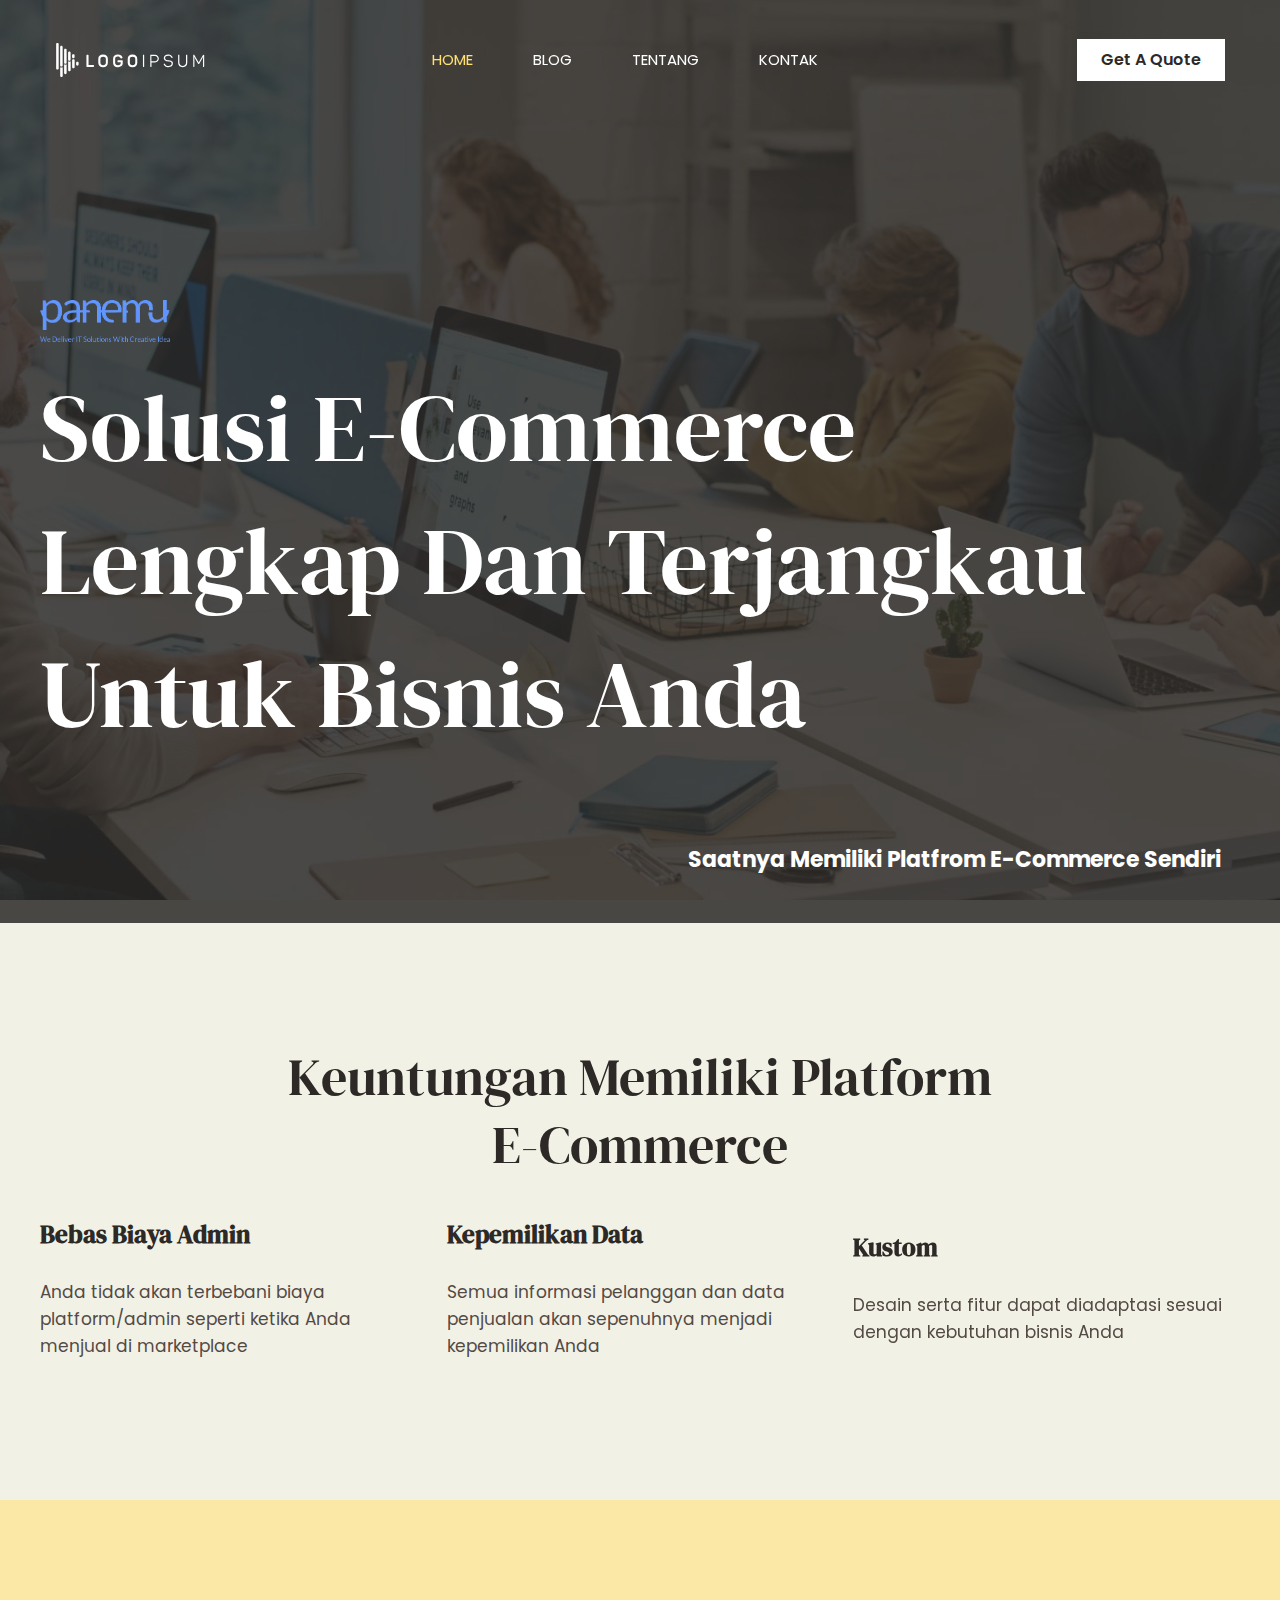
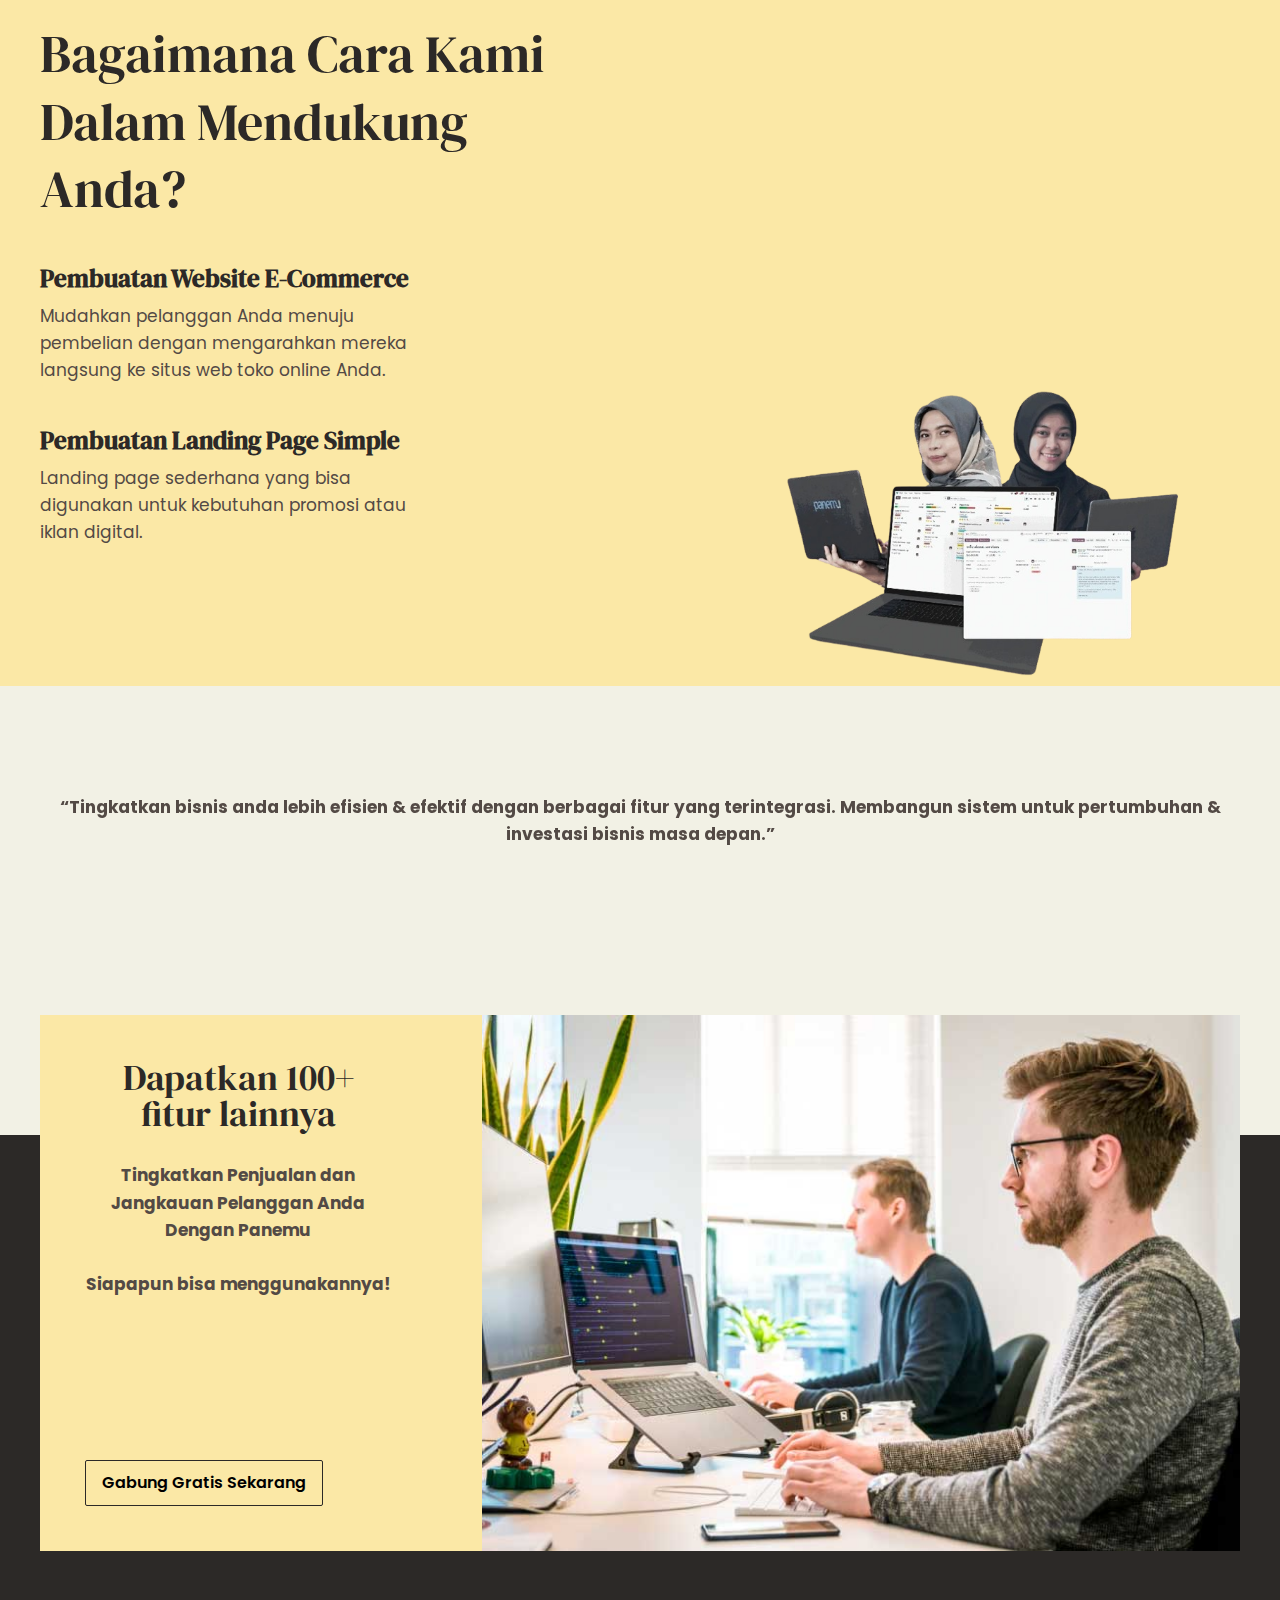
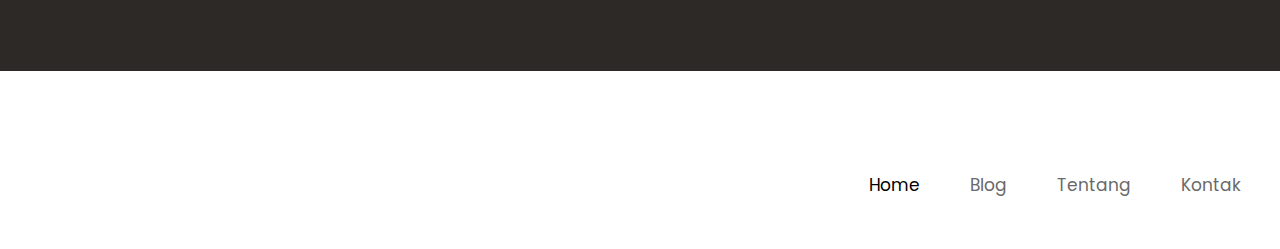
<file: index.html>
<!DOCTYPE html>
<html lang="en-US">
<head>
<meta charset="UTF-8">
<meta name="viewport" content="width=device-width, initial-scale=1">
	 <link rel="profile" href="https://gmpg.org/xfn/11"> 
	 <title>webs</title>
<meta name="robots" content="max-image-preview:large">
<link rel="dns-prefetch" href="//fonts.googleapis.com">
<link rel="alternate" type="application/rss+xml" title="webs &raquo; Feed" href="https://luthfiwebs.github.io/webpanemu/feed/">
<link rel="alternate" type="application/rss+xml" title="webs &raquo; Comments Feed" href="https://luthfiwebs.github.io/webpanemu/comments/feed/">
<script>
window._wpemojiSettings = {"baseUrl":"https:\/\/s.w.org\/images\/core\/emoji\/15.0.3\/72x72\/","ext":".png","svgUrl":"https:\/\/s.w.org\/images\/core\/emoji\/15.0.3\/svg\/","svgExt":".svg","source":{"concatemoji":"https:\/\/luthfiwebs.github.io\/webpanemu\/wp-includes\/js\/wp-emoji-release.min.js?ver=6.5.3"}};
/*! This file is auto-generated */
!function(i,n){var o,s,e;function c(e){try{var t={supportTests:e,timestamp:(new Date).valueOf()};sessionStorage.setItem(o,JSON.stringify(t))}catch(e){}}function p(e,t,n){e.clearRect(0,0,e.canvas.width,e.canvas.height),e.fillText(t,0,0);var t=new Uint32Array(e.getImageData(0,0,e.canvas.width,e.canvas.height).data),r=(e.clearRect(0,0,e.canvas.width,e.canvas.height),e.fillText(n,0,0),new Uint32Array(e.getImageData(0,0,e.canvas.width,e.canvas.height).data));return t.every(function(e,t){return e===r[t]})}function u(e,t,n){switch(t){case"flag":return n(e,"🏳️‍⚧️","🏳️​⚧️")?!1:!n(e,"🇺🇳","🇺​🇳")&&!n(e,"🏴󠁧󠁢󠁥󠁮󠁧󠁿","🏴​󠁧​󠁢​󠁥​󠁮​󠁧​󠁿");case"emoji":return!n(e,"🐦‍⬛","🐦​⬛")}return!1}function f(e,t,n){var r="undefined"!=typeof WorkerGlobalScope&&self instanceof WorkerGlobalScope?new OffscreenCanvas(300,150):i.createElement("canvas"),a=r.getContext("2d",{willReadFrequently:!0}),o=(a.textBaseline="top",a.font="600 32px Arial",{});return e.forEach(function(e){o[e]=t(a,e,n)}),o}function t(e){var t=i.createElement("script");t.src=e,t.defer=!0,i.head.appendChild(t)}"undefined"!=typeof Promise&&(o="wpEmojiSettingsSupports",s=["flag","emoji"],n.supports={everything:!0,everythingExceptFlag:!0},e=new Promise(function(e){i.addEventListener("DOMContentLoaded",e,{once:!0})}),new Promise(function(t){var n=function(){try{var e=JSON.parse(sessionStorage.getItem(o));if("object"==typeof e&&"number"==typeof e.timestamp&&(new Date).valueOf()<e.timestamp+604800&&"object"==typeof e.supportTests)return e.supportTests}catch(e){}return null}();if(!n){if("undefined"!=typeof Worker&&"undefined"!=typeof OffscreenCanvas&&"undefined"!=typeof URL&&URL.createObjectURL&&"undefined"!=typeof Blob)try{var e="postMessage("+f.toString()+"("+[JSON.stringify(s),u.toString(),p.toString()].join(",")+"));",r=new Blob([e],{type:"text/javascript"}),a=new Worker(URL.createObjectURL(r),{name:"wpTestEmojiSupports"});return void(a.onmessage=function(e){c(n=e.data),a.terminate(),t(n)})}catch(e){}c(n=f(s,u,p))}t(n)}).then(function(e){for(var t in e)n.supports[t]=e[t],n.supports.everything=n.supports.everything&&n.supports[t],"flag"!==t&&(n.supports.everythingExceptFlag=n.supports.everythingExceptFlag&&n.supports[t]);n.supports.everythingExceptFlag=n.supports.everythingExceptFlag&&!n.supports.flag,n.DOMReady=!1,n.readyCallback=function(){n.DOMReady=!0}}).then(function(){return e}).then(function(){var e;n.supports.everything||(n.readyCallback(),(e=n.source||{}).concatemoji?t(e.concatemoji):e.wpemoji&&e.twemoji&&(t(e.twemoji),t(e.wpemoji)))}))}((window,document),window._wpemojiSettings);
</script>
<link rel="stylesheet" id="astra-theme-css-css" href="https://luthfiwebs.github.io/webpanemu/wp-content/themes/astra/assets/css/minified/main.min.css?ver=4.6.14" media="all">
<style id="astra-theme-css-inline-css">:root{--ast-post-nav-space:0;--ast-container-default-xlg-padding:6.67em;--ast-container-default-lg-padding:5.67em;--ast-container-default-slg-padding:4.34em;--ast-container-default-md-padding:3.34em;--ast-container-default-sm-padding:6.67em;--ast-container-default-xs-padding:2.4em;--ast-container-default-xxs-padding:1.4em;--ast-code-block-background:#EEEEEE;--ast-comment-inputs-background:#FAFAFA;--ast-normal-container-width:1200px;--ast-narrow-container-width:750px;--ast-blog-title-font-weight:normal;--ast-blog-meta-weight:inherit;}html{font-size:106.25%;}a,.page-title{color:var(--ast-global-color-3);}a:hover,a:focus{color:var(--ast-global-color-1);}body,button,input,select,textarea,.ast-button,.ast-custom-button{font-family:'Poppins',sans-serif;font-weight:400;font-size:17px;font-size:1rem;line-height:var(--ast-body-line-height,1.6em);}blockquote{color:var(--ast-global-color-3);}h1,.entry-content h1,h2,.entry-content h2,h3,.entry-content h3,h4,.entry-content h4,h5,.entry-content h5,h6,.entry-content h6,.site-title,.site-title a{font-family:'DM Serif Display',serif;font-weight:400;}.site-title{font-size:35px;font-size:2.0588235294118rem;display:none;}header .custom-logo-link img{max-width:150px;}.astra-logo-svg{width:150px;}.site-header .site-description{font-size:15px;font-size:0.88235294117647rem;display:none;}.entry-title{font-size:30px;font-size:1.7647058823529rem;}.archive .ast-article-post .ast-article-inner,.blog .ast-article-post .ast-article-inner,.archive .ast-article-post .ast-article-inner:hover,.blog .ast-article-post .ast-article-inner:hover{overflow:hidden;}h1,.entry-content h1{font-size:95px;font-size:5.5882352941176rem;font-family:'DM Serif Display',serif;line-height:1.4em;}h2,.entry-content h2{font-size:52px;font-size:3.0588235294118rem;font-family:'DM Serif Display',serif;line-height:1.3em;}h3,.entry-content h3{font-size:36px;font-size:2.1176470588235rem;font-family:'DM Serif Display',serif;line-height:1em;}h4,.entry-content h4{font-size:25px;font-size:1.4705882352941rem;line-height:1.2em;font-family:'DM Serif Display',serif;}h5,.entry-content h5{font-size:20px;font-size:1.1764705882353rem;line-height:1.2em;font-family:'DM Serif Display',serif;}h6,.entry-content h6{font-size:15px;font-size:0.88235294117647rem;line-height:1.25em;font-family:'DM Serif Display',serif;}::selection{background-color:var(--ast-global-color-0);color:#000000;}body,h1,.entry-title a,.entry-content h1,h2,.entry-content h2,h3,.entry-content h3,h4,.entry-content h4,h5,.entry-content h5,h6,.entry-content h6{color:var(--ast-global-color-3);}.tagcloud a:hover,.tagcloud a:focus,.tagcloud a.current-item{color:#ffffff;border-color:var(--ast-global-color-3);background-color:var(--ast-global-color-3);}input:focus,input[type="text"]:focus,input[type="email"]:focus,input[type="url"]:focus,input[type="password"]:focus,input[type="reset"]:focus,input[type="search"]:focus,textarea:focus{border-color:var(--ast-global-color-3);}input[type="radio"]:checked,input[type=reset],input[type="checkbox"]:checked,input[type="checkbox"]:hover:checked,input[type="checkbox"]:focus:checked,input[type=range]::-webkit-slider-thumb{border-color:var(--ast-global-color-3);background-color:var(--ast-global-color-3);box-shadow:none;}.site-footer a:hover + .post-count,.site-footer a:focus + .post-count{background:var(--ast-global-color-3);border-color:var(--ast-global-color-3);}.single .nav-links .nav-previous,.single .nav-links .nav-next{color:var(--ast-global-color-3);}.entry-meta,.entry-meta *{line-height:1.45;color:var(--ast-global-color-3);}.entry-meta a:not(.ast-button):hover,.entry-meta a:not(.ast-button):hover *,.entry-meta a:not(.ast-button):focus,.entry-meta a:not(.ast-button):focus *,.page-links > .page-link,.page-links .page-link:hover,.post-navigation a:hover{color:var(--ast-global-color-1);}#cat option,.secondary .calendar_wrap thead a,.secondary .calendar_wrap thead a:visited{color:var(--ast-global-color-3);}.secondary .calendar_wrap #today,.ast-progress-val span{background:var(--ast-global-color-3);}.secondary a:hover + .post-count,.secondary a:focus + .post-count{background:var(--ast-global-color-3);border-color:var(--ast-global-color-3);}.calendar_wrap #today > a{color:#ffffff;}.page-links .page-link,.single .post-navigation a{color:var(--ast-global-color-3);}.ast-search-menu-icon .search-form button.search-submit{padding:0 4px;}.ast-search-menu-icon form.search-form{padding-right:0;}.ast-search-menu-icon.slide-search input.search-field{width:0;}.ast-header-search .ast-search-menu-icon.ast-dropdown-active .search-form,.ast-header-search .ast-search-menu-icon.ast-dropdown-active .search-field:focus{transition:all 0.2s;}.search-form input.search-field:focus{outline:none;}.wp-block-latest-posts > li > a{color:var(--ast-global-color-2);}.widget-title,.widget .wp-block-heading{font-size:24px;font-size:1.4117647058824rem;color:var(--ast-global-color-3);}.ast-search-menu-icon.slide-search a:focus-visible:focus-visible,.astra-search-icon:focus-visible,#close:focus-visible,a:focus-visible,.ast-menu-toggle:focus-visible,.site .skip-link:focus-visible,.wp-block-loginout input:focus-visible,.wp-block-search.wp-block-search__button-inside .wp-block-search__inside-wrapper,.ast-header-navigation-arrow:focus-visible,.woocommerce .wc-proceed-to-checkout > .checkout-button:focus-visible,.woocommerce .woocommerce-MyAccount-navigation ul li a:focus-visible,.ast-orders-table__row .ast-orders-table__cell:focus-visible,.woocommerce .woocommerce-order-details .order-again > .button:focus-visible,.woocommerce .woocommerce-message a.button.wc-forward:focus-visible,.woocommerce #minus_qty:focus-visible,.woocommerce #plus_qty:focus-visible,a#ast-apply-coupon:focus-visible,.woocommerce .woocommerce-info a:focus-visible,.woocommerce .astra-shop-summary-wrap a:focus-visible,.woocommerce a.wc-forward:focus-visible,#ast-apply-coupon:focus-visible,.woocommerce-js .woocommerce-mini-cart-item a.remove:focus-visible,#close:focus-visible,.button.search-submit:focus-visible,#search_submit:focus,.normal-search:focus-visible,.ast-header-account-wrap:focus-visible{outline-style:dotted;outline-color:inherit;outline-width:thin;}input:focus,input[type="text"]:focus,input[type="email"]:focus,input[type="url"]:focus,input[type="password"]:focus,input[type="reset"]:focus,input[type="search"]:focus,input[type="number"]:focus,textarea:focus,.wp-block-search__input:focus,[data-section="section-header-mobile-trigger"] .ast-button-wrap .ast-mobile-menu-trigger-minimal:focus,.ast-mobile-popup-drawer.active .menu-toggle-close:focus,.woocommerce-ordering select.orderby:focus,#ast-scroll-top:focus,#coupon_code:focus,.woocommerce-page #comment:focus,.woocommerce #reviews #respond input#submit:focus,.woocommerce a.add_to_cart_button:focus,.woocommerce .button.single_add_to_cart_button:focus,.woocommerce .woocommerce-cart-form button:focus,.woocommerce .woocommerce-cart-form__cart-item .quantity .qty:focus,.woocommerce .woocommerce-billing-fields .woocommerce-billing-fields__field-wrapper .woocommerce-input-wrapper > .input-text:focus,.woocommerce #order_comments:focus,.woocommerce #place_order:focus,.woocommerce .woocommerce-address-fields .woocommerce-address-fields__field-wrapper .woocommerce-input-wrapper > .input-text:focus,.woocommerce .woocommerce-MyAccount-content form button:focus,.woocommerce .woocommerce-MyAccount-content .woocommerce-EditAccountForm .woocommerce-form-row .woocommerce-Input.input-text:focus,.woocommerce .ast-woocommerce-container .woocommerce-pagination ul.page-numbers li a:focus,body #content .woocommerce form .form-row .select2-container--default .select2-selection--single:focus,#ast-coupon-code:focus,.woocommerce.woocommerce-js .quantity input[type=number]:focus,.woocommerce-js .woocommerce-mini-cart-item .quantity input[type=number]:focus,.woocommerce p#ast-coupon-trigger:focus{border-style:dotted;border-color:inherit;border-width:thin;}input{outline:none;}.site-logo-img img{ transition:all 0.2s linear;}body .ast-oembed-container *{position:absolute;top:0;width:100%;height:100%;left:0;}body .wp-block-embed-pocket-casts .ast-oembed-container *{position:unset;}.ast-single-post-featured-section + article {margin-top: 2em;}.site-content .ast-single-post-featured-section img {width: 100%;overflow: hidden;object-fit: cover;}.site > .ast-single-related-posts-container {margin-top: 0;}@media (min-width: 922px) {.ast-desktop .ast-container--narrow {max-width: var(--ast-narrow-container-width);margin: 0 auto;}}.ast-page-builder-template .hentry {margin: 0;}.ast-page-builder-template .site-content > .ast-container {max-width: 100%;padding: 0;}.ast-page-builder-template .site .site-content #primary {padding: 0;margin: 0;}.ast-page-builder-template .no-results {text-align: center;margin: 4em auto;}.ast-page-builder-template .ast-pagination {padding: 2em;}.ast-page-builder-template .entry-header.ast-no-title.ast-no-thumbnail {margin-top: 0;}.ast-page-builder-template .entry-header.ast-header-without-markup {margin-top: 0;margin-bottom: 0;}.ast-page-builder-template .entry-header.ast-no-title.ast-no-meta {margin-bottom: 0;}.ast-page-builder-template.single .post-navigation {padding-bottom: 2em;}.ast-page-builder-template.single-post .site-content > .ast-container {max-width: 100%;}.ast-page-builder-template .entry-header {margin-top: 4em;margin-left: auto;margin-right: auto;padding-left: 20px;padding-right: 20px;}.single.ast-page-builder-template .entry-header {padding-left: 20px;padding-right: 20px;}.ast-page-builder-template .ast-archive-description {margin: 4em auto 0;padding-left: 20px;padding-right: 20px;}.ast-page-builder-template.ast-no-sidebar .entry-content .alignwide {margin-left: 0;margin-right: 0;}@media (max-width:921.9px){#ast-desktop-header{display:none;}}@media (min-width:922px){#ast-mobile-header{display:none;}}.wp-block-buttons.aligncenter{justify-content:center;}@media (max-width:921px){.ast-theme-transparent-header #primary,.ast-theme-transparent-header #secondary{padding:0;}}@media (max-width:921px){.ast-plain-container.ast-no-sidebar #primary{padding:0;}}.ast-plain-container.ast-no-sidebar #primary{margin-top:0;margin-bottom:0;}.wp-block-button.is-style-outline .wp-block-button__link{border-color:var(--ast-global-color-2);border-top-width:1px;border-right-width:1px;border-bottom-width:1px;border-left-width:1px;}div.wp-block-button.is-style-outline > .wp-block-button__link:not(.has-text-color),div.wp-block-button.wp-block-button__link.is-style-outline:not(.has-text-color){color:var(--ast-global-color-2);}.wp-block-button.is-style-outline .wp-block-button__link:hover,.wp-block-buttons .wp-block-button.is-style-outline .wp-block-button__link:focus,.wp-block-buttons .wp-block-button.is-style-outline > .wp-block-button__link:not(.has-text-color):hover,.wp-block-buttons .wp-block-button.wp-block-button__link.is-style-outline:not(.has-text-color):hover{color:#000000;background-color:var(--ast-global-color-1);border-color:var(--ast-global-color-1);}.post-page-numbers.current .page-link,.ast-pagination .page-numbers.current{color:#000000;border-color:var(--ast-global-color-0);background-color:var(--ast-global-color-0);}.wp-block-button.is-style-outline .wp-block-button__link{border-top-width:1px;border-right-width:1px;border-bottom-width:1px;border-left-width:1px;}.wp-block-button.is-style-outline .wp-block-button__link.wp-element-button,.ast-outline-button{border-color:var(--ast-global-color-2);font-family:inherit;font-weight:600;font-size:16px;font-size:0.94117647058824rem;line-height:1em;border-top-left-radius:0px;border-top-right-radius:0px;border-bottom-right-radius:0px;border-bottom-left-radius:0px;}.wp-block-buttons .wp-block-button.is-style-outline > .wp-block-button__link:not(.has-text-color),.wp-block-buttons .wp-block-button.wp-block-button__link.is-style-outline:not(.has-text-color),.ast-outline-button{color:var(--ast-global-color-2);}.wp-block-button.is-style-outline .wp-block-button__link:hover,.wp-block-buttons .wp-block-button.is-style-outline .wp-block-button__link:focus,.wp-block-buttons .wp-block-button.is-style-outline > .wp-block-button__link:not(.has-text-color):hover,.wp-block-buttons .wp-block-button.wp-block-button__link.is-style-outline:not(.has-text-color):hover,.ast-outline-button:hover,.ast-outline-button:focus,.wp-block-uagb-buttons-child .uagb-buttons-repeater.ast-outline-button:hover,.wp-block-uagb-buttons-child .uagb-buttons-repeater.ast-outline-button:focus{color:#000000;background-color:var(--ast-global-color-1);border-color:var(--ast-global-color-1);}.wp-block-button .wp-block-button__link.wp-element-button.is-style-outline:not(.has-background),.wp-block-button.is-style-outline>.wp-block-button__link.wp-element-button:not(.has-background),.ast-outline-button{background-color:rgba(255,224,112,0);}.entry-content[ast-blocks-layout] > figure{margin-bottom:1em;}@media (max-width:921px){.ast-separate-container #primary,.ast-separate-container #secondary{padding:1.5em 0;}#primary,#secondary{padding:1.5em 0;margin:0;}.ast-left-sidebar #content > .ast-container{display:flex;flex-direction:column-reverse;width:100%;}.ast-separate-container .ast-article-post,.ast-separate-container .ast-article-single{padding:1.5em 2.14em;}.ast-author-box img.avatar{margin:20px 0 0 0;}}@media (min-width:922px){.ast-separate-container.ast-right-sidebar #primary,.ast-separate-container.ast-left-sidebar #primary{border:0;}.search-no-results.ast-separate-container #primary{margin-bottom:4em;}}.wp-block-button .wp-block-button__link{color:#000000;}.wp-block-button .wp-block-button__link:hover,.wp-block-button .wp-block-button__link:focus{color:#000000;background-color:var(--ast-global-color-1);border-color:var(--ast-global-color-1);}.wp-block-button .wp-block-button__link,.wp-block-search .wp-block-search__button,body .wp-block-file .wp-block-file__button{border-style:solid;border-top-width:1px;border-right-width:1px;border-left-width:1px;border-bottom-width:1px;border-color:var(--ast-global-color-2);background-color:rgba(255,224,112,0);color:#000000;font-family:inherit;font-weight:600;line-height:1em;font-size:16px;font-size:0.94117647058824rem;border-top-left-radius:0px;border-top-right-radius:0px;border-bottom-right-radius:0px;border-bottom-left-radius:0px;padding-top:14px;padding-right:16px;padding-bottom:14px;padding-left:16px;}.menu-toggle,button,.ast-button,.ast-custom-button,.button,input#submit,input[type="button"],input[type="submit"],input[type="reset"],form[CLASS*="wp-block-search__"].wp-block-search .wp-block-search__inside-wrapper .wp-block-search__button,body .wp-block-file .wp-block-file__button,.woocommerce-js a.button,.woocommerce button.button,.woocommerce .woocommerce-message a.button,.woocommerce #respond input#submit.alt,.woocommerce input.button.alt,.woocommerce input.button,.woocommerce input.button:disabled,.woocommerce input.button:disabled[disabled],.woocommerce input.button:disabled:hover,.woocommerce input.button:disabled[disabled]:hover,.woocommerce #respond input#submit,.woocommerce button.button.alt.disabled,.wc-block-grid__products .wc-block-grid__product .wp-block-button__link,.wc-block-grid__product-onsale,[CLASS*="wc-block"] button,.woocommerce-js .astra-cart-drawer .astra-cart-drawer-content .woocommerce-mini-cart__buttons .button:not(.checkout):not(.ast-continue-shopping),.woocommerce-js .astra-cart-drawer .astra-cart-drawer-content .woocommerce-mini-cart__buttons a.checkout,.woocommerce button.button.alt.disabled.wc-variation-selection-needed,[CLASS*="wc-block"] .wc-block-components-button{border-style:solid;border-top-width:1px;border-right-width:1px;border-left-width:1px;border-bottom-width:1px;color:#000000;border-color:var(--ast-global-color-2);background-color:rgba(255,224,112,0);padding-top:14px;padding-right:16px;padding-bottom:14px;padding-left:16px;font-family:inherit;font-weight:600;font-size:16px;font-size:0.94117647058824rem;line-height:1em;border-top-left-radius:0px;border-top-right-radius:0px;border-bottom-right-radius:0px;border-bottom-left-radius:0px;}button:focus,.menu-toggle:hover,button:hover,.ast-button:hover,.ast-custom-button:hover .button:hover,.ast-custom-button:hover ,input[type=reset]:hover,input[type=reset]:focus,input#submit:hover,input#submit:focus,input[type="button"]:hover,input[type="button"]:focus,input[type="submit"]:hover,input[type="submit"]:focus,form[CLASS*="wp-block-search__"].wp-block-search .wp-block-search__inside-wrapper .wp-block-search__button:hover,form[CLASS*="wp-block-search__"].wp-block-search .wp-block-search__inside-wrapper .wp-block-search__button:focus,body .wp-block-file .wp-block-file__button:hover,body .wp-block-file .wp-block-file__button:focus,.woocommerce-js a.button:hover,.woocommerce button.button:hover,.woocommerce .woocommerce-message a.button:hover,.woocommerce #respond input#submit:hover,.woocommerce #respond input#submit.alt:hover,.woocommerce input.button.alt:hover,.woocommerce input.button:hover,.woocommerce button.button.alt.disabled:hover,.wc-block-grid__products .wc-block-grid__product .wp-block-button__link:hover,[CLASS*="wc-block"] button:hover,.woocommerce-js .astra-cart-drawer .astra-cart-drawer-content .woocommerce-mini-cart__buttons .button:not(.checkout):not(.ast-continue-shopping):hover,.woocommerce-js .astra-cart-drawer .astra-cart-drawer-content .woocommerce-mini-cart__buttons a.checkout:hover,.woocommerce button.button.alt.disabled.wc-variation-selection-needed:hover,[CLASS*="wc-block"] .wc-block-components-button:hover,[CLASS*="wc-block"] .wc-block-components-button:focus{color:#000000;background-color:var(--ast-global-color-1);border-color:var(--ast-global-color-1);}@media (max-width:921px){.ast-mobile-header-stack .main-header-bar .ast-search-menu-icon{display:inline-block;}.ast-header-break-point.ast-header-custom-item-outside .ast-mobile-header-stack .main-header-bar .ast-search-icon{margin:0;}.ast-comment-avatar-wrap img{max-width:2.5em;}.ast-comment-meta{padding:0 1.8888em 1.3333em;}.ast-separate-container .ast-comment-list li.depth-1{padding:1.5em 2.14em;}.ast-separate-container .comment-respond{padding:2em 2.14em;}}@media (min-width:544px){.ast-container{max-width:100%;}}@media (max-width:544px){.ast-separate-container .ast-article-post,.ast-separate-container .ast-article-single,.ast-separate-container .comments-title,.ast-separate-container .ast-archive-description{padding:1.5em 1em;}.ast-separate-container #content .ast-container{padding-left:0.54em;padding-right:0.54em;}.ast-separate-container .ast-comment-list .bypostauthor{padding:.5em;}.ast-search-menu-icon.ast-dropdown-active .search-field{width:170px;}}body,.ast-separate-container{background-color:var(--ast-global-color-4);;background-image:none;;}@media (max-width:921px){.site-title{display:none;}.site-header .site-description{display:none;}h1,.entry-content h1{font-size:50px;}h2,.entry-content h2{font-size:32px;}h3,.entry-content h3{font-size:26px;}h4,.entry-content h4{font-size:22px;font-size:1.2941176470588rem;}h5,.entry-content h5{font-size:18px;font-size:1.0588235294118rem;}h6,.entry-content h6{font-size:15px;font-size:0.88235294117647rem;}}@media (max-width:544px){.site-title{display:none;}.site-header .site-description{display:none;}h1,.entry-content h1{font-size:32px;}h2,.entry-content h2{font-size:28px;}h3,.entry-content h3{font-size:22px;}h4,.entry-content h4{font-size:20px;font-size:1.1764705882353rem;}h5,.entry-content h5{font-size:17px;font-size:1rem;}h6,.entry-content h6{font-size:15px;font-size:0.88235294117647rem;}}@media (max-width:921px){html{font-size:96.9%;}}@media (max-width:544px){html{font-size:96.9%;}}@media (min-width:922px){.ast-container{max-width:1240px;}}@media (min-width:922px){.site-content .ast-container{display:flex;}}@media (max-width:921px){.site-content .ast-container{flex-direction:column;}}@media (min-width:922px){.main-header-menu .sub-menu .menu-item.ast-left-align-sub-menu:hover > .sub-menu,.main-header-menu .sub-menu .menu-item.ast-left-align-sub-menu.focus > .sub-menu{margin-left:-0px;}}.ast-theme-transparent-header [data-section="section-header-mobile-trigger"] .ast-button-wrap .ast-mobile-menu-trigger-fill,.ast-theme-transparent-header [data-section="section-header-mobile-trigger"] .ast-button-wrap .ast-mobile-menu-trigger-minimal{border:none;}.site .comments-area{padding-bottom:3em;}.wp-block-file {display: flex;align-items: center;flex-wrap: wrap;justify-content: space-between;}.wp-block-pullquote {border: none;}.wp-block-pullquote blockquote::before {content: "\201D";font-family: "Helvetica",sans-serif;display: flex;transform: rotate( 180deg );font-size: 6rem;font-style: normal;line-height: 1;font-weight: bold;align-items: center;justify-content: center;}.has-text-align-right > blockquote::before {justify-content: flex-start;}.has-text-align-left > blockquote::before {justify-content: flex-end;}figure.wp-block-pullquote.is-style-solid-color blockquote {max-width: 100%;text-align: inherit;}html body {--wp--custom--ast-default-block-top-padding: 3em;--wp--custom--ast-default-block-right-padding: 3em;--wp--custom--ast-default-block-bottom-padding: 3em;--wp--custom--ast-default-block-left-padding: 3em;--wp--custom--ast-container-width: 1200px;--wp--custom--ast-content-width-size: 1200px;--wp--custom--ast-wide-width-size: calc(1200px + var(--wp--custom--ast-default-block-left-padding) + var(--wp--custom--ast-default-block-right-padding));}.ast-narrow-container {--wp--custom--ast-content-width-size: 750px;--wp--custom--ast-wide-width-size: 750px;}@media(max-width: 921px) {html body {--wp--custom--ast-default-block-top-padding: 3em;--wp--custom--ast-default-block-right-padding: 2em;--wp--custom--ast-default-block-bottom-padding: 3em;--wp--custom--ast-default-block-left-padding: 2em;}}@media(max-width: 544px) {html body {--wp--custom--ast-default-block-top-padding: 3em;--wp--custom--ast-default-block-right-padding: 1.5em;--wp--custom--ast-default-block-bottom-padding: 3em;--wp--custom--ast-default-block-left-padding: 1.5em;}}.entry-content > .wp-block-group,.entry-content > .wp-block-cover,.entry-content > .wp-block-columns {padding-top: var(--wp--custom--ast-default-block-top-padding);padding-right: var(--wp--custom--ast-default-block-right-padding);padding-bottom: var(--wp--custom--ast-default-block-bottom-padding);padding-left: var(--wp--custom--ast-default-block-left-padding);}.ast-plain-container.ast-no-sidebar .entry-content > .alignfull,.ast-page-builder-template .ast-no-sidebar .entry-content > .alignfull {margin-left: calc( -50vw + 50%);margin-right: calc( -50vw + 50%);max-width: 100vw;width: 100vw;}.ast-plain-container.ast-no-sidebar .entry-content .alignfull .alignfull,.ast-page-builder-template.ast-no-sidebar .entry-content .alignfull .alignfull,.ast-plain-container.ast-no-sidebar .entry-content .alignfull .alignwide,.ast-page-builder-template.ast-no-sidebar .entry-content .alignfull .alignwide,.ast-plain-container.ast-no-sidebar .entry-content .alignwide .alignfull,.ast-page-builder-template.ast-no-sidebar .entry-content .alignwide .alignfull,.ast-plain-container.ast-no-sidebar .entry-content .alignwide .alignwide,.ast-page-builder-template.ast-no-sidebar .entry-content .alignwide .alignwide,.ast-plain-container.ast-no-sidebar .entry-content .wp-block-column .alignfull,.ast-page-builder-template.ast-no-sidebar .entry-content .wp-block-column .alignfull,.ast-plain-container.ast-no-sidebar .entry-content .wp-block-column .alignwide,.ast-page-builder-template.ast-no-sidebar .entry-content .wp-block-column .alignwide {margin-left: auto;margin-right: auto;width: 100%;}[ast-blocks-layout] .wp-block-separator:not(.is-style-dots) {height: 0;}[ast-blocks-layout] .wp-block-separator {margin: 20px auto;}[ast-blocks-layout] .wp-block-separator:not(.is-style-wide):not(.is-style-dots) {max-width: 100px;}[ast-blocks-layout] .wp-block-separator.has-background {padding: 0;}.entry-content[ast-blocks-layout] > * {max-width: var(--wp--custom--ast-content-width-size);margin-left: auto;margin-right: auto;}.entry-content[ast-blocks-layout] > .alignwide {max-width: var(--wp--custom--ast-wide-width-size);}.entry-content[ast-blocks-layout] .alignfull {max-width: none;}.entry-content .wp-block-columns {margin-bottom: 0;}blockquote {margin: 1.5em;border-color: rgba(0,0,0,0.05);}.wp-block-quote:not(.has-text-align-right):not(.has-text-align-center) {border-left: 5px solid rgba(0,0,0,0.05);}.has-text-align-right > blockquote,blockquote.has-text-align-right {border-right: 5px solid rgba(0,0,0,0.05);}.has-text-align-left > blockquote,blockquote.has-text-align-left {border-left: 5px solid rgba(0,0,0,0.05);}.wp-block-site-tagline,.wp-block-latest-posts .read-more {margin-top: 15px;}.wp-block-loginout p label {display: block;}.wp-block-loginout p:not(.login-remember):not(.login-submit) input {width: 100%;}.wp-block-loginout input:focus {border-color: transparent;}.wp-block-loginout input:focus {outline: thin dotted;}.entry-content .wp-block-media-text .wp-block-media-text__content {padding: 0 0 0 8%;}.entry-content .wp-block-media-text.has-media-on-the-right .wp-block-media-text__content {padding: 0 8% 0 0;}.entry-content .wp-block-media-text.has-background .wp-block-media-text__content {padding: 8%;}.entry-content .wp-block-cover:not([class*="background-color"]) .wp-block-cover__inner-container,.entry-content .wp-block-cover:not([class*="background-color"]) .wp-block-cover-image-text,.entry-content .wp-block-cover:not([class*="background-color"]) .wp-block-cover-text,.entry-content .wp-block-cover-image:not([class*="background-color"]) .wp-block-cover__inner-container,.entry-content .wp-block-cover-image:not([class*="background-color"]) .wp-block-cover-image-text,.entry-content .wp-block-cover-image:not([class*="background-color"]) .wp-block-cover-text {color: var(--ast-global-color-5);}.wp-block-loginout .login-remember input {width: 1.1rem;height: 1.1rem;margin: 0 5px 4px 0;vertical-align: middle;}.wp-block-latest-posts > li > *:first-child,.wp-block-latest-posts:not(.is-grid) > li:first-child {margin-top: 0;}.wp-block-search__inside-wrapper .wp-block-search__input {padding: 0 10px;color: var(--ast-global-color-3);background: var(--ast-global-color-5);border-color: var(--ast-border-color);}.wp-block-latest-posts .read-more {margin-bottom: 1.5em;}.wp-block-search__no-button .wp-block-search__inside-wrapper .wp-block-search__input {padding-top: 5px;padding-bottom: 5px;}.wp-block-latest-posts .wp-block-latest-posts__post-date,.wp-block-latest-posts .wp-block-latest-posts__post-author {font-size: 1rem;}.wp-block-latest-posts > li > *,.wp-block-latest-posts:not(.is-grid) > li {margin-top: 12px;margin-bottom: 12px;}.ast-page-builder-template .entry-content[ast-blocks-layout] > *,.ast-page-builder-template .entry-content[ast-blocks-layout] > .alignfull > * {max-width: none;}.ast-page-builder-template .entry-content[ast-blocks-layout] > .alignwide > * {max-width: var(--wp--custom--ast-wide-width-size);}.ast-page-builder-template .entry-content[ast-blocks-layout] > .inherit-container-width > *,.ast-page-builder-template .entry-content[ast-blocks-layout] > * > *,.entry-content[ast-blocks-layout] > .wp-block-cover .wp-block-cover__inner-container {max-width: var(--wp--custom--ast-content-width-size);margin-left: auto;margin-right: auto;}.entry-content[ast-blocks-layout] .wp-block-cover:not(.alignleft):not(.alignright) {width: auto;}@media(max-width: 1200px) {.ast-separate-container .entry-content > .alignfull,.ast-separate-container .entry-content[ast-blocks-layout] > .alignwide,.ast-plain-container .entry-content[ast-blocks-layout] > .alignwide,.ast-plain-container .entry-content .alignfull {margin-left: calc(-1 * min(var(--ast-container-default-xlg-padding),20px)) ;margin-right: calc(-1 * min(var(--ast-container-default-xlg-padding),20px));}}@media(min-width: 1201px) {.ast-separate-container .entry-content > .alignfull {margin-left: calc(-1 * var(--ast-container-default-xlg-padding) );margin-right: calc(-1 * var(--ast-container-default-xlg-padding) );}.ast-separate-container .entry-content[ast-blocks-layout] > .alignwide,.ast-plain-container .entry-content[ast-blocks-layout] > .alignwide {margin-left: calc(-1 * var(--wp--custom--ast-default-block-left-padding) );margin-right: calc(-1 * var(--wp--custom--ast-default-block-right-padding) );}}@media(min-width: 921px) {.ast-separate-container .entry-content .wp-block-group.alignwide:not(.inherit-container-width) > :where(:not(.alignleft):not(.alignright)),.ast-plain-container .entry-content .wp-block-group.alignwide:not(.inherit-container-width) > :where(:not(.alignleft):not(.alignright)) {max-width: calc( var(--wp--custom--ast-content-width-size) + 80px );}.ast-plain-container.ast-right-sidebar .entry-content[ast-blocks-layout] .alignfull,.ast-plain-container.ast-left-sidebar .entry-content[ast-blocks-layout] .alignfull {margin-left: -60px;margin-right: -60px;}}@media(min-width: 544px) {.entry-content > .alignleft {margin-right: 20px;}.entry-content > .alignright {margin-left: 20px;}}@media (max-width:544px){.wp-block-columns .wp-block-column:not(:last-child){margin-bottom:20px;}.wp-block-latest-posts{margin:0;}}@media( max-width: 600px ) {.entry-content .wp-block-media-text .wp-block-media-text__content,.entry-content .wp-block-media-text.has-media-on-the-right .wp-block-media-text__content {padding: 8% 0 0;}.entry-content .wp-block-media-text.has-background .wp-block-media-text__content {padding: 8%;}}.ast-page-builder-template .entry-header {padding-left: 0;}.ast-narrow-container .site-content .wp-block-uagb-image--align-full .wp-block-uagb-image__figure {max-width: 100%;margin-left: auto;margin-right: auto;}:root .has-ast-global-color-0-color{color:var(--ast-global-color-0);}:root .has-ast-global-color-0-background-color{background-color:var(--ast-global-color-0);}:root .wp-block-button .has-ast-global-color-0-color{color:var(--ast-global-color-0);}:root .wp-block-button .has-ast-global-color-0-background-color{background-color:var(--ast-global-color-0);}:root .has-ast-global-color-1-color{color:var(--ast-global-color-1);}:root .has-ast-global-color-1-background-color{background-color:var(--ast-global-color-1);}:root .wp-block-button .has-ast-global-color-1-color{color:var(--ast-global-color-1);}:root .wp-block-button .has-ast-global-color-1-background-color{background-color:var(--ast-global-color-1);}:root .has-ast-global-color-2-color{color:var(--ast-global-color-2);}:root .has-ast-global-color-2-background-color{background-color:var(--ast-global-color-2);}:root .wp-block-button .has-ast-global-color-2-color{color:var(--ast-global-color-2);}:root .wp-block-button .has-ast-global-color-2-background-color{background-color:var(--ast-global-color-2);}:root .has-ast-global-color-3-color{color:var(--ast-global-color-3);}:root .has-ast-global-color-3-background-color{background-color:var(--ast-global-color-3);}:root .wp-block-button .has-ast-global-color-3-color{color:var(--ast-global-color-3);}:root .wp-block-button .has-ast-global-color-3-background-color{background-color:var(--ast-global-color-3);}:root .has-ast-global-color-4-color{color:var(--ast-global-color-4);}:root .has-ast-global-color-4-background-color{background-color:var(--ast-global-color-4);}:root .wp-block-button .has-ast-global-color-4-color{color:var(--ast-global-color-4);}:root .wp-block-button .has-ast-global-color-4-background-color{background-color:var(--ast-global-color-4);}:root .has-ast-global-color-5-color{color:var(--ast-global-color-5);}:root .has-ast-global-color-5-background-color{background-color:var(--ast-global-color-5);}:root .wp-block-button .has-ast-global-color-5-color{color:var(--ast-global-color-5);}:root .wp-block-button .has-ast-global-color-5-background-color{background-color:var(--ast-global-color-5);}:root .has-ast-global-color-6-color{color:var(--ast-global-color-6);}:root .has-ast-global-color-6-background-color{background-color:var(--ast-global-color-6);}:root .wp-block-button .has-ast-global-color-6-color{color:var(--ast-global-color-6);}:root .wp-block-button .has-ast-global-color-6-background-color{background-color:var(--ast-global-color-6);}:root .has-ast-global-color-7-color{color:var(--ast-global-color-7);}:root .has-ast-global-color-7-background-color{background-color:var(--ast-global-color-7);}:root .wp-block-button .has-ast-global-color-7-color{color:var(--ast-global-color-7);}:root .wp-block-button .has-ast-global-color-7-background-color{background-color:var(--ast-global-color-7);}:root .has-ast-global-color-8-color{color:var(--ast-global-color-8);}:root .has-ast-global-color-8-background-color{background-color:var(--ast-global-color-8);}:root .wp-block-button .has-ast-global-color-8-color{color:var(--ast-global-color-8);}:root .wp-block-button .has-ast-global-color-8-background-color{background-color:var(--ast-global-color-8);}:root{--ast-global-color-0:#fbe8a6;--ast-global-color-1:#ffe070;--ast-global-color-2:#2c2927;--ast-global-color-3:#534a45;--ast-global-color-4:#f2f1e5;--ast-global-color-5:#ffffff;--ast-global-color-6:#f2f4f5;--ast-global-color-7:#2c2927;--ast-global-color-8:#bfd1ff;}:root {--ast-border-color : #dddddd;}.ast-single-entry-banner {-js-display: flex;display: flex;flex-direction: column;justify-content: center;text-align: center;position: relative;background: #eeeeee;}.ast-single-entry-banner[data-banner-layout="layout-1"] {max-width: 1200px;background: inherit;padding: 20px 0;}.ast-single-entry-banner[data-banner-width-type="custom"] {margin: 0 auto;width: 100%;}.ast-single-entry-banner + .site-content .entry-header {margin-bottom: 0;}.site .ast-author-avatar {--ast-author-avatar-size: ;}a.ast-underline-text {text-decoration: underline;}.ast-container > .ast-terms-link {position: relative;display: block;}a.ast-button.ast-badge-tax {padding: 4px 8px;border-radius: 3px;font-size: inherit;}header.entry-header .entry-title{font-size:30px;font-size:1.7647058823529rem;}header.entry-header > *:not(:last-child){margin-bottom:10px;}.ast-archive-entry-banner {-js-display: flex;display: flex;flex-direction: column;justify-content: center;text-align: center;position: relative;background: #eeeeee;}.ast-archive-entry-banner[data-banner-width-type="custom"] {margin: 0 auto;width: 100%;}.ast-archive-entry-banner[data-banner-layout="layout-1"] {background: inherit;padding: 20px 0;text-align: left;}body.archive .ast-archive-description{max-width:1200px;width:100%;text-align:left;padding-top:3em;padding-right:3em;padding-bottom:3em;padding-left:3em;}body.archive .ast-archive-description .ast-archive-title,body.archive .ast-archive-description .ast-archive-title *{font-size:40px;font-size:2.3529411764706rem;}body.archive .ast-archive-description > *:not(:last-child){margin-bottom:10px;}@media (max-width:921px){body.archive .ast-archive-description{text-align:left;}}@media (max-width:544px){body.archive .ast-archive-description{text-align:left;}}.ast-theme-transparent-header #masthead .site-logo-img .transparent-custom-logo .astra-logo-svg{width:150px;}.ast-theme-transparent-header #masthead .site-logo-img .transparent-custom-logo img{ max-width:150px;}@media (max-width:921px){.ast-theme-transparent-header #masthead .site-logo-img .transparent-custom-logo .astra-logo-svg{width:120px;}.ast-theme-transparent-header #masthead .site-logo-img .transparent-custom-logo img{ max-width:120px;}}@media (max-width:543px){.ast-theme-transparent-header #masthead .site-logo-img .transparent-custom-logo .astra-logo-svg{width:100px;}.ast-theme-transparent-header #masthead .site-logo-img .transparent-custom-logo img{ max-width:100px;}}@media (min-width:921px){.ast-theme-transparent-header #masthead{position:absolute;left:0;right:0;}.ast-theme-transparent-header .main-header-bar,.ast-theme-transparent-header.ast-header-break-point .main-header-bar{background:none;}body.elementor-editor-active.ast-theme-transparent-header #masthead,.fl-builder-edit .ast-theme-transparent-header #masthead,body.vc_editor.ast-theme-transparent-header #masthead,body.brz-ed.ast-theme-transparent-header #masthead{z-index:0;}.ast-header-break-point.ast-replace-site-logo-transparent.ast-theme-transparent-header .custom-mobile-logo-link{display:none;}.ast-header-break-point.ast-replace-site-logo-transparent.ast-theme-transparent-header .transparent-custom-logo{display:inline-block;}.ast-theme-transparent-header .ast-above-header,.ast-theme-transparent-header .ast-above-header.ast-above-header-bar{background-image:none;background-color:transparent;}.ast-theme-transparent-header .ast-below-header{background-image:none;background-color:transparent;}}.ast-theme-transparent-header .ast-builder-menu .main-header-menu,.ast-theme-transparent-header .ast-builder-menu .main-header-menu .menu-link,.ast-theme-transparent-header [CLASS*="ast-builder-menu-"] .main-header-menu .menu-item > .menu-link,.ast-theme-transparent-header .ast-masthead-custom-menu-items,.ast-theme-transparent-header .ast-masthead-custom-menu-items a,.ast-theme-transparent-header .ast-builder-menu .main-header-menu .menu-item > .ast-menu-toggle,.ast-theme-transparent-header .ast-builder-menu .main-header-menu .menu-item > .ast-menu-toggle,.ast-theme-transparent-header .ast-above-header-navigation a,.ast-header-break-point.ast-theme-transparent-header .ast-above-header-navigation a,.ast-header-break-point.ast-theme-transparent-header .ast-above-header-navigation > ul.ast-above-header-menu > .menu-item-has-children:not(.current-menu-item) > .ast-menu-toggle,.ast-theme-transparent-header .ast-below-header-menu,.ast-theme-transparent-header .ast-below-header-menu a,.ast-header-break-point.ast-theme-transparent-header .ast-below-header-menu a,.ast-header-break-point.ast-theme-transparent-header .ast-below-header-menu,.ast-theme-transparent-header .main-header-menu .menu-link{color:var(--ast-global-color-5);}.ast-theme-transparent-header .ast-builder-menu .main-header-menu .menu-item:hover > .menu-link,.ast-theme-transparent-header .ast-builder-menu .main-header-menu .menu-item:hover > .ast-menu-toggle,.ast-theme-transparent-header .ast-builder-menu .main-header-menu .ast-masthead-custom-menu-items a:hover,.ast-theme-transparent-header .ast-builder-menu .main-header-menu .focus > .menu-link,.ast-theme-transparent-header .ast-builder-menu .main-header-menu .focus > .ast-menu-toggle,.ast-theme-transparent-header .ast-builder-menu .main-header-menu .current-menu-item > .menu-link,.ast-theme-transparent-header .ast-builder-menu .main-header-menu .current-menu-ancestor > .menu-link,.ast-theme-transparent-header .ast-builder-menu .main-header-menu .current-menu-item > .ast-menu-toggle,.ast-theme-transparent-header .ast-builder-menu .main-header-menu .current-menu-ancestor > .ast-menu-toggle,.ast-theme-transparent-header [CLASS*="ast-builder-menu-"] .main-header-menu .current-menu-item > .menu-link,.ast-theme-transparent-header [CLASS*="ast-builder-menu-"] .main-header-menu .current-menu-ancestor > .menu-link,.ast-theme-transparent-header [CLASS*="ast-builder-menu-"] .main-header-menu .current-menu-item > .ast-menu-toggle,.ast-theme-transparent-header [CLASS*="ast-builder-menu-"] .main-header-menu .current-menu-ancestor > .ast-menu-toggle,.ast-theme-transparent-header .main-header-menu .menu-item:hover > .menu-link,.ast-theme-transparent-header .main-header-menu .current-menu-item > .menu-link,.ast-theme-transparent-header .main-header-menu .current-menu-ancestor > .menu-link{color:var(--ast-global-color-1);}.ast-theme-transparent-header .ast-builder-menu .main-header-menu .menu-item .sub-menu .menu-link,.ast-theme-transparent-header .main-header-menu .menu-item .sub-menu .menu-link{background-color:transparent;}@media (max-width:921px){.ast-theme-transparent-header #masthead{position:absolute;left:0;right:0;}.ast-theme-transparent-header .main-header-bar,.ast-theme-transparent-header.ast-header-break-point .main-header-bar{background:none;}body.elementor-editor-active.ast-theme-transparent-header #masthead,.fl-builder-edit .ast-theme-transparent-header #masthead,body.vc_editor.ast-theme-transparent-header #masthead,body.brz-ed.ast-theme-transparent-header #masthead{z-index:0;}.ast-header-break-point.ast-replace-site-logo-transparent.ast-theme-transparent-header .custom-mobile-logo-link{display:none;}.ast-header-break-point.ast-replace-site-logo-transparent.ast-theme-transparent-header .transparent-custom-logo{display:inline-block;}.ast-theme-transparent-header .ast-above-header,.ast-theme-transparent-header .ast-above-header.ast-above-header-bar{background-image:none;background-color:transparent;}.ast-theme-transparent-header .ast-below-header{background-image:none;background-color:transparent;}}.ast-theme-transparent-header #ast-desktop-header > [CLASS*="-header-wrap"]:last-child > [CLASS*="-header-bar"],.ast-theme-transparent-header.ast-header-break-point #ast-mobile-header > [CLASS*="-header-wrap"]:last-child > [CLASS*="-header-bar"]{border-bottom-style:none;}.ast-breadcrumbs .trail-browse,.ast-breadcrumbs .trail-items,.ast-breadcrumbs .trail-items li{display:inline-block;margin:0;padding:0;border:none;background:inherit;text-indent:0;text-decoration:none;}.ast-breadcrumbs .trail-browse{font-size:inherit;font-style:inherit;font-weight:inherit;color:inherit;}.ast-breadcrumbs .trail-items{list-style:none;}.trail-items li::after{padding:0 0.3em;content:"\00bb";}.trail-items li:last-of-type::after{display:none;}h1,.entry-content h1,h2,.entry-content h2,h3,.entry-content h3,h4,.entry-content h4,h5,.entry-content h5,h6,.entry-content h6{color:var(--ast-global-color-2);}@media (max-width:921px){.ast-builder-grid-row-container.ast-builder-grid-row-tablet-3-firstrow .ast-builder-grid-row > *:first-child,.ast-builder-grid-row-container.ast-builder-grid-row-tablet-3-lastrow .ast-builder-grid-row > *:last-child{grid-column:1 / -1;}}@media (max-width:544px){.ast-builder-grid-row-container.ast-builder-grid-row-mobile-3-firstrow .ast-builder-grid-row > *:first-child,.ast-builder-grid-row-container.ast-builder-grid-row-mobile-3-lastrow .ast-builder-grid-row > *:last-child{grid-column:1 / -1;}}.ast-builder-layout-element[data-section="title_tagline"]{display:flex;}@media (max-width:921px){.ast-header-break-point .ast-builder-layout-element[data-section="title_tagline"]{display:flex;}}@media (max-width:544px){.ast-header-break-point .ast-builder-layout-element[data-section="title_tagline"]{display:flex;}}[data-section*="section-hb-button-"] .menu-link{display:none;}.ast-header-button-1[data-section*="section-hb-button-"] .ast-builder-button-wrap .ast-custom-button{font-size:16px;font-size:0.94117647058824rem;}.ast-header-button-1 .ast-custom-button{color:var(--ast-global-color-2);background:var(--ast-global-color-5);border-top-width:0px;border-bottom-width:0px;border-left-width:0px;border-right-width:0px;border-top-left-radius:0px;border-top-right-radius:0px;border-bottom-right-radius:0px;border-bottom-left-radius:0px;}.ast-header-button-1 .ast-custom-button:hover{color:var(--ast-global-color-2);background:var(--ast-global-color-1);}.ast-header-button-1[data-section*="section-hb-button-"] .ast-builder-button-wrap .ast-custom-button{padding-top:13px;padding-bottom:13px;padding-left:24px;padding-right:24px;}@media (max-width:921px){.ast-header-button-1[data-section*="section-hb-button-"] .ast-builder-button-wrap .ast-custom-button{margin-top:20px;margin-bottom:20px;margin-left:20px;margin-right:20px;}}.ast-header-button-1[data-section="section-hb-button-1"]{display:flex;}@media (max-width:921px){.ast-header-break-point .ast-header-button-1[data-section="section-hb-button-1"]{display:flex;}}@media (max-width:544px){.ast-header-break-point .ast-header-button-1[data-section="section-hb-button-1"]{display:flex;}}.ast-builder-menu-1{font-family:inherit;font-weight:inherit;text-transform:uppercase;}.ast-builder-menu-1 .menu-item > .menu-link{font-size:15px;font-size:0.88235294117647rem;color:var(--ast-global-color-3);padding-right:45px;}.ast-builder-menu-1 .menu-item > .ast-menu-toggle{color:var(--ast-global-color-3);}.ast-builder-menu-1 .menu-item:hover > .menu-link,.ast-builder-menu-1 .inline-on-mobile .menu-item:hover > .ast-menu-toggle{color:var(--ast-global-color-2);}.ast-builder-menu-1 .menu-item:hover > .ast-menu-toggle{color:var(--ast-global-color-2);}.ast-builder-menu-1 .menu-item.current-menu-item > .menu-link,.ast-builder-menu-1 .inline-on-mobile .menu-item.current-menu-item > .ast-menu-toggle,.ast-builder-menu-1 .current-menu-ancestor > .menu-link{color:var(--ast-global-color-2);}.ast-builder-menu-1 .menu-item.current-menu-item > .ast-menu-toggle{color:var(--ast-global-color-2);}.ast-builder-menu-1 .sub-menu,.ast-builder-menu-1 .inline-on-mobile .sub-menu{border-top-width:2px;border-bottom-width:0px;border-right-width:0px;border-left-width:0px;border-color:var(--ast-global-color-0);border-style:solid;}.ast-builder-menu-1 .main-header-menu > .menu-item > .sub-menu,.ast-builder-menu-1 .main-header-menu > .menu-item > .astra-full-megamenu-wrapper{margin-top:0px;}.ast-desktop .ast-builder-menu-1 .main-header-menu > .menu-item > .sub-menu:before,.ast-desktop .ast-builder-menu-1 .main-header-menu > .menu-item > .astra-full-megamenu-wrapper:before{height:calc( 0px + 5px );}.ast-builder-menu-1 .menu-item.menu-item-has-children > .ast-menu-toggle{right:calc( 45px - 0.907em );}.ast-desktop .ast-builder-menu-1 .menu-item .sub-menu .menu-link{border-style:none;}@media (max-width:921px){.ast-header-break-point .ast-builder-menu-1 .menu-item.menu-item-has-children > .ast-menu-toggle{top:0;}.ast-builder-menu-1 .inline-on-mobile .menu-item.menu-item-has-children > .ast-menu-toggle{right:-15px;}.ast-builder-menu-1 .menu-item-has-children > .menu-link:after{content:unset;}.ast-builder-menu-1 .main-header-menu > .menu-item > .sub-menu,.ast-builder-menu-1 .main-header-menu > .menu-item > .astra-full-megamenu-wrapper{margin-top:0;}}@media (max-width:544px){.ast-header-break-point .ast-builder-menu-1 .menu-item.menu-item-has-children > .ast-menu-toggle{top:0;}.ast-builder-menu-1 .main-header-menu > .menu-item > .sub-menu,.ast-builder-menu-1 .main-header-menu > .menu-item > .astra-full-megamenu-wrapper{margin-top:0;}}.ast-builder-menu-1{display:flex;}@media (max-width:921px){.ast-header-break-point .ast-builder-menu-1{display:flex;}}@media (max-width:544px){.ast-header-break-point .ast-builder-menu-1{display:flex;}}.site-footer{background-color:var(--ast-global-color-5);;background-image:none;;}.site-primary-footer-wrap{padding-top:45px;padding-bottom:45px;}.site-primary-footer-wrap[data-section="section-primary-footer-builder"]{background-color:;;background-image:none;;border-style:solid;border-width:0px;border-top-width:1px;border-top-color:#ffffff;}.site-primary-footer-wrap[data-section="section-primary-footer-builder"] .ast-builder-grid-row{max-width:1200px;margin-left:auto;margin-right:auto;}.site-primary-footer-wrap[data-section="section-primary-footer-builder"] .ast-builder-grid-row,.site-primary-footer-wrap[data-section="section-primary-footer-builder"] .site-footer-section{align-items:flex-start;}.site-primary-footer-wrap[data-section="section-primary-footer-builder"].ast-footer-row-inline .site-footer-section{display:flex;margin-bottom:0;}.ast-builder-grid-row-2-equal .ast-builder-grid-row{grid-template-columns:repeat( 2,1fr );}@media (max-width:921px){.site-primary-footer-wrap[data-section="section-primary-footer-builder"].ast-footer-row-tablet-inline .site-footer-section{display:flex;margin-bottom:0;}.site-primary-footer-wrap[data-section="section-primary-footer-builder"].ast-footer-row-tablet-stack .site-footer-section{display:block;margin-bottom:10px;}.ast-builder-grid-row-container.ast-builder-grid-row-tablet-full .ast-builder-grid-row{grid-template-columns:1fr;}}@media (max-width:544px){.site-primary-footer-wrap[data-section="section-primary-footer-builder"].ast-footer-row-mobile-inline .site-footer-section{display:flex;margin-bottom:0;}.site-primary-footer-wrap[data-section="section-primary-footer-builder"].ast-footer-row-mobile-stack .site-footer-section{display:block;margin-bottom:10px;}.ast-builder-grid-row-container.ast-builder-grid-row-mobile-full .ast-builder-grid-row{grid-template-columns:1fr;}}.site-primary-footer-wrap[data-section="section-primary-footer-builder"]{padding-top:100px;padding-bottom:50px;}@media (max-width:544px){.site-primary-footer-wrap[data-section="section-primary-footer-builder"]{padding-top:50px;padding-bottom:50px;padding-left:25px;padding-right:25px;}}.site-primary-footer-wrap[data-section="section-primary-footer-builder"]{display:grid;}@media (max-width:921px){.ast-header-break-point .site-primary-footer-wrap[data-section="section-primary-footer-builder"]{display:grid;}}@media (max-width:544px){.ast-header-break-point .site-primary-footer-wrap[data-section="section-primary-footer-builder"]{display:grid;}}.ast-header-break-point .main-header-bar{border-bottom-width:1px;}@media (min-width:922px){.main-header-bar{border-bottom-width:1px;}}.main-header-menu .menu-item, #astra-footer-menu .menu-item, .main-header-bar .ast-masthead-custom-menu-items{-js-display:flex;display:flex;-webkit-box-pack:center;-webkit-justify-content:center;-moz-box-pack:center;-ms-flex-pack:center;justify-content:center;-webkit-box-orient:vertical;-webkit-box-direction:normal;-webkit-flex-direction:column;-moz-box-orient:vertical;-moz-box-direction:normal;-ms-flex-direction:column;flex-direction:column;}.main-header-menu > .menu-item > .menu-link, #astra-footer-menu > .menu-item > .menu-link{height:100%;-webkit-box-align:center;-webkit-align-items:center;-moz-box-align:center;-ms-flex-align:center;align-items:center;-js-display:flex;display:flex;}.ast-header-break-point .main-navigation ul .menu-item .menu-link .icon-arrow:first-of-type svg{top:.2em;margin-top:0px;margin-left:0px;width:.65em;transform:translate(0, -2px) rotateZ(270deg);}.ast-mobile-popup-content .ast-submenu-expanded > .ast-menu-toggle{transform:rotateX(180deg);overflow-y:auto;}@media (min-width:922px){.ast-builder-menu .main-navigation > ul > li:last-child a{margin-right:0;}}.ast-separate-container .ast-article-inner{background-color:transparent;background-image:none;}.ast-separate-container .ast-article-post{background-color:var(--ast-global-color-5);;background-image:none;;}.ast-separate-container .ast-article-single:not(.ast-related-post), .woocommerce.ast-separate-container .ast-woocommerce-container, .ast-separate-container .error-404, .ast-separate-container .no-results, .single.ast-separate-container  .ast-author-meta, .ast-separate-container .related-posts-title-wrapper,.ast-separate-container .comments-count-wrapper, .ast-box-layout.ast-plain-container .site-content,.ast-padded-layout.ast-plain-container .site-content, .ast-separate-container .ast-archive-description, .ast-separate-container .comments-area .comment-respond, .ast-separate-container .comments-area .ast-comment-list li, .ast-separate-container .comments-area .comments-title{background-color:var(--ast-global-color-5);;background-image:none;;}.ast-separate-container.ast-two-container #secondary .widget{background-color:var(--ast-global-color-5);;background-image:none;;}.ast-off-canvas-active body.ast-main-header-nav-open {overflow: hidden;}.ast-mobile-popup-drawer .ast-mobile-popup-overlay {background-color: rgba(0,0,0,0.4);position: fixed;top: 0;right: 0;bottom: 0;left: 0;visibility: hidden;opacity: 0;transition: opacity 0.2s ease-in-out;}.ast-mobile-popup-drawer .ast-mobile-popup-header {-js-display: flex;display: flex;justify-content: flex-end;min-height: calc( 1.2em + 24px);}.ast-mobile-popup-drawer .ast-mobile-popup-header .menu-toggle-close {background: transparent;border: 0;font-size: 24px;line-height: 1;padding: .6em;color: inherit;-js-display: flex;display: flex;box-shadow: none;}.ast-mobile-popup-drawer.ast-mobile-popup-full-width .ast-mobile-popup-inner {max-width: none;transition: transform 0s ease-in,opacity 0.2s ease-in;}.ast-mobile-popup-drawer.active {left: 0;opacity: 1;right: 0;z-index: 100000;transition: opacity 0.25s ease-out;}.ast-mobile-popup-drawer.active .ast-mobile-popup-overlay {opacity: 1;cursor: pointer;visibility: visible;}body.admin-bar .ast-mobile-popup-drawer,body.admin-bar .ast-mobile-popup-drawer .ast-mobile-popup-inner {top: 32px;}body.admin-bar.ast-primary-sticky-header-active .ast-mobile-popup-drawer,body.admin-bar.ast-primary-sticky-header-active .ast-mobile-popup-drawer .ast-mobile-popup-inner{top: 0px;}@media (max-width: 782px) {body.admin-bar .ast-mobile-popup-drawer,body.admin-bar .ast-mobile-popup-drawer .ast-mobile-popup-inner {top: 46px;}}.ast-mobile-popup-content > *,.ast-desktop-popup-content > *{padding: 10px 0;height: auto;}.ast-mobile-popup-content > *:first-child,.ast-desktop-popup-content > *:first-child{padding-top: 10px;}.ast-mobile-popup-content > .ast-builder-menu,.ast-desktop-popup-content > .ast-builder-menu{padding-top: 0;}.ast-mobile-popup-content > *:last-child,.ast-desktop-popup-content > *:last-child {padding-bottom: 0;}.ast-mobile-popup-drawer .ast-mobile-popup-content .ast-search-icon,.ast-mobile-popup-drawer .main-header-bar-navigation .menu-item-has-children .sub-menu,.ast-mobile-popup-drawer .ast-desktop-popup-content .ast-search-icon {display: none;}.ast-mobile-popup-drawer .ast-mobile-popup-content .ast-search-menu-icon.ast-inline-search label,.ast-mobile-popup-drawer .ast-desktop-popup-content .ast-search-menu-icon.ast-inline-search label {width: 100%;}.ast-mobile-popup-content .ast-builder-menu-mobile .main-header-menu,.ast-mobile-popup-content .ast-builder-menu-mobile .main-header-menu .sub-menu {background-color: transparent;}.ast-mobile-popup-content .ast-icon svg {height: .85em;width: .95em;margin-top: 15px;}.ast-mobile-popup-content .ast-icon.icon-search svg {margin-top: 0;}.ast-desktop .ast-desktop-popup-content .astra-menu-animation-slide-up > .menu-item > .sub-menu,.ast-desktop .ast-desktop-popup-content .astra-menu-animation-slide-up > .menu-item .menu-item > .sub-menu,.ast-desktop .ast-desktop-popup-content .astra-menu-animation-slide-down > .menu-item > .sub-menu,.ast-desktop .ast-desktop-popup-content .astra-menu-animation-slide-down > .menu-item .menu-item > .sub-menu,.ast-desktop .ast-desktop-popup-content .astra-menu-animation-fade > .menu-item > .sub-menu,.ast-mobile-popup-drawer.show,.ast-desktop .ast-desktop-popup-content .astra-menu-animation-fade > .menu-item .menu-item > .sub-menu{opacity: 1;visibility: visible;}.ast-mobile-popup-drawer {position: fixed;top: 0;bottom: 0;left: -99999rem;right: 99999rem;transition: opacity 0.25s ease-in,left 0s 0.25s,right 0s 0.25s;opacity: 0;}.ast-mobile-popup-drawer .ast-mobile-popup-inner {width: 100%;transform: translateX(100%);max-width: 90%;right: 0;top: 0;background: #fafafa;color: #3a3a3a;bottom: 0;opacity: 0;position: fixed;box-shadow: 0 0 2rem 0 rgba(0,0,0,0.1);-js-display: flex;display: flex;flex-direction: column;transition: transform 0.2s ease-in,opacity 0.2s ease-in;overflow-y:auto;overflow-x:hidden;}.ast-mobile-popup-drawer.ast-mobile-popup-left .ast-mobile-popup-inner {transform: translateX(-100%);right: auto;left: 0;}.ast-hfb-header.ast-default-menu-enable.ast-header-break-point .ast-mobile-popup-drawer .main-header-bar-navigation ul .menu-item .sub-menu .menu-link {padding-left: 30px;}.ast-hfb-header.ast-default-menu-enable.ast-header-break-point .ast-mobile-popup-drawer .main-header-bar-navigation .sub-menu .menu-item .menu-item .menu-link {padding-left: 40px;}.ast-mobile-popup-drawer .main-header-bar-navigation .menu-item-has-children > .ast-menu-toggle {right: calc( 20px - 0.907em);}.ast-mobile-popup-drawer.content-align-flex-end .main-header-bar-navigation .menu-item-has-children > .ast-menu-toggle {left: calc( 20px - 0.907em);width: fit-content;}.ast-mobile-popup-drawer .ast-mobile-popup-content .ast-search-menu-icon,.ast-mobile-popup-drawer .ast-mobile-popup-content .ast-search-menu-icon.slide-search,.ast-mobile-popup-drawer .ast-desktop-popup-content .ast-search-menu-icon,.ast-mobile-popup-drawer .ast-desktop-popup-content .ast-search-menu-icon.slide-search {width: 100%;position: relative;display: block;right: auto;transform: none;}.ast-mobile-popup-drawer .ast-mobile-popup-content .ast-search-menu-icon.slide-search .search-form,.ast-mobile-popup-drawer .ast-mobile-popup-content .ast-search-menu-icon .search-form,.ast-mobile-popup-drawer .ast-desktop-popup-content .ast-search-menu-icon.slide-search .search-form,.ast-mobile-popup-drawer .ast-desktop-popup-content .ast-search-menu-icon .search-form {right: 0;visibility: visible;opacity: 1;position: relative;top: auto;transform: none;padding: 0;display: block;overflow: hidden;}.ast-mobile-popup-drawer .ast-mobile-popup-content .ast-search-menu-icon.ast-inline-search .search-field,.ast-mobile-popup-drawer .ast-mobile-popup-content .ast-search-menu-icon .search-field,.ast-mobile-popup-drawer .ast-desktop-popup-content .ast-search-menu-icon.ast-inline-search .search-field,.ast-mobile-popup-drawer .ast-desktop-popup-content .ast-search-menu-icon .search-field {width: 100%;padding-right: 5.5em;}.ast-mobile-popup-drawer .ast-mobile-popup-content .ast-search-menu-icon .search-submit,.ast-mobile-popup-drawer .ast-desktop-popup-content .ast-search-menu-icon .search-submit {display: block;position: absolute;height: 100%;top: 0;right: 0;padding: 0 1em;border-radius: 0;}.ast-mobile-popup-drawer.active .ast-mobile-popup-inner {opacity: 1;visibility: visible;transform: translateX(0%);}.ast-mobile-popup-drawer.active .ast-mobile-popup-inner{background-color:var(--ast-global-color-2);;}.ast-mobile-header-wrap .ast-mobile-header-content, .ast-desktop-header-content{background-color:var(--ast-global-color-2);;}.ast-mobile-popup-content > *, .ast-mobile-header-content > *, .ast-desktop-popup-content > *, .ast-desktop-header-content > *{padding-top:0px;padding-bottom:0px;}.content-align-flex-start .ast-builder-layout-element{justify-content:flex-start;}.content-align-flex-start .main-header-menu{text-align:left;}.ast-mobile-popup-drawer.active .menu-toggle-close{color:var(--ast-global-color-5);}@media (max-width:921px){.ast-mobile-popup-drawer.active .ast-desktop-popup-content, .ast-mobile-popup-drawer.active .ast-mobile-popup-content{padding-top:0px;padding-bottom:0px;padding-left:0px;padding-right:0px;}}.ast-mobile-header-wrap .ast-primary-header-bar,.ast-primary-header-bar .site-primary-header-wrap{min-height:120px;}.ast-desktop .ast-primary-header-bar .main-header-menu > .menu-item{line-height:120px;}#masthead .ast-container,.site-header-focus-item + .ast-breadcrumbs-wrapper{max-width:100%;padding-left:35px;padding-right:35px;}.ast-header-break-point #masthead .ast-mobile-header-wrap .ast-primary-header-bar,.ast-header-break-point #masthead .ast-mobile-header-wrap .ast-below-header-bar,.ast-header-break-point #masthead .ast-mobile-header-wrap .ast-above-header-bar{padding-left:20px;padding-right:20px;}.ast-header-break-point .ast-primary-header-bar{border-bottom-width:0px;border-bottom-color:#eaeaea;border-bottom-style:solid;}@media (min-width:922px){.ast-primary-header-bar{border-bottom-width:0px;border-bottom-color:#eaeaea;border-bottom-style:solid;}}.ast-primary-header-bar{background-color:#ffffff;;background-image:none;;}@media (max-width:921px){.ast-mobile-header-wrap .ast-primary-header-bar,.ast-primary-header-bar .site-primary-header-wrap{min-height:80px;}}.ast-desktop .ast-primary-header-bar.main-header-bar, .ast-header-break-point #masthead .ast-primary-header-bar.main-header-bar{padding-left:20px;padding-right:20px;}.ast-primary-header-bar{display:block;}@media (max-width:921px){.ast-header-break-point .ast-primary-header-bar{display:grid;}}@media (max-width:544px){.ast-header-break-point .ast-primary-header-bar{display:grid;}}[data-section="section-header-mobile-trigger"] .ast-button-wrap .ast-mobile-menu-trigger-fill{color:var(--ast-global-color-3);border:none;background:var(--ast-global-color-0);border-top-left-radius:2px;border-top-right-radius:2px;border-bottom-right-radius:2px;border-bottom-left-radius:2px;}[data-section="section-header-mobile-trigger"] .ast-button-wrap .mobile-menu-toggle-icon .ast-mobile-svg{width:20px;height:20px;fill:var(--ast-global-color-3);}[data-section="section-header-mobile-trigger"] .ast-button-wrap .mobile-menu-wrap .mobile-menu{color:var(--ast-global-color-3);}.ast-builder-menu-mobile .main-navigation .menu-item > .menu-link{line-height:1em;text-transform:uppercase;}.ast-builder-menu-mobile .main-navigation .menu-item.menu-item-has-children > .ast-menu-toggle{top:0;}.ast-builder-menu-mobile .main-navigation .menu-item-has-children > .menu-link:after{content:unset;}.ast-hfb-header .ast-builder-menu-mobile .main-navigation .main-header-menu, .ast-hfb-header .ast-builder-menu-mobile .main-navigation .main-header-menu, .ast-hfb-header .ast-mobile-header-content .ast-builder-menu-mobile .main-navigation .main-header-menu, .ast-hfb-header .ast-mobile-popup-content .ast-builder-menu-mobile .main-navigation .main-header-menu{border-top-width:1px;border-color:#464646;}.ast-hfb-header .ast-builder-menu-mobile .main-navigation .menu-item .sub-menu .menu-link, .ast-hfb-header .ast-builder-menu-mobile .main-navigation .menu-item .menu-link, .ast-hfb-header .ast-builder-menu-mobile .main-navigation .menu-item .sub-menu .menu-link, .ast-hfb-header .ast-builder-menu-mobile .main-navigation .menu-item .menu-link, .ast-hfb-header .ast-mobile-header-content .ast-builder-menu-mobile .main-navigation .menu-item .sub-menu .menu-link, .ast-hfb-header .ast-mobile-header-content .ast-builder-menu-mobile .main-navigation .menu-item .menu-link, .ast-hfb-header .ast-mobile-popup-content .ast-builder-menu-mobile .main-navigation .menu-item .sub-menu .menu-link, .ast-hfb-header .ast-mobile-popup-content .ast-builder-menu-mobile .main-navigation .menu-item .menu-link{border-bottom-width:1px;border-color:#464646;border-style:solid;}.ast-builder-menu-mobile .main-navigation .menu-item.menu-item-has-children > .ast-menu-toggle{top:0;}@media (max-width:921px){.ast-builder-menu-mobile .main-navigation{font-size:15px;font-size:0.88235294117647rem;}.ast-builder-menu-mobile .main-navigation .main-header-menu .menu-item > .menu-link{color:var(--ast-global-color-5);padding-top:20px;padding-bottom:20px;padding-left:20px;padding-right:20px;}.ast-builder-menu-mobile .main-navigation .menu-item > .ast-menu-toggle{color:var(--ast-global-color-5);}.ast-builder-menu-mobile .main-navigation .menu-item:hover > .menu-link, .ast-builder-menu-mobile .main-navigation .inline-on-mobile .menu-item:hover > .ast-menu-toggle{color:var(--ast-global-color-0);}.ast-builder-menu-mobile .main-navigation .menu-item:hover > .ast-menu-toggle{color:var(--ast-global-color-0);}.ast-builder-menu-mobile .main-navigation .menu-item.current-menu-item > .menu-link, .ast-builder-menu-mobile .main-navigation .inline-on-mobile .menu-item.current-menu-item > .ast-menu-toggle, .ast-builder-menu-mobile .main-navigation .menu-item.current-menu-ancestor > .menu-link, .ast-builder-menu-mobile .main-navigation .menu-item.current-menu-ancestor > .ast-menu-toggle{color:var(--ast-global-color-0);}.ast-builder-menu-mobile .main-navigation .menu-item.current-menu-item > .ast-menu-toggle{color:var(--ast-global-color-0);}.ast-builder-menu-mobile .main-navigation .menu-item.menu-item-has-children > .ast-menu-toggle{top:20px;right:calc( 20px - 0.907em );}.ast-builder-menu-mobile .main-navigation .menu-item-has-children > .menu-link:after{content:unset;}}@media (max-width:544px){.ast-builder-menu-mobile .main-navigation .menu-item.menu-item-has-children > .ast-menu-toggle{top:20px;}}.ast-builder-menu-mobile .main-navigation{display:block;}@media (max-width:921px){.ast-header-break-point .ast-builder-menu-mobile .main-navigation{display:block;}}@media (max-width:544px){.ast-header-break-point .ast-builder-menu-mobile .main-navigation{display:block;}}.footer-nav-wrap .astra-footer-vertical-menu {display: grid;}@media (min-width: 769px) {.footer-nav-wrap .astra-footer-horizontal-menu li {margin: 0;}.footer-nav-wrap .astra-footer-horizontal-menu a {padding: 0 0.5em;}}@media (min-width: 769px) {.footer-nav-wrap .astra-footer-horizontal-menu li:first-child a {padding-left: 0;}.footer-nav-wrap .astra-footer-horizontal-menu li:last-child a {padding-right: 0;}}.footer-widget-area[data-section="section-footer-menu"] .astra-footer-horizontal-menu{justify-content:flex-end;}.footer-widget-area[data-section="section-footer-menu"] .astra-footer-vertical-menu .menu-item{align-items:flex-end;}#astra-footer-menu .menu-item > a{color:#696969;padding-left:50px;padding-right:0px;}#astra-footer-menu .menu-item:hover > a{color:#000000;}#astra-footer-menu .menu-item.current-menu-item > a{color:#000000;}@media (max-width:921px){.footer-widget-area[data-section="section-footer-menu"] .astra-footer-tablet-horizontal-menu{justify-content:center;display:flex;}.footer-widget-area[data-section="section-footer-menu"] .astra-footer-tablet-vertical-menu{display:grid;justify-content:center;}.footer-widget-area[data-section="section-footer-menu"] .astra-footer-tablet-vertical-menu .menu-item{align-items:center;}#astra-footer-menu .menu-item > a{padding-top:0px;padding-bottom:0px;padding-left:20px;padding-right:20px;}}@media (max-width:544px){#astra-footer-menu{margin-top:0px;margin-bottom:0px;margin-left:0px;margin-right:0px;}.footer-widget-area[data-section="section-footer-menu"] .astra-footer-mobile-horizontal-menu{justify-content:center;display:flex;}.footer-widget-area[data-section="section-footer-menu"] .astra-footer-mobile-vertical-menu{display:grid;justify-content:center;}.footer-widget-area[data-section="section-footer-menu"] .astra-footer-mobile-vertical-menu .menu-item{align-items:center;}#astra-footer-menu .menu-item > a{padding-top:5px;padding-bottom:5px;padding-left:0px;padding-right:0px;}}.footer-widget-area[data-section="section-footer-menu"]{display:block;}@media (max-width:921px){.ast-header-break-point .footer-widget-area[data-section="section-footer-menu"]{display:block;}}@media (max-width:544px){.ast-header-break-point .footer-widget-area[data-section="section-footer-menu"]{display:block;}}</style>
<link rel="stylesheet" id="astra-google-fonts-css" href="https://fonts.googleapis.com/css?family=Poppins%3A400%2C600%7CDM+Serif+Display%3A400%2C&#038;display=fallback&#038;ver=4.6.14" media="all">
<style id="wp-emoji-styles-inline-css">img.wp-smiley, img.emoji {
		display: inline !important;
		border: none !important;
		box-shadow: none !important;
		height: 1em !important;
		width: 1em !important;
		margin: 0 0.07em !important;
		vertical-align: -0.1em !important;
		background: none !important;
		padding: 0 !important;
	}</style>
<link rel="stylesheet" id="wp-block-library-css" href="https://luthfiwebs.github.io/webpanemu/wp-includes/css/dist/block-library/style.min.css?ver=6.5.3" media="all">
<style id="global-styles-inline-css">body{--wp--preset--color--black: #000000;--wp--preset--color--cyan-bluish-gray: #abb8c3;--wp--preset--color--white: #ffffff;--wp--preset--color--pale-pink: #f78da7;--wp--preset--color--vivid-red: #cf2e2e;--wp--preset--color--luminous-vivid-orange: #ff6900;--wp--preset--color--luminous-vivid-amber: #fcb900;--wp--preset--color--light-green-cyan: #7bdcb5;--wp--preset--color--vivid-green-cyan: #00d084;--wp--preset--color--pale-cyan-blue: #8ed1fc;--wp--preset--color--vivid-cyan-blue: #0693e3;--wp--preset--color--vivid-purple: #9b51e0;--wp--preset--color--ast-global-color-0: var(--ast-global-color-0);--wp--preset--color--ast-global-color-1: var(--ast-global-color-1);--wp--preset--color--ast-global-color-2: var(--ast-global-color-2);--wp--preset--color--ast-global-color-3: var(--ast-global-color-3);--wp--preset--color--ast-global-color-4: var(--ast-global-color-4);--wp--preset--color--ast-global-color-5: var(--ast-global-color-5);--wp--preset--color--ast-global-color-6: var(--ast-global-color-6);--wp--preset--color--ast-global-color-7: var(--ast-global-color-7);--wp--preset--color--ast-global-color-8: var(--ast-global-color-8);--wp--preset--gradient--vivid-cyan-blue-to-vivid-purple: linear-gradient(135deg,rgba(6,147,227,1) 0%,rgb(155,81,224) 100%);--wp--preset--gradient--light-green-cyan-to-vivid-green-cyan: linear-gradient(135deg,rgb(122,220,180) 0%,rgb(0,208,130) 100%);--wp--preset--gradient--luminous-vivid-amber-to-luminous-vivid-orange: linear-gradient(135deg,rgba(252,185,0,1) 0%,rgba(255,105,0,1) 100%);--wp--preset--gradient--luminous-vivid-orange-to-vivid-red: linear-gradient(135deg,rgba(255,105,0,1) 0%,rgb(207,46,46) 100%);--wp--preset--gradient--very-light-gray-to-cyan-bluish-gray: linear-gradient(135deg,rgb(238,238,238) 0%,rgb(169,184,195) 100%);--wp--preset--gradient--cool-to-warm-spectrum: linear-gradient(135deg,rgb(74,234,220) 0%,rgb(151,120,209) 20%,rgb(207,42,186) 40%,rgb(238,44,130) 60%,rgb(251,105,98) 80%,rgb(254,248,76) 100%);--wp--preset--gradient--blush-light-purple: linear-gradient(135deg,rgb(255,206,236) 0%,rgb(152,150,240) 100%);--wp--preset--gradient--blush-bordeaux: linear-gradient(135deg,rgb(254,205,165) 0%,rgb(254,45,45) 50%,rgb(107,0,62) 100%);--wp--preset--gradient--luminous-dusk: linear-gradient(135deg,rgb(255,203,112) 0%,rgb(199,81,192) 50%,rgb(65,88,208) 100%);--wp--preset--gradient--pale-ocean: linear-gradient(135deg,rgb(255,245,203) 0%,rgb(182,227,212) 50%,rgb(51,167,181) 100%);--wp--preset--gradient--electric-grass: linear-gradient(135deg,rgb(202,248,128) 0%,rgb(113,206,126) 100%);--wp--preset--gradient--midnight: linear-gradient(135deg,rgb(2,3,129) 0%,rgb(40,116,252) 100%);--wp--preset--font-size--small: 13px;--wp--preset--font-size--medium: 20px;--wp--preset--font-size--large: 36px;--wp--preset--font-size--x-large: 42px;--wp--preset--spacing--20: 0.44rem;--wp--preset--spacing--30: 0.67rem;--wp--preset--spacing--40: 1rem;--wp--preset--spacing--50: 1.5rem;--wp--preset--spacing--60: 2.25rem;--wp--preset--spacing--70: 3.38rem;--wp--preset--spacing--80: 5.06rem;--wp--preset--shadow--natural: 6px 6px 9px rgba(0, 0, 0, 0.2);--wp--preset--shadow--deep: 12px 12px 50px rgba(0, 0, 0, 0.4);--wp--preset--shadow--sharp: 6px 6px 0px rgba(0, 0, 0, 0.2);--wp--preset--shadow--outlined: 6px 6px 0px -3px rgba(255, 255, 255, 1), 6px 6px rgba(0, 0, 0, 1);--wp--preset--shadow--crisp: 6px 6px 0px rgba(0, 0, 0, 1);}body { margin: 0;--wp--style--global--content-size: var(--wp--custom--ast-content-width-size);--wp--style--global--wide-size: var(--wp--custom--ast-wide-width-size); }.wp-site-blocks > .alignleft { float: left; margin-right: 2em; }.wp-site-blocks > .alignright { float: right; margin-left: 2em; }.wp-site-blocks > .aligncenter { justify-content: center; margin-left: auto; margin-right: auto; }:where(.wp-site-blocks) > * { margin-block-start: 24px; margin-block-end: 0; }:where(.wp-site-blocks) > :first-child:first-child { margin-block-start: 0; }:where(.wp-site-blocks) > :last-child:last-child { margin-block-end: 0; }body { --wp--style--block-gap: 24px; }:where(body .is-layout-flow)  > :first-child:first-child{margin-block-start: 0;}:where(body .is-layout-flow)  > :last-child:last-child{margin-block-end: 0;}:where(body .is-layout-flow)  > *{margin-block-start: 24px;margin-block-end: 0;}:where(body .is-layout-constrained)  > :first-child:first-child{margin-block-start: 0;}:where(body .is-layout-constrained)  > :last-child:last-child{margin-block-end: 0;}:where(body .is-layout-constrained)  > *{margin-block-start: 24px;margin-block-end: 0;}:where(body .is-layout-flex) {gap: 24px;}:where(body .is-layout-grid) {gap: 24px;}body .is-layout-flow > .alignleft{float: left;margin-inline-start: 0;margin-inline-end: 2em;}body .is-layout-flow > .alignright{float: right;margin-inline-start: 2em;margin-inline-end: 0;}body .is-layout-flow > .aligncenter{margin-left: auto !important;margin-right: auto !important;}body .is-layout-constrained > .alignleft{float: left;margin-inline-start: 0;margin-inline-end: 2em;}body .is-layout-constrained > .alignright{float: right;margin-inline-start: 2em;margin-inline-end: 0;}body .is-layout-constrained > .aligncenter{margin-left: auto !important;margin-right: auto !important;}body .is-layout-constrained > :where(:not(.alignleft):not(.alignright):not(.alignfull)){max-width: var(--wp--style--global--content-size);margin-left: auto !important;margin-right: auto !important;}body .is-layout-constrained > .alignwide{max-width: var(--wp--style--global--wide-size);}body .is-layout-flex{display: flex;}body .is-layout-flex{flex-wrap: wrap;align-items: center;}body .is-layout-flex > *{margin: 0;}body .is-layout-grid{display: grid;}body .is-layout-grid > *{margin: 0;}body{padding-top: 0px;padding-right: 0px;padding-bottom: 0px;padding-left: 0px;}a:where(:not(.wp-element-button)){text-decoration: none;}.wp-element-button, .wp-block-button__link{background-color: #32373c;border-width: 0;color: #fff;font-family: inherit;font-size: inherit;line-height: inherit;padding: calc(0.667em + 2px) calc(1.333em + 2px);text-decoration: none;}.has-black-color{color: var(--wp--preset--color--black) !important;}.has-cyan-bluish-gray-color{color: var(--wp--preset--color--cyan-bluish-gray) !important;}.has-white-color{color: var(--wp--preset--color--white) !important;}.has-pale-pink-color{color: var(--wp--preset--color--pale-pink) !important;}.has-vivid-red-color{color: var(--wp--preset--color--vivid-red) !important;}.has-luminous-vivid-orange-color{color: var(--wp--preset--color--luminous-vivid-orange) !important;}.has-luminous-vivid-amber-color{color: var(--wp--preset--color--luminous-vivid-amber) !important;}.has-light-green-cyan-color{color: var(--wp--preset--color--light-green-cyan) !important;}.has-vivid-green-cyan-color{color: var(--wp--preset--color--vivid-green-cyan) !important;}.has-pale-cyan-blue-color{color: var(--wp--preset--color--pale-cyan-blue) !important;}.has-vivid-cyan-blue-color{color: var(--wp--preset--color--vivid-cyan-blue) !important;}.has-vivid-purple-color{color: var(--wp--preset--color--vivid-purple) !important;}.has-ast-global-color-0-color{color: var(--wp--preset--color--ast-global-color-0) !important;}.has-ast-global-color-1-color{color: var(--wp--preset--color--ast-global-color-1) !important;}.has-ast-global-color-2-color{color: var(--wp--preset--color--ast-global-color-2) !important;}.has-ast-global-color-3-color{color: var(--wp--preset--color--ast-global-color-3) !important;}.has-ast-global-color-4-color{color: var(--wp--preset--color--ast-global-color-4) !important;}.has-ast-global-color-5-color{color: var(--wp--preset--color--ast-global-color-5) !important;}.has-ast-global-color-6-color{color: var(--wp--preset--color--ast-global-color-6) !important;}.has-ast-global-color-7-color{color: var(--wp--preset--color--ast-global-color-7) !important;}.has-ast-global-color-8-color{color: var(--wp--preset--color--ast-global-color-8) !important;}.has-black-background-color{background-color: var(--wp--preset--color--black) !important;}.has-cyan-bluish-gray-background-color{background-color: var(--wp--preset--color--cyan-bluish-gray) !important;}.has-white-background-color{background-color: var(--wp--preset--color--white) !important;}.has-pale-pink-background-color{background-color: var(--wp--preset--color--pale-pink) !important;}.has-vivid-red-background-color{background-color: var(--wp--preset--color--vivid-red) !important;}.has-luminous-vivid-orange-background-color{background-color: var(--wp--preset--color--luminous-vivid-orange) !important;}.has-luminous-vivid-amber-background-color{background-color: var(--wp--preset--color--luminous-vivid-amber) !important;}.has-light-green-cyan-background-color{background-color: var(--wp--preset--color--light-green-cyan) !important;}.has-vivid-green-cyan-background-color{background-color: var(--wp--preset--color--vivid-green-cyan) !important;}.has-pale-cyan-blue-background-color{background-color: var(--wp--preset--color--pale-cyan-blue) !important;}.has-vivid-cyan-blue-background-color{background-color: var(--wp--preset--color--vivid-cyan-blue) !important;}.has-vivid-purple-background-color{background-color: var(--wp--preset--color--vivid-purple) !important;}.has-ast-global-color-0-background-color{background-color: var(--wp--preset--color--ast-global-color-0) !important;}.has-ast-global-color-1-background-color{background-color: var(--wp--preset--color--ast-global-color-1) !important;}.has-ast-global-color-2-background-color{background-color: var(--wp--preset--color--ast-global-color-2) !important;}.has-ast-global-color-3-background-color{background-color: var(--wp--preset--color--ast-global-color-3) !important;}.has-ast-global-color-4-background-color{background-color: var(--wp--preset--color--ast-global-color-4) !important;}.has-ast-global-color-5-background-color{background-color: var(--wp--preset--color--ast-global-color-5) !important;}.has-ast-global-color-6-background-color{background-color: var(--wp--preset--color--ast-global-color-6) !important;}.has-ast-global-color-7-background-color{background-color: var(--wp--preset--color--ast-global-color-7) !important;}.has-ast-global-color-8-background-color{background-color: var(--wp--preset--color--ast-global-color-8) !important;}.has-black-border-color{border-color: var(--wp--preset--color--black) !important;}.has-cyan-bluish-gray-border-color{border-color: var(--wp--preset--color--cyan-bluish-gray) !important;}.has-white-border-color{border-color: var(--wp--preset--color--white) !important;}.has-pale-pink-border-color{border-color: var(--wp--preset--color--pale-pink) !important;}.has-vivid-red-border-color{border-color: var(--wp--preset--color--vivid-red) !important;}.has-luminous-vivid-orange-border-color{border-color: var(--wp--preset--color--luminous-vivid-orange) !important;}.has-luminous-vivid-amber-border-color{border-color: var(--wp--preset--color--luminous-vivid-amber) !important;}.has-light-green-cyan-border-color{border-color: var(--wp--preset--color--light-green-cyan) !important;}.has-vivid-green-cyan-border-color{border-color: var(--wp--preset--color--vivid-green-cyan) !important;}.has-pale-cyan-blue-border-color{border-color: var(--wp--preset--color--pale-cyan-blue) !important;}.has-vivid-cyan-blue-border-color{border-color: var(--wp--preset--color--vivid-cyan-blue) !important;}.has-vivid-purple-border-color{border-color: var(--wp--preset--color--vivid-purple) !important;}.has-ast-global-color-0-border-color{border-color: var(--wp--preset--color--ast-global-color-0) !important;}.has-ast-global-color-1-border-color{border-color: var(--wp--preset--color--ast-global-color-1) !important;}.has-ast-global-color-2-border-color{border-color: var(--wp--preset--color--ast-global-color-2) !important;}.has-ast-global-color-3-border-color{border-color: var(--wp--preset--color--ast-global-color-3) !important;}.has-ast-global-color-4-border-color{border-color: var(--wp--preset--color--ast-global-color-4) !important;}.has-ast-global-color-5-border-color{border-color: var(--wp--preset--color--ast-global-color-5) !important;}.has-ast-global-color-6-border-color{border-color: var(--wp--preset--color--ast-global-color-6) !important;}.has-ast-global-color-7-border-color{border-color: var(--wp--preset--color--ast-global-color-7) !important;}.has-ast-global-color-8-border-color{border-color: var(--wp--preset--color--ast-global-color-8) !important;}.has-vivid-cyan-blue-to-vivid-purple-gradient-background{background: var(--wp--preset--gradient--vivid-cyan-blue-to-vivid-purple) !important;}.has-light-green-cyan-to-vivid-green-cyan-gradient-background{background: var(--wp--preset--gradient--light-green-cyan-to-vivid-green-cyan) !important;}.has-luminous-vivid-amber-to-luminous-vivid-orange-gradient-background{background: var(--wp--preset--gradient--luminous-vivid-amber-to-luminous-vivid-orange) !important;}.has-luminous-vivid-orange-to-vivid-red-gradient-background{background: var(--wp--preset--gradient--luminous-vivid-orange-to-vivid-red) !important;}.has-very-light-gray-to-cyan-bluish-gray-gradient-background{background: var(--wp--preset--gradient--very-light-gray-to-cyan-bluish-gray) !important;}.has-cool-to-warm-spectrum-gradient-background{background: var(--wp--preset--gradient--cool-to-warm-spectrum) !important;}.has-blush-light-purple-gradient-background{background: var(--wp--preset--gradient--blush-light-purple) !important;}.has-blush-bordeaux-gradient-background{background: var(--wp--preset--gradient--blush-bordeaux) !important;}.has-luminous-dusk-gradient-background{background: var(--wp--preset--gradient--luminous-dusk) !important;}.has-pale-ocean-gradient-background{background: var(--wp--preset--gradient--pale-ocean) !important;}.has-electric-grass-gradient-background{background: var(--wp--preset--gradient--electric-grass) !important;}.has-midnight-gradient-background{background: var(--wp--preset--gradient--midnight) !important;}.has-small-font-size{font-size: var(--wp--preset--font-size--small) !important;}.has-medium-font-size{font-size: var(--wp--preset--font-size--medium) !important;}.has-large-font-size{font-size: var(--wp--preset--font-size--large) !important;}.has-x-large-font-size{font-size: var(--wp--preset--font-size--x-large) !important;}
.wp-block-navigation a:where(:not(.wp-element-button)){color: inherit;}
.wp-block-pullquote{font-size: 1.5em;line-height: 1.6;}</style>
<link rel="stylesheet" id="uagb-block-positioning-css-css" href="https://luthfiwebs.github.io/webpanemu/wp-content/plugins/ultimate-addons-for-gutenberg/assets/css/spectra-block-positioning.min.css?ver=2.13.3" media="all">
<link rel="stylesheet" id="uag-style-135-css" href="https://luthfiwebs.github.io/webpanemu/wp-content/uploads/uag-plugin/assets/0/uag-css-135.css?ver=1717557892" media="all">
<!--[if IE]>
<script src="https://luthfiwebs.github.io/webpanemu/wp-content/themes/astra/assets/js/minified/flexibility.min.js?ver=4.6.14" id="astra-flexibility-js"></script>
<script id="astra-flexibility-js-after">
flexibility(document.documentElement);
</script>
<![endif]-->
<link rel="https://api.w.org/" href="https://luthfiwebs.github.io/webpanemu/wp-json/">
<link rel="alternate" type="application/json" href="https://luthfiwebs.github.io/webpanemu/wp-json/wp/v2/pages/135">
<link rel="EditURI" type="application/rsd+xml" title="RSD" href="https://luthfiwebs.github.io/webpanemu/xmlrpc.php?rsd">
<meta name="generator" content="WordPress 6.5.3">
<link rel="canonical" href="https://luthfiwebs.github.io/webpanemu/">
<link rel="shortlink" href="https://luthfiwebs.github.io/webpanemu/">
<link rel="alternate" type="application/json+oembed" href="https://luthfiwebs.github.io/webpanemu/wp-json/oembed/1.0/embed?url=https%3A%2F%2Fluthfiwebs.github.io%2Fwebpanemu%2F">
<link rel="alternate" type="text/xml+oembed" href="https://luthfiwebs.github.io/webpanemu/wp-json/oembed/1.0/embed?url=https%3A%2F%2Fluthfiwebs.github.io%2Fwebpanemu%2F#038;format=xml">
<style>.recentcomments a{display:inline !important;padding:0 !important;margin:0 !important;}</style>
<style id="uagb-style-conditional-extension">@media (min-width: 1025px){body .uag-hide-desktop.uagb-google-map__wrap,body .uag-hide-desktop{display:none !important}}@media (min-width: 768px) and (max-width: 1024px){body .uag-hide-tab.uagb-google-map__wrap,body .uag-hide-tab{display:none !important}}@media (max-width: 767px){body .uag-hide-mob.uagb-google-map__wrap,body .uag-hide-mob{display:none !important}}</style>
</head>

<body itemtype="https://schema.org/WebPage" itemscope="itemscope" class="home page-template-default page page-id-135 wp-custom-logo ast-desktop ast-page-builder-template ast-no-sidebar astra-4.6.14 ast-single-post ast-inherit-site-logo-transparent ast-theme-transparent-header ast-hfb-header ast-full-width-primary-header">

<a class="skip-link screen-reader-text" href="#content" role="link" title="Skip to content">
		Skip to content</a>

<div class="hfeed site" id="page">
			<header class="site-header header-main-layout-1 ast-primary-menu-enabled ast-hide-custom-menu-mobile ast-builder-menu-toggle-icon ast-mobile-header-inline" id="masthead" itemtype="https://schema.org/WPHeader" itemscope="itemscope" itemid="#masthead">
			<div id="ast-desktop-header" data-toggle-type="off-canvas">
		<div class="ast-main-header-wrap main-header-bar-wrap ">
		<div class="ast-primary-header-bar ast-primary-header main-header-bar site-header-focus-item" data-section="section-primary-header-builder">
						<div class="site-primary-header-wrap ast-builder-grid-row-container site-header-focus-item ast-container" data-section="section-primary-header-builder">
				<div class="ast-builder-grid-row ast-builder-grid-row-has-sides ast-grid-center-col-layout">
											<div class="site-header-primary-section-left site-header-section ast-flex site-header-section-left">
									<div class="ast-builder-layout-element ast-flex site-header-focus-item" data-section="title_tagline">
											<div class="site-branding ast-site-identity" itemtype="https://schema.org/Organization" itemscope="itemscope">
					<span class="site-logo-img"><a href="https://luthfiwebs.github.io/webpanemu/" class="custom-logo-link" rel="home" aria-current="page"><img src="https://luthfiwebs.github.io/webpanemu/wp-content/uploads/2021/05/logo.svg" class="custom-logo" alt="webs" decoding="async"></a></span>				</div>
			<!-- .site-branding -->
					</div>
												<div class="site-header-primary-section-left-center site-header-section ast-flex ast-grid-left-center-section">
																			</div>
															</div>
																			<div class="site-header-primary-section-center site-header-section ast-flex ast-grid-section-center">
										<div class="ast-builder-menu-1 ast-builder-menu ast-flex ast-builder-menu-1-focus-item ast-builder-layout-element site-header-focus-item" data-section="section-hb-menu-1">
			<div class="ast-main-header-bar-alignment"><div class="main-header-bar-navigation"><nav class="site-navigation ast-flex-grow-1 navigation-accessibility site-header-focus-item" id="primary-site-navigation-desktop" aria-label="Site Navigation: Primary Menu" itemtype="https://schema.org/SiteNavigationElement" itemscope="itemscope"><div class="main-navigation ast-inline-flex"><ul id="ast-hf-menu-1" class="main-header-menu ast-menu-shadow ast-nav-menu ast-flex  submenu-with-border stack-on-mobile">
<li id="menu-item-146" class="menu-item menu-item-type-post_type menu-item-object-page menu-item-home current-menu-item page_item page-item-135 current_page_item menu-item-146"><a href="https://luthfiwebs.github.io/webpanemu/" aria-current="page" class="menu-link">Home</a></li>
<li id="menu-item-145" class="menu-item menu-item-type-post_type menu-item-object-page menu-item-145"><a href="https://luthfiwebs.github.io/webpanemu/services/" class="menu-link">Blog</a></li>
<li id="menu-item-144" class="menu-item menu-item-type-post_type menu-item-object-page menu-item-144"><a href="https://luthfiwebs.github.io/webpanemu/about-us/" class="menu-link">Tentang</a></li>
<li id="menu-item-143" class="menu-item menu-item-type-post_type menu-item-object-page menu-item-143"><a href="https://luthfiwebs.github.io/webpanemu/contact/" class="menu-link">Kontak</a></li>
</ul></div></nav></div></div>		</div>
									</div>
																			<div class="site-header-primary-section-right site-header-section ast-flex ast-grid-right-section">
																	<div class="site-header-primary-section-right-center site-header-section ast-flex ast-grid-right-center-section">
																			</div>
											<div class="ast-builder-layout-element ast-flex site-header-focus-item ast-header-button-1" data-section="section-hb-button-1">
			<div class="ast-builder-button-wrap ast-builder-button-size-">
<a class="ast-custom-button-link" href="#" target="_self"><div class="ast-custom-button">Get A Quote</div></a><a class="menu-link" href="#" target="_self">Get A Quote</a>
</div>		</div>
									</div>
												</div>
					</div>
								</div>
			</div>
	</div> <!-- Main Header Bar Wrap -->
<div id="ast-mobile-header" class="ast-mobile-header-wrap " data-type="off-canvas">
		<div class="ast-main-header-wrap main-header-bar-wrap">
		<div class="ast-primary-header-bar ast-primary-header main-header-bar site-primary-header-wrap site-header-focus-item ast-builder-grid-row-layout-default ast-builder-grid-row-tablet-layout-default ast-builder-grid-row-mobile-layout-default" data-section="section-primary-header-builder">
									<div class="ast-builder-grid-row ast-builder-grid-row-has-sides ast-builder-grid-row-no-center">
													<div class="site-header-primary-section-left site-header-section ast-flex site-header-section-left">
										<div class="ast-builder-layout-element ast-flex site-header-focus-item" data-section="title_tagline">
											<div class="site-branding ast-site-identity" itemtype="https://schema.org/Organization" itemscope="itemscope">
					<span class="site-logo-img"><a href="https://luthfiwebs.github.io/webpanemu/" class="custom-logo-link" rel="home" aria-current="page"><img src="https://luthfiwebs.github.io/webpanemu/wp-content/uploads/2021/05/logo.svg" class="custom-logo" alt="webs" decoding="async"></a></span>				</div>
			<!-- .site-branding -->
					</div>
									</div>
																									<div class="site-header-primary-section-right site-header-section ast-flex ast-grid-right-section">
										<div class="ast-builder-layout-element ast-flex site-header-focus-item" data-section="section-header-mobile-trigger">
						<div class="ast-button-wrap">
				<button type="button" class="menu-toggle main-header-menu-toggle ast-mobile-menu-trigger-fill" aria-expanded="false">
					<span class="screen-reader-text">Main Menu</span>
					<span class="mobile-menu-toggle-icon">
						<span class="ahfb-svg-iconset ast-inline-flex svg-baseline"><svg class="ast-mobile-svg ast-menu-svg" fill="currentColor" version="1.1" xmlns="http://www.w3.org/2000/svg" width="24" height="24" viewbox="0 0 24 24"><path d="M3 13h18c0.552 0 1-0.448 1-1s-0.448-1-1-1h-18c-0.552 0-1 0.448-1 1s0.448 1 1 1zM3 7h18c0.552 0 1-0.448 1-1s-0.448-1-1-1h-18c-0.552 0-1 0.448-1 1s0.448 1 1 1zM3 19h18c0.552 0 1-0.448 1-1s-0.448-1-1-1h-18c-0.552 0-1 0.448-1 1s0.448 1 1 1z"></path></svg></span><span class="ahfb-svg-iconset ast-inline-flex svg-baseline"><svg class="ast-mobile-svg ast-close-svg" fill="currentColor" version="1.1" xmlns="http://www.w3.org/2000/svg" width="24" height="24" viewbox="0 0 24 24"><path d="M5.293 6.707l5.293 5.293-5.293 5.293c-0.391 0.391-0.391 1.024 0 1.414s1.024 0.391 1.414 0l5.293-5.293 5.293 5.293c0.391 0.391 1.024 0.391 1.414 0s0.391-1.024 0-1.414l-5.293-5.293 5.293-5.293c0.391-0.391 0.391-1.024 0-1.414s-1.024-0.391-1.414 0l-5.293 5.293-5.293-5.293c-0.391-0.391-1.024-0.391-1.414 0s-0.391 1.024 0 1.414z"></path></svg></span>					</span>
									</button>
			</div>
					</div>
									</div>
											</div>
						</div>
	</div>
	</div>
		</header><!-- #masthead -->
			<div id="content" class="site-content">
		<div class="ast-container">
		

	<div id="primary" class="content-area primary">

		
					<main id="main" class="site-main">
				<article class="post-135 page type-page status-publish ast-article-single" id="post-135" itemtype="https://schema.org/CreativeWork" itemscope="itemscope">
	
	
	<header class="entry-header ast-no-title ast-header-without-markup">
			</header> <!-- .entry-header -->


<div class="entry-content clear" ast-blocks-layout="true" itemprop="text">

	
	
<div class="wp-block-uagb-container uagb-block-5fe6a32d alignfull uagb-is-root-container"><div class="uagb-container-inner-blocks-wrap">
<div class="wp-block-uagb-image uagb-block-dea66b32 wp-block-uagb-image--layout-default wp-block-uagb-image--effect-static wp-block-uagb-image--align-none"><figure class="wp-block-uagb-image__figure"><img decoding="async" srcset="https://luthfiwebs.github.io/webpanemu/wp-content/uploads/2024/05/logo-1-1.png ,https://luthfiwebs.github.io/webpanemu/wp-content/uploads/2024/05/logo-1-1.png 780w, https://luthfiwebs.github.io/webpanemu/wp-content/uploads/2024/05/logo-1-1.png 360w" sizes="(max-width: 480px) 150px" src="https://luthfiwebs.github.io/webpanemu/wp-content/uploads/2024/05/logo-1-1.png" alt="" class="uag-image-796" width="130" height="42" title="logo-1-1" loading="lazy" role="img"></figure></div>



<div class="wp-block-uagb-advanced-heading uagb-block-739ef4ec"><h1 class="uagb-heading-text">Solusi E-Commerce Lengkap Dan Terjangkau Untuk Bisnis Anda</h1></div>



<div class="wp-block-uagb-advanced-heading uagb-block-98e4bfaf"><p class="uagb-desc-text"><strong>Saatnya Memiliki Platfrom E-Commerce Sendiri</strong></p></div>
</div></div>



<div class="wp-block-uagb-container uagb-block-9bdda066 alignfull uagb-is-root-container"><div class="uagb-container-inner-blocks-wrap">
<div class="wp-block-uagb-advanced-heading uagb-block-46591901"><h2 class="uagb-heading-text">Keuntungan Memiliki Platform<br>E-Commerce</h2></div>
</div></div>



<div class="wp-block-uagb-container uagb-block-719b262e alignfull uagb-is-root-container"><div class="uagb-container-inner-blocks-wrap">
<div class="wp-block-uagb-info-box uagb-block-0a9ff199 uagb-infobox__content-wrap  uagb-infobox-icon-above-title uagb-infobox-image-valign-top"><div class="uagb-ifb-content">
<div class="uagb-ifb-title-wrap"><h4 class="uagb-ifb-title"><strong>Bebas Biaya Admin</strong></h4></div>
<p class="uagb-ifb-desc">Anda tidak akan terbebani biaya platform/admin seperti ketika Anda menjual di marketplace</p>
</div></div>



<div class="wp-block-uagb-info-box uagb-block-a50dcc77 uagb-infobox__content-wrap  uagb-infobox-icon-above-title uagb-infobox-image-valign-top"><div class="uagb-ifb-content">
<div class="uagb-ifb-title-wrap"><h4 class="uagb-ifb-title"><strong>Kepemilikan Data</strong></h4></div>
<p class="uagb-ifb-desc">Semua informasi pelanggan dan data penjualan akan sepenuhnya menjadi kepemilikan Anda</p>
</div></div>



<div class="wp-block-uagb-info-box uagb-block-42fd1048 uagb-infobox__content-wrap  uagb-infobox-icon-above-title uagb-infobox-image-valign-top"><div class="uagb-ifb-content">
<div class="uagb-ifb-title-wrap"><h4 class="uagb-ifb-title"><strong>Kustom</strong></h4></div>
<p class="uagb-ifb-desc">Desain serta fitur dapat diadaptasi sesuai dengan kebutuhan bisnis Anda</p>
</div></div>
</div></div>



<div class="wp-block-uagb-container uagb-block-e6bc50fc alignfull uagb-is-root-container"><div class="uagb-container-inner-blocks-wrap">
<div class="wp-block-uagb-container uagb-block-e4ae5ee7">
<div class="wp-block-uagb-info-box uagb-block-bda84c5e uagb-infobox__content-wrap  uagb-infobox-icon-above-title uagb-infobox-image-valign-top"><div class="uagb-ifb-content"><div class="uagb-ifb-title-wrap"><h2 class="uagb-ifb-title">Bagaimana Cara Kami Dalam Mendukung Anda?</h2></div></div></div>



<div class="wp-block-uagb-info-box uagb-block-9e7312fd uagb-infobox__content-wrap  uagb-infobox-icon-above-title uagb-infobox-image-valign-top"><div class="uagb-ifb-content">
<div class="uagb-ifb-title-wrap"><h4 class="uagb-ifb-title"><strong>Pembuatan Website E-Commerce</strong></h4></div>
<p class="uagb-ifb-desc">Mudahkan pelanggan Anda menuju pembelian dengan mengarahkan mereka langsung ke situs web toko online Anda.</p>
</div></div>



<div class="wp-block-uagb-info-box uagb-block-9b62e515 uagb-infobox__content-wrap  uagb-infobox-icon-above-title uagb-infobox-image-valign-top"><div class="uagb-ifb-content">
<div class="uagb-ifb-title-wrap"><h4 class="uagb-ifb-title"><strong>Pembuatan Landing Page Simple</strong></h4></div>
<p class="uagb-ifb-desc">Landing page sederhana yang bisa digunakan untuk kebutuhan promosi atau iklan digital.</p>
</div></div>
</div>



<div class="wp-block-uagb-container uagb-block-2de3917e">
<div class="wp-block-uagb-image uagb-block-9fc9987d wp-block-uagb-image--layout-default wp-block-uagb-image--effect-static wp-block-uagb-image--align-none"><figure class="wp-block-uagb-image__figure"><img decoding="async" srcset="https://luthfiwebs.github.io/webpanemu/wp-content/uploads/2024/05/WhatsApp-Image-2024-05-13-at-17.35.20-removebg-preview.png ,https://luthfiwebs.github.io/webpanemu/wp-content/uploads/2024/05/WhatsApp-Image-2024-05-13-at-17.35.20-removebg-preview.png 780w, https://luthfiwebs.github.io/webpanemu/wp-content/uploads/2024/05/WhatsApp-Image-2024-05-13-at-17.35.20-removebg-preview.png 360w" sizes="(max-width: 480px) 150px" src="https://luthfiwebs.github.io/webpanemu/wp-content/uploads/2024/05/WhatsApp-Image-2024-05-13-at-17.35.20-removebg-preview.png" alt="" class="uag-image-799" width="401" height="545" title="WhatsApp-Image-2024-05-13-at-17.35.20-removebg-preview" loading="lazy" role="img"></figure></div>
</div>
</div></div>



<div class="wp-block-uagb-container uagb-block-4e5b2226 alignfull uagb-is-root-container"><div class="uagb-container-inner-blocks-wrap">
<div class="wp-block-uagb-info-box uagb-block-33eb255a uagb-infobox__content-wrap  uagb-infobox-icon-above-title uagb-infobox-image-valign-top"><div class="uagb-ifb-content">
<div class="uagb-ifb-title-wrap"><h2 class="uagb-ifb-title"><br></h2></div>
<p class="uagb-ifb-desc"><strong><strong>“Tingkatkan bisnis anda lebih efisien &amp; efektif dengan berbagai fitur yang terintegrasi. Membangun sistem untuk pertumbuhan &amp; investasi bisnis masa depan.”</strong></strong><br><br></p>
</div></div>
</div></div>



<div class="wp-block-uagb-container uagb-block-3e9f6878 alignfull uagb-is-root-container"><div class="uagb-container-inner-blocks-wrap">
<div class="wp-block-uagb-container uagb-block-1d303438">
<div class="wp-block-uagb-container uagb-block-780694b9">
<div class="wp-block-uagb-info-box uagb-block-606ceebc uagb-infobox__content-wrap  uagb-infobox-icon-above-title uagb-infobox-image-valign-top"><div class="uagb-ifb-content">
<div class="uagb-ifb-title-wrap"><h3 class="uagb-ifb-title">Dapatkan 100+ fitur lainnya</h3></div>
<p class="uagb-ifb-desc"><strong>Tingkatkan Penjualan dan Jangkauan Pelanggan Anda Dengan Panemu</strong><br><br><strong>Siapapun bisa menggunakannya!</strong><br></p>
</div></div>



<div class="wp-block-uagb-buttons uagb-buttons__outer-wrap uagb-btn__default-btn uagb-btn-tablet__default-btn uagb-btn-mobile__default-btn uagb-block-0ae8e13a"><div class="uagb-buttons__wrap uagb-buttons-layout-wrap ">
<div class="wp-block-uagb-buttons-child uagb-buttons__outer-wrap uagb-block-cb306a15 wp-block-button"><div class="uagb-button__wrapper"><a class="uagb-buttons-repeater wp-block-button__link" aria-label="" href="https://wa.me/%3C081215902011%3E" rel="follow noopener" target="_self" role="button"><div class="uagb-button__link">Gabung Gratis Sekarang</div></a></div></div>
</div></div>
</div>



<div class="wp-block-uagb-container uagb-block-fa105855">
<div class="wp-block-uagb-image alignright uagb-block-cc81a440 wp-block-uagb-image--layout-default wp-block-uagb-image--effect-static wp-block-uagb-image--align-right"><figure class="wp-block-uagb-image__figure"><img decoding="async" srcset="https://luthfiwebs.github.io/webpanemu/wp-content/uploads/2021/05/cta-img.jpg ,https://luthfiwebs.github.io/webpanemu/wp-content/uploads/2021/05/cta-img.jpg 780w" sizes="(max-width: 480px) 150px" src="https://luthfiwebs.github.io/webpanemu/wp-content/uploads/2021/05/cta-img.jpg" alt="" class="uag-image-69" width="775" height="547" title="" loading="lazy" role="img"></figure></div>
</div>
</div>
</div></div>

	
	
</div>
<!-- .entry-content .clear -->

	
	
</article><!-- #post-## -->

			</main><!-- #main -->
			
		
	</div>
<!-- #primary -->


	</div> <!-- ast-container -->
	</div>
<!-- #content -->
		<div id="ast-mobile-popup-wrapper">
			<div id="ast-mobile-popup" class="ast-mobile-popup-drawer content-align-flex-start ast-mobile-popup-right">
			<div class="ast-mobile-popup-overlay"></div>
			<div class="ast-mobile-popup-inner">
					<div class="ast-mobile-popup-header">
						<button type="button" id="menu-toggle-close" class="menu-toggle-close" aria-label="Close menu" tabindex="0">
							<span class="ast-svg-iconset">
								<span class="ahfb-svg-iconset ast-inline-flex svg-baseline"><svg class="ast-mobile-svg ast-close-svg" fill="currentColor" version="1.1" xmlns="http://www.w3.org/2000/svg" width="24" height="24" viewbox="0 0 24 24"><path d="M5.293 6.707l5.293 5.293-5.293 5.293c-0.391 0.391-0.391 1.024 0 1.414s1.024 0.391 1.414 0l5.293-5.293 5.293 5.293c0.391 0.391 1.024 0.391 1.414 0s0.391-1.024 0-1.414l-5.293-5.293 5.293-5.293c0.391-0.391 0.391-1.024 0-1.414s-1.024-0.391-1.414 0l-5.293 5.293-5.293-5.293c-0.391-0.391-1.024-0.391-1.414 0s-0.391 1.024 0 1.414z"></path></svg></span>							</span>
						</button>
					</div>
					<div class="ast-mobile-popup-content">
								<div class="ast-builder-menu-mobile ast-builder-menu ast-builder-menu-mobile-focus-item ast-builder-layout-element site-header-focus-item" data-section="section-header-mobile-menu">
			<div class="ast-main-header-bar-alignment"><div class="main-header-bar-navigation"><nav class="site-navigation ast-flex-grow-1 navigation-accessibility site-header-focus-item" id="ast-mobile-site-navigation" aria-label="Site Navigation: Primary Menu" itemtype="https://schema.org/SiteNavigationElement" itemscope="itemscope"><div class="main-navigation"><ul id="ast-hf-mobile-menu" class="main-header-menu ast-nav-menu ast-flex  submenu-with-border astra-menu-animation-fade  stack-on-mobile">
<li class="menu-item menu-item-type-post_type menu-item-object-page menu-item-home current-menu-item page_item page-item-135 current_page_item menu-item-146"><a href="https://luthfiwebs.github.io/webpanemu/" aria-current="page" class="menu-link">Home</a></li>
<li class="menu-item menu-item-type-post_type menu-item-object-page menu-item-145"><a href="https://luthfiwebs.github.io/webpanemu/services/" class="menu-link">Blog</a></li>
<li class="menu-item menu-item-type-post_type menu-item-object-page menu-item-144"><a href="https://luthfiwebs.github.io/webpanemu/about-us/" class="menu-link">Tentang</a></li>
<li class="menu-item menu-item-type-post_type menu-item-object-page menu-item-143"><a href="https://luthfiwebs.github.io/webpanemu/contact/" class="menu-link">Kontak</a></li>
</ul></div></nav></div></div>		</div>
				<div class="ast-builder-layout-element ast-flex site-header-focus-item ast-header-button-1" data-section="section-hb-button-1">
			<div class="ast-builder-button-wrap ast-builder-button-size-">
<a class="ast-custom-button-link" href="#" target="_self"><div class="ast-custom-button">Get A Quote</div></a><a class="menu-link" href="#" target="_self">Get A Quote</a>
</div>		</div>
							</div>
					<div class="ast-desktop-popup-content">
											</div>
				</div>
		</div>
		</div>

		<footer class="site-footer" id="colophon" itemtype="https://schema.org/WPFooter" itemscope="itemscope" itemid="#colophon">
			<div class="site-primary-footer-wrap ast-builder-grid-row-container site-footer-focus-item ast-builder-grid-row-2-equal ast-builder-grid-row-tablet-full ast-builder-grid-row-mobile-full ast-footer-row-stack ast-footer-row-tablet-stack ast-footer-row-mobile-stack" data-section="section-primary-footer-builder">
	<div class="ast-builder-grid-row-container-inner">
					<div class="ast-builder-footer-grid-columns site-primary-footer-inner-wrap ast-builder-grid-row">
											<div class="site-footer-primary-section-1 site-footer-section site-footer-section-1">
									</div>
											<div class="site-footer-primary-section-2 site-footer-section site-footer-section-2">
								<div class="footer-widget-area widget-area site-footer-focus-item" data-section="section-footer-menu">
				<div class="footer-bar-navigation"><nav class="site-navigation ast-flex-grow-1 navigation-accessibility footer-navigation" id="footer-site-navigation" aria-label="Site Navigation: Primary Menu" itemtype="https://schema.org/SiteNavigationElement" itemscope="itemscope"><div class="footer-nav-wrap"><ul id="astra-footer-menu" class="ast-nav-menu ast-flex astra-footer-horizontal-menu astra-footer-tablet-horizontal-menu astra-footer-mobile-vertical-menu">
<li class="menu-item menu-item-type-post_type menu-item-object-page menu-item-home current-menu-item page_item page-item-135 current_page_item menu-item-146"><a href="https://luthfiwebs.github.io/webpanemu/" aria-current="page" class="menu-link">Home</a></li>
<li class="menu-item menu-item-type-post_type menu-item-object-page menu-item-145"><a href="https://luthfiwebs.github.io/webpanemu/services/" class="menu-link">Blog</a></li>
<li class="menu-item menu-item-type-post_type menu-item-object-page menu-item-144"><a href="https://luthfiwebs.github.io/webpanemu/about-us/" class="menu-link">Tentang</a></li>
<li class="menu-item menu-item-type-post_type menu-item-object-page menu-item-143"><a href="https://luthfiwebs.github.io/webpanemu/contact/" class="menu-link">Kontak</a></li>
</ul></div></nav></div>			</div>
							</div>
										</div>
			</div>

</div>
	</footer><!-- #colophon -->
	</div>
<!-- #page -->
<script id="astra-theme-js-js-extra">var astra = {"break_point":"921","isRtl":"","is_scroll_to_id":"","is_scroll_to_top":"","is_header_footer_builder_active":"1"};</script>
<script src="https://luthfiwebs.github.io/webpanemu/wp-content/themes/astra/assets/js/minified/frontend.min.js?ver=4.6.14" id="astra-theme-js-js"></script>
<script src="https://luthfiwebs.github.io/webpanemu/wp-includes/js/dist/vendor/wp-polyfill-inert.min.js?ver=3.1.2" id="wp-polyfill-inert-js"></script>
<script src="https://luthfiwebs.github.io/webpanemu/wp-includes/js/dist/vendor/regenerator-runtime.min.js?ver=0.14.0" id="regenerator-runtime-js"></script>
<script src="https://luthfiwebs.github.io/webpanemu/wp-includes/js/dist/vendor/wp-polyfill.min.js?ver=3.15.0" id="wp-polyfill-js"></script>
<script src="https://luthfiwebs.github.io/webpanemu/wp-includes/js/dist/dom-ready.min.js?ver=f77871ff7694fffea381" id="wp-dom-ready-js"></script>
<script id="starter-templates-zip-preview-js-extra">var starter_templates_zip_preview = {"AstColorPaletteVarPrefix":"--ast-global-color-","AstEleColorPaletteVarPrefix":["ast-global-color-0","ast-global-color-1","ast-global-color-2","ast-global-color-3","ast-global-color-4","ast-global-color-5","ast-global-color-6","ast-global-color-7","ast-global-color-8"]};</script>
<script src="https://luthfiwebs.github.io/webpanemu/wp-content/plugins/astra-sites/inc/lib/onboarding/assets/dist/template-preview/main.js?ver=06758d4d807d9d22c6ea" id="starter-templates-zip-preview-js"></script>
<script src="https://luthfiwebs.github.io/webpanemu/wp-content/plugins/ultimate-addons-for-gutenberg/assets/js/spectra-block-positioning.min.js?ver=2.13.3" id="uagb-block-positioning-js-js"></script>
<script src="https://luthfiwebs.github.io/webpanemu/wp-content/plugins/ultimate-addons-for-gutenberg/assets/js/uagb-button-child.min.js?ver=2.13.3" id="uagb-button-child-js-js"></script>
<script src="https://luthfiwebs.github.io/webpanemu/wp-content/uploads/uag-plugin/assets/0/uag-js-135.js?ver=1717557892" id="uag-script-135-js"></script>
			<script>/(trident|msie)/i.test(navigator.userAgent)&&document.getElementById&&window.addEventListener&&window.addEventListener("hashchange",function(){var t,e=location.hash.substring(1);/^[A-z0-9_-]+$/.test(e)&&(t=document.getElementById(e))&&(/^(?:a|select|input|button|textarea)$/i.test(t.tagName)||(t.tabIndex=-1),t.focus())},!1);</script>
				</body>
</html>
</file>
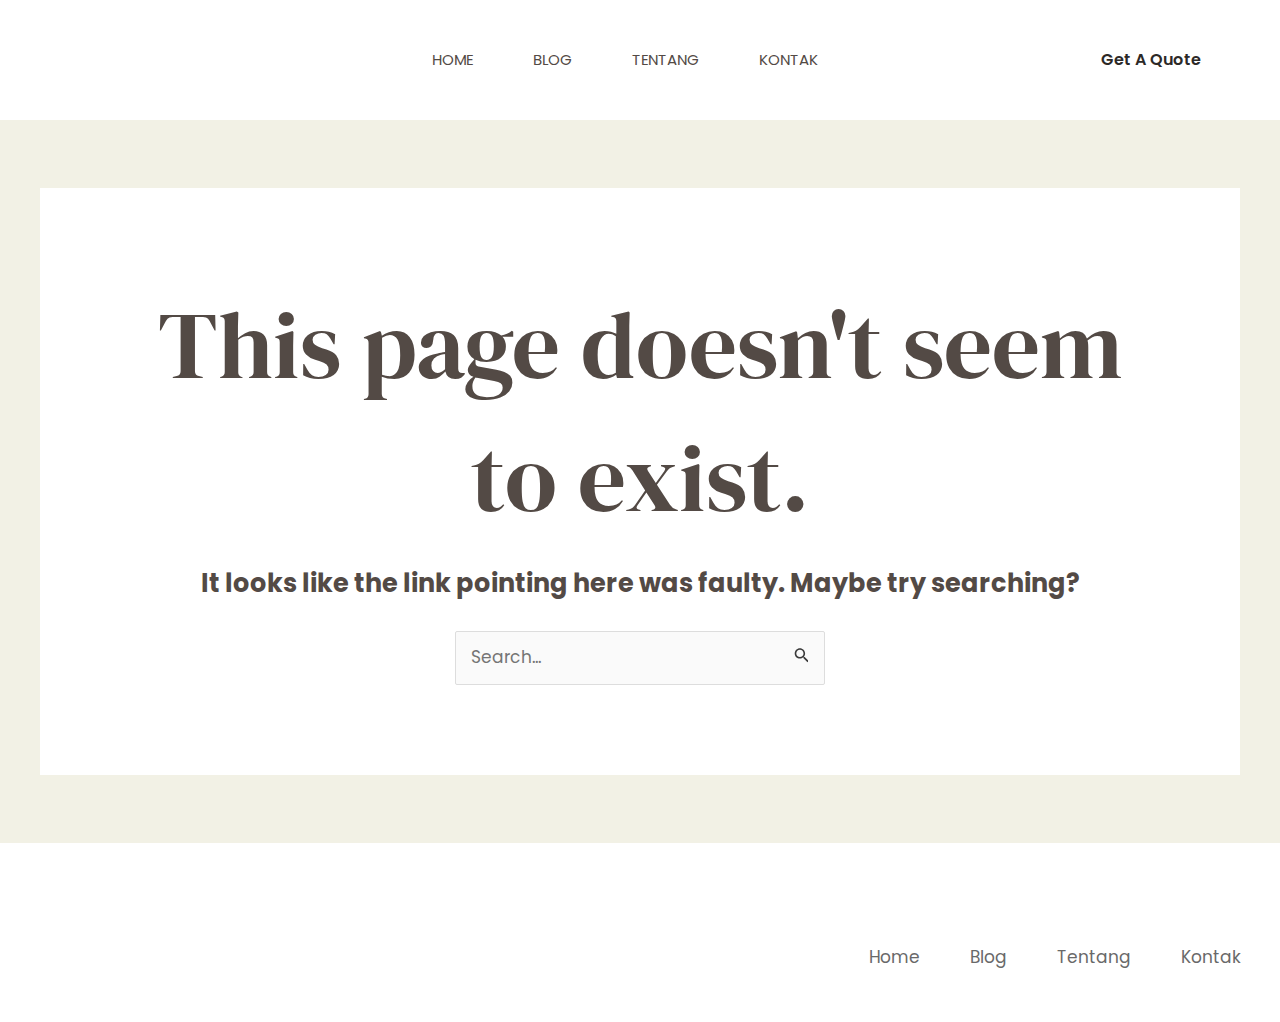
<file: 404/index.html>
<!DOCTYPE html>
<html lang="en-US">
<head>
<meta charset="UTF-8">
<meta name="viewport" content="width=device-width, initial-scale=1">
	 <link rel="profile" href="https://gmpg.org/xfn/11"> 
	 <title>Page not found &#8211; webs</title>
<meta name="robots" content="max-image-preview:large">
<link rel="dns-prefetch" href="//fonts.googleapis.com">
<link rel="alternate" type="application/rss+xml" title="webs &raquo; Feed" href="https://luthfiwebs.github.io/webpanemu/feed/">
<link rel="alternate" type="application/rss+xml" title="webs &raquo; Comments Feed" href="https://luthfiwebs.github.io/webpanemu/comments/feed/">
<script>
window._wpemojiSettings = {"baseUrl":"https:\/\/s.w.org\/images\/core\/emoji\/15.0.3\/72x72\/","ext":".png","svgUrl":"https:\/\/s.w.org\/images\/core\/emoji\/15.0.3\/svg\/","svgExt":".svg","source":{"concatemoji":"https:\/\/luthfiwebs.github.io\/webpanemu\/wp-includes\/js\/wp-emoji-release.min.js?ver=6.5.3"}};
/*! This file is auto-generated */
!function(i,n){var o,s,e;function c(e){try{var t={supportTests:e,timestamp:(new Date).valueOf()};sessionStorage.setItem(o,JSON.stringify(t))}catch(e){}}function p(e,t,n){e.clearRect(0,0,e.canvas.width,e.canvas.height),e.fillText(t,0,0);var t=new Uint32Array(e.getImageData(0,0,e.canvas.width,e.canvas.height).data),r=(e.clearRect(0,0,e.canvas.width,e.canvas.height),e.fillText(n,0,0),new Uint32Array(e.getImageData(0,0,e.canvas.width,e.canvas.height).data));return t.every(function(e,t){return e===r[t]})}function u(e,t,n){switch(t){case"flag":return n(e,"🏳️‍⚧️","🏳️​⚧️")?!1:!n(e,"🇺🇳","🇺​🇳")&&!n(e,"🏴󠁧󠁢󠁥󠁮󠁧󠁿","🏴​󠁧​󠁢​󠁥​󠁮​󠁧​󠁿");case"emoji":return!n(e,"🐦‍⬛","🐦​⬛")}return!1}function f(e,t,n){var r="undefined"!=typeof WorkerGlobalScope&&self instanceof WorkerGlobalScope?new OffscreenCanvas(300,150):i.createElement("canvas"),a=r.getContext("2d",{willReadFrequently:!0}),o=(a.textBaseline="top",a.font="600 32px Arial",{});return e.forEach(function(e){o[e]=t(a,e,n)}),o}function t(e){var t=i.createElement("script");t.src=e,t.defer=!0,i.head.appendChild(t)}"undefined"!=typeof Promise&&(o="wpEmojiSettingsSupports",s=["flag","emoji"],n.supports={everything:!0,everythingExceptFlag:!0},e=new Promise(function(e){i.addEventListener("DOMContentLoaded",e,{once:!0})}),new Promise(function(t){var n=function(){try{var e=JSON.parse(sessionStorage.getItem(o));if("object"==typeof e&&"number"==typeof e.timestamp&&(new Date).valueOf()<e.timestamp+604800&&"object"==typeof e.supportTests)return e.supportTests}catch(e){}return null}();if(!n){if("undefined"!=typeof Worker&&"undefined"!=typeof OffscreenCanvas&&"undefined"!=typeof URL&&URL.createObjectURL&&"undefined"!=typeof Blob)try{var e="postMessage("+f.toString()+"("+[JSON.stringify(s),u.toString(),p.toString()].join(",")+"));",r=new Blob([e],{type:"text/javascript"}),a=new Worker(URL.createObjectURL(r),{name:"wpTestEmojiSupports"});return void(a.onmessage=function(e){c(n=e.data),a.terminate(),t(n)})}catch(e){}c(n=f(s,u,p))}t(n)}).then(function(e){for(var t in e)n.supports[t]=e[t],n.supports.everything=n.supports.everything&&n.supports[t],"flag"!==t&&(n.supports.everythingExceptFlag=n.supports.everythingExceptFlag&&n.supports[t]);n.supports.everythingExceptFlag=n.supports.everythingExceptFlag&&!n.supports.flag,n.DOMReady=!1,n.readyCallback=function(){n.DOMReady=!0}}).then(function(){return e}).then(function(){var e;n.supports.everything||(n.readyCallback(),(e=n.source||{}).concatemoji?t(e.concatemoji):e.wpemoji&&e.twemoji&&(t(e.twemoji),t(e.wpemoji)))}))}((window,document),window._wpemojiSettings);
</script>
<link rel="stylesheet" id="astra-theme-css-css" href="https://luthfiwebs.github.io/webpanemu/wp-content/themes/astra/assets/css/minified/main.min.css?ver=4.6.14" media="all">
<style id="astra-theme-css-inline-css">:root{--ast-post-nav-space:0;--ast-container-default-xlg-padding:6.67em;--ast-container-default-lg-padding:5.67em;--ast-container-default-slg-padding:4.34em;--ast-container-default-md-padding:3.34em;--ast-container-default-sm-padding:6.67em;--ast-container-default-xs-padding:2.4em;--ast-container-default-xxs-padding:1.4em;--ast-code-block-background:#EEEEEE;--ast-comment-inputs-background:#FAFAFA;--ast-normal-container-width:1200px;--ast-narrow-container-width:750px;--ast-blog-title-font-weight:normal;--ast-blog-meta-weight:inherit;}html{font-size:106.25%;}a,.page-title{color:var(--ast-global-color-3);}a:hover,a:focus{color:var(--ast-global-color-1);}body,button,input,select,textarea,.ast-button,.ast-custom-button{font-family:'Poppins',sans-serif;font-weight:400;font-size:17px;font-size:1rem;line-height:var(--ast-body-line-height,1.6em);}blockquote{color:var(--ast-global-color-3);}h1,.entry-content h1,h2,.entry-content h2,h3,.entry-content h3,h4,.entry-content h4,h5,.entry-content h5,h6,.entry-content h6,.site-title,.site-title a{font-family:'DM Serif Display',serif;font-weight:400;}.site-title{font-size:35px;font-size:2.0588235294118rem;display:none;}header .custom-logo-link img{max-width:150px;}.astra-logo-svg{width:150px;}.site-header .site-description{font-size:15px;font-size:0.88235294117647rem;display:none;}.entry-title{font-size:30px;font-size:1.7647058823529rem;}.archive .ast-article-post .ast-article-inner,.blog .ast-article-post .ast-article-inner,.archive .ast-article-post .ast-article-inner:hover,.blog .ast-article-post .ast-article-inner:hover{overflow:hidden;}h1,.entry-content h1{font-size:95px;font-size:5.5882352941176rem;font-family:'DM Serif Display',serif;line-height:1.4em;}h2,.entry-content h2{font-size:52px;font-size:3.0588235294118rem;font-family:'DM Serif Display',serif;line-height:1.3em;}h3,.entry-content h3{font-size:36px;font-size:2.1176470588235rem;font-family:'DM Serif Display',serif;line-height:1em;}h4,.entry-content h4{font-size:25px;font-size:1.4705882352941rem;line-height:1.2em;font-family:'DM Serif Display',serif;}h5,.entry-content h5{font-size:20px;font-size:1.1764705882353rem;line-height:1.2em;font-family:'DM Serif Display',serif;}h6,.entry-content h6{font-size:15px;font-size:0.88235294117647rem;line-height:1.25em;font-family:'DM Serif Display',serif;}::selection{background-color:var(--ast-global-color-0);color:#000000;}body,h1,.entry-title a,.entry-content h1,h2,.entry-content h2,h3,.entry-content h3,h4,.entry-content h4,h5,.entry-content h5,h6,.entry-content h6{color:var(--ast-global-color-3);}.tagcloud a:hover,.tagcloud a:focus,.tagcloud a.current-item{color:#ffffff;border-color:var(--ast-global-color-3);background-color:var(--ast-global-color-3);}input:focus,input[type="text"]:focus,input[type="email"]:focus,input[type="url"]:focus,input[type="password"]:focus,input[type="reset"]:focus,input[type="search"]:focus,textarea:focus{border-color:var(--ast-global-color-3);}input[type="radio"]:checked,input[type=reset],input[type="checkbox"]:checked,input[type="checkbox"]:hover:checked,input[type="checkbox"]:focus:checked,input[type=range]::-webkit-slider-thumb{border-color:var(--ast-global-color-3);background-color:var(--ast-global-color-3);box-shadow:none;}.site-footer a:hover + .post-count,.site-footer a:focus + .post-count{background:var(--ast-global-color-3);border-color:var(--ast-global-color-3);}.single .nav-links .nav-previous,.single .nav-links .nav-next{color:var(--ast-global-color-3);}.entry-meta,.entry-meta *{line-height:1.45;color:var(--ast-global-color-3);}.entry-meta a:not(.ast-button):hover,.entry-meta a:not(.ast-button):hover *,.entry-meta a:not(.ast-button):focus,.entry-meta a:not(.ast-button):focus *,.page-links > .page-link,.page-links .page-link:hover,.post-navigation a:hover{color:var(--ast-global-color-1);}#cat option,.secondary .calendar_wrap thead a,.secondary .calendar_wrap thead a:visited{color:var(--ast-global-color-3);}.secondary .calendar_wrap #today,.ast-progress-val span{background:var(--ast-global-color-3);}.secondary a:hover + .post-count,.secondary a:focus + .post-count{background:var(--ast-global-color-3);border-color:var(--ast-global-color-3);}.calendar_wrap #today > a{color:#ffffff;}.page-links .page-link,.single .post-navigation a{color:var(--ast-global-color-3);}.ast-search-menu-icon .search-form button.search-submit{padding:0 4px;}.ast-search-menu-icon form.search-form{padding-right:0;}.ast-search-menu-icon.slide-search input.search-field{width:0;}.ast-header-search .ast-search-menu-icon.ast-dropdown-active .search-form,.ast-header-search .ast-search-menu-icon.ast-dropdown-active .search-field:focus{transition:all 0.2s;}.search-form input.search-field:focus{outline:none;}.wp-block-latest-posts > li > a{color:var(--ast-global-color-2);}.widget-title,.widget .wp-block-heading{font-size:24px;font-size:1.4117647058824rem;color:var(--ast-global-color-3);}.ast-search-menu-icon.slide-search a:focus-visible:focus-visible,.astra-search-icon:focus-visible,#close:focus-visible,a:focus-visible,.ast-menu-toggle:focus-visible,.site .skip-link:focus-visible,.wp-block-loginout input:focus-visible,.wp-block-search.wp-block-search__button-inside .wp-block-search__inside-wrapper,.ast-header-navigation-arrow:focus-visible,.woocommerce .wc-proceed-to-checkout > .checkout-button:focus-visible,.woocommerce .woocommerce-MyAccount-navigation ul li a:focus-visible,.ast-orders-table__row .ast-orders-table__cell:focus-visible,.woocommerce .woocommerce-order-details .order-again > .button:focus-visible,.woocommerce .woocommerce-message a.button.wc-forward:focus-visible,.woocommerce #minus_qty:focus-visible,.woocommerce #plus_qty:focus-visible,a#ast-apply-coupon:focus-visible,.woocommerce .woocommerce-info a:focus-visible,.woocommerce .astra-shop-summary-wrap a:focus-visible,.woocommerce a.wc-forward:focus-visible,#ast-apply-coupon:focus-visible,.woocommerce-js .woocommerce-mini-cart-item a.remove:focus-visible,#close:focus-visible,.button.search-submit:focus-visible,#search_submit:focus,.normal-search:focus-visible,.ast-header-account-wrap:focus-visible{outline-style:dotted;outline-color:inherit;outline-width:thin;}input:focus,input[type="text"]:focus,input[type="email"]:focus,input[type="url"]:focus,input[type="password"]:focus,input[type="reset"]:focus,input[type="search"]:focus,input[type="number"]:focus,textarea:focus,.wp-block-search__input:focus,[data-section="section-header-mobile-trigger"] .ast-button-wrap .ast-mobile-menu-trigger-minimal:focus,.ast-mobile-popup-drawer.active .menu-toggle-close:focus,.woocommerce-ordering select.orderby:focus,#ast-scroll-top:focus,#coupon_code:focus,.woocommerce-page #comment:focus,.woocommerce #reviews #respond input#submit:focus,.woocommerce a.add_to_cart_button:focus,.woocommerce .button.single_add_to_cart_button:focus,.woocommerce .woocommerce-cart-form button:focus,.woocommerce .woocommerce-cart-form__cart-item .quantity .qty:focus,.woocommerce .woocommerce-billing-fields .woocommerce-billing-fields__field-wrapper .woocommerce-input-wrapper > .input-text:focus,.woocommerce #order_comments:focus,.woocommerce #place_order:focus,.woocommerce .woocommerce-address-fields .woocommerce-address-fields__field-wrapper .woocommerce-input-wrapper > .input-text:focus,.woocommerce .woocommerce-MyAccount-content form button:focus,.woocommerce .woocommerce-MyAccount-content .woocommerce-EditAccountForm .woocommerce-form-row .woocommerce-Input.input-text:focus,.woocommerce .ast-woocommerce-container .woocommerce-pagination ul.page-numbers li a:focus,body #content .woocommerce form .form-row .select2-container--default .select2-selection--single:focus,#ast-coupon-code:focus,.woocommerce.woocommerce-js .quantity input[type=number]:focus,.woocommerce-js .woocommerce-mini-cart-item .quantity input[type=number]:focus,.woocommerce p#ast-coupon-trigger:focus{border-style:dotted;border-color:inherit;border-width:thin;}input{outline:none;}.site-logo-img img{ transition:all 0.2s linear;}body .ast-oembed-container *{position:absolute;top:0;width:100%;height:100%;left:0;}body .wp-block-embed-pocket-casts .ast-oembed-container *{position:unset;}.ast-single-post-featured-section + article {margin-top: 2em;}.site-content .ast-single-post-featured-section img {width: 100%;overflow: hidden;object-fit: cover;}.ast-separate-container .site-content .ast-single-post-featured-section + article {margin-top: -80px;z-index: 9;position: relative;border-radius: 4px;}@media (min-width: 922px) {.ast-no-sidebar .site-content .ast-article-image-container--wide {margin-left: -120px;margin-right: -120px;max-width: unset;width: unset;}.ast-left-sidebar .site-content .ast-article-image-container--wide,.ast-right-sidebar .site-content .ast-article-image-container--wide {margin-left: -10px;margin-right: -10px;}.site-content .ast-article-image-container--full {margin-left: calc( -50vw + 50%);margin-right: calc( -50vw + 50%);max-width: 100vw;width: 100vw;}.ast-left-sidebar .site-content .ast-article-image-container--full,.ast-right-sidebar .site-content .ast-article-image-container--full {margin-left: -10px;margin-right: -10px;max-width: inherit;width: auto;}}.site > .ast-single-related-posts-container {margin-top: 0;}@media (min-width: 922px) {.ast-desktop .ast-container--narrow {max-width: var(--ast-narrow-container-width);margin: 0 auto;}}@media (max-width:921.9px){#ast-desktop-header{display:none;}}@media (min-width:922px){#ast-mobile-header{display:none;}}.wp-block-buttons.aligncenter{justify-content:center;}.wp-block-button.is-style-outline .wp-block-button__link{border-color:var(--ast-global-color-2);border-top-width:1px;border-right-width:1px;border-bottom-width:1px;border-left-width:1px;}div.wp-block-button.is-style-outline > .wp-block-button__link:not(.has-text-color),div.wp-block-button.wp-block-button__link.is-style-outline:not(.has-text-color){color:var(--ast-global-color-2);}.wp-block-button.is-style-outline .wp-block-button__link:hover,.wp-block-buttons .wp-block-button.is-style-outline .wp-block-button__link:focus,.wp-block-buttons .wp-block-button.is-style-outline > .wp-block-button__link:not(.has-text-color):hover,.wp-block-buttons .wp-block-button.wp-block-button__link.is-style-outline:not(.has-text-color):hover{color:#000000;background-color:var(--ast-global-color-1);border-color:var(--ast-global-color-1);}.post-page-numbers.current .page-link,.ast-pagination .page-numbers.current{color:#000000;border-color:var(--ast-global-color-0);background-color:var(--ast-global-color-0);}.wp-block-button.is-style-outline .wp-block-button__link{border-top-width:1px;border-right-width:1px;border-bottom-width:1px;border-left-width:1px;}.wp-block-button.is-style-outline .wp-block-button__link.wp-element-button,.ast-outline-button{border-color:var(--ast-global-color-2);font-family:inherit;font-weight:600;font-size:16px;font-size:0.94117647058824rem;line-height:1em;border-top-left-radius:0px;border-top-right-radius:0px;border-bottom-right-radius:0px;border-bottom-left-radius:0px;}.wp-block-buttons .wp-block-button.is-style-outline > .wp-block-button__link:not(.has-text-color),.wp-block-buttons .wp-block-button.wp-block-button__link.is-style-outline:not(.has-text-color),.ast-outline-button{color:var(--ast-global-color-2);}.wp-block-button.is-style-outline .wp-block-button__link:hover,.wp-block-buttons .wp-block-button.is-style-outline .wp-block-button__link:focus,.wp-block-buttons .wp-block-button.is-style-outline > .wp-block-button__link:not(.has-text-color):hover,.wp-block-buttons .wp-block-button.wp-block-button__link.is-style-outline:not(.has-text-color):hover,.ast-outline-button:hover,.ast-outline-button:focus,.wp-block-uagb-buttons-child .uagb-buttons-repeater.ast-outline-button:hover,.wp-block-uagb-buttons-child .uagb-buttons-repeater.ast-outline-button:focus{color:#000000;background-color:var(--ast-global-color-1);border-color:var(--ast-global-color-1);}.wp-block-button .wp-block-button__link.wp-element-button.is-style-outline:not(.has-background),.wp-block-button.is-style-outline>.wp-block-button__link.wp-element-button:not(.has-background),.ast-outline-button{background-color:rgba(255,224,112,0);}.entry-content[ast-blocks-layout] > figure{margin-bottom:1em;}@media (max-width:921px){.ast-separate-container #primary,.ast-separate-container #secondary{padding:1.5em 0;}#primary,#secondary{padding:1.5em 0;margin:0;}.ast-left-sidebar #content > .ast-container{display:flex;flex-direction:column-reverse;width:100%;}.ast-separate-container .ast-article-post,.ast-separate-container .ast-article-single{padding:1.5em 2.14em;}.ast-author-box img.avatar{margin:20px 0 0 0;}}@media (min-width:922px){.ast-separate-container.ast-right-sidebar #primary,.ast-separate-container.ast-left-sidebar #primary{border:0;}.search-no-results.ast-separate-container #primary{margin-bottom:4em;}}.ast-404-layout-1 .ast-404-text{font-size:200px;font-size:11.764705882353rem;}@media (min-width:922px){.error404.ast-separate-container #primary{margin-bottom:4em;}}@media (max-width:920px){.ast-404-layout-1 .ast-404-text{font-size:100px;font-size:5.8823529411765rem;}}.wp-block-button .wp-block-button__link{color:#000000;}.wp-block-button .wp-block-button__link:hover,.wp-block-button .wp-block-button__link:focus{color:#000000;background-color:var(--ast-global-color-1);border-color:var(--ast-global-color-1);}.wp-block-button .wp-block-button__link,.wp-block-search .wp-block-search__button,body .wp-block-file .wp-block-file__button{border-style:solid;border-top-width:1px;border-right-width:1px;border-left-width:1px;border-bottom-width:1px;border-color:var(--ast-global-color-2);background-color:rgba(255,224,112,0);color:#000000;font-family:inherit;font-weight:600;line-height:1em;font-size:16px;font-size:0.94117647058824rem;border-top-left-radius:0px;border-top-right-radius:0px;border-bottom-right-radius:0px;border-bottom-left-radius:0px;padding-top:14px;padding-right:16px;padding-bottom:14px;padding-left:16px;}.menu-toggle,button,.ast-button,.ast-custom-button,.button,input#submit,input[type="button"],input[type="submit"],input[type="reset"],form[CLASS*="wp-block-search__"].wp-block-search .wp-block-search__inside-wrapper .wp-block-search__button,body .wp-block-file .wp-block-file__button,.woocommerce-js a.button,.woocommerce button.button,.woocommerce .woocommerce-message a.button,.woocommerce #respond input#submit.alt,.woocommerce input.button.alt,.woocommerce input.button,.woocommerce input.button:disabled,.woocommerce input.button:disabled[disabled],.woocommerce input.button:disabled:hover,.woocommerce input.button:disabled[disabled]:hover,.woocommerce #respond input#submit,.woocommerce button.button.alt.disabled,.wc-block-grid__products .wc-block-grid__product .wp-block-button__link,.wc-block-grid__product-onsale,[CLASS*="wc-block"] button,.woocommerce-js .astra-cart-drawer .astra-cart-drawer-content .woocommerce-mini-cart__buttons .button:not(.checkout):not(.ast-continue-shopping),.woocommerce-js .astra-cart-drawer .astra-cart-drawer-content .woocommerce-mini-cart__buttons a.checkout,.woocommerce button.button.alt.disabled.wc-variation-selection-needed,[CLASS*="wc-block"] .wc-block-components-button{border-style:solid;border-top-width:1px;border-right-width:1px;border-left-width:1px;border-bottom-width:1px;color:#000000;border-color:var(--ast-global-color-2);background-color:rgba(255,224,112,0);padding-top:14px;padding-right:16px;padding-bottom:14px;padding-left:16px;font-family:inherit;font-weight:600;font-size:16px;font-size:0.94117647058824rem;line-height:1em;border-top-left-radius:0px;border-top-right-radius:0px;border-bottom-right-radius:0px;border-bottom-left-radius:0px;}button:focus,.menu-toggle:hover,button:hover,.ast-button:hover,.ast-custom-button:hover .button:hover,.ast-custom-button:hover ,input[type=reset]:hover,input[type=reset]:focus,input#submit:hover,input#submit:focus,input[type="button"]:hover,input[type="button"]:focus,input[type="submit"]:hover,input[type="submit"]:focus,form[CLASS*="wp-block-search__"].wp-block-search .wp-block-search__inside-wrapper .wp-block-search__button:hover,form[CLASS*="wp-block-search__"].wp-block-search .wp-block-search__inside-wrapper .wp-block-search__button:focus,body .wp-block-file .wp-block-file__button:hover,body .wp-block-file .wp-block-file__button:focus,.woocommerce-js a.button:hover,.woocommerce button.button:hover,.woocommerce .woocommerce-message a.button:hover,.woocommerce #respond input#submit:hover,.woocommerce #respond input#submit.alt:hover,.woocommerce input.button.alt:hover,.woocommerce input.button:hover,.woocommerce button.button.alt.disabled:hover,.wc-block-grid__products .wc-block-grid__product .wp-block-button__link:hover,[CLASS*="wc-block"] button:hover,.woocommerce-js .astra-cart-drawer .astra-cart-drawer-content .woocommerce-mini-cart__buttons .button:not(.checkout):not(.ast-continue-shopping):hover,.woocommerce-js .astra-cart-drawer .astra-cart-drawer-content .woocommerce-mini-cart__buttons a.checkout:hover,.woocommerce button.button.alt.disabled.wc-variation-selection-needed:hover,[CLASS*="wc-block"] .wc-block-components-button:hover,[CLASS*="wc-block"] .wc-block-components-button:focus{color:#000000;background-color:var(--ast-global-color-1);border-color:var(--ast-global-color-1);}@media (max-width:921px){.ast-mobile-header-stack .main-header-bar .ast-search-menu-icon{display:inline-block;}.ast-header-break-point.ast-header-custom-item-outside .ast-mobile-header-stack .main-header-bar .ast-search-icon{margin:0;}.ast-comment-avatar-wrap img{max-width:2.5em;}.ast-comment-meta{padding:0 1.8888em 1.3333em;}.ast-separate-container .ast-comment-list li.depth-1{padding:1.5em 2.14em;}.ast-separate-container .comment-respond{padding:2em 2.14em;}}@media (min-width:544px){.ast-container{max-width:100%;}}@media (max-width:544px){.ast-separate-container .ast-article-post,.ast-separate-container .ast-article-single,.ast-separate-container .comments-title,.ast-separate-container .ast-archive-description{padding:1.5em 1em;}.ast-separate-container #content .ast-container{padding-left:0.54em;padding-right:0.54em;}.ast-separate-container .ast-comment-list .bypostauthor{padding:.5em;}.ast-search-menu-icon.ast-dropdown-active .search-field{width:170px;}}body,.ast-separate-container{background-color:var(--ast-global-color-4);;background-image:none;;}@media (max-width:921px){.site-title{display:none;}.site-header .site-description{display:none;}h1,.entry-content h1{font-size:50px;}h2,.entry-content h2{font-size:32px;}h3,.entry-content h3{font-size:26px;}h4,.entry-content h4{font-size:22px;font-size:1.2941176470588rem;}h5,.entry-content h5{font-size:18px;font-size:1.0588235294118rem;}h6,.entry-content h6{font-size:15px;font-size:0.88235294117647rem;}}@media (max-width:544px){.site-title{display:none;}.site-header .site-description{display:none;}h1,.entry-content h1{font-size:32px;}h2,.entry-content h2{font-size:28px;}h3,.entry-content h3{font-size:22px;}h4,.entry-content h4{font-size:20px;font-size:1.1764705882353rem;}h5,.entry-content h5{font-size:17px;font-size:1rem;}h6,.entry-content h6{font-size:15px;font-size:0.88235294117647rem;}}@media (max-width:921px){html{font-size:96.9%;}}@media (max-width:544px){html{font-size:96.9%;}}@media (min-width:922px){.ast-container{max-width:1240px;}}@media (min-width:922px){.site-content .ast-container{display:flex;}}@media (max-width:921px){.site-content .ast-container{flex-direction:column;}}@media (min-width:922px){.main-header-menu .sub-menu .menu-item.ast-left-align-sub-menu:hover > .sub-menu,.main-header-menu .sub-menu .menu-item.ast-left-align-sub-menu.focus > .sub-menu{margin-left:-0px;}}.site .comments-area{padding-bottom:3em;}.wp-block-file {display: flex;align-items: center;flex-wrap: wrap;justify-content: space-between;}.wp-block-pullquote {border: none;}.wp-block-pullquote blockquote::before {content: "\201D";font-family: "Helvetica",sans-serif;display: flex;transform: rotate( 180deg );font-size: 6rem;font-style: normal;line-height: 1;font-weight: bold;align-items: center;justify-content: center;}.has-text-align-right > blockquote::before {justify-content: flex-start;}.has-text-align-left > blockquote::before {justify-content: flex-end;}figure.wp-block-pullquote.is-style-solid-color blockquote {max-width: 100%;text-align: inherit;}html body {--wp--custom--ast-default-block-top-padding: 3em;--wp--custom--ast-default-block-right-padding: 3em;--wp--custom--ast-default-block-bottom-padding: 3em;--wp--custom--ast-default-block-left-padding: 3em;--wp--custom--ast-container-width: 1200px;--wp--custom--ast-content-width-size: 1200px;--wp--custom--ast-wide-width-size: calc(1200px + var(--wp--custom--ast-default-block-left-padding) + var(--wp--custom--ast-default-block-right-padding));}.ast-narrow-container {--wp--custom--ast-content-width-size: 750px;--wp--custom--ast-wide-width-size: 750px;}@media(max-width: 921px) {html body {--wp--custom--ast-default-block-top-padding: 3em;--wp--custom--ast-default-block-right-padding: 2em;--wp--custom--ast-default-block-bottom-padding: 3em;--wp--custom--ast-default-block-left-padding: 2em;}}@media(max-width: 544px) {html body {--wp--custom--ast-default-block-top-padding: 3em;--wp--custom--ast-default-block-right-padding: 1.5em;--wp--custom--ast-default-block-bottom-padding: 3em;--wp--custom--ast-default-block-left-padding: 1.5em;}}.entry-content > .wp-block-group,.entry-content > .wp-block-cover,.entry-content > .wp-block-columns {padding-top: var(--wp--custom--ast-default-block-top-padding);padding-right: var(--wp--custom--ast-default-block-right-padding);padding-bottom: var(--wp--custom--ast-default-block-bottom-padding);padding-left: var(--wp--custom--ast-default-block-left-padding);}.ast-plain-container.ast-no-sidebar .entry-content > .alignfull,.ast-page-builder-template .ast-no-sidebar .entry-content > .alignfull {margin-left: calc( -50vw + 50%);margin-right: calc( -50vw + 50%);max-width: 100vw;width: 100vw;}.ast-plain-container.ast-no-sidebar .entry-content .alignfull .alignfull,.ast-page-builder-template.ast-no-sidebar .entry-content .alignfull .alignfull,.ast-plain-container.ast-no-sidebar .entry-content .alignfull .alignwide,.ast-page-builder-template.ast-no-sidebar .entry-content .alignfull .alignwide,.ast-plain-container.ast-no-sidebar .entry-content .alignwide .alignfull,.ast-page-builder-template.ast-no-sidebar .entry-content .alignwide .alignfull,.ast-plain-container.ast-no-sidebar .entry-content .alignwide .alignwide,.ast-page-builder-template.ast-no-sidebar .entry-content .alignwide .alignwide,.ast-plain-container.ast-no-sidebar .entry-content .wp-block-column .alignfull,.ast-page-builder-template.ast-no-sidebar .entry-content .wp-block-column .alignfull,.ast-plain-container.ast-no-sidebar .entry-content .wp-block-column .alignwide,.ast-page-builder-template.ast-no-sidebar .entry-content .wp-block-column .alignwide {margin-left: auto;margin-right: auto;width: 100%;}[ast-blocks-layout] .wp-block-separator:not(.is-style-dots) {height: 0;}[ast-blocks-layout] .wp-block-separator {margin: 20px auto;}[ast-blocks-layout] .wp-block-separator:not(.is-style-wide):not(.is-style-dots) {max-width: 100px;}[ast-blocks-layout] .wp-block-separator.has-background {padding: 0;}.entry-content[ast-blocks-layout] > * {max-width: var(--wp--custom--ast-content-width-size);margin-left: auto;margin-right: auto;}.entry-content[ast-blocks-layout] > .alignwide {max-width: var(--wp--custom--ast-wide-width-size);}.entry-content[ast-blocks-layout] .alignfull {max-width: none;}.entry-content .wp-block-columns {margin-bottom: 0;}blockquote {margin: 1.5em;border-color: rgba(0,0,0,0.05);}.wp-block-quote:not(.has-text-align-right):not(.has-text-align-center) {border-left: 5px solid rgba(0,0,0,0.05);}.has-text-align-right > blockquote,blockquote.has-text-align-right {border-right: 5px solid rgba(0,0,0,0.05);}.has-text-align-left > blockquote,blockquote.has-text-align-left {border-left: 5px solid rgba(0,0,0,0.05);}.wp-block-site-tagline,.wp-block-latest-posts .read-more {margin-top: 15px;}.wp-block-loginout p label {display: block;}.wp-block-loginout p:not(.login-remember):not(.login-submit) input {width: 100%;}.wp-block-loginout input:focus {border-color: transparent;}.wp-block-loginout input:focus {outline: thin dotted;}.entry-content .wp-block-media-text .wp-block-media-text__content {padding: 0 0 0 8%;}.entry-content .wp-block-media-text.has-media-on-the-right .wp-block-media-text__content {padding: 0 8% 0 0;}.entry-content .wp-block-media-text.has-background .wp-block-media-text__content {padding: 8%;}.entry-content .wp-block-cover:not([class*="background-color"]) .wp-block-cover__inner-container,.entry-content .wp-block-cover:not([class*="background-color"]) .wp-block-cover-image-text,.entry-content .wp-block-cover:not([class*="background-color"]) .wp-block-cover-text,.entry-content .wp-block-cover-image:not([class*="background-color"]) .wp-block-cover__inner-container,.entry-content .wp-block-cover-image:not([class*="background-color"]) .wp-block-cover-image-text,.entry-content .wp-block-cover-image:not([class*="background-color"]) .wp-block-cover-text {color: var(--ast-global-color-5);}.wp-block-loginout .login-remember input {width: 1.1rem;height: 1.1rem;margin: 0 5px 4px 0;vertical-align: middle;}.wp-block-latest-posts > li > *:first-child,.wp-block-latest-posts:not(.is-grid) > li:first-child {margin-top: 0;}.wp-block-search__inside-wrapper .wp-block-search__input {padding: 0 10px;color: var(--ast-global-color-3);background: var(--ast-global-color-5);border-color: var(--ast-border-color);}.wp-block-latest-posts .read-more {margin-bottom: 1.5em;}.wp-block-search__no-button .wp-block-search__inside-wrapper .wp-block-search__input {padding-top: 5px;padding-bottom: 5px;}.wp-block-latest-posts .wp-block-latest-posts__post-date,.wp-block-latest-posts .wp-block-latest-posts__post-author {font-size: 1rem;}.wp-block-latest-posts > li > *,.wp-block-latest-posts:not(.is-grid) > li {margin-top: 12px;margin-bottom: 12px;}.ast-page-builder-template .entry-content[ast-blocks-layout] > *,.ast-page-builder-template .entry-content[ast-blocks-layout] > .alignfull > * {max-width: none;}.ast-page-builder-template .entry-content[ast-blocks-layout] > .alignwide > * {max-width: var(--wp--custom--ast-wide-width-size);}.ast-page-builder-template .entry-content[ast-blocks-layout] > .inherit-container-width > *,.ast-page-builder-template .entry-content[ast-blocks-layout] > * > *,.entry-content[ast-blocks-layout] > .wp-block-cover .wp-block-cover__inner-container {max-width: var(--wp--custom--ast-content-width-size);margin-left: auto;margin-right: auto;}.entry-content[ast-blocks-layout] .wp-block-cover:not(.alignleft):not(.alignright) {width: auto;}@media(max-width: 1200px) {.ast-separate-container .entry-content > .alignfull,.ast-separate-container .entry-content[ast-blocks-layout] > .alignwide,.ast-plain-container .entry-content[ast-blocks-layout] > .alignwide,.ast-plain-container .entry-content .alignfull {margin-left: calc(-1 * min(var(--ast-container-default-xlg-padding),20px)) ;margin-right: calc(-1 * min(var(--ast-container-default-xlg-padding),20px));}}@media(min-width: 1201px) {.ast-separate-container .entry-content > .alignfull {margin-left: calc(-1 * var(--ast-container-default-xlg-padding) );margin-right: calc(-1 * var(--ast-container-default-xlg-padding) );}.ast-separate-container .entry-content[ast-blocks-layout] > .alignwide,.ast-plain-container .entry-content[ast-blocks-layout] > .alignwide {margin-left: calc(-1 * var(--wp--custom--ast-default-block-left-padding) );margin-right: calc(-1 * var(--wp--custom--ast-default-block-right-padding) );}}@media(min-width: 921px) {.ast-separate-container .entry-content .wp-block-group.alignwide:not(.inherit-container-width) > :where(:not(.alignleft):not(.alignright)),.ast-plain-container .entry-content .wp-block-group.alignwide:not(.inherit-container-width) > :where(:not(.alignleft):not(.alignright)) {max-width: calc( var(--wp--custom--ast-content-width-size) + 80px );}.ast-plain-container.ast-right-sidebar .entry-content[ast-blocks-layout] .alignfull,.ast-plain-container.ast-left-sidebar .entry-content[ast-blocks-layout] .alignfull {margin-left: -60px;margin-right: -60px;}}@media(min-width: 544px) {.entry-content > .alignleft {margin-right: 20px;}.entry-content > .alignright {margin-left: 20px;}}@media (max-width:544px){.wp-block-columns .wp-block-column:not(:last-child){margin-bottom:20px;}.wp-block-latest-posts{margin:0;}}@media( max-width: 600px ) {.entry-content .wp-block-media-text .wp-block-media-text__content,.entry-content .wp-block-media-text.has-media-on-the-right .wp-block-media-text__content {padding: 8% 0 0;}.entry-content .wp-block-media-text.has-background .wp-block-media-text__content {padding: 8%;}}.ast-page-builder-template .entry-header {padding-left: 0;}.ast-narrow-container .site-content .wp-block-uagb-image--align-full .wp-block-uagb-image__figure {max-width: 100%;margin-left: auto;margin-right: auto;}:root .has-ast-global-color-0-color{color:var(--ast-global-color-0);}:root .has-ast-global-color-0-background-color{background-color:var(--ast-global-color-0);}:root .wp-block-button .has-ast-global-color-0-color{color:var(--ast-global-color-0);}:root .wp-block-button .has-ast-global-color-0-background-color{background-color:var(--ast-global-color-0);}:root .has-ast-global-color-1-color{color:var(--ast-global-color-1);}:root .has-ast-global-color-1-background-color{background-color:var(--ast-global-color-1);}:root .wp-block-button .has-ast-global-color-1-color{color:var(--ast-global-color-1);}:root .wp-block-button .has-ast-global-color-1-background-color{background-color:var(--ast-global-color-1);}:root .has-ast-global-color-2-color{color:var(--ast-global-color-2);}:root .has-ast-global-color-2-background-color{background-color:var(--ast-global-color-2);}:root .wp-block-button .has-ast-global-color-2-color{color:var(--ast-global-color-2);}:root .wp-block-button .has-ast-global-color-2-background-color{background-color:var(--ast-global-color-2);}:root .has-ast-global-color-3-color{color:var(--ast-global-color-3);}:root .has-ast-global-color-3-background-color{background-color:var(--ast-global-color-3);}:root .wp-block-button .has-ast-global-color-3-color{color:var(--ast-global-color-3);}:root .wp-block-button .has-ast-global-color-3-background-color{background-color:var(--ast-global-color-3);}:root .has-ast-global-color-4-color{color:var(--ast-global-color-4);}:root .has-ast-global-color-4-background-color{background-color:var(--ast-global-color-4);}:root .wp-block-button .has-ast-global-color-4-color{color:var(--ast-global-color-4);}:root .wp-block-button .has-ast-global-color-4-background-color{background-color:var(--ast-global-color-4);}:root .has-ast-global-color-5-color{color:var(--ast-global-color-5);}:root .has-ast-global-color-5-background-color{background-color:var(--ast-global-color-5);}:root .wp-block-button .has-ast-global-color-5-color{color:var(--ast-global-color-5);}:root .wp-block-button .has-ast-global-color-5-background-color{background-color:var(--ast-global-color-5);}:root .has-ast-global-color-6-color{color:var(--ast-global-color-6);}:root .has-ast-global-color-6-background-color{background-color:var(--ast-global-color-6);}:root .wp-block-button .has-ast-global-color-6-color{color:var(--ast-global-color-6);}:root .wp-block-button .has-ast-global-color-6-background-color{background-color:var(--ast-global-color-6);}:root .has-ast-global-color-7-color{color:var(--ast-global-color-7);}:root .has-ast-global-color-7-background-color{background-color:var(--ast-global-color-7);}:root .wp-block-button .has-ast-global-color-7-color{color:var(--ast-global-color-7);}:root .wp-block-button .has-ast-global-color-7-background-color{background-color:var(--ast-global-color-7);}:root .has-ast-global-color-8-color{color:var(--ast-global-color-8);}:root .has-ast-global-color-8-background-color{background-color:var(--ast-global-color-8);}:root .wp-block-button .has-ast-global-color-8-color{color:var(--ast-global-color-8);}:root .wp-block-button .has-ast-global-color-8-background-color{background-color:var(--ast-global-color-8);}:root{--ast-global-color-0:#fbe8a6;--ast-global-color-1:#ffe070;--ast-global-color-2:#2c2927;--ast-global-color-3:#534a45;--ast-global-color-4:#f2f1e5;--ast-global-color-5:#ffffff;--ast-global-color-6:#f2f4f5;--ast-global-color-7:#2c2927;--ast-global-color-8:#bfd1ff;}:root {--ast-border-color : #dddddd;}.ast-breadcrumbs .trail-browse,.ast-breadcrumbs .trail-items,.ast-breadcrumbs .trail-items li{display:inline-block;margin:0;padding:0;border:none;background:inherit;text-indent:0;text-decoration:none;}.ast-breadcrumbs .trail-browse{font-size:inherit;font-style:inherit;font-weight:inherit;color:inherit;}.ast-breadcrumbs .trail-items{list-style:none;}.trail-items li::after{padding:0 0.3em;content:"\00bb";}.trail-items li:last-of-type::after{display:none;}h1,.entry-content h1,h2,.entry-content h2,h3,.entry-content h3,h4,.entry-content h4,h5,.entry-content h5,h6,.entry-content h6{color:var(--ast-global-color-2);}@media (max-width:921px){.ast-builder-grid-row-container.ast-builder-grid-row-tablet-3-firstrow .ast-builder-grid-row > *:first-child,.ast-builder-grid-row-container.ast-builder-grid-row-tablet-3-lastrow .ast-builder-grid-row > *:last-child{grid-column:1 / -1;}}@media (max-width:544px){.ast-builder-grid-row-container.ast-builder-grid-row-mobile-3-firstrow .ast-builder-grid-row > *:first-child,.ast-builder-grid-row-container.ast-builder-grid-row-mobile-3-lastrow .ast-builder-grid-row > *:last-child{grid-column:1 / -1;}}.ast-builder-layout-element[data-section="title_tagline"]{display:flex;}@media (max-width:921px){.ast-header-break-point .ast-builder-layout-element[data-section="title_tagline"]{display:flex;}}@media (max-width:544px){.ast-header-break-point .ast-builder-layout-element[data-section="title_tagline"]{display:flex;}}[data-section*="section-hb-button-"] .menu-link{display:none;}.ast-header-button-1[data-section*="section-hb-button-"] .ast-builder-button-wrap .ast-custom-button{font-size:16px;font-size:0.94117647058824rem;}.ast-header-button-1 .ast-custom-button{color:var(--ast-global-color-2);background:var(--ast-global-color-5);border-top-width:0px;border-bottom-width:0px;border-left-width:0px;border-right-width:0px;border-top-left-radius:0px;border-top-right-radius:0px;border-bottom-right-radius:0px;border-bottom-left-radius:0px;}.ast-header-button-1 .ast-custom-button:hover{color:var(--ast-global-color-2);background:var(--ast-global-color-1);}.ast-header-button-1[data-section*="section-hb-button-"] .ast-builder-button-wrap .ast-custom-button{padding-top:13px;padding-bottom:13px;padding-left:24px;padding-right:24px;}@media (max-width:921px){.ast-header-button-1[data-section*="section-hb-button-"] .ast-builder-button-wrap .ast-custom-button{margin-top:20px;margin-bottom:20px;margin-left:20px;margin-right:20px;}}.ast-header-button-1[data-section="section-hb-button-1"]{display:flex;}@media (max-width:921px){.ast-header-break-point .ast-header-button-1[data-section="section-hb-button-1"]{display:flex;}}@media (max-width:544px){.ast-header-break-point .ast-header-button-1[data-section="section-hb-button-1"]{display:flex;}}.ast-builder-menu-1{font-family:inherit;font-weight:inherit;text-transform:uppercase;}.ast-builder-menu-1 .menu-item > .menu-link{font-size:15px;font-size:0.88235294117647rem;color:var(--ast-global-color-3);padding-right:45px;}.ast-builder-menu-1 .menu-item > .ast-menu-toggle{color:var(--ast-global-color-3);}.ast-builder-menu-1 .menu-item:hover > .menu-link,.ast-builder-menu-1 .inline-on-mobile .menu-item:hover > .ast-menu-toggle{color:var(--ast-global-color-2);}.ast-builder-menu-1 .menu-item:hover > .ast-menu-toggle{color:var(--ast-global-color-2);}.ast-builder-menu-1 .menu-item.current-menu-item > .menu-link,.ast-builder-menu-1 .inline-on-mobile .menu-item.current-menu-item > .ast-menu-toggle,.ast-builder-menu-1 .current-menu-ancestor > .menu-link{color:var(--ast-global-color-2);}.ast-builder-menu-1 .menu-item.current-menu-item > .ast-menu-toggle{color:var(--ast-global-color-2);}.ast-builder-menu-1 .sub-menu,.ast-builder-menu-1 .inline-on-mobile .sub-menu{border-top-width:2px;border-bottom-width:0px;border-right-width:0px;border-left-width:0px;border-color:var(--ast-global-color-0);border-style:solid;}.ast-builder-menu-1 .main-header-menu > .menu-item > .sub-menu,.ast-builder-menu-1 .main-header-menu > .menu-item > .astra-full-megamenu-wrapper{margin-top:0px;}.ast-desktop .ast-builder-menu-1 .main-header-menu > .menu-item > .sub-menu:before,.ast-desktop .ast-builder-menu-1 .main-header-menu > .menu-item > .astra-full-megamenu-wrapper:before{height:calc( 0px + 5px );}.ast-builder-menu-1 .menu-item.menu-item-has-children > .ast-menu-toggle{right:calc( 45px - 0.907em );}.ast-desktop .ast-builder-menu-1 .menu-item .sub-menu .menu-link{border-style:none;}@media (max-width:921px){.ast-header-break-point .ast-builder-menu-1 .menu-item.menu-item-has-children > .ast-menu-toggle{top:0;}.ast-builder-menu-1 .inline-on-mobile .menu-item.menu-item-has-children > .ast-menu-toggle{right:-15px;}.ast-builder-menu-1 .menu-item-has-children > .menu-link:after{content:unset;}.ast-builder-menu-1 .main-header-menu > .menu-item > .sub-menu,.ast-builder-menu-1 .main-header-menu > .menu-item > .astra-full-megamenu-wrapper{margin-top:0;}}@media (max-width:544px){.ast-header-break-point .ast-builder-menu-1 .menu-item.menu-item-has-children > .ast-menu-toggle{top:0;}.ast-builder-menu-1 .main-header-menu > .menu-item > .sub-menu,.ast-builder-menu-1 .main-header-menu > .menu-item > .astra-full-megamenu-wrapper{margin-top:0;}}.ast-builder-menu-1{display:flex;}@media (max-width:921px){.ast-header-break-point .ast-builder-menu-1{display:flex;}}@media (max-width:544px){.ast-header-break-point .ast-builder-menu-1{display:flex;}}.site-footer{background-color:var(--ast-global-color-5);;background-image:none;;}.site-primary-footer-wrap{padding-top:45px;padding-bottom:45px;}.site-primary-footer-wrap[data-section="section-primary-footer-builder"]{background-color:;;background-image:none;;border-style:solid;border-width:0px;border-top-width:1px;border-top-color:#ffffff;}.site-primary-footer-wrap[data-section="section-primary-footer-builder"] .ast-builder-grid-row{max-width:1200px;margin-left:auto;margin-right:auto;}.site-primary-footer-wrap[data-section="section-primary-footer-builder"] .ast-builder-grid-row,.site-primary-footer-wrap[data-section="section-primary-footer-builder"] .site-footer-section{align-items:flex-start;}.site-primary-footer-wrap[data-section="section-primary-footer-builder"].ast-footer-row-inline .site-footer-section{display:flex;margin-bottom:0;}.ast-builder-grid-row-2-equal .ast-builder-grid-row{grid-template-columns:repeat( 2,1fr );}@media (max-width:921px){.site-primary-footer-wrap[data-section="section-primary-footer-builder"].ast-footer-row-tablet-inline .site-footer-section{display:flex;margin-bottom:0;}.site-primary-footer-wrap[data-section="section-primary-footer-builder"].ast-footer-row-tablet-stack .site-footer-section{display:block;margin-bottom:10px;}.ast-builder-grid-row-container.ast-builder-grid-row-tablet-full .ast-builder-grid-row{grid-template-columns:1fr;}}@media (max-width:544px){.site-primary-footer-wrap[data-section="section-primary-footer-builder"].ast-footer-row-mobile-inline .site-footer-section{display:flex;margin-bottom:0;}.site-primary-footer-wrap[data-section="section-primary-footer-builder"].ast-footer-row-mobile-stack .site-footer-section{display:block;margin-bottom:10px;}.ast-builder-grid-row-container.ast-builder-grid-row-mobile-full .ast-builder-grid-row{grid-template-columns:1fr;}}.site-primary-footer-wrap[data-section="section-primary-footer-builder"]{padding-top:100px;padding-bottom:50px;}@media (max-width:544px){.site-primary-footer-wrap[data-section="section-primary-footer-builder"]{padding-top:50px;padding-bottom:50px;padding-left:25px;padding-right:25px;}}.site-primary-footer-wrap[data-section="section-primary-footer-builder"]{display:grid;}@media (max-width:921px){.ast-header-break-point .site-primary-footer-wrap[data-section="section-primary-footer-builder"]{display:grid;}}@media (max-width:544px){.ast-header-break-point .site-primary-footer-wrap[data-section="section-primary-footer-builder"]{display:grid;}}.ast-header-break-point .main-header-bar{border-bottom-width:1px;}@media (min-width:922px){.main-header-bar{border-bottom-width:1px;}}.main-header-menu .menu-item, #astra-footer-menu .menu-item, .main-header-bar .ast-masthead-custom-menu-items{-js-display:flex;display:flex;-webkit-box-pack:center;-webkit-justify-content:center;-moz-box-pack:center;-ms-flex-pack:center;justify-content:center;-webkit-box-orient:vertical;-webkit-box-direction:normal;-webkit-flex-direction:column;-moz-box-orient:vertical;-moz-box-direction:normal;-ms-flex-direction:column;flex-direction:column;}.main-header-menu > .menu-item > .menu-link, #astra-footer-menu > .menu-item > .menu-link{height:100%;-webkit-box-align:center;-webkit-align-items:center;-moz-box-align:center;-ms-flex-align:center;align-items:center;-js-display:flex;display:flex;}.ast-header-break-point .main-navigation ul .menu-item .menu-link .icon-arrow:first-of-type svg{top:.2em;margin-top:0px;margin-left:0px;width:.65em;transform:translate(0, -2px) rotateZ(270deg);}.ast-mobile-popup-content .ast-submenu-expanded > .ast-menu-toggle{transform:rotateX(180deg);overflow-y:auto;}@media (min-width:922px){.ast-builder-menu .main-navigation > ul > li:last-child a{margin-right:0;}}.ast-separate-container .ast-article-inner{background-color:transparent;background-image:none;}.ast-separate-container .ast-article-post{background-color:var(--ast-global-color-5);;background-image:none;;}.ast-separate-container .ast-article-single:not(.ast-related-post), .woocommerce.ast-separate-container .ast-woocommerce-container, .ast-separate-container .error-404, .ast-separate-container .no-results, .single.ast-separate-container  .ast-author-meta, .ast-separate-container .related-posts-title-wrapper,.ast-separate-container .comments-count-wrapper, .ast-box-layout.ast-plain-container .site-content,.ast-padded-layout.ast-plain-container .site-content, .ast-separate-container .ast-archive-description, .ast-separate-container .comments-area .comment-respond, .ast-separate-container .comments-area .ast-comment-list li, .ast-separate-container .comments-area .comments-title{background-color:var(--ast-global-color-5);;background-image:none;;}.ast-separate-container.ast-two-container #secondary .widget{background-color:var(--ast-global-color-5);;background-image:none;;}.ast-off-canvas-active body.ast-main-header-nav-open {overflow: hidden;}.ast-mobile-popup-drawer .ast-mobile-popup-overlay {background-color: rgba(0,0,0,0.4);position: fixed;top: 0;right: 0;bottom: 0;left: 0;visibility: hidden;opacity: 0;transition: opacity 0.2s ease-in-out;}.ast-mobile-popup-drawer .ast-mobile-popup-header {-js-display: flex;display: flex;justify-content: flex-end;min-height: calc( 1.2em + 24px);}.ast-mobile-popup-drawer .ast-mobile-popup-header .menu-toggle-close {background: transparent;border: 0;font-size: 24px;line-height: 1;padding: .6em;color: inherit;-js-display: flex;display: flex;box-shadow: none;}.ast-mobile-popup-drawer.ast-mobile-popup-full-width .ast-mobile-popup-inner {max-width: none;transition: transform 0s ease-in,opacity 0.2s ease-in;}.ast-mobile-popup-drawer.active {left: 0;opacity: 1;right: 0;z-index: 100000;transition: opacity 0.25s ease-out;}.ast-mobile-popup-drawer.active .ast-mobile-popup-overlay {opacity: 1;cursor: pointer;visibility: visible;}body.admin-bar .ast-mobile-popup-drawer,body.admin-bar .ast-mobile-popup-drawer .ast-mobile-popup-inner {top: 32px;}body.admin-bar.ast-primary-sticky-header-active .ast-mobile-popup-drawer,body.admin-bar.ast-primary-sticky-header-active .ast-mobile-popup-drawer .ast-mobile-popup-inner{top: 0px;}@media (max-width: 782px) {body.admin-bar .ast-mobile-popup-drawer,body.admin-bar .ast-mobile-popup-drawer .ast-mobile-popup-inner {top: 46px;}}.ast-mobile-popup-content > *,.ast-desktop-popup-content > *{padding: 10px 0;height: auto;}.ast-mobile-popup-content > *:first-child,.ast-desktop-popup-content > *:first-child{padding-top: 10px;}.ast-mobile-popup-content > .ast-builder-menu,.ast-desktop-popup-content > .ast-builder-menu{padding-top: 0;}.ast-mobile-popup-content > *:last-child,.ast-desktop-popup-content > *:last-child {padding-bottom: 0;}.ast-mobile-popup-drawer .ast-mobile-popup-content .ast-search-icon,.ast-mobile-popup-drawer .main-header-bar-navigation .menu-item-has-children .sub-menu,.ast-mobile-popup-drawer .ast-desktop-popup-content .ast-search-icon {display: none;}.ast-mobile-popup-drawer .ast-mobile-popup-content .ast-search-menu-icon.ast-inline-search label,.ast-mobile-popup-drawer .ast-desktop-popup-content .ast-search-menu-icon.ast-inline-search label {width: 100%;}.ast-mobile-popup-content .ast-builder-menu-mobile .main-header-menu,.ast-mobile-popup-content .ast-builder-menu-mobile .main-header-menu .sub-menu {background-color: transparent;}.ast-mobile-popup-content .ast-icon svg {height: .85em;width: .95em;margin-top: 15px;}.ast-mobile-popup-content .ast-icon.icon-search svg {margin-top: 0;}.ast-desktop .ast-desktop-popup-content .astra-menu-animation-slide-up > .menu-item > .sub-menu,.ast-desktop .ast-desktop-popup-content .astra-menu-animation-slide-up > .menu-item .menu-item > .sub-menu,.ast-desktop .ast-desktop-popup-content .astra-menu-animation-slide-down > .menu-item > .sub-menu,.ast-desktop .ast-desktop-popup-content .astra-menu-animation-slide-down > .menu-item .menu-item > .sub-menu,.ast-desktop .ast-desktop-popup-content .astra-menu-animation-fade > .menu-item > .sub-menu,.ast-mobile-popup-drawer.show,.ast-desktop .ast-desktop-popup-content .astra-menu-animation-fade > .menu-item .menu-item > .sub-menu{opacity: 1;visibility: visible;}.ast-mobile-popup-drawer {position: fixed;top: 0;bottom: 0;left: -99999rem;right: 99999rem;transition: opacity 0.25s ease-in,left 0s 0.25s,right 0s 0.25s;opacity: 0;}.ast-mobile-popup-drawer .ast-mobile-popup-inner {width: 100%;transform: translateX(100%);max-width: 90%;right: 0;top: 0;background: #fafafa;color: #3a3a3a;bottom: 0;opacity: 0;position: fixed;box-shadow: 0 0 2rem 0 rgba(0,0,0,0.1);-js-display: flex;display: flex;flex-direction: column;transition: transform 0.2s ease-in,opacity 0.2s ease-in;overflow-y:auto;overflow-x:hidden;}.ast-mobile-popup-drawer.ast-mobile-popup-left .ast-mobile-popup-inner {transform: translateX(-100%);right: auto;left: 0;}.ast-hfb-header.ast-default-menu-enable.ast-header-break-point .ast-mobile-popup-drawer .main-header-bar-navigation ul .menu-item .sub-menu .menu-link {padding-left: 30px;}.ast-hfb-header.ast-default-menu-enable.ast-header-break-point .ast-mobile-popup-drawer .main-header-bar-navigation .sub-menu .menu-item .menu-item .menu-link {padding-left: 40px;}.ast-mobile-popup-drawer .main-header-bar-navigation .menu-item-has-children > .ast-menu-toggle {right: calc( 20px - 0.907em);}.ast-mobile-popup-drawer.content-align-flex-end .main-header-bar-navigation .menu-item-has-children > .ast-menu-toggle {left: calc( 20px - 0.907em);width: fit-content;}.ast-mobile-popup-drawer .ast-mobile-popup-content .ast-search-menu-icon,.ast-mobile-popup-drawer .ast-mobile-popup-content .ast-search-menu-icon.slide-search,.ast-mobile-popup-drawer .ast-desktop-popup-content .ast-search-menu-icon,.ast-mobile-popup-drawer .ast-desktop-popup-content .ast-search-menu-icon.slide-search {width: 100%;position: relative;display: block;right: auto;transform: none;}.ast-mobile-popup-drawer .ast-mobile-popup-content .ast-search-menu-icon.slide-search .search-form,.ast-mobile-popup-drawer .ast-mobile-popup-content .ast-search-menu-icon .search-form,.ast-mobile-popup-drawer .ast-desktop-popup-content .ast-search-menu-icon.slide-search .search-form,.ast-mobile-popup-drawer .ast-desktop-popup-content .ast-search-menu-icon .search-form {right: 0;visibility: visible;opacity: 1;position: relative;top: auto;transform: none;padding: 0;display: block;overflow: hidden;}.ast-mobile-popup-drawer .ast-mobile-popup-content .ast-search-menu-icon.ast-inline-search .search-field,.ast-mobile-popup-drawer .ast-mobile-popup-content .ast-search-menu-icon .search-field,.ast-mobile-popup-drawer .ast-desktop-popup-content .ast-search-menu-icon.ast-inline-search .search-field,.ast-mobile-popup-drawer .ast-desktop-popup-content .ast-search-menu-icon .search-field {width: 100%;padding-right: 5.5em;}.ast-mobile-popup-drawer .ast-mobile-popup-content .ast-search-menu-icon .search-submit,.ast-mobile-popup-drawer .ast-desktop-popup-content .ast-search-menu-icon .search-submit {display: block;position: absolute;height: 100%;top: 0;right: 0;padding: 0 1em;border-radius: 0;}.ast-mobile-popup-drawer.active .ast-mobile-popup-inner {opacity: 1;visibility: visible;transform: translateX(0%);}.ast-mobile-popup-drawer.active .ast-mobile-popup-inner{background-color:var(--ast-global-color-2);;}.ast-mobile-header-wrap .ast-mobile-header-content, .ast-desktop-header-content{background-color:var(--ast-global-color-2);;}.ast-mobile-popup-content > *, .ast-mobile-header-content > *, .ast-desktop-popup-content > *, .ast-desktop-header-content > *{padding-top:0px;padding-bottom:0px;}.content-align-flex-start .ast-builder-layout-element{justify-content:flex-start;}.content-align-flex-start .main-header-menu{text-align:left;}.ast-mobile-popup-drawer.active .menu-toggle-close{color:var(--ast-global-color-5);}@media (max-width:921px){.ast-mobile-popup-drawer.active .ast-desktop-popup-content, .ast-mobile-popup-drawer.active .ast-mobile-popup-content{padding-top:0px;padding-bottom:0px;padding-left:0px;padding-right:0px;}}.ast-mobile-header-wrap .ast-primary-header-bar,.ast-primary-header-bar .site-primary-header-wrap{min-height:120px;}.ast-desktop .ast-primary-header-bar .main-header-menu > .menu-item{line-height:120px;}#masthead .ast-container,.site-header-focus-item + .ast-breadcrumbs-wrapper{max-width:100%;padding-left:35px;padding-right:35px;}.ast-header-break-point #masthead .ast-mobile-header-wrap .ast-primary-header-bar,.ast-header-break-point #masthead .ast-mobile-header-wrap .ast-below-header-bar,.ast-header-break-point #masthead .ast-mobile-header-wrap .ast-above-header-bar{padding-left:20px;padding-right:20px;}.ast-header-break-point .ast-primary-header-bar{border-bottom-width:0px;border-bottom-color:#eaeaea;border-bottom-style:solid;}@media (min-width:922px){.ast-primary-header-bar{border-bottom-width:0px;border-bottom-color:#eaeaea;border-bottom-style:solid;}}.ast-primary-header-bar{background-color:#ffffff;;background-image:none;;}@media (max-width:921px){.ast-mobile-header-wrap .ast-primary-header-bar,.ast-primary-header-bar .site-primary-header-wrap{min-height:80px;}}.ast-desktop .ast-primary-header-bar.main-header-bar, .ast-header-break-point #masthead .ast-primary-header-bar.main-header-bar{padding-left:20px;padding-right:20px;}.ast-primary-header-bar{display:block;}@media (max-width:921px){.ast-header-break-point .ast-primary-header-bar{display:grid;}}@media (max-width:544px){.ast-header-break-point .ast-primary-header-bar{display:grid;}}[data-section="section-header-mobile-trigger"] .ast-button-wrap .ast-mobile-menu-trigger-fill{color:var(--ast-global-color-3);border:none;background:var(--ast-global-color-0);border-top-left-radius:2px;border-top-right-radius:2px;border-bottom-right-radius:2px;border-bottom-left-radius:2px;}[data-section="section-header-mobile-trigger"] .ast-button-wrap .mobile-menu-toggle-icon .ast-mobile-svg{width:20px;height:20px;fill:var(--ast-global-color-3);}[data-section="section-header-mobile-trigger"] .ast-button-wrap .mobile-menu-wrap .mobile-menu{color:var(--ast-global-color-3);}.ast-builder-menu-mobile .main-navigation .menu-item > .menu-link{line-height:1em;text-transform:uppercase;}.ast-builder-menu-mobile .main-navigation .menu-item.menu-item-has-children > .ast-menu-toggle{top:0;}.ast-builder-menu-mobile .main-navigation .menu-item-has-children > .menu-link:after{content:unset;}.ast-hfb-header .ast-builder-menu-mobile .main-navigation .main-header-menu, .ast-hfb-header .ast-builder-menu-mobile .main-navigation .main-header-menu, .ast-hfb-header .ast-mobile-header-content .ast-builder-menu-mobile .main-navigation .main-header-menu, .ast-hfb-header .ast-mobile-popup-content .ast-builder-menu-mobile .main-navigation .main-header-menu{border-top-width:1px;border-color:#464646;}.ast-hfb-header .ast-builder-menu-mobile .main-navigation .menu-item .sub-menu .menu-link, .ast-hfb-header .ast-builder-menu-mobile .main-navigation .menu-item .menu-link, .ast-hfb-header .ast-builder-menu-mobile .main-navigation .menu-item .sub-menu .menu-link, .ast-hfb-header .ast-builder-menu-mobile .main-navigation .menu-item .menu-link, .ast-hfb-header .ast-mobile-header-content .ast-builder-menu-mobile .main-navigation .menu-item .sub-menu .menu-link, .ast-hfb-header .ast-mobile-header-content .ast-builder-menu-mobile .main-navigation .menu-item .menu-link, .ast-hfb-header .ast-mobile-popup-content .ast-builder-menu-mobile .main-navigation .menu-item .sub-menu .menu-link, .ast-hfb-header .ast-mobile-popup-content .ast-builder-menu-mobile .main-navigation .menu-item .menu-link{border-bottom-width:1px;border-color:#464646;border-style:solid;}.ast-builder-menu-mobile .main-navigation .menu-item.menu-item-has-children > .ast-menu-toggle{top:0;}@media (max-width:921px){.ast-builder-menu-mobile .main-navigation{font-size:15px;font-size:0.88235294117647rem;}.ast-builder-menu-mobile .main-navigation .main-header-menu .menu-item > .menu-link{color:var(--ast-global-color-5);padding-top:20px;padding-bottom:20px;padding-left:20px;padding-right:20px;}.ast-builder-menu-mobile .main-navigation .menu-item > .ast-menu-toggle{color:var(--ast-global-color-5);}.ast-builder-menu-mobile .main-navigation .menu-item:hover > .menu-link, .ast-builder-menu-mobile .main-navigation .inline-on-mobile .menu-item:hover > .ast-menu-toggle{color:var(--ast-global-color-0);}.ast-builder-menu-mobile .main-navigation .menu-item:hover > .ast-menu-toggle{color:var(--ast-global-color-0);}.ast-builder-menu-mobile .main-navigation .menu-item.current-menu-item > .menu-link, .ast-builder-menu-mobile .main-navigation .inline-on-mobile .menu-item.current-menu-item > .ast-menu-toggle, .ast-builder-menu-mobile .main-navigation .menu-item.current-menu-ancestor > .menu-link, .ast-builder-menu-mobile .main-navigation .menu-item.current-menu-ancestor > .ast-menu-toggle{color:var(--ast-global-color-0);}.ast-builder-menu-mobile .main-navigation .menu-item.current-menu-item > .ast-menu-toggle{color:var(--ast-global-color-0);}.ast-builder-menu-mobile .main-navigation .menu-item.menu-item-has-children > .ast-menu-toggle{top:20px;right:calc( 20px - 0.907em );}.ast-builder-menu-mobile .main-navigation .menu-item-has-children > .menu-link:after{content:unset;}}@media (max-width:544px){.ast-builder-menu-mobile .main-navigation .menu-item.menu-item-has-children > .ast-menu-toggle{top:20px;}}.ast-builder-menu-mobile .main-navigation{display:block;}@media (max-width:921px){.ast-header-break-point .ast-builder-menu-mobile .main-navigation{display:block;}}@media (max-width:544px){.ast-header-break-point .ast-builder-menu-mobile .main-navigation{display:block;}}.footer-nav-wrap .astra-footer-vertical-menu {display: grid;}@media (min-width: 769px) {.footer-nav-wrap .astra-footer-horizontal-menu li {margin: 0;}.footer-nav-wrap .astra-footer-horizontal-menu a {padding: 0 0.5em;}}@media (min-width: 769px) {.footer-nav-wrap .astra-footer-horizontal-menu li:first-child a {padding-left: 0;}.footer-nav-wrap .astra-footer-horizontal-menu li:last-child a {padding-right: 0;}}.footer-widget-area[data-section="section-footer-menu"] .astra-footer-horizontal-menu{justify-content:flex-end;}.footer-widget-area[data-section="section-footer-menu"] .astra-footer-vertical-menu .menu-item{align-items:flex-end;}#astra-footer-menu .menu-item > a{color:#696969;padding-left:50px;padding-right:0px;}#astra-footer-menu .menu-item:hover > a{color:#000000;}#astra-footer-menu .menu-item.current-menu-item > a{color:#000000;}@media (max-width:921px){.footer-widget-area[data-section="section-footer-menu"] .astra-footer-tablet-horizontal-menu{justify-content:center;display:flex;}.footer-widget-area[data-section="section-footer-menu"] .astra-footer-tablet-vertical-menu{display:grid;justify-content:center;}.footer-widget-area[data-section="section-footer-menu"] .astra-footer-tablet-vertical-menu .menu-item{align-items:center;}#astra-footer-menu .menu-item > a{padding-top:0px;padding-bottom:0px;padding-left:20px;padding-right:20px;}}@media (max-width:544px){#astra-footer-menu{margin-top:0px;margin-bottom:0px;margin-left:0px;margin-right:0px;}.footer-widget-area[data-section="section-footer-menu"] .astra-footer-mobile-horizontal-menu{justify-content:center;display:flex;}.footer-widget-area[data-section="section-footer-menu"] .astra-footer-mobile-vertical-menu{display:grid;justify-content:center;}.footer-widget-area[data-section="section-footer-menu"] .astra-footer-mobile-vertical-menu .menu-item{align-items:center;}#astra-footer-menu .menu-item > a{padding-top:5px;padding-bottom:5px;padding-left:0px;padding-right:0px;}}.footer-widget-area[data-section="section-footer-menu"]{display:block;}@media (max-width:921px){.ast-header-break-point .footer-widget-area[data-section="section-footer-menu"]{display:block;}}@media (max-width:544px){.ast-header-break-point .footer-widget-area[data-section="section-footer-menu"]{display:block;}}</style>
<link rel="stylesheet" id="astra-google-fonts-css" href="https://fonts.googleapis.com/css?family=Poppins%3A400%2C600%7CDM+Serif+Display%3A400%2C&#038;display=fallback&#038;ver=4.6.14" media="all">
<style id="wp-emoji-styles-inline-css">img.wp-smiley, img.emoji {
		display: inline !important;
		border: none !important;
		box-shadow: none !important;
		height: 1em !important;
		width: 1em !important;
		margin: 0 0.07em !important;
		vertical-align: -0.1em !important;
		background: none !important;
		padding: 0 !important;
	}</style>
<link rel="stylesheet" id="wp-block-library-css" href="https://luthfiwebs.github.io/webpanemu/wp-includes/css/dist/block-library/style.min.css?ver=6.5.3" media="all">
<style id="global-styles-inline-css">body{--wp--preset--color--black: #000000;--wp--preset--color--cyan-bluish-gray: #abb8c3;--wp--preset--color--white: #ffffff;--wp--preset--color--pale-pink: #f78da7;--wp--preset--color--vivid-red: #cf2e2e;--wp--preset--color--luminous-vivid-orange: #ff6900;--wp--preset--color--luminous-vivid-amber: #fcb900;--wp--preset--color--light-green-cyan: #7bdcb5;--wp--preset--color--vivid-green-cyan: #00d084;--wp--preset--color--pale-cyan-blue: #8ed1fc;--wp--preset--color--vivid-cyan-blue: #0693e3;--wp--preset--color--vivid-purple: #9b51e0;--wp--preset--color--ast-global-color-0: var(--ast-global-color-0);--wp--preset--color--ast-global-color-1: var(--ast-global-color-1);--wp--preset--color--ast-global-color-2: var(--ast-global-color-2);--wp--preset--color--ast-global-color-3: var(--ast-global-color-3);--wp--preset--color--ast-global-color-4: var(--ast-global-color-4);--wp--preset--color--ast-global-color-5: var(--ast-global-color-5);--wp--preset--color--ast-global-color-6: var(--ast-global-color-6);--wp--preset--color--ast-global-color-7: var(--ast-global-color-7);--wp--preset--color--ast-global-color-8: var(--ast-global-color-8);--wp--preset--gradient--vivid-cyan-blue-to-vivid-purple: linear-gradient(135deg,rgba(6,147,227,1) 0%,rgb(155,81,224) 100%);--wp--preset--gradient--light-green-cyan-to-vivid-green-cyan: linear-gradient(135deg,rgb(122,220,180) 0%,rgb(0,208,130) 100%);--wp--preset--gradient--luminous-vivid-amber-to-luminous-vivid-orange: linear-gradient(135deg,rgba(252,185,0,1) 0%,rgba(255,105,0,1) 100%);--wp--preset--gradient--luminous-vivid-orange-to-vivid-red: linear-gradient(135deg,rgba(255,105,0,1) 0%,rgb(207,46,46) 100%);--wp--preset--gradient--very-light-gray-to-cyan-bluish-gray: linear-gradient(135deg,rgb(238,238,238) 0%,rgb(169,184,195) 100%);--wp--preset--gradient--cool-to-warm-spectrum: linear-gradient(135deg,rgb(74,234,220) 0%,rgb(151,120,209) 20%,rgb(207,42,186) 40%,rgb(238,44,130) 60%,rgb(251,105,98) 80%,rgb(254,248,76) 100%);--wp--preset--gradient--blush-light-purple: linear-gradient(135deg,rgb(255,206,236) 0%,rgb(152,150,240) 100%);--wp--preset--gradient--blush-bordeaux: linear-gradient(135deg,rgb(254,205,165) 0%,rgb(254,45,45) 50%,rgb(107,0,62) 100%);--wp--preset--gradient--luminous-dusk: linear-gradient(135deg,rgb(255,203,112) 0%,rgb(199,81,192) 50%,rgb(65,88,208) 100%);--wp--preset--gradient--pale-ocean: linear-gradient(135deg,rgb(255,245,203) 0%,rgb(182,227,212) 50%,rgb(51,167,181) 100%);--wp--preset--gradient--electric-grass: linear-gradient(135deg,rgb(202,248,128) 0%,rgb(113,206,126) 100%);--wp--preset--gradient--midnight: linear-gradient(135deg,rgb(2,3,129) 0%,rgb(40,116,252) 100%);--wp--preset--font-size--small: 13px;--wp--preset--font-size--medium: 20px;--wp--preset--font-size--large: 36px;--wp--preset--font-size--x-large: 42px;--wp--preset--spacing--20: 0.44rem;--wp--preset--spacing--30: 0.67rem;--wp--preset--spacing--40: 1rem;--wp--preset--spacing--50: 1.5rem;--wp--preset--spacing--60: 2.25rem;--wp--preset--spacing--70: 3.38rem;--wp--preset--spacing--80: 5.06rem;--wp--preset--shadow--natural: 6px 6px 9px rgba(0, 0, 0, 0.2);--wp--preset--shadow--deep: 12px 12px 50px rgba(0, 0, 0, 0.4);--wp--preset--shadow--sharp: 6px 6px 0px rgba(0, 0, 0, 0.2);--wp--preset--shadow--outlined: 6px 6px 0px -3px rgba(255, 255, 255, 1), 6px 6px rgba(0, 0, 0, 1);--wp--preset--shadow--crisp: 6px 6px 0px rgba(0, 0, 0, 1);}body { margin: 0;--wp--style--global--content-size: var(--wp--custom--ast-content-width-size);--wp--style--global--wide-size: var(--wp--custom--ast-wide-width-size); }.wp-site-blocks > .alignleft { float: left; margin-right: 2em; }.wp-site-blocks > .alignright { float: right; margin-left: 2em; }.wp-site-blocks > .aligncenter { justify-content: center; margin-left: auto; margin-right: auto; }:where(.wp-site-blocks) > * { margin-block-start: 24px; margin-block-end: 0; }:where(.wp-site-blocks) > :first-child:first-child { margin-block-start: 0; }:where(.wp-site-blocks) > :last-child:last-child { margin-block-end: 0; }body { --wp--style--block-gap: 24px; }:where(body .is-layout-flow)  > :first-child:first-child{margin-block-start: 0;}:where(body .is-layout-flow)  > :last-child:last-child{margin-block-end: 0;}:where(body .is-layout-flow)  > *{margin-block-start: 24px;margin-block-end: 0;}:where(body .is-layout-constrained)  > :first-child:first-child{margin-block-start: 0;}:where(body .is-layout-constrained)  > :last-child:last-child{margin-block-end: 0;}:where(body .is-layout-constrained)  > *{margin-block-start: 24px;margin-block-end: 0;}:where(body .is-layout-flex) {gap: 24px;}:where(body .is-layout-grid) {gap: 24px;}body .is-layout-flow > .alignleft{float: left;margin-inline-start: 0;margin-inline-end: 2em;}body .is-layout-flow > .alignright{float: right;margin-inline-start: 2em;margin-inline-end: 0;}body .is-layout-flow > .aligncenter{margin-left: auto !important;margin-right: auto !important;}body .is-layout-constrained > .alignleft{float: left;margin-inline-start: 0;margin-inline-end: 2em;}body .is-layout-constrained > .alignright{float: right;margin-inline-start: 2em;margin-inline-end: 0;}body .is-layout-constrained > .aligncenter{margin-left: auto !important;margin-right: auto !important;}body .is-layout-constrained > :where(:not(.alignleft):not(.alignright):not(.alignfull)){max-width: var(--wp--style--global--content-size);margin-left: auto !important;margin-right: auto !important;}body .is-layout-constrained > .alignwide{max-width: var(--wp--style--global--wide-size);}body .is-layout-flex{display: flex;}body .is-layout-flex{flex-wrap: wrap;align-items: center;}body .is-layout-flex > *{margin: 0;}body .is-layout-grid{display: grid;}body .is-layout-grid > *{margin: 0;}body{padding-top: 0px;padding-right: 0px;padding-bottom: 0px;padding-left: 0px;}a:where(:not(.wp-element-button)){text-decoration: none;}.wp-element-button, .wp-block-button__link{background-color: #32373c;border-width: 0;color: #fff;font-family: inherit;font-size: inherit;line-height: inherit;padding: calc(0.667em + 2px) calc(1.333em + 2px);text-decoration: none;}.has-black-color{color: var(--wp--preset--color--black) !important;}.has-cyan-bluish-gray-color{color: var(--wp--preset--color--cyan-bluish-gray) !important;}.has-white-color{color: var(--wp--preset--color--white) !important;}.has-pale-pink-color{color: var(--wp--preset--color--pale-pink) !important;}.has-vivid-red-color{color: var(--wp--preset--color--vivid-red) !important;}.has-luminous-vivid-orange-color{color: var(--wp--preset--color--luminous-vivid-orange) !important;}.has-luminous-vivid-amber-color{color: var(--wp--preset--color--luminous-vivid-amber) !important;}.has-light-green-cyan-color{color: var(--wp--preset--color--light-green-cyan) !important;}.has-vivid-green-cyan-color{color: var(--wp--preset--color--vivid-green-cyan) !important;}.has-pale-cyan-blue-color{color: var(--wp--preset--color--pale-cyan-blue) !important;}.has-vivid-cyan-blue-color{color: var(--wp--preset--color--vivid-cyan-blue) !important;}.has-vivid-purple-color{color: var(--wp--preset--color--vivid-purple) !important;}.has-ast-global-color-0-color{color: var(--wp--preset--color--ast-global-color-0) !important;}.has-ast-global-color-1-color{color: var(--wp--preset--color--ast-global-color-1) !important;}.has-ast-global-color-2-color{color: var(--wp--preset--color--ast-global-color-2) !important;}.has-ast-global-color-3-color{color: var(--wp--preset--color--ast-global-color-3) !important;}.has-ast-global-color-4-color{color: var(--wp--preset--color--ast-global-color-4) !important;}.has-ast-global-color-5-color{color: var(--wp--preset--color--ast-global-color-5) !important;}.has-ast-global-color-6-color{color: var(--wp--preset--color--ast-global-color-6) !important;}.has-ast-global-color-7-color{color: var(--wp--preset--color--ast-global-color-7) !important;}.has-ast-global-color-8-color{color: var(--wp--preset--color--ast-global-color-8) !important;}.has-black-background-color{background-color: var(--wp--preset--color--black) !important;}.has-cyan-bluish-gray-background-color{background-color: var(--wp--preset--color--cyan-bluish-gray) !important;}.has-white-background-color{background-color: var(--wp--preset--color--white) !important;}.has-pale-pink-background-color{background-color: var(--wp--preset--color--pale-pink) !important;}.has-vivid-red-background-color{background-color: var(--wp--preset--color--vivid-red) !important;}.has-luminous-vivid-orange-background-color{background-color: var(--wp--preset--color--luminous-vivid-orange) !important;}.has-luminous-vivid-amber-background-color{background-color: var(--wp--preset--color--luminous-vivid-amber) !important;}.has-light-green-cyan-background-color{background-color: var(--wp--preset--color--light-green-cyan) !important;}.has-vivid-green-cyan-background-color{background-color: var(--wp--preset--color--vivid-green-cyan) !important;}.has-pale-cyan-blue-background-color{background-color: var(--wp--preset--color--pale-cyan-blue) !important;}.has-vivid-cyan-blue-background-color{background-color: var(--wp--preset--color--vivid-cyan-blue) !important;}.has-vivid-purple-background-color{background-color: var(--wp--preset--color--vivid-purple) !important;}.has-ast-global-color-0-background-color{background-color: var(--wp--preset--color--ast-global-color-0) !important;}.has-ast-global-color-1-background-color{background-color: var(--wp--preset--color--ast-global-color-1) !important;}.has-ast-global-color-2-background-color{background-color: var(--wp--preset--color--ast-global-color-2) !important;}.has-ast-global-color-3-background-color{background-color: var(--wp--preset--color--ast-global-color-3) !important;}.has-ast-global-color-4-background-color{background-color: var(--wp--preset--color--ast-global-color-4) !important;}.has-ast-global-color-5-background-color{background-color: var(--wp--preset--color--ast-global-color-5) !important;}.has-ast-global-color-6-background-color{background-color: var(--wp--preset--color--ast-global-color-6) !important;}.has-ast-global-color-7-background-color{background-color: var(--wp--preset--color--ast-global-color-7) !important;}.has-ast-global-color-8-background-color{background-color: var(--wp--preset--color--ast-global-color-8) !important;}.has-black-border-color{border-color: var(--wp--preset--color--black) !important;}.has-cyan-bluish-gray-border-color{border-color: var(--wp--preset--color--cyan-bluish-gray) !important;}.has-white-border-color{border-color: var(--wp--preset--color--white) !important;}.has-pale-pink-border-color{border-color: var(--wp--preset--color--pale-pink) !important;}.has-vivid-red-border-color{border-color: var(--wp--preset--color--vivid-red) !important;}.has-luminous-vivid-orange-border-color{border-color: var(--wp--preset--color--luminous-vivid-orange) !important;}.has-luminous-vivid-amber-border-color{border-color: var(--wp--preset--color--luminous-vivid-amber) !important;}.has-light-green-cyan-border-color{border-color: var(--wp--preset--color--light-green-cyan) !important;}.has-vivid-green-cyan-border-color{border-color: var(--wp--preset--color--vivid-green-cyan) !important;}.has-pale-cyan-blue-border-color{border-color: var(--wp--preset--color--pale-cyan-blue) !important;}.has-vivid-cyan-blue-border-color{border-color: var(--wp--preset--color--vivid-cyan-blue) !important;}.has-vivid-purple-border-color{border-color: var(--wp--preset--color--vivid-purple) !important;}.has-ast-global-color-0-border-color{border-color: var(--wp--preset--color--ast-global-color-0) !important;}.has-ast-global-color-1-border-color{border-color: var(--wp--preset--color--ast-global-color-1) !important;}.has-ast-global-color-2-border-color{border-color: var(--wp--preset--color--ast-global-color-2) !important;}.has-ast-global-color-3-border-color{border-color: var(--wp--preset--color--ast-global-color-3) !important;}.has-ast-global-color-4-border-color{border-color: var(--wp--preset--color--ast-global-color-4) !important;}.has-ast-global-color-5-border-color{border-color: var(--wp--preset--color--ast-global-color-5) !important;}.has-ast-global-color-6-border-color{border-color: var(--wp--preset--color--ast-global-color-6) !important;}.has-ast-global-color-7-border-color{border-color: var(--wp--preset--color--ast-global-color-7) !important;}.has-ast-global-color-8-border-color{border-color: var(--wp--preset--color--ast-global-color-8) !important;}.has-vivid-cyan-blue-to-vivid-purple-gradient-background{background: var(--wp--preset--gradient--vivid-cyan-blue-to-vivid-purple) !important;}.has-light-green-cyan-to-vivid-green-cyan-gradient-background{background: var(--wp--preset--gradient--light-green-cyan-to-vivid-green-cyan) !important;}.has-luminous-vivid-amber-to-luminous-vivid-orange-gradient-background{background: var(--wp--preset--gradient--luminous-vivid-amber-to-luminous-vivid-orange) !important;}.has-luminous-vivid-orange-to-vivid-red-gradient-background{background: var(--wp--preset--gradient--luminous-vivid-orange-to-vivid-red) !important;}.has-very-light-gray-to-cyan-bluish-gray-gradient-background{background: var(--wp--preset--gradient--very-light-gray-to-cyan-bluish-gray) !important;}.has-cool-to-warm-spectrum-gradient-background{background: var(--wp--preset--gradient--cool-to-warm-spectrum) !important;}.has-blush-light-purple-gradient-background{background: var(--wp--preset--gradient--blush-light-purple) !important;}.has-blush-bordeaux-gradient-background{background: var(--wp--preset--gradient--blush-bordeaux) !important;}.has-luminous-dusk-gradient-background{background: var(--wp--preset--gradient--luminous-dusk) !important;}.has-pale-ocean-gradient-background{background: var(--wp--preset--gradient--pale-ocean) !important;}.has-electric-grass-gradient-background{background: var(--wp--preset--gradient--electric-grass) !important;}.has-midnight-gradient-background{background: var(--wp--preset--gradient--midnight) !important;}.has-small-font-size{font-size: var(--wp--preset--font-size--small) !important;}.has-medium-font-size{font-size: var(--wp--preset--font-size--medium) !important;}.has-large-font-size{font-size: var(--wp--preset--font-size--large) !important;}.has-x-large-font-size{font-size: var(--wp--preset--font-size--x-large) !important;}
.wp-block-navigation a:where(:not(.wp-element-button)){color: inherit;}
.wp-block-pullquote{font-size: 1.5em;line-height: 1.6;}</style>
<!--[if IE]>
<script src="https://luthfiwebs.github.io/webpanemu/wp-content/themes/astra/assets/js/minified/flexibility.min.js?ver=4.6.14" id="astra-flexibility-js"></script>
<script id="astra-flexibility-js-after">
flexibility(document.documentElement);
</script>
<![endif]-->
<link rel="https://api.w.org/" href="https://luthfiwebs.github.io/webpanemu/wp-json/">
<link rel="EditURI" type="application/rsd+xml" title="RSD" href="https://luthfiwebs.github.io/webpanemu/xmlrpc.php?rsd">
<meta name="generator" content="WordPress 6.5.3">
<style>.recentcomments a{display:inline !important;padding:0 !important;margin:0 !important;}</style>
</head>

<body itemtype="https://schema.org/WebPage" itemscope="itemscope" class="error404 wp-custom-logo ast-desktop ast-separate-container ast-two-container ast-no-sidebar astra-4.6.14 ast-inherit-site-logo-transparent ast-hfb-header ast-full-width-primary-header">

<a class="skip-link screen-reader-text" href="#content" role="link" title="Skip to content">
		Skip to content</a>

<div class="hfeed site" id="page">
			<header class="site-header header-main-layout-1 ast-primary-menu-enabled ast-hide-custom-menu-mobile ast-builder-menu-toggle-icon ast-mobile-header-inline" id="masthead" itemtype="https://schema.org/WPHeader" itemscope="itemscope" itemid="#masthead">
			<div id="ast-desktop-header" data-toggle-type="off-canvas">
		<div class="ast-main-header-wrap main-header-bar-wrap ">
		<div class="ast-primary-header-bar ast-primary-header main-header-bar site-header-focus-item" data-section="section-primary-header-builder">
						<div class="site-primary-header-wrap ast-builder-grid-row-container site-header-focus-item ast-container" data-section="section-primary-header-builder">
				<div class="ast-builder-grid-row ast-builder-grid-row-has-sides ast-grid-center-col-layout">
											<div class="site-header-primary-section-left site-header-section ast-flex site-header-section-left">
									<div class="ast-builder-layout-element ast-flex site-header-focus-item" data-section="title_tagline">
											<div class="site-branding ast-site-identity" itemtype="https://schema.org/Organization" itemscope="itemscope">
					<span class="site-logo-img"><a href="https://luthfiwebs.github.io/webpanemu/" class="custom-logo-link" rel="home"><img src="https://luthfiwebs.github.io/webpanemu/wp-content/uploads/2021/05/logo.svg" class="custom-logo" alt="webs" decoding="async"></a></span>				</div>
			<!-- .site-branding -->
					</div>
												<div class="site-header-primary-section-left-center site-header-section ast-flex ast-grid-left-center-section">
																			</div>
															</div>
																			<div class="site-header-primary-section-center site-header-section ast-flex ast-grid-section-center">
										<div class="ast-builder-menu-1 ast-builder-menu ast-flex ast-builder-menu-1-focus-item ast-builder-layout-element site-header-focus-item" data-section="section-hb-menu-1">
			<div class="ast-main-header-bar-alignment"><div class="main-header-bar-navigation"><nav class="site-navigation ast-flex-grow-1 navigation-accessibility site-header-focus-item" id="primary-site-navigation-desktop" aria-label="Site Navigation: Primary Menu" itemtype="https://schema.org/SiteNavigationElement" itemscope="itemscope"><div class="main-navigation ast-inline-flex"><ul id="ast-hf-menu-1" class="main-header-menu ast-menu-shadow ast-nav-menu ast-flex  submenu-with-border stack-on-mobile">
<li id="menu-item-146" class="menu-item menu-item-type-post_type menu-item-object-page menu-item-home menu-item-146"><a href="https://luthfiwebs.github.io/webpanemu/" class="menu-link">Home</a></li>
<li id="menu-item-145" class="menu-item menu-item-type-post_type menu-item-object-page menu-item-145"><a href="https://luthfiwebs.github.io/webpanemu/services/" class="menu-link">Blog</a></li>
<li id="menu-item-144" class="menu-item menu-item-type-post_type menu-item-object-page menu-item-144"><a href="https://luthfiwebs.github.io/webpanemu/about-us/" class="menu-link">Tentang</a></li>
<li id="menu-item-143" class="menu-item menu-item-type-post_type menu-item-object-page menu-item-143"><a href="https://luthfiwebs.github.io/webpanemu/contact/" class="menu-link">Kontak</a></li>
</ul></div></nav></div></div>		</div>
									</div>
																			<div class="site-header-primary-section-right site-header-section ast-flex ast-grid-right-section">
																	<div class="site-header-primary-section-right-center site-header-section ast-flex ast-grid-right-center-section">
																			</div>
											<div class="ast-builder-layout-element ast-flex site-header-focus-item ast-header-button-1" data-section="section-hb-button-1">
			<div class="ast-builder-button-wrap ast-builder-button-size-">
<a class="ast-custom-button-link" href="#" target="_self"><div class="ast-custom-button">Get A Quote</div></a><a class="menu-link" href="#" target="_self">Get A Quote</a>
</div>		</div>
									</div>
												</div>
					</div>
								</div>
			</div>
	</div> <!-- Main Header Bar Wrap -->
<div id="ast-mobile-header" class="ast-mobile-header-wrap " data-type="off-canvas">
		<div class="ast-main-header-wrap main-header-bar-wrap">
		<div class="ast-primary-header-bar ast-primary-header main-header-bar site-primary-header-wrap site-header-focus-item ast-builder-grid-row-layout-default ast-builder-grid-row-tablet-layout-default ast-builder-grid-row-mobile-layout-default" data-section="section-primary-header-builder">
									<div class="ast-builder-grid-row ast-builder-grid-row-has-sides ast-builder-grid-row-no-center">
													<div class="site-header-primary-section-left site-header-section ast-flex site-header-section-left">
										<div class="ast-builder-layout-element ast-flex site-header-focus-item" data-section="title_tagline">
											<div class="site-branding ast-site-identity" itemtype="https://schema.org/Organization" itemscope="itemscope">
					<span class="site-logo-img"><a href="https://luthfiwebs.github.io/webpanemu/" class="custom-logo-link" rel="home"><img src="https://luthfiwebs.github.io/webpanemu/wp-content/uploads/2021/05/logo.svg" class="custom-logo" alt="webs" decoding="async"></a></span>				</div>
			<!-- .site-branding -->
					</div>
									</div>
																									<div class="site-header-primary-section-right site-header-section ast-flex ast-grid-right-section">
										<div class="ast-builder-layout-element ast-flex site-header-focus-item" data-section="section-header-mobile-trigger">
						<div class="ast-button-wrap">
				<button type="button" class="menu-toggle main-header-menu-toggle ast-mobile-menu-trigger-fill" aria-expanded="false">
					<span class="screen-reader-text">Main Menu</span>
					<span class="mobile-menu-toggle-icon">
						<span class="ahfb-svg-iconset ast-inline-flex svg-baseline"><svg class="ast-mobile-svg ast-menu-svg" fill="currentColor" version="1.1" xmlns="http://www.w3.org/2000/svg" width="24" height="24" viewbox="0 0 24 24"><path d="M3 13h18c0.552 0 1-0.448 1-1s-0.448-1-1-1h-18c-0.552 0-1 0.448-1 1s0.448 1 1 1zM3 7h18c0.552 0 1-0.448 1-1s-0.448-1-1-1h-18c-0.552 0-1 0.448-1 1s0.448 1 1 1zM3 19h18c0.552 0 1-0.448 1-1s-0.448-1-1-1h-18c-0.552 0-1 0.448-1 1s0.448 1 1 1z"></path></svg></span><span class="ahfb-svg-iconset ast-inline-flex svg-baseline"><svg class="ast-mobile-svg ast-close-svg" fill="currentColor" version="1.1" xmlns="http://www.w3.org/2000/svg" width="24" height="24" viewbox="0 0 24 24"><path d="M5.293 6.707l5.293 5.293-5.293 5.293c-0.391 0.391-0.391 1.024 0 1.414s1.024 0.391 1.414 0l5.293-5.293 5.293 5.293c0.391 0.391 1.024 0.391 1.414 0s0.391-1.024 0-1.414l-5.293-5.293 5.293-5.293c0.391-0.391 0.391-1.024 0-1.414s-1.024-0.391-1.414 0l-5.293 5.293-5.293-5.293c-0.391-0.391-1.024-0.391-1.414 0s-0.391 1.024 0 1.414z"></path></svg></span>					</span>
									</button>
			</div>
					</div>
									</div>
											</div>
						</div>
	</div>
	</div>
		</header><!-- #masthead -->
			<div id="content" class="site-content">
		<div class="ast-container">
		

	<div id="primary" class="content-area primary">

		
		

<section class="error-404 not-found">

	
	<div class="ast-404-layout-1">

	<header class="page-header"><h1 class="page-title">This page doesn&#039;t seem to exist.</h1></header><!-- .page-header -->
	<div class="page-content">

		<div class="page-sub-title">
			It looks like the link pointing here was faulty. Maybe try searching?		</div>

		<div class="ast-404-search">
			<div class="widget widget_search">
<form role="search" method="get" class="search-form" action="https://luthfiwebs.github.io/webpanemu/">
	<label for="search-field">
		<span class="screen-reader-text">Search for:</span>
		<input type="search" id="search-field" class="search-field" placeholder="Search..." value="" name="s" tabindex="-1">
					<button class="search-submit ast-search-submit" aria-label="Search Submit">
				<span hidden>Search</span>
				<i><span class="ast-icon icon-search"><svg xmlns="http://www.w3.org/2000/svg" xmlns:xlink="http://www.w3.org/1999/xlink" version="1.1" x="0px" y="0px" viewbox="-893 488 142 142" enable-background="new -888 480 142 142" xml:space="preserve">
						  <path d="M-787.4,568.7h-6.3l-2.4-2.4c7.9-8.7,12.6-20.5,12.6-33.1c0-28.4-22.9-51.3-51.3-51.3  c-28.4,0-51.3,22.9-51.3,51.3c0,28.4,22.9,51.3,51.3,51.3c12.6,0,24.4-4.7,33.1-12.6l2.4,2.4v6.3l39.4,39.4l11.8-11.8L-787.4,568.7  L-787.4,568.7z M-834.7,568.7c-19.7,0-35.5-15.8-35.5-35.5c0-19.7,15.8-35.5,35.5-35.5c19.7,0,35.5,15.8,35.5,35.5  C-799.3,553-815,568.7-834.7,568.7L-834.7,568.7z"></path>
						  </svg></span></i>
			</button>
			</label>
			<input type="submit" class="search-submit" value="Search">
	</form>
</div>		</div>

	</div>
<!-- .page-content -->
</div>

	
</section><!-- .error-404 -->

		

		
	</div>
<!-- #primary -->


	</div> <!-- ast-container -->
	</div>
<!-- #content -->
		<div id="ast-mobile-popup-wrapper">
			<div id="ast-mobile-popup" class="ast-mobile-popup-drawer content-align-flex-start ast-mobile-popup-right">
			<div class="ast-mobile-popup-overlay"></div>
			<div class="ast-mobile-popup-inner">
					<div class="ast-mobile-popup-header">
						<button type="button" id="menu-toggle-close" class="menu-toggle-close" aria-label="Close menu" tabindex="0">
							<span class="ast-svg-iconset">
								<span class="ahfb-svg-iconset ast-inline-flex svg-baseline"><svg class="ast-mobile-svg ast-close-svg" fill="currentColor" version="1.1" xmlns="http://www.w3.org/2000/svg" width="24" height="24" viewbox="0 0 24 24"><path d="M5.293 6.707l5.293 5.293-5.293 5.293c-0.391 0.391-0.391 1.024 0 1.414s1.024 0.391 1.414 0l5.293-5.293 5.293 5.293c0.391 0.391 1.024 0.391 1.414 0s0.391-1.024 0-1.414l-5.293-5.293 5.293-5.293c0.391-0.391 0.391-1.024 0-1.414s-1.024-0.391-1.414 0l-5.293 5.293-5.293-5.293c-0.391-0.391-1.024-0.391-1.414 0s-0.391 1.024 0 1.414z"></path></svg></span>							</span>
						</button>
					</div>
					<div class="ast-mobile-popup-content">
								<div class="ast-builder-menu-mobile ast-builder-menu ast-builder-menu-mobile-focus-item ast-builder-layout-element site-header-focus-item" data-section="section-header-mobile-menu">
			<div class="ast-main-header-bar-alignment"><div class="main-header-bar-navigation"><nav class="site-navigation ast-flex-grow-1 navigation-accessibility site-header-focus-item" id="ast-mobile-site-navigation" aria-label="Site Navigation: Primary Menu" itemtype="https://schema.org/SiteNavigationElement" itemscope="itemscope"><div class="main-navigation"><ul id="ast-hf-mobile-menu" class="main-header-menu ast-nav-menu ast-flex  submenu-with-border astra-menu-animation-fade  stack-on-mobile">
<li class="menu-item menu-item-type-post_type menu-item-object-page menu-item-home menu-item-146"><a href="https://luthfiwebs.github.io/webpanemu/" class="menu-link">Home</a></li>
<li class="menu-item menu-item-type-post_type menu-item-object-page menu-item-145"><a href="https://luthfiwebs.github.io/webpanemu/services/" class="menu-link">Blog</a></li>
<li class="menu-item menu-item-type-post_type menu-item-object-page menu-item-144"><a href="https://luthfiwebs.github.io/webpanemu/about-us/" class="menu-link">Tentang</a></li>
<li class="menu-item menu-item-type-post_type menu-item-object-page menu-item-143"><a href="https://luthfiwebs.github.io/webpanemu/contact/" class="menu-link">Kontak</a></li>
</ul></div></nav></div></div>		</div>
				<div class="ast-builder-layout-element ast-flex site-header-focus-item ast-header-button-1" data-section="section-hb-button-1">
			<div class="ast-builder-button-wrap ast-builder-button-size-">
<a class="ast-custom-button-link" href="#" target="_self"><div class="ast-custom-button">Get A Quote</div></a><a class="menu-link" href="#" target="_self">Get A Quote</a>
</div>		</div>
							</div>
					<div class="ast-desktop-popup-content">
											</div>
				</div>
		</div>
		</div>

		<footer class="site-footer" id="colophon" itemtype="https://schema.org/WPFooter" itemscope="itemscope" itemid="#colophon">
			<div class="site-primary-footer-wrap ast-builder-grid-row-container site-footer-focus-item ast-builder-grid-row-2-equal ast-builder-grid-row-tablet-full ast-builder-grid-row-mobile-full ast-footer-row-stack ast-footer-row-tablet-stack ast-footer-row-mobile-stack" data-section="section-primary-footer-builder">
	<div class="ast-builder-grid-row-container-inner">
					<div class="ast-builder-footer-grid-columns site-primary-footer-inner-wrap ast-builder-grid-row">
											<div class="site-footer-primary-section-1 site-footer-section site-footer-section-1">
									</div>
											<div class="site-footer-primary-section-2 site-footer-section site-footer-section-2">
								<div class="footer-widget-area widget-area site-footer-focus-item" data-section="section-footer-menu">
				<div class="footer-bar-navigation"><nav class="site-navigation ast-flex-grow-1 navigation-accessibility footer-navigation" id="footer-site-navigation" aria-label="Site Navigation: Primary Menu" itemtype="https://schema.org/SiteNavigationElement" itemscope="itemscope"><div class="footer-nav-wrap"><ul id="astra-footer-menu" class="ast-nav-menu ast-flex astra-footer-horizontal-menu astra-footer-tablet-horizontal-menu astra-footer-mobile-vertical-menu">
<li class="menu-item menu-item-type-post_type menu-item-object-page menu-item-home menu-item-146"><a href="https://luthfiwebs.github.io/webpanemu/" class="menu-link">Home</a></li>
<li class="menu-item menu-item-type-post_type menu-item-object-page menu-item-145"><a href="https://luthfiwebs.github.io/webpanemu/services/" class="menu-link">Blog</a></li>
<li class="menu-item menu-item-type-post_type menu-item-object-page menu-item-144"><a href="https://luthfiwebs.github.io/webpanemu/about-us/" class="menu-link">Tentang</a></li>
<li class="menu-item menu-item-type-post_type menu-item-object-page menu-item-143"><a href="https://luthfiwebs.github.io/webpanemu/contact/" class="menu-link">Kontak</a></li>
</ul></div></nav></div>			</div>
							</div>
										</div>
			</div>

</div>
	</footer><!-- #colophon -->
	</div>
<!-- #page -->
<script id="astra-theme-js-js-extra">var astra = {"break_point":"921","isRtl":"","is_scroll_to_id":"","is_scroll_to_top":"","is_header_footer_builder_active":"1"};</script>
<script src="https://luthfiwebs.github.io/webpanemu/wp-content/themes/astra/assets/js/minified/frontend.min.js?ver=4.6.14" id="astra-theme-js-js"></script>
<script src="https://luthfiwebs.github.io/webpanemu/wp-includes/js/dist/vendor/wp-polyfill-inert.min.js?ver=3.1.2" id="wp-polyfill-inert-js"></script>
<script src="https://luthfiwebs.github.io/webpanemu/wp-includes/js/dist/vendor/regenerator-runtime.min.js?ver=0.14.0" id="regenerator-runtime-js"></script>
<script src="https://luthfiwebs.github.io/webpanemu/wp-includes/js/dist/vendor/wp-polyfill.min.js?ver=3.15.0" id="wp-polyfill-js"></script>
<script src="https://luthfiwebs.github.io/webpanemu/wp-includes/js/dist/dom-ready.min.js?ver=f77871ff7694fffea381" id="wp-dom-ready-js"></script>
<script id="starter-templates-zip-preview-js-extra">var starter_templates_zip_preview = {"AstColorPaletteVarPrefix":"--ast-global-color-","AstEleColorPaletteVarPrefix":["ast-global-color-0","ast-global-color-1","ast-global-color-2","ast-global-color-3","ast-global-color-4","ast-global-color-5","ast-global-color-6","ast-global-color-7","ast-global-color-8"]};</script>
<script src="https://luthfiwebs.github.io/webpanemu/wp-content/plugins/astra-sites/inc/lib/onboarding/assets/dist/template-preview/main.js?ver=06758d4d807d9d22c6ea" id="starter-templates-zip-preview-js"></script>
			<script>/(trident|msie)/i.test(navigator.userAgent)&&document.getElementById&&window.addEventListener&&window.addEventListener("hashchange",function(){var t,e=location.hash.substring(1);/^[A-z0-9_-]+$/.test(e)&&(t=document.getElementById(e))&&(/^(?:a|select|input|button|textarea)$/i.test(t.tagName)||(t.tabIndex=-1),t.focus())},!1);</script>
				</body>
</html>
</file>
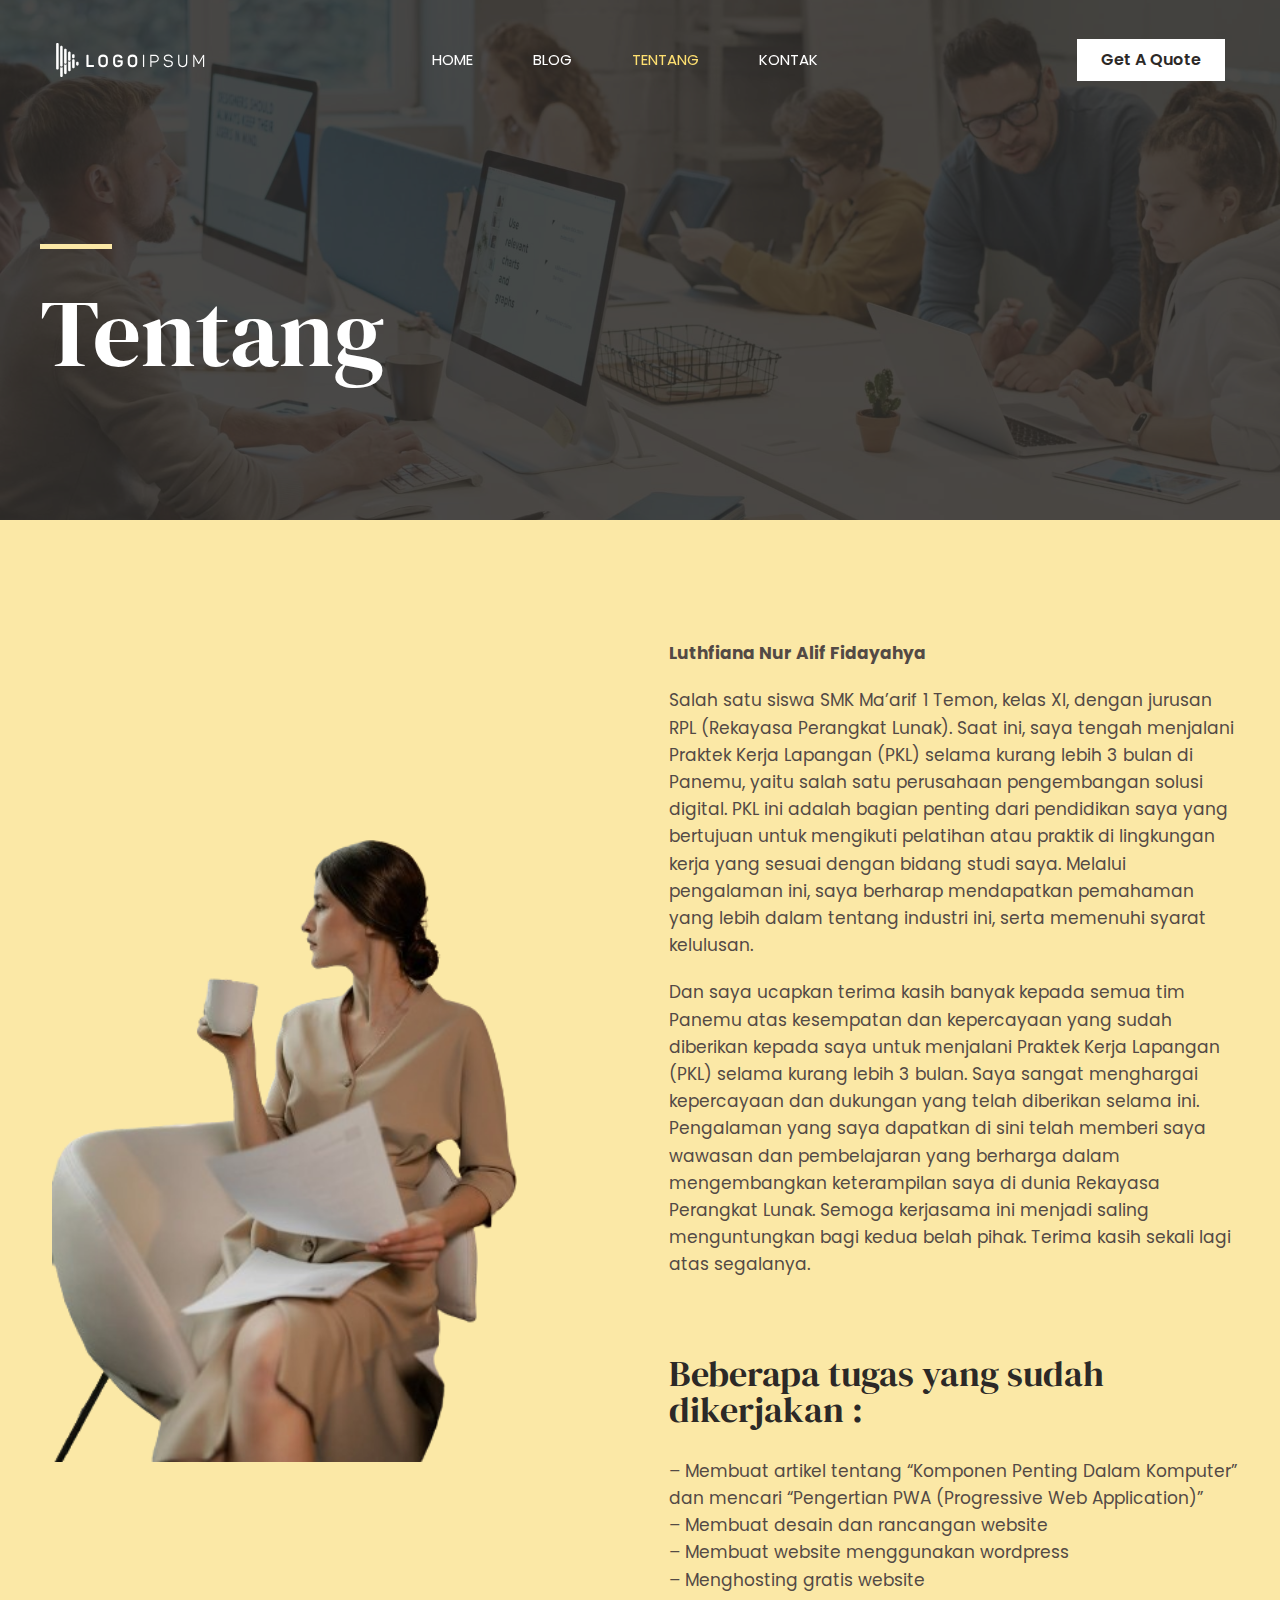
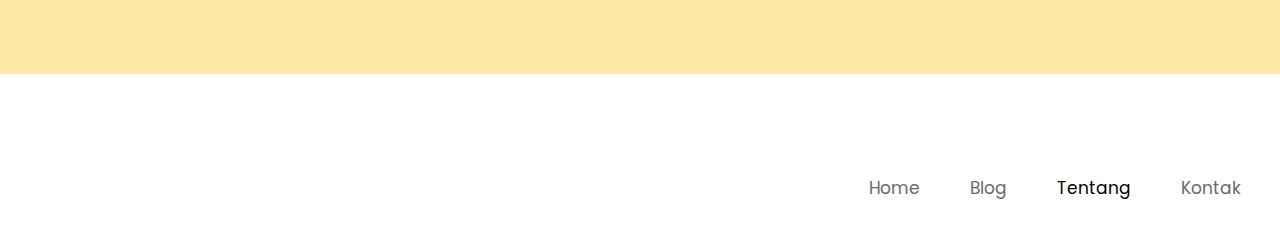
<file: about-us/index.html>
<!DOCTYPE html>
<html lang="en-US">
<head>
<meta charset="UTF-8">
<meta name="viewport" content="width=device-width, initial-scale=1">
	 <link rel="profile" href="https://gmpg.org/xfn/11"> 
	 <title>Tentang &#8211; webs</title>
<meta name="robots" content="max-image-preview:large">
<link rel="dns-prefetch" href="//fonts.googleapis.com">
<link rel="alternate" type="application/rss+xml" title="webs &raquo; Feed" href="https://luthfiwebs.github.io/webpanemu/feed/">
<link rel="alternate" type="application/rss+xml" title="webs &raquo; Comments Feed" href="https://luthfiwebs.github.io/webpanemu/comments/feed/">
<script>
window._wpemojiSettings = {"baseUrl":"https:\/\/s.w.org\/images\/core\/emoji\/15.0.3\/72x72\/","ext":".png","svgUrl":"https:\/\/s.w.org\/images\/core\/emoji\/15.0.3\/svg\/","svgExt":".svg","source":{"concatemoji":"https:\/\/luthfiwebs.github.io\/webpanemu\/wp-includes\/js\/wp-emoji-release.min.js?ver=6.5.3"}};
/*! This file is auto-generated */
!function(i,n){var o,s,e;function c(e){try{var t={supportTests:e,timestamp:(new Date).valueOf()};sessionStorage.setItem(o,JSON.stringify(t))}catch(e){}}function p(e,t,n){e.clearRect(0,0,e.canvas.width,e.canvas.height),e.fillText(t,0,0);var t=new Uint32Array(e.getImageData(0,0,e.canvas.width,e.canvas.height).data),r=(e.clearRect(0,0,e.canvas.width,e.canvas.height),e.fillText(n,0,0),new Uint32Array(e.getImageData(0,0,e.canvas.width,e.canvas.height).data));return t.every(function(e,t){return e===r[t]})}function u(e,t,n){switch(t){case"flag":return n(e,"🏳️‍⚧️","🏳️​⚧️")?!1:!n(e,"🇺🇳","🇺​🇳")&&!n(e,"🏴󠁧󠁢󠁥󠁮󠁧󠁿","🏴​󠁧​󠁢​󠁥​󠁮​󠁧​󠁿");case"emoji":return!n(e,"🐦‍⬛","🐦​⬛")}return!1}function f(e,t,n){var r="undefined"!=typeof WorkerGlobalScope&&self instanceof WorkerGlobalScope?new OffscreenCanvas(300,150):i.createElement("canvas"),a=r.getContext("2d",{willReadFrequently:!0}),o=(a.textBaseline="top",a.font="600 32px Arial",{});return e.forEach(function(e){o[e]=t(a,e,n)}),o}function t(e){var t=i.createElement("script");t.src=e,t.defer=!0,i.head.appendChild(t)}"undefined"!=typeof Promise&&(o="wpEmojiSettingsSupports",s=["flag","emoji"],n.supports={everything:!0,everythingExceptFlag:!0},e=new Promise(function(e){i.addEventListener("DOMContentLoaded",e,{once:!0})}),new Promise(function(t){var n=function(){try{var e=JSON.parse(sessionStorage.getItem(o));if("object"==typeof e&&"number"==typeof e.timestamp&&(new Date).valueOf()<e.timestamp+604800&&"object"==typeof e.supportTests)return e.supportTests}catch(e){}return null}();if(!n){if("undefined"!=typeof Worker&&"undefined"!=typeof OffscreenCanvas&&"undefined"!=typeof URL&&URL.createObjectURL&&"undefined"!=typeof Blob)try{var e="postMessage("+f.toString()+"("+[JSON.stringify(s),u.toString(),p.toString()].join(",")+"));",r=new Blob([e],{type:"text/javascript"}),a=new Worker(URL.createObjectURL(r),{name:"wpTestEmojiSupports"});return void(a.onmessage=function(e){c(n=e.data),a.terminate(),t(n)})}catch(e){}c(n=f(s,u,p))}t(n)}).then(function(e){for(var t in e)n.supports[t]=e[t],n.supports.everything=n.supports.everything&&n.supports[t],"flag"!==t&&(n.supports.everythingExceptFlag=n.supports.everythingExceptFlag&&n.supports[t]);n.supports.everythingExceptFlag=n.supports.everythingExceptFlag&&!n.supports.flag,n.DOMReady=!1,n.readyCallback=function(){n.DOMReady=!0}}).then(function(){return e}).then(function(){var e;n.supports.everything||(n.readyCallback(),(e=n.source||{}).concatemoji?t(e.concatemoji):e.wpemoji&&e.twemoji&&(t(e.twemoji),t(e.wpemoji)))}))}((window,document),window._wpemojiSettings);
</script>
<link rel="stylesheet" id="astra-theme-css-css" href="https://luthfiwebs.github.io/webpanemu/wp-content/themes/astra/assets/css/minified/main.min.css?ver=4.6.14" media="all">
<style id="astra-theme-css-inline-css">:root{--ast-post-nav-space:0;--ast-container-default-xlg-padding:6.67em;--ast-container-default-lg-padding:5.67em;--ast-container-default-slg-padding:4.34em;--ast-container-default-md-padding:3.34em;--ast-container-default-sm-padding:6.67em;--ast-container-default-xs-padding:2.4em;--ast-container-default-xxs-padding:1.4em;--ast-code-block-background:#EEEEEE;--ast-comment-inputs-background:#FAFAFA;--ast-normal-container-width:1200px;--ast-narrow-container-width:750px;--ast-blog-title-font-weight:normal;--ast-blog-meta-weight:inherit;}html{font-size:106.25%;}a,.page-title{color:var(--ast-global-color-3);}a:hover,a:focus{color:var(--ast-global-color-1);}body,button,input,select,textarea,.ast-button,.ast-custom-button{font-family:'Poppins',sans-serif;font-weight:400;font-size:17px;font-size:1rem;line-height:var(--ast-body-line-height,1.6em);}blockquote{color:var(--ast-global-color-3);}h1,.entry-content h1,h2,.entry-content h2,h3,.entry-content h3,h4,.entry-content h4,h5,.entry-content h5,h6,.entry-content h6,.site-title,.site-title a{font-family:'DM Serif Display',serif;font-weight:400;}.site-title{font-size:35px;font-size:2.0588235294118rem;display:none;}header .custom-logo-link img{max-width:150px;}.astra-logo-svg{width:150px;}.site-header .site-description{font-size:15px;font-size:0.88235294117647rem;display:none;}.entry-title{font-size:30px;font-size:1.7647058823529rem;}.archive .ast-article-post .ast-article-inner,.blog .ast-article-post .ast-article-inner,.archive .ast-article-post .ast-article-inner:hover,.blog .ast-article-post .ast-article-inner:hover{overflow:hidden;}h1,.entry-content h1{font-size:95px;font-size:5.5882352941176rem;font-family:'DM Serif Display',serif;line-height:1.4em;}h2,.entry-content h2{font-size:52px;font-size:3.0588235294118rem;font-family:'DM Serif Display',serif;line-height:1.3em;}h3,.entry-content h3{font-size:36px;font-size:2.1176470588235rem;font-family:'DM Serif Display',serif;line-height:1em;}h4,.entry-content h4{font-size:25px;font-size:1.4705882352941rem;line-height:1.2em;font-family:'DM Serif Display',serif;}h5,.entry-content h5{font-size:20px;font-size:1.1764705882353rem;line-height:1.2em;font-family:'DM Serif Display',serif;}h6,.entry-content h6{font-size:15px;font-size:0.88235294117647rem;line-height:1.25em;font-family:'DM Serif Display',serif;}::selection{background-color:var(--ast-global-color-0);color:#000000;}body,h1,.entry-title a,.entry-content h1,h2,.entry-content h2,h3,.entry-content h3,h4,.entry-content h4,h5,.entry-content h5,h6,.entry-content h6{color:var(--ast-global-color-3);}.tagcloud a:hover,.tagcloud a:focus,.tagcloud a.current-item{color:#ffffff;border-color:var(--ast-global-color-3);background-color:var(--ast-global-color-3);}input:focus,input[type="text"]:focus,input[type="email"]:focus,input[type="url"]:focus,input[type="password"]:focus,input[type="reset"]:focus,input[type="search"]:focus,textarea:focus{border-color:var(--ast-global-color-3);}input[type="radio"]:checked,input[type=reset],input[type="checkbox"]:checked,input[type="checkbox"]:hover:checked,input[type="checkbox"]:focus:checked,input[type=range]::-webkit-slider-thumb{border-color:var(--ast-global-color-3);background-color:var(--ast-global-color-3);box-shadow:none;}.site-footer a:hover + .post-count,.site-footer a:focus + .post-count{background:var(--ast-global-color-3);border-color:var(--ast-global-color-3);}.single .nav-links .nav-previous,.single .nav-links .nav-next{color:var(--ast-global-color-3);}.entry-meta,.entry-meta *{line-height:1.45;color:var(--ast-global-color-3);}.entry-meta a:not(.ast-button):hover,.entry-meta a:not(.ast-button):hover *,.entry-meta a:not(.ast-button):focus,.entry-meta a:not(.ast-button):focus *,.page-links > .page-link,.page-links .page-link:hover,.post-navigation a:hover{color:var(--ast-global-color-1);}#cat option,.secondary .calendar_wrap thead a,.secondary .calendar_wrap thead a:visited{color:var(--ast-global-color-3);}.secondary .calendar_wrap #today,.ast-progress-val span{background:var(--ast-global-color-3);}.secondary a:hover + .post-count,.secondary a:focus + .post-count{background:var(--ast-global-color-3);border-color:var(--ast-global-color-3);}.calendar_wrap #today > a{color:#ffffff;}.page-links .page-link,.single .post-navigation a{color:var(--ast-global-color-3);}.ast-search-menu-icon .search-form button.search-submit{padding:0 4px;}.ast-search-menu-icon form.search-form{padding-right:0;}.ast-search-menu-icon.slide-search input.search-field{width:0;}.ast-header-search .ast-search-menu-icon.ast-dropdown-active .search-form,.ast-header-search .ast-search-menu-icon.ast-dropdown-active .search-field:focus{transition:all 0.2s;}.search-form input.search-field:focus{outline:none;}.wp-block-latest-posts > li > a{color:var(--ast-global-color-2);}.widget-title,.widget .wp-block-heading{font-size:24px;font-size:1.4117647058824rem;color:var(--ast-global-color-3);}.ast-search-menu-icon.slide-search a:focus-visible:focus-visible,.astra-search-icon:focus-visible,#close:focus-visible,a:focus-visible,.ast-menu-toggle:focus-visible,.site .skip-link:focus-visible,.wp-block-loginout input:focus-visible,.wp-block-search.wp-block-search__button-inside .wp-block-search__inside-wrapper,.ast-header-navigation-arrow:focus-visible,.woocommerce .wc-proceed-to-checkout > .checkout-button:focus-visible,.woocommerce .woocommerce-MyAccount-navigation ul li a:focus-visible,.ast-orders-table__row .ast-orders-table__cell:focus-visible,.woocommerce .woocommerce-order-details .order-again > .button:focus-visible,.woocommerce .woocommerce-message a.button.wc-forward:focus-visible,.woocommerce #minus_qty:focus-visible,.woocommerce #plus_qty:focus-visible,a#ast-apply-coupon:focus-visible,.woocommerce .woocommerce-info a:focus-visible,.woocommerce .astra-shop-summary-wrap a:focus-visible,.woocommerce a.wc-forward:focus-visible,#ast-apply-coupon:focus-visible,.woocommerce-js .woocommerce-mini-cart-item a.remove:focus-visible,#close:focus-visible,.button.search-submit:focus-visible,#search_submit:focus,.normal-search:focus-visible,.ast-header-account-wrap:focus-visible{outline-style:dotted;outline-color:inherit;outline-width:thin;}input:focus,input[type="text"]:focus,input[type="email"]:focus,input[type="url"]:focus,input[type="password"]:focus,input[type="reset"]:focus,input[type="search"]:focus,input[type="number"]:focus,textarea:focus,.wp-block-search__input:focus,[data-section="section-header-mobile-trigger"] .ast-button-wrap .ast-mobile-menu-trigger-minimal:focus,.ast-mobile-popup-drawer.active .menu-toggle-close:focus,.woocommerce-ordering select.orderby:focus,#ast-scroll-top:focus,#coupon_code:focus,.woocommerce-page #comment:focus,.woocommerce #reviews #respond input#submit:focus,.woocommerce a.add_to_cart_button:focus,.woocommerce .button.single_add_to_cart_button:focus,.woocommerce .woocommerce-cart-form button:focus,.woocommerce .woocommerce-cart-form__cart-item .quantity .qty:focus,.woocommerce .woocommerce-billing-fields .woocommerce-billing-fields__field-wrapper .woocommerce-input-wrapper > .input-text:focus,.woocommerce #order_comments:focus,.woocommerce #place_order:focus,.woocommerce .woocommerce-address-fields .woocommerce-address-fields__field-wrapper .woocommerce-input-wrapper > .input-text:focus,.woocommerce .woocommerce-MyAccount-content form button:focus,.woocommerce .woocommerce-MyAccount-content .woocommerce-EditAccountForm .woocommerce-form-row .woocommerce-Input.input-text:focus,.woocommerce .ast-woocommerce-container .woocommerce-pagination ul.page-numbers li a:focus,body #content .woocommerce form .form-row .select2-container--default .select2-selection--single:focus,#ast-coupon-code:focus,.woocommerce.woocommerce-js .quantity input[type=number]:focus,.woocommerce-js .woocommerce-mini-cart-item .quantity input[type=number]:focus,.woocommerce p#ast-coupon-trigger:focus{border-style:dotted;border-color:inherit;border-width:thin;}input{outline:none;}.site-logo-img img{ transition:all 0.2s linear;}body .ast-oembed-container *{position:absolute;top:0;width:100%;height:100%;left:0;}body .wp-block-embed-pocket-casts .ast-oembed-container *{position:unset;}.ast-single-post-featured-section + article {margin-top: 2em;}.site-content .ast-single-post-featured-section img {width: 100%;overflow: hidden;object-fit: cover;}.site > .ast-single-related-posts-container {margin-top: 0;}@media (min-width: 922px) {.ast-desktop .ast-container--narrow {max-width: var(--ast-narrow-container-width);margin: 0 auto;}}.ast-page-builder-template .hentry {margin: 0;}.ast-page-builder-template .site-content > .ast-container {max-width: 100%;padding: 0;}.ast-page-builder-template .site .site-content #primary {padding: 0;margin: 0;}.ast-page-builder-template .no-results {text-align: center;margin: 4em auto;}.ast-page-builder-template .ast-pagination {padding: 2em;}.ast-page-builder-template .entry-header.ast-no-title.ast-no-thumbnail {margin-top: 0;}.ast-page-builder-template .entry-header.ast-header-without-markup {margin-top: 0;margin-bottom: 0;}.ast-page-builder-template .entry-header.ast-no-title.ast-no-meta {margin-bottom: 0;}.ast-page-builder-template.single .post-navigation {padding-bottom: 2em;}.ast-page-builder-template.single-post .site-content > .ast-container {max-width: 100%;}.ast-page-builder-template .entry-header {margin-top: 4em;margin-left: auto;margin-right: auto;padding-left: 20px;padding-right: 20px;}.single.ast-page-builder-template .entry-header {padding-left: 20px;padding-right: 20px;}.ast-page-builder-template .ast-archive-description {margin: 4em auto 0;padding-left: 20px;padding-right: 20px;}.ast-page-builder-template.ast-no-sidebar .entry-content .alignwide {margin-left: 0;margin-right: 0;}@media (max-width:921.9px){#ast-desktop-header{display:none;}}@media (min-width:922px){#ast-mobile-header{display:none;}}.wp-block-buttons.aligncenter{justify-content:center;}@media (max-width:921px){.ast-theme-transparent-header #primary,.ast-theme-transparent-header #secondary{padding:0;}}@media (max-width:921px){.ast-plain-container.ast-no-sidebar #primary{padding:0;}}.ast-plain-container.ast-no-sidebar #primary{margin-top:0;margin-bottom:0;}.wp-block-button.is-style-outline .wp-block-button__link{border-color:var(--ast-global-color-2);border-top-width:1px;border-right-width:1px;border-bottom-width:1px;border-left-width:1px;}div.wp-block-button.is-style-outline > .wp-block-button__link:not(.has-text-color),div.wp-block-button.wp-block-button__link.is-style-outline:not(.has-text-color){color:var(--ast-global-color-2);}.wp-block-button.is-style-outline .wp-block-button__link:hover,.wp-block-buttons .wp-block-button.is-style-outline .wp-block-button__link:focus,.wp-block-buttons .wp-block-button.is-style-outline > .wp-block-button__link:not(.has-text-color):hover,.wp-block-buttons .wp-block-button.wp-block-button__link.is-style-outline:not(.has-text-color):hover{color:#000000;background-color:var(--ast-global-color-1);border-color:var(--ast-global-color-1);}.post-page-numbers.current .page-link,.ast-pagination .page-numbers.current{color:#000000;border-color:var(--ast-global-color-0);background-color:var(--ast-global-color-0);}.wp-block-button.is-style-outline .wp-block-button__link{border-top-width:1px;border-right-width:1px;border-bottom-width:1px;border-left-width:1px;}.wp-block-button.is-style-outline .wp-block-button__link.wp-element-button,.ast-outline-button{border-color:var(--ast-global-color-2);font-family:inherit;font-weight:600;font-size:16px;font-size:0.94117647058824rem;line-height:1em;border-top-left-radius:0px;border-top-right-radius:0px;border-bottom-right-radius:0px;border-bottom-left-radius:0px;}.wp-block-buttons .wp-block-button.is-style-outline > .wp-block-button__link:not(.has-text-color),.wp-block-buttons .wp-block-button.wp-block-button__link.is-style-outline:not(.has-text-color),.ast-outline-button{color:var(--ast-global-color-2);}.wp-block-button.is-style-outline .wp-block-button__link:hover,.wp-block-buttons .wp-block-button.is-style-outline .wp-block-button__link:focus,.wp-block-buttons .wp-block-button.is-style-outline > .wp-block-button__link:not(.has-text-color):hover,.wp-block-buttons .wp-block-button.wp-block-button__link.is-style-outline:not(.has-text-color):hover,.ast-outline-button:hover,.ast-outline-button:focus,.wp-block-uagb-buttons-child .uagb-buttons-repeater.ast-outline-button:hover,.wp-block-uagb-buttons-child .uagb-buttons-repeater.ast-outline-button:focus{color:#000000;background-color:var(--ast-global-color-1);border-color:var(--ast-global-color-1);}.wp-block-button .wp-block-button__link.wp-element-button.is-style-outline:not(.has-background),.wp-block-button.is-style-outline>.wp-block-button__link.wp-element-button:not(.has-background),.ast-outline-button{background-color:rgba(255,224,112,0);}.entry-content[ast-blocks-layout] > figure{margin-bottom:1em;}@media (max-width:921px){.ast-separate-container #primary,.ast-separate-container #secondary{padding:1.5em 0;}#primary,#secondary{padding:1.5em 0;margin:0;}.ast-left-sidebar #content > .ast-container{display:flex;flex-direction:column-reverse;width:100%;}.ast-separate-container .ast-article-post,.ast-separate-container .ast-article-single{padding:1.5em 2.14em;}.ast-author-box img.avatar{margin:20px 0 0 0;}}@media (min-width:922px){.ast-separate-container.ast-right-sidebar #primary,.ast-separate-container.ast-left-sidebar #primary{border:0;}.search-no-results.ast-separate-container #primary{margin-bottom:4em;}}.wp-block-button .wp-block-button__link{color:#000000;}.wp-block-button .wp-block-button__link:hover,.wp-block-button .wp-block-button__link:focus{color:#000000;background-color:var(--ast-global-color-1);border-color:var(--ast-global-color-1);}.wp-block-button .wp-block-button__link,.wp-block-search .wp-block-search__button,body .wp-block-file .wp-block-file__button{border-style:solid;border-top-width:1px;border-right-width:1px;border-left-width:1px;border-bottom-width:1px;border-color:var(--ast-global-color-2);background-color:rgba(255,224,112,0);color:#000000;font-family:inherit;font-weight:600;line-height:1em;font-size:16px;font-size:0.94117647058824rem;border-top-left-radius:0px;border-top-right-radius:0px;border-bottom-right-radius:0px;border-bottom-left-radius:0px;padding-top:14px;padding-right:16px;padding-bottom:14px;padding-left:16px;}.menu-toggle,button,.ast-button,.ast-custom-button,.button,input#submit,input[type="button"],input[type="submit"],input[type="reset"],form[CLASS*="wp-block-search__"].wp-block-search .wp-block-search__inside-wrapper .wp-block-search__button,body .wp-block-file .wp-block-file__button,.woocommerce-js a.button,.woocommerce button.button,.woocommerce .woocommerce-message a.button,.woocommerce #respond input#submit.alt,.woocommerce input.button.alt,.woocommerce input.button,.woocommerce input.button:disabled,.woocommerce input.button:disabled[disabled],.woocommerce input.button:disabled:hover,.woocommerce input.button:disabled[disabled]:hover,.woocommerce #respond input#submit,.woocommerce button.button.alt.disabled,.wc-block-grid__products .wc-block-grid__product .wp-block-button__link,.wc-block-grid__product-onsale,[CLASS*="wc-block"] button,.woocommerce-js .astra-cart-drawer .astra-cart-drawer-content .woocommerce-mini-cart__buttons .button:not(.checkout):not(.ast-continue-shopping),.woocommerce-js .astra-cart-drawer .astra-cart-drawer-content .woocommerce-mini-cart__buttons a.checkout,.woocommerce button.button.alt.disabled.wc-variation-selection-needed,[CLASS*="wc-block"] .wc-block-components-button{border-style:solid;border-top-width:1px;border-right-width:1px;border-left-width:1px;border-bottom-width:1px;color:#000000;border-color:var(--ast-global-color-2);background-color:rgba(255,224,112,0);padding-top:14px;padding-right:16px;padding-bottom:14px;padding-left:16px;font-family:inherit;font-weight:600;font-size:16px;font-size:0.94117647058824rem;line-height:1em;border-top-left-radius:0px;border-top-right-radius:0px;border-bottom-right-radius:0px;border-bottom-left-radius:0px;}button:focus,.menu-toggle:hover,button:hover,.ast-button:hover,.ast-custom-button:hover .button:hover,.ast-custom-button:hover ,input[type=reset]:hover,input[type=reset]:focus,input#submit:hover,input#submit:focus,input[type="button"]:hover,input[type="button"]:focus,input[type="submit"]:hover,input[type="submit"]:focus,form[CLASS*="wp-block-search__"].wp-block-search .wp-block-search__inside-wrapper .wp-block-search__button:hover,form[CLASS*="wp-block-search__"].wp-block-search .wp-block-search__inside-wrapper .wp-block-search__button:focus,body .wp-block-file .wp-block-file__button:hover,body .wp-block-file .wp-block-file__button:focus,.woocommerce-js a.button:hover,.woocommerce button.button:hover,.woocommerce .woocommerce-message a.button:hover,.woocommerce #respond input#submit:hover,.woocommerce #respond input#submit.alt:hover,.woocommerce input.button.alt:hover,.woocommerce input.button:hover,.woocommerce button.button.alt.disabled:hover,.wc-block-grid__products .wc-block-grid__product .wp-block-button__link:hover,[CLASS*="wc-block"] button:hover,.woocommerce-js .astra-cart-drawer .astra-cart-drawer-content .woocommerce-mini-cart__buttons .button:not(.checkout):not(.ast-continue-shopping):hover,.woocommerce-js .astra-cart-drawer .astra-cart-drawer-content .woocommerce-mini-cart__buttons a.checkout:hover,.woocommerce button.button.alt.disabled.wc-variation-selection-needed:hover,[CLASS*="wc-block"] .wc-block-components-button:hover,[CLASS*="wc-block"] .wc-block-components-button:focus{color:#000000;background-color:var(--ast-global-color-1);border-color:var(--ast-global-color-1);}@media (max-width:921px){.ast-mobile-header-stack .main-header-bar .ast-search-menu-icon{display:inline-block;}.ast-header-break-point.ast-header-custom-item-outside .ast-mobile-header-stack .main-header-bar .ast-search-icon{margin:0;}.ast-comment-avatar-wrap img{max-width:2.5em;}.ast-comment-meta{padding:0 1.8888em 1.3333em;}.ast-separate-container .ast-comment-list li.depth-1{padding:1.5em 2.14em;}.ast-separate-container .comment-respond{padding:2em 2.14em;}}@media (min-width:544px){.ast-container{max-width:100%;}}@media (max-width:544px){.ast-separate-container .ast-article-post,.ast-separate-container .ast-article-single,.ast-separate-container .comments-title,.ast-separate-container .ast-archive-description{padding:1.5em 1em;}.ast-separate-container #content .ast-container{padding-left:0.54em;padding-right:0.54em;}.ast-separate-container .ast-comment-list .bypostauthor{padding:.5em;}.ast-search-menu-icon.ast-dropdown-active .search-field{width:170px;}}body,.ast-separate-container{background-color:var(--ast-global-color-4);;background-image:none;;}@media (max-width:921px){.site-title{display:none;}.site-header .site-description{display:none;}h1,.entry-content h1{font-size:50px;}h2,.entry-content h2{font-size:32px;}h3,.entry-content h3{font-size:26px;}h4,.entry-content h4{font-size:22px;font-size:1.2941176470588rem;}h5,.entry-content h5{font-size:18px;font-size:1.0588235294118rem;}h6,.entry-content h6{font-size:15px;font-size:0.88235294117647rem;}}@media (max-width:544px){.site-title{display:none;}.site-header .site-description{display:none;}h1,.entry-content h1{font-size:32px;}h2,.entry-content h2{font-size:28px;}h3,.entry-content h3{font-size:22px;}h4,.entry-content h4{font-size:20px;font-size:1.1764705882353rem;}h5,.entry-content h5{font-size:17px;font-size:1rem;}h6,.entry-content h6{font-size:15px;font-size:0.88235294117647rem;}}@media (max-width:921px){html{font-size:96.9%;}}@media (max-width:544px){html{font-size:96.9%;}}@media (min-width:922px){.ast-container{max-width:1240px;}}@media (min-width:922px){.site-content .ast-container{display:flex;}}@media (max-width:921px){.site-content .ast-container{flex-direction:column;}}@media (min-width:922px){.main-header-menu .sub-menu .menu-item.ast-left-align-sub-menu:hover > .sub-menu,.main-header-menu .sub-menu .menu-item.ast-left-align-sub-menu.focus > .sub-menu{margin-left:-0px;}}.ast-theme-transparent-header [data-section="section-header-mobile-trigger"] .ast-button-wrap .ast-mobile-menu-trigger-fill,.ast-theme-transparent-header [data-section="section-header-mobile-trigger"] .ast-button-wrap .ast-mobile-menu-trigger-minimal{border:none;}.site .comments-area{padding-bottom:3em;}.wp-block-file {display: flex;align-items: center;flex-wrap: wrap;justify-content: space-between;}.wp-block-pullquote {border: none;}.wp-block-pullquote blockquote::before {content: "\201D";font-family: "Helvetica",sans-serif;display: flex;transform: rotate( 180deg );font-size: 6rem;font-style: normal;line-height: 1;font-weight: bold;align-items: center;justify-content: center;}.has-text-align-right > blockquote::before {justify-content: flex-start;}.has-text-align-left > blockquote::before {justify-content: flex-end;}figure.wp-block-pullquote.is-style-solid-color blockquote {max-width: 100%;text-align: inherit;}html body {--wp--custom--ast-default-block-top-padding: 3em;--wp--custom--ast-default-block-right-padding: 3em;--wp--custom--ast-default-block-bottom-padding: 3em;--wp--custom--ast-default-block-left-padding: 3em;--wp--custom--ast-container-width: 1200px;--wp--custom--ast-content-width-size: 1200px;--wp--custom--ast-wide-width-size: calc(1200px + var(--wp--custom--ast-default-block-left-padding) + var(--wp--custom--ast-default-block-right-padding));}.ast-narrow-container {--wp--custom--ast-content-width-size: 750px;--wp--custom--ast-wide-width-size: 750px;}@media(max-width: 921px) {html body {--wp--custom--ast-default-block-top-padding: 3em;--wp--custom--ast-default-block-right-padding: 2em;--wp--custom--ast-default-block-bottom-padding: 3em;--wp--custom--ast-default-block-left-padding: 2em;}}@media(max-width: 544px) {html body {--wp--custom--ast-default-block-top-padding: 3em;--wp--custom--ast-default-block-right-padding: 1.5em;--wp--custom--ast-default-block-bottom-padding: 3em;--wp--custom--ast-default-block-left-padding: 1.5em;}}.entry-content > .wp-block-group,.entry-content > .wp-block-cover,.entry-content > .wp-block-columns {padding-top: var(--wp--custom--ast-default-block-top-padding);padding-right: var(--wp--custom--ast-default-block-right-padding);padding-bottom: var(--wp--custom--ast-default-block-bottom-padding);padding-left: var(--wp--custom--ast-default-block-left-padding);}.ast-plain-container.ast-no-sidebar .entry-content > .alignfull,.ast-page-builder-template .ast-no-sidebar .entry-content > .alignfull {margin-left: calc( -50vw + 50%);margin-right: calc( -50vw + 50%);max-width: 100vw;width: 100vw;}.ast-plain-container.ast-no-sidebar .entry-content .alignfull .alignfull,.ast-page-builder-template.ast-no-sidebar .entry-content .alignfull .alignfull,.ast-plain-container.ast-no-sidebar .entry-content .alignfull .alignwide,.ast-page-builder-template.ast-no-sidebar .entry-content .alignfull .alignwide,.ast-plain-container.ast-no-sidebar .entry-content .alignwide .alignfull,.ast-page-builder-template.ast-no-sidebar .entry-content .alignwide .alignfull,.ast-plain-container.ast-no-sidebar .entry-content .alignwide .alignwide,.ast-page-builder-template.ast-no-sidebar .entry-content .alignwide .alignwide,.ast-plain-container.ast-no-sidebar .entry-content .wp-block-column .alignfull,.ast-page-builder-template.ast-no-sidebar .entry-content .wp-block-column .alignfull,.ast-plain-container.ast-no-sidebar .entry-content .wp-block-column .alignwide,.ast-page-builder-template.ast-no-sidebar .entry-content .wp-block-column .alignwide {margin-left: auto;margin-right: auto;width: 100%;}[ast-blocks-layout] .wp-block-separator:not(.is-style-dots) {height: 0;}[ast-blocks-layout] .wp-block-separator {margin: 20px auto;}[ast-blocks-layout] .wp-block-separator:not(.is-style-wide):not(.is-style-dots) {max-width: 100px;}[ast-blocks-layout] .wp-block-separator.has-background {padding: 0;}.entry-content[ast-blocks-layout] > * {max-width: var(--wp--custom--ast-content-width-size);margin-left: auto;margin-right: auto;}.entry-content[ast-blocks-layout] > .alignwide {max-width: var(--wp--custom--ast-wide-width-size);}.entry-content[ast-blocks-layout] .alignfull {max-width: none;}.entry-content .wp-block-columns {margin-bottom: 0;}blockquote {margin: 1.5em;border-color: rgba(0,0,0,0.05);}.wp-block-quote:not(.has-text-align-right):not(.has-text-align-center) {border-left: 5px solid rgba(0,0,0,0.05);}.has-text-align-right > blockquote,blockquote.has-text-align-right {border-right: 5px solid rgba(0,0,0,0.05);}.has-text-align-left > blockquote,blockquote.has-text-align-left {border-left: 5px solid rgba(0,0,0,0.05);}.wp-block-site-tagline,.wp-block-latest-posts .read-more {margin-top: 15px;}.wp-block-loginout p label {display: block;}.wp-block-loginout p:not(.login-remember):not(.login-submit) input {width: 100%;}.wp-block-loginout input:focus {border-color: transparent;}.wp-block-loginout input:focus {outline: thin dotted;}.entry-content .wp-block-media-text .wp-block-media-text__content {padding: 0 0 0 8%;}.entry-content .wp-block-media-text.has-media-on-the-right .wp-block-media-text__content {padding: 0 8% 0 0;}.entry-content .wp-block-media-text.has-background .wp-block-media-text__content {padding: 8%;}.entry-content .wp-block-cover:not([class*="background-color"]) .wp-block-cover__inner-container,.entry-content .wp-block-cover:not([class*="background-color"]) .wp-block-cover-image-text,.entry-content .wp-block-cover:not([class*="background-color"]) .wp-block-cover-text,.entry-content .wp-block-cover-image:not([class*="background-color"]) .wp-block-cover__inner-container,.entry-content .wp-block-cover-image:not([class*="background-color"]) .wp-block-cover-image-text,.entry-content .wp-block-cover-image:not([class*="background-color"]) .wp-block-cover-text {color: var(--ast-global-color-5);}.wp-block-loginout .login-remember input {width: 1.1rem;height: 1.1rem;margin: 0 5px 4px 0;vertical-align: middle;}.wp-block-latest-posts > li > *:first-child,.wp-block-latest-posts:not(.is-grid) > li:first-child {margin-top: 0;}.wp-block-search__inside-wrapper .wp-block-search__input {padding: 0 10px;color: var(--ast-global-color-3);background: var(--ast-global-color-5);border-color: var(--ast-border-color);}.wp-block-latest-posts .read-more {margin-bottom: 1.5em;}.wp-block-search__no-button .wp-block-search__inside-wrapper .wp-block-search__input {padding-top: 5px;padding-bottom: 5px;}.wp-block-latest-posts .wp-block-latest-posts__post-date,.wp-block-latest-posts .wp-block-latest-posts__post-author {font-size: 1rem;}.wp-block-latest-posts > li > *,.wp-block-latest-posts:not(.is-grid) > li {margin-top: 12px;margin-bottom: 12px;}.ast-page-builder-template .entry-content[ast-blocks-layout] > *,.ast-page-builder-template .entry-content[ast-blocks-layout] > .alignfull > * {max-width: none;}.ast-page-builder-template .entry-content[ast-blocks-layout] > .alignwide > * {max-width: var(--wp--custom--ast-wide-width-size);}.ast-page-builder-template .entry-content[ast-blocks-layout] > .inherit-container-width > *,.ast-page-builder-template .entry-content[ast-blocks-layout] > * > *,.entry-content[ast-blocks-layout] > .wp-block-cover .wp-block-cover__inner-container {max-width: var(--wp--custom--ast-content-width-size);margin-left: auto;margin-right: auto;}.entry-content[ast-blocks-layout] .wp-block-cover:not(.alignleft):not(.alignright) {width: auto;}@media(max-width: 1200px) {.ast-separate-container .entry-content > .alignfull,.ast-separate-container .entry-content[ast-blocks-layout] > .alignwide,.ast-plain-container .entry-content[ast-blocks-layout] > .alignwide,.ast-plain-container .entry-content .alignfull {margin-left: calc(-1 * min(var(--ast-container-default-xlg-padding),20px)) ;margin-right: calc(-1 * min(var(--ast-container-default-xlg-padding),20px));}}@media(min-width: 1201px) {.ast-separate-container .entry-content > .alignfull {margin-left: calc(-1 * var(--ast-container-default-xlg-padding) );margin-right: calc(-1 * var(--ast-container-default-xlg-padding) );}.ast-separate-container .entry-content[ast-blocks-layout] > .alignwide,.ast-plain-container .entry-content[ast-blocks-layout] > .alignwide {margin-left: calc(-1 * var(--wp--custom--ast-default-block-left-padding) );margin-right: calc(-1 * var(--wp--custom--ast-default-block-right-padding) );}}@media(min-width: 921px) {.ast-separate-container .entry-content .wp-block-group.alignwide:not(.inherit-container-width) > :where(:not(.alignleft):not(.alignright)),.ast-plain-container .entry-content .wp-block-group.alignwide:not(.inherit-container-width) > :where(:not(.alignleft):not(.alignright)) {max-width: calc( var(--wp--custom--ast-content-width-size) + 80px );}.ast-plain-container.ast-right-sidebar .entry-content[ast-blocks-layout] .alignfull,.ast-plain-container.ast-left-sidebar .entry-content[ast-blocks-layout] .alignfull {margin-left: -60px;margin-right: -60px;}}@media(min-width: 544px) {.entry-content > .alignleft {margin-right: 20px;}.entry-content > .alignright {margin-left: 20px;}}@media (max-width:544px){.wp-block-columns .wp-block-column:not(:last-child){margin-bottom:20px;}.wp-block-latest-posts{margin:0;}}@media( max-width: 600px ) {.entry-content .wp-block-media-text .wp-block-media-text__content,.entry-content .wp-block-media-text.has-media-on-the-right .wp-block-media-text__content {padding: 8% 0 0;}.entry-content .wp-block-media-text.has-background .wp-block-media-text__content {padding: 8%;}}.ast-page-builder-template .entry-header {padding-left: 0;}.ast-narrow-container .site-content .wp-block-uagb-image--align-full .wp-block-uagb-image__figure {max-width: 100%;margin-left: auto;margin-right: auto;}:root .has-ast-global-color-0-color{color:var(--ast-global-color-0);}:root .has-ast-global-color-0-background-color{background-color:var(--ast-global-color-0);}:root .wp-block-button .has-ast-global-color-0-color{color:var(--ast-global-color-0);}:root .wp-block-button .has-ast-global-color-0-background-color{background-color:var(--ast-global-color-0);}:root .has-ast-global-color-1-color{color:var(--ast-global-color-1);}:root .has-ast-global-color-1-background-color{background-color:var(--ast-global-color-1);}:root .wp-block-button .has-ast-global-color-1-color{color:var(--ast-global-color-1);}:root .wp-block-button .has-ast-global-color-1-background-color{background-color:var(--ast-global-color-1);}:root .has-ast-global-color-2-color{color:var(--ast-global-color-2);}:root .has-ast-global-color-2-background-color{background-color:var(--ast-global-color-2);}:root .wp-block-button .has-ast-global-color-2-color{color:var(--ast-global-color-2);}:root .wp-block-button .has-ast-global-color-2-background-color{background-color:var(--ast-global-color-2);}:root .has-ast-global-color-3-color{color:var(--ast-global-color-3);}:root .has-ast-global-color-3-background-color{background-color:var(--ast-global-color-3);}:root .wp-block-button .has-ast-global-color-3-color{color:var(--ast-global-color-3);}:root .wp-block-button .has-ast-global-color-3-background-color{background-color:var(--ast-global-color-3);}:root .has-ast-global-color-4-color{color:var(--ast-global-color-4);}:root .has-ast-global-color-4-background-color{background-color:var(--ast-global-color-4);}:root .wp-block-button .has-ast-global-color-4-color{color:var(--ast-global-color-4);}:root .wp-block-button .has-ast-global-color-4-background-color{background-color:var(--ast-global-color-4);}:root .has-ast-global-color-5-color{color:var(--ast-global-color-5);}:root .has-ast-global-color-5-background-color{background-color:var(--ast-global-color-5);}:root .wp-block-button .has-ast-global-color-5-color{color:var(--ast-global-color-5);}:root .wp-block-button .has-ast-global-color-5-background-color{background-color:var(--ast-global-color-5);}:root .has-ast-global-color-6-color{color:var(--ast-global-color-6);}:root .has-ast-global-color-6-background-color{background-color:var(--ast-global-color-6);}:root .wp-block-button .has-ast-global-color-6-color{color:var(--ast-global-color-6);}:root .wp-block-button .has-ast-global-color-6-background-color{background-color:var(--ast-global-color-6);}:root .has-ast-global-color-7-color{color:var(--ast-global-color-7);}:root .has-ast-global-color-7-background-color{background-color:var(--ast-global-color-7);}:root .wp-block-button .has-ast-global-color-7-color{color:var(--ast-global-color-7);}:root .wp-block-button .has-ast-global-color-7-background-color{background-color:var(--ast-global-color-7);}:root .has-ast-global-color-8-color{color:var(--ast-global-color-8);}:root .has-ast-global-color-8-background-color{background-color:var(--ast-global-color-8);}:root .wp-block-button .has-ast-global-color-8-color{color:var(--ast-global-color-8);}:root .wp-block-button .has-ast-global-color-8-background-color{background-color:var(--ast-global-color-8);}:root{--ast-global-color-0:#fbe8a6;--ast-global-color-1:#ffe070;--ast-global-color-2:#2c2927;--ast-global-color-3:#534a45;--ast-global-color-4:#f2f1e5;--ast-global-color-5:#ffffff;--ast-global-color-6:#f2f4f5;--ast-global-color-7:#2c2927;--ast-global-color-8:#bfd1ff;}:root {--ast-border-color : #dddddd;}.ast-single-entry-banner {-js-display: flex;display: flex;flex-direction: column;justify-content: center;text-align: center;position: relative;background: #eeeeee;}.ast-single-entry-banner[data-banner-layout="layout-1"] {max-width: 1200px;background: inherit;padding: 20px 0;}.ast-single-entry-banner[data-banner-width-type="custom"] {margin: 0 auto;width: 100%;}.ast-single-entry-banner + .site-content .entry-header {margin-bottom: 0;}.site .ast-author-avatar {--ast-author-avatar-size: ;}a.ast-underline-text {text-decoration: underline;}.ast-container > .ast-terms-link {position: relative;display: block;}a.ast-button.ast-badge-tax {padding: 4px 8px;border-radius: 3px;font-size: inherit;}header.entry-header .entry-title{font-size:30px;font-size:1.7647058823529rem;}header.entry-header > *:not(:last-child){margin-bottom:10px;}.ast-archive-entry-banner {-js-display: flex;display: flex;flex-direction: column;justify-content: center;text-align: center;position: relative;background: #eeeeee;}.ast-archive-entry-banner[data-banner-width-type="custom"] {margin: 0 auto;width: 100%;}.ast-archive-entry-banner[data-banner-layout="layout-1"] {background: inherit;padding: 20px 0;text-align: left;}body.archive .ast-archive-description{max-width:1200px;width:100%;text-align:left;padding-top:3em;padding-right:3em;padding-bottom:3em;padding-left:3em;}body.archive .ast-archive-description .ast-archive-title,body.archive .ast-archive-description .ast-archive-title *{font-size:40px;font-size:2.3529411764706rem;}body.archive .ast-archive-description > *:not(:last-child){margin-bottom:10px;}@media (max-width:921px){body.archive .ast-archive-description{text-align:left;}}@media (max-width:544px){body.archive .ast-archive-description{text-align:left;}}.ast-theme-transparent-header #masthead .site-logo-img .transparent-custom-logo .astra-logo-svg{width:150px;}.ast-theme-transparent-header #masthead .site-logo-img .transparent-custom-logo img{ max-width:150px;}@media (max-width:921px){.ast-theme-transparent-header #masthead .site-logo-img .transparent-custom-logo .astra-logo-svg{width:120px;}.ast-theme-transparent-header #masthead .site-logo-img .transparent-custom-logo img{ max-width:120px;}}@media (max-width:543px){.ast-theme-transparent-header #masthead .site-logo-img .transparent-custom-logo .astra-logo-svg{width:100px;}.ast-theme-transparent-header #masthead .site-logo-img .transparent-custom-logo img{ max-width:100px;}}@media (min-width:921px){.ast-theme-transparent-header #masthead{position:absolute;left:0;right:0;}.ast-theme-transparent-header .main-header-bar,.ast-theme-transparent-header.ast-header-break-point .main-header-bar{background:none;}body.elementor-editor-active.ast-theme-transparent-header #masthead,.fl-builder-edit .ast-theme-transparent-header #masthead,body.vc_editor.ast-theme-transparent-header #masthead,body.brz-ed.ast-theme-transparent-header #masthead{z-index:0;}.ast-header-break-point.ast-replace-site-logo-transparent.ast-theme-transparent-header .custom-mobile-logo-link{display:none;}.ast-header-break-point.ast-replace-site-logo-transparent.ast-theme-transparent-header .transparent-custom-logo{display:inline-block;}.ast-theme-transparent-header .ast-above-header,.ast-theme-transparent-header .ast-above-header.ast-above-header-bar{background-image:none;background-color:transparent;}.ast-theme-transparent-header .ast-below-header{background-image:none;background-color:transparent;}}.ast-theme-transparent-header .ast-builder-menu .main-header-menu,.ast-theme-transparent-header .ast-builder-menu .main-header-menu .menu-link,.ast-theme-transparent-header [CLASS*="ast-builder-menu-"] .main-header-menu .menu-item > .menu-link,.ast-theme-transparent-header .ast-masthead-custom-menu-items,.ast-theme-transparent-header .ast-masthead-custom-menu-items a,.ast-theme-transparent-header .ast-builder-menu .main-header-menu .menu-item > .ast-menu-toggle,.ast-theme-transparent-header .ast-builder-menu .main-header-menu .menu-item > .ast-menu-toggle,.ast-theme-transparent-header .ast-above-header-navigation a,.ast-header-break-point.ast-theme-transparent-header .ast-above-header-navigation a,.ast-header-break-point.ast-theme-transparent-header .ast-above-header-navigation > ul.ast-above-header-menu > .menu-item-has-children:not(.current-menu-item) > .ast-menu-toggle,.ast-theme-transparent-header .ast-below-header-menu,.ast-theme-transparent-header .ast-below-header-menu a,.ast-header-break-point.ast-theme-transparent-header .ast-below-header-menu a,.ast-header-break-point.ast-theme-transparent-header .ast-below-header-menu,.ast-theme-transparent-header .main-header-menu .menu-link{color:var(--ast-global-color-5);}.ast-theme-transparent-header .ast-builder-menu .main-header-menu .menu-item:hover > .menu-link,.ast-theme-transparent-header .ast-builder-menu .main-header-menu .menu-item:hover > .ast-menu-toggle,.ast-theme-transparent-header .ast-builder-menu .main-header-menu .ast-masthead-custom-menu-items a:hover,.ast-theme-transparent-header .ast-builder-menu .main-header-menu .focus > .menu-link,.ast-theme-transparent-header .ast-builder-menu .main-header-menu .focus > .ast-menu-toggle,.ast-theme-transparent-header .ast-builder-menu .main-header-menu .current-menu-item > .menu-link,.ast-theme-transparent-header .ast-builder-menu .main-header-menu .current-menu-ancestor > .menu-link,.ast-theme-transparent-header .ast-builder-menu .main-header-menu .current-menu-item > .ast-menu-toggle,.ast-theme-transparent-header .ast-builder-menu .main-header-menu .current-menu-ancestor > .ast-menu-toggle,.ast-theme-transparent-header [CLASS*="ast-builder-menu-"] .main-header-menu .current-menu-item > .menu-link,.ast-theme-transparent-header [CLASS*="ast-builder-menu-"] .main-header-menu .current-menu-ancestor > .menu-link,.ast-theme-transparent-header [CLASS*="ast-builder-menu-"] .main-header-menu .current-menu-item > .ast-menu-toggle,.ast-theme-transparent-header [CLASS*="ast-builder-menu-"] .main-header-menu .current-menu-ancestor > .ast-menu-toggle,.ast-theme-transparent-header .main-header-menu .menu-item:hover > .menu-link,.ast-theme-transparent-header .main-header-menu .current-menu-item > .menu-link,.ast-theme-transparent-header .main-header-menu .current-menu-ancestor > .menu-link{color:var(--ast-global-color-1);}.ast-theme-transparent-header .ast-builder-menu .main-header-menu .menu-item .sub-menu .menu-link,.ast-theme-transparent-header .main-header-menu .menu-item .sub-menu .menu-link{background-color:transparent;}@media (max-width:921px){.ast-theme-transparent-header #masthead{position:absolute;left:0;right:0;}.ast-theme-transparent-header .main-header-bar,.ast-theme-transparent-header.ast-header-break-point .main-header-bar{background:none;}body.elementor-editor-active.ast-theme-transparent-header #masthead,.fl-builder-edit .ast-theme-transparent-header #masthead,body.vc_editor.ast-theme-transparent-header #masthead,body.brz-ed.ast-theme-transparent-header #masthead{z-index:0;}.ast-header-break-point.ast-replace-site-logo-transparent.ast-theme-transparent-header .custom-mobile-logo-link{display:none;}.ast-header-break-point.ast-replace-site-logo-transparent.ast-theme-transparent-header .transparent-custom-logo{display:inline-block;}.ast-theme-transparent-header .ast-above-header,.ast-theme-transparent-header .ast-above-header.ast-above-header-bar{background-image:none;background-color:transparent;}.ast-theme-transparent-header .ast-below-header{background-image:none;background-color:transparent;}}.ast-theme-transparent-header #ast-desktop-header > [CLASS*="-header-wrap"]:last-child > [CLASS*="-header-bar"],.ast-theme-transparent-header.ast-header-break-point #ast-mobile-header > [CLASS*="-header-wrap"]:last-child > [CLASS*="-header-bar"]{border-bottom-style:none;}.ast-breadcrumbs .trail-browse,.ast-breadcrumbs .trail-items,.ast-breadcrumbs .trail-items li{display:inline-block;margin:0;padding:0;border:none;background:inherit;text-indent:0;text-decoration:none;}.ast-breadcrumbs .trail-browse{font-size:inherit;font-style:inherit;font-weight:inherit;color:inherit;}.ast-breadcrumbs .trail-items{list-style:none;}.trail-items li::after{padding:0 0.3em;content:"\00bb";}.trail-items li:last-of-type::after{display:none;}h1,.entry-content h1,h2,.entry-content h2,h3,.entry-content h3,h4,.entry-content h4,h5,.entry-content h5,h6,.entry-content h6{color:var(--ast-global-color-2);}@media (max-width:921px){.ast-builder-grid-row-container.ast-builder-grid-row-tablet-3-firstrow .ast-builder-grid-row > *:first-child,.ast-builder-grid-row-container.ast-builder-grid-row-tablet-3-lastrow .ast-builder-grid-row > *:last-child{grid-column:1 / -1;}}@media (max-width:544px){.ast-builder-grid-row-container.ast-builder-grid-row-mobile-3-firstrow .ast-builder-grid-row > *:first-child,.ast-builder-grid-row-container.ast-builder-grid-row-mobile-3-lastrow .ast-builder-grid-row > *:last-child{grid-column:1 / -1;}}.ast-builder-layout-element[data-section="title_tagline"]{display:flex;}@media (max-width:921px){.ast-header-break-point .ast-builder-layout-element[data-section="title_tagline"]{display:flex;}}@media (max-width:544px){.ast-header-break-point .ast-builder-layout-element[data-section="title_tagline"]{display:flex;}}[data-section*="section-hb-button-"] .menu-link{display:none;}.ast-header-button-1[data-section*="section-hb-button-"] .ast-builder-button-wrap .ast-custom-button{font-size:16px;font-size:0.94117647058824rem;}.ast-header-button-1 .ast-custom-button{color:var(--ast-global-color-2);background:var(--ast-global-color-5);border-top-width:0px;border-bottom-width:0px;border-left-width:0px;border-right-width:0px;border-top-left-radius:0px;border-top-right-radius:0px;border-bottom-right-radius:0px;border-bottom-left-radius:0px;}.ast-header-button-1 .ast-custom-button:hover{color:var(--ast-global-color-2);background:var(--ast-global-color-1);}.ast-header-button-1[data-section*="section-hb-button-"] .ast-builder-button-wrap .ast-custom-button{padding-top:13px;padding-bottom:13px;padding-left:24px;padding-right:24px;}@media (max-width:921px){.ast-header-button-1[data-section*="section-hb-button-"] .ast-builder-button-wrap .ast-custom-button{margin-top:20px;margin-bottom:20px;margin-left:20px;margin-right:20px;}}.ast-header-button-1[data-section="section-hb-button-1"]{display:flex;}@media (max-width:921px){.ast-header-break-point .ast-header-button-1[data-section="section-hb-button-1"]{display:flex;}}@media (max-width:544px){.ast-header-break-point .ast-header-button-1[data-section="section-hb-button-1"]{display:flex;}}.ast-builder-menu-1{font-family:inherit;font-weight:inherit;text-transform:uppercase;}.ast-builder-menu-1 .menu-item > .menu-link{font-size:15px;font-size:0.88235294117647rem;color:var(--ast-global-color-3);padding-right:45px;}.ast-builder-menu-1 .menu-item > .ast-menu-toggle{color:var(--ast-global-color-3);}.ast-builder-menu-1 .menu-item:hover > .menu-link,.ast-builder-menu-1 .inline-on-mobile .menu-item:hover > .ast-menu-toggle{color:var(--ast-global-color-2);}.ast-builder-menu-1 .menu-item:hover > .ast-menu-toggle{color:var(--ast-global-color-2);}.ast-builder-menu-1 .menu-item.current-menu-item > .menu-link,.ast-builder-menu-1 .inline-on-mobile .menu-item.current-menu-item > .ast-menu-toggle,.ast-builder-menu-1 .current-menu-ancestor > .menu-link{color:var(--ast-global-color-2);}.ast-builder-menu-1 .menu-item.current-menu-item > .ast-menu-toggle{color:var(--ast-global-color-2);}.ast-builder-menu-1 .sub-menu,.ast-builder-menu-1 .inline-on-mobile .sub-menu{border-top-width:2px;border-bottom-width:0px;border-right-width:0px;border-left-width:0px;border-color:var(--ast-global-color-0);border-style:solid;}.ast-builder-menu-1 .main-header-menu > .menu-item > .sub-menu,.ast-builder-menu-1 .main-header-menu > .menu-item > .astra-full-megamenu-wrapper{margin-top:0px;}.ast-desktop .ast-builder-menu-1 .main-header-menu > .menu-item > .sub-menu:before,.ast-desktop .ast-builder-menu-1 .main-header-menu > .menu-item > .astra-full-megamenu-wrapper:before{height:calc( 0px + 5px );}.ast-builder-menu-1 .menu-item.menu-item-has-children > .ast-menu-toggle{right:calc( 45px - 0.907em );}.ast-desktop .ast-builder-menu-1 .menu-item .sub-menu .menu-link{border-style:none;}@media (max-width:921px){.ast-header-break-point .ast-builder-menu-1 .menu-item.menu-item-has-children > .ast-menu-toggle{top:0;}.ast-builder-menu-1 .inline-on-mobile .menu-item.menu-item-has-children > .ast-menu-toggle{right:-15px;}.ast-builder-menu-1 .menu-item-has-children > .menu-link:after{content:unset;}.ast-builder-menu-1 .main-header-menu > .menu-item > .sub-menu,.ast-builder-menu-1 .main-header-menu > .menu-item > .astra-full-megamenu-wrapper{margin-top:0;}}@media (max-width:544px){.ast-header-break-point .ast-builder-menu-1 .menu-item.menu-item-has-children > .ast-menu-toggle{top:0;}.ast-builder-menu-1 .main-header-menu > .menu-item > .sub-menu,.ast-builder-menu-1 .main-header-menu > .menu-item > .astra-full-megamenu-wrapper{margin-top:0;}}.ast-builder-menu-1{display:flex;}@media (max-width:921px){.ast-header-break-point .ast-builder-menu-1{display:flex;}}@media (max-width:544px){.ast-header-break-point .ast-builder-menu-1{display:flex;}}.site-footer{background-color:var(--ast-global-color-5);;background-image:none;;}.site-primary-footer-wrap{padding-top:45px;padding-bottom:45px;}.site-primary-footer-wrap[data-section="section-primary-footer-builder"]{background-color:;;background-image:none;;border-style:solid;border-width:0px;border-top-width:1px;border-top-color:#ffffff;}.site-primary-footer-wrap[data-section="section-primary-footer-builder"] .ast-builder-grid-row{max-width:1200px;margin-left:auto;margin-right:auto;}.site-primary-footer-wrap[data-section="section-primary-footer-builder"] .ast-builder-grid-row,.site-primary-footer-wrap[data-section="section-primary-footer-builder"] .site-footer-section{align-items:flex-start;}.site-primary-footer-wrap[data-section="section-primary-footer-builder"].ast-footer-row-inline .site-footer-section{display:flex;margin-bottom:0;}.ast-builder-grid-row-2-equal .ast-builder-grid-row{grid-template-columns:repeat( 2,1fr );}@media (max-width:921px){.site-primary-footer-wrap[data-section="section-primary-footer-builder"].ast-footer-row-tablet-inline .site-footer-section{display:flex;margin-bottom:0;}.site-primary-footer-wrap[data-section="section-primary-footer-builder"].ast-footer-row-tablet-stack .site-footer-section{display:block;margin-bottom:10px;}.ast-builder-grid-row-container.ast-builder-grid-row-tablet-full .ast-builder-grid-row{grid-template-columns:1fr;}}@media (max-width:544px){.site-primary-footer-wrap[data-section="section-primary-footer-builder"].ast-footer-row-mobile-inline .site-footer-section{display:flex;margin-bottom:0;}.site-primary-footer-wrap[data-section="section-primary-footer-builder"].ast-footer-row-mobile-stack .site-footer-section{display:block;margin-bottom:10px;}.ast-builder-grid-row-container.ast-builder-grid-row-mobile-full .ast-builder-grid-row{grid-template-columns:1fr;}}.site-primary-footer-wrap[data-section="section-primary-footer-builder"]{padding-top:100px;padding-bottom:50px;}@media (max-width:544px){.site-primary-footer-wrap[data-section="section-primary-footer-builder"]{padding-top:50px;padding-bottom:50px;padding-left:25px;padding-right:25px;}}.site-primary-footer-wrap[data-section="section-primary-footer-builder"]{display:grid;}@media (max-width:921px){.ast-header-break-point .site-primary-footer-wrap[data-section="section-primary-footer-builder"]{display:grid;}}@media (max-width:544px){.ast-header-break-point .site-primary-footer-wrap[data-section="section-primary-footer-builder"]{display:grid;}}.ast-header-break-point .main-header-bar{border-bottom-width:1px;}@media (min-width:922px){.main-header-bar{border-bottom-width:1px;}}.main-header-menu .menu-item, #astra-footer-menu .menu-item, .main-header-bar .ast-masthead-custom-menu-items{-js-display:flex;display:flex;-webkit-box-pack:center;-webkit-justify-content:center;-moz-box-pack:center;-ms-flex-pack:center;justify-content:center;-webkit-box-orient:vertical;-webkit-box-direction:normal;-webkit-flex-direction:column;-moz-box-orient:vertical;-moz-box-direction:normal;-ms-flex-direction:column;flex-direction:column;}.main-header-menu > .menu-item > .menu-link, #astra-footer-menu > .menu-item > .menu-link{height:100%;-webkit-box-align:center;-webkit-align-items:center;-moz-box-align:center;-ms-flex-align:center;align-items:center;-js-display:flex;display:flex;}.ast-header-break-point .main-navigation ul .menu-item .menu-link .icon-arrow:first-of-type svg{top:.2em;margin-top:0px;margin-left:0px;width:.65em;transform:translate(0, -2px) rotateZ(270deg);}.ast-mobile-popup-content .ast-submenu-expanded > .ast-menu-toggle{transform:rotateX(180deg);overflow-y:auto;}@media (min-width:922px){.ast-builder-menu .main-navigation > ul > li:last-child a{margin-right:0;}}.ast-separate-container .ast-article-inner{background-color:transparent;background-image:none;}.ast-separate-container .ast-article-post{background-color:var(--ast-global-color-5);;background-image:none;;}.ast-separate-container .ast-article-single:not(.ast-related-post), .woocommerce.ast-separate-container .ast-woocommerce-container, .ast-separate-container .error-404, .ast-separate-container .no-results, .single.ast-separate-container  .ast-author-meta, .ast-separate-container .related-posts-title-wrapper,.ast-separate-container .comments-count-wrapper, .ast-box-layout.ast-plain-container .site-content,.ast-padded-layout.ast-plain-container .site-content, .ast-separate-container .ast-archive-description, .ast-separate-container .comments-area .comment-respond, .ast-separate-container .comments-area .ast-comment-list li, .ast-separate-container .comments-area .comments-title{background-color:var(--ast-global-color-5);;background-image:none;;}.ast-separate-container.ast-two-container #secondary .widget{background-color:var(--ast-global-color-5);;background-image:none;;}.ast-off-canvas-active body.ast-main-header-nav-open {overflow: hidden;}.ast-mobile-popup-drawer .ast-mobile-popup-overlay {background-color: rgba(0,0,0,0.4);position: fixed;top: 0;right: 0;bottom: 0;left: 0;visibility: hidden;opacity: 0;transition: opacity 0.2s ease-in-out;}.ast-mobile-popup-drawer .ast-mobile-popup-header {-js-display: flex;display: flex;justify-content: flex-end;min-height: calc( 1.2em + 24px);}.ast-mobile-popup-drawer .ast-mobile-popup-header .menu-toggle-close {background: transparent;border: 0;font-size: 24px;line-height: 1;padding: .6em;color: inherit;-js-display: flex;display: flex;box-shadow: none;}.ast-mobile-popup-drawer.ast-mobile-popup-full-width .ast-mobile-popup-inner {max-width: none;transition: transform 0s ease-in,opacity 0.2s ease-in;}.ast-mobile-popup-drawer.active {left: 0;opacity: 1;right: 0;z-index: 100000;transition: opacity 0.25s ease-out;}.ast-mobile-popup-drawer.active .ast-mobile-popup-overlay {opacity: 1;cursor: pointer;visibility: visible;}body.admin-bar .ast-mobile-popup-drawer,body.admin-bar .ast-mobile-popup-drawer .ast-mobile-popup-inner {top: 32px;}body.admin-bar.ast-primary-sticky-header-active .ast-mobile-popup-drawer,body.admin-bar.ast-primary-sticky-header-active .ast-mobile-popup-drawer .ast-mobile-popup-inner{top: 0px;}@media (max-width: 782px) {body.admin-bar .ast-mobile-popup-drawer,body.admin-bar .ast-mobile-popup-drawer .ast-mobile-popup-inner {top: 46px;}}.ast-mobile-popup-content > *,.ast-desktop-popup-content > *{padding: 10px 0;height: auto;}.ast-mobile-popup-content > *:first-child,.ast-desktop-popup-content > *:first-child{padding-top: 10px;}.ast-mobile-popup-content > .ast-builder-menu,.ast-desktop-popup-content > .ast-builder-menu{padding-top: 0;}.ast-mobile-popup-content > *:last-child,.ast-desktop-popup-content > *:last-child {padding-bottom: 0;}.ast-mobile-popup-drawer .ast-mobile-popup-content .ast-search-icon,.ast-mobile-popup-drawer .main-header-bar-navigation .menu-item-has-children .sub-menu,.ast-mobile-popup-drawer .ast-desktop-popup-content .ast-search-icon {display: none;}.ast-mobile-popup-drawer .ast-mobile-popup-content .ast-search-menu-icon.ast-inline-search label,.ast-mobile-popup-drawer .ast-desktop-popup-content .ast-search-menu-icon.ast-inline-search label {width: 100%;}.ast-mobile-popup-content .ast-builder-menu-mobile .main-header-menu,.ast-mobile-popup-content .ast-builder-menu-mobile .main-header-menu .sub-menu {background-color: transparent;}.ast-mobile-popup-content .ast-icon svg {height: .85em;width: .95em;margin-top: 15px;}.ast-mobile-popup-content .ast-icon.icon-search svg {margin-top: 0;}.ast-desktop .ast-desktop-popup-content .astra-menu-animation-slide-up > .menu-item > .sub-menu,.ast-desktop .ast-desktop-popup-content .astra-menu-animation-slide-up > .menu-item .menu-item > .sub-menu,.ast-desktop .ast-desktop-popup-content .astra-menu-animation-slide-down > .menu-item > .sub-menu,.ast-desktop .ast-desktop-popup-content .astra-menu-animation-slide-down > .menu-item .menu-item > .sub-menu,.ast-desktop .ast-desktop-popup-content .astra-menu-animation-fade > .menu-item > .sub-menu,.ast-mobile-popup-drawer.show,.ast-desktop .ast-desktop-popup-content .astra-menu-animation-fade > .menu-item .menu-item > .sub-menu{opacity: 1;visibility: visible;}.ast-mobile-popup-drawer {position: fixed;top: 0;bottom: 0;left: -99999rem;right: 99999rem;transition: opacity 0.25s ease-in,left 0s 0.25s,right 0s 0.25s;opacity: 0;}.ast-mobile-popup-drawer .ast-mobile-popup-inner {width: 100%;transform: translateX(100%);max-width: 90%;right: 0;top: 0;background: #fafafa;color: #3a3a3a;bottom: 0;opacity: 0;position: fixed;box-shadow: 0 0 2rem 0 rgba(0,0,0,0.1);-js-display: flex;display: flex;flex-direction: column;transition: transform 0.2s ease-in,opacity 0.2s ease-in;overflow-y:auto;overflow-x:hidden;}.ast-mobile-popup-drawer.ast-mobile-popup-left .ast-mobile-popup-inner {transform: translateX(-100%);right: auto;left: 0;}.ast-hfb-header.ast-default-menu-enable.ast-header-break-point .ast-mobile-popup-drawer .main-header-bar-navigation ul .menu-item .sub-menu .menu-link {padding-left: 30px;}.ast-hfb-header.ast-default-menu-enable.ast-header-break-point .ast-mobile-popup-drawer .main-header-bar-navigation .sub-menu .menu-item .menu-item .menu-link {padding-left: 40px;}.ast-mobile-popup-drawer .main-header-bar-navigation .menu-item-has-children > .ast-menu-toggle {right: calc( 20px - 0.907em);}.ast-mobile-popup-drawer.content-align-flex-end .main-header-bar-navigation .menu-item-has-children > .ast-menu-toggle {left: calc( 20px - 0.907em);width: fit-content;}.ast-mobile-popup-drawer .ast-mobile-popup-content .ast-search-menu-icon,.ast-mobile-popup-drawer .ast-mobile-popup-content .ast-search-menu-icon.slide-search,.ast-mobile-popup-drawer .ast-desktop-popup-content .ast-search-menu-icon,.ast-mobile-popup-drawer .ast-desktop-popup-content .ast-search-menu-icon.slide-search {width: 100%;position: relative;display: block;right: auto;transform: none;}.ast-mobile-popup-drawer .ast-mobile-popup-content .ast-search-menu-icon.slide-search .search-form,.ast-mobile-popup-drawer .ast-mobile-popup-content .ast-search-menu-icon .search-form,.ast-mobile-popup-drawer .ast-desktop-popup-content .ast-search-menu-icon.slide-search .search-form,.ast-mobile-popup-drawer .ast-desktop-popup-content .ast-search-menu-icon .search-form {right: 0;visibility: visible;opacity: 1;position: relative;top: auto;transform: none;padding: 0;display: block;overflow: hidden;}.ast-mobile-popup-drawer .ast-mobile-popup-content .ast-search-menu-icon.ast-inline-search .search-field,.ast-mobile-popup-drawer .ast-mobile-popup-content .ast-search-menu-icon .search-field,.ast-mobile-popup-drawer .ast-desktop-popup-content .ast-search-menu-icon.ast-inline-search .search-field,.ast-mobile-popup-drawer .ast-desktop-popup-content .ast-search-menu-icon .search-field {width: 100%;padding-right: 5.5em;}.ast-mobile-popup-drawer .ast-mobile-popup-content .ast-search-menu-icon .search-submit,.ast-mobile-popup-drawer .ast-desktop-popup-content .ast-search-menu-icon .search-submit {display: block;position: absolute;height: 100%;top: 0;right: 0;padding: 0 1em;border-radius: 0;}.ast-mobile-popup-drawer.active .ast-mobile-popup-inner {opacity: 1;visibility: visible;transform: translateX(0%);}.ast-mobile-popup-drawer.active .ast-mobile-popup-inner{background-color:var(--ast-global-color-2);;}.ast-mobile-header-wrap .ast-mobile-header-content, .ast-desktop-header-content{background-color:var(--ast-global-color-2);;}.ast-mobile-popup-content > *, .ast-mobile-header-content > *, .ast-desktop-popup-content > *, .ast-desktop-header-content > *{padding-top:0px;padding-bottom:0px;}.content-align-flex-start .ast-builder-layout-element{justify-content:flex-start;}.content-align-flex-start .main-header-menu{text-align:left;}.ast-mobile-popup-drawer.active .menu-toggle-close{color:var(--ast-global-color-5);}@media (max-width:921px){.ast-mobile-popup-drawer.active .ast-desktop-popup-content, .ast-mobile-popup-drawer.active .ast-mobile-popup-content{padding-top:0px;padding-bottom:0px;padding-left:0px;padding-right:0px;}}.ast-mobile-header-wrap .ast-primary-header-bar,.ast-primary-header-bar .site-primary-header-wrap{min-height:120px;}.ast-desktop .ast-primary-header-bar .main-header-menu > .menu-item{line-height:120px;}#masthead .ast-container,.site-header-focus-item + .ast-breadcrumbs-wrapper{max-width:100%;padding-left:35px;padding-right:35px;}.ast-header-break-point #masthead .ast-mobile-header-wrap .ast-primary-header-bar,.ast-header-break-point #masthead .ast-mobile-header-wrap .ast-below-header-bar,.ast-header-break-point #masthead .ast-mobile-header-wrap .ast-above-header-bar{padding-left:20px;padding-right:20px;}.ast-header-break-point .ast-primary-header-bar{border-bottom-width:0px;border-bottom-color:#eaeaea;border-bottom-style:solid;}@media (min-width:922px){.ast-primary-header-bar{border-bottom-width:0px;border-bottom-color:#eaeaea;border-bottom-style:solid;}}.ast-primary-header-bar{background-color:#ffffff;;background-image:none;;}@media (max-width:921px){.ast-mobile-header-wrap .ast-primary-header-bar,.ast-primary-header-bar .site-primary-header-wrap{min-height:80px;}}.ast-desktop .ast-primary-header-bar.main-header-bar, .ast-header-break-point #masthead .ast-primary-header-bar.main-header-bar{padding-left:20px;padding-right:20px;}.ast-primary-header-bar{display:block;}@media (max-width:921px){.ast-header-break-point .ast-primary-header-bar{display:grid;}}@media (max-width:544px){.ast-header-break-point .ast-primary-header-bar{display:grid;}}[data-section="section-header-mobile-trigger"] .ast-button-wrap .ast-mobile-menu-trigger-fill{color:var(--ast-global-color-3);border:none;background:var(--ast-global-color-0);border-top-left-radius:2px;border-top-right-radius:2px;border-bottom-right-radius:2px;border-bottom-left-radius:2px;}[data-section="section-header-mobile-trigger"] .ast-button-wrap .mobile-menu-toggle-icon .ast-mobile-svg{width:20px;height:20px;fill:var(--ast-global-color-3);}[data-section="section-header-mobile-trigger"] .ast-button-wrap .mobile-menu-wrap .mobile-menu{color:var(--ast-global-color-3);}.ast-builder-menu-mobile .main-navigation .menu-item > .menu-link{line-height:1em;text-transform:uppercase;}.ast-builder-menu-mobile .main-navigation .menu-item.menu-item-has-children > .ast-menu-toggle{top:0;}.ast-builder-menu-mobile .main-navigation .menu-item-has-children > .menu-link:after{content:unset;}.ast-hfb-header .ast-builder-menu-mobile .main-navigation .main-header-menu, .ast-hfb-header .ast-builder-menu-mobile .main-navigation .main-header-menu, .ast-hfb-header .ast-mobile-header-content .ast-builder-menu-mobile .main-navigation .main-header-menu, .ast-hfb-header .ast-mobile-popup-content .ast-builder-menu-mobile .main-navigation .main-header-menu{border-top-width:1px;border-color:#464646;}.ast-hfb-header .ast-builder-menu-mobile .main-navigation .menu-item .sub-menu .menu-link, .ast-hfb-header .ast-builder-menu-mobile .main-navigation .menu-item .menu-link, .ast-hfb-header .ast-builder-menu-mobile .main-navigation .menu-item .sub-menu .menu-link, .ast-hfb-header .ast-builder-menu-mobile .main-navigation .menu-item .menu-link, .ast-hfb-header .ast-mobile-header-content .ast-builder-menu-mobile .main-navigation .menu-item .sub-menu .menu-link, .ast-hfb-header .ast-mobile-header-content .ast-builder-menu-mobile .main-navigation .menu-item .menu-link, .ast-hfb-header .ast-mobile-popup-content .ast-builder-menu-mobile .main-navigation .menu-item .sub-menu .menu-link, .ast-hfb-header .ast-mobile-popup-content .ast-builder-menu-mobile .main-navigation .menu-item .menu-link{border-bottom-width:1px;border-color:#464646;border-style:solid;}.ast-builder-menu-mobile .main-navigation .menu-item.menu-item-has-children > .ast-menu-toggle{top:0;}@media (max-width:921px){.ast-builder-menu-mobile .main-navigation{font-size:15px;font-size:0.88235294117647rem;}.ast-builder-menu-mobile .main-navigation .main-header-menu .menu-item > .menu-link{color:var(--ast-global-color-5);padding-top:20px;padding-bottom:20px;padding-left:20px;padding-right:20px;}.ast-builder-menu-mobile .main-navigation .menu-item > .ast-menu-toggle{color:var(--ast-global-color-5);}.ast-builder-menu-mobile .main-navigation .menu-item:hover > .menu-link, .ast-builder-menu-mobile .main-navigation .inline-on-mobile .menu-item:hover > .ast-menu-toggle{color:var(--ast-global-color-0);}.ast-builder-menu-mobile .main-navigation .menu-item:hover > .ast-menu-toggle{color:var(--ast-global-color-0);}.ast-builder-menu-mobile .main-navigation .menu-item.current-menu-item > .menu-link, .ast-builder-menu-mobile .main-navigation .inline-on-mobile .menu-item.current-menu-item > .ast-menu-toggle, .ast-builder-menu-mobile .main-navigation .menu-item.current-menu-ancestor > .menu-link, .ast-builder-menu-mobile .main-navigation .menu-item.current-menu-ancestor > .ast-menu-toggle{color:var(--ast-global-color-0);}.ast-builder-menu-mobile .main-navigation .menu-item.current-menu-item > .ast-menu-toggle{color:var(--ast-global-color-0);}.ast-builder-menu-mobile .main-navigation .menu-item.menu-item-has-children > .ast-menu-toggle{top:20px;right:calc( 20px - 0.907em );}.ast-builder-menu-mobile .main-navigation .menu-item-has-children > .menu-link:after{content:unset;}}@media (max-width:544px){.ast-builder-menu-mobile .main-navigation .menu-item.menu-item-has-children > .ast-menu-toggle{top:20px;}}.ast-builder-menu-mobile .main-navigation{display:block;}@media (max-width:921px){.ast-header-break-point .ast-builder-menu-mobile .main-navigation{display:block;}}@media (max-width:544px){.ast-header-break-point .ast-builder-menu-mobile .main-navigation{display:block;}}.footer-nav-wrap .astra-footer-vertical-menu {display: grid;}@media (min-width: 769px) {.footer-nav-wrap .astra-footer-horizontal-menu li {margin: 0;}.footer-nav-wrap .astra-footer-horizontal-menu a {padding: 0 0.5em;}}@media (min-width: 769px) {.footer-nav-wrap .astra-footer-horizontal-menu li:first-child a {padding-left: 0;}.footer-nav-wrap .astra-footer-horizontal-menu li:last-child a {padding-right: 0;}}.footer-widget-area[data-section="section-footer-menu"] .astra-footer-horizontal-menu{justify-content:flex-end;}.footer-widget-area[data-section="section-footer-menu"] .astra-footer-vertical-menu .menu-item{align-items:flex-end;}#astra-footer-menu .menu-item > a{color:#696969;padding-left:50px;padding-right:0px;}#astra-footer-menu .menu-item:hover > a{color:#000000;}#astra-footer-menu .menu-item.current-menu-item > a{color:#000000;}@media (max-width:921px){.footer-widget-area[data-section="section-footer-menu"] .astra-footer-tablet-horizontal-menu{justify-content:center;display:flex;}.footer-widget-area[data-section="section-footer-menu"] .astra-footer-tablet-vertical-menu{display:grid;justify-content:center;}.footer-widget-area[data-section="section-footer-menu"] .astra-footer-tablet-vertical-menu .menu-item{align-items:center;}#astra-footer-menu .menu-item > a{padding-top:0px;padding-bottom:0px;padding-left:20px;padding-right:20px;}}@media (max-width:544px){#astra-footer-menu{margin-top:0px;margin-bottom:0px;margin-left:0px;margin-right:0px;}.footer-widget-area[data-section="section-footer-menu"] .astra-footer-mobile-horizontal-menu{justify-content:center;display:flex;}.footer-widget-area[data-section="section-footer-menu"] .astra-footer-mobile-vertical-menu{display:grid;justify-content:center;}.footer-widget-area[data-section="section-footer-menu"] .astra-footer-mobile-vertical-menu .menu-item{align-items:center;}#astra-footer-menu .menu-item > a{padding-top:5px;padding-bottom:5px;padding-left:0px;padding-right:0px;}}.footer-widget-area[data-section="section-footer-menu"]{display:block;}@media (max-width:921px){.ast-header-break-point .footer-widget-area[data-section="section-footer-menu"]{display:block;}}@media (max-width:544px){.ast-header-break-point .footer-widget-area[data-section="section-footer-menu"]{display:block;}}</style>
<link rel="stylesheet" id="astra-google-fonts-css" href="https://fonts.googleapis.com/css?family=Poppins%3A400%2C600%7CDM+Serif+Display%3A400%2C&#038;display=fallback&#038;ver=4.6.14" media="all">
<style id="wp-emoji-styles-inline-css">img.wp-smiley, img.emoji {
		display: inline !important;
		border: none !important;
		box-shadow: none !important;
		height: 1em !important;
		width: 1em !important;
		margin: 0 0.07em !important;
		vertical-align: -0.1em !important;
		background: none !important;
		padding: 0 !important;
	}</style>
<link rel="stylesheet" id="wp-block-library-css" href="https://luthfiwebs.github.io/webpanemu/wp-includes/css/dist/block-library/style.min.css?ver=6.5.3" media="all">
<style id="global-styles-inline-css">body{--wp--preset--color--black: #000000;--wp--preset--color--cyan-bluish-gray: #abb8c3;--wp--preset--color--white: #ffffff;--wp--preset--color--pale-pink: #f78da7;--wp--preset--color--vivid-red: #cf2e2e;--wp--preset--color--luminous-vivid-orange: #ff6900;--wp--preset--color--luminous-vivid-amber: #fcb900;--wp--preset--color--light-green-cyan: #7bdcb5;--wp--preset--color--vivid-green-cyan: #00d084;--wp--preset--color--pale-cyan-blue: #8ed1fc;--wp--preset--color--vivid-cyan-blue: #0693e3;--wp--preset--color--vivid-purple: #9b51e0;--wp--preset--color--ast-global-color-0: var(--ast-global-color-0);--wp--preset--color--ast-global-color-1: var(--ast-global-color-1);--wp--preset--color--ast-global-color-2: var(--ast-global-color-2);--wp--preset--color--ast-global-color-3: var(--ast-global-color-3);--wp--preset--color--ast-global-color-4: var(--ast-global-color-4);--wp--preset--color--ast-global-color-5: var(--ast-global-color-5);--wp--preset--color--ast-global-color-6: var(--ast-global-color-6);--wp--preset--color--ast-global-color-7: var(--ast-global-color-7);--wp--preset--color--ast-global-color-8: var(--ast-global-color-8);--wp--preset--gradient--vivid-cyan-blue-to-vivid-purple: linear-gradient(135deg,rgba(6,147,227,1) 0%,rgb(155,81,224) 100%);--wp--preset--gradient--light-green-cyan-to-vivid-green-cyan: linear-gradient(135deg,rgb(122,220,180) 0%,rgb(0,208,130) 100%);--wp--preset--gradient--luminous-vivid-amber-to-luminous-vivid-orange: linear-gradient(135deg,rgba(252,185,0,1) 0%,rgba(255,105,0,1) 100%);--wp--preset--gradient--luminous-vivid-orange-to-vivid-red: linear-gradient(135deg,rgba(255,105,0,1) 0%,rgb(207,46,46) 100%);--wp--preset--gradient--very-light-gray-to-cyan-bluish-gray: linear-gradient(135deg,rgb(238,238,238) 0%,rgb(169,184,195) 100%);--wp--preset--gradient--cool-to-warm-spectrum: linear-gradient(135deg,rgb(74,234,220) 0%,rgb(151,120,209) 20%,rgb(207,42,186) 40%,rgb(238,44,130) 60%,rgb(251,105,98) 80%,rgb(254,248,76) 100%);--wp--preset--gradient--blush-light-purple: linear-gradient(135deg,rgb(255,206,236) 0%,rgb(152,150,240) 100%);--wp--preset--gradient--blush-bordeaux: linear-gradient(135deg,rgb(254,205,165) 0%,rgb(254,45,45) 50%,rgb(107,0,62) 100%);--wp--preset--gradient--luminous-dusk: linear-gradient(135deg,rgb(255,203,112) 0%,rgb(199,81,192) 50%,rgb(65,88,208) 100%);--wp--preset--gradient--pale-ocean: linear-gradient(135deg,rgb(255,245,203) 0%,rgb(182,227,212) 50%,rgb(51,167,181) 100%);--wp--preset--gradient--electric-grass: linear-gradient(135deg,rgb(202,248,128) 0%,rgb(113,206,126) 100%);--wp--preset--gradient--midnight: linear-gradient(135deg,rgb(2,3,129) 0%,rgb(40,116,252) 100%);--wp--preset--font-size--small: 13px;--wp--preset--font-size--medium: 20px;--wp--preset--font-size--large: 36px;--wp--preset--font-size--x-large: 42px;--wp--preset--spacing--20: 0.44rem;--wp--preset--spacing--30: 0.67rem;--wp--preset--spacing--40: 1rem;--wp--preset--spacing--50: 1.5rem;--wp--preset--spacing--60: 2.25rem;--wp--preset--spacing--70: 3.38rem;--wp--preset--spacing--80: 5.06rem;--wp--preset--shadow--natural: 6px 6px 9px rgba(0, 0, 0, 0.2);--wp--preset--shadow--deep: 12px 12px 50px rgba(0, 0, 0, 0.4);--wp--preset--shadow--sharp: 6px 6px 0px rgba(0, 0, 0, 0.2);--wp--preset--shadow--outlined: 6px 6px 0px -3px rgba(255, 255, 255, 1), 6px 6px rgba(0, 0, 0, 1);--wp--preset--shadow--crisp: 6px 6px 0px rgba(0, 0, 0, 1);}body { margin: 0;--wp--style--global--content-size: var(--wp--custom--ast-content-width-size);--wp--style--global--wide-size: var(--wp--custom--ast-wide-width-size); }.wp-site-blocks > .alignleft { float: left; margin-right: 2em; }.wp-site-blocks > .alignright { float: right; margin-left: 2em; }.wp-site-blocks > .aligncenter { justify-content: center; margin-left: auto; margin-right: auto; }:where(.wp-site-blocks) > * { margin-block-start: 24px; margin-block-end: 0; }:where(.wp-site-blocks) > :first-child:first-child { margin-block-start: 0; }:where(.wp-site-blocks) > :last-child:last-child { margin-block-end: 0; }body { --wp--style--block-gap: 24px; }:where(body .is-layout-flow)  > :first-child:first-child{margin-block-start: 0;}:where(body .is-layout-flow)  > :last-child:last-child{margin-block-end: 0;}:where(body .is-layout-flow)  > *{margin-block-start: 24px;margin-block-end: 0;}:where(body .is-layout-constrained)  > :first-child:first-child{margin-block-start: 0;}:where(body .is-layout-constrained)  > :last-child:last-child{margin-block-end: 0;}:where(body .is-layout-constrained)  > *{margin-block-start: 24px;margin-block-end: 0;}:where(body .is-layout-flex) {gap: 24px;}:where(body .is-layout-grid) {gap: 24px;}body .is-layout-flow > .alignleft{float: left;margin-inline-start: 0;margin-inline-end: 2em;}body .is-layout-flow > .alignright{float: right;margin-inline-start: 2em;margin-inline-end: 0;}body .is-layout-flow > .aligncenter{margin-left: auto !important;margin-right: auto !important;}body .is-layout-constrained > .alignleft{float: left;margin-inline-start: 0;margin-inline-end: 2em;}body .is-layout-constrained > .alignright{float: right;margin-inline-start: 2em;margin-inline-end: 0;}body .is-layout-constrained > .aligncenter{margin-left: auto !important;margin-right: auto !important;}body .is-layout-constrained > :where(:not(.alignleft):not(.alignright):not(.alignfull)){max-width: var(--wp--style--global--content-size);margin-left: auto !important;margin-right: auto !important;}body .is-layout-constrained > .alignwide{max-width: var(--wp--style--global--wide-size);}body .is-layout-flex{display: flex;}body .is-layout-flex{flex-wrap: wrap;align-items: center;}body .is-layout-flex > *{margin: 0;}body .is-layout-grid{display: grid;}body .is-layout-grid > *{margin: 0;}body{padding-top: 0px;padding-right: 0px;padding-bottom: 0px;padding-left: 0px;}a:where(:not(.wp-element-button)){text-decoration: none;}.wp-element-button, .wp-block-button__link{background-color: #32373c;border-width: 0;color: #fff;font-family: inherit;font-size: inherit;line-height: inherit;padding: calc(0.667em + 2px) calc(1.333em + 2px);text-decoration: none;}.has-black-color{color: var(--wp--preset--color--black) !important;}.has-cyan-bluish-gray-color{color: var(--wp--preset--color--cyan-bluish-gray) !important;}.has-white-color{color: var(--wp--preset--color--white) !important;}.has-pale-pink-color{color: var(--wp--preset--color--pale-pink) !important;}.has-vivid-red-color{color: var(--wp--preset--color--vivid-red) !important;}.has-luminous-vivid-orange-color{color: var(--wp--preset--color--luminous-vivid-orange) !important;}.has-luminous-vivid-amber-color{color: var(--wp--preset--color--luminous-vivid-amber) !important;}.has-light-green-cyan-color{color: var(--wp--preset--color--light-green-cyan) !important;}.has-vivid-green-cyan-color{color: var(--wp--preset--color--vivid-green-cyan) !important;}.has-pale-cyan-blue-color{color: var(--wp--preset--color--pale-cyan-blue) !important;}.has-vivid-cyan-blue-color{color: var(--wp--preset--color--vivid-cyan-blue) !important;}.has-vivid-purple-color{color: var(--wp--preset--color--vivid-purple) !important;}.has-ast-global-color-0-color{color: var(--wp--preset--color--ast-global-color-0) !important;}.has-ast-global-color-1-color{color: var(--wp--preset--color--ast-global-color-1) !important;}.has-ast-global-color-2-color{color: var(--wp--preset--color--ast-global-color-2) !important;}.has-ast-global-color-3-color{color: var(--wp--preset--color--ast-global-color-3) !important;}.has-ast-global-color-4-color{color: var(--wp--preset--color--ast-global-color-4) !important;}.has-ast-global-color-5-color{color: var(--wp--preset--color--ast-global-color-5) !important;}.has-ast-global-color-6-color{color: var(--wp--preset--color--ast-global-color-6) !important;}.has-ast-global-color-7-color{color: var(--wp--preset--color--ast-global-color-7) !important;}.has-ast-global-color-8-color{color: var(--wp--preset--color--ast-global-color-8) !important;}.has-black-background-color{background-color: var(--wp--preset--color--black) !important;}.has-cyan-bluish-gray-background-color{background-color: var(--wp--preset--color--cyan-bluish-gray) !important;}.has-white-background-color{background-color: var(--wp--preset--color--white) !important;}.has-pale-pink-background-color{background-color: var(--wp--preset--color--pale-pink) !important;}.has-vivid-red-background-color{background-color: var(--wp--preset--color--vivid-red) !important;}.has-luminous-vivid-orange-background-color{background-color: var(--wp--preset--color--luminous-vivid-orange) !important;}.has-luminous-vivid-amber-background-color{background-color: var(--wp--preset--color--luminous-vivid-amber) !important;}.has-light-green-cyan-background-color{background-color: var(--wp--preset--color--light-green-cyan) !important;}.has-vivid-green-cyan-background-color{background-color: var(--wp--preset--color--vivid-green-cyan) !important;}.has-pale-cyan-blue-background-color{background-color: var(--wp--preset--color--pale-cyan-blue) !important;}.has-vivid-cyan-blue-background-color{background-color: var(--wp--preset--color--vivid-cyan-blue) !important;}.has-vivid-purple-background-color{background-color: var(--wp--preset--color--vivid-purple) !important;}.has-ast-global-color-0-background-color{background-color: var(--wp--preset--color--ast-global-color-0) !important;}.has-ast-global-color-1-background-color{background-color: var(--wp--preset--color--ast-global-color-1) !important;}.has-ast-global-color-2-background-color{background-color: var(--wp--preset--color--ast-global-color-2) !important;}.has-ast-global-color-3-background-color{background-color: var(--wp--preset--color--ast-global-color-3) !important;}.has-ast-global-color-4-background-color{background-color: var(--wp--preset--color--ast-global-color-4) !important;}.has-ast-global-color-5-background-color{background-color: var(--wp--preset--color--ast-global-color-5) !important;}.has-ast-global-color-6-background-color{background-color: var(--wp--preset--color--ast-global-color-6) !important;}.has-ast-global-color-7-background-color{background-color: var(--wp--preset--color--ast-global-color-7) !important;}.has-ast-global-color-8-background-color{background-color: var(--wp--preset--color--ast-global-color-8) !important;}.has-black-border-color{border-color: var(--wp--preset--color--black) !important;}.has-cyan-bluish-gray-border-color{border-color: var(--wp--preset--color--cyan-bluish-gray) !important;}.has-white-border-color{border-color: var(--wp--preset--color--white) !important;}.has-pale-pink-border-color{border-color: var(--wp--preset--color--pale-pink) !important;}.has-vivid-red-border-color{border-color: var(--wp--preset--color--vivid-red) !important;}.has-luminous-vivid-orange-border-color{border-color: var(--wp--preset--color--luminous-vivid-orange) !important;}.has-luminous-vivid-amber-border-color{border-color: var(--wp--preset--color--luminous-vivid-amber) !important;}.has-light-green-cyan-border-color{border-color: var(--wp--preset--color--light-green-cyan) !important;}.has-vivid-green-cyan-border-color{border-color: var(--wp--preset--color--vivid-green-cyan) !important;}.has-pale-cyan-blue-border-color{border-color: var(--wp--preset--color--pale-cyan-blue) !important;}.has-vivid-cyan-blue-border-color{border-color: var(--wp--preset--color--vivid-cyan-blue) !important;}.has-vivid-purple-border-color{border-color: var(--wp--preset--color--vivid-purple) !important;}.has-ast-global-color-0-border-color{border-color: var(--wp--preset--color--ast-global-color-0) !important;}.has-ast-global-color-1-border-color{border-color: var(--wp--preset--color--ast-global-color-1) !important;}.has-ast-global-color-2-border-color{border-color: var(--wp--preset--color--ast-global-color-2) !important;}.has-ast-global-color-3-border-color{border-color: var(--wp--preset--color--ast-global-color-3) !important;}.has-ast-global-color-4-border-color{border-color: var(--wp--preset--color--ast-global-color-4) !important;}.has-ast-global-color-5-border-color{border-color: var(--wp--preset--color--ast-global-color-5) !important;}.has-ast-global-color-6-border-color{border-color: var(--wp--preset--color--ast-global-color-6) !important;}.has-ast-global-color-7-border-color{border-color: var(--wp--preset--color--ast-global-color-7) !important;}.has-ast-global-color-8-border-color{border-color: var(--wp--preset--color--ast-global-color-8) !important;}.has-vivid-cyan-blue-to-vivid-purple-gradient-background{background: var(--wp--preset--gradient--vivid-cyan-blue-to-vivid-purple) !important;}.has-light-green-cyan-to-vivid-green-cyan-gradient-background{background: var(--wp--preset--gradient--light-green-cyan-to-vivid-green-cyan) !important;}.has-luminous-vivid-amber-to-luminous-vivid-orange-gradient-background{background: var(--wp--preset--gradient--luminous-vivid-amber-to-luminous-vivid-orange) !important;}.has-luminous-vivid-orange-to-vivid-red-gradient-background{background: var(--wp--preset--gradient--luminous-vivid-orange-to-vivid-red) !important;}.has-very-light-gray-to-cyan-bluish-gray-gradient-background{background: var(--wp--preset--gradient--very-light-gray-to-cyan-bluish-gray) !important;}.has-cool-to-warm-spectrum-gradient-background{background: var(--wp--preset--gradient--cool-to-warm-spectrum) !important;}.has-blush-light-purple-gradient-background{background: var(--wp--preset--gradient--blush-light-purple) !important;}.has-blush-bordeaux-gradient-background{background: var(--wp--preset--gradient--blush-bordeaux) !important;}.has-luminous-dusk-gradient-background{background: var(--wp--preset--gradient--luminous-dusk) !important;}.has-pale-ocean-gradient-background{background: var(--wp--preset--gradient--pale-ocean) !important;}.has-electric-grass-gradient-background{background: var(--wp--preset--gradient--electric-grass) !important;}.has-midnight-gradient-background{background: var(--wp--preset--gradient--midnight) !important;}.has-small-font-size{font-size: var(--wp--preset--font-size--small) !important;}.has-medium-font-size{font-size: var(--wp--preset--font-size--medium) !important;}.has-large-font-size{font-size: var(--wp--preset--font-size--large) !important;}.has-x-large-font-size{font-size: var(--wp--preset--font-size--x-large) !important;}
.wp-block-navigation a:where(:not(.wp-element-button)){color: inherit;}
.wp-block-pullquote{font-size: 1.5em;line-height: 1.6;}</style>
<link rel="stylesheet" id="uagb-block-positioning-css-css" href="https://luthfiwebs.github.io/webpanemu/wp-content/plugins/ultimate-addons-for-gutenberg/assets/css/spectra-block-positioning.min.css?ver=2.13.3" media="all">
<link rel="stylesheet" id="uag-style-139-css" href="https://luthfiwebs.github.io/webpanemu/wp-content/uploads/uag-plugin/assets/0/uag-css-139.css?ver=1717557892" media="all">
<!--[if IE]>
<script src="https://luthfiwebs.github.io/webpanemu/wp-content/themes/astra/assets/js/minified/flexibility.min.js?ver=4.6.14" id="astra-flexibility-js"></script>
<script id="astra-flexibility-js-after">
flexibility(document.documentElement);
</script>
<![endif]-->
<link rel="https://api.w.org/" href="https://luthfiwebs.github.io/webpanemu/wp-json/">
<link rel="alternate" type="application/json" href="https://luthfiwebs.github.io/webpanemu/wp-json/wp/v2/pages/139">
<link rel="EditURI" type="application/rsd+xml" title="RSD" href="https://luthfiwebs.github.io/webpanemu/xmlrpc.php?rsd">
<meta name="generator" content="WordPress 6.5.3">
<link rel="canonical" href="https://luthfiwebs.github.io/webpanemu/about-us/">
<link rel="shortlink" href="https://luthfiwebs.github.io/webpanemu/?p=139">
<link rel="alternate" type="application/json+oembed" href="https://luthfiwebs.github.io/webpanemu/wp-json/oembed/1.0/embed?url=https%3A%2F%2Fluthfiwebs.github.io%2Fwebpanemu%2Fabout-us%2F">
<link rel="alternate" type="text/xml+oembed" href="https://luthfiwebs.github.io/webpanemu/wp-json/oembed/1.0/embed?url=https%3A%2F%2Fluthfiwebs.github.io%2Fwebpanemu%2Fabout-us%2F#038;format=xml">
<style>.recentcomments a{display:inline !important;padding:0 !important;margin:0 !important;}</style>
<style id="uagb-style-conditional-extension">@media (min-width: 1025px){body .uag-hide-desktop.uagb-google-map__wrap,body .uag-hide-desktop{display:none !important}}@media (min-width: 768px) and (max-width: 1024px){body .uag-hide-tab.uagb-google-map__wrap,body .uag-hide-tab{display:none !important}}@media (max-width: 767px){body .uag-hide-mob.uagb-google-map__wrap,body .uag-hide-mob{display:none !important}}</style>
</head>

<body itemtype="https://schema.org/WebPage" itemscope="itemscope" class="page-template-default page page-id-139 wp-custom-logo ast-desktop ast-page-builder-template ast-no-sidebar astra-4.6.14 ast-single-post ast-inherit-site-logo-transparent ast-theme-transparent-header ast-hfb-header ast-full-width-primary-header">

<a class="skip-link screen-reader-text" href="#content" role="link" title="Skip to content">
		Skip to content</a>

<div class="hfeed site" id="page">
			<header class="site-header header-main-layout-1 ast-primary-menu-enabled ast-hide-custom-menu-mobile ast-builder-menu-toggle-icon ast-mobile-header-inline" id="masthead" itemtype="https://schema.org/WPHeader" itemscope="itemscope" itemid="#masthead">
			<div id="ast-desktop-header" data-toggle-type="off-canvas">
		<div class="ast-main-header-wrap main-header-bar-wrap ">
		<div class="ast-primary-header-bar ast-primary-header main-header-bar site-header-focus-item" data-section="section-primary-header-builder">
						<div class="site-primary-header-wrap ast-builder-grid-row-container site-header-focus-item ast-container" data-section="section-primary-header-builder">
				<div class="ast-builder-grid-row ast-builder-grid-row-has-sides ast-grid-center-col-layout">
											<div class="site-header-primary-section-left site-header-section ast-flex site-header-section-left">
									<div class="ast-builder-layout-element ast-flex site-header-focus-item" data-section="title_tagline">
											<div class="site-branding ast-site-identity" itemtype="https://schema.org/Organization" itemscope="itemscope">
					<span class="site-logo-img"><a href="https://luthfiwebs.github.io/webpanemu/" class="custom-logo-link" rel="home"><img src="https://luthfiwebs.github.io/webpanemu/wp-content/uploads/2021/05/logo.svg" class="custom-logo" alt="webs" decoding="async"></a></span>				</div>
			<!-- .site-branding -->
					</div>
												<div class="site-header-primary-section-left-center site-header-section ast-flex ast-grid-left-center-section">
																			</div>
															</div>
																			<div class="site-header-primary-section-center site-header-section ast-flex ast-grid-section-center">
										<div class="ast-builder-menu-1 ast-builder-menu ast-flex ast-builder-menu-1-focus-item ast-builder-layout-element site-header-focus-item" data-section="section-hb-menu-1">
			<div class="ast-main-header-bar-alignment"><div class="main-header-bar-navigation"><nav class="site-navigation ast-flex-grow-1 navigation-accessibility site-header-focus-item" id="primary-site-navigation-desktop" aria-label="Site Navigation: Primary Menu" itemtype="https://schema.org/SiteNavigationElement" itemscope="itemscope"><div class="main-navigation ast-inline-flex"><ul id="ast-hf-menu-1" class="main-header-menu ast-menu-shadow ast-nav-menu ast-flex  submenu-with-border stack-on-mobile">
<li id="menu-item-146" class="menu-item menu-item-type-post_type menu-item-object-page menu-item-home menu-item-146"><a href="https://luthfiwebs.github.io/webpanemu/" class="menu-link">Home</a></li>
<li id="menu-item-145" class="menu-item menu-item-type-post_type menu-item-object-page menu-item-145"><a href="https://luthfiwebs.github.io/webpanemu/services/" class="menu-link">Blog</a></li>
<li id="menu-item-144" class="menu-item menu-item-type-post_type menu-item-object-page current-menu-item page_item page-item-139 current_page_item menu-item-144"><a href="https://luthfiwebs.github.io/webpanemu/about-us/" aria-current="page" class="menu-link">Tentang</a></li>
<li id="menu-item-143" class="menu-item menu-item-type-post_type menu-item-object-page menu-item-143"><a href="https://luthfiwebs.github.io/webpanemu/contact/" class="menu-link">Kontak</a></li>
</ul></div></nav></div></div>		</div>
									</div>
																			<div class="site-header-primary-section-right site-header-section ast-flex ast-grid-right-section">
																	<div class="site-header-primary-section-right-center site-header-section ast-flex ast-grid-right-center-section">
																			</div>
											<div class="ast-builder-layout-element ast-flex site-header-focus-item ast-header-button-1" data-section="section-hb-button-1">
			<div class="ast-builder-button-wrap ast-builder-button-size-">
<a class="ast-custom-button-link" href="#" target="_self"><div class="ast-custom-button">Get A Quote</div></a><a class="menu-link" href="#" target="_self">Get A Quote</a>
</div>		</div>
									</div>
												</div>
					</div>
								</div>
			</div>
	</div> <!-- Main Header Bar Wrap -->
<div id="ast-mobile-header" class="ast-mobile-header-wrap " data-type="off-canvas">
		<div class="ast-main-header-wrap main-header-bar-wrap">
		<div class="ast-primary-header-bar ast-primary-header main-header-bar site-primary-header-wrap site-header-focus-item ast-builder-grid-row-layout-default ast-builder-grid-row-tablet-layout-default ast-builder-grid-row-mobile-layout-default" data-section="section-primary-header-builder">
									<div class="ast-builder-grid-row ast-builder-grid-row-has-sides ast-builder-grid-row-no-center">
													<div class="site-header-primary-section-left site-header-section ast-flex site-header-section-left">
										<div class="ast-builder-layout-element ast-flex site-header-focus-item" data-section="title_tagline">
											<div class="site-branding ast-site-identity" itemtype="https://schema.org/Organization" itemscope="itemscope">
					<span class="site-logo-img"><a href="https://luthfiwebs.github.io/webpanemu/" class="custom-logo-link" rel="home"><img src="https://luthfiwebs.github.io/webpanemu/wp-content/uploads/2021/05/logo.svg" class="custom-logo" alt="webs" decoding="async"></a></span>				</div>
			<!-- .site-branding -->
					</div>
									</div>
																									<div class="site-header-primary-section-right site-header-section ast-flex ast-grid-right-section">
										<div class="ast-builder-layout-element ast-flex site-header-focus-item" data-section="section-header-mobile-trigger">
						<div class="ast-button-wrap">
				<button type="button" class="menu-toggle main-header-menu-toggle ast-mobile-menu-trigger-fill" aria-expanded="false">
					<span class="screen-reader-text">Main Menu</span>
					<span class="mobile-menu-toggle-icon">
						<span class="ahfb-svg-iconset ast-inline-flex svg-baseline"><svg class="ast-mobile-svg ast-menu-svg" fill="currentColor" version="1.1" xmlns="http://www.w3.org/2000/svg" width="24" height="24" viewbox="0 0 24 24"><path d="M3 13h18c0.552 0 1-0.448 1-1s-0.448-1-1-1h-18c-0.552 0-1 0.448-1 1s0.448 1 1 1zM3 7h18c0.552 0 1-0.448 1-1s-0.448-1-1-1h-18c-0.552 0-1 0.448-1 1s0.448 1 1 1zM3 19h18c0.552 0 1-0.448 1-1s-0.448-1-1-1h-18c-0.552 0-1 0.448-1 1s0.448 1 1 1z"></path></svg></span><span class="ahfb-svg-iconset ast-inline-flex svg-baseline"><svg class="ast-mobile-svg ast-close-svg" fill="currentColor" version="1.1" xmlns="http://www.w3.org/2000/svg" width="24" height="24" viewbox="0 0 24 24"><path d="M5.293 6.707l5.293 5.293-5.293 5.293c-0.391 0.391-0.391 1.024 0 1.414s1.024 0.391 1.414 0l5.293-5.293 5.293 5.293c0.391 0.391 1.024 0.391 1.414 0s0.391-1.024 0-1.414l-5.293-5.293 5.293-5.293c0.391-0.391 0.391-1.024 0-1.414s-1.024-0.391-1.414 0l-5.293 5.293-5.293-5.293c-0.391-0.391-1.024-0.391-1.414 0s-0.391 1.024 0 1.414z"></path></svg></span>					</span>
									</button>
			</div>
					</div>
									</div>
											</div>
						</div>
	</div>
	</div>
		</header><!-- #masthead -->
			<div id="content" class="site-content">
		<div class="ast-container">
		

	<div id="primary" class="content-area primary">

		
					<main id="main" class="site-main">
				<article class="post-139 page type-page status-publish ast-article-single" id="post-139" itemtype="https://schema.org/CreativeWork" itemscope="itemscope">
	
	
	<header class="entry-header ast-no-title ast-header-without-markup">
			</header> <!-- .entry-header -->


<div class="entry-content clear" ast-blocks-layout="true" itemprop="text">

	
	
<div class="wp-block-uagb-container uagb-block-27ef9fe0 alignfull uagb-is-root-container"><div class="uagb-container-inner-blocks-wrap">
<div class="wp-block-uagb-info-box uagb-block-d444f0cc uagb-infobox__content-wrap  uagb-infobox-icon-above-title uagb-infobox-image-valign-top"><div class="uagb-ifb-content">
<div class="uagb-ifb-separator"></div>
<div class="uagb-ifb-title-wrap"><h1 class="uagb-ifb-title">Tentang</h1></div>
</div></div>
</div></div>



<div class="wp-block-uagb-container uag-blocks-common-selector uagb-block-f0ab6533 alignfull uagb-is-root-container"><div class="uagb-container-inner-blocks-wrap">
<div class="wp-block-uagb-container uag-blocks-common-selector uagb-block-e52832d0">
<div class="wp-block-uagb-image uagb-block-276fb2c7 wp-block-uagb-image--layout-default wp-block-uagb-image--effect-static wp-block-uagb-image--align-none"><figure class="wp-block-uagb-image__figure"><img decoding="async" srcset="https://luthfiwebs.github.io/webpanemu/wp-content/uploads/2024/05/1_0i87T6PbNp2AvXtRLu35-A-removebg-preview.png ,https://luthfiwebs.github.io/webpanemu/wp-content/uploads/2024/05/1_0i87T6PbNp2AvXtRLu35-A-removebg-preview.png 780w, https://luthfiwebs.github.io/webpanemu/wp-content/uploads/2024/05/1_0i87T6PbNp2AvXtRLu35-A-removebg-preview.png 360w" sizes="(max-width: 480px) 150px" src="https://luthfiwebs.github.io/webpanemu/wp-content/uploads/2024/05/1_0i87T6PbNp2AvXtRLu35-A-removebg-preview.png" alt="" class="uag-image-842" width="548" height="659" title="1_0i87T6PbNp2AvXtRLu35-A-removebg-preview" loading="lazy" role="img"></figure></div>
</div>



<div class="wp-block-uagb-container uagb-block-85a46f5f">
<div class="wp-block-uagb-advanced-heading uagb-block-702ca1d1"><p class="uagb-heading-text"><strong><strong>Luthfiana Nur Alif Fidayahya</strong></strong></p></div>



<div class="wp-block-uagb-advanced-heading uagb-block-4f218c2d"><p class="uagb-heading-text">Salah satu siswa SMK Ma&#8217;arif 1 Temon, kelas XI, dengan jurusan RPL (Rekayasa Perangkat Lunak). Saat ini, saya tengah menjalani Praktek Kerja Lapangan (PKL) selama kurang lebih 3 bulan di Panemu, yaitu salah satu perusahaan pengembangan solusi digital. PKL ini adalah bagian penting dari pendidikan saya yang bertujuan untuk mengikuti pelatihan atau praktik di lingkungan kerja yang sesuai dengan bidang studi saya. Melalui pengalaman ini, saya berharap mendapatkan pemahaman yang lebih dalam tentang industri ini, serta memenuhi syarat kelulusan.</p></div>



<p>Dan saya ucapkan terima kasih banyak kepada semua tim Panemu atas kesempatan dan kepercayaan yang sudah  diberikan kepada saya untuk menjalani Praktek Kerja Lapangan (PKL) selama kurang lebih 3 bulan. Saya sangat menghargai kepercayaan dan dukungan yang telah diberikan selama ini. Pengalaman yang saya dapatkan di sini telah memberi saya wawasan dan pembelajaran yang berharga dalam mengembangkan keterampilan saya di dunia Rekayasa Perangkat Lunak. Semoga kerjasama ini menjadi saling menguntungkan bagi kedua belah pihak. Terima kasih sekali lagi atas segalanya.</p>



<div class="wp-block-uagb-info-box uagb-block-48fee51c uagb-infobox__content-wrap  uagb-infobox-icon-above-title uagb-infobox-image-valign-top"><div class="uagb-ifb-content">
<div class="uagb-ifb-title-wrap"><h3 class="uagb-ifb-title">Beberapa tugas yang sudah dikerjakan :</h3></div>
<p class="uagb-ifb-desc">– Membuat artikel tentang &#8220;Komponen Penting Dalam Komputer&#8221; dan mencari &#8220;Pengertian PWA (Progressive Web Application)&#8221;<br>– Membuat desain dan rancangan website<br>– Membuat website menggunakan wordpress<br>– Menghosting gratis website</p>
</div></div>
</div>
</div></div>

	
	
</div>
<!-- .entry-content .clear -->

	
	
</article><!-- #post-## -->

			</main><!-- #main -->
			
		
	</div>
<!-- #primary -->


	</div> <!-- ast-container -->
	</div>
<!-- #content -->
		<div id="ast-mobile-popup-wrapper">
			<div id="ast-mobile-popup" class="ast-mobile-popup-drawer content-align-flex-start ast-mobile-popup-right">
			<div class="ast-mobile-popup-overlay"></div>
			<div class="ast-mobile-popup-inner">
					<div class="ast-mobile-popup-header">
						<button type="button" id="menu-toggle-close" class="menu-toggle-close" aria-label="Close menu" tabindex="0">
							<span class="ast-svg-iconset">
								<span class="ahfb-svg-iconset ast-inline-flex svg-baseline"><svg class="ast-mobile-svg ast-close-svg" fill="currentColor" version="1.1" xmlns="http://www.w3.org/2000/svg" width="24" height="24" viewbox="0 0 24 24"><path d="M5.293 6.707l5.293 5.293-5.293 5.293c-0.391 0.391-0.391 1.024 0 1.414s1.024 0.391 1.414 0l5.293-5.293 5.293 5.293c0.391 0.391 1.024 0.391 1.414 0s0.391-1.024 0-1.414l-5.293-5.293 5.293-5.293c0.391-0.391 0.391-1.024 0-1.414s-1.024-0.391-1.414 0l-5.293 5.293-5.293-5.293c-0.391-0.391-1.024-0.391-1.414 0s-0.391 1.024 0 1.414z"></path></svg></span>							</span>
						</button>
					</div>
					<div class="ast-mobile-popup-content">
								<div class="ast-builder-menu-mobile ast-builder-menu ast-builder-menu-mobile-focus-item ast-builder-layout-element site-header-focus-item" data-section="section-header-mobile-menu">
			<div class="ast-main-header-bar-alignment"><div class="main-header-bar-navigation"><nav class="site-navigation ast-flex-grow-1 navigation-accessibility site-header-focus-item" id="ast-mobile-site-navigation" aria-label="Site Navigation: Primary Menu" itemtype="https://schema.org/SiteNavigationElement" itemscope="itemscope"><div class="main-navigation"><ul id="ast-hf-mobile-menu" class="main-header-menu ast-nav-menu ast-flex  submenu-with-border astra-menu-animation-fade  stack-on-mobile">
<li class="menu-item menu-item-type-post_type menu-item-object-page menu-item-home menu-item-146"><a href="https://luthfiwebs.github.io/webpanemu/" class="menu-link">Home</a></li>
<li class="menu-item menu-item-type-post_type menu-item-object-page menu-item-145"><a href="https://luthfiwebs.github.io/webpanemu/services/" class="menu-link">Blog</a></li>
<li class="menu-item menu-item-type-post_type menu-item-object-page current-menu-item page_item page-item-139 current_page_item menu-item-144"><a href="https://luthfiwebs.github.io/webpanemu/about-us/" aria-current="page" class="menu-link">Tentang</a></li>
<li class="menu-item menu-item-type-post_type menu-item-object-page menu-item-143"><a href="https://luthfiwebs.github.io/webpanemu/contact/" class="menu-link">Kontak</a></li>
</ul></div></nav></div></div>		</div>
				<div class="ast-builder-layout-element ast-flex site-header-focus-item ast-header-button-1" data-section="section-hb-button-1">
			<div class="ast-builder-button-wrap ast-builder-button-size-">
<a class="ast-custom-button-link" href="#" target="_self"><div class="ast-custom-button">Get A Quote</div></a><a class="menu-link" href="#" target="_self">Get A Quote</a>
</div>		</div>
							</div>
					<div class="ast-desktop-popup-content">
											</div>
				</div>
		</div>
		</div>

		<footer class="site-footer" id="colophon" itemtype="https://schema.org/WPFooter" itemscope="itemscope" itemid="#colophon">
			<div class="site-primary-footer-wrap ast-builder-grid-row-container site-footer-focus-item ast-builder-grid-row-2-equal ast-builder-grid-row-tablet-full ast-builder-grid-row-mobile-full ast-footer-row-stack ast-footer-row-tablet-stack ast-footer-row-mobile-stack" data-section="section-primary-footer-builder">
	<div class="ast-builder-grid-row-container-inner">
					<div class="ast-builder-footer-grid-columns site-primary-footer-inner-wrap ast-builder-grid-row">
											<div class="site-footer-primary-section-1 site-footer-section site-footer-section-1">
									</div>
											<div class="site-footer-primary-section-2 site-footer-section site-footer-section-2">
								<div class="footer-widget-area widget-area site-footer-focus-item" data-section="section-footer-menu">
				<div class="footer-bar-navigation"><nav class="site-navigation ast-flex-grow-1 navigation-accessibility footer-navigation" id="footer-site-navigation" aria-label="Site Navigation: Primary Menu" itemtype="https://schema.org/SiteNavigationElement" itemscope="itemscope"><div class="footer-nav-wrap"><ul id="astra-footer-menu" class="ast-nav-menu ast-flex astra-footer-horizontal-menu astra-footer-tablet-horizontal-menu astra-footer-mobile-vertical-menu">
<li class="menu-item menu-item-type-post_type menu-item-object-page menu-item-home menu-item-146"><a href="https://luthfiwebs.github.io/webpanemu/" class="menu-link">Home</a></li>
<li class="menu-item menu-item-type-post_type menu-item-object-page menu-item-145"><a href="https://luthfiwebs.github.io/webpanemu/services/" class="menu-link">Blog</a></li>
<li class="menu-item menu-item-type-post_type menu-item-object-page current-menu-item page_item page-item-139 current_page_item menu-item-144"><a href="https://luthfiwebs.github.io/webpanemu/about-us/" aria-current="page" class="menu-link">Tentang</a></li>
<li class="menu-item menu-item-type-post_type menu-item-object-page menu-item-143"><a href="https://luthfiwebs.github.io/webpanemu/contact/" class="menu-link">Kontak</a></li>
</ul></div></nav></div>			</div>
							</div>
										</div>
			</div>

</div>
	</footer><!-- #colophon -->
	</div>
<!-- #page -->
<script id="astra-theme-js-js-extra">var astra = {"break_point":"921","isRtl":"","is_scroll_to_id":"","is_scroll_to_top":"","is_header_footer_builder_active":"1"};</script>
<script src="https://luthfiwebs.github.io/webpanemu/wp-content/themes/astra/assets/js/minified/frontend.min.js?ver=4.6.14" id="astra-theme-js-js"></script>
<script src="https://luthfiwebs.github.io/webpanemu/wp-includes/js/dist/vendor/wp-polyfill-inert.min.js?ver=3.1.2" id="wp-polyfill-inert-js"></script>
<script src="https://luthfiwebs.github.io/webpanemu/wp-includes/js/dist/vendor/regenerator-runtime.min.js?ver=0.14.0" id="regenerator-runtime-js"></script>
<script src="https://luthfiwebs.github.io/webpanemu/wp-includes/js/dist/vendor/wp-polyfill.min.js?ver=3.15.0" id="wp-polyfill-js"></script>
<script src="https://luthfiwebs.github.io/webpanemu/wp-includes/js/dist/dom-ready.min.js?ver=f77871ff7694fffea381" id="wp-dom-ready-js"></script>
<script id="starter-templates-zip-preview-js-extra">var starter_templates_zip_preview = {"AstColorPaletteVarPrefix":"--ast-global-color-","AstEleColorPaletteVarPrefix":["ast-global-color-0","ast-global-color-1","ast-global-color-2","ast-global-color-3","ast-global-color-4","ast-global-color-5","ast-global-color-6","ast-global-color-7","ast-global-color-8"]};</script>
<script src="https://luthfiwebs.github.io/webpanemu/wp-content/plugins/astra-sites/inc/lib/onboarding/assets/dist/template-preview/main.js?ver=06758d4d807d9d22c6ea" id="starter-templates-zip-preview-js"></script>
<script src="https://luthfiwebs.github.io/webpanemu/wp-content/plugins/ultimate-addons-for-gutenberg/assets/js/spectra-block-positioning.min.js?ver=2.13.3" id="uagb-block-positioning-js-js"></script>
			<script>/(trident|msie)/i.test(navigator.userAgent)&&document.getElementById&&window.addEventListener&&window.addEventListener("hashchange",function(){var t,e=location.hash.substring(1);/^[A-z0-9_-]+$/.test(e)&&(t=document.getElementById(e))&&(/^(?:a|select|input|button|textarea)$/i.test(t.tagName)||(t.tabIndex=-1),t.focus())},!1);</script>
				</body>
</html>
</file>
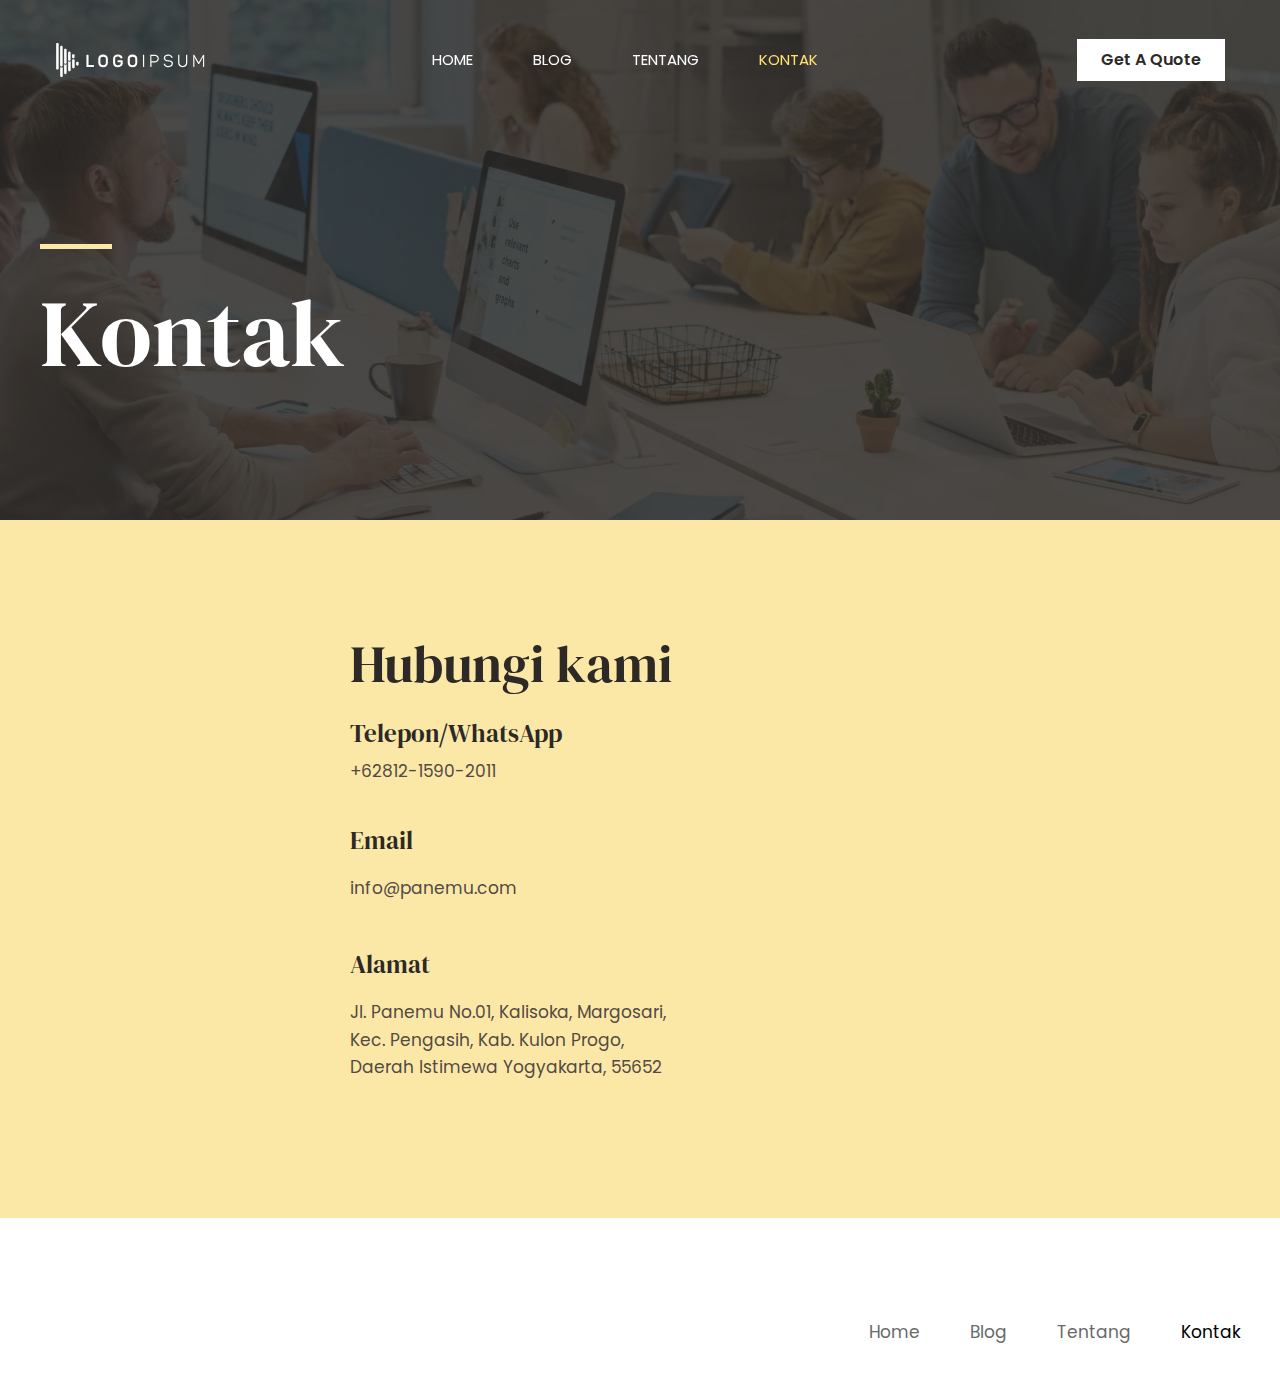
<file: contact/index.html>
<!DOCTYPE html>
<html lang="en-US">
<head>
<meta charset="UTF-8">
<meta name="viewport" content="width=device-width, initial-scale=1">
	 <link rel="profile" href="https://gmpg.org/xfn/11"> 
	 <title>Kontak &#8211; webs</title>
<meta name="robots" content="max-image-preview:large">
<link rel="dns-prefetch" href="//fonts.googleapis.com">
<link rel="alternate" type="application/rss+xml" title="webs &raquo; Feed" href="https://luthfiwebs.github.io/webpanemu/feed/">
<link rel="alternate" type="application/rss+xml" title="webs &raquo; Comments Feed" href="https://luthfiwebs.github.io/webpanemu/comments/feed/">
<script>
window._wpemojiSettings = {"baseUrl":"https:\/\/s.w.org\/images\/core\/emoji\/15.0.3\/72x72\/","ext":".png","svgUrl":"https:\/\/s.w.org\/images\/core\/emoji\/15.0.3\/svg\/","svgExt":".svg","source":{"concatemoji":"https:\/\/luthfiwebs.github.io\/webpanemu\/wp-includes\/js\/wp-emoji-release.min.js?ver=6.5.3"}};
/*! This file is auto-generated */
!function(i,n){var o,s,e;function c(e){try{var t={supportTests:e,timestamp:(new Date).valueOf()};sessionStorage.setItem(o,JSON.stringify(t))}catch(e){}}function p(e,t,n){e.clearRect(0,0,e.canvas.width,e.canvas.height),e.fillText(t,0,0);var t=new Uint32Array(e.getImageData(0,0,e.canvas.width,e.canvas.height).data),r=(e.clearRect(0,0,e.canvas.width,e.canvas.height),e.fillText(n,0,0),new Uint32Array(e.getImageData(0,0,e.canvas.width,e.canvas.height).data));return t.every(function(e,t){return e===r[t]})}function u(e,t,n){switch(t){case"flag":return n(e,"🏳️‍⚧️","🏳️​⚧️")?!1:!n(e,"🇺🇳","🇺​🇳")&&!n(e,"🏴󠁧󠁢󠁥󠁮󠁧󠁿","🏴​󠁧​󠁢​󠁥​󠁮​󠁧​󠁿");case"emoji":return!n(e,"🐦‍⬛","🐦​⬛")}return!1}function f(e,t,n){var r="undefined"!=typeof WorkerGlobalScope&&self instanceof WorkerGlobalScope?new OffscreenCanvas(300,150):i.createElement("canvas"),a=r.getContext("2d",{willReadFrequently:!0}),o=(a.textBaseline="top",a.font="600 32px Arial",{});return e.forEach(function(e){o[e]=t(a,e,n)}),o}function t(e){var t=i.createElement("script");t.src=e,t.defer=!0,i.head.appendChild(t)}"undefined"!=typeof Promise&&(o="wpEmojiSettingsSupports",s=["flag","emoji"],n.supports={everything:!0,everythingExceptFlag:!0},e=new Promise(function(e){i.addEventListener("DOMContentLoaded",e,{once:!0})}),new Promise(function(t){var n=function(){try{var e=JSON.parse(sessionStorage.getItem(o));if("object"==typeof e&&"number"==typeof e.timestamp&&(new Date).valueOf()<e.timestamp+604800&&"object"==typeof e.supportTests)return e.supportTests}catch(e){}return null}();if(!n){if("undefined"!=typeof Worker&&"undefined"!=typeof OffscreenCanvas&&"undefined"!=typeof URL&&URL.createObjectURL&&"undefined"!=typeof Blob)try{var e="postMessage("+f.toString()+"("+[JSON.stringify(s),u.toString(),p.toString()].join(",")+"));",r=new Blob([e],{type:"text/javascript"}),a=new Worker(URL.createObjectURL(r),{name:"wpTestEmojiSupports"});return void(a.onmessage=function(e){c(n=e.data),a.terminate(),t(n)})}catch(e){}c(n=f(s,u,p))}t(n)}).then(function(e){for(var t in e)n.supports[t]=e[t],n.supports.everything=n.supports.everything&&n.supports[t],"flag"!==t&&(n.supports.everythingExceptFlag=n.supports.everythingExceptFlag&&n.supports[t]);n.supports.everythingExceptFlag=n.supports.everythingExceptFlag&&!n.supports.flag,n.DOMReady=!1,n.readyCallback=function(){n.DOMReady=!0}}).then(function(){return e}).then(function(){var e;n.supports.everything||(n.readyCallback(),(e=n.source||{}).concatemoji?t(e.concatemoji):e.wpemoji&&e.twemoji&&(t(e.twemoji),t(e.wpemoji)))}))}((window,document),window._wpemojiSettings);
</script>
<link rel="stylesheet" id="astra-theme-css-css" href="https://luthfiwebs.github.io/webpanemu/wp-content/themes/astra/assets/css/minified/main.min.css?ver=4.6.14" media="all">
<style id="astra-theme-css-inline-css">:root{--ast-post-nav-space:0;--ast-container-default-xlg-padding:6.67em;--ast-container-default-lg-padding:5.67em;--ast-container-default-slg-padding:4.34em;--ast-container-default-md-padding:3.34em;--ast-container-default-sm-padding:6.67em;--ast-container-default-xs-padding:2.4em;--ast-container-default-xxs-padding:1.4em;--ast-code-block-background:#EEEEEE;--ast-comment-inputs-background:#FAFAFA;--ast-normal-container-width:1200px;--ast-narrow-container-width:750px;--ast-blog-title-font-weight:normal;--ast-blog-meta-weight:inherit;}html{font-size:106.25%;}a,.page-title{color:var(--ast-global-color-3);}a:hover,a:focus{color:var(--ast-global-color-1);}body,button,input,select,textarea,.ast-button,.ast-custom-button{font-family:'Poppins',sans-serif;font-weight:400;font-size:17px;font-size:1rem;line-height:var(--ast-body-line-height,1.6em);}blockquote{color:var(--ast-global-color-3);}h1,.entry-content h1,h2,.entry-content h2,h3,.entry-content h3,h4,.entry-content h4,h5,.entry-content h5,h6,.entry-content h6,.site-title,.site-title a{font-family:'DM Serif Display',serif;font-weight:400;}.site-title{font-size:35px;font-size:2.0588235294118rem;display:none;}header .custom-logo-link img{max-width:150px;}.astra-logo-svg{width:150px;}.site-header .site-description{font-size:15px;font-size:0.88235294117647rem;display:none;}.entry-title{font-size:30px;font-size:1.7647058823529rem;}.archive .ast-article-post .ast-article-inner,.blog .ast-article-post .ast-article-inner,.archive .ast-article-post .ast-article-inner:hover,.blog .ast-article-post .ast-article-inner:hover{overflow:hidden;}h1,.entry-content h1{font-size:95px;font-size:5.5882352941176rem;font-family:'DM Serif Display',serif;line-height:1.4em;}h2,.entry-content h2{font-size:52px;font-size:3.0588235294118rem;font-family:'DM Serif Display',serif;line-height:1.3em;}h3,.entry-content h3{font-size:36px;font-size:2.1176470588235rem;font-family:'DM Serif Display',serif;line-height:1em;}h4,.entry-content h4{font-size:25px;font-size:1.4705882352941rem;line-height:1.2em;font-family:'DM Serif Display',serif;}h5,.entry-content h5{font-size:20px;font-size:1.1764705882353rem;line-height:1.2em;font-family:'DM Serif Display',serif;}h6,.entry-content h6{font-size:15px;font-size:0.88235294117647rem;line-height:1.25em;font-family:'DM Serif Display',serif;}::selection{background-color:var(--ast-global-color-0);color:#000000;}body,h1,.entry-title a,.entry-content h1,h2,.entry-content h2,h3,.entry-content h3,h4,.entry-content h4,h5,.entry-content h5,h6,.entry-content h6{color:var(--ast-global-color-3);}.tagcloud a:hover,.tagcloud a:focus,.tagcloud a.current-item{color:#ffffff;border-color:var(--ast-global-color-3);background-color:var(--ast-global-color-3);}input:focus,input[type="text"]:focus,input[type="email"]:focus,input[type="url"]:focus,input[type="password"]:focus,input[type="reset"]:focus,input[type="search"]:focus,textarea:focus{border-color:var(--ast-global-color-3);}input[type="radio"]:checked,input[type=reset],input[type="checkbox"]:checked,input[type="checkbox"]:hover:checked,input[type="checkbox"]:focus:checked,input[type=range]::-webkit-slider-thumb{border-color:var(--ast-global-color-3);background-color:var(--ast-global-color-3);box-shadow:none;}.site-footer a:hover + .post-count,.site-footer a:focus + .post-count{background:var(--ast-global-color-3);border-color:var(--ast-global-color-3);}.single .nav-links .nav-previous,.single .nav-links .nav-next{color:var(--ast-global-color-3);}.entry-meta,.entry-meta *{line-height:1.45;color:var(--ast-global-color-3);}.entry-meta a:not(.ast-button):hover,.entry-meta a:not(.ast-button):hover *,.entry-meta a:not(.ast-button):focus,.entry-meta a:not(.ast-button):focus *,.page-links > .page-link,.page-links .page-link:hover,.post-navigation a:hover{color:var(--ast-global-color-1);}#cat option,.secondary .calendar_wrap thead a,.secondary .calendar_wrap thead a:visited{color:var(--ast-global-color-3);}.secondary .calendar_wrap #today,.ast-progress-val span{background:var(--ast-global-color-3);}.secondary a:hover + .post-count,.secondary a:focus + .post-count{background:var(--ast-global-color-3);border-color:var(--ast-global-color-3);}.calendar_wrap #today > a{color:#ffffff;}.page-links .page-link,.single .post-navigation a{color:var(--ast-global-color-3);}.ast-search-menu-icon .search-form button.search-submit{padding:0 4px;}.ast-search-menu-icon form.search-form{padding-right:0;}.ast-search-menu-icon.slide-search input.search-field{width:0;}.ast-header-search .ast-search-menu-icon.ast-dropdown-active .search-form,.ast-header-search .ast-search-menu-icon.ast-dropdown-active .search-field:focus{transition:all 0.2s;}.search-form input.search-field:focus{outline:none;}.wp-block-latest-posts > li > a{color:var(--ast-global-color-2);}.widget-title,.widget .wp-block-heading{font-size:24px;font-size:1.4117647058824rem;color:var(--ast-global-color-3);}.ast-search-menu-icon.slide-search a:focus-visible:focus-visible,.astra-search-icon:focus-visible,#close:focus-visible,a:focus-visible,.ast-menu-toggle:focus-visible,.site .skip-link:focus-visible,.wp-block-loginout input:focus-visible,.wp-block-search.wp-block-search__button-inside .wp-block-search__inside-wrapper,.ast-header-navigation-arrow:focus-visible,.woocommerce .wc-proceed-to-checkout > .checkout-button:focus-visible,.woocommerce .woocommerce-MyAccount-navigation ul li a:focus-visible,.ast-orders-table__row .ast-orders-table__cell:focus-visible,.woocommerce .woocommerce-order-details .order-again > .button:focus-visible,.woocommerce .woocommerce-message a.button.wc-forward:focus-visible,.woocommerce #minus_qty:focus-visible,.woocommerce #plus_qty:focus-visible,a#ast-apply-coupon:focus-visible,.woocommerce .woocommerce-info a:focus-visible,.woocommerce .astra-shop-summary-wrap a:focus-visible,.woocommerce a.wc-forward:focus-visible,#ast-apply-coupon:focus-visible,.woocommerce-js .woocommerce-mini-cart-item a.remove:focus-visible,#close:focus-visible,.button.search-submit:focus-visible,#search_submit:focus,.normal-search:focus-visible,.ast-header-account-wrap:focus-visible{outline-style:dotted;outline-color:inherit;outline-width:thin;}input:focus,input[type="text"]:focus,input[type="email"]:focus,input[type="url"]:focus,input[type="password"]:focus,input[type="reset"]:focus,input[type="search"]:focus,input[type="number"]:focus,textarea:focus,.wp-block-search__input:focus,[data-section="section-header-mobile-trigger"] .ast-button-wrap .ast-mobile-menu-trigger-minimal:focus,.ast-mobile-popup-drawer.active .menu-toggle-close:focus,.woocommerce-ordering select.orderby:focus,#ast-scroll-top:focus,#coupon_code:focus,.woocommerce-page #comment:focus,.woocommerce #reviews #respond input#submit:focus,.woocommerce a.add_to_cart_button:focus,.woocommerce .button.single_add_to_cart_button:focus,.woocommerce .woocommerce-cart-form button:focus,.woocommerce .woocommerce-cart-form__cart-item .quantity .qty:focus,.woocommerce .woocommerce-billing-fields .woocommerce-billing-fields__field-wrapper .woocommerce-input-wrapper > .input-text:focus,.woocommerce #order_comments:focus,.woocommerce #place_order:focus,.woocommerce .woocommerce-address-fields .woocommerce-address-fields__field-wrapper .woocommerce-input-wrapper > .input-text:focus,.woocommerce .woocommerce-MyAccount-content form button:focus,.woocommerce .woocommerce-MyAccount-content .woocommerce-EditAccountForm .woocommerce-form-row .woocommerce-Input.input-text:focus,.woocommerce .ast-woocommerce-container .woocommerce-pagination ul.page-numbers li a:focus,body #content .woocommerce form .form-row .select2-container--default .select2-selection--single:focus,#ast-coupon-code:focus,.woocommerce.woocommerce-js .quantity input[type=number]:focus,.woocommerce-js .woocommerce-mini-cart-item .quantity input[type=number]:focus,.woocommerce p#ast-coupon-trigger:focus{border-style:dotted;border-color:inherit;border-width:thin;}input{outline:none;}.site-logo-img img{ transition:all 0.2s linear;}body .ast-oembed-container *{position:absolute;top:0;width:100%;height:100%;left:0;}body .wp-block-embed-pocket-casts .ast-oembed-container *{position:unset;}.ast-single-post-featured-section + article {margin-top: 2em;}.site-content .ast-single-post-featured-section img {width: 100%;overflow: hidden;object-fit: cover;}.site > .ast-single-related-posts-container {margin-top: 0;}@media (min-width: 922px) {.ast-desktop .ast-container--narrow {max-width: var(--ast-narrow-container-width);margin: 0 auto;}}.ast-page-builder-template .hentry {margin: 0;}.ast-page-builder-template .site-content > .ast-container {max-width: 100%;padding: 0;}.ast-page-builder-template .site .site-content #primary {padding: 0;margin: 0;}.ast-page-builder-template .no-results {text-align: center;margin: 4em auto;}.ast-page-builder-template .ast-pagination {padding: 2em;}.ast-page-builder-template .entry-header.ast-no-title.ast-no-thumbnail {margin-top: 0;}.ast-page-builder-template .entry-header.ast-header-without-markup {margin-top: 0;margin-bottom: 0;}.ast-page-builder-template .entry-header.ast-no-title.ast-no-meta {margin-bottom: 0;}.ast-page-builder-template.single .post-navigation {padding-bottom: 2em;}.ast-page-builder-template.single-post .site-content > .ast-container {max-width: 100%;}.ast-page-builder-template .entry-header {margin-top: 4em;margin-left: auto;margin-right: auto;padding-left: 20px;padding-right: 20px;}.single.ast-page-builder-template .entry-header {padding-left: 20px;padding-right: 20px;}.ast-page-builder-template .ast-archive-description {margin: 4em auto 0;padding-left: 20px;padding-right: 20px;}.ast-page-builder-template.ast-no-sidebar .entry-content .alignwide {margin-left: 0;margin-right: 0;}@media (max-width:921.9px){#ast-desktop-header{display:none;}}@media (min-width:922px){#ast-mobile-header{display:none;}}.wp-block-buttons.aligncenter{justify-content:center;}@media (max-width:921px){.ast-theme-transparent-header #primary,.ast-theme-transparent-header #secondary{padding:0;}}@media (max-width:921px){.ast-plain-container.ast-no-sidebar #primary{padding:0;}}.ast-plain-container.ast-no-sidebar #primary{margin-top:0;margin-bottom:0;}.wp-block-button.is-style-outline .wp-block-button__link{border-color:var(--ast-global-color-2);border-top-width:1px;border-right-width:1px;border-bottom-width:1px;border-left-width:1px;}div.wp-block-button.is-style-outline > .wp-block-button__link:not(.has-text-color),div.wp-block-button.wp-block-button__link.is-style-outline:not(.has-text-color){color:var(--ast-global-color-2);}.wp-block-button.is-style-outline .wp-block-button__link:hover,.wp-block-buttons .wp-block-button.is-style-outline .wp-block-button__link:focus,.wp-block-buttons .wp-block-button.is-style-outline > .wp-block-button__link:not(.has-text-color):hover,.wp-block-buttons .wp-block-button.wp-block-button__link.is-style-outline:not(.has-text-color):hover{color:#000000;background-color:var(--ast-global-color-1);border-color:var(--ast-global-color-1);}.post-page-numbers.current .page-link,.ast-pagination .page-numbers.current{color:#000000;border-color:var(--ast-global-color-0);background-color:var(--ast-global-color-0);}.wp-block-button.is-style-outline .wp-block-button__link{border-top-width:1px;border-right-width:1px;border-bottom-width:1px;border-left-width:1px;}.wp-block-button.is-style-outline .wp-block-button__link.wp-element-button,.ast-outline-button{border-color:var(--ast-global-color-2);font-family:inherit;font-weight:600;font-size:16px;font-size:0.94117647058824rem;line-height:1em;border-top-left-radius:0px;border-top-right-radius:0px;border-bottom-right-radius:0px;border-bottom-left-radius:0px;}.wp-block-buttons .wp-block-button.is-style-outline > .wp-block-button__link:not(.has-text-color),.wp-block-buttons .wp-block-button.wp-block-button__link.is-style-outline:not(.has-text-color),.ast-outline-button{color:var(--ast-global-color-2);}.wp-block-button.is-style-outline .wp-block-button__link:hover,.wp-block-buttons .wp-block-button.is-style-outline .wp-block-button__link:focus,.wp-block-buttons .wp-block-button.is-style-outline > .wp-block-button__link:not(.has-text-color):hover,.wp-block-buttons .wp-block-button.wp-block-button__link.is-style-outline:not(.has-text-color):hover,.ast-outline-button:hover,.ast-outline-button:focus,.wp-block-uagb-buttons-child .uagb-buttons-repeater.ast-outline-button:hover,.wp-block-uagb-buttons-child .uagb-buttons-repeater.ast-outline-button:focus{color:#000000;background-color:var(--ast-global-color-1);border-color:var(--ast-global-color-1);}.wp-block-button .wp-block-button__link.wp-element-button.is-style-outline:not(.has-background),.wp-block-button.is-style-outline>.wp-block-button__link.wp-element-button:not(.has-background),.ast-outline-button{background-color:rgba(255,224,112,0);}.entry-content[ast-blocks-layout] > figure{margin-bottom:1em;}@media (max-width:921px){.ast-separate-container #primary,.ast-separate-container #secondary{padding:1.5em 0;}#primary,#secondary{padding:1.5em 0;margin:0;}.ast-left-sidebar #content > .ast-container{display:flex;flex-direction:column-reverse;width:100%;}.ast-separate-container .ast-article-post,.ast-separate-container .ast-article-single{padding:1.5em 2.14em;}.ast-author-box img.avatar{margin:20px 0 0 0;}}@media (min-width:922px){.ast-separate-container.ast-right-sidebar #primary,.ast-separate-container.ast-left-sidebar #primary{border:0;}.search-no-results.ast-separate-container #primary{margin-bottom:4em;}}.wp-block-button .wp-block-button__link{color:#000000;}.wp-block-button .wp-block-button__link:hover,.wp-block-button .wp-block-button__link:focus{color:#000000;background-color:var(--ast-global-color-1);border-color:var(--ast-global-color-1);}.wp-block-button .wp-block-button__link,.wp-block-search .wp-block-search__button,body .wp-block-file .wp-block-file__button{border-style:solid;border-top-width:1px;border-right-width:1px;border-left-width:1px;border-bottom-width:1px;border-color:var(--ast-global-color-2);background-color:rgba(255,224,112,0);color:#000000;font-family:inherit;font-weight:600;line-height:1em;font-size:16px;font-size:0.94117647058824rem;border-top-left-radius:0px;border-top-right-radius:0px;border-bottom-right-radius:0px;border-bottom-left-radius:0px;padding-top:14px;padding-right:16px;padding-bottom:14px;padding-left:16px;}.menu-toggle,button,.ast-button,.ast-custom-button,.button,input#submit,input[type="button"],input[type="submit"],input[type="reset"],form[CLASS*="wp-block-search__"].wp-block-search .wp-block-search__inside-wrapper .wp-block-search__button,body .wp-block-file .wp-block-file__button,.woocommerce-js a.button,.woocommerce button.button,.woocommerce .woocommerce-message a.button,.woocommerce #respond input#submit.alt,.woocommerce input.button.alt,.woocommerce input.button,.woocommerce input.button:disabled,.woocommerce input.button:disabled[disabled],.woocommerce input.button:disabled:hover,.woocommerce input.button:disabled[disabled]:hover,.woocommerce #respond input#submit,.woocommerce button.button.alt.disabled,.wc-block-grid__products .wc-block-grid__product .wp-block-button__link,.wc-block-grid__product-onsale,[CLASS*="wc-block"] button,.woocommerce-js .astra-cart-drawer .astra-cart-drawer-content .woocommerce-mini-cart__buttons .button:not(.checkout):not(.ast-continue-shopping),.woocommerce-js .astra-cart-drawer .astra-cart-drawer-content .woocommerce-mini-cart__buttons a.checkout,.woocommerce button.button.alt.disabled.wc-variation-selection-needed,[CLASS*="wc-block"] .wc-block-components-button{border-style:solid;border-top-width:1px;border-right-width:1px;border-left-width:1px;border-bottom-width:1px;color:#000000;border-color:var(--ast-global-color-2);background-color:rgba(255,224,112,0);padding-top:14px;padding-right:16px;padding-bottom:14px;padding-left:16px;font-family:inherit;font-weight:600;font-size:16px;font-size:0.94117647058824rem;line-height:1em;border-top-left-radius:0px;border-top-right-radius:0px;border-bottom-right-radius:0px;border-bottom-left-radius:0px;}button:focus,.menu-toggle:hover,button:hover,.ast-button:hover,.ast-custom-button:hover .button:hover,.ast-custom-button:hover ,input[type=reset]:hover,input[type=reset]:focus,input#submit:hover,input#submit:focus,input[type="button"]:hover,input[type="button"]:focus,input[type="submit"]:hover,input[type="submit"]:focus,form[CLASS*="wp-block-search__"].wp-block-search .wp-block-search__inside-wrapper .wp-block-search__button:hover,form[CLASS*="wp-block-search__"].wp-block-search .wp-block-search__inside-wrapper .wp-block-search__button:focus,body .wp-block-file .wp-block-file__button:hover,body .wp-block-file .wp-block-file__button:focus,.woocommerce-js a.button:hover,.woocommerce button.button:hover,.woocommerce .woocommerce-message a.button:hover,.woocommerce #respond input#submit:hover,.woocommerce #respond input#submit.alt:hover,.woocommerce input.button.alt:hover,.woocommerce input.button:hover,.woocommerce button.button.alt.disabled:hover,.wc-block-grid__products .wc-block-grid__product .wp-block-button__link:hover,[CLASS*="wc-block"] button:hover,.woocommerce-js .astra-cart-drawer .astra-cart-drawer-content .woocommerce-mini-cart__buttons .button:not(.checkout):not(.ast-continue-shopping):hover,.woocommerce-js .astra-cart-drawer .astra-cart-drawer-content .woocommerce-mini-cart__buttons a.checkout:hover,.woocommerce button.button.alt.disabled.wc-variation-selection-needed:hover,[CLASS*="wc-block"] .wc-block-components-button:hover,[CLASS*="wc-block"] .wc-block-components-button:focus{color:#000000;background-color:var(--ast-global-color-1);border-color:var(--ast-global-color-1);}@media (max-width:921px){.ast-mobile-header-stack .main-header-bar .ast-search-menu-icon{display:inline-block;}.ast-header-break-point.ast-header-custom-item-outside .ast-mobile-header-stack .main-header-bar .ast-search-icon{margin:0;}.ast-comment-avatar-wrap img{max-width:2.5em;}.ast-comment-meta{padding:0 1.8888em 1.3333em;}.ast-separate-container .ast-comment-list li.depth-1{padding:1.5em 2.14em;}.ast-separate-container .comment-respond{padding:2em 2.14em;}}@media (min-width:544px){.ast-container{max-width:100%;}}@media (max-width:544px){.ast-separate-container .ast-article-post,.ast-separate-container .ast-article-single,.ast-separate-container .comments-title,.ast-separate-container .ast-archive-description{padding:1.5em 1em;}.ast-separate-container #content .ast-container{padding-left:0.54em;padding-right:0.54em;}.ast-separate-container .ast-comment-list .bypostauthor{padding:.5em;}.ast-search-menu-icon.ast-dropdown-active .search-field{width:170px;}}body,.ast-separate-container{background-color:var(--ast-global-color-4);;background-image:none;;}@media (max-width:921px){.site-title{display:none;}.site-header .site-description{display:none;}h1,.entry-content h1{font-size:50px;}h2,.entry-content h2{font-size:32px;}h3,.entry-content h3{font-size:26px;}h4,.entry-content h4{font-size:22px;font-size:1.2941176470588rem;}h5,.entry-content h5{font-size:18px;font-size:1.0588235294118rem;}h6,.entry-content h6{font-size:15px;font-size:0.88235294117647rem;}}@media (max-width:544px){.site-title{display:none;}.site-header .site-description{display:none;}h1,.entry-content h1{font-size:32px;}h2,.entry-content h2{font-size:28px;}h3,.entry-content h3{font-size:22px;}h4,.entry-content h4{font-size:20px;font-size:1.1764705882353rem;}h5,.entry-content h5{font-size:17px;font-size:1rem;}h6,.entry-content h6{font-size:15px;font-size:0.88235294117647rem;}}@media (max-width:921px){html{font-size:96.9%;}}@media (max-width:544px){html{font-size:96.9%;}}@media (min-width:922px){.ast-container{max-width:1240px;}}@media (min-width:922px){.site-content .ast-container{display:flex;}}@media (max-width:921px){.site-content .ast-container{flex-direction:column;}}@media (min-width:922px){.main-header-menu .sub-menu .menu-item.ast-left-align-sub-menu:hover > .sub-menu,.main-header-menu .sub-menu .menu-item.ast-left-align-sub-menu.focus > .sub-menu{margin-left:-0px;}}.ast-theme-transparent-header [data-section="section-header-mobile-trigger"] .ast-button-wrap .ast-mobile-menu-trigger-fill,.ast-theme-transparent-header [data-section="section-header-mobile-trigger"] .ast-button-wrap .ast-mobile-menu-trigger-minimal{border:none;}.site .comments-area{padding-bottom:3em;}.wp-block-file {display: flex;align-items: center;flex-wrap: wrap;justify-content: space-between;}.wp-block-pullquote {border: none;}.wp-block-pullquote blockquote::before {content: "\201D";font-family: "Helvetica",sans-serif;display: flex;transform: rotate( 180deg );font-size: 6rem;font-style: normal;line-height: 1;font-weight: bold;align-items: center;justify-content: center;}.has-text-align-right > blockquote::before {justify-content: flex-start;}.has-text-align-left > blockquote::before {justify-content: flex-end;}figure.wp-block-pullquote.is-style-solid-color blockquote {max-width: 100%;text-align: inherit;}html body {--wp--custom--ast-default-block-top-padding: 3em;--wp--custom--ast-default-block-right-padding: 3em;--wp--custom--ast-default-block-bottom-padding: 3em;--wp--custom--ast-default-block-left-padding: 3em;--wp--custom--ast-container-width: 1200px;--wp--custom--ast-content-width-size: 1200px;--wp--custom--ast-wide-width-size: calc(1200px + var(--wp--custom--ast-default-block-left-padding) + var(--wp--custom--ast-default-block-right-padding));}.ast-narrow-container {--wp--custom--ast-content-width-size: 750px;--wp--custom--ast-wide-width-size: 750px;}@media(max-width: 921px) {html body {--wp--custom--ast-default-block-top-padding: 3em;--wp--custom--ast-default-block-right-padding: 2em;--wp--custom--ast-default-block-bottom-padding: 3em;--wp--custom--ast-default-block-left-padding: 2em;}}@media(max-width: 544px) {html body {--wp--custom--ast-default-block-top-padding: 3em;--wp--custom--ast-default-block-right-padding: 1.5em;--wp--custom--ast-default-block-bottom-padding: 3em;--wp--custom--ast-default-block-left-padding: 1.5em;}}.entry-content > .wp-block-group,.entry-content > .wp-block-cover,.entry-content > .wp-block-columns {padding-top: var(--wp--custom--ast-default-block-top-padding);padding-right: var(--wp--custom--ast-default-block-right-padding);padding-bottom: var(--wp--custom--ast-default-block-bottom-padding);padding-left: var(--wp--custom--ast-default-block-left-padding);}.ast-plain-container.ast-no-sidebar .entry-content > .alignfull,.ast-page-builder-template .ast-no-sidebar .entry-content > .alignfull {margin-left: calc( -50vw + 50%);margin-right: calc( -50vw + 50%);max-width: 100vw;width: 100vw;}.ast-plain-container.ast-no-sidebar .entry-content .alignfull .alignfull,.ast-page-builder-template.ast-no-sidebar .entry-content .alignfull .alignfull,.ast-plain-container.ast-no-sidebar .entry-content .alignfull .alignwide,.ast-page-builder-template.ast-no-sidebar .entry-content .alignfull .alignwide,.ast-plain-container.ast-no-sidebar .entry-content .alignwide .alignfull,.ast-page-builder-template.ast-no-sidebar .entry-content .alignwide .alignfull,.ast-plain-container.ast-no-sidebar .entry-content .alignwide .alignwide,.ast-page-builder-template.ast-no-sidebar .entry-content .alignwide .alignwide,.ast-plain-container.ast-no-sidebar .entry-content .wp-block-column .alignfull,.ast-page-builder-template.ast-no-sidebar .entry-content .wp-block-column .alignfull,.ast-plain-container.ast-no-sidebar .entry-content .wp-block-column .alignwide,.ast-page-builder-template.ast-no-sidebar .entry-content .wp-block-column .alignwide {margin-left: auto;margin-right: auto;width: 100%;}[ast-blocks-layout] .wp-block-separator:not(.is-style-dots) {height: 0;}[ast-blocks-layout] .wp-block-separator {margin: 20px auto;}[ast-blocks-layout] .wp-block-separator:not(.is-style-wide):not(.is-style-dots) {max-width: 100px;}[ast-blocks-layout] .wp-block-separator.has-background {padding: 0;}.entry-content[ast-blocks-layout] > * {max-width: var(--wp--custom--ast-content-width-size);margin-left: auto;margin-right: auto;}.entry-content[ast-blocks-layout] > .alignwide {max-width: var(--wp--custom--ast-wide-width-size);}.entry-content[ast-blocks-layout] .alignfull {max-width: none;}.entry-content .wp-block-columns {margin-bottom: 0;}blockquote {margin: 1.5em;border-color: rgba(0,0,0,0.05);}.wp-block-quote:not(.has-text-align-right):not(.has-text-align-center) {border-left: 5px solid rgba(0,0,0,0.05);}.has-text-align-right > blockquote,blockquote.has-text-align-right {border-right: 5px solid rgba(0,0,0,0.05);}.has-text-align-left > blockquote,blockquote.has-text-align-left {border-left: 5px solid rgba(0,0,0,0.05);}.wp-block-site-tagline,.wp-block-latest-posts .read-more {margin-top: 15px;}.wp-block-loginout p label {display: block;}.wp-block-loginout p:not(.login-remember):not(.login-submit) input {width: 100%;}.wp-block-loginout input:focus {border-color: transparent;}.wp-block-loginout input:focus {outline: thin dotted;}.entry-content .wp-block-media-text .wp-block-media-text__content {padding: 0 0 0 8%;}.entry-content .wp-block-media-text.has-media-on-the-right .wp-block-media-text__content {padding: 0 8% 0 0;}.entry-content .wp-block-media-text.has-background .wp-block-media-text__content {padding: 8%;}.entry-content .wp-block-cover:not([class*="background-color"]) .wp-block-cover__inner-container,.entry-content .wp-block-cover:not([class*="background-color"]) .wp-block-cover-image-text,.entry-content .wp-block-cover:not([class*="background-color"]) .wp-block-cover-text,.entry-content .wp-block-cover-image:not([class*="background-color"]) .wp-block-cover__inner-container,.entry-content .wp-block-cover-image:not([class*="background-color"]) .wp-block-cover-image-text,.entry-content .wp-block-cover-image:not([class*="background-color"]) .wp-block-cover-text {color: var(--ast-global-color-5);}.wp-block-loginout .login-remember input {width: 1.1rem;height: 1.1rem;margin: 0 5px 4px 0;vertical-align: middle;}.wp-block-latest-posts > li > *:first-child,.wp-block-latest-posts:not(.is-grid) > li:first-child {margin-top: 0;}.wp-block-search__inside-wrapper .wp-block-search__input {padding: 0 10px;color: var(--ast-global-color-3);background: var(--ast-global-color-5);border-color: var(--ast-border-color);}.wp-block-latest-posts .read-more {margin-bottom: 1.5em;}.wp-block-search__no-button .wp-block-search__inside-wrapper .wp-block-search__input {padding-top: 5px;padding-bottom: 5px;}.wp-block-latest-posts .wp-block-latest-posts__post-date,.wp-block-latest-posts .wp-block-latest-posts__post-author {font-size: 1rem;}.wp-block-latest-posts > li > *,.wp-block-latest-posts:not(.is-grid) > li {margin-top: 12px;margin-bottom: 12px;}.ast-page-builder-template .entry-content[ast-blocks-layout] > *,.ast-page-builder-template .entry-content[ast-blocks-layout] > .alignfull > * {max-width: none;}.ast-page-builder-template .entry-content[ast-blocks-layout] > .alignwide > * {max-width: var(--wp--custom--ast-wide-width-size);}.ast-page-builder-template .entry-content[ast-blocks-layout] > .inherit-container-width > *,.ast-page-builder-template .entry-content[ast-blocks-layout] > * > *,.entry-content[ast-blocks-layout] > .wp-block-cover .wp-block-cover__inner-container {max-width: var(--wp--custom--ast-content-width-size);margin-left: auto;margin-right: auto;}.entry-content[ast-blocks-layout] .wp-block-cover:not(.alignleft):not(.alignright) {width: auto;}@media(max-width: 1200px) {.ast-separate-container .entry-content > .alignfull,.ast-separate-container .entry-content[ast-blocks-layout] > .alignwide,.ast-plain-container .entry-content[ast-blocks-layout] > .alignwide,.ast-plain-container .entry-content .alignfull {margin-left: calc(-1 * min(var(--ast-container-default-xlg-padding),20px)) ;margin-right: calc(-1 * min(var(--ast-container-default-xlg-padding),20px));}}@media(min-width: 1201px) {.ast-separate-container .entry-content > .alignfull {margin-left: calc(-1 * var(--ast-container-default-xlg-padding) );margin-right: calc(-1 * var(--ast-container-default-xlg-padding) );}.ast-separate-container .entry-content[ast-blocks-layout] > .alignwide,.ast-plain-container .entry-content[ast-blocks-layout] > .alignwide {margin-left: calc(-1 * var(--wp--custom--ast-default-block-left-padding) );margin-right: calc(-1 * var(--wp--custom--ast-default-block-right-padding) );}}@media(min-width: 921px) {.ast-separate-container .entry-content .wp-block-group.alignwide:not(.inherit-container-width) > :where(:not(.alignleft):not(.alignright)),.ast-plain-container .entry-content .wp-block-group.alignwide:not(.inherit-container-width) > :where(:not(.alignleft):not(.alignright)) {max-width: calc( var(--wp--custom--ast-content-width-size) + 80px );}.ast-plain-container.ast-right-sidebar .entry-content[ast-blocks-layout] .alignfull,.ast-plain-container.ast-left-sidebar .entry-content[ast-blocks-layout] .alignfull {margin-left: -60px;margin-right: -60px;}}@media(min-width: 544px) {.entry-content > .alignleft {margin-right: 20px;}.entry-content > .alignright {margin-left: 20px;}}@media (max-width:544px){.wp-block-columns .wp-block-column:not(:last-child){margin-bottom:20px;}.wp-block-latest-posts{margin:0;}}@media( max-width: 600px ) {.entry-content .wp-block-media-text .wp-block-media-text__content,.entry-content .wp-block-media-text.has-media-on-the-right .wp-block-media-text__content {padding: 8% 0 0;}.entry-content .wp-block-media-text.has-background .wp-block-media-text__content {padding: 8%;}}.ast-page-builder-template .entry-header {padding-left: 0;}.ast-narrow-container .site-content .wp-block-uagb-image--align-full .wp-block-uagb-image__figure {max-width: 100%;margin-left: auto;margin-right: auto;}:root .has-ast-global-color-0-color{color:var(--ast-global-color-0);}:root .has-ast-global-color-0-background-color{background-color:var(--ast-global-color-0);}:root .wp-block-button .has-ast-global-color-0-color{color:var(--ast-global-color-0);}:root .wp-block-button .has-ast-global-color-0-background-color{background-color:var(--ast-global-color-0);}:root .has-ast-global-color-1-color{color:var(--ast-global-color-1);}:root .has-ast-global-color-1-background-color{background-color:var(--ast-global-color-1);}:root .wp-block-button .has-ast-global-color-1-color{color:var(--ast-global-color-1);}:root .wp-block-button .has-ast-global-color-1-background-color{background-color:var(--ast-global-color-1);}:root .has-ast-global-color-2-color{color:var(--ast-global-color-2);}:root .has-ast-global-color-2-background-color{background-color:var(--ast-global-color-2);}:root .wp-block-button .has-ast-global-color-2-color{color:var(--ast-global-color-2);}:root .wp-block-button .has-ast-global-color-2-background-color{background-color:var(--ast-global-color-2);}:root .has-ast-global-color-3-color{color:var(--ast-global-color-3);}:root .has-ast-global-color-3-background-color{background-color:var(--ast-global-color-3);}:root .wp-block-button .has-ast-global-color-3-color{color:var(--ast-global-color-3);}:root .wp-block-button .has-ast-global-color-3-background-color{background-color:var(--ast-global-color-3);}:root .has-ast-global-color-4-color{color:var(--ast-global-color-4);}:root .has-ast-global-color-4-background-color{background-color:var(--ast-global-color-4);}:root .wp-block-button .has-ast-global-color-4-color{color:var(--ast-global-color-4);}:root .wp-block-button .has-ast-global-color-4-background-color{background-color:var(--ast-global-color-4);}:root .has-ast-global-color-5-color{color:var(--ast-global-color-5);}:root .has-ast-global-color-5-background-color{background-color:var(--ast-global-color-5);}:root .wp-block-button .has-ast-global-color-5-color{color:var(--ast-global-color-5);}:root .wp-block-button .has-ast-global-color-5-background-color{background-color:var(--ast-global-color-5);}:root .has-ast-global-color-6-color{color:var(--ast-global-color-6);}:root .has-ast-global-color-6-background-color{background-color:var(--ast-global-color-6);}:root .wp-block-button .has-ast-global-color-6-color{color:var(--ast-global-color-6);}:root .wp-block-button .has-ast-global-color-6-background-color{background-color:var(--ast-global-color-6);}:root .has-ast-global-color-7-color{color:var(--ast-global-color-7);}:root .has-ast-global-color-7-background-color{background-color:var(--ast-global-color-7);}:root .wp-block-button .has-ast-global-color-7-color{color:var(--ast-global-color-7);}:root .wp-block-button .has-ast-global-color-7-background-color{background-color:var(--ast-global-color-7);}:root .has-ast-global-color-8-color{color:var(--ast-global-color-8);}:root .has-ast-global-color-8-background-color{background-color:var(--ast-global-color-8);}:root .wp-block-button .has-ast-global-color-8-color{color:var(--ast-global-color-8);}:root .wp-block-button .has-ast-global-color-8-background-color{background-color:var(--ast-global-color-8);}:root{--ast-global-color-0:#fbe8a6;--ast-global-color-1:#ffe070;--ast-global-color-2:#2c2927;--ast-global-color-3:#534a45;--ast-global-color-4:#f2f1e5;--ast-global-color-5:#ffffff;--ast-global-color-6:#f2f4f5;--ast-global-color-7:#2c2927;--ast-global-color-8:#bfd1ff;}:root {--ast-border-color : #dddddd;}.ast-single-entry-banner {-js-display: flex;display: flex;flex-direction: column;justify-content: center;text-align: center;position: relative;background: #eeeeee;}.ast-single-entry-banner[data-banner-layout="layout-1"] {max-width: 1200px;background: inherit;padding: 20px 0;}.ast-single-entry-banner[data-banner-width-type="custom"] {margin: 0 auto;width: 100%;}.ast-single-entry-banner + .site-content .entry-header {margin-bottom: 0;}.site .ast-author-avatar {--ast-author-avatar-size: ;}a.ast-underline-text {text-decoration: underline;}.ast-container > .ast-terms-link {position: relative;display: block;}a.ast-button.ast-badge-tax {padding: 4px 8px;border-radius: 3px;font-size: inherit;}header.entry-header .entry-title{font-size:30px;font-size:1.7647058823529rem;}header.entry-header > *:not(:last-child){margin-bottom:10px;}.ast-archive-entry-banner {-js-display: flex;display: flex;flex-direction: column;justify-content: center;text-align: center;position: relative;background: #eeeeee;}.ast-archive-entry-banner[data-banner-width-type="custom"] {margin: 0 auto;width: 100%;}.ast-archive-entry-banner[data-banner-layout="layout-1"] {background: inherit;padding: 20px 0;text-align: left;}body.archive .ast-archive-description{max-width:1200px;width:100%;text-align:left;padding-top:3em;padding-right:3em;padding-bottom:3em;padding-left:3em;}body.archive .ast-archive-description .ast-archive-title,body.archive .ast-archive-description .ast-archive-title *{font-size:40px;font-size:2.3529411764706rem;}body.archive .ast-archive-description > *:not(:last-child){margin-bottom:10px;}@media (max-width:921px){body.archive .ast-archive-description{text-align:left;}}@media (max-width:544px){body.archive .ast-archive-description{text-align:left;}}.ast-theme-transparent-header #masthead .site-logo-img .transparent-custom-logo .astra-logo-svg{width:150px;}.ast-theme-transparent-header #masthead .site-logo-img .transparent-custom-logo img{ max-width:150px;}@media (max-width:921px){.ast-theme-transparent-header #masthead .site-logo-img .transparent-custom-logo .astra-logo-svg{width:120px;}.ast-theme-transparent-header #masthead .site-logo-img .transparent-custom-logo img{ max-width:120px;}}@media (max-width:543px){.ast-theme-transparent-header #masthead .site-logo-img .transparent-custom-logo .astra-logo-svg{width:100px;}.ast-theme-transparent-header #masthead .site-logo-img .transparent-custom-logo img{ max-width:100px;}}@media (min-width:921px){.ast-theme-transparent-header #masthead{position:absolute;left:0;right:0;}.ast-theme-transparent-header .main-header-bar,.ast-theme-transparent-header.ast-header-break-point .main-header-bar{background:none;}body.elementor-editor-active.ast-theme-transparent-header #masthead,.fl-builder-edit .ast-theme-transparent-header #masthead,body.vc_editor.ast-theme-transparent-header #masthead,body.brz-ed.ast-theme-transparent-header #masthead{z-index:0;}.ast-header-break-point.ast-replace-site-logo-transparent.ast-theme-transparent-header .custom-mobile-logo-link{display:none;}.ast-header-break-point.ast-replace-site-logo-transparent.ast-theme-transparent-header .transparent-custom-logo{display:inline-block;}.ast-theme-transparent-header .ast-above-header,.ast-theme-transparent-header .ast-above-header.ast-above-header-bar{background-image:none;background-color:transparent;}.ast-theme-transparent-header .ast-below-header{background-image:none;background-color:transparent;}}.ast-theme-transparent-header .ast-builder-menu .main-header-menu,.ast-theme-transparent-header .ast-builder-menu .main-header-menu .menu-link,.ast-theme-transparent-header [CLASS*="ast-builder-menu-"] .main-header-menu .menu-item > .menu-link,.ast-theme-transparent-header .ast-masthead-custom-menu-items,.ast-theme-transparent-header .ast-masthead-custom-menu-items a,.ast-theme-transparent-header .ast-builder-menu .main-header-menu .menu-item > .ast-menu-toggle,.ast-theme-transparent-header .ast-builder-menu .main-header-menu .menu-item > .ast-menu-toggle,.ast-theme-transparent-header .ast-above-header-navigation a,.ast-header-break-point.ast-theme-transparent-header .ast-above-header-navigation a,.ast-header-break-point.ast-theme-transparent-header .ast-above-header-navigation > ul.ast-above-header-menu > .menu-item-has-children:not(.current-menu-item) > .ast-menu-toggle,.ast-theme-transparent-header .ast-below-header-menu,.ast-theme-transparent-header .ast-below-header-menu a,.ast-header-break-point.ast-theme-transparent-header .ast-below-header-menu a,.ast-header-break-point.ast-theme-transparent-header .ast-below-header-menu,.ast-theme-transparent-header .main-header-menu .menu-link{color:var(--ast-global-color-5);}.ast-theme-transparent-header .ast-builder-menu .main-header-menu .menu-item:hover > .menu-link,.ast-theme-transparent-header .ast-builder-menu .main-header-menu .menu-item:hover > .ast-menu-toggle,.ast-theme-transparent-header .ast-builder-menu .main-header-menu .ast-masthead-custom-menu-items a:hover,.ast-theme-transparent-header .ast-builder-menu .main-header-menu .focus > .menu-link,.ast-theme-transparent-header .ast-builder-menu .main-header-menu .focus > .ast-menu-toggle,.ast-theme-transparent-header .ast-builder-menu .main-header-menu .current-menu-item > .menu-link,.ast-theme-transparent-header .ast-builder-menu .main-header-menu .current-menu-ancestor > .menu-link,.ast-theme-transparent-header .ast-builder-menu .main-header-menu .current-menu-item > .ast-menu-toggle,.ast-theme-transparent-header .ast-builder-menu .main-header-menu .current-menu-ancestor > .ast-menu-toggle,.ast-theme-transparent-header [CLASS*="ast-builder-menu-"] .main-header-menu .current-menu-item > .menu-link,.ast-theme-transparent-header [CLASS*="ast-builder-menu-"] .main-header-menu .current-menu-ancestor > .menu-link,.ast-theme-transparent-header [CLASS*="ast-builder-menu-"] .main-header-menu .current-menu-item > .ast-menu-toggle,.ast-theme-transparent-header [CLASS*="ast-builder-menu-"] .main-header-menu .current-menu-ancestor > .ast-menu-toggle,.ast-theme-transparent-header .main-header-menu .menu-item:hover > .menu-link,.ast-theme-transparent-header .main-header-menu .current-menu-item > .menu-link,.ast-theme-transparent-header .main-header-menu .current-menu-ancestor > .menu-link{color:var(--ast-global-color-1);}.ast-theme-transparent-header .ast-builder-menu .main-header-menu .menu-item .sub-menu .menu-link,.ast-theme-transparent-header .main-header-menu .menu-item .sub-menu .menu-link{background-color:transparent;}@media (max-width:921px){.ast-theme-transparent-header #masthead{position:absolute;left:0;right:0;}.ast-theme-transparent-header .main-header-bar,.ast-theme-transparent-header.ast-header-break-point .main-header-bar{background:none;}body.elementor-editor-active.ast-theme-transparent-header #masthead,.fl-builder-edit .ast-theme-transparent-header #masthead,body.vc_editor.ast-theme-transparent-header #masthead,body.brz-ed.ast-theme-transparent-header #masthead{z-index:0;}.ast-header-break-point.ast-replace-site-logo-transparent.ast-theme-transparent-header .custom-mobile-logo-link{display:none;}.ast-header-break-point.ast-replace-site-logo-transparent.ast-theme-transparent-header .transparent-custom-logo{display:inline-block;}.ast-theme-transparent-header .ast-above-header,.ast-theme-transparent-header .ast-above-header.ast-above-header-bar{background-image:none;background-color:transparent;}.ast-theme-transparent-header .ast-below-header{background-image:none;background-color:transparent;}}.ast-theme-transparent-header #ast-desktop-header > [CLASS*="-header-wrap"]:last-child > [CLASS*="-header-bar"],.ast-theme-transparent-header.ast-header-break-point #ast-mobile-header > [CLASS*="-header-wrap"]:last-child > [CLASS*="-header-bar"]{border-bottom-style:none;}.ast-breadcrumbs .trail-browse,.ast-breadcrumbs .trail-items,.ast-breadcrumbs .trail-items li{display:inline-block;margin:0;padding:0;border:none;background:inherit;text-indent:0;text-decoration:none;}.ast-breadcrumbs .trail-browse{font-size:inherit;font-style:inherit;font-weight:inherit;color:inherit;}.ast-breadcrumbs .trail-items{list-style:none;}.trail-items li::after{padding:0 0.3em;content:"\00bb";}.trail-items li:last-of-type::after{display:none;}h1,.entry-content h1,h2,.entry-content h2,h3,.entry-content h3,h4,.entry-content h4,h5,.entry-content h5,h6,.entry-content h6{color:var(--ast-global-color-2);}@media (max-width:921px){.ast-builder-grid-row-container.ast-builder-grid-row-tablet-3-firstrow .ast-builder-grid-row > *:first-child,.ast-builder-grid-row-container.ast-builder-grid-row-tablet-3-lastrow .ast-builder-grid-row > *:last-child{grid-column:1 / -1;}}@media (max-width:544px){.ast-builder-grid-row-container.ast-builder-grid-row-mobile-3-firstrow .ast-builder-grid-row > *:first-child,.ast-builder-grid-row-container.ast-builder-grid-row-mobile-3-lastrow .ast-builder-grid-row > *:last-child{grid-column:1 / -1;}}.ast-builder-layout-element[data-section="title_tagline"]{display:flex;}@media (max-width:921px){.ast-header-break-point .ast-builder-layout-element[data-section="title_tagline"]{display:flex;}}@media (max-width:544px){.ast-header-break-point .ast-builder-layout-element[data-section="title_tagline"]{display:flex;}}[data-section*="section-hb-button-"] .menu-link{display:none;}.ast-header-button-1[data-section*="section-hb-button-"] .ast-builder-button-wrap .ast-custom-button{font-size:16px;font-size:0.94117647058824rem;}.ast-header-button-1 .ast-custom-button{color:var(--ast-global-color-2);background:var(--ast-global-color-5);border-top-width:0px;border-bottom-width:0px;border-left-width:0px;border-right-width:0px;border-top-left-radius:0px;border-top-right-radius:0px;border-bottom-right-radius:0px;border-bottom-left-radius:0px;}.ast-header-button-1 .ast-custom-button:hover{color:var(--ast-global-color-2);background:var(--ast-global-color-1);}.ast-header-button-1[data-section*="section-hb-button-"] .ast-builder-button-wrap .ast-custom-button{padding-top:13px;padding-bottom:13px;padding-left:24px;padding-right:24px;}@media (max-width:921px){.ast-header-button-1[data-section*="section-hb-button-"] .ast-builder-button-wrap .ast-custom-button{margin-top:20px;margin-bottom:20px;margin-left:20px;margin-right:20px;}}.ast-header-button-1[data-section="section-hb-button-1"]{display:flex;}@media (max-width:921px){.ast-header-break-point .ast-header-button-1[data-section="section-hb-button-1"]{display:flex;}}@media (max-width:544px){.ast-header-break-point .ast-header-button-1[data-section="section-hb-button-1"]{display:flex;}}.ast-builder-menu-1{font-family:inherit;font-weight:inherit;text-transform:uppercase;}.ast-builder-menu-1 .menu-item > .menu-link{font-size:15px;font-size:0.88235294117647rem;color:var(--ast-global-color-3);padding-right:45px;}.ast-builder-menu-1 .menu-item > .ast-menu-toggle{color:var(--ast-global-color-3);}.ast-builder-menu-1 .menu-item:hover > .menu-link,.ast-builder-menu-1 .inline-on-mobile .menu-item:hover > .ast-menu-toggle{color:var(--ast-global-color-2);}.ast-builder-menu-1 .menu-item:hover > .ast-menu-toggle{color:var(--ast-global-color-2);}.ast-builder-menu-1 .menu-item.current-menu-item > .menu-link,.ast-builder-menu-1 .inline-on-mobile .menu-item.current-menu-item > .ast-menu-toggle,.ast-builder-menu-1 .current-menu-ancestor > .menu-link{color:var(--ast-global-color-2);}.ast-builder-menu-1 .menu-item.current-menu-item > .ast-menu-toggle{color:var(--ast-global-color-2);}.ast-builder-menu-1 .sub-menu,.ast-builder-menu-1 .inline-on-mobile .sub-menu{border-top-width:2px;border-bottom-width:0px;border-right-width:0px;border-left-width:0px;border-color:var(--ast-global-color-0);border-style:solid;}.ast-builder-menu-1 .main-header-menu > .menu-item > .sub-menu,.ast-builder-menu-1 .main-header-menu > .menu-item > .astra-full-megamenu-wrapper{margin-top:0px;}.ast-desktop .ast-builder-menu-1 .main-header-menu > .menu-item > .sub-menu:before,.ast-desktop .ast-builder-menu-1 .main-header-menu > .menu-item > .astra-full-megamenu-wrapper:before{height:calc( 0px + 5px );}.ast-builder-menu-1 .menu-item.menu-item-has-children > .ast-menu-toggle{right:calc( 45px - 0.907em );}.ast-desktop .ast-builder-menu-1 .menu-item .sub-menu .menu-link{border-style:none;}@media (max-width:921px){.ast-header-break-point .ast-builder-menu-1 .menu-item.menu-item-has-children > .ast-menu-toggle{top:0;}.ast-builder-menu-1 .inline-on-mobile .menu-item.menu-item-has-children > .ast-menu-toggle{right:-15px;}.ast-builder-menu-1 .menu-item-has-children > .menu-link:after{content:unset;}.ast-builder-menu-1 .main-header-menu > .menu-item > .sub-menu,.ast-builder-menu-1 .main-header-menu > .menu-item > .astra-full-megamenu-wrapper{margin-top:0;}}@media (max-width:544px){.ast-header-break-point .ast-builder-menu-1 .menu-item.menu-item-has-children > .ast-menu-toggle{top:0;}.ast-builder-menu-1 .main-header-menu > .menu-item > .sub-menu,.ast-builder-menu-1 .main-header-menu > .menu-item > .astra-full-megamenu-wrapper{margin-top:0;}}.ast-builder-menu-1{display:flex;}@media (max-width:921px){.ast-header-break-point .ast-builder-menu-1{display:flex;}}@media (max-width:544px){.ast-header-break-point .ast-builder-menu-1{display:flex;}}.site-footer{background-color:var(--ast-global-color-5);;background-image:none;;}.site-primary-footer-wrap{padding-top:45px;padding-bottom:45px;}.site-primary-footer-wrap[data-section="section-primary-footer-builder"]{background-color:;;background-image:none;;border-style:solid;border-width:0px;border-top-width:1px;border-top-color:#ffffff;}.site-primary-footer-wrap[data-section="section-primary-footer-builder"] .ast-builder-grid-row{max-width:1200px;margin-left:auto;margin-right:auto;}.site-primary-footer-wrap[data-section="section-primary-footer-builder"] .ast-builder-grid-row,.site-primary-footer-wrap[data-section="section-primary-footer-builder"] .site-footer-section{align-items:flex-start;}.site-primary-footer-wrap[data-section="section-primary-footer-builder"].ast-footer-row-inline .site-footer-section{display:flex;margin-bottom:0;}.ast-builder-grid-row-2-equal .ast-builder-grid-row{grid-template-columns:repeat( 2,1fr );}@media (max-width:921px){.site-primary-footer-wrap[data-section="section-primary-footer-builder"].ast-footer-row-tablet-inline .site-footer-section{display:flex;margin-bottom:0;}.site-primary-footer-wrap[data-section="section-primary-footer-builder"].ast-footer-row-tablet-stack .site-footer-section{display:block;margin-bottom:10px;}.ast-builder-grid-row-container.ast-builder-grid-row-tablet-full .ast-builder-grid-row{grid-template-columns:1fr;}}@media (max-width:544px){.site-primary-footer-wrap[data-section="section-primary-footer-builder"].ast-footer-row-mobile-inline .site-footer-section{display:flex;margin-bottom:0;}.site-primary-footer-wrap[data-section="section-primary-footer-builder"].ast-footer-row-mobile-stack .site-footer-section{display:block;margin-bottom:10px;}.ast-builder-grid-row-container.ast-builder-grid-row-mobile-full .ast-builder-grid-row{grid-template-columns:1fr;}}.site-primary-footer-wrap[data-section="section-primary-footer-builder"]{padding-top:100px;padding-bottom:50px;}@media (max-width:544px){.site-primary-footer-wrap[data-section="section-primary-footer-builder"]{padding-top:50px;padding-bottom:50px;padding-left:25px;padding-right:25px;}}.site-primary-footer-wrap[data-section="section-primary-footer-builder"]{display:grid;}@media (max-width:921px){.ast-header-break-point .site-primary-footer-wrap[data-section="section-primary-footer-builder"]{display:grid;}}@media (max-width:544px){.ast-header-break-point .site-primary-footer-wrap[data-section="section-primary-footer-builder"]{display:grid;}}.ast-header-break-point .main-header-bar{border-bottom-width:1px;}@media (min-width:922px){.main-header-bar{border-bottom-width:1px;}}.main-header-menu .menu-item, #astra-footer-menu .menu-item, .main-header-bar .ast-masthead-custom-menu-items{-js-display:flex;display:flex;-webkit-box-pack:center;-webkit-justify-content:center;-moz-box-pack:center;-ms-flex-pack:center;justify-content:center;-webkit-box-orient:vertical;-webkit-box-direction:normal;-webkit-flex-direction:column;-moz-box-orient:vertical;-moz-box-direction:normal;-ms-flex-direction:column;flex-direction:column;}.main-header-menu > .menu-item > .menu-link, #astra-footer-menu > .menu-item > .menu-link{height:100%;-webkit-box-align:center;-webkit-align-items:center;-moz-box-align:center;-ms-flex-align:center;align-items:center;-js-display:flex;display:flex;}.ast-header-break-point .main-navigation ul .menu-item .menu-link .icon-arrow:first-of-type svg{top:.2em;margin-top:0px;margin-left:0px;width:.65em;transform:translate(0, -2px) rotateZ(270deg);}.ast-mobile-popup-content .ast-submenu-expanded > .ast-menu-toggle{transform:rotateX(180deg);overflow-y:auto;}@media (min-width:922px){.ast-builder-menu .main-navigation > ul > li:last-child a{margin-right:0;}}.ast-separate-container .ast-article-inner{background-color:transparent;background-image:none;}.ast-separate-container .ast-article-post{background-color:var(--ast-global-color-5);;background-image:none;;}.ast-separate-container .ast-article-single:not(.ast-related-post), .woocommerce.ast-separate-container .ast-woocommerce-container, .ast-separate-container .error-404, .ast-separate-container .no-results, .single.ast-separate-container  .ast-author-meta, .ast-separate-container .related-posts-title-wrapper,.ast-separate-container .comments-count-wrapper, .ast-box-layout.ast-plain-container .site-content,.ast-padded-layout.ast-plain-container .site-content, .ast-separate-container .ast-archive-description, .ast-separate-container .comments-area .comment-respond, .ast-separate-container .comments-area .ast-comment-list li, .ast-separate-container .comments-area .comments-title{background-color:var(--ast-global-color-5);;background-image:none;;}.ast-separate-container.ast-two-container #secondary .widget{background-color:var(--ast-global-color-5);;background-image:none;;}.ast-off-canvas-active body.ast-main-header-nav-open {overflow: hidden;}.ast-mobile-popup-drawer .ast-mobile-popup-overlay {background-color: rgba(0,0,0,0.4);position: fixed;top: 0;right: 0;bottom: 0;left: 0;visibility: hidden;opacity: 0;transition: opacity 0.2s ease-in-out;}.ast-mobile-popup-drawer .ast-mobile-popup-header {-js-display: flex;display: flex;justify-content: flex-end;min-height: calc( 1.2em + 24px);}.ast-mobile-popup-drawer .ast-mobile-popup-header .menu-toggle-close {background: transparent;border: 0;font-size: 24px;line-height: 1;padding: .6em;color: inherit;-js-display: flex;display: flex;box-shadow: none;}.ast-mobile-popup-drawer.ast-mobile-popup-full-width .ast-mobile-popup-inner {max-width: none;transition: transform 0s ease-in,opacity 0.2s ease-in;}.ast-mobile-popup-drawer.active {left: 0;opacity: 1;right: 0;z-index: 100000;transition: opacity 0.25s ease-out;}.ast-mobile-popup-drawer.active .ast-mobile-popup-overlay {opacity: 1;cursor: pointer;visibility: visible;}body.admin-bar .ast-mobile-popup-drawer,body.admin-bar .ast-mobile-popup-drawer .ast-mobile-popup-inner {top: 32px;}body.admin-bar.ast-primary-sticky-header-active .ast-mobile-popup-drawer,body.admin-bar.ast-primary-sticky-header-active .ast-mobile-popup-drawer .ast-mobile-popup-inner{top: 0px;}@media (max-width: 782px) {body.admin-bar .ast-mobile-popup-drawer,body.admin-bar .ast-mobile-popup-drawer .ast-mobile-popup-inner {top: 46px;}}.ast-mobile-popup-content > *,.ast-desktop-popup-content > *{padding: 10px 0;height: auto;}.ast-mobile-popup-content > *:first-child,.ast-desktop-popup-content > *:first-child{padding-top: 10px;}.ast-mobile-popup-content > .ast-builder-menu,.ast-desktop-popup-content > .ast-builder-menu{padding-top: 0;}.ast-mobile-popup-content > *:last-child,.ast-desktop-popup-content > *:last-child {padding-bottom: 0;}.ast-mobile-popup-drawer .ast-mobile-popup-content .ast-search-icon,.ast-mobile-popup-drawer .main-header-bar-navigation .menu-item-has-children .sub-menu,.ast-mobile-popup-drawer .ast-desktop-popup-content .ast-search-icon {display: none;}.ast-mobile-popup-drawer .ast-mobile-popup-content .ast-search-menu-icon.ast-inline-search label,.ast-mobile-popup-drawer .ast-desktop-popup-content .ast-search-menu-icon.ast-inline-search label {width: 100%;}.ast-mobile-popup-content .ast-builder-menu-mobile .main-header-menu,.ast-mobile-popup-content .ast-builder-menu-mobile .main-header-menu .sub-menu {background-color: transparent;}.ast-mobile-popup-content .ast-icon svg {height: .85em;width: .95em;margin-top: 15px;}.ast-mobile-popup-content .ast-icon.icon-search svg {margin-top: 0;}.ast-desktop .ast-desktop-popup-content .astra-menu-animation-slide-up > .menu-item > .sub-menu,.ast-desktop .ast-desktop-popup-content .astra-menu-animation-slide-up > .menu-item .menu-item > .sub-menu,.ast-desktop .ast-desktop-popup-content .astra-menu-animation-slide-down > .menu-item > .sub-menu,.ast-desktop .ast-desktop-popup-content .astra-menu-animation-slide-down > .menu-item .menu-item > .sub-menu,.ast-desktop .ast-desktop-popup-content .astra-menu-animation-fade > .menu-item > .sub-menu,.ast-mobile-popup-drawer.show,.ast-desktop .ast-desktop-popup-content .astra-menu-animation-fade > .menu-item .menu-item > .sub-menu{opacity: 1;visibility: visible;}.ast-mobile-popup-drawer {position: fixed;top: 0;bottom: 0;left: -99999rem;right: 99999rem;transition: opacity 0.25s ease-in,left 0s 0.25s,right 0s 0.25s;opacity: 0;}.ast-mobile-popup-drawer .ast-mobile-popup-inner {width: 100%;transform: translateX(100%);max-width: 90%;right: 0;top: 0;background: #fafafa;color: #3a3a3a;bottom: 0;opacity: 0;position: fixed;box-shadow: 0 0 2rem 0 rgba(0,0,0,0.1);-js-display: flex;display: flex;flex-direction: column;transition: transform 0.2s ease-in,opacity 0.2s ease-in;overflow-y:auto;overflow-x:hidden;}.ast-mobile-popup-drawer.ast-mobile-popup-left .ast-mobile-popup-inner {transform: translateX(-100%);right: auto;left: 0;}.ast-hfb-header.ast-default-menu-enable.ast-header-break-point .ast-mobile-popup-drawer .main-header-bar-navigation ul .menu-item .sub-menu .menu-link {padding-left: 30px;}.ast-hfb-header.ast-default-menu-enable.ast-header-break-point .ast-mobile-popup-drawer .main-header-bar-navigation .sub-menu .menu-item .menu-item .menu-link {padding-left: 40px;}.ast-mobile-popup-drawer .main-header-bar-navigation .menu-item-has-children > .ast-menu-toggle {right: calc( 20px - 0.907em);}.ast-mobile-popup-drawer.content-align-flex-end .main-header-bar-navigation .menu-item-has-children > .ast-menu-toggle {left: calc( 20px - 0.907em);width: fit-content;}.ast-mobile-popup-drawer .ast-mobile-popup-content .ast-search-menu-icon,.ast-mobile-popup-drawer .ast-mobile-popup-content .ast-search-menu-icon.slide-search,.ast-mobile-popup-drawer .ast-desktop-popup-content .ast-search-menu-icon,.ast-mobile-popup-drawer .ast-desktop-popup-content .ast-search-menu-icon.slide-search {width: 100%;position: relative;display: block;right: auto;transform: none;}.ast-mobile-popup-drawer .ast-mobile-popup-content .ast-search-menu-icon.slide-search .search-form,.ast-mobile-popup-drawer .ast-mobile-popup-content .ast-search-menu-icon .search-form,.ast-mobile-popup-drawer .ast-desktop-popup-content .ast-search-menu-icon.slide-search .search-form,.ast-mobile-popup-drawer .ast-desktop-popup-content .ast-search-menu-icon .search-form {right: 0;visibility: visible;opacity: 1;position: relative;top: auto;transform: none;padding: 0;display: block;overflow: hidden;}.ast-mobile-popup-drawer .ast-mobile-popup-content .ast-search-menu-icon.ast-inline-search .search-field,.ast-mobile-popup-drawer .ast-mobile-popup-content .ast-search-menu-icon .search-field,.ast-mobile-popup-drawer .ast-desktop-popup-content .ast-search-menu-icon.ast-inline-search .search-field,.ast-mobile-popup-drawer .ast-desktop-popup-content .ast-search-menu-icon .search-field {width: 100%;padding-right: 5.5em;}.ast-mobile-popup-drawer .ast-mobile-popup-content .ast-search-menu-icon .search-submit,.ast-mobile-popup-drawer .ast-desktop-popup-content .ast-search-menu-icon .search-submit {display: block;position: absolute;height: 100%;top: 0;right: 0;padding: 0 1em;border-radius: 0;}.ast-mobile-popup-drawer.active .ast-mobile-popup-inner {opacity: 1;visibility: visible;transform: translateX(0%);}.ast-mobile-popup-drawer.active .ast-mobile-popup-inner{background-color:var(--ast-global-color-2);;}.ast-mobile-header-wrap .ast-mobile-header-content, .ast-desktop-header-content{background-color:var(--ast-global-color-2);;}.ast-mobile-popup-content > *, .ast-mobile-header-content > *, .ast-desktop-popup-content > *, .ast-desktop-header-content > *{padding-top:0px;padding-bottom:0px;}.content-align-flex-start .ast-builder-layout-element{justify-content:flex-start;}.content-align-flex-start .main-header-menu{text-align:left;}.ast-mobile-popup-drawer.active .menu-toggle-close{color:var(--ast-global-color-5);}@media (max-width:921px){.ast-mobile-popup-drawer.active .ast-desktop-popup-content, .ast-mobile-popup-drawer.active .ast-mobile-popup-content{padding-top:0px;padding-bottom:0px;padding-left:0px;padding-right:0px;}}.ast-mobile-header-wrap .ast-primary-header-bar,.ast-primary-header-bar .site-primary-header-wrap{min-height:120px;}.ast-desktop .ast-primary-header-bar .main-header-menu > .menu-item{line-height:120px;}#masthead .ast-container,.site-header-focus-item + .ast-breadcrumbs-wrapper{max-width:100%;padding-left:35px;padding-right:35px;}.ast-header-break-point #masthead .ast-mobile-header-wrap .ast-primary-header-bar,.ast-header-break-point #masthead .ast-mobile-header-wrap .ast-below-header-bar,.ast-header-break-point #masthead .ast-mobile-header-wrap .ast-above-header-bar{padding-left:20px;padding-right:20px;}.ast-header-break-point .ast-primary-header-bar{border-bottom-width:0px;border-bottom-color:#eaeaea;border-bottom-style:solid;}@media (min-width:922px){.ast-primary-header-bar{border-bottom-width:0px;border-bottom-color:#eaeaea;border-bottom-style:solid;}}.ast-primary-header-bar{background-color:#ffffff;;background-image:none;;}@media (max-width:921px){.ast-mobile-header-wrap .ast-primary-header-bar,.ast-primary-header-bar .site-primary-header-wrap{min-height:80px;}}.ast-desktop .ast-primary-header-bar.main-header-bar, .ast-header-break-point #masthead .ast-primary-header-bar.main-header-bar{padding-left:20px;padding-right:20px;}.ast-primary-header-bar{display:block;}@media (max-width:921px){.ast-header-break-point .ast-primary-header-bar{display:grid;}}@media (max-width:544px){.ast-header-break-point .ast-primary-header-bar{display:grid;}}[data-section="section-header-mobile-trigger"] .ast-button-wrap .ast-mobile-menu-trigger-fill{color:var(--ast-global-color-3);border:none;background:var(--ast-global-color-0);border-top-left-radius:2px;border-top-right-radius:2px;border-bottom-right-radius:2px;border-bottom-left-radius:2px;}[data-section="section-header-mobile-trigger"] .ast-button-wrap .mobile-menu-toggle-icon .ast-mobile-svg{width:20px;height:20px;fill:var(--ast-global-color-3);}[data-section="section-header-mobile-trigger"] .ast-button-wrap .mobile-menu-wrap .mobile-menu{color:var(--ast-global-color-3);}.ast-builder-menu-mobile .main-navigation .menu-item > .menu-link{line-height:1em;text-transform:uppercase;}.ast-builder-menu-mobile .main-navigation .menu-item.menu-item-has-children > .ast-menu-toggle{top:0;}.ast-builder-menu-mobile .main-navigation .menu-item-has-children > .menu-link:after{content:unset;}.ast-hfb-header .ast-builder-menu-mobile .main-navigation .main-header-menu, .ast-hfb-header .ast-builder-menu-mobile .main-navigation .main-header-menu, .ast-hfb-header .ast-mobile-header-content .ast-builder-menu-mobile .main-navigation .main-header-menu, .ast-hfb-header .ast-mobile-popup-content .ast-builder-menu-mobile .main-navigation .main-header-menu{border-top-width:1px;border-color:#464646;}.ast-hfb-header .ast-builder-menu-mobile .main-navigation .menu-item .sub-menu .menu-link, .ast-hfb-header .ast-builder-menu-mobile .main-navigation .menu-item .menu-link, .ast-hfb-header .ast-builder-menu-mobile .main-navigation .menu-item .sub-menu .menu-link, .ast-hfb-header .ast-builder-menu-mobile .main-navigation .menu-item .menu-link, .ast-hfb-header .ast-mobile-header-content .ast-builder-menu-mobile .main-navigation .menu-item .sub-menu .menu-link, .ast-hfb-header .ast-mobile-header-content .ast-builder-menu-mobile .main-navigation .menu-item .menu-link, .ast-hfb-header .ast-mobile-popup-content .ast-builder-menu-mobile .main-navigation .menu-item .sub-menu .menu-link, .ast-hfb-header .ast-mobile-popup-content .ast-builder-menu-mobile .main-navigation .menu-item .menu-link{border-bottom-width:1px;border-color:#464646;border-style:solid;}.ast-builder-menu-mobile .main-navigation .menu-item.menu-item-has-children > .ast-menu-toggle{top:0;}@media (max-width:921px){.ast-builder-menu-mobile .main-navigation{font-size:15px;font-size:0.88235294117647rem;}.ast-builder-menu-mobile .main-navigation .main-header-menu .menu-item > .menu-link{color:var(--ast-global-color-5);padding-top:20px;padding-bottom:20px;padding-left:20px;padding-right:20px;}.ast-builder-menu-mobile .main-navigation .menu-item > .ast-menu-toggle{color:var(--ast-global-color-5);}.ast-builder-menu-mobile .main-navigation .menu-item:hover > .menu-link, .ast-builder-menu-mobile .main-navigation .inline-on-mobile .menu-item:hover > .ast-menu-toggle{color:var(--ast-global-color-0);}.ast-builder-menu-mobile .main-navigation .menu-item:hover > .ast-menu-toggle{color:var(--ast-global-color-0);}.ast-builder-menu-mobile .main-navigation .menu-item.current-menu-item > .menu-link, .ast-builder-menu-mobile .main-navigation .inline-on-mobile .menu-item.current-menu-item > .ast-menu-toggle, .ast-builder-menu-mobile .main-navigation .menu-item.current-menu-ancestor > .menu-link, .ast-builder-menu-mobile .main-navigation .menu-item.current-menu-ancestor > .ast-menu-toggle{color:var(--ast-global-color-0);}.ast-builder-menu-mobile .main-navigation .menu-item.current-menu-item > .ast-menu-toggle{color:var(--ast-global-color-0);}.ast-builder-menu-mobile .main-navigation .menu-item.menu-item-has-children > .ast-menu-toggle{top:20px;right:calc( 20px - 0.907em );}.ast-builder-menu-mobile .main-navigation .menu-item-has-children > .menu-link:after{content:unset;}}@media (max-width:544px){.ast-builder-menu-mobile .main-navigation .menu-item.menu-item-has-children > .ast-menu-toggle{top:20px;}}.ast-builder-menu-mobile .main-navigation{display:block;}@media (max-width:921px){.ast-header-break-point .ast-builder-menu-mobile .main-navigation{display:block;}}@media (max-width:544px){.ast-header-break-point .ast-builder-menu-mobile .main-navigation{display:block;}}.footer-nav-wrap .astra-footer-vertical-menu {display: grid;}@media (min-width: 769px) {.footer-nav-wrap .astra-footer-horizontal-menu li {margin: 0;}.footer-nav-wrap .astra-footer-horizontal-menu a {padding: 0 0.5em;}}@media (min-width: 769px) {.footer-nav-wrap .astra-footer-horizontal-menu li:first-child a {padding-left: 0;}.footer-nav-wrap .astra-footer-horizontal-menu li:last-child a {padding-right: 0;}}.footer-widget-area[data-section="section-footer-menu"] .astra-footer-horizontal-menu{justify-content:flex-end;}.footer-widget-area[data-section="section-footer-menu"] .astra-footer-vertical-menu .menu-item{align-items:flex-end;}#astra-footer-menu .menu-item > a{color:#696969;padding-left:50px;padding-right:0px;}#astra-footer-menu .menu-item:hover > a{color:#000000;}#astra-footer-menu .menu-item.current-menu-item > a{color:#000000;}@media (max-width:921px){.footer-widget-area[data-section="section-footer-menu"] .astra-footer-tablet-horizontal-menu{justify-content:center;display:flex;}.footer-widget-area[data-section="section-footer-menu"] .astra-footer-tablet-vertical-menu{display:grid;justify-content:center;}.footer-widget-area[data-section="section-footer-menu"] .astra-footer-tablet-vertical-menu .menu-item{align-items:center;}#astra-footer-menu .menu-item > a{padding-top:0px;padding-bottom:0px;padding-left:20px;padding-right:20px;}}@media (max-width:544px){#astra-footer-menu{margin-top:0px;margin-bottom:0px;margin-left:0px;margin-right:0px;}.footer-widget-area[data-section="section-footer-menu"] .astra-footer-mobile-horizontal-menu{justify-content:center;display:flex;}.footer-widget-area[data-section="section-footer-menu"] .astra-footer-mobile-vertical-menu{display:grid;justify-content:center;}.footer-widget-area[data-section="section-footer-menu"] .astra-footer-mobile-vertical-menu .menu-item{align-items:center;}#astra-footer-menu .menu-item > a{padding-top:5px;padding-bottom:5px;padding-left:0px;padding-right:0px;}}.footer-widget-area[data-section="section-footer-menu"]{display:block;}@media (max-width:921px){.ast-header-break-point .footer-widget-area[data-section="section-footer-menu"]{display:block;}}@media (max-width:544px){.ast-header-break-point .footer-widget-area[data-section="section-footer-menu"]{display:block;}}</style>
<link rel="stylesheet" id="astra-google-fonts-css" href="https://fonts.googleapis.com/css?family=Poppins%3A400%2C600%7CDM+Serif+Display%3A400%2C&#038;display=fallback&#038;ver=4.6.14" media="all">
<style id="wp-emoji-styles-inline-css">img.wp-smiley, img.emoji {
		display: inline !important;
		border: none !important;
		box-shadow: none !important;
		height: 1em !important;
		width: 1em !important;
		margin: 0 0.07em !important;
		vertical-align: -0.1em !important;
		background: none !important;
		padding: 0 !important;
	}</style>
<link rel="stylesheet" id="wp-block-library-css" href="https://luthfiwebs.github.io/webpanemu/wp-includes/css/dist/block-library/style.min.css?ver=6.5.3" media="all">
<style id="global-styles-inline-css">body{--wp--preset--color--black: #000000;--wp--preset--color--cyan-bluish-gray: #abb8c3;--wp--preset--color--white: #ffffff;--wp--preset--color--pale-pink: #f78da7;--wp--preset--color--vivid-red: #cf2e2e;--wp--preset--color--luminous-vivid-orange: #ff6900;--wp--preset--color--luminous-vivid-amber: #fcb900;--wp--preset--color--light-green-cyan: #7bdcb5;--wp--preset--color--vivid-green-cyan: #00d084;--wp--preset--color--pale-cyan-blue: #8ed1fc;--wp--preset--color--vivid-cyan-blue: #0693e3;--wp--preset--color--vivid-purple: #9b51e0;--wp--preset--color--ast-global-color-0: var(--ast-global-color-0);--wp--preset--color--ast-global-color-1: var(--ast-global-color-1);--wp--preset--color--ast-global-color-2: var(--ast-global-color-2);--wp--preset--color--ast-global-color-3: var(--ast-global-color-3);--wp--preset--color--ast-global-color-4: var(--ast-global-color-4);--wp--preset--color--ast-global-color-5: var(--ast-global-color-5);--wp--preset--color--ast-global-color-6: var(--ast-global-color-6);--wp--preset--color--ast-global-color-7: var(--ast-global-color-7);--wp--preset--color--ast-global-color-8: var(--ast-global-color-8);--wp--preset--gradient--vivid-cyan-blue-to-vivid-purple: linear-gradient(135deg,rgba(6,147,227,1) 0%,rgb(155,81,224) 100%);--wp--preset--gradient--light-green-cyan-to-vivid-green-cyan: linear-gradient(135deg,rgb(122,220,180) 0%,rgb(0,208,130) 100%);--wp--preset--gradient--luminous-vivid-amber-to-luminous-vivid-orange: linear-gradient(135deg,rgba(252,185,0,1) 0%,rgba(255,105,0,1) 100%);--wp--preset--gradient--luminous-vivid-orange-to-vivid-red: linear-gradient(135deg,rgba(255,105,0,1) 0%,rgb(207,46,46) 100%);--wp--preset--gradient--very-light-gray-to-cyan-bluish-gray: linear-gradient(135deg,rgb(238,238,238) 0%,rgb(169,184,195) 100%);--wp--preset--gradient--cool-to-warm-spectrum: linear-gradient(135deg,rgb(74,234,220) 0%,rgb(151,120,209) 20%,rgb(207,42,186) 40%,rgb(238,44,130) 60%,rgb(251,105,98) 80%,rgb(254,248,76) 100%);--wp--preset--gradient--blush-light-purple: linear-gradient(135deg,rgb(255,206,236) 0%,rgb(152,150,240) 100%);--wp--preset--gradient--blush-bordeaux: linear-gradient(135deg,rgb(254,205,165) 0%,rgb(254,45,45) 50%,rgb(107,0,62) 100%);--wp--preset--gradient--luminous-dusk: linear-gradient(135deg,rgb(255,203,112) 0%,rgb(199,81,192) 50%,rgb(65,88,208) 100%);--wp--preset--gradient--pale-ocean: linear-gradient(135deg,rgb(255,245,203) 0%,rgb(182,227,212) 50%,rgb(51,167,181) 100%);--wp--preset--gradient--electric-grass: linear-gradient(135deg,rgb(202,248,128) 0%,rgb(113,206,126) 100%);--wp--preset--gradient--midnight: linear-gradient(135deg,rgb(2,3,129) 0%,rgb(40,116,252) 100%);--wp--preset--font-size--small: 13px;--wp--preset--font-size--medium: 20px;--wp--preset--font-size--large: 36px;--wp--preset--font-size--x-large: 42px;--wp--preset--spacing--20: 0.44rem;--wp--preset--spacing--30: 0.67rem;--wp--preset--spacing--40: 1rem;--wp--preset--spacing--50: 1.5rem;--wp--preset--spacing--60: 2.25rem;--wp--preset--spacing--70: 3.38rem;--wp--preset--spacing--80: 5.06rem;--wp--preset--shadow--natural: 6px 6px 9px rgba(0, 0, 0, 0.2);--wp--preset--shadow--deep: 12px 12px 50px rgba(0, 0, 0, 0.4);--wp--preset--shadow--sharp: 6px 6px 0px rgba(0, 0, 0, 0.2);--wp--preset--shadow--outlined: 6px 6px 0px -3px rgba(255, 255, 255, 1), 6px 6px rgba(0, 0, 0, 1);--wp--preset--shadow--crisp: 6px 6px 0px rgba(0, 0, 0, 1);}body { margin: 0;--wp--style--global--content-size: var(--wp--custom--ast-content-width-size);--wp--style--global--wide-size: var(--wp--custom--ast-wide-width-size); }.wp-site-blocks > .alignleft { float: left; margin-right: 2em; }.wp-site-blocks > .alignright { float: right; margin-left: 2em; }.wp-site-blocks > .aligncenter { justify-content: center; margin-left: auto; margin-right: auto; }:where(.wp-site-blocks) > * { margin-block-start: 24px; margin-block-end: 0; }:where(.wp-site-blocks) > :first-child:first-child { margin-block-start: 0; }:where(.wp-site-blocks) > :last-child:last-child { margin-block-end: 0; }body { --wp--style--block-gap: 24px; }:where(body .is-layout-flow)  > :first-child:first-child{margin-block-start: 0;}:where(body .is-layout-flow)  > :last-child:last-child{margin-block-end: 0;}:where(body .is-layout-flow)  > *{margin-block-start: 24px;margin-block-end: 0;}:where(body .is-layout-constrained)  > :first-child:first-child{margin-block-start: 0;}:where(body .is-layout-constrained)  > :last-child:last-child{margin-block-end: 0;}:where(body .is-layout-constrained)  > *{margin-block-start: 24px;margin-block-end: 0;}:where(body .is-layout-flex) {gap: 24px;}:where(body .is-layout-grid) {gap: 24px;}body .is-layout-flow > .alignleft{float: left;margin-inline-start: 0;margin-inline-end: 2em;}body .is-layout-flow > .alignright{float: right;margin-inline-start: 2em;margin-inline-end: 0;}body .is-layout-flow > .aligncenter{margin-left: auto !important;margin-right: auto !important;}body .is-layout-constrained > .alignleft{float: left;margin-inline-start: 0;margin-inline-end: 2em;}body .is-layout-constrained > .alignright{float: right;margin-inline-start: 2em;margin-inline-end: 0;}body .is-layout-constrained > .aligncenter{margin-left: auto !important;margin-right: auto !important;}body .is-layout-constrained > :where(:not(.alignleft):not(.alignright):not(.alignfull)){max-width: var(--wp--style--global--content-size);margin-left: auto !important;margin-right: auto !important;}body .is-layout-constrained > .alignwide{max-width: var(--wp--style--global--wide-size);}body .is-layout-flex{display: flex;}body .is-layout-flex{flex-wrap: wrap;align-items: center;}body .is-layout-flex > *{margin: 0;}body .is-layout-grid{display: grid;}body .is-layout-grid > *{margin: 0;}body{padding-top: 0px;padding-right: 0px;padding-bottom: 0px;padding-left: 0px;}a:where(:not(.wp-element-button)){text-decoration: none;}.wp-element-button, .wp-block-button__link{background-color: #32373c;border-width: 0;color: #fff;font-family: inherit;font-size: inherit;line-height: inherit;padding: calc(0.667em + 2px) calc(1.333em + 2px);text-decoration: none;}.has-black-color{color: var(--wp--preset--color--black) !important;}.has-cyan-bluish-gray-color{color: var(--wp--preset--color--cyan-bluish-gray) !important;}.has-white-color{color: var(--wp--preset--color--white) !important;}.has-pale-pink-color{color: var(--wp--preset--color--pale-pink) !important;}.has-vivid-red-color{color: var(--wp--preset--color--vivid-red) !important;}.has-luminous-vivid-orange-color{color: var(--wp--preset--color--luminous-vivid-orange) !important;}.has-luminous-vivid-amber-color{color: var(--wp--preset--color--luminous-vivid-amber) !important;}.has-light-green-cyan-color{color: var(--wp--preset--color--light-green-cyan) !important;}.has-vivid-green-cyan-color{color: var(--wp--preset--color--vivid-green-cyan) !important;}.has-pale-cyan-blue-color{color: var(--wp--preset--color--pale-cyan-blue) !important;}.has-vivid-cyan-blue-color{color: var(--wp--preset--color--vivid-cyan-blue) !important;}.has-vivid-purple-color{color: var(--wp--preset--color--vivid-purple) !important;}.has-ast-global-color-0-color{color: var(--wp--preset--color--ast-global-color-0) !important;}.has-ast-global-color-1-color{color: var(--wp--preset--color--ast-global-color-1) !important;}.has-ast-global-color-2-color{color: var(--wp--preset--color--ast-global-color-2) !important;}.has-ast-global-color-3-color{color: var(--wp--preset--color--ast-global-color-3) !important;}.has-ast-global-color-4-color{color: var(--wp--preset--color--ast-global-color-4) !important;}.has-ast-global-color-5-color{color: var(--wp--preset--color--ast-global-color-5) !important;}.has-ast-global-color-6-color{color: var(--wp--preset--color--ast-global-color-6) !important;}.has-ast-global-color-7-color{color: var(--wp--preset--color--ast-global-color-7) !important;}.has-ast-global-color-8-color{color: var(--wp--preset--color--ast-global-color-8) !important;}.has-black-background-color{background-color: var(--wp--preset--color--black) !important;}.has-cyan-bluish-gray-background-color{background-color: var(--wp--preset--color--cyan-bluish-gray) !important;}.has-white-background-color{background-color: var(--wp--preset--color--white) !important;}.has-pale-pink-background-color{background-color: var(--wp--preset--color--pale-pink) !important;}.has-vivid-red-background-color{background-color: var(--wp--preset--color--vivid-red) !important;}.has-luminous-vivid-orange-background-color{background-color: var(--wp--preset--color--luminous-vivid-orange) !important;}.has-luminous-vivid-amber-background-color{background-color: var(--wp--preset--color--luminous-vivid-amber) !important;}.has-light-green-cyan-background-color{background-color: var(--wp--preset--color--light-green-cyan) !important;}.has-vivid-green-cyan-background-color{background-color: var(--wp--preset--color--vivid-green-cyan) !important;}.has-pale-cyan-blue-background-color{background-color: var(--wp--preset--color--pale-cyan-blue) !important;}.has-vivid-cyan-blue-background-color{background-color: var(--wp--preset--color--vivid-cyan-blue) !important;}.has-vivid-purple-background-color{background-color: var(--wp--preset--color--vivid-purple) !important;}.has-ast-global-color-0-background-color{background-color: var(--wp--preset--color--ast-global-color-0) !important;}.has-ast-global-color-1-background-color{background-color: var(--wp--preset--color--ast-global-color-1) !important;}.has-ast-global-color-2-background-color{background-color: var(--wp--preset--color--ast-global-color-2) !important;}.has-ast-global-color-3-background-color{background-color: var(--wp--preset--color--ast-global-color-3) !important;}.has-ast-global-color-4-background-color{background-color: var(--wp--preset--color--ast-global-color-4) !important;}.has-ast-global-color-5-background-color{background-color: var(--wp--preset--color--ast-global-color-5) !important;}.has-ast-global-color-6-background-color{background-color: var(--wp--preset--color--ast-global-color-6) !important;}.has-ast-global-color-7-background-color{background-color: var(--wp--preset--color--ast-global-color-7) !important;}.has-ast-global-color-8-background-color{background-color: var(--wp--preset--color--ast-global-color-8) !important;}.has-black-border-color{border-color: var(--wp--preset--color--black) !important;}.has-cyan-bluish-gray-border-color{border-color: var(--wp--preset--color--cyan-bluish-gray) !important;}.has-white-border-color{border-color: var(--wp--preset--color--white) !important;}.has-pale-pink-border-color{border-color: var(--wp--preset--color--pale-pink) !important;}.has-vivid-red-border-color{border-color: var(--wp--preset--color--vivid-red) !important;}.has-luminous-vivid-orange-border-color{border-color: var(--wp--preset--color--luminous-vivid-orange) !important;}.has-luminous-vivid-amber-border-color{border-color: var(--wp--preset--color--luminous-vivid-amber) !important;}.has-light-green-cyan-border-color{border-color: var(--wp--preset--color--light-green-cyan) !important;}.has-vivid-green-cyan-border-color{border-color: var(--wp--preset--color--vivid-green-cyan) !important;}.has-pale-cyan-blue-border-color{border-color: var(--wp--preset--color--pale-cyan-blue) !important;}.has-vivid-cyan-blue-border-color{border-color: var(--wp--preset--color--vivid-cyan-blue) !important;}.has-vivid-purple-border-color{border-color: var(--wp--preset--color--vivid-purple) !important;}.has-ast-global-color-0-border-color{border-color: var(--wp--preset--color--ast-global-color-0) !important;}.has-ast-global-color-1-border-color{border-color: var(--wp--preset--color--ast-global-color-1) !important;}.has-ast-global-color-2-border-color{border-color: var(--wp--preset--color--ast-global-color-2) !important;}.has-ast-global-color-3-border-color{border-color: var(--wp--preset--color--ast-global-color-3) !important;}.has-ast-global-color-4-border-color{border-color: var(--wp--preset--color--ast-global-color-4) !important;}.has-ast-global-color-5-border-color{border-color: var(--wp--preset--color--ast-global-color-5) !important;}.has-ast-global-color-6-border-color{border-color: var(--wp--preset--color--ast-global-color-6) !important;}.has-ast-global-color-7-border-color{border-color: var(--wp--preset--color--ast-global-color-7) !important;}.has-ast-global-color-8-border-color{border-color: var(--wp--preset--color--ast-global-color-8) !important;}.has-vivid-cyan-blue-to-vivid-purple-gradient-background{background: var(--wp--preset--gradient--vivid-cyan-blue-to-vivid-purple) !important;}.has-light-green-cyan-to-vivid-green-cyan-gradient-background{background: var(--wp--preset--gradient--light-green-cyan-to-vivid-green-cyan) !important;}.has-luminous-vivid-amber-to-luminous-vivid-orange-gradient-background{background: var(--wp--preset--gradient--luminous-vivid-amber-to-luminous-vivid-orange) !important;}.has-luminous-vivid-orange-to-vivid-red-gradient-background{background: var(--wp--preset--gradient--luminous-vivid-orange-to-vivid-red) !important;}.has-very-light-gray-to-cyan-bluish-gray-gradient-background{background: var(--wp--preset--gradient--very-light-gray-to-cyan-bluish-gray) !important;}.has-cool-to-warm-spectrum-gradient-background{background: var(--wp--preset--gradient--cool-to-warm-spectrum) !important;}.has-blush-light-purple-gradient-background{background: var(--wp--preset--gradient--blush-light-purple) !important;}.has-blush-bordeaux-gradient-background{background: var(--wp--preset--gradient--blush-bordeaux) !important;}.has-luminous-dusk-gradient-background{background: var(--wp--preset--gradient--luminous-dusk) !important;}.has-pale-ocean-gradient-background{background: var(--wp--preset--gradient--pale-ocean) !important;}.has-electric-grass-gradient-background{background: var(--wp--preset--gradient--electric-grass) !important;}.has-midnight-gradient-background{background: var(--wp--preset--gradient--midnight) !important;}.has-small-font-size{font-size: var(--wp--preset--font-size--small) !important;}.has-medium-font-size{font-size: var(--wp--preset--font-size--medium) !important;}.has-large-font-size{font-size: var(--wp--preset--font-size--large) !important;}.has-x-large-font-size{font-size: var(--wp--preset--font-size--x-large) !important;}
.wp-block-navigation a:where(:not(.wp-element-button)){color: inherit;}
.wp-block-pullquote{font-size: 1.5em;line-height: 1.6;}</style>
<link rel="stylesheet" id="uagb-block-positioning-css-css" href="https://luthfiwebs.github.io/webpanemu/wp-content/plugins/ultimate-addons-for-gutenberg/assets/css/spectra-block-positioning.min.css?ver=2.13.3" media="all">
<link rel="stylesheet" id="uag-style-141-css" href="https://luthfiwebs.github.io/webpanemu/wp-content/uploads/uag-plugin/assets/0/uag-css-141.css?ver=1717557892" media="all">
<!--[if IE]>
<script src="https://luthfiwebs.github.io/webpanemu/wp-content/themes/astra/assets/js/minified/flexibility.min.js?ver=4.6.14" id="astra-flexibility-js"></script>
<script id="astra-flexibility-js-after">
flexibility(document.documentElement);
</script>
<![endif]-->
<link rel="https://api.w.org/" href="https://luthfiwebs.github.io/webpanemu/wp-json/">
<link rel="alternate" type="application/json" href="https://luthfiwebs.github.io/webpanemu/wp-json/wp/v2/pages/141">
<link rel="EditURI" type="application/rsd+xml" title="RSD" href="https://luthfiwebs.github.io/webpanemu/xmlrpc.php?rsd">
<meta name="generator" content="WordPress 6.5.3">
<link rel="canonical" href="https://luthfiwebs.github.io/webpanemu/contact/">
<link rel="shortlink" href="https://luthfiwebs.github.io/webpanemu/?p=141">
<link rel="alternate" type="application/json+oembed" href="https://luthfiwebs.github.io/webpanemu/wp-json/oembed/1.0/embed?url=https%3A%2F%2Fluthfiwebs.github.io%2Fwebpanemu%2Fcontact%2F">
<link rel="alternate" type="text/xml+oembed" href="https://luthfiwebs.github.io/webpanemu/wp-json/oembed/1.0/embed?url=https%3A%2F%2Fluthfiwebs.github.io%2Fwebpanemu%2Fcontact%2F#038;format=xml">
<style>.recentcomments a{display:inline !important;padding:0 !important;margin:0 !important;}</style>
<style id="uagb-style-conditional-extension">@media (min-width: 1025px){body .uag-hide-desktop.uagb-google-map__wrap,body .uag-hide-desktop{display:none !important}}@media (min-width: 768px) and (max-width: 1024px){body .uag-hide-tab.uagb-google-map__wrap,body .uag-hide-tab{display:none !important}}@media (max-width: 767px){body .uag-hide-mob.uagb-google-map__wrap,body .uag-hide-mob{display:none !important}}</style>
</head>

<body itemtype="https://schema.org/WebPage" itemscope="itemscope" class="page-template-default page page-id-141 wp-custom-logo ast-desktop ast-page-builder-template ast-no-sidebar astra-4.6.14 ast-single-post ast-inherit-site-logo-transparent ast-theme-transparent-header ast-hfb-header ast-full-width-primary-header">

<a class="skip-link screen-reader-text" href="#content" role="link" title="Skip to content">
		Skip to content</a>

<div class="hfeed site" id="page">
			<header class="site-header header-main-layout-1 ast-primary-menu-enabled ast-hide-custom-menu-mobile ast-builder-menu-toggle-icon ast-mobile-header-inline" id="masthead" itemtype="https://schema.org/WPHeader" itemscope="itemscope" itemid="#masthead">
			<div id="ast-desktop-header" data-toggle-type="off-canvas">
		<div class="ast-main-header-wrap main-header-bar-wrap ">
		<div class="ast-primary-header-bar ast-primary-header main-header-bar site-header-focus-item" data-section="section-primary-header-builder">
						<div class="site-primary-header-wrap ast-builder-grid-row-container site-header-focus-item ast-container" data-section="section-primary-header-builder">
				<div class="ast-builder-grid-row ast-builder-grid-row-has-sides ast-grid-center-col-layout">
											<div class="site-header-primary-section-left site-header-section ast-flex site-header-section-left">
									<div class="ast-builder-layout-element ast-flex site-header-focus-item" data-section="title_tagline">
											<div class="site-branding ast-site-identity" itemtype="https://schema.org/Organization" itemscope="itemscope">
					<span class="site-logo-img"><a href="https://luthfiwebs.github.io/webpanemu/" class="custom-logo-link" rel="home"><img src="https://luthfiwebs.github.io/webpanemu/wp-content/uploads/2021/05/logo.svg" class="custom-logo" alt="webs" decoding="async"></a></span>				</div>
			<!-- .site-branding -->
					</div>
												<div class="site-header-primary-section-left-center site-header-section ast-flex ast-grid-left-center-section">
																			</div>
															</div>
																			<div class="site-header-primary-section-center site-header-section ast-flex ast-grid-section-center">
										<div class="ast-builder-menu-1 ast-builder-menu ast-flex ast-builder-menu-1-focus-item ast-builder-layout-element site-header-focus-item" data-section="section-hb-menu-1">
			<div class="ast-main-header-bar-alignment"><div class="main-header-bar-navigation"><nav class="site-navigation ast-flex-grow-1 navigation-accessibility site-header-focus-item" id="primary-site-navigation-desktop" aria-label="Site Navigation: Primary Menu" itemtype="https://schema.org/SiteNavigationElement" itemscope="itemscope"><div class="main-navigation ast-inline-flex"><ul id="ast-hf-menu-1" class="main-header-menu ast-menu-shadow ast-nav-menu ast-flex  submenu-with-border stack-on-mobile">
<li id="menu-item-146" class="menu-item menu-item-type-post_type menu-item-object-page menu-item-home menu-item-146"><a href="https://luthfiwebs.github.io/webpanemu/" class="menu-link">Home</a></li>
<li id="menu-item-145" class="menu-item menu-item-type-post_type menu-item-object-page menu-item-145"><a href="https://luthfiwebs.github.io/webpanemu/services/" class="menu-link">Blog</a></li>
<li id="menu-item-144" class="menu-item menu-item-type-post_type menu-item-object-page menu-item-144"><a href="https://luthfiwebs.github.io/webpanemu/about-us/" class="menu-link">Tentang</a></li>
<li id="menu-item-143" class="menu-item menu-item-type-post_type menu-item-object-page current-menu-item page_item page-item-141 current_page_item menu-item-143"><a href="https://luthfiwebs.github.io/webpanemu/contact/" aria-current="page" class="menu-link">Kontak</a></li>
</ul></div></nav></div></div>		</div>
									</div>
																			<div class="site-header-primary-section-right site-header-section ast-flex ast-grid-right-section">
																	<div class="site-header-primary-section-right-center site-header-section ast-flex ast-grid-right-center-section">
																			</div>
											<div class="ast-builder-layout-element ast-flex site-header-focus-item ast-header-button-1" data-section="section-hb-button-1">
			<div class="ast-builder-button-wrap ast-builder-button-size-">
<a class="ast-custom-button-link" href="#" target="_self"><div class="ast-custom-button">Get A Quote</div></a><a class="menu-link" href="#" target="_self">Get A Quote</a>
</div>		</div>
									</div>
												</div>
					</div>
								</div>
			</div>
	</div> <!-- Main Header Bar Wrap -->
<div id="ast-mobile-header" class="ast-mobile-header-wrap " data-type="off-canvas">
		<div class="ast-main-header-wrap main-header-bar-wrap">
		<div class="ast-primary-header-bar ast-primary-header main-header-bar site-primary-header-wrap site-header-focus-item ast-builder-grid-row-layout-default ast-builder-grid-row-tablet-layout-default ast-builder-grid-row-mobile-layout-default" data-section="section-primary-header-builder">
									<div class="ast-builder-grid-row ast-builder-grid-row-has-sides ast-builder-grid-row-no-center">
													<div class="site-header-primary-section-left site-header-section ast-flex site-header-section-left">
										<div class="ast-builder-layout-element ast-flex site-header-focus-item" data-section="title_tagline">
											<div class="site-branding ast-site-identity" itemtype="https://schema.org/Organization" itemscope="itemscope">
					<span class="site-logo-img"><a href="https://luthfiwebs.github.io/webpanemu/" class="custom-logo-link" rel="home"><img src="https://luthfiwebs.github.io/webpanemu/wp-content/uploads/2021/05/logo.svg" class="custom-logo" alt="webs" decoding="async"></a></span>				</div>
			<!-- .site-branding -->
					</div>
									</div>
																									<div class="site-header-primary-section-right site-header-section ast-flex ast-grid-right-section">
										<div class="ast-builder-layout-element ast-flex site-header-focus-item" data-section="section-header-mobile-trigger">
						<div class="ast-button-wrap">
				<button type="button" class="menu-toggle main-header-menu-toggle ast-mobile-menu-trigger-fill" aria-expanded="false">
					<span class="screen-reader-text">Main Menu</span>
					<span class="mobile-menu-toggle-icon">
						<span class="ahfb-svg-iconset ast-inline-flex svg-baseline"><svg class="ast-mobile-svg ast-menu-svg" fill="currentColor" version="1.1" xmlns="http://www.w3.org/2000/svg" width="24" height="24" viewbox="0 0 24 24"><path d="M3 13h18c0.552 0 1-0.448 1-1s-0.448-1-1-1h-18c-0.552 0-1 0.448-1 1s0.448 1 1 1zM3 7h18c0.552 0 1-0.448 1-1s-0.448-1-1-1h-18c-0.552 0-1 0.448-1 1s0.448 1 1 1zM3 19h18c0.552 0 1-0.448 1-1s-0.448-1-1-1h-18c-0.552 0-1 0.448-1 1s0.448 1 1 1z"></path></svg></span><span class="ahfb-svg-iconset ast-inline-flex svg-baseline"><svg class="ast-mobile-svg ast-close-svg" fill="currentColor" version="1.1" xmlns="http://www.w3.org/2000/svg" width="24" height="24" viewbox="0 0 24 24"><path d="M5.293 6.707l5.293 5.293-5.293 5.293c-0.391 0.391-0.391 1.024 0 1.414s1.024 0.391 1.414 0l5.293-5.293 5.293 5.293c0.391 0.391 1.024 0.391 1.414 0s0.391-1.024 0-1.414l-5.293-5.293 5.293-5.293c0.391-0.391 0.391-1.024 0-1.414s-1.024-0.391-1.414 0l-5.293 5.293-5.293-5.293c-0.391-0.391-1.024-0.391-1.414 0s-0.391 1.024 0 1.414z"></path></svg></span>					</span>
									</button>
			</div>
					</div>
									</div>
											</div>
						</div>
	</div>
	</div>
		</header><!-- #masthead -->
			<div id="content" class="site-content">
		<div class="ast-container">
		

	<div id="primary" class="content-area primary">

		
					<main id="main" class="site-main">
				<article class="post-141 page type-page status-publish ast-article-single" id="post-141" itemtype="https://schema.org/CreativeWork" itemscope="itemscope">
	
	
	<header class="entry-header ast-no-title ast-header-without-markup">
			</header> <!-- .entry-header -->


<div class="entry-content clear" ast-blocks-layout="true" itemprop="text">

	
	
<div class="wp-block-uagb-container uagb-block-ad0b82ab alignfull uagb-is-root-container"><div class="uagb-container-inner-blocks-wrap">
<div class="wp-block-uagb-info-box uagb-block-08a86b03 uagb-infobox__content-wrap  uagb-infobox-icon-above-title uagb-infobox-image-valign-top"><div class="uagb-ifb-content">
<div class="uagb-ifb-separator"></div>
<div class="uagb-ifb-title-wrap"><h1 class="uagb-ifb-title">Kontak</h1></div>
</div></div>
</div></div>



<div class="wp-block-uagb-container uagb-block-bf596a9d alignfull uagb-is-root-container"><div class="uagb-container-inner-blocks-wrap">
<div class="wp-block-uagb-container uagb-block-8135cd0c">
<div class="wp-block-uagb-advanced-heading uagb-block-1b3a60be"><h2 class="uagb-heading-text">Hubungi kami</h2></div>



<div class="wp-block-uagb-info-box uagb-block-a2a918b4 uagb-infobox__content-wrap  uagb-infobox-icon-above-title uagb-infobox-image-valign-top"><div class="uagb-ifb-content">
<div class="uagb-ifb-title-wrap"><h4 class="uagb-ifb-title">Telepon<strong>/</strong>WhatsApp</h4></div>
<p class="uagb-ifb-desc"><a href="https://wa.me/<081215902011&gt;">+62812-1590-2011</a></p>
</div></div>



<div class="wp-block-uagb-advanced-heading uagb-block-887a402b"><h4 class="uagb-heading-text">Email</h4></div>



<p>info@panemu.com</p>



<div class="wp-block-uagb-advanced-heading uagb-block-b31eef22"><h4 class="uagb-heading-text">Alamat</h4></div>



<p>Jl. Panemu No.01, Kalisoka, Margosari,&nbsp;<br>Kec. Pengasih, Kab. Kulon Progo,&nbsp;<br>Daerah Istimewa Yogyakarta, 55652</p>
</div>
</div></div>

	
	
</div>
<!-- .entry-content .clear -->

	
	
</article><!-- #post-## -->

			</main><!-- #main -->
			
		
	</div>
<!-- #primary -->


	</div> <!-- ast-container -->
	</div>
<!-- #content -->
		<div id="ast-mobile-popup-wrapper">
			<div id="ast-mobile-popup" class="ast-mobile-popup-drawer content-align-flex-start ast-mobile-popup-right">
			<div class="ast-mobile-popup-overlay"></div>
			<div class="ast-mobile-popup-inner">
					<div class="ast-mobile-popup-header">
						<button type="button" id="menu-toggle-close" class="menu-toggle-close" aria-label="Close menu" tabindex="0">
							<span class="ast-svg-iconset">
								<span class="ahfb-svg-iconset ast-inline-flex svg-baseline"><svg class="ast-mobile-svg ast-close-svg" fill="currentColor" version="1.1" xmlns="http://www.w3.org/2000/svg" width="24" height="24" viewbox="0 0 24 24"><path d="M5.293 6.707l5.293 5.293-5.293 5.293c-0.391 0.391-0.391 1.024 0 1.414s1.024 0.391 1.414 0l5.293-5.293 5.293 5.293c0.391 0.391 1.024 0.391 1.414 0s0.391-1.024 0-1.414l-5.293-5.293 5.293-5.293c0.391-0.391 0.391-1.024 0-1.414s-1.024-0.391-1.414 0l-5.293 5.293-5.293-5.293c-0.391-0.391-1.024-0.391-1.414 0s-0.391 1.024 0 1.414z"></path></svg></span>							</span>
						</button>
					</div>
					<div class="ast-mobile-popup-content">
								<div class="ast-builder-menu-mobile ast-builder-menu ast-builder-menu-mobile-focus-item ast-builder-layout-element site-header-focus-item" data-section="section-header-mobile-menu">
			<div class="ast-main-header-bar-alignment"><div class="main-header-bar-navigation"><nav class="site-navigation ast-flex-grow-1 navigation-accessibility site-header-focus-item" id="ast-mobile-site-navigation" aria-label="Site Navigation: Primary Menu" itemtype="https://schema.org/SiteNavigationElement" itemscope="itemscope"><div class="main-navigation"><ul id="ast-hf-mobile-menu" class="main-header-menu ast-nav-menu ast-flex  submenu-with-border astra-menu-animation-fade  stack-on-mobile">
<li class="menu-item menu-item-type-post_type menu-item-object-page menu-item-home menu-item-146"><a href="https://luthfiwebs.github.io/webpanemu/" class="menu-link">Home</a></li>
<li class="menu-item menu-item-type-post_type menu-item-object-page menu-item-145"><a href="https://luthfiwebs.github.io/webpanemu/services/" class="menu-link">Blog</a></li>
<li class="menu-item menu-item-type-post_type menu-item-object-page menu-item-144"><a href="https://luthfiwebs.github.io/webpanemu/about-us/" class="menu-link">Tentang</a></li>
<li class="menu-item menu-item-type-post_type menu-item-object-page current-menu-item page_item page-item-141 current_page_item menu-item-143"><a href="https://luthfiwebs.github.io/webpanemu/contact/" aria-current="page" class="menu-link">Kontak</a></li>
</ul></div></nav></div></div>		</div>
				<div class="ast-builder-layout-element ast-flex site-header-focus-item ast-header-button-1" data-section="section-hb-button-1">
			<div class="ast-builder-button-wrap ast-builder-button-size-">
<a class="ast-custom-button-link" href="#" target="_self"><div class="ast-custom-button">Get A Quote</div></a><a class="menu-link" href="#" target="_self">Get A Quote</a>
</div>		</div>
							</div>
					<div class="ast-desktop-popup-content">
											</div>
				</div>
		</div>
		</div>

		<footer class="site-footer" id="colophon" itemtype="https://schema.org/WPFooter" itemscope="itemscope" itemid="#colophon">
			<div class="site-primary-footer-wrap ast-builder-grid-row-container site-footer-focus-item ast-builder-grid-row-2-equal ast-builder-grid-row-tablet-full ast-builder-grid-row-mobile-full ast-footer-row-stack ast-footer-row-tablet-stack ast-footer-row-mobile-stack" data-section="section-primary-footer-builder">
	<div class="ast-builder-grid-row-container-inner">
					<div class="ast-builder-footer-grid-columns site-primary-footer-inner-wrap ast-builder-grid-row">
											<div class="site-footer-primary-section-1 site-footer-section site-footer-section-1">
									</div>
											<div class="site-footer-primary-section-2 site-footer-section site-footer-section-2">
								<div class="footer-widget-area widget-area site-footer-focus-item" data-section="section-footer-menu">
				<div class="footer-bar-navigation"><nav class="site-navigation ast-flex-grow-1 navigation-accessibility footer-navigation" id="footer-site-navigation" aria-label="Site Navigation: Primary Menu" itemtype="https://schema.org/SiteNavigationElement" itemscope="itemscope"><div class="footer-nav-wrap"><ul id="astra-footer-menu" class="ast-nav-menu ast-flex astra-footer-horizontal-menu astra-footer-tablet-horizontal-menu astra-footer-mobile-vertical-menu">
<li class="menu-item menu-item-type-post_type menu-item-object-page menu-item-home menu-item-146"><a href="https://luthfiwebs.github.io/webpanemu/" class="menu-link">Home</a></li>
<li class="menu-item menu-item-type-post_type menu-item-object-page menu-item-145"><a href="https://luthfiwebs.github.io/webpanemu/services/" class="menu-link">Blog</a></li>
<li class="menu-item menu-item-type-post_type menu-item-object-page menu-item-144"><a href="https://luthfiwebs.github.io/webpanemu/about-us/" class="menu-link">Tentang</a></li>
<li class="menu-item menu-item-type-post_type menu-item-object-page current-menu-item page_item page-item-141 current_page_item menu-item-143"><a href="https://luthfiwebs.github.io/webpanemu/contact/" aria-current="page" class="menu-link">Kontak</a></li>
</ul></div></nav></div>			</div>
							</div>
										</div>
			</div>

</div>
	</footer><!-- #colophon -->
	</div>
<!-- #page -->
<script id="astra-theme-js-js-extra">var astra = {"break_point":"921","isRtl":"","is_scroll_to_id":"","is_scroll_to_top":"","is_header_footer_builder_active":"1"};</script>
<script src="https://luthfiwebs.github.io/webpanemu/wp-content/themes/astra/assets/js/minified/frontend.min.js?ver=4.6.14" id="astra-theme-js-js"></script>
<script src="https://luthfiwebs.github.io/webpanemu/wp-includes/js/dist/vendor/wp-polyfill-inert.min.js?ver=3.1.2" id="wp-polyfill-inert-js"></script>
<script src="https://luthfiwebs.github.io/webpanemu/wp-includes/js/dist/vendor/regenerator-runtime.min.js?ver=0.14.0" id="regenerator-runtime-js"></script>
<script src="https://luthfiwebs.github.io/webpanemu/wp-includes/js/dist/vendor/wp-polyfill.min.js?ver=3.15.0" id="wp-polyfill-js"></script>
<script src="https://luthfiwebs.github.io/webpanemu/wp-includes/js/dist/dom-ready.min.js?ver=f77871ff7694fffea381" id="wp-dom-ready-js"></script>
<script id="starter-templates-zip-preview-js-extra">var starter_templates_zip_preview = {"AstColorPaletteVarPrefix":"--ast-global-color-","AstEleColorPaletteVarPrefix":["ast-global-color-0","ast-global-color-1","ast-global-color-2","ast-global-color-3","ast-global-color-4","ast-global-color-5","ast-global-color-6","ast-global-color-7","ast-global-color-8"]};</script>
<script src="https://luthfiwebs.github.io/webpanemu/wp-content/plugins/astra-sites/inc/lib/onboarding/assets/dist/template-preview/main.js?ver=06758d4d807d9d22c6ea" id="starter-templates-zip-preview-js"></script>
<script src="https://luthfiwebs.github.io/webpanemu/wp-content/plugins/ultimate-addons-for-gutenberg/assets/js/spectra-block-positioning.min.js?ver=2.13.3" id="uagb-block-positioning-js-js"></script>
			<script>/(trident|msie)/i.test(navigator.userAgent)&&document.getElementById&&window.addEventListener&&window.addEventListener("hashchange",function(){var t,e=location.hash.substring(1);/^[A-z0-9_-]+$/.test(e)&&(t=document.getElementById(e))&&(/^(?:a|select|input|button|textarea)$/i.test(t.tagName)||(t.tabIndex=-1),t.focus())},!1);</script>
				</body>
</html>
</file>
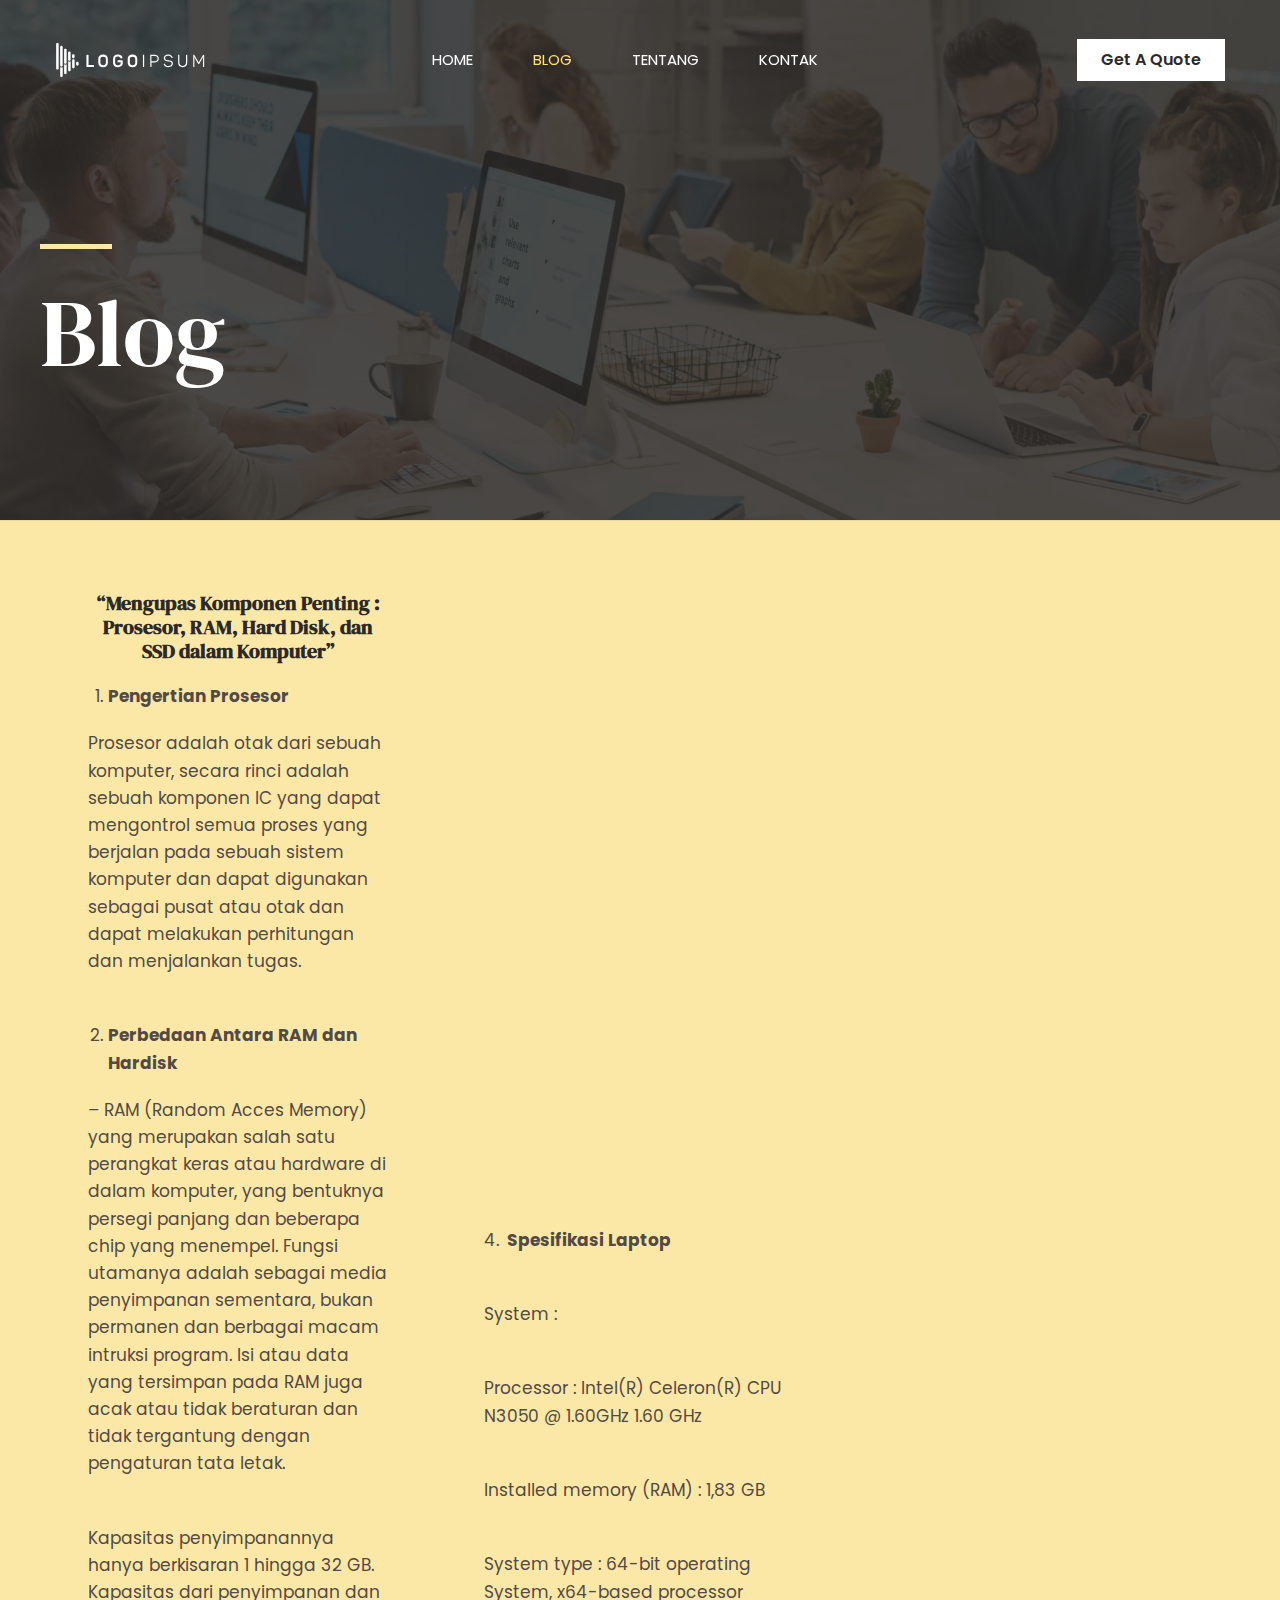
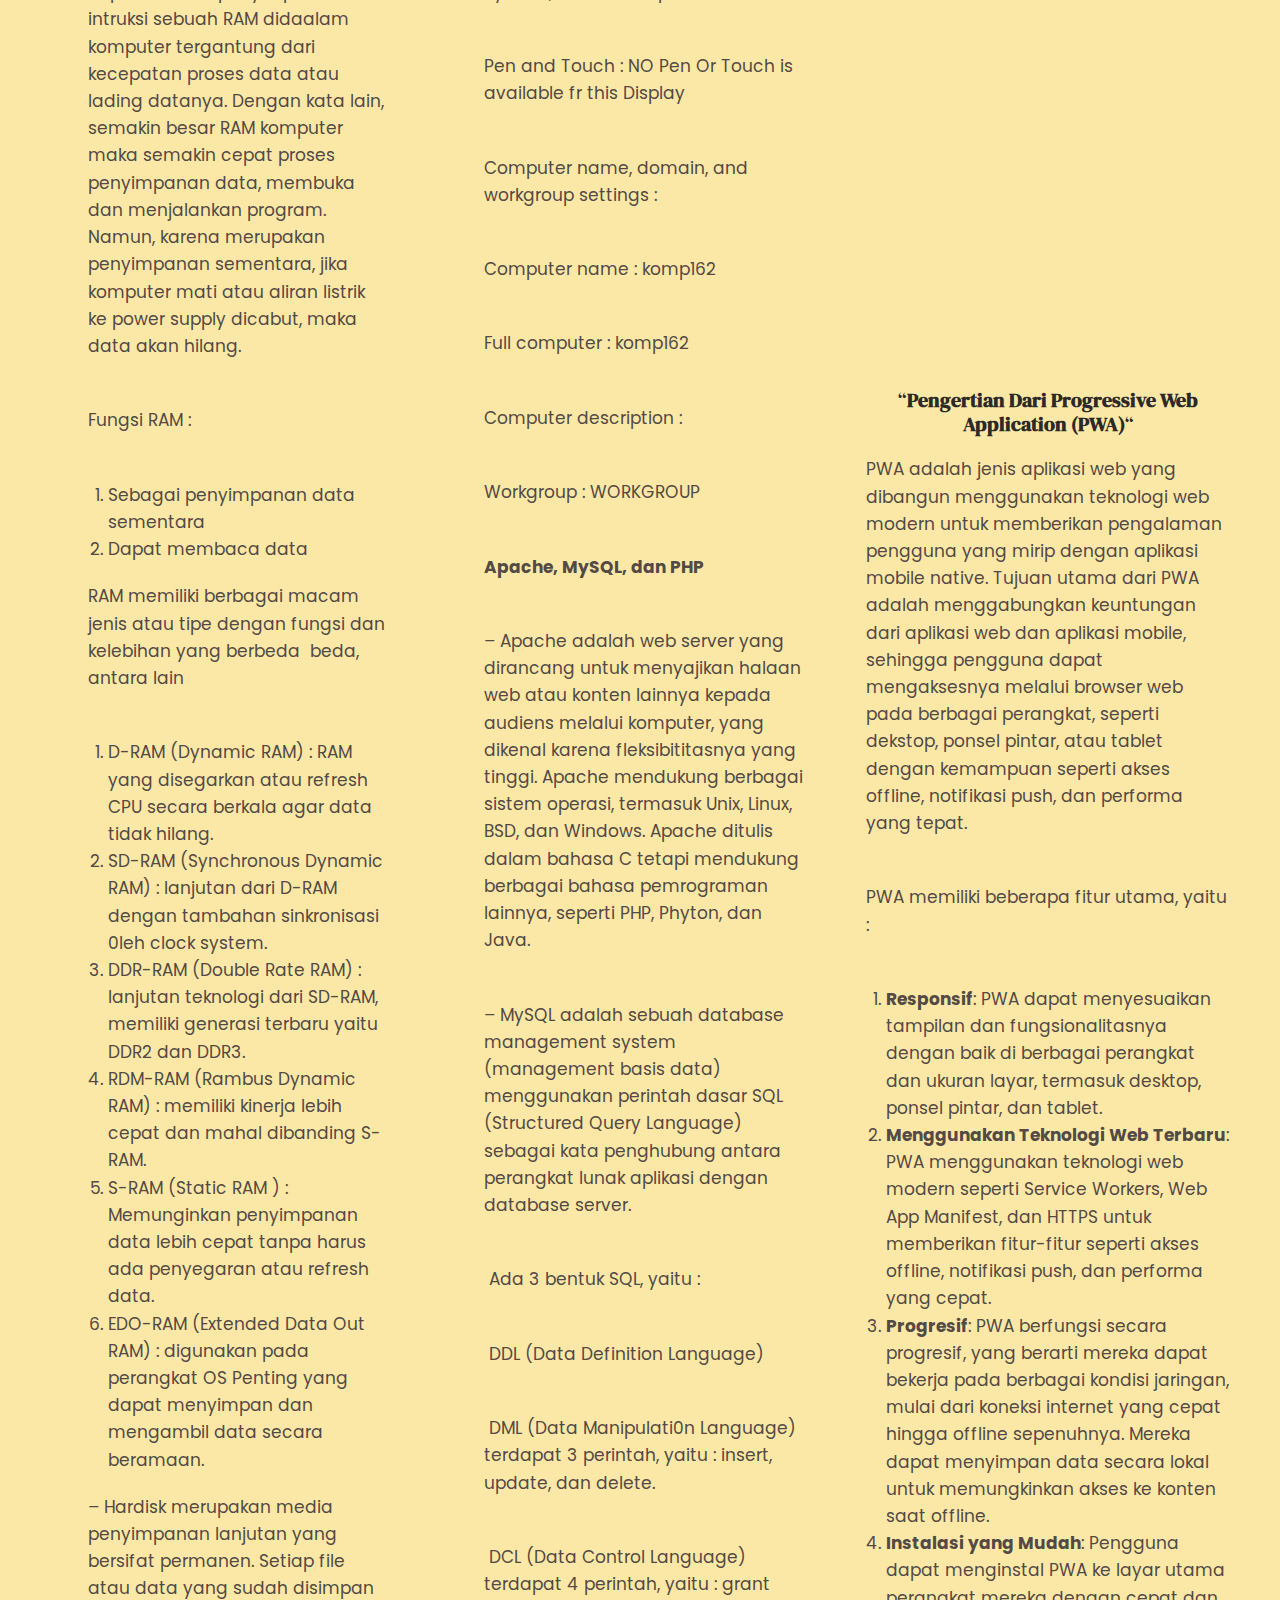
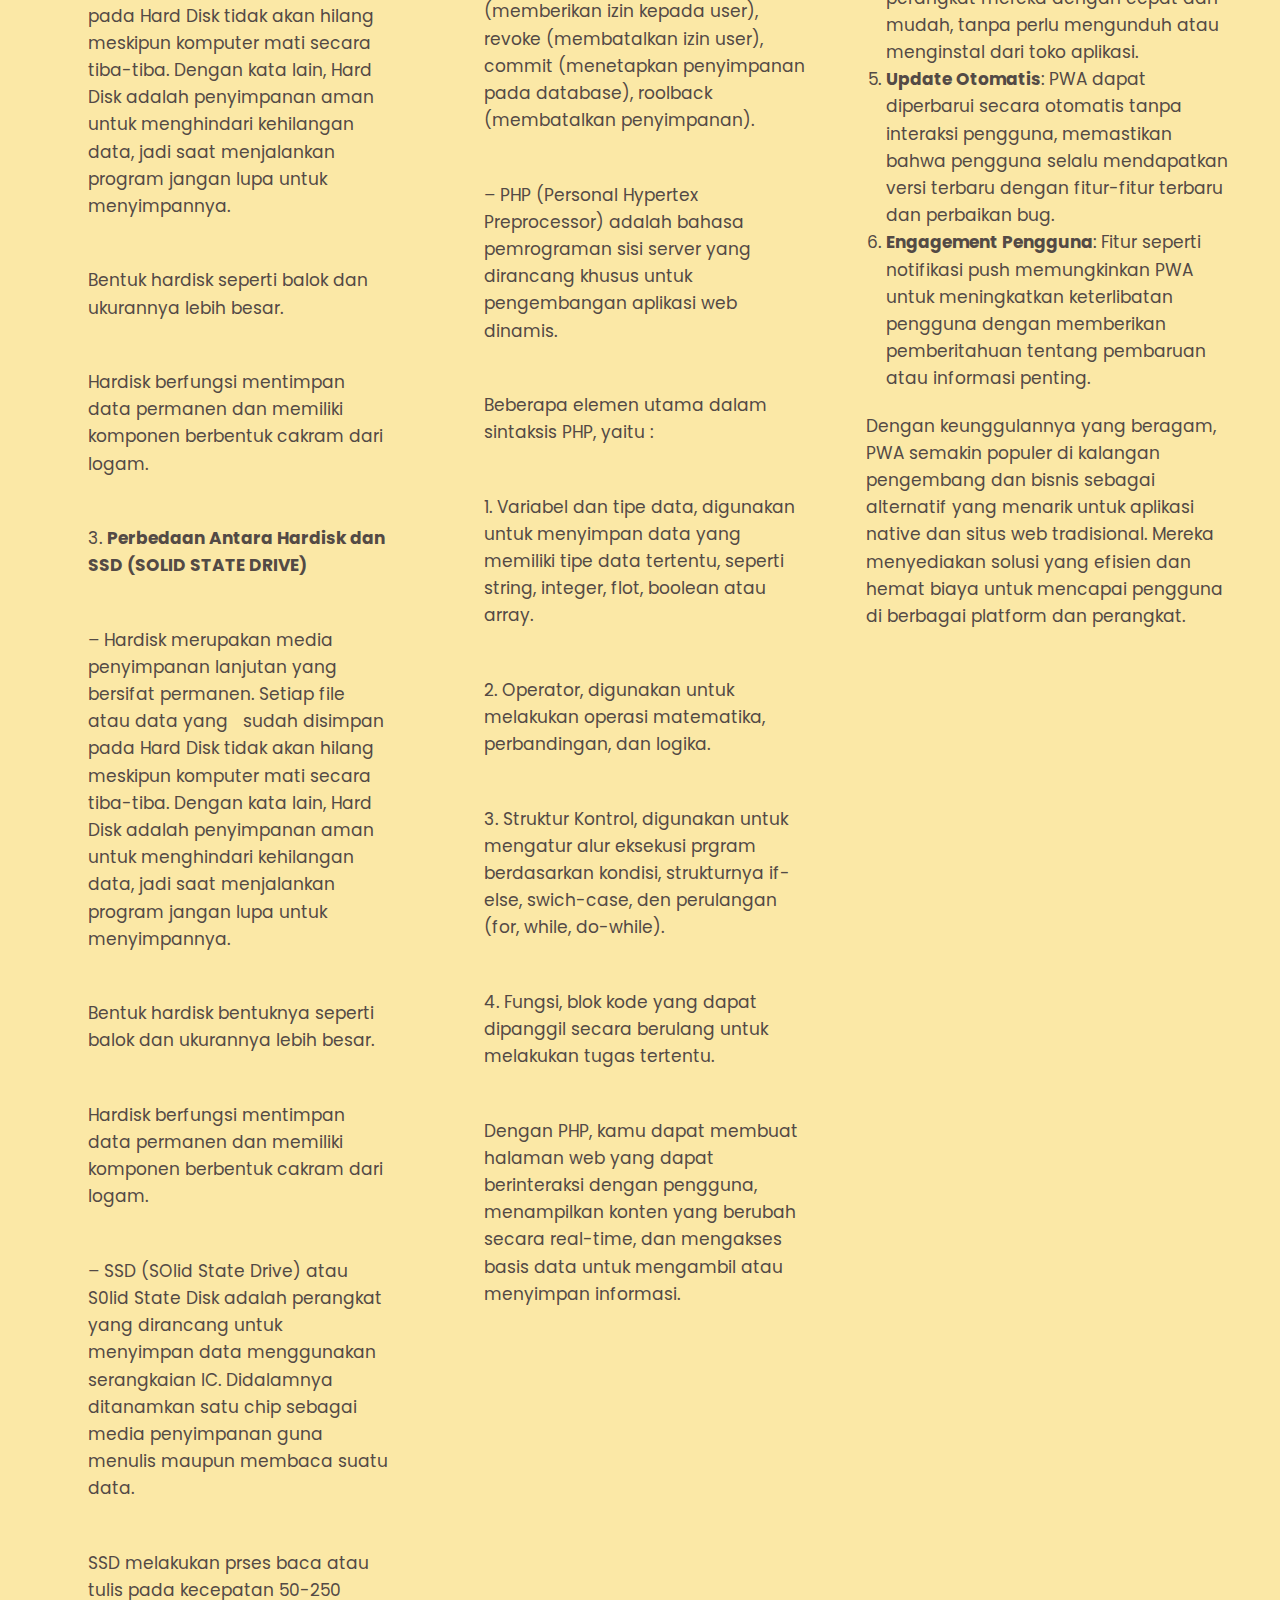
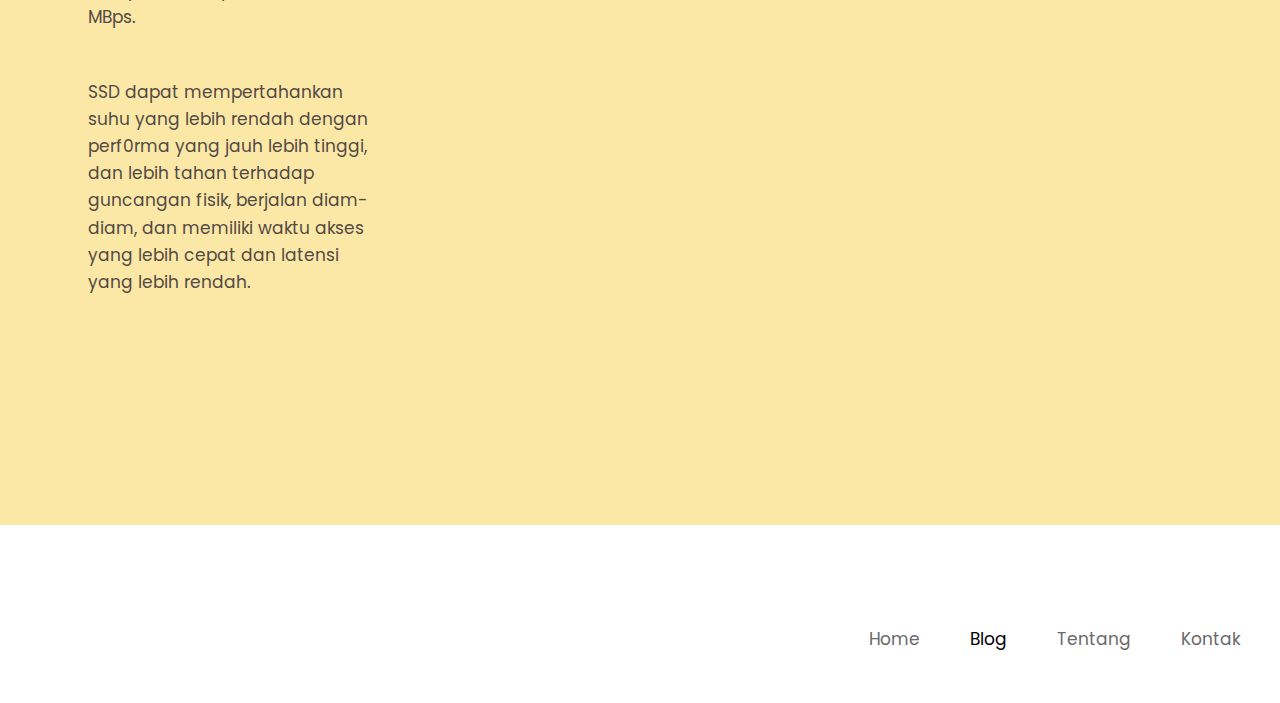
<file: services/index.html>
<!DOCTYPE html>
<html lang="en-US">
<head>
<meta charset="UTF-8">
<meta name="viewport" content="width=device-width, initial-scale=1">
	 <link rel="profile" href="https://gmpg.org/xfn/11"> 
	 <title>Blog &#8211; webs</title>
<meta name="robots" content="max-image-preview:large">
<link rel="dns-prefetch" href="//fonts.googleapis.com">
<link rel="alternate" type="application/rss+xml" title="webs &raquo; Feed" href="https://luthfiwebs.github.io/webpanemu/feed/">
<link rel="alternate" type="application/rss+xml" title="webs &raquo; Comments Feed" href="https://luthfiwebs.github.io/webpanemu/comments/feed/">
<script>
window._wpemojiSettings = {"baseUrl":"https:\/\/s.w.org\/images\/core\/emoji\/15.0.3\/72x72\/","ext":".png","svgUrl":"https:\/\/s.w.org\/images\/core\/emoji\/15.0.3\/svg\/","svgExt":".svg","source":{"concatemoji":"https:\/\/luthfiwebs.github.io\/webpanemu\/wp-includes\/js\/wp-emoji-release.min.js?ver=6.5.3"}};
/*! This file is auto-generated */
!function(i,n){var o,s,e;function c(e){try{var t={supportTests:e,timestamp:(new Date).valueOf()};sessionStorage.setItem(o,JSON.stringify(t))}catch(e){}}function p(e,t,n){e.clearRect(0,0,e.canvas.width,e.canvas.height),e.fillText(t,0,0);var t=new Uint32Array(e.getImageData(0,0,e.canvas.width,e.canvas.height).data),r=(e.clearRect(0,0,e.canvas.width,e.canvas.height),e.fillText(n,0,0),new Uint32Array(e.getImageData(0,0,e.canvas.width,e.canvas.height).data));return t.every(function(e,t){return e===r[t]})}function u(e,t,n){switch(t){case"flag":return n(e,"🏳️‍⚧️","🏳️​⚧️")?!1:!n(e,"🇺🇳","🇺​🇳")&&!n(e,"🏴󠁧󠁢󠁥󠁮󠁧󠁿","🏴​󠁧​󠁢​󠁥​󠁮​󠁧​󠁿");case"emoji":return!n(e,"🐦‍⬛","🐦​⬛")}return!1}function f(e,t,n){var r="undefined"!=typeof WorkerGlobalScope&&self instanceof WorkerGlobalScope?new OffscreenCanvas(300,150):i.createElement("canvas"),a=r.getContext("2d",{willReadFrequently:!0}),o=(a.textBaseline="top",a.font="600 32px Arial",{});return e.forEach(function(e){o[e]=t(a,e,n)}),o}function t(e){var t=i.createElement("script");t.src=e,t.defer=!0,i.head.appendChild(t)}"undefined"!=typeof Promise&&(o="wpEmojiSettingsSupports",s=["flag","emoji"],n.supports={everything:!0,everythingExceptFlag:!0},e=new Promise(function(e){i.addEventListener("DOMContentLoaded",e,{once:!0})}),new Promise(function(t){var n=function(){try{var e=JSON.parse(sessionStorage.getItem(o));if("object"==typeof e&&"number"==typeof e.timestamp&&(new Date).valueOf()<e.timestamp+604800&&"object"==typeof e.supportTests)return e.supportTests}catch(e){}return null}();if(!n){if("undefined"!=typeof Worker&&"undefined"!=typeof OffscreenCanvas&&"undefined"!=typeof URL&&URL.createObjectURL&&"undefined"!=typeof Blob)try{var e="postMessage("+f.toString()+"("+[JSON.stringify(s),u.toString(),p.toString()].join(",")+"));",r=new Blob([e],{type:"text/javascript"}),a=new Worker(URL.createObjectURL(r),{name:"wpTestEmojiSupports"});return void(a.onmessage=function(e){c(n=e.data),a.terminate(),t(n)})}catch(e){}c(n=f(s,u,p))}t(n)}).then(function(e){for(var t in e)n.supports[t]=e[t],n.supports.everything=n.supports.everything&&n.supports[t],"flag"!==t&&(n.supports.everythingExceptFlag=n.supports.everythingExceptFlag&&n.supports[t]);n.supports.everythingExceptFlag=n.supports.everythingExceptFlag&&!n.supports.flag,n.DOMReady=!1,n.readyCallback=function(){n.DOMReady=!0}}).then(function(){return e}).then(function(){var e;n.supports.everything||(n.readyCallback(),(e=n.source||{}).concatemoji?t(e.concatemoji):e.wpemoji&&e.twemoji&&(t(e.twemoji),t(e.wpemoji)))}))}((window,document),window._wpemojiSettings);
</script>
<link rel="stylesheet" id="astra-theme-css-css" href="https://luthfiwebs.github.io/webpanemu/wp-content/themes/astra/assets/css/minified/main.min.css?ver=4.6.14" media="all">
<style id="astra-theme-css-inline-css">:root{--ast-post-nav-space:0;--ast-container-default-xlg-padding:6.67em;--ast-container-default-lg-padding:5.67em;--ast-container-default-slg-padding:4.34em;--ast-container-default-md-padding:3.34em;--ast-container-default-sm-padding:6.67em;--ast-container-default-xs-padding:2.4em;--ast-container-default-xxs-padding:1.4em;--ast-code-block-background:#EEEEEE;--ast-comment-inputs-background:#FAFAFA;--ast-normal-container-width:1200px;--ast-narrow-container-width:750px;--ast-blog-title-font-weight:normal;--ast-blog-meta-weight:inherit;}html{font-size:106.25%;}a,.page-title{color:var(--ast-global-color-3);}a:hover,a:focus{color:var(--ast-global-color-1);}body,button,input,select,textarea,.ast-button,.ast-custom-button{font-family:'Poppins',sans-serif;font-weight:400;font-size:17px;font-size:1rem;line-height:var(--ast-body-line-height,1.6em);}blockquote{color:var(--ast-global-color-3);}h1,.entry-content h1,h2,.entry-content h2,h3,.entry-content h3,h4,.entry-content h4,h5,.entry-content h5,h6,.entry-content h6,.site-title,.site-title a{font-family:'DM Serif Display',serif;font-weight:400;}.site-title{font-size:35px;font-size:2.0588235294118rem;display:none;}header .custom-logo-link img{max-width:150px;}.astra-logo-svg{width:150px;}.site-header .site-description{font-size:15px;font-size:0.88235294117647rem;display:none;}.entry-title{font-size:30px;font-size:1.7647058823529rem;}.archive .ast-article-post .ast-article-inner,.blog .ast-article-post .ast-article-inner,.archive .ast-article-post .ast-article-inner:hover,.blog .ast-article-post .ast-article-inner:hover{overflow:hidden;}h1,.entry-content h1{font-size:95px;font-size:5.5882352941176rem;font-family:'DM Serif Display',serif;line-height:1.4em;}h2,.entry-content h2{font-size:52px;font-size:3.0588235294118rem;font-family:'DM Serif Display',serif;line-height:1.3em;}h3,.entry-content h3{font-size:36px;font-size:2.1176470588235rem;font-family:'DM Serif Display',serif;line-height:1em;}h4,.entry-content h4{font-size:25px;font-size:1.4705882352941rem;line-height:1.2em;font-family:'DM Serif Display',serif;}h5,.entry-content h5{font-size:20px;font-size:1.1764705882353rem;line-height:1.2em;font-family:'DM Serif Display',serif;}h6,.entry-content h6{font-size:15px;font-size:0.88235294117647rem;line-height:1.25em;font-family:'DM Serif Display',serif;}::selection{background-color:var(--ast-global-color-0);color:#000000;}body,h1,.entry-title a,.entry-content h1,h2,.entry-content h2,h3,.entry-content h3,h4,.entry-content h4,h5,.entry-content h5,h6,.entry-content h6{color:var(--ast-global-color-3);}.tagcloud a:hover,.tagcloud a:focus,.tagcloud a.current-item{color:#ffffff;border-color:var(--ast-global-color-3);background-color:var(--ast-global-color-3);}input:focus,input[type="text"]:focus,input[type="email"]:focus,input[type="url"]:focus,input[type="password"]:focus,input[type="reset"]:focus,input[type="search"]:focus,textarea:focus{border-color:var(--ast-global-color-3);}input[type="radio"]:checked,input[type=reset],input[type="checkbox"]:checked,input[type="checkbox"]:hover:checked,input[type="checkbox"]:focus:checked,input[type=range]::-webkit-slider-thumb{border-color:var(--ast-global-color-3);background-color:var(--ast-global-color-3);box-shadow:none;}.site-footer a:hover + .post-count,.site-footer a:focus + .post-count{background:var(--ast-global-color-3);border-color:var(--ast-global-color-3);}.single .nav-links .nav-previous,.single .nav-links .nav-next{color:var(--ast-global-color-3);}.entry-meta,.entry-meta *{line-height:1.45;color:var(--ast-global-color-3);}.entry-meta a:not(.ast-button):hover,.entry-meta a:not(.ast-button):hover *,.entry-meta a:not(.ast-button):focus,.entry-meta a:not(.ast-button):focus *,.page-links > .page-link,.page-links .page-link:hover,.post-navigation a:hover{color:var(--ast-global-color-1);}#cat option,.secondary .calendar_wrap thead a,.secondary .calendar_wrap thead a:visited{color:var(--ast-global-color-3);}.secondary .calendar_wrap #today,.ast-progress-val span{background:var(--ast-global-color-3);}.secondary a:hover + .post-count,.secondary a:focus + .post-count{background:var(--ast-global-color-3);border-color:var(--ast-global-color-3);}.calendar_wrap #today > a{color:#ffffff;}.page-links .page-link,.single .post-navigation a{color:var(--ast-global-color-3);}.ast-search-menu-icon .search-form button.search-submit{padding:0 4px;}.ast-search-menu-icon form.search-form{padding-right:0;}.ast-search-menu-icon.slide-search input.search-field{width:0;}.ast-header-search .ast-search-menu-icon.ast-dropdown-active .search-form,.ast-header-search .ast-search-menu-icon.ast-dropdown-active .search-field:focus{transition:all 0.2s;}.search-form input.search-field:focus{outline:none;}.wp-block-latest-posts > li > a{color:var(--ast-global-color-2);}.widget-title,.widget .wp-block-heading{font-size:24px;font-size:1.4117647058824rem;color:var(--ast-global-color-3);}.ast-search-menu-icon.slide-search a:focus-visible:focus-visible,.astra-search-icon:focus-visible,#close:focus-visible,a:focus-visible,.ast-menu-toggle:focus-visible,.site .skip-link:focus-visible,.wp-block-loginout input:focus-visible,.wp-block-search.wp-block-search__button-inside .wp-block-search__inside-wrapper,.ast-header-navigation-arrow:focus-visible,.woocommerce .wc-proceed-to-checkout > .checkout-button:focus-visible,.woocommerce .woocommerce-MyAccount-navigation ul li a:focus-visible,.ast-orders-table__row .ast-orders-table__cell:focus-visible,.woocommerce .woocommerce-order-details .order-again > .button:focus-visible,.woocommerce .woocommerce-message a.button.wc-forward:focus-visible,.woocommerce #minus_qty:focus-visible,.woocommerce #plus_qty:focus-visible,a#ast-apply-coupon:focus-visible,.woocommerce .woocommerce-info a:focus-visible,.woocommerce .astra-shop-summary-wrap a:focus-visible,.woocommerce a.wc-forward:focus-visible,#ast-apply-coupon:focus-visible,.woocommerce-js .woocommerce-mini-cart-item a.remove:focus-visible,#close:focus-visible,.button.search-submit:focus-visible,#search_submit:focus,.normal-search:focus-visible,.ast-header-account-wrap:focus-visible{outline-style:dotted;outline-color:inherit;outline-width:thin;}input:focus,input[type="text"]:focus,input[type="email"]:focus,input[type="url"]:focus,input[type="password"]:focus,input[type="reset"]:focus,input[type="search"]:focus,input[type="number"]:focus,textarea:focus,.wp-block-search__input:focus,[data-section="section-header-mobile-trigger"] .ast-button-wrap .ast-mobile-menu-trigger-minimal:focus,.ast-mobile-popup-drawer.active .menu-toggle-close:focus,.woocommerce-ordering select.orderby:focus,#ast-scroll-top:focus,#coupon_code:focus,.woocommerce-page #comment:focus,.woocommerce #reviews #respond input#submit:focus,.woocommerce a.add_to_cart_button:focus,.woocommerce .button.single_add_to_cart_button:focus,.woocommerce .woocommerce-cart-form button:focus,.woocommerce .woocommerce-cart-form__cart-item .quantity .qty:focus,.woocommerce .woocommerce-billing-fields .woocommerce-billing-fields__field-wrapper .woocommerce-input-wrapper > .input-text:focus,.woocommerce #order_comments:focus,.woocommerce #place_order:focus,.woocommerce .woocommerce-address-fields .woocommerce-address-fields__field-wrapper .woocommerce-input-wrapper > .input-text:focus,.woocommerce .woocommerce-MyAccount-content form button:focus,.woocommerce .woocommerce-MyAccount-content .woocommerce-EditAccountForm .woocommerce-form-row .woocommerce-Input.input-text:focus,.woocommerce .ast-woocommerce-container .woocommerce-pagination ul.page-numbers li a:focus,body #content .woocommerce form .form-row .select2-container--default .select2-selection--single:focus,#ast-coupon-code:focus,.woocommerce.woocommerce-js .quantity input[type=number]:focus,.woocommerce-js .woocommerce-mini-cart-item .quantity input[type=number]:focus,.woocommerce p#ast-coupon-trigger:focus{border-style:dotted;border-color:inherit;border-width:thin;}input{outline:none;}.site-logo-img img{ transition:all 0.2s linear;}body .ast-oembed-container *{position:absolute;top:0;width:100%;height:100%;left:0;}body .wp-block-embed-pocket-casts .ast-oembed-container *{position:unset;}.ast-single-post-featured-section + article {margin-top: 2em;}.site-content .ast-single-post-featured-section img {width: 100%;overflow: hidden;object-fit: cover;}.site > .ast-single-related-posts-container {margin-top: 0;}@media (min-width: 922px) {.ast-desktop .ast-container--narrow {max-width: var(--ast-narrow-container-width);margin: 0 auto;}}.ast-page-builder-template .hentry {margin: 0;}.ast-page-builder-template .site-content > .ast-container {max-width: 100%;padding: 0;}.ast-page-builder-template .site .site-content #primary {padding: 0;margin: 0;}.ast-page-builder-template .no-results {text-align: center;margin: 4em auto;}.ast-page-builder-template .ast-pagination {padding: 2em;}.ast-page-builder-template .entry-header.ast-no-title.ast-no-thumbnail {margin-top: 0;}.ast-page-builder-template .entry-header.ast-header-without-markup {margin-top: 0;margin-bottom: 0;}.ast-page-builder-template .entry-header.ast-no-title.ast-no-meta {margin-bottom: 0;}.ast-page-builder-template.single .post-navigation {padding-bottom: 2em;}.ast-page-builder-template.single-post .site-content > .ast-container {max-width: 100%;}.ast-page-builder-template .entry-header {margin-top: 4em;margin-left: auto;margin-right: auto;padding-left: 20px;padding-right: 20px;}.single.ast-page-builder-template .entry-header {padding-left: 20px;padding-right: 20px;}.ast-page-builder-template .ast-archive-description {margin: 4em auto 0;padding-left: 20px;padding-right: 20px;}.ast-page-builder-template.ast-no-sidebar .entry-content .alignwide {margin-left: 0;margin-right: 0;}@media (max-width:921.9px){#ast-desktop-header{display:none;}}@media (min-width:922px){#ast-mobile-header{display:none;}}.wp-block-buttons.aligncenter{justify-content:center;}@media (max-width:921px){.ast-theme-transparent-header #primary,.ast-theme-transparent-header #secondary{padding:0;}}@media (max-width:921px){.ast-plain-container.ast-no-sidebar #primary{padding:0;}}.ast-plain-container.ast-no-sidebar #primary{margin-top:0;margin-bottom:0;}.wp-block-button.is-style-outline .wp-block-button__link{border-color:var(--ast-global-color-2);border-top-width:1px;border-right-width:1px;border-bottom-width:1px;border-left-width:1px;}div.wp-block-button.is-style-outline > .wp-block-button__link:not(.has-text-color),div.wp-block-button.wp-block-button__link.is-style-outline:not(.has-text-color){color:var(--ast-global-color-2);}.wp-block-button.is-style-outline .wp-block-button__link:hover,.wp-block-buttons .wp-block-button.is-style-outline .wp-block-button__link:focus,.wp-block-buttons .wp-block-button.is-style-outline > .wp-block-button__link:not(.has-text-color):hover,.wp-block-buttons .wp-block-button.wp-block-button__link.is-style-outline:not(.has-text-color):hover{color:#000000;background-color:var(--ast-global-color-1);border-color:var(--ast-global-color-1);}.post-page-numbers.current .page-link,.ast-pagination .page-numbers.current{color:#000000;border-color:var(--ast-global-color-0);background-color:var(--ast-global-color-0);}.wp-block-button.is-style-outline .wp-block-button__link{border-top-width:1px;border-right-width:1px;border-bottom-width:1px;border-left-width:1px;}.wp-block-button.is-style-outline .wp-block-button__link.wp-element-button,.ast-outline-button{border-color:var(--ast-global-color-2);font-family:inherit;font-weight:600;font-size:16px;font-size:0.94117647058824rem;line-height:1em;border-top-left-radius:0px;border-top-right-radius:0px;border-bottom-right-radius:0px;border-bottom-left-radius:0px;}.wp-block-buttons .wp-block-button.is-style-outline > .wp-block-button__link:not(.has-text-color),.wp-block-buttons .wp-block-button.wp-block-button__link.is-style-outline:not(.has-text-color),.ast-outline-button{color:var(--ast-global-color-2);}.wp-block-button.is-style-outline .wp-block-button__link:hover,.wp-block-buttons .wp-block-button.is-style-outline .wp-block-button__link:focus,.wp-block-buttons .wp-block-button.is-style-outline > .wp-block-button__link:not(.has-text-color):hover,.wp-block-buttons .wp-block-button.wp-block-button__link.is-style-outline:not(.has-text-color):hover,.ast-outline-button:hover,.ast-outline-button:focus,.wp-block-uagb-buttons-child .uagb-buttons-repeater.ast-outline-button:hover,.wp-block-uagb-buttons-child .uagb-buttons-repeater.ast-outline-button:focus{color:#000000;background-color:var(--ast-global-color-1);border-color:var(--ast-global-color-1);}.wp-block-button .wp-block-button__link.wp-element-button.is-style-outline:not(.has-background),.wp-block-button.is-style-outline>.wp-block-button__link.wp-element-button:not(.has-background),.ast-outline-button{background-color:rgba(255,224,112,0);}.entry-content[ast-blocks-layout] > figure{margin-bottom:1em;}@media (max-width:921px){.ast-separate-container #primary,.ast-separate-container #secondary{padding:1.5em 0;}#primary,#secondary{padding:1.5em 0;margin:0;}.ast-left-sidebar #content > .ast-container{display:flex;flex-direction:column-reverse;width:100%;}.ast-separate-container .ast-article-post,.ast-separate-container .ast-article-single{padding:1.5em 2.14em;}.ast-author-box img.avatar{margin:20px 0 0 0;}}@media (min-width:922px){.ast-separate-container.ast-right-sidebar #primary,.ast-separate-container.ast-left-sidebar #primary{border:0;}.search-no-results.ast-separate-container #primary{margin-bottom:4em;}}.wp-block-button .wp-block-button__link{color:#000000;}.wp-block-button .wp-block-button__link:hover,.wp-block-button .wp-block-button__link:focus{color:#000000;background-color:var(--ast-global-color-1);border-color:var(--ast-global-color-1);}.wp-block-button .wp-block-button__link,.wp-block-search .wp-block-search__button,body .wp-block-file .wp-block-file__button{border-style:solid;border-top-width:1px;border-right-width:1px;border-left-width:1px;border-bottom-width:1px;border-color:var(--ast-global-color-2);background-color:rgba(255,224,112,0);color:#000000;font-family:inherit;font-weight:600;line-height:1em;font-size:16px;font-size:0.94117647058824rem;border-top-left-radius:0px;border-top-right-radius:0px;border-bottom-right-radius:0px;border-bottom-left-radius:0px;padding-top:14px;padding-right:16px;padding-bottom:14px;padding-left:16px;}.menu-toggle,button,.ast-button,.ast-custom-button,.button,input#submit,input[type="button"],input[type="submit"],input[type="reset"],form[CLASS*="wp-block-search__"].wp-block-search .wp-block-search__inside-wrapper .wp-block-search__button,body .wp-block-file .wp-block-file__button,.woocommerce-js a.button,.woocommerce button.button,.woocommerce .woocommerce-message a.button,.woocommerce #respond input#submit.alt,.woocommerce input.button.alt,.woocommerce input.button,.woocommerce input.button:disabled,.woocommerce input.button:disabled[disabled],.woocommerce input.button:disabled:hover,.woocommerce input.button:disabled[disabled]:hover,.woocommerce #respond input#submit,.woocommerce button.button.alt.disabled,.wc-block-grid__products .wc-block-grid__product .wp-block-button__link,.wc-block-grid__product-onsale,[CLASS*="wc-block"] button,.woocommerce-js .astra-cart-drawer .astra-cart-drawer-content .woocommerce-mini-cart__buttons .button:not(.checkout):not(.ast-continue-shopping),.woocommerce-js .astra-cart-drawer .astra-cart-drawer-content .woocommerce-mini-cart__buttons a.checkout,.woocommerce button.button.alt.disabled.wc-variation-selection-needed,[CLASS*="wc-block"] .wc-block-components-button{border-style:solid;border-top-width:1px;border-right-width:1px;border-left-width:1px;border-bottom-width:1px;color:#000000;border-color:var(--ast-global-color-2);background-color:rgba(255,224,112,0);padding-top:14px;padding-right:16px;padding-bottom:14px;padding-left:16px;font-family:inherit;font-weight:600;font-size:16px;font-size:0.94117647058824rem;line-height:1em;border-top-left-radius:0px;border-top-right-radius:0px;border-bottom-right-radius:0px;border-bottom-left-radius:0px;}button:focus,.menu-toggle:hover,button:hover,.ast-button:hover,.ast-custom-button:hover .button:hover,.ast-custom-button:hover ,input[type=reset]:hover,input[type=reset]:focus,input#submit:hover,input#submit:focus,input[type="button"]:hover,input[type="button"]:focus,input[type="submit"]:hover,input[type="submit"]:focus,form[CLASS*="wp-block-search__"].wp-block-search .wp-block-search__inside-wrapper .wp-block-search__button:hover,form[CLASS*="wp-block-search__"].wp-block-search .wp-block-search__inside-wrapper .wp-block-search__button:focus,body .wp-block-file .wp-block-file__button:hover,body .wp-block-file .wp-block-file__button:focus,.woocommerce-js a.button:hover,.woocommerce button.button:hover,.woocommerce .woocommerce-message a.button:hover,.woocommerce #respond input#submit:hover,.woocommerce #respond input#submit.alt:hover,.woocommerce input.button.alt:hover,.woocommerce input.button:hover,.woocommerce button.button.alt.disabled:hover,.wc-block-grid__products .wc-block-grid__product .wp-block-button__link:hover,[CLASS*="wc-block"] button:hover,.woocommerce-js .astra-cart-drawer .astra-cart-drawer-content .woocommerce-mini-cart__buttons .button:not(.checkout):not(.ast-continue-shopping):hover,.woocommerce-js .astra-cart-drawer .astra-cart-drawer-content .woocommerce-mini-cart__buttons a.checkout:hover,.woocommerce button.button.alt.disabled.wc-variation-selection-needed:hover,[CLASS*="wc-block"] .wc-block-components-button:hover,[CLASS*="wc-block"] .wc-block-components-button:focus{color:#000000;background-color:var(--ast-global-color-1);border-color:var(--ast-global-color-1);}@media (max-width:921px){.ast-mobile-header-stack .main-header-bar .ast-search-menu-icon{display:inline-block;}.ast-header-break-point.ast-header-custom-item-outside .ast-mobile-header-stack .main-header-bar .ast-search-icon{margin:0;}.ast-comment-avatar-wrap img{max-width:2.5em;}.ast-comment-meta{padding:0 1.8888em 1.3333em;}.ast-separate-container .ast-comment-list li.depth-1{padding:1.5em 2.14em;}.ast-separate-container .comment-respond{padding:2em 2.14em;}}@media (min-width:544px){.ast-container{max-width:100%;}}@media (max-width:544px){.ast-separate-container .ast-article-post,.ast-separate-container .ast-article-single,.ast-separate-container .comments-title,.ast-separate-container .ast-archive-description{padding:1.5em 1em;}.ast-separate-container #content .ast-container{padding-left:0.54em;padding-right:0.54em;}.ast-separate-container .ast-comment-list .bypostauthor{padding:.5em;}.ast-search-menu-icon.ast-dropdown-active .search-field{width:170px;}}body,.ast-separate-container{background-color:var(--ast-global-color-4);;background-image:none;;}@media (max-width:921px){.site-title{display:none;}.site-header .site-description{display:none;}h1,.entry-content h1{font-size:50px;}h2,.entry-content h2{font-size:32px;}h3,.entry-content h3{font-size:26px;}h4,.entry-content h4{font-size:22px;font-size:1.2941176470588rem;}h5,.entry-content h5{font-size:18px;font-size:1.0588235294118rem;}h6,.entry-content h6{font-size:15px;font-size:0.88235294117647rem;}}@media (max-width:544px){.site-title{display:none;}.site-header .site-description{display:none;}h1,.entry-content h1{font-size:32px;}h2,.entry-content h2{font-size:28px;}h3,.entry-content h3{font-size:22px;}h4,.entry-content h4{font-size:20px;font-size:1.1764705882353rem;}h5,.entry-content h5{font-size:17px;font-size:1rem;}h6,.entry-content h6{font-size:15px;font-size:0.88235294117647rem;}}@media (max-width:921px){html{font-size:96.9%;}}@media (max-width:544px){html{font-size:96.9%;}}@media (min-width:922px){.ast-container{max-width:1240px;}}@media (min-width:922px){.site-content .ast-container{display:flex;}}@media (max-width:921px){.site-content .ast-container{flex-direction:column;}}@media (min-width:922px){.main-header-menu .sub-menu .menu-item.ast-left-align-sub-menu:hover > .sub-menu,.main-header-menu .sub-menu .menu-item.ast-left-align-sub-menu.focus > .sub-menu{margin-left:-0px;}}.ast-theme-transparent-header [data-section="section-header-mobile-trigger"] .ast-button-wrap .ast-mobile-menu-trigger-fill,.ast-theme-transparent-header [data-section="section-header-mobile-trigger"] .ast-button-wrap .ast-mobile-menu-trigger-minimal{border:none;}.site .comments-area{padding-bottom:3em;}.wp-block-file {display: flex;align-items: center;flex-wrap: wrap;justify-content: space-between;}.wp-block-pullquote {border: none;}.wp-block-pullquote blockquote::before {content: "\201D";font-family: "Helvetica",sans-serif;display: flex;transform: rotate( 180deg );font-size: 6rem;font-style: normal;line-height: 1;font-weight: bold;align-items: center;justify-content: center;}.has-text-align-right > blockquote::before {justify-content: flex-start;}.has-text-align-left > blockquote::before {justify-content: flex-end;}figure.wp-block-pullquote.is-style-solid-color blockquote {max-width: 100%;text-align: inherit;}html body {--wp--custom--ast-default-block-top-padding: 3em;--wp--custom--ast-default-block-right-padding: 3em;--wp--custom--ast-default-block-bottom-padding: 3em;--wp--custom--ast-default-block-left-padding: 3em;--wp--custom--ast-container-width: 1200px;--wp--custom--ast-content-width-size: 1200px;--wp--custom--ast-wide-width-size: calc(1200px + var(--wp--custom--ast-default-block-left-padding) + var(--wp--custom--ast-default-block-right-padding));}.ast-narrow-container {--wp--custom--ast-content-width-size: 750px;--wp--custom--ast-wide-width-size: 750px;}@media(max-width: 921px) {html body {--wp--custom--ast-default-block-top-padding: 3em;--wp--custom--ast-default-block-right-padding: 2em;--wp--custom--ast-default-block-bottom-padding: 3em;--wp--custom--ast-default-block-left-padding: 2em;}}@media(max-width: 544px) {html body {--wp--custom--ast-default-block-top-padding: 3em;--wp--custom--ast-default-block-right-padding: 1.5em;--wp--custom--ast-default-block-bottom-padding: 3em;--wp--custom--ast-default-block-left-padding: 1.5em;}}.entry-content > .wp-block-group,.entry-content > .wp-block-cover,.entry-content > .wp-block-columns {padding-top: var(--wp--custom--ast-default-block-top-padding);padding-right: var(--wp--custom--ast-default-block-right-padding);padding-bottom: var(--wp--custom--ast-default-block-bottom-padding);padding-left: var(--wp--custom--ast-default-block-left-padding);}.ast-plain-container.ast-no-sidebar .entry-content > .alignfull,.ast-page-builder-template .ast-no-sidebar .entry-content > .alignfull {margin-left: calc( -50vw + 50%);margin-right: calc( -50vw + 50%);max-width: 100vw;width: 100vw;}.ast-plain-container.ast-no-sidebar .entry-content .alignfull .alignfull,.ast-page-builder-template.ast-no-sidebar .entry-content .alignfull .alignfull,.ast-plain-container.ast-no-sidebar .entry-content .alignfull .alignwide,.ast-page-builder-template.ast-no-sidebar .entry-content .alignfull .alignwide,.ast-plain-container.ast-no-sidebar .entry-content .alignwide .alignfull,.ast-page-builder-template.ast-no-sidebar .entry-content .alignwide .alignfull,.ast-plain-container.ast-no-sidebar .entry-content .alignwide .alignwide,.ast-page-builder-template.ast-no-sidebar .entry-content .alignwide .alignwide,.ast-plain-container.ast-no-sidebar .entry-content .wp-block-column .alignfull,.ast-page-builder-template.ast-no-sidebar .entry-content .wp-block-column .alignfull,.ast-plain-container.ast-no-sidebar .entry-content .wp-block-column .alignwide,.ast-page-builder-template.ast-no-sidebar .entry-content .wp-block-column .alignwide {margin-left: auto;margin-right: auto;width: 100%;}[ast-blocks-layout] .wp-block-separator:not(.is-style-dots) {height: 0;}[ast-blocks-layout] .wp-block-separator {margin: 20px auto;}[ast-blocks-layout] .wp-block-separator:not(.is-style-wide):not(.is-style-dots) {max-width: 100px;}[ast-blocks-layout] .wp-block-separator.has-background {padding: 0;}.entry-content[ast-blocks-layout] > * {max-width: var(--wp--custom--ast-content-width-size);margin-left: auto;margin-right: auto;}.entry-content[ast-blocks-layout] > .alignwide {max-width: var(--wp--custom--ast-wide-width-size);}.entry-content[ast-blocks-layout] .alignfull {max-width: none;}.entry-content .wp-block-columns {margin-bottom: 0;}blockquote {margin: 1.5em;border-color: rgba(0,0,0,0.05);}.wp-block-quote:not(.has-text-align-right):not(.has-text-align-center) {border-left: 5px solid rgba(0,0,0,0.05);}.has-text-align-right > blockquote,blockquote.has-text-align-right {border-right: 5px solid rgba(0,0,0,0.05);}.has-text-align-left > blockquote,blockquote.has-text-align-left {border-left: 5px solid rgba(0,0,0,0.05);}.wp-block-site-tagline,.wp-block-latest-posts .read-more {margin-top: 15px;}.wp-block-loginout p label {display: block;}.wp-block-loginout p:not(.login-remember):not(.login-submit) input {width: 100%;}.wp-block-loginout input:focus {border-color: transparent;}.wp-block-loginout input:focus {outline: thin dotted;}.entry-content .wp-block-media-text .wp-block-media-text__content {padding: 0 0 0 8%;}.entry-content .wp-block-media-text.has-media-on-the-right .wp-block-media-text__content {padding: 0 8% 0 0;}.entry-content .wp-block-media-text.has-background .wp-block-media-text__content {padding: 8%;}.entry-content .wp-block-cover:not([class*="background-color"]) .wp-block-cover__inner-container,.entry-content .wp-block-cover:not([class*="background-color"]) .wp-block-cover-image-text,.entry-content .wp-block-cover:not([class*="background-color"]) .wp-block-cover-text,.entry-content .wp-block-cover-image:not([class*="background-color"]) .wp-block-cover__inner-container,.entry-content .wp-block-cover-image:not([class*="background-color"]) .wp-block-cover-image-text,.entry-content .wp-block-cover-image:not([class*="background-color"]) .wp-block-cover-text {color: var(--ast-global-color-5);}.wp-block-loginout .login-remember input {width: 1.1rem;height: 1.1rem;margin: 0 5px 4px 0;vertical-align: middle;}.wp-block-latest-posts > li > *:first-child,.wp-block-latest-posts:not(.is-grid) > li:first-child {margin-top: 0;}.wp-block-search__inside-wrapper .wp-block-search__input {padding: 0 10px;color: var(--ast-global-color-3);background: var(--ast-global-color-5);border-color: var(--ast-border-color);}.wp-block-latest-posts .read-more {margin-bottom: 1.5em;}.wp-block-search__no-button .wp-block-search__inside-wrapper .wp-block-search__input {padding-top: 5px;padding-bottom: 5px;}.wp-block-latest-posts .wp-block-latest-posts__post-date,.wp-block-latest-posts .wp-block-latest-posts__post-author {font-size: 1rem;}.wp-block-latest-posts > li > *,.wp-block-latest-posts:not(.is-grid) > li {margin-top: 12px;margin-bottom: 12px;}.ast-page-builder-template .entry-content[ast-blocks-layout] > *,.ast-page-builder-template .entry-content[ast-blocks-layout] > .alignfull > * {max-width: none;}.ast-page-builder-template .entry-content[ast-blocks-layout] > .alignwide > * {max-width: var(--wp--custom--ast-wide-width-size);}.ast-page-builder-template .entry-content[ast-blocks-layout] > .inherit-container-width > *,.ast-page-builder-template .entry-content[ast-blocks-layout] > * > *,.entry-content[ast-blocks-layout] > .wp-block-cover .wp-block-cover__inner-container {max-width: var(--wp--custom--ast-content-width-size);margin-left: auto;margin-right: auto;}.entry-content[ast-blocks-layout] .wp-block-cover:not(.alignleft):not(.alignright) {width: auto;}@media(max-width: 1200px) {.ast-separate-container .entry-content > .alignfull,.ast-separate-container .entry-content[ast-blocks-layout] > .alignwide,.ast-plain-container .entry-content[ast-blocks-layout] > .alignwide,.ast-plain-container .entry-content .alignfull {margin-left: calc(-1 * min(var(--ast-container-default-xlg-padding),20px)) ;margin-right: calc(-1 * min(var(--ast-container-default-xlg-padding),20px));}}@media(min-width: 1201px) {.ast-separate-container .entry-content > .alignfull {margin-left: calc(-1 * var(--ast-container-default-xlg-padding) );margin-right: calc(-1 * var(--ast-container-default-xlg-padding) );}.ast-separate-container .entry-content[ast-blocks-layout] > .alignwide,.ast-plain-container .entry-content[ast-blocks-layout] > .alignwide {margin-left: calc(-1 * var(--wp--custom--ast-default-block-left-padding) );margin-right: calc(-1 * var(--wp--custom--ast-default-block-right-padding) );}}@media(min-width: 921px) {.ast-separate-container .entry-content .wp-block-group.alignwide:not(.inherit-container-width) > :where(:not(.alignleft):not(.alignright)),.ast-plain-container .entry-content .wp-block-group.alignwide:not(.inherit-container-width) > :where(:not(.alignleft):not(.alignright)) {max-width: calc( var(--wp--custom--ast-content-width-size) + 80px );}.ast-plain-container.ast-right-sidebar .entry-content[ast-blocks-layout] .alignfull,.ast-plain-container.ast-left-sidebar .entry-content[ast-blocks-layout] .alignfull {margin-left: -60px;margin-right: -60px;}}@media(min-width: 544px) {.entry-content > .alignleft {margin-right: 20px;}.entry-content > .alignright {margin-left: 20px;}}@media (max-width:544px){.wp-block-columns .wp-block-column:not(:last-child){margin-bottom:20px;}.wp-block-latest-posts{margin:0;}}@media( max-width: 600px ) {.entry-content .wp-block-media-text .wp-block-media-text__content,.entry-content .wp-block-media-text.has-media-on-the-right .wp-block-media-text__content {padding: 8% 0 0;}.entry-content .wp-block-media-text.has-background .wp-block-media-text__content {padding: 8%;}}.ast-page-builder-template .entry-header {padding-left: 0;}.ast-narrow-container .site-content .wp-block-uagb-image--align-full .wp-block-uagb-image__figure {max-width: 100%;margin-left: auto;margin-right: auto;}:root .has-ast-global-color-0-color{color:var(--ast-global-color-0);}:root .has-ast-global-color-0-background-color{background-color:var(--ast-global-color-0);}:root .wp-block-button .has-ast-global-color-0-color{color:var(--ast-global-color-0);}:root .wp-block-button .has-ast-global-color-0-background-color{background-color:var(--ast-global-color-0);}:root .has-ast-global-color-1-color{color:var(--ast-global-color-1);}:root .has-ast-global-color-1-background-color{background-color:var(--ast-global-color-1);}:root .wp-block-button .has-ast-global-color-1-color{color:var(--ast-global-color-1);}:root .wp-block-button .has-ast-global-color-1-background-color{background-color:var(--ast-global-color-1);}:root .has-ast-global-color-2-color{color:var(--ast-global-color-2);}:root .has-ast-global-color-2-background-color{background-color:var(--ast-global-color-2);}:root .wp-block-button .has-ast-global-color-2-color{color:var(--ast-global-color-2);}:root .wp-block-button .has-ast-global-color-2-background-color{background-color:var(--ast-global-color-2);}:root .has-ast-global-color-3-color{color:var(--ast-global-color-3);}:root .has-ast-global-color-3-background-color{background-color:var(--ast-global-color-3);}:root .wp-block-button .has-ast-global-color-3-color{color:var(--ast-global-color-3);}:root .wp-block-button .has-ast-global-color-3-background-color{background-color:var(--ast-global-color-3);}:root .has-ast-global-color-4-color{color:var(--ast-global-color-4);}:root .has-ast-global-color-4-background-color{background-color:var(--ast-global-color-4);}:root .wp-block-button .has-ast-global-color-4-color{color:var(--ast-global-color-4);}:root .wp-block-button .has-ast-global-color-4-background-color{background-color:var(--ast-global-color-4);}:root .has-ast-global-color-5-color{color:var(--ast-global-color-5);}:root .has-ast-global-color-5-background-color{background-color:var(--ast-global-color-5);}:root .wp-block-button .has-ast-global-color-5-color{color:var(--ast-global-color-5);}:root .wp-block-button .has-ast-global-color-5-background-color{background-color:var(--ast-global-color-5);}:root .has-ast-global-color-6-color{color:var(--ast-global-color-6);}:root .has-ast-global-color-6-background-color{background-color:var(--ast-global-color-6);}:root .wp-block-button .has-ast-global-color-6-color{color:var(--ast-global-color-6);}:root .wp-block-button .has-ast-global-color-6-background-color{background-color:var(--ast-global-color-6);}:root .has-ast-global-color-7-color{color:var(--ast-global-color-7);}:root .has-ast-global-color-7-background-color{background-color:var(--ast-global-color-7);}:root .wp-block-button .has-ast-global-color-7-color{color:var(--ast-global-color-7);}:root .wp-block-button .has-ast-global-color-7-background-color{background-color:var(--ast-global-color-7);}:root .has-ast-global-color-8-color{color:var(--ast-global-color-8);}:root .has-ast-global-color-8-background-color{background-color:var(--ast-global-color-8);}:root .wp-block-button .has-ast-global-color-8-color{color:var(--ast-global-color-8);}:root .wp-block-button .has-ast-global-color-8-background-color{background-color:var(--ast-global-color-8);}:root{--ast-global-color-0:#fbe8a6;--ast-global-color-1:#ffe070;--ast-global-color-2:#2c2927;--ast-global-color-3:#534a45;--ast-global-color-4:#f2f1e5;--ast-global-color-5:#ffffff;--ast-global-color-6:#f2f4f5;--ast-global-color-7:#2c2927;--ast-global-color-8:#bfd1ff;}:root {--ast-border-color : #dddddd;}.ast-single-entry-banner {-js-display: flex;display: flex;flex-direction: column;justify-content: center;text-align: center;position: relative;background: #eeeeee;}.ast-single-entry-banner[data-banner-layout="layout-1"] {max-width: 1200px;background: inherit;padding: 20px 0;}.ast-single-entry-banner[data-banner-width-type="custom"] {margin: 0 auto;width: 100%;}.ast-single-entry-banner + .site-content .entry-header {margin-bottom: 0;}.site .ast-author-avatar {--ast-author-avatar-size: ;}a.ast-underline-text {text-decoration: underline;}.ast-container > .ast-terms-link {position: relative;display: block;}a.ast-button.ast-badge-tax {padding: 4px 8px;border-radius: 3px;font-size: inherit;}header.entry-header .entry-title{font-size:30px;font-size:1.7647058823529rem;}header.entry-header > *:not(:last-child){margin-bottom:10px;}.ast-archive-entry-banner {-js-display: flex;display: flex;flex-direction: column;justify-content: center;text-align: center;position: relative;background: #eeeeee;}.ast-archive-entry-banner[data-banner-width-type="custom"] {margin: 0 auto;width: 100%;}.ast-archive-entry-banner[data-banner-layout="layout-1"] {background: inherit;padding: 20px 0;text-align: left;}body.archive .ast-archive-description{max-width:1200px;width:100%;text-align:left;padding-top:3em;padding-right:3em;padding-bottom:3em;padding-left:3em;}body.archive .ast-archive-description .ast-archive-title,body.archive .ast-archive-description .ast-archive-title *{font-size:40px;font-size:2.3529411764706rem;}body.archive .ast-archive-description > *:not(:last-child){margin-bottom:10px;}@media (max-width:921px){body.archive .ast-archive-description{text-align:left;}}@media (max-width:544px){body.archive .ast-archive-description{text-align:left;}}.ast-theme-transparent-header #masthead .site-logo-img .transparent-custom-logo .astra-logo-svg{width:150px;}.ast-theme-transparent-header #masthead .site-logo-img .transparent-custom-logo img{ max-width:150px;}@media (max-width:921px){.ast-theme-transparent-header #masthead .site-logo-img .transparent-custom-logo .astra-logo-svg{width:120px;}.ast-theme-transparent-header #masthead .site-logo-img .transparent-custom-logo img{ max-width:120px;}}@media (max-width:543px){.ast-theme-transparent-header #masthead .site-logo-img .transparent-custom-logo .astra-logo-svg{width:100px;}.ast-theme-transparent-header #masthead .site-logo-img .transparent-custom-logo img{ max-width:100px;}}@media (min-width:921px){.ast-theme-transparent-header #masthead{position:absolute;left:0;right:0;}.ast-theme-transparent-header .main-header-bar,.ast-theme-transparent-header.ast-header-break-point .main-header-bar{background:none;}body.elementor-editor-active.ast-theme-transparent-header #masthead,.fl-builder-edit .ast-theme-transparent-header #masthead,body.vc_editor.ast-theme-transparent-header #masthead,body.brz-ed.ast-theme-transparent-header #masthead{z-index:0;}.ast-header-break-point.ast-replace-site-logo-transparent.ast-theme-transparent-header .custom-mobile-logo-link{display:none;}.ast-header-break-point.ast-replace-site-logo-transparent.ast-theme-transparent-header .transparent-custom-logo{display:inline-block;}.ast-theme-transparent-header .ast-above-header,.ast-theme-transparent-header .ast-above-header.ast-above-header-bar{background-image:none;background-color:transparent;}.ast-theme-transparent-header .ast-below-header{background-image:none;background-color:transparent;}}.ast-theme-transparent-header .ast-builder-menu .main-header-menu,.ast-theme-transparent-header .ast-builder-menu .main-header-menu .menu-link,.ast-theme-transparent-header [CLASS*="ast-builder-menu-"] .main-header-menu .menu-item > .menu-link,.ast-theme-transparent-header .ast-masthead-custom-menu-items,.ast-theme-transparent-header .ast-masthead-custom-menu-items a,.ast-theme-transparent-header .ast-builder-menu .main-header-menu .menu-item > .ast-menu-toggle,.ast-theme-transparent-header .ast-builder-menu .main-header-menu .menu-item > .ast-menu-toggle,.ast-theme-transparent-header .ast-above-header-navigation a,.ast-header-break-point.ast-theme-transparent-header .ast-above-header-navigation a,.ast-header-break-point.ast-theme-transparent-header .ast-above-header-navigation > ul.ast-above-header-menu > .menu-item-has-children:not(.current-menu-item) > .ast-menu-toggle,.ast-theme-transparent-header .ast-below-header-menu,.ast-theme-transparent-header .ast-below-header-menu a,.ast-header-break-point.ast-theme-transparent-header .ast-below-header-menu a,.ast-header-break-point.ast-theme-transparent-header .ast-below-header-menu,.ast-theme-transparent-header .main-header-menu .menu-link{color:var(--ast-global-color-5);}.ast-theme-transparent-header .ast-builder-menu .main-header-menu .menu-item:hover > .menu-link,.ast-theme-transparent-header .ast-builder-menu .main-header-menu .menu-item:hover > .ast-menu-toggle,.ast-theme-transparent-header .ast-builder-menu .main-header-menu .ast-masthead-custom-menu-items a:hover,.ast-theme-transparent-header .ast-builder-menu .main-header-menu .focus > .menu-link,.ast-theme-transparent-header .ast-builder-menu .main-header-menu .focus > .ast-menu-toggle,.ast-theme-transparent-header .ast-builder-menu .main-header-menu .current-menu-item > .menu-link,.ast-theme-transparent-header .ast-builder-menu .main-header-menu .current-menu-ancestor > .menu-link,.ast-theme-transparent-header .ast-builder-menu .main-header-menu .current-menu-item > .ast-menu-toggle,.ast-theme-transparent-header .ast-builder-menu .main-header-menu .current-menu-ancestor > .ast-menu-toggle,.ast-theme-transparent-header [CLASS*="ast-builder-menu-"] .main-header-menu .current-menu-item > .menu-link,.ast-theme-transparent-header [CLASS*="ast-builder-menu-"] .main-header-menu .current-menu-ancestor > .menu-link,.ast-theme-transparent-header [CLASS*="ast-builder-menu-"] .main-header-menu .current-menu-item > .ast-menu-toggle,.ast-theme-transparent-header [CLASS*="ast-builder-menu-"] .main-header-menu .current-menu-ancestor > .ast-menu-toggle,.ast-theme-transparent-header .main-header-menu .menu-item:hover > .menu-link,.ast-theme-transparent-header .main-header-menu .current-menu-item > .menu-link,.ast-theme-transparent-header .main-header-menu .current-menu-ancestor > .menu-link{color:var(--ast-global-color-1);}.ast-theme-transparent-header .ast-builder-menu .main-header-menu .menu-item .sub-menu .menu-link,.ast-theme-transparent-header .main-header-menu .menu-item .sub-menu .menu-link{background-color:transparent;}@media (max-width:921px){.ast-theme-transparent-header #masthead{position:absolute;left:0;right:0;}.ast-theme-transparent-header .main-header-bar,.ast-theme-transparent-header.ast-header-break-point .main-header-bar{background:none;}body.elementor-editor-active.ast-theme-transparent-header #masthead,.fl-builder-edit .ast-theme-transparent-header #masthead,body.vc_editor.ast-theme-transparent-header #masthead,body.brz-ed.ast-theme-transparent-header #masthead{z-index:0;}.ast-header-break-point.ast-replace-site-logo-transparent.ast-theme-transparent-header .custom-mobile-logo-link{display:none;}.ast-header-break-point.ast-replace-site-logo-transparent.ast-theme-transparent-header .transparent-custom-logo{display:inline-block;}.ast-theme-transparent-header .ast-above-header,.ast-theme-transparent-header .ast-above-header.ast-above-header-bar{background-image:none;background-color:transparent;}.ast-theme-transparent-header .ast-below-header{background-image:none;background-color:transparent;}}.ast-theme-transparent-header #ast-desktop-header > [CLASS*="-header-wrap"]:last-child > [CLASS*="-header-bar"],.ast-theme-transparent-header.ast-header-break-point #ast-mobile-header > [CLASS*="-header-wrap"]:last-child > [CLASS*="-header-bar"]{border-bottom-style:none;}.ast-breadcrumbs .trail-browse,.ast-breadcrumbs .trail-items,.ast-breadcrumbs .trail-items li{display:inline-block;margin:0;padding:0;border:none;background:inherit;text-indent:0;text-decoration:none;}.ast-breadcrumbs .trail-browse{font-size:inherit;font-style:inherit;font-weight:inherit;color:inherit;}.ast-breadcrumbs .trail-items{list-style:none;}.trail-items li::after{padding:0 0.3em;content:"\00bb";}.trail-items li:last-of-type::after{display:none;}h1,.entry-content h1,h2,.entry-content h2,h3,.entry-content h3,h4,.entry-content h4,h5,.entry-content h5,h6,.entry-content h6{color:var(--ast-global-color-2);}@media (max-width:921px){.ast-builder-grid-row-container.ast-builder-grid-row-tablet-3-firstrow .ast-builder-grid-row > *:first-child,.ast-builder-grid-row-container.ast-builder-grid-row-tablet-3-lastrow .ast-builder-grid-row > *:last-child{grid-column:1 / -1;}}@media (max-width:544px){.ast-builder-grid-row-container.ast-builder-grid-row-mobile-3-firstrow .ast-builder-grid-row > *:first-child,.ast-builder-grid-row-container.ast-builder-grid-row-mobile-3-lastrow .ast-builder-grid-row > *:last-child{grid-column:1 / -1;}}.ast-builder-layout-element[data-section="title_tagline"]{display:flex;}@media (max-width:921px){.ast-header-break-point .ast-builder-layout-element[data-section="title_tagline"]{display:flex;}}@media (max-width:544px){.ast-header-break-point .ast-builder-layout-element[data-section="title_tagline"]{display:flex;}}[data-section*="section-hb-button-"] .menu-link{display:none;}.ast-header-button-1[data-section*="section-hb-button-"] .ast-builder-button-wrap .ast-custom-button{font-size:16px;font-size:0.94117647058824rem;}.ast-header-button-1 .ast-custom-button{color:var(--ast-global-color-2);background:var(--ast-global-color-5);border-top-width:0px;border-bottom-width:0px;border-left-width:0px;border-right-width:0px;border-top-left-radius:0px;border-top-right-radius:0px;border-bottom-right-radius:0px;border-bottom-left-radius:0px;}.ast-header-button-1 .ast-custom-button:hover{color:var(--ast-global-color-2);background:var(--ast-global-color-1);}.ast-header-button-1[data-section*="section-hb-button-"] .ast-builder-button-wrap .ast-custom-button{padding-top:13px;padding-bottom:13px;padding-left:24px;padding-right:24px;}@media (max-width:921px){.ast-header-button-1[data-section*="section-hb-button-"] .ast-builder-button-wrap .ast-custom-button{margin-top:20px;margin-bottom:20px;margin-left:20px;margin-right:20px;}}.ast-header-button-1[data-section="section-hb-button-1"]{display:flex;}@media (max-width:921px){.ast-header-break-point .ast-header-button-1[data-section="section-hb-button-1"]{display:flex;}}@media (max-width:544px){.ast-header-break-point .ast-header-button-1[data-section="section-hb-button-1"]{display:flex;}}.ast-builder-menu-1{font-family:inherit;font-weight:inherit;text-transform:uppercase;}.ast-builder-menu-1 .menu-item > .menu-link{font-size:15px;font-size:0.88235294117647rem;color:var(--ast-global-color-3);padding-right:45px;}.ast-builder-menu-1 .menu-item > .ast-menu-toggle{color:var(--ast-global-color-3);}.ast-builder-menu-1 .menu-item:hover > .menu-link,.ast-builder-menu-1 .inline-on-mobile .menu-item:hover > .ast-menu-toggle{color:var(--ast-global-color-2);}.ast-builder-menu-1 .menu-item:hover > .ast-menu-toggle{color:var(--ast-global-color-2);}.ast-builder-menu-1 .menu-item.current-menu-item > .menu-link,.ast-builder-menu-1 .inline-on-mobile .menu-item.current-menu-item > .ast-menu-toggle,.ast-builder-menu-1 .current-menu-ancestor > .menu-link{color:var(--ast-global-color-2);}.ast-builder-menu-1 .menu-item.current-menu-item > .ast-menu-toggle{color:var(--ast-global-color-2);}.ast-builder-menu-1 .sub-menu,.ast-builder-menu-1 .inline-on-mobile .sub-menu{border-top-width:2px;border-bottom-width:0px;border-right-width:0px;border-left-width:0px;border-color:var(--ast-global-color-0);border-style:solid;}.ast-builder-menu-1 .main-header-menu > .menu-item > .sub-menu,.ast-builder-menu-1 .main-header-menu > .menu-item > .astra-full-megamenu-wrapper{margin-top:0px;}.ast-desktop .ast-builder-menu-1 .main-header-menu > .menu-item > .sub-menu:before,.ast-desktop .ast-builder-menu-1 .main-header-menu > .menu-item > .astra-full-megamenu-wrapper:before{height:calc( 0px + 5px );}.ast-builder-menu-1 .menu-item.menu-item-has-children > .ast-menu-toggle{right:calc( 45px - 0.907em );}.ast-desktop .ast-builder-menu-1 .menu-item .sub-menu .menu-link{border-style:none;}@media (max-width:921px){.ast-header-break-point .ast-builder-menu-1 .menu-item.menu-item-has-children > .ast-menu-toggle{top:0;}.ast-builder-menu-1 .inline-on-mobile .menu-item.menu-item-has-children > .ast-menu-toggle{right:-15px;}.ast-builder-menu-1 .menu-item-has-children > .menu-link:after{content:unset;}.ast-builder-menu-1 .main-header-menu > .menu-item > .sub-menu,.ast-builder-menu-1 .main-header-menu > .menu-item > .astra-full-megamenu-wrapper{margin-top:0;}}@media (max-width:544px){.ast-header-break-point .ast-builder-menu-1 .menu-item.menu-item-has-children > .ast-menu-toggle{top:0;}.ast-builder-menu-1 .main-header-menu > .menu-item > .sub-menu,.ast-builder-menu-1 .main-header-menu > .menu-item > .astra-full-megamenu-wrapper{margin-top:0;}}.ast-builder-menu-1{display:flex;}@media (max-width:921px){.ast-header-break-point .ast-builder-menu-1{display:flex;}}@media (max-width:544px){.ast-header-break-point .ast-builder-menu-1{display:flex;}}.site-footer{background-color:var(--ast-global-color-5);;background-image:none;;}.site-primary-footer-wrap{padding-top:45px;padding-bottom:45px;}.site-primary-footer-wrap[data-section="section-primary-footer-builder"]{background-color:;;background-image:none;;border-style:solid;border-width:0px;border-top-width:1px;border-top-color:#ffffff;}.site-primary-footer-wrap[data-section="section-primary-footer-builder"] .ast-builder-grid-row{max-width:1200px;margin-left:auto;margin-right:auto;}.site-primary-footer-wrap[data-section="section-primary-footer-builder"] .ast-builder-grid-row,.site-primary-footer-wrap[data-section="section-primary-footer-builder"] .site-footer-section{align-items:flex-start;}.site-primary-footer-wrap[data-section="section-primary-footer-builder"].ast-footer-row-inline .site-footer-section{display:flex;margin-bottom:0;}.ast-builder-grid-row-2-equal .ast-builder-grid-row{grid-template-columns:repeat( 2,1fr );}@media (max-width:921px){.site-primary-footer-wrap[data-section="section-primary-footer-builder"].ast-footer-row-tablet-inline .site-footer-section{display:flex;margin-bottom:0;}.site-primary-footer-wrap[data-section="section-primary-footer-builder"].ast-footer-row-tablet-stack .site-footer-section{display:block;margin-bottom:10px;}.ast-builder-grid-row-container.ast-builder-grid-row-tablet-full .ast-builder-grid-row{grid-template-columns:1fr;}}@media (max-width:544px){.site-primary-footer-wrap[data-section="section-primary-footer-builder"].ast-footer-row-mobile-inline .site-footer-section{display:flex;margin-bottom:0;}.site-primary-footer-wrap[data-section="section-primary-footer-builder"].ast-footer-row-mobile-stack .site-footer-section{display:block;margin-bottom:10px;}.ast-builder-grid-row-container.ast-builder-grid-row-mobile-full .ast-builder-grid-row{grid-template-columns:1fr;}}.site-primary-footer-wrap[data-section="section-primary-footer-builder"]{padding-top:100px;padding-bottom:50px;}@media (max-width:544px){.site-primary-footer-wrap[data-section="section-primary-footer-builder"]{padding-top:50px;padding-bottom:50px;padding-left:25px;padding-right:25px;}}.site-primary-footer-wrap[data-section="section-primary-footer-builder"]{display:grid;}@media (max-width:921px){.ast-header-break-point .site-primary-footer-wrap[data-section="section-primary-footer-builder"]{display:grid;}}@media (max-width:544px){.ast-header-break-point .site-primary-footer-wrap[data-section="section-primary-footer-builder"]{display:grid;}}.ast-header-break-point .main-header-bar{border-bottom-width:1px;}@media (min-width:922px){.main-header-bar{border-bottom-width:1px;}}.main-header-menu .menu-item, #astra-footer-menu .menu-item, .main-header-bar .ast-masthead-custom-menu-items{-js-display:flex;display:flex;-webkit-box-pack:center;-webkit-justify-content:center;-moz-box-pack:center;-ms-flex-pack:center;justify-content:center;-webkit-box-orient:vertical;-webkit-box-direction:normal;-webkit-flex-direction:column;-moz-box-orient:vertical;-moz-box-direction:normal;-ms-flex-direction:column;flex-direction:column;}.main-header-menu > .menu-item > .menu-link, #astra-footer-menu > .menu-item > .menu-link{height:100%;-webkit-box-align:center;-webkit-align-items:center;-moz-box-align:center;-ms-flex-align:center;align-items:center;-js-display:flex;display:flex;}.ast-header-break-point .main-navigation ul .menu-item .menu-link .icon-arrow:first-of-type svg{top:.2em;margin-top:0px;margin-left:0px;width:.65em;transform:translate(0, -2px) rotateZ(270deg);}.ast-mobile-popup-content .ast-submenu-expanded > .ast-menu-toggle{transform:rotateX(180deg);overflow-y:auto;}@media (min-width:922px){.ast-builder-menu .main-navigation > ul > li:last-child a{margin-right:0;}}.ast-separate-container .ast-article-inner{background-color:transparent;background-image:none;}.ast-separate-container .ast-article-post{background-color:var(--ast-global-color-5);;background-image:none;;}.ast-separate-container .ast-article-single:not(.ast-related-post), .woocommerce.ast-separate-container .ast-woocommerce-container, .ast-separate-container .error-404, .ast-separate-container .no-results, .single.ast-separate-container  .ast-author-meta, .ast-separate-container .related-posts-title-wrapper,.ast-separate-container .comments-count-wrapper, .ast-box-layout.ast-plain-container .site-content,.ast-padded-layout.ast-plain-container .site-content, .ast-separate-container .ast-archive-description, .ast-separate-container .comments-area .comment-respond, .ast-separate-container .comments-area .ast-comment-list li, .ast-separate-container .comments-area .comments-title{background-color:var(--ast-global-color-5);;background-image:none;;}.ast-separate-container.ast-two-container #secondary .widget{background-color:var(--ast-global-color-5);;background-image:none;;}.ast-off-canvas-active body.ast-main-header-nav-open {overflow: hidden;}.ast-mobile-popup-drawer .ast-mobile-popup-overlay {background-color: rgba(0,0,0,0.4);position: fixed;top: 0;right: 0;bottom: 0;left: 0;visibility: hidden;opacity: 0;transition: opacity 0.2s ease-in-out;}.ast-mobile-popup-drawer .ast-mobile-popup-header {-js-display: flex;display: flex;justify-content: flex-end;min-height: calc( 1.2em + 24px);}.ast-mobile-popup-drawer .ast-mobile-popup-header .menu-toggle-close {background: transparent;border: 0;font-size: 24px;line-height: 1;padding: .6em;color: inherit;-js-display: flex;display: flex;box-shadow: none;}.ast-mobile-popup-drawer.ast-mobile-popup-full-width .ast-mobile-popup-inner {max-width: none;transition: transform 0s ease-in,opacity 0.2s ease-in;}.ast-mobile-popup-drawer.active {left: 0;opacity: 1;right: 0;z-index: 100000;transition: opacity 0.25s ease-out;}.ast-mobile-popup-drawer.active .ast-mobile-popup-overlay {opacity: 1;cursor: pointer;visibility: visible;}body.admin-bar .ast-mobile-popup-drawer,body.admin-bar .ast-mobile-popup-drawer .ast-mobile-popup-inner {top: 32px;}body.admin-bar.ast-primary-sticky-header-active .ast-mobile-popup-drawer,body.admin-bar.ast-primary-sticky-header-active .ast-mobile-popup-drawer .ast-mobile-popup-inner{top: 0px;}@media (max-width: 782px) {body.admin-bar .ast-mobile-popup-drawer,body.admin-bar .ast-mobile-popup-drawer .ast-mobile-popup-inner {top: 46px;}}.ast-mobile-popup-content > *,.ast-desktop-popup-content > *{padding: 10px 0;height: auto;}.ast-mobile-popup-content > *:first-child,.ast-desktop-popup-content > *:first-child{padding-top: 10px;}.ast-mobile-popup-content > .ast-builder-menu,.ast-desktop-popup-content > .ast-builder-menu{padding-top: 0;}.ast-mobile-popup-content > *:last-child,.ast-desktop-popup-content > *:last-child {padding-bottom: 0;}.ast-mobile-popup-drawer .ast-mobile-popup-content .ast-search-icon,.ast-mobile-popup-drawer .main-header-bar-navigation .menu-item-has-children .sub-menu,.ast-mobile-popup-drawer .ast-desktop-popup-content .ast-search-icon {display: none;}.ast-mobile-popup-drawer .ast-mobile-popup-content .ast-search-menu-icon.ast-inline-search label,.ast-mobile-popup-drawer .ast-desktop-popup-content .ast-search-menu-icon.ast-inline-search label {width: 100%;}.ast-mobile-popup-content .ast-builder-menu-mobile .main-header-menu,.ast-mobile-popup-content .ast-builder-menu-mobile .main-header-menu .sub-menu {background-color: transparent;}.ast-mobile-popup-content .ast-icon svg {height: .85em;width: .95em;margin-top: 15px;}.ast-mobile-popup-content .ast-icon.icon-search svg {margin-top: 0;}.ast-desktop .ast-desktop-popup-content .astra-menu-animation-slide-up > .menu-item > .sub-menu,.ast-desktop .ast-desktop-popup-content .astra-menu-animation-slide-up > .menu-item .menu-item > .sub-menu,.ast-desktop .ast-desktop-popup-content .astra-menu-animation-slide-down > .menu-item > .sub-menu,.ast-desktop .ast-desktop-popup-content .astra-menu-animation-slide-down > .menu-item .menu-item > .sub-menu,.ast-desktop .ast-desktop-popup-content .astra-menu-animation-fade > .menu-item > .sub-menu,.ast-mobile-popup-drawer.show,.ast-desktop .ast-desktop-popup-content .astra-menu-animation-fade > .menu-item .menu-item > .sub-menu{opacity: 1;visibility: visible;}.ast-mobile-popup-drawer {position: fixed;top: 0;bottom: 0;left: -99999rem;right: 99999rem;transition: opacity 0.25s ease-in,left 0s 0.25s,right 0s 0.25s;opacity: 0;}.ast-mobile-popup-drawer .ast-mobile-popup-inner {width: 100%;transform: translateX(100%);max-width: 90%;right: 0;top: 0;background: #fafafa;color: #3a3a3a;bottom: 0;opacity: 0;position: fixed;box-shadow: 0 0 2rem 0 rgba(0,0,0,0.1);-js-display: flex;display: flex;flex-direction: column;transition: transform 0.2s ease-in,opacity 0.2s ease-in;overflow-y:auto;overflow-x:hidden;}.ast-mobile-popup-drawer.ast-mobile-popup-left .ast-mobile-popup-inner {transform: translateX(-100%);right: auto;left: 0;}.ast-hfb-header.ast-default-menu-enable.ast-header-break-point .ast-mobile-popup-drawer .main-header-bar-navigation ul .menu-item .sub-menu .menu-link {padding-left: 30px;}.ast-hfb-header.ast-default-menu-enable.ast-header-break-point .ast-mobile-popup-drawer .main-header-bar-navigation .sub-menu .menu-item .menu-item .menu-link {padding-left: 40px;}.ast-mobile-popup-drawer .main-header-bar-navigation .menu-item-has-children > .ast-menu-toggle {right: calc( 20px - 0.907em);}.ast-mobile-popup-drawer.content-align-flex-end .main-header-bar-navigation .menu-item-has-children > .ast-menu-toggle {left: calc( 20px - 0.907em);width: fit-content;}.ast-mobile-popup-drawer .ast-mobile-popup-content .ast-search-menu-icon,.ast-mobile-popup-drawer .ast-mobile-popup-content .ast-search-menu-icon.slide-search,.ast-mobile-popup-drawer .ast-desktop-popup-content .ast-search-menu-icon,.ast-mobile-popup-drawer .ast-desktop-popup-content .ast-search-menu-icon.slide-search {width: 100%;position: relative;display: block;right: auto;transform: none;}.ast-mobile-popup-drawer .ast-mobile-popup-content .ast-search-menu-icon.slide-search .search-form,.ast-mobile-popup-drawer .ast-mobile-popup-content .ast-search-menu-icon .search-form,.ast-mobile-popup-drawer .ast-desktop-popup-content .ast-search-menu-icon.slide-search .search-form,.ast-mobile-popup-drawer .ast-desktop-popup-content .ast-search-menu-icon .search-form {right: 0;visibility: visible;opacity: 1;position: relative;top: auto;transform: none;padding: 0;display: block;overflow: hidden;}.ast-mobile-popup-drawer .ast-mobile-popup-content .ast-search-menu-icon.ast-inline-search .search-field,.ast-mobile-popup-drawer .ast-mobile-popup-content .ast-search-menu-icon .search-field,.ast-mobile-popup-drawer .ast-desktop-popup-content .ast-search-menu-icon.ast-inline-search .search-field,.ast-mobile-popup-drawer .ast-desktop-popup-content .ast-search-menu-icon .search-field {width: 100%;padding-right: 5.5em;}.ast-mobile-popup-drawer .ast-mobile-popup-content .ast-search-menu-icon .search-submit,.ast-mobile-popup-drawer .ast-desktop-popup-content .ast-search-menu-icon .search-submit {display: block;position: absolute;height: 100%;top: 0;right: 0;padding: 0 1em;border-radius: 0;}.ast-mobile-popup-drawer.active .ast-mobile-popup-inner {opacity: 1;visibility: visible;transform: translateX(0%);}.ast-mobile-popup-drawer.active .ast-mobile-popup-inner{background-color:var(--ast-global-color-2);;}.ast-mobile-header-wrap .ast-mobile-header-content, .ast-desktop-header-content{background-color:var(--ast-global-color-2);;}.ast-mobile-popup-content > *, .ast-mobile-header-content > *, .ast-desktop-popup-content > *, .ast-desktop-header-content > *{padding-top:0px;padding-bottom:0px;}.content-align-flex-start .ast-builder-layout-element{justify-content:flex-start;}.content-align-flex-start .main-header-menu{text-align:left;}.ast-mobile-popup-drawer.active .menu-toggle-close{color:var(--ast-global-color-5);}@media (max-width:921px){.ast-mobile-popup-drawer.active .ast-desktop-popup-content, .ast-mobile-popup-drawer.active .ast-mobile-popup-content{padding-top:0px;padding-bottom:0px;padding-left:0px;padding-right:0px;}}.ast-mobile-header-wrap .ast-primary-header-bar,.ast-primary-header-bar .site-primary-header-wrap{min-height:120px;}.ast-desktop .ast-primary-header-bar .main-header-menu > .menu-item{line-height:120px;}#masthead .ast-container,.site-header-focus-item + .ast-breadcrumbs-wrapper{max-width:100%;padding-left:35px;padding-right:35px;}.ast-header-break-point #masthead .ast-mobile-header-wrap .ast-primary-header-bar,.ast-header-break-point #masthead .ast-mobile-header-wrap .ast-below-header-bar,.ast-header-break-point #masthead .ast-mobile-header-wrap .ast-above-header-bar{padding-left:20px;padding-right:20px;}.ast-header-break-point .ast-primary-header-bar{border-bottom-width:0px;border-bottom-color:#eaeaea;border-bottom-style:solid;}@media (min-width:922px){.ast-primary-header-bar{border-bottom-width:0px;border-bottom-color:#eaeaea;border-bottom-style:solid;}}.ast-primary-header-bar{background-color:#ffffff;;background-image:none;;}@media (max-width:921px){.ast-mobile-header-wrap .ast-primary-header-bar,.ast-primary-header-bar .site-primary-header-wrap{min-height:80px;}}.ast-desktop .ast-primary-header-bar.main-header-bar, .ast-header-break-point #masthead .ast-primary-header-bar.main-header-bar{padding-left:20px;padding-right:20px;}.ast-primary-header-bar{display:block;}@media (max-width:921px){.ast-header-break-point .ast-primary-header-bar{display:grid;}}@media (max-width:544px){.ast-header-break-point .ast-primary-header-bar{display:grid;}}[data-section="section-header-mobile-trigger"] .ast-button-wrap .ast-mobile-menu-trigger-fill{color:var(--ast-global-color-3);border:none;background:var(--ast-global-color-0);border-top-left-radius:2px;border-top-right-radius:2px;border-bottom-right-radius:2px;border-bottom-left-radius:2px;}[data-section="section-header-mobile-trigger"] .ast-button-wrap .mobile-menu-toggle-icon .ast-mobile-svg{width:20px;height:20px;fill:var(--ast-global-color-3);}[data-section="section-header-mobile-trigger"] .ast-button-wrap .mobile-menu-wrap .mobile-menu{color:var(--ast-global-color-3);}.ast-builder-menu-mobile .main-navigation .menu-item > .menu-link{line-height:1em;text-transform:uppercase;}.ast-builder-menu-mobile .main-navigation .menu-item.menu-item-has-children > .ast-menu-toggle{top:0;}.ast-builder-menu-mobile .main-navigation .menu-item-has-children > .menu-link:after{content:unset;}.ast-hfb-header .ast-builder-menu-mobile .main-navigation .main-header-menu, .ast-hfb-header .ast-builder-menu-mobile .main-navigation .main-header-menu, .ast-hfb-header .ast-mobile-header-content .ast-builder-menu-mobile .main-navigation .main-header-menu, .ast-hfb-header .ast-mobile-popup-content .ast-builder-menu-mobile .main-navigation .main-header-menu{border-top-width:1px;border-color:#464646;}.ast-hfb-header .ast-builder-menu-mobile .main-navigation .menu-item .sub-menu .menu-link, .ast-hfb-header .ast-builder-menu-mobile .main-navigation .menu-item .menu-link, .ast-hfb-header .ast-builder-menu-mobile .main-navigation .menu-item .sub-menu .menu-link, .ast-hfb-header .ast-builder-menu-mobile .main-navigation .menu-item .menu-link, .ast-hfb-header .ast-mobile-header-content .ast-builder-menu-mobile .main-navigation .menu-item .sub-menu .menu-link, .ast-hfb-header .ast-mobile-header-content .ast-builder-menu-mobile .main-navigation .menu-item .menu-link, .ast-hfb-header .ast-mobile-popup-content .ast-builder-menu-mobile .main-navigation .menu-item .sub-menu .menu-link, .ast-hfb-header .ast-mobile-popup-content .ast-builder-menu-mobile .main-navigation .menu-item .menu-link{border-bottom-width:1px;border-color:#464646;border-style:solid;}.ast-builder-menu-mobile .main-navigation .menu-item.menu-item-has-children > .ast-menu-toggle{top:0;}@media (max-width:921px){.ast-builder-menu-mobile .main-navigation{font-size:15px;font-size:0.88235294117647rem;}.ast-builder-menu-mobile .main-navigation .main-header-menu .menu-item > .menu-link{color:var(--ast-global-color-5);padding-top:20px;padding-bottom:20px;padding-left:20px;padding-right:20px;}.ast-builder-menu-mobile .main-navigation .menu-item > .ast-menu-toggle{color:var(--ast-global-color-5);}.ast-builder-menu-mobile .main-navigation .menu-item:hover > .menu-link, .ast-builder-menu-mobile .main-navigation .inline-on-mobile .menu-item:hover > .ast-menu-toggle{color:var(--ast-global-color-0);}.ast-builder-menu-mobile .main-navigation .menu-item:hover > .ast-menu-toggle{color:var(--ast-global-color-0);}.ast-builder-menu-mobile .main-navigation .menu-item.current-menu-item > .menu-link, .ast-builder-menu-mobile .main-navigation .inline-on-mobile .menu-item.current-menu-item > .ast-menu-toggle, .ast-builder-menu-mobile .main-navigation .menu-item.current-menu-ancestor > .menu-link, .ast-builder-menu-mobile .main-navigation .menu-item.current-menu-ancestor > .ast-menu-toggle{color:var(--ast-global-color-0);}.ast-builder-menu-mobile .main-navigation .menu-item.current-menu-item > .ast-menu-toggle{color:var(--ast-global-color-0);}.ast-builder-menu-mobile .main-navigation .menu-item.menu-item-has-children > .ast-menu-toggle{top:20px;right:calc( 20px - 0.907em );}.ast-builder-menu-mobile .main-navigation .menu-item-has-children > .menu-link:after{content:unset;}}@media (max-width:544px){.ast-builder-menu-mobile .main-navigation .menu-item.menu-item-has-children > .ast-menu-toggle{top:20px;}}.ast-builder-menu-mobile .main-navigation{display:block;}@media (max-width:921px){.ast-header-break-point .ast-builder-menu-mobile .main-navigation{display:block;}}@media (max-width:544px){.ast-header-break-point .ast-builder-menu-mobile .main-navigation{display:block;}}.footer-nav-wrap .astra-footer-vertical-menu {display: grid;}@media (min-width: 769px) {.footer-nav-wrap .astra-footer-horizontal-menu li {margin: 0;}.footer-nav-wrap .astra-footer-horizontal-menu a {padding: 0 0.5em;}}@media (min-width: 769px) {.footer-nav-wrap .astra-footer-horizontal-menu li:first-child a {padding-left: 0;}.footer-nav-wrap .astra-footer-horizontal-menu li:last-child a {padding-right: 0;}}.footer-widget-area[data-section="section-footer-menu"] .astra-footer-horizontal-menu{justify-content:flex-end;}.footer-widget-area[data-section="section-footer-menu"] .astra-footer-vertical-menu .menu-item{align-items:flex-end;}#astra-footer-menu .menu-item > a{color:#696969;padding-left:50px;padding-right:0px;}#astra-footer-menu .menu-item:hover > a{color:#000000;}#astra-footer-menu .menu-item.current-menu-item > a{color:#000000;}@media (max-width:921px){.footer-widget-area[data-section="section-footer-menu"] .astra-footer-tablet-horizontal-menu{justify-content:center;display:flex;}.footer-widget-area[data-section="section-footer-menu"] .astra-footer-tablet-vertical-menu{display:grid;justify-content:center;}.footer-widget-area[data-section="section-footer-menu"] .astra-footer-tablet-vertical-menu .menu-item{align-items:center;}#astra-footer-menu .menu-item > a{padding-top:0px;padding-bottom:0px;padding-left:20px;padding-right:20px;}}@media (max-width:544px){#astra-footer-menu{margin-top:0px;margin-bottom:0px;margin-left:0px;margin-right:0px;}.footer-widget-area[data-section="section-footer-menu"] .astra-footer-mobile-horizontal-menu{justify-content:center;display:flex;}.footer-widget-area[data-section="section-footer-menu"] .astra-footer-mobile-vertical-menu{display:grid;justify-content:center;}.footer-widget-area[data-section="section-footer-menu"] .astra-footer-mobile-vertical-menu .menu-item{align-items:center;}#astra-footer-menu .menu-item > a{padding-top:5px;padding-bottom:5px;padding-left:0px;padding-right:0px;}}.footer-widget-area[data-section="section-footer-menu"]{display:block;}@media (max-width:921px){.ast-header-break-point .footer-widget-area[data-section="section-footer-menu"]{display:block;}}@media (max-width:544px){.ast-header-break-point .footer-widget-area[data-section="section-footer-menu"]{display:block;}}</style>
<link rel="stylesheet" id="astra-google-fonts-css" href="https://fonts.googleapis.com/css?family=Poppins%3A400%2C600%7CDM+Serif+Display%3A400%2C&#038;display=fallback&#038;ver=4.6.14" media="all">
<style id="wp-emoji-styles-inline-css">img.wp-smiley, img.emoji {
		display: inline !important;
		border: none !important;
		box-shadow: none !important;
		height: 1em !important;
		width: 1em !important;
		margin: 0 0.07em !important;
		vertical-align: -0.1em !important;
		background: none !important;
		padding: 0 !important;
	}</style>
<link rel="stylesheet" id="wp-block-library-css" href="https://luthfiwebs.github.io/webpanemu/wp-includes/css/dist/block-library/style.min.css?ver=6.5.3" media="all">
<style id="global-styles-inline-css">body{--wp--preset--color--black: #000000;--wp--preset--color--cyan-bluish-gray: #abb8c3;--wp--preset--color--white: #ffffff;--wp--preset--color--pale-pink: #f78da7;--wp--preset--color--vivid-red: #cf2e2e;--wp--preset--color--luminous-vivid-orange: #ff6900;--wp--preset--color--luminous-vivid-amber: #fcb900;--wp--preset--color--light-green-cyan: #7bdcb5;--wp--preset--color--vivid-green-cyan: #00d084;--wp--preset--color--pale-cyan-blue: #8ed1fc;--wp--preset--color--vivid-cyan-blue: #0693e3;--wp--preset--color--vivid-purple: #9b51e0;--wp--preset--color--ast-global-color-0: var(--ast-global-color-0);--wp--preset--color--ast-global-color-1: var(--ast-global-color-1);--wp--preset--color--ast-global-color-2: var(--ast-global-color-2);--wp--preset--color--ast-global-color-3: var(--ast-global-color-3);--wp--preset--color--ast-global-color-4: var(--ast-global-color-4);--wp--preset--color--ast-global-color-5: var(--ast-global-color-5);--wp--preset--color--ast-global-color-6: var(--ast-global-color-6);--wp--preset--color--ast-global-color-7: var(--ast-global-color-7);--wp--preset--color--ast-global-color-8: var(--ast-global-color-8);--wp--preset--gradient--vivid-cyan-blue-to-vivid-purple: linear-gradient(135deg,rgba(6,147,227,1) 0%,rgb(155,81,224) 100%);--wp--preset--gradient--light-green-cyan-to-vivid-green-cyan: linear-gradient(135deg,rgb(122,220,180) 0%,rgb(0,208,130) 100%);--wp--preset--gradient--luminous-vivid-amber-to-luminous-vivid-orange: linear-gradient(135deg,rgba(252,185,0,1) 0%,rgba(255,105,0,1) 100%);--wp--preset--gradient--luminous-vivid-orange-to-vivid-red: linear-gradient(135deg,rgba(255,105,0,1) 0%,rgb(207,46,46) 100%);--wp--preset--gradient--very-light-gray-to-cyan-bluish-gray: linear-gradient(135deg,rgb(238,238,238) 0%,rgb(169,184,195) 100%);--wp--preset--gradient--cool-to-warm-spectrum: linear-gradient(135deg,rgb(74,234,220) 0%,rgb(151,120,209) 20%,rgb(207,42,186) 40%,rgb(238,44,130) 60%,rgb(251,105,98) 80%,rgb(254,248,76) 100%);--wp--preset--gradient--blush-light-purple: linear-gradient(135deg,rgb(255,206,236) 0%,rgb(152,150,240) 100%);--wp--preset--gradient--blush-bordeaux: linear-gradient(135deg,rgb(254,205,165) 0%,rgb(254,45,45) 50%,rgb(107,0,62) 100%);--wp--preset--gradient--luminous-dusk: linear-gradient(135deg,rgb(255,203,112) 0%,rgb(199,81,192) 50%,rgb(65,88,208) 100%);--wp--preset--gradient--pale-ocean: linear-gradient(135deg,rgb(255,245,203) 0%,rgb(182,227,212) 50%,rgb(51,167,181) 100%);--wp--preset--gradient--electric-grass: linear-gradient(135deg,rgb(202,248,128) 0%,rgb(113,206,126) 100%);--wp--preset--gradient--midnight: linear-gradient(135deg,rgb(2,3,129) 0%,rgb(40,116,252) 100%);--wp--preset--font-size--small: 13px;--wp--preset--font-size--medium: 20px;--wp--preset--font-size--large: 36px;--wp--preset--font-size--x-large: 42px;--wp--preset--spacing--20: 0.44rem;--wp--preset--spacing--30: 0.67rem;--wp--preset--spacing--40: 1rem;--wp--preset--spacing--50: 1.5rem;--wp--preset--spacing--60: 2.25rem;--wp--preset--spacing--70: 3.38rem;--wp--preset--spacing--80: 5.06rem;--wp--preset--shadow--natural: 6px 6px 9px rgba(0, 0, 0, 0.2);--wp--preset--shadow--deep: 12px 12px 50px rgba(0, 0, 0, 0.4);--wp--preset--shadow--sharp: 6px 6px 0px rgba(0, 0, 0, 0.2);--wp--preset--shadow--outlined: 6px 6px 0px -3px rgba(255, 255, 255, 1), 6px 6px rgba(0, 0, 0, 1);--wp--preset--shadow--crisp: 6px 6px 0px rgba(0, 0, 0, 1);}body { margin: 0;--wp--style--global--content-size: var(--wp--custom--ast-content-width-size);--wp--style--global--wide-size: var(--wp--custom--ast-wide-width-size); }.wp-site-blocks > .alignleft { float: left; margin-right: 2em; }.wp-site-blocks > .alignright { float: right; margin-left: 2em; }.wp-site-blocks > .aligncenter { justify-content: center; margin-left: auto; margin-right: auto; }:where(.wp-site-blocks) > * { margin-block-start: 24px; margin-block-end: 0; }:where(.wp-site-blocks) > :first-child:first-child { margin-block-start: 0; }:where(.wp-site-blocks) > :last-child:last-child { margin-block-end: 0; }body { --wp--style--block-gap: 24px; }:where(body .is-layout-flow)  > :first-child:first-child{margin-block-start: 0;}:where(body .is-layout-flow)  > :last-child:last-child{margin-block-end: 0;}:where(body .is-layout-flow)  > *{margin-block-start: 24px;margin-block-end: 0;}:where(body .is-layout-constrained)  > :first-child:first-child{margin-block-start: 0;}:where(body .is-layout-constrained)  > :last-child:last-child{margin-block-end: 0;}:where(body .is-layout-constrained)  > *{margin-block-start: 24px;margin-block-end: 0;}:where(body .is-layout-flex) {gap: 24px;}:where(body .is-layout-grid) {gap: 24px;}body .is-layout-flow > .alignleft{float: left;margin-inline-start: 0;margin-inline-end: 2em;}body .is-layout-flow > .alignright{float: right;margin-inline-start: 2em;margin-inline-end: 0;}body .is-layout-flow > .aligncenter{margin-left: auto !important;margin-right: auto !important;}body .is-layout-constrained > .alignleft{float: left;margin-inline-start: 0;margin-inline-end: 2em;}body .is-layout-constrained > .alignright{float: right;margin-inline-start: 2em;margin-inline-end: 0;}body .is-layout-constrained > .aligncenter{margin-left: auto !important;margin-right: auto !important;}body .is-layout-constrained > :where(:not(.alignleft):not(.alignright):not(.alignfull)){max-width: var(--wp--style--global--content-size);margin-left: auto !important;margin-right: auto !important;}body .is-layout-constrained > .alignwide{max-width: var(--wp--style--global--wide-size);}body .is-layout-flex{display: flex;}body .is-layout-flex{flex-wrap: wrap;align-items: center;}body .is-layout-flex > *{margin: 0;}body .is-layout-grid{display: grid;}body .is-layout-grid > *{margin: 0;}body{padding-top: 0px;padding-right: 0px;padding-bottom: 0px;padding-left: 0px;}a:where(:not(.wp-element-button)){text-decoration: none;}.wp-element-button, .wp-block-button__link{background-color: #32373c;border-width: 0;color: #fff;font-family: inherit;font-size: inherit;line-height: inherit;padding: calc(0.667em + 2px) calc(1.333em + 2px);text-decoration: none;}.has-black-color{color: var(--wp--preset--color--black) !important;}.has-cyan-bluish-gray-color{color: var(--wp--preset--color--cyan-bluish-gray) !important;}.has-white-color{color: var(--wp--preset--color--white) !important;}.has-pale-pink-color{color: var(--wp--preset--color--pale-pink) !important;}.has-vivid-red-color{color: var(--wp--preset--color--vivid-red) !important;}.has-luminous-vivid-orange-color{color: var(--wp--preset--color--luminous-vivid-orange) !important;}.has-luminous-vivid-amber-color{color: var(--wp--preset--color--luminous-vivid-amber) !important;}.has-light-green-cyan-color{color: var(--wp--preset--color--light-green-cyan) !important;}.has-vivid-green-cyan-color{color: var(--wp--preset--color--vivid-green-cyan) !important;}.has-pale-cyan-blue-color{color: var(--wp--preset--color--pale-cyan-blue) !important;}.has-vivid-cyan-blue-color{color: var(--wp--preset--color--vivid-cyan-blue) !important;}.has-vivid-purple-color{color: var(--wp--preset--color--vivid-purple) !important;}.has-ast-global-color-0-color{color: var(--wp--preset--color--ast-global-color-0) !important;}.has-ast-global-color-1-color{color: var(--wp--preset--color--ast-global-color-1) !important;}.has-ast-global-color-2-color{color: var(--wp--preset--color--ast-global-color-2) !important;}.has-ast-global-color-3-color{color: var(--wp--preset--color--ast-global-color-3) !important;}.has-ast-global-color-4-color{color: var(--wp--preset--color--ast-global-color-4) !important;}.has-ast-global-color-5-color{color: var(--wp--preset--color--ast-global-color-5) !important;}.has-ast-global-color-6-color{color: var(--wp--preset--color--ast-global-color-6) !important;}.has-ast-global-color-7-color{color: var(--wp--preset--color--ast-global-color-7) !important;}.has-ast-global-color-8-color{color: var(--wp--preset--color--ast-global-color-8) !important;}.has-black-background-color{background-color: var(--wp--preset--color--black) !important;}.has-cyan-bluish-gray-background-color{background-color: var(--wp--preset--color--cyan-bluish-gray) !important;}.has-white-background-color{background-color: var(--wp--preset--color--white) !important;}.has-pale-pink-background-color{background-color: var(--wp--preset--color--pale-pink) !important;}.has-vivid-red-background-color{background-color: var(--wp--preset--color--vivid-red) !important;}.has-luminous-vivid-orange-background-color{background-color: var(--wp--preset--color--luminous-vivid-orange) !important;}.has-luminous-vivid-amber-background-color{background-color: var(--wp--preset--color--luminous-vivid-amber) !important;}.has-light-green-cyan-background-color{background-color: var(--wp--preset--color--light-green-cyan) !important;}.has-vivid-green-cyan-background-color{background-color: var(--wp--preset--color--vivid-green-cyan) !important;}.has-pale-cyan-blue-background-color{background-color: var(--wp--preset--color--pale-cyan-blue) !important;}.has-vivid-cyan-blue-background-color{background-color: var(--wp--preset--color--vivid-cyan-blue) !important;}.has-vivid-purple-background-color{background-color: var(--wp--preset--color--vivid-purple) !important;}.has-ast-global-color-0-background-color{background-color: var(--wp--preset--color--ast-global-color-0) !important;}.has-ast-global-color-1-background-color{background-color: var(--wp--preset--color--ast-global-color-1) !important;}.has-ast-global-color-2-background-color{background-color: var(--wp--preset--color--ast-global-color-2) !important;}.has-ast-global-color-3-background-color{background-color: var(--wp--preset--color--ast-global-color-3) !important;}.has-ast-global-color-4-background-color{background-color: var(--wp--preset--color--ast-global-color-4) !important;}.has-ast-global-color-5-background-color{background-color: var(--wp--preset--color--ast-global-color-5) !important;}.has-ast-global-color-6-background-color{background-color: var(--wp--preset--color--ast-global-color-6) !important;}.has-ast-global-color-7-background-color{background-color: var(--wp--preset--color--ast-global-color-7) !important;}.has-ast-global-color-8-background-color{background-color: var(--wp--preset--color--ast-global-color-8) !important;}.has-black-border-color{border-color: var(--wp--preset--color--black) !important;}.has-cyan-bluish-gray-border-color{border-color: var(--wp--preset--color--cyan-bluish-gray) !important;}.has-white-border-color{border-color: var(--wp--preset--color--white) !important;}.has-pale-pink-border-color{border-color: var(--wp--preset--color--pale-pink) !important;}.has-vivid-red-border-color{border-color: var(--wp--preset--color--vivid-red) !important;}.has-luminous-vivid-orange-border-color{border-color: var(--wp--preset--color--luminous-vivid-orange) !important;}.has-luminous-vivid-amber-border-color{border-color: var(--wp--preset--color--luminous-vivid-amber) !important;}.has-light-green-cyan-border-color{border-color: var(--wp--preset--color--light-green-cyan) !important;}.has-vivid-green-cyan-border-color{border-color: var(--wp--preset--color--vivid-green-cyan) !important;}.has-pale-cyan-blue-border-color{border-color: var(--wp--preset--color--pale-cyan-blue) !important;}.has-vivid-cyan-blue-border-color{border-color: var(--wp--preset--color--vivid-cyan-blue) !important;}.has-vivid-purple-border-color{border-color: var(--wp--preset--color--vivid-purple) !important;}.has-ast-global-color-0-border-color{border-color: var(--wp--preset--color--ast-global-color-0) !important;}.has-ast-global-color-1-border-color{border-color: var(--wp--preset--color--ast-global-color-1) !important;}.has-ast-global-color-2-border-color{border-color: var(--wp--preset--color--ast-global-color-2) !important;}.has-ast-global-color-3-border-color{border-color: var(--wp--preset--color--ast-global-color-3) !important;}.has-ast-global-color-4-border-color{border-color: var(--wp--preset--color--ast-global-color-4) !important;}.has-ast-global-color-5-border-color{border-color: var(--wp--preset--color--ast-global-color-5) !important;}.has-ast-global-color-6-border-color{border-color: var(--wp--preset--color--ast-global-color-6) !important;}.has-ast-global-color-7-border-color{border-color: var(--wp--preset--color--ast-global-color-7) !important;}.has-ast-global-color-8-border-color{border-color: var(--wp--preset--color--ast-global-color-8) !important;}.has-vivid-cyan-blue-to-vivid-purple-gradient-background{background: var(--wp--preset--gradient--vivid-cyan-blue-to-vivid-purple) !important;}.has-light-green-cyan-to-vivid-green-cyan-gradient-background{background: var(--wp--preset--gradient--light-green-cyan-to-vivid-green-cyan) !important;}.has-luminous-vivid-amber-to-luminous-vivid-orange-gradient-background{background: var(--wp--preset--gradient--luminous-vivid-amber-to-luminous-vivid-orange) !important;}.has-luminous-vivid-orange-to-vivid-red-gradient-background{background: var(--wp--preset--gradient--luminous-vivid-orange-to-vivid-red) !important;}.has-very-light-gray-to-cyan-bluish-gray-gradient-background{background: var(--wp--preset--gradient--very-light-gray-to-cyan-bluish-gray) !important;}.has-cool-to-warm-spectrum-gradient-background{background: var(--wp--preset--gradient--cool-to-warm-spectrum) !important;}.has-blush-light-purple-gradient-background{background: var(--wp--preset--gradient--blush-light-purple) !important;}.has-blush-bordeaux-gradient-background{background: var(--wp--preset--gradient--blush-bordeaux) !important;}.has-luminous-dusk-gradient-background{background: var(--wp--preset--gradient--luminous-dusk) !important;}.has-pale-ocean-gradient-background{background: var(--wp--preset--gradient--pale-ocean) !important;}.has-electric-grass-gradient-background{background: var(--wp--preset--gradient--electric-grass) !important;}.has-midnight-gradient-background{background: var(--wp--preset--gradient--midnight) !important;}.has-small-font-size{font-size: var(--wp--preset--font-size--small) !important;}.has-medium-font-size{font-size: var(--wp--preset--font-size--medium) !important;}.has-large-font-size{font-size: var(--wp--preset--font-size--large) !important;}.has-x-large-font-size{font-size: var(--wp--preset--font-size--x-large) !important;}
.wp-block-navigation a:where(:not(.wp-element-button)){color: inherit;}
.wp-block-pullquote{font-size: 1.5em;line-height: 1.6;}</style>
<link rel="stylesheet" id="uagb-block-positioning-css-css" href="https://luthfiwebs.github.io/webpanemu/wp-content/plugins/ultimate-addons-for-gutenberg/assets/css/spectra-block-positioning.min.css?ver=2.13.3" media="all">
<link rel="stylesheet" id="uag-style-137-css" href="https://luthfiwebs.github.io/webpanemu/wp-content/uploads/uag-plugin/assets/0/uag-css-137.css?ver=1717557892" media="all">
<!--[if IE]>
<script src="https://luthfiwebs.github.io/webpanemu/wp-content/themes/astra/assets/js/minified/flexibility.min.js?ver=4.6.14" id="astra-flexibility-js"></script>
<script id="astra-flexibility-js-after">
flexibility(document.documentElement);
</script>
<![endif]-->
<link rel="https://api.w.org/" href="https://luthfiwebs.github.io/webpanemu/wp-json/">
<link rel="alternate" type="application/json" href="https://luthfiwebs.github.io/webpanemu/wp-json/wp/v2/pages/137">
<link rel="EditURI" type="application/rsd+xml" title="RSD" href="https://luthfiwebs.github.io/webpanemu/xmlrpc.php?rsd">
<meta name="generator" content="WordPress 6.5.3">
<link rel="canonical" href="https://luthfiwebs.github.io/webpanemu/services/">
<link rel="shortlink" href="https://luthfiwebs.github.io/webpanemu/?p=137">
<link rel="alternate" type="application/json+oembed" href="https://luthfiwebs.github.io/webpanemu/wp-json/oembed/1.0/embed?url=https%3A%2F%2Fluthfiwebs.github.io%2Fwebpanemu%2Fservices%2F">
<link rel="alternate" type="text/xml+oembed" href="https://luthfiwebs.github.io/webpanemu/wp-json/oembed/1.0/embed?url=https%3A%2F%2Fluthfiwebs.github.io%2Fwebpanemu%2Fservices%2F#038;format=xml">
<style>.recentcomments a{display:inline !important;padding:0 !important;margin:0 !important;}</style>
<style id="uagb-style-conditional-extension">@media (min-width: 1025px){body .uag-hide-desktop.uagb-google-map__wrap,body .uag-hide-desktop{display:none !important}}@media (min-width: 768px) and (max-width: 1024px){body .uag-hide-tab.uagb-google-map__wrap,body .uag-hide-tab{display:none !important}}@media (max-width: 767px){body .uag-hide-mob.uagb-google-map__wrap,body .uag-hide-mob{display:none !important}}</style>
</head>

<body itemtype="https://schema.org/WebPage" itemscope="itemscope" class="page-template-default page page-id-137 wp-custom-logo ast-desktop ast-page-builder-template ast-no-sidebar astra-4.6.14 ast-single-post ast-inherit-site-logo-transparent ast-theme-transparent-header ast-hfb-header ast-full-width-primary-header">

<a class="skip-link screen-reader-text" href="#content" role="link" title="Skip to content">
		Skip to content</a>

<div class="hfeed site" id="page">
			<header class="site-header header-main-layout-1 ast-primary-menu-enabled ast-hide-custom-menu-mobile ast-builder-menu-toggle-icon ast-mobile-header-inline" id="masthead" itemtype="https://schema.org/WPHeader" itemscope="itemscope" itemid="#masthead">
			<div id="ast-desktop-header" data-toggle-type="off-canvas">
		<div class="ast-main-header-wrap main-header-bar-wrap ">
		<div class="ast-primary-header-bar ast-primary-header main-header-bar site-header-focus-item" data-section="section-primary-header-builder">
						<div class="site-primary-header-wrap ast-builder-grid-row-container site-header-focus-item ast-container" data-section="section-primary-header-builder">
				<div class="ast-builder-grid-row ast-builder-grid-row-has-sides ast-grid-center-col-layout">
											<div class="site-header-primary-section-left site-header-section ast-flex site-header-section-left">
									<div class="ast-builder-layout-element ast-flex site-header-focus-item" data-section="title_tagline">
											<div class="site-branding ast-site-identity" itemtype="https://schema.org/Organization" itemscope="itemscope">
					<span class="site-logo-img"><a href="https://luthfiwebs.github.io/webpanemu/" class="custom-logo-link" rel="home"><img src="https://luthfiwebs.github.io/webpanemu/wp-content/uploads/2021/05/logo.svg" class="custom-logo" alt="webs" decoding="async"></a></span>				</div>
			<!-- .site-branding -->
					</div>
												<div class="site-header-primary-section-left-center site-header-section ast-flex ast-grid-left-center-section">
																			</div>
															</div>
																			<div class="site-header-primary-section-center site-header-section ast-flex ast-grid-section-center">
										<div class="ast-builder-menu-1 ast-builder-menu ast-flex ast-builder-menu-1-focus-item ast-builder-layout-element site-header-focus-item" data-section="section-hb-menu-1">
			<div class="ast-main-header-bar-alignment"><div class="main-header-bar-navigation"><nav class="site-navigation ast-flex-grow-1 navigation-accessibility site-header-focus-item" id="primary-site-navigation-desktop" aria-label="Site Navigation: Primary Menu" itemtype="https://schema.org/SiteNavigationElement" itemscope="itemscope"><div class="main-navigation ast-inline-flex"><ul id="ast-hf-menu-1" class="main-header-menu ast-menu-shadow ast-nav-menu ast-flex  submenu-with-border stack-on-mobile">
<li id="menu-item-146" class="menu-item menu-item-type-post_type menu-item-object-page menu-item-home menu-item-146"><a href="https://luthfiwebs.github.io/webpanemu/" class="menu-link">Home</a></li>
<li id="menu-item-145" class="menu-item menu-item-type-post_type menu-item-object-page current-menu-item page_item page-item-137 current_page_item menu-item-145"><a href="https://luthfiwebs.github.io/webpanemu/services/" aria-current="page" class="menu-link">Blog</a></li>
<li id="menu-item-144" class="menu-item menu-item-type-post_type menu-item-object-page menu-item-144"><a href="https://luthfiwebs.github.io/webpanemu/about-us/" class="menu-link">Tentang</a></li>
<li id="menu-item-143" class="menu-item menu-item-type-post_type menu-item-object-page menu-item-143"><a href="https://luthfiwebs.github.io/webpanemu/contact/" class="menu-link">Kontak</a></li>
</ul></div></nav></div></div>		</div>
									</div>
																			<div class="site-header-primary-section-right site-header-section ast-flex ast-grid-right-section">
																	<div class="site-header-primary-section-right-center site-header-section ast-flex ast-grid-right-center-section">
																			</div>
											<div class="ast-builder-layout-element ast-flex site-header-focus-item ast-header-button-1" data-section="section-hb-button-1">
			<div class="ast-builder-button-wrap ast-builder-button-size-">
<a class="ast-custom-button-link" href="#" target="_self"><div class="ast-custom-button">Get A Quote</div></a><a class="menu-link" href="#" target="_self">Get A Quote</a>
</div>		</div>
									</div>
												</div>
					</div>
								</div>
			</div>
	</div> <!-- Main Header Bar Wrap -->
<div id="ast-mobile-header" class="ast-mobile-header-wrap " data-type="off-canvas">
		<div class="ast-main-header-wrap main-header-bar-wrap">
		<div class="ast-primary-header-bar ast-primary-header main-header-bar site-primary-header-wrap site-header-focus-item ast-builder-grid-row-layout-default ast-builder-grid-row-tablet-layout-default ast-builder-grid-row-mobile-layout-default" data-section="section-primary-header-builder">
									<div class="ast-builder-grid-row ast-builder-grid-row-has-sides ast-builder-grid-row-no-center">
													<div class="site-header-primary-section-left site-header-section ast-flex site-header-section-left">
										<div class="ast-builder-layout-element ast-flex site-header-focus-item" data-section="title_tagline">
											<div class="site-branding ast-site-identity" itemtype="https://schema.org/Organization" itemscope="itemscope">
					<span class="site-logo-img"><a href="https://luthfiwebs.github.io/webpanemu/" class="custom-logo-link" rel="home"><img src="https://luthfiwebs.github.io/webpanemu/wp-content/uploads/2021/05/logo.svg" class="custom-logo" alt="webs" decoding="async"></a></span>				</div>
			<!-- .site-branding -->
					</div>
									</div>
																									<div class="site-header-primary-section-right site-header-section ast-flex ast-grid-right-section">
										<div class="ast-builder-layout-element ast-flex site-header-focus-item" data-section="section-header-mobile-trigger">
						<div class="ast-button-wrap">
				<button type="button" class="menu-toggle main-header-menu-toggle ast-mobile-menu-trigger-fill" aria-expanded="false">
					<span class="screen-reader-text">Main Menu</span>
					<span class="mobile-menu-toggle-icon">
						<span class="ahfb-svg-iconset ast-inline-flex svg-baseline"><svg class="ast-mobile-svg ast-menu-svg" fill="currentColor" version="1.1" xmlns="http://www.w3.org/2000/svg" width="24" height="24" viewbox="0 0 24 24"><path d="M3 13h18c0.552 0 1-0.448 1-1s-0.448-1-1-1h-18c-0.552 0-1 0.448-1 1s0.448 1 1 1zM3 7h18c0.552 0 1-0.448 1-1s-0.448-1-1-1h-18c-0.552 0-1 0.448-1 1s0.448 1 1 1zM3 19h18c0.552 0 1-0.448 1-1s-0.448-1-1-1h-18c-0.552 0-1 0.448-1 1s0.448 1 1 1z"></path></svg></span><span class="ahfb-svg-iconset ast-inline-flex svg-baseline"><svg class="ast-mobile-svg ast-close-svg" fill="currentColor" version="1.1" xmlns="http://www.w3.org/2000/svg" width="24" height="24" viewbox="0 0 24 24"><path d="M5.293 6.707l5.293 5.293-5.293 5.293c-0.391 0.391-0.391 1.024 0 1.414s1.024 0.391 1.414 0l5.293-5.293 5.293 5.293c0.391 0.391 1.024 0.391 1.414 0s0.391-1.024 0-1.414l-5.293-5.293 5.293-5.293c0.391-0.391 0.391-1.024 0-1.414s-1.024-0.391-1.414 0l-5.293 5.293-5.293-5.293c-0.391-0.391-1.024-0.391-1.414 0s-0.391 1.024 0 1.414z"></path></svg></span>					</span>
									</button>
			</div>
					</div>
									</div>
											</div>
						</div>
	</div>
	</div>
		</header><!-- #masthead -->
			<div id="content" class="site-content">
		<div class="ast-container">
		

	<div id="primary" class="content-area primary">

		
					<main id="main" class="site-main">
				<article class="post-137 page type-page status-publish ast-article-single" id="post-137" itemtype="https://schema.org/CreativeWork" itemscope="itemscope">
	
	
	<header class="entry-header ast-no-title ast-header-without-markup">
			</header> <!-- .entry-header -->


<div class="entry-content clear" ast-blocks-layout="true" itemprop="text">

	
	
<div class="wp-block-uagb-container uagb-block-f3071285 alignfull uagb-is-root-container"><div class="uagb-container-inner-blocks-wrap">
<div class="wp-block-uagb-info-box uagb-block-4b802a1c uagb-infobox__content-wrap  uagb-infobox-icon-above-title uagb-infobox-image-valign-top"><div class="uagb-ifb-content">
<div class="uagb-ifb-separator"></div>
<div class="uagb-ifb-title-wrap"><h1 class="uagb-ifb-title">Blog</h1></div>
</div></div>
</div></div>



<div class="wp-block-uagb-container uagb-block-43eb9d9b alignfull uagb-is-root-container"><div class="uagb-container-inner-blocks-wrap">
<div class="wp-block-uagb-container uagb-block-922a985c">
<div class="wp-block-uagb-advanced-heading uagb-block-6f8255de"><h5 class="uagb-heading-text"><strong>&#8220;Mengupas Komponen Penting : Prosesor, RAM, Hard Disk, dan SSD dalam Komputer&#8221;</strong></h5></div>



<ol>
<li><strong>Pengertian Prosesor</strong></li>
</ol>



<p>Prosesor adalah otak dari sebuah komputer, secara rinci adalah sebuah komponen IC yang dapat mengontrol semua proses yang berjalan pada sebuah sistem komputer dan dapat digunakan sebagai pusat atau otak dan dapat melakukan perhitungan dan menjalankan tugas.</p>



<ol start="2">
<li><strong>Perbedaan Antara RAM dan Hardisk</strong></li>
</ol>



<p>&#8211; RAM (Random Acces Memory) yang merupakan salah satu perangkat keras atau hardware di dalam komputer, yang bentuknya persegi panjang dan beberapa chip yang menempel. Fungsi utamanya adalah sebagai media penyimpanan sementara, bukan permanen dan berbagai macam intruksi program. Isi atau data yang tersimpan pada RAM juga acak atau tidak beraturan dan tidak tergantung dengan pengaturan tata letak.</p>



<p>Kapasitas penyimpanannya hanya berkisaran 1 hingga 32 GB. Kapasitas dari penyimpanan dan intruksi sebuah RAM didaalam komputer tergantung dari kecepatan proses data atau lading datanya. Dengan kata lain, semakin besar RAM komputer maka semakin cepat proses penyimpanan data, membuka dan menjalankan program. Namun, karena merupakan penyimpanan sementara, jika komputer mati atau aliran listrik ke power supply dicabut, maka data akan hilang.</p>



<p>Fungsi RAM :</p>



<ol>
<li>Sebagai penyimpanan data sementara</li>



<li>Dapat membaca data</li>
</ol>



<p>RAM memiliki berbagai macam jenis atau tipe dengan fungsi dan kelebihan yang berbeda&nbsp; beda, antara lain&nbsp;</p>



<ol>
<li>D-RAM (Dynamic RAM) : RAM yang disegarkan atau refresh CPU secara berkala agar data tidak hilang.</li>



<li>SD-RAM (Synchronous Dynamic RAM) : lanjutan dari D-RAM dengan tambahan sinkronisasi 0leh clock system.</li>



<li>DDR-RAM (Double Rate RAM) : lanjutan teknologi dari SD-RAM, memiliki generasi terbaru yaitu DDR2 dan DDR3.</li>



<li>RDM-RAM (Rambus Dynamic RAM) : memiliki kinerja lebih cepat dan mahal dibanding S-RAM.</li>



<li>S-RAM (Static RAM ) : Memunginkan penyimpanan data lebih cepat tanpa harus ada penyegaran atau refresh data.</li>



<li>EDO-RAM (Extended Data Out RAM) : digunakan pada perangkat OS Penting yang dapat menyimpan dan mengambil data secara beramaan.</li>
</ol>



<p>&#8211; Hardisk merupakan media penyimpanan lanjutan yang bersifat permanen. Setiap file atau data yang sudah disimpan pada Hard Disk tidak akan hilang meskipun komputer mati secara tiba-tiba. Dengan kata lain, Hard Disk adalah penyimpanan aman untuk menghindari kehilangan data, jadi saat menjalankan program jangan lupa untuk menyimpannya.</p>



<p>Bentuk hardisk seperti balok dan ukurannya lebih besar.&nbsp;</p>



<p>Hardisk berfungsi mentimpan data permanen dan memiliki komponen berbentuk cakram dari logam.</p>



<p>   3. <strong>Perbedaan Antara Hardisk dan SSD (SOLID STATE DRIVE)</strong></p>



<p>&#8211; Hardisk merupakan media penyimpanan lanjutan yang bersifat permanen. Setiap file atau data yang &nbsp; sudah disimpan pada Hard Disk tidak akan hilang meskipun komputer mati secara tiba-tiba. Dengan kata lain, Hard Disk adalah penyimpanan aman untuk menghindari kehilangan data, jadi saat menjalankan program jangan lupa untuk menyimpannya.</p>



<p>Bentuk hardisk bentuknya seperti balok dan ukurannya lebih besar.&nbsp;</p>



<p>Hardisk berfungsi mentimpan data permanen dan memiliki komponen berbentuk cakram dari logam.</p>



<p>&#8211; SSD (SOlid State Drive) atau S0lid State Disk adalah perangkat yang dirancang untuk menyimpan data menggunakan serangkaian IC. Didalamnya ditanamkan satu chip sebagai media penyimpanan guna menulis maupun membaca suatu data.</p>



<p>SSD melakukan prses baca atau tulis pada kecepatan 50-250 MBps.&nbsp;</p>



<p>SSD dapat mempertahankan suhu yang lebih rendah dengan perf0rma yang jauh lebih tinggi, dan lebih tahan terhadap guncangan fisik, berjalan diam-diam, dan memiliki waktu akses yang lebih cepat dan latensi yang lebih rendah.</p>



<p></p>
</div>



<div class="wp-block-uagb-container uagb-block-30807eb1">
<p>4.<strong>&nbsp; Spesifikasi Laptop</strong></p>



<p><strong></strong>System :&nbsp;</p>



<p>Processor : Intel(R) Celeron(R) CPU N3050 @ 1.60GHz 1.60 GHz</p>



<p>Installed memory (RAM) : 1,83 GB</p>



<p>System type : 64-bit operating System, x64-based processor</p>



<p>Pen and Touch : NO Pen Or Touch is available fr this Display</p>



<p>Computer name, domain, and workgroup settings :&nbsp;</p>



<p>Computer name : komp162</p>



<p>Full computer : komp162</p>



<p>Computer description :&nbsp;</p>



<p>Workgroup : WORKGROUP</p>



<p><strong> Apache, MySQL, dan PHP</strong>&nbsp;</p>



<p>&#8211; Apache adalah web server yang dirancang untuk menyajikan halaan web atau konten lainnya kepada audiens melalui komputer, yang dikenal karena fleksibititasnya yang tinggi. Apache mendukung berbagai sistem operasi, termasuk Unix, Linux, BSD, dan Windows. Apache ditulis dalam bahasa C tetapi mendukung berbagai bahasa pemrograman lainnya, seperti PHP, Phyton, dan Java.</p>



<p>&#8211; MySQL adalah sebuah database management system (management basis data) menggunakan perintah dasar SQL (Structured Query Language) sebagai kata penghubung antara perangkat lunak aplikasi dengan database server.</p>



<p>&nbsp;Ada 3 bentuk SQL, yaitu :</p>



<p>&nbsp;DDL (Data Definition Language)</p>



<p>&nbsp;DML (Data Manipulati0n Language) terdapat 3 perintah, yaitu : insert, update, dan delete.</p>



<p>&nbsp;DCL (Data Control Language) terdapat 4 perintah, yaitu : grant (memberikan izin kepada user), revoke (membatalkan izin user), commit (menetapkan penyimpanan pada database), roolback (membatalkan penyimpanan).</p>



<p>&#8211; PHP (Personal Hypertex Preprocessor) adalah bahasa pemrograman sisi server yang dirancang khusus untuk pengembangan aplikasi web dinamis.</p>



<p>Beberapa elemen utama dalam sintaksis PHP, yaitu :&nbsp;</p>



<p>1. Variabel dan tipe data, digunakan untuk menyimpan data yang memiliki tipe data tertentu, seperti string, integer, flot, boolean atau array.</p>



<p>2. Operator, digunakan untuk melakukan operasi matematika, perbandingan, dan logika.</p>



<p>3. Struktur Kontrol, digunakan untuk mengatur alur eksekusi prgram berdasarkan kondisi, strukturnya if-else, swich-case, den perulangan (for, while, do-while).</p>



<p>4. Fungsi, blok kode yang dapat dipanggil secara berulang untuk melakukan tugas tertentu.</p>



<p>Dengan PHP, kamu dapat membuat halaman web yang dapat berinteraksi dengan pengguna, menampilkan konten yang berubah secara real-time, dan mengakses basis data untuk mengambil atau menyimpan informasi.</p>
</div>



<div class="wp-block-uagb-container uagb-block-8eeeccb6">
<div class="wp-block-uagb-advanced-heading uagb-block-9ad5ba84"><h5 class="uagb-heading-text">“<strong>Pengertian Dari Progressive Web Application (PWA)</strong>“</h5></div>



<p>PWA adalah jenis aplikasi web yang dibangun menggunakan teknologi web modern untuk memberikan pengalaman pengguna yang mirip dengan aplikasi mobile native. Tujuan utama dari PWA adalah menggabungkan keuntungan dari aplikasi web dan aplikasi mobile, sehingga pengguna dapat mengaksesnya melalui browser web pada berbagai perangkat, seperti dekstop, ponsel pintar, atau tablet dengan kemampuan seperti akses offline, notifikasi push, dan performa yang tepat.</p>



<p>PWA memiliki beberapa fitur utama, yaitu :</p>



<ol>
<li>
<strong>Responsif</strong>: PWA dapat menyesuaikan tampilan dan fungsionalitasnya dengan baik di berbagai perangkat dan ukuran layar, termasuk desktop, ponsel pintar, dan tablet.</li>



<li>
<strong>Menggunakan Teknologi Web Terbaru</strong>: PWA menggunakan teknologi web modern seperti Service Workers, Web App Manifest, dan HTTPS untuk memberikan fitur-fitur seperti akses offline, notifikasi push, dan performa yang cepat.</li>



<li>
<strong>Progresif</strong>: PWA berfungsi secara progresif, yang berarti mereka dapat bekerja pada berbagai kondisi jaringan, mulai dari koneksi internet yang cepat hingga offline sepenuhnya. Mereka dapat menyimpan data secara lokal untuk memungkinkan akses ke konten saat offline.</li>



<li>
<strong>Instalasi yang Mudah</strong>: Pengguna dapat menginstal PWA ke layar utama perangkat mereka dengan cepat dan mudah, tanpa perlu mengunduh atau menginstal dari toko aplikasi.</li>



<li>
<strong>Update Otomatis</strong>: PWA dapat diperbarui secara otomatis tanpa interaksi pengguna, memastikan bahwa pengguna selalu mendapatkan versi terbaru dengan fitur-fitur terbaru dan perbaikan bug.</li>



<li>
<strong>Engagement Pengguna</strong>: Fitur seperti notifikasi push memungkinkan PWA untuk meningkatkan keterlibatan pengguna dengan memberikan pemberitahuan tentang pembaruan atau informasi penting.</li>
</ol>



<p>Dengan keunggulannya yang beragam, PWA semakin populer di kalangan pengembang dan bisnis sebagai alternatif yang menarik untuk aplikasi native dan situs web tradisional. Mereka menyediakan solusi yang efisien dan hemat biaya untuk mencapai pengguna di berbagai platform dan perangkat.</p>
</div>
</div></div>

	
	
</div>
<!-- .entry-content .clear -->

	
	
</article><!-- #post-## -->

			</main><!-- #main -->
			
		
	</div>
<!-- #primary -->


	</div> <!-- ast-container -->
	</div>
<!-- #content -->
		<div id="ast-mobile-popup-wrapper">
			<div id="ast-mobile-popup" class="ast-mobile-popup-drawer content-align-flex-start ast-mobile-popup-right">
			<div class="ast-mobile-popup-overlay"></div>
			<div class="ast-mobile-popup-inner">
					<div class="ast-mobile-popup-header">
						<button type="button" id="menu-toggle-close" class="menu-toggle-close" aria-label="Close menu" tabindex="0">
							<span class="ast-svg-iconset">
								<span class="ahfb-svg-iconset ast-inline-flex svg-baseline"><svg class="ast-mobile-svg ast-close-svg" fill="currentColor" version="1.1" xmlns="http://www.w3.org/2000/svg" width="24" height="24" viewbox="0 0 24 24"><path d="M5.293 6.707l5.293 5.293-5.293 5.293c-0.391 0.391-0.391 1.024 0 1.414s1.024 0.391 1.414 0l5.293-5.293 5.293 5.293c0.391 0.391 1.024 0.391 1.414 0s0.391-1.024 0-1.414l-5.293-5.293 5.293-5.293c0.391-0.391 0.391-1.024 0-1.414s-1.024-0.391-1.414 0l-5.293 5.293-5.293-5.293c-0.391-0.391-1.024-0.391-1.414 0s-0.391 1.024 0 1.414z"></path></svg></span>							</span>
						</button>
					</div>
					<div class="ast-mobile-popup-content">
								<div class="ast-builder-menu-mobile ast-builder-menu ast-builder-menu-mobile-focus-item ast-builder-layout-element site-header-focus-item" data-section="section-header-mobile-menu">
			<div class="ast-main-header-bar-alignment"><div class="main-header-bar-navigation"><nav class="site-navigation ast-flex-grow-1 navigation-accessibility site-header-focus-item" id="ast-mobile-site-navigation" aria-label="Site Navigation: Primary Menu" itemtype="https://schema.org/SiteNavigationElement" itemscope="itemscope"><div class="main-navigation"><ul id="ast-hf-mobile-menu" class="main-header-menu ast-nav-menu ast-flex  submenu-with-border astra-menu-animation-fade  stack-on-mobile">
<li class="menu-item menu-item-type-post_type menu-item-object-page menu-item-home menu-item-146"><a href="https://luthfiwebs.github.io/webpanemu/" class="menu-link">Home</a></li>
<li class="menu-item menu-item-type-post_type menu-item-object-page current-menu-item page_item page-item-137 current_page_item menu-item-145"><a href="https://luthfiwebs.github.io/webpanemu/services/" aria-current="page" class="menu-link">Blog</a></li>
<li class="menu-item menu-item-type-post_type menu-item-object-page menu-item-144"><a href="https://luthfiwebs.github.io/webpanemu/about-us/" class="menu-link">Tentang</a></li>
<li class="menu-item menu-item-type-post_type menu-item-object-page menu-item-143"><a href="https://luthfiwebs.github.io/webpanemu/contact/" class="menu-link">Kontak</a></li>
</ul></div></nav></div></div>		</div>
				<div class="ast-builder-layout-element ast-flex site-header-focus-item ast-header-button-1" data-section="section-hb-button-1">
			<div class="ast-builder-button-wrap ast-builder-button-size-">
<a class="ast-custom-button-link" href="#" target="_self"><div class="ast-custom-button">Get A Quote</div></a><a class="menu-link" href="#" target="_self">Get A Quote</a>
</div>		</div>
							</div>
					<div class="ast-desktop-popup-content">
											</div>
				</div>
		</div>
		</div>

		<footer class="site-footer" id="colophon" itemtype="https://schema.org/WPFooter" itemscope="itemscope" itemid="#colophon">
			<div class="site-primary-footer-wrap ast-builder-grid-row-container site-footer-focus-item ast-builder-grid-row-2-equal ast-builder-grid-row-tablet-full ast-builder-grid-row-mobile-full ast-footer-row-stack ast-footer-row-tablet-stack ast-footer-row-mobile-stack" data-section="section-primary-footer-builder">
	<div class="ast-builder-grid-row-container-inner">
					<div class="ast-builder-footer-grid-columns site-primary-footer-inner-wrap ast-builder-grid-row">
											<div class="site-footer-primary-section-1 site-footer-section site-footer-section-1">
									</div>
											<div class="site-footer-primary-section-2 site-footer-section site-footer-section-2">
								<div class="footer-widget-area widget-area site-footer-focus-item" data-section="section-footer-menu">
				<div class="footer-bar-navigation"><nav class="site-navigation ast-flex-grow-1 navigation-accessibility footer-navigation" id="footer-site-navigation" aria-label="Site Navigation: Primary Menu" itemtype="https://schema.org/SiteNavigationElement" itemscope="itemscope"><div class="footer-nav-wrap"><ul id="astra-footer-menu" class="ast-nav-menu ast-flex astra-footer-horizontal-menu astra-footer-tablet-horizontal-menu astra-footer-mobile-vertical-menu">
<li class="menu-item menu-item-type-post_type menu-item-object-page menu-item-home menu-item-146"><a href="https://luthfiwebs.github.io/webpanemu/" class="menu-link">Home</a></li>
<li class="menu-item menu-item-type-post_type menu-item-object-page current-menu-item page_item page-item-137 current_page_item menu-item-145"><a href="https://luthfiwebs.github.io/webpanemu/services/" aria-current="page" class="menu-link">Blog</a></li>
<li class="menu-item menu-item-type-post_type menu-item-object-page menu-item-144"><a href="https://luthfiwebs.github.io/webpanemu/about-us/" class="menu-link">Tentang</a></li>
<li class="menu-item menu-item-type-post_type menu-item-object-page menu-item-143"><a href="https://luthfiwebs.github.io/webpanemu/contact/" class="menu-link">Kontak</a></li>
</ul></div></nav></div>			</div>
							</div>
										</div>
			</div>

</div>
	</footer><!-- #colophon -->
	</div>
<!-- #page -->
<script id="astra-theme-js-js-extra">var astra = {"break_point":"921","isRtl":"","is_scroll_to_id":"","is_scroll_to_top":"","is_header_footer_builder_active":"1"};</script>
<script src="https://luthfiwebs.github.io/webpanemu/wp-content/themes/astra/assets/js/minified/frontend.min.js?ver=4.6.14" id="astra-theme-js-js"></script>
<script src="https://luthfiwebs.github.io/webpanemu/wp-includes/js/dist/vendor/wp-polyfill-inert.min.js?ver=3.1.2" id="wp-polyfill-inert-js"></script>
<script src="https://luthfiwebs.github.io/webpanemu/wp-includes/js/dist/vendor/regenerator-runtime.min.js?ver=0.14.0" id="regenerator-runtime-js"></script>
<script src="https://luthfiwebs.github.io/webpanemu/wp-includes/js/dist/vendor/wp-polyfill.min.js?ver=3.15.0" id="wp-polyfill-js"></script>
<script src="https://luthfiwebs.github.io/webpanemu/wp-includes/js/dist/dom-ready.min.js?ver=f77871ff7694fffea381" id="wp-dom-ready-js"></script>
<script id="starter-templates-zip-preview-js-extra">var starter_templates_zip_preview = {"AstColorPaletteVarPrefix":"--ast-global-color-","AstEleColorPaletteVarPrefix":["ast-global-color-0","ast-global-color-1","ast-global-color-2","ast-global-color-3","ast-global-color-4","ast-global-color-5","ast-global-color-6","ast-global-color-7","ast-global-color-8"]};</script>
<script src="https://luthfiwebs.github.io/webpanemu/wp-content/plugins/astra-sites/inc/lib/onboarding/assets/dist/template-preview/main.js?ver=06758d4d807d9d22c6ea" id="starter-templates-zip-preview-js"></script>
<script src="https://luthfiwebs.github.io/webpanemu/wp-content/plugins/ultimate-addons-for-gutenberg/assets/js/spectra-block-positioning.min.js?ver=2.13.3" id="uagb-block-positioning-js-js"></script>
			<script>/(trident|msie)/i.test(navigator.userAgent)&&document.getElementById&&window.addEventListener&&window.addEventListener("hashchange",function(){var t,e=location.hash.substring(1);/^[A-z0-9_-]+$/.test(e)&&(t=document.getElementById(e))&&(/^(?:a|select|input|button|textarea)$/i.test(t.tagName)||(t.tabIndex=-1),t.focus())},!1);</script>
				</body>
</html>
</file>
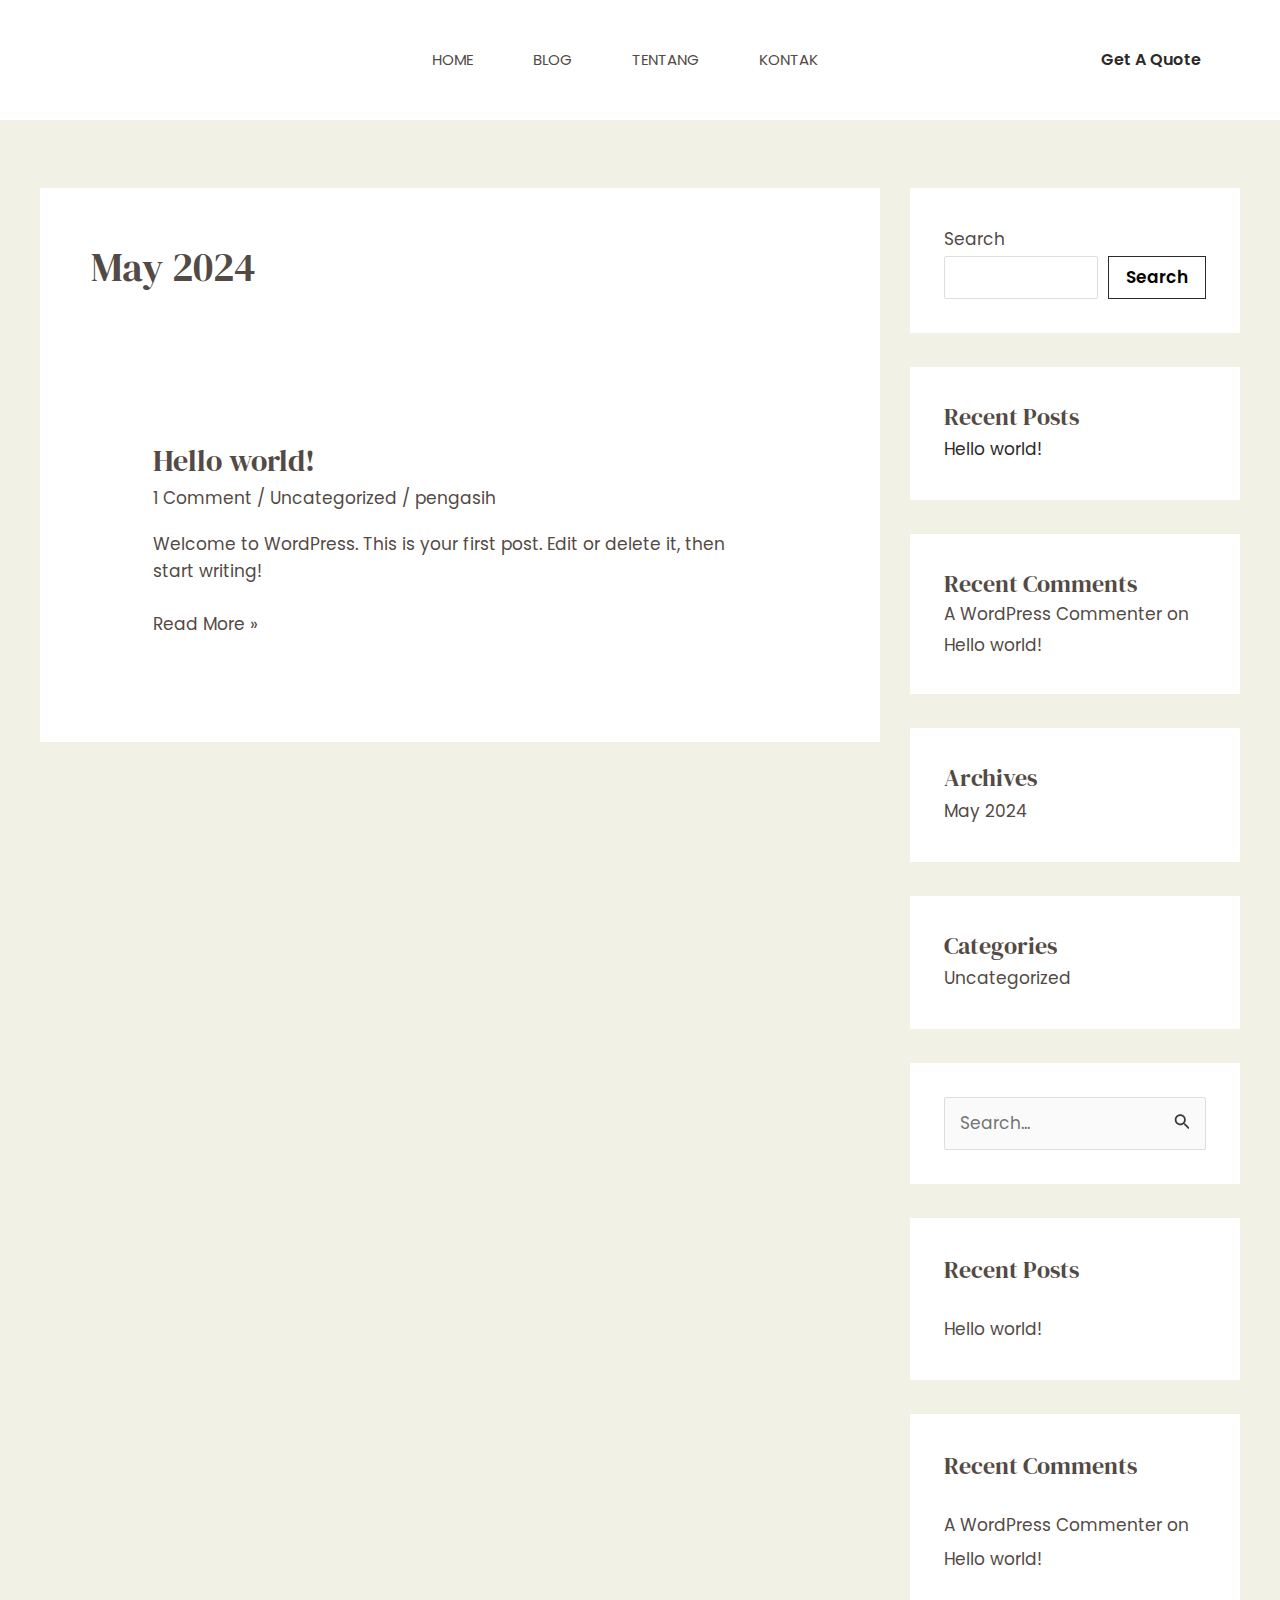
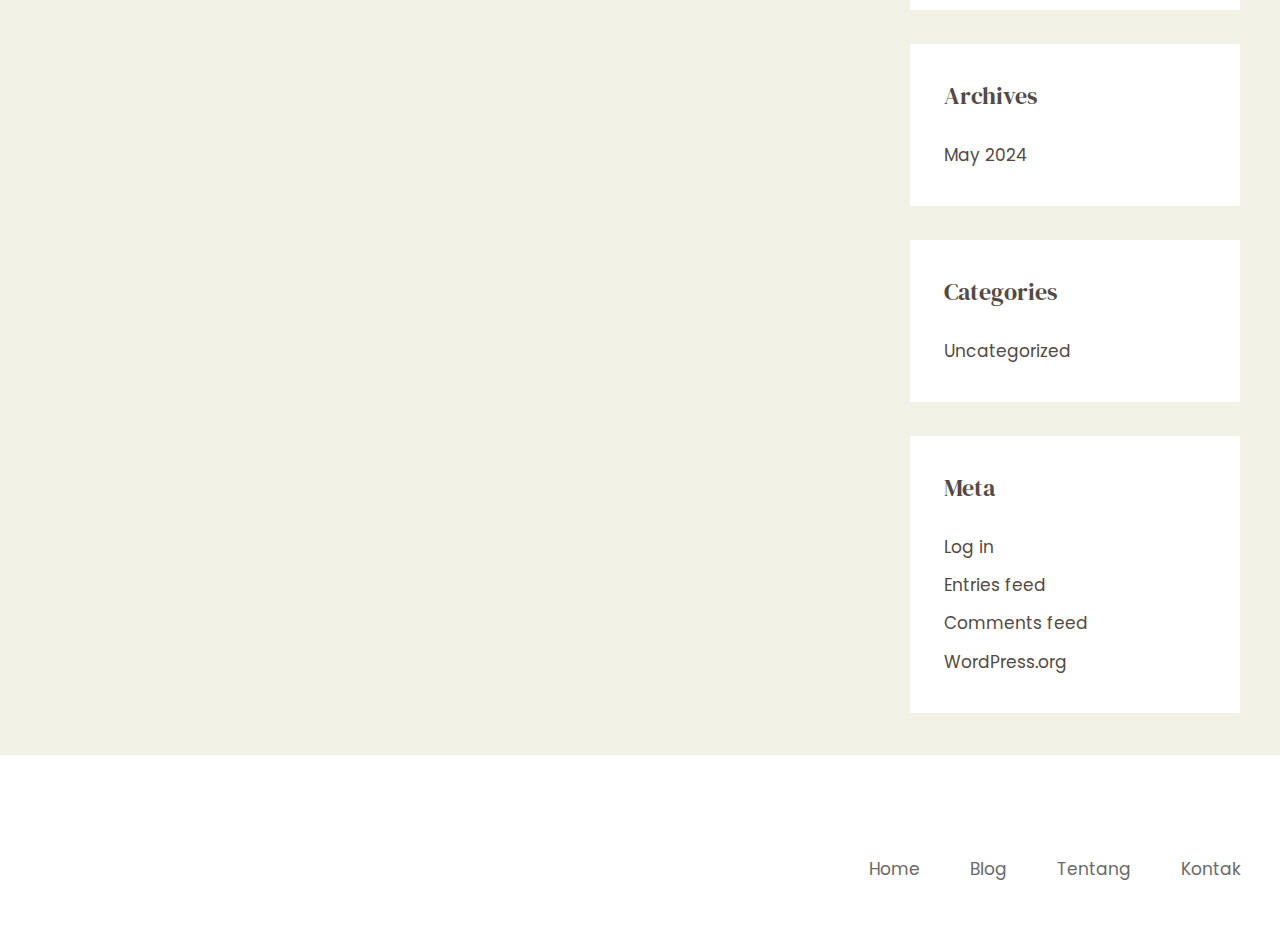
<file: 2024/05/index.html>
<!DOCTYPE html>
<html lang="en-US">
<head>
<meta charset="UTF-8">
<meta name="viewport" content="width=device-width, initial-scale=1">
	 <link rel="profile" href="https://gmpg.org/xfn/11"> 
	 <title>May 2024 &#8211; webs</title>
<meta name="robots" content="max-image-preview:large">
<link rel="dns-prefetch" href="//fonts.googleapis.com">
<link rel="alternate" type="application/rss+xml" title="webs &raquo; Feed" href="https://luthfiwebs.github.io/webpanemu/feed/">
<link rel="alternate" type="application/rss+xml" title="webs &raquo; Comments Feed" href="https://luthfiwebs.github.io/webpanemu/comments/feed/">
<script>
window._wpemojiSettings = {"baseUrl":"https:\/\/s.w.org\/images\/core\/emoji\/15.0.3\/72x72\/","ext":".png","svgUrl":"https:\/\/s.w.org\/images\/core\/emoji\/15.0.3\/svg\/","svgExt":".svg","source":{"concatemoji":"https:\/\/luthfiwebs.github.io\/webpanemu\/wp-includes\/js\/wp-emoji-release.min.js?ver=6.5.3"}};
/*! This file is auto-generated */
!function(i,n){var o,s,e;function c(e){try{var t={supportTests:e,timestamp:(new Date).valueOf()};sessionStorage.setItem(o,JSON.stringify(t))}catch(e){}}function p(e,t,n){e.clearRect(0,0,e.canvas.width,e.canvas.height),e.fillText(t,0,0);var t=new Uint32Array(e.getImageData(0,0,e.canvas.width,e.canvas.height).data),r=(e.clearRect(0,0,e.canvas.width,e.canvas.height),e.fillText(n,0,0),new Uint32Array(e.getImageData(0,0,e.canvas.width,e.canvas.height).data));return t.every(function(e,t){return e===r[t]})}function u(e,t,n){switch(t){case"flag":return n(e,"🏳️‍⚧️","🏳️​⚧️")?!1:!n(e,"🇺🇳","🇺​🇳")&&!n(e,"🏴󠁧󠁢󠁥󠁮󠁧󠁿","🏴​󠁧​󠁢​󠁥​󠁮​󠁧​󠁿");case"emoji":return!n(e,"🐦‍⬛","🐦​⬛")}return!1}function f(e,t,n){var r="undefined"!=typeof WorkerGlobalScope&&self instanceof WorkerGlobalScope?new OffscreenCanvas(300,150):i.createElement("canvas"),a=r.getContext("2d",{willReadFrequently:!0}),o=(a.textBaseline="top",a.font="600 32px Arial",{});return e.forEach(function(e){o[e]=t(a,e,n)}),o}function t(e){var t=i.createElement("script");t.src=e,t.defer=!0,i.head.appendChild(t)}"undefined"!=typeof Promise&&(o="wpEmojiSettingsSupports",s=["flag","emoji"],n.supports={everything:!0,everythingExceptFlag:!0},e=new Promise(function(e){i.addEventListener("DOMContentLoaded",e,{once:!0})}),new Promise(function(t){var n=function(){try{var e=JSON.parse(sessionStorage.getItem(o));if("object"==typeof e&&"number"==typeof e.timestamp&&(new Date).valueOf()<e.timestamp+604800&&"object"==typeof e.supportTests)return e.supportTests}catch(e){}return null}();if(!n){if("undefined"!=typeof Worker&&"undefined"!=typeof OffscreenCanvas&&"undefined"!=typeof URL&&URL.createObjectURL&&"undefined"!=typeof Blob)try{var e="postMessage("+f.toString()+"("+[JSON.stringify(s),u.toString(),p.toString()].join(",")+"));",r=new Blob([e],{type:"text/javascript"}),a=new Worker(URL.createObjectURL(r),{name:"wpTestEmojiSupports"});return void(a.onmessage=function(e){c(n=e.data),a.terminate(),t(n)})}catch(e){}c(n=f(s,u,p))}t(n)}).then(function(e){for(var t in e)n.supports[t]=e[t],n.supports.everything=n.supports.everything&&n.supports[t],"flag"!==t&&(n.supports.everythingExceptFlag=n.supports.everythingExceptFlag&&n.supports[t]);n.supports.everythingExceptFlag=n.supports.everythingExceptFlag&&!n.supports.flag,n.DOMReady=!1,n.readyCallback=function(){n.DOMReady=!0}}).then(function(){return e}).then(function(){var e;n.supports.everything||(n.readyCallback(),(e=n.source||{}).concatemoji?t(e.concatemoji):e.wpemoji&&e.twemoji&&(t(e.twemoji),t(e.wpemoji)))}))}((window,document),window._wpemojiSettings);
</script>
<link rel="stylesheet" id="astra-theme-css-css" href="https://luthfiwebs.github.io/webpanemu/wp-content/themes/astra/assets/css/minified/main.min.css?ver=4.6.14" media="all">
<style id="astra-theme-css-inline-css">:root{--ast-post-nav-space:0;--ast-container-default-xlg-padding:6.67em;--ast-container-default-lg-padding:5.67em;--ast-container-default-slg-padding:4.34em;--ast-container-default-md-padding:3.34em;--ast-container-default-sm-padding:6.67em;--ast-container-default-xs-padding:2.4em;--ast-container-default-xxs-padding:1.4em;--ast-code-block-background:#EEEEEE;--ast-comment-inputs-background:#FAFAFA;--ast-normal-container-width:1200px;--ast-narrow-container-width:750px;--ast-blog-title-font-weight:normal;--ast-blog-meta-weight:inherit;}html{font-size:106.25%;}a,.page-title{color:var(--ast-global-color-3);}a:hover,a:focus{color:var(--ast-global-color-1);}body,button,input,select,textarea,.ast-button,.ast-custom-button{font-family:'Poppins',sans-serif;font-weight:400;font-size:17px;font-size:1rem;line-height:var(--ast-body-line-height,1.6em);}blockquote{color:var(--ast-global-color-3);}h1,.entry-content h1,h2,.entry-content h2,h3,.entry-content h3,h4,.entry-content h4,h5,.entry-content h5,h6,.entry-content h6,.site-title,.site-title a{font-family:'DM Serif Display',serif;font-weight:400;}.site-title{font-size:35px;font-size:2.0588235294118rem;display:none;}header .custom-logo-link img{max-width:150px;}.astra-logo-svg{width:150px;}.site-header .site-description{font-size:15px;font-size:0.88235294117647rem;display:none;}.entry-title{font-size:30px;font-size:1.7647058823529rem;}.archive .ast-article-post .ast-article-inner,.blog .ast-article-post .ast-article-inner,.archive .ast-article-post .ast-article-inner:hover,.blog .ast-article-post .ast-article-inner:hover{overflow:hidden;}h1,.entry-content h1{font-size:95px;font-size:5.5882352941176rem;font-family:'DM Serif Display',serif;line-height:1.4em;}h2,.entry-content h2{font-size:52px;font-size:3.0588235294118rem;font-family:'DM Serif Display',serif;line-height:1.3em;}h3,.entry-content h3{font-size:36px;font-size:2.1176470588235rem;font-family:'DM Serif Display',serif;line-height:1em;}h4,.entry-content h4{font-size:25px;font-size:1.4705882352941rem;line-height:1.2em;font-family:'DM Serif Display',serif;}h5,.entry-content h5{font-size:20px;font-size:1.1764705882353rem;line-height:1.2em;font-family:'DM Serif Display',serif;}h6,.entry-content h6{font-size:15px;font-size:0.88235294117647rem;line-height:1.25em;font-family:'DM Serif Display',serif;}::selection{background-color:var(--ast-global-color-0);color:#000000;}body,h1,.entry-title a,.entry-content h1,h2,.entry-content h2,h3,.entry-content h3,h4,.entry-content h4,h5,.entry-content h5,h6,.entry-content h6{color:var(--ast-global-color-3);}.tagcloud a:hover,.tagcloud a:focus,.tagcloud a.current-item{color:#ffffff;border-color:var(--ast-global-color-3);background-color:var(--ast-global-color-3);}input:focus,input[type="text"]:focus,input[type="email"]:focus,input[type="url"]:focus,input[type="password"]:focus,input[type="reset"]:focus,input[type="search"]:focus,textarea:focus{border-color:var(--ast-global-color-3);}input[type="radio"]:checked,input[type=reset],input[type="checkbox"]:checked,input[type="checkbox"]:hover:checked,input[type="checkbox"]:focus:checked,input[type=range]::-webkit-slider-thumb{border-color:var(--ast-global-color-3);background-color:var(--ast-global-color-3);box-shadow:none;}.site-footer a:hover + .post-count,.site-footer a:focus + .post-count{background:var(--ast-global-color-3);border-color:var(--ast-global-color-3);}.single .nav-links .nav-previous,.single .nav-links .nav-next{color:var(--ast-global-color-3);}.entry-meta,.entry-meta *{line-height:1.45;color:var(--ast-global-color-3);}.entry-meta a:not(.ast-button):hover,.entry-meta a:not(.ast-button):hover *,.entry-meta a:not(.ast-button):focus,.entry-meta a:not(.ast-button):focus *,.page-links > .page-link,.page-links .page-link:hover,.post-navigation a:hover{color:var(--ast-global-color-1);}#cat option,.secondary .calendar_wrap thead a,.secondary .calendar_wrap thead a:visited{color:var(--ast-global-color-3);}.secondary .calendar_wrap #today,.ast-progress-val span{background:var(--ast-global-color-3);}.secondary a:hover + .post-count,.secondary a:focus + .post-count{background:var(--ast-global-color-3);border-color:var(--ast-global-color-3);}.calendar_wrap #today > a{color:#ffffff;}.page-links .page-link,.single .post-navigation a{color:var(--ast-global-color-3);}.ast-search-menu-icon .search-form button.search-submit{padding:0 4px;}.ast-search-menu-icon form.search-form{padding-right:0;}.ast-search-menu-icon.slide-search input.search-field{width:0;}.ast-header-search .ast-search-menu-icon.ast-dropdown-active .search-form,.ast-header-search .ast-search-menu-icon.ast-dropdown-active .search-field:focus{transition:all 0.2s;}.search-form input.search-field:focus{outline:none;}.wp-block-latest-posts > li > a{color:var(--ast-global-color-2);}.widget-title,.widget .wp-block-heading{font-size:24px;font-size:1.4117647058824rem;color:var(--ast-global-color-3);}#secondary,#secondary button,#secondary input,#secondary select,#secondary textarea{font-size:17px;font-size:1rem;}.ast-search-menu-icon.slide-search a:focus-visible:focus-visible,.astra-search-icon:focus-visible,#close:focus-visible,a:focus-visible,.ast-menu-toggle:focus-visible,.site .skip-link:focus-visible,.wp-block-loginout input:focus-visible,.wp-block-search.wp-block-search__button-inside .wp-block-search__inside-wrapper,.ast-header-navigation-arrow:focus-visible,.woocommerce .wc-proceed-to-checkout > .checkout-button:focus-visible,.woocommerce .woocommerce-MyAccount-navigation ul li a:focus-visible,.ast-orders-table__row .ast-orders-table__cell:focus-visible,.woocommerce .woocommerce-order-details .order-again > .button:focus-visible,.woocommerce .woocommerce-message a.button.wc-forward:focus-visible,.woocommerce #minus_qty:focus-visible,.woocommerce #plus_qty:focus-visible,a#ast-apply-coupon:focus-visible,.woocommerce .woocommerce-info a:focus-visible,.woocommerce .astra-shop-summary-wrap a:focus-visible,.woocommerce a.wc-forward:focus-visible,#ast-apply-coupon:focus-visible,.woocommerce-js .woocommerce-mini-cart-item a.remove:focus-visible,#close:focus-visible,.button.search-submit:focus-visible,#search_submit:focus,.normal-search:focus-visible,.ast-header-account-wrap:focus-visible{outline-style:dotted;outline-color:inherit;outline-width:thin;}input:focus,input[type="text"]:focus,input[type="email"]:focus,input[type="url"]:focus,input[type="password"]:focus,input[type="reset"]:focus,input[type="search"]:focus,input[type="number"]:focus,textarea:focus,.wp-block-search__input:focus,[data-section="section-header-mobile-trigger"] .ast-button-wrap .ast-mobile-menu-trigger-minimal:focus,.ast-mobile-popup-drawer.active .menu-toggle-close:focus,.woocommerce-ordering select.orderby:focus,#ast-scroll-top:focus,#coupon_code:focus,.woocommerce-page #comment:focus,.woocommerce #reviews #respond input#submit:focus,.woocommerce a.add_to_cart_button:focus,.woocommerce .button.single_add_to_cart_button:focus,.woocommerce .woocommerce-cart-form button:focus,.woocommerce .woocommerce-cart-form__cart-item .quantity .qty:focus,.woocommerce .woocommerce-billing-fields .woocommerce-billing-fields__field-wrapper .woocommerce-input-wrapper > .input-text:focus,.woocommerce #order_comments:focus,.woocommerce #place_order:focus,.woocommerce .woocommerce-address-fields .woocommerce-address-fields__field-wrapper .woocommerce-input-wrapper > .input-text:focus,.woocommerce .woocommerce-MyAccount-content form button:focus,.woocommerce .woocommerce-MyAccount-content .woocommerce-EditAccountForm .woocommerce-form-row .woocommerce-Input.input-text:focus,.woocommerce .ast-woocommerce-container .woocommerce-pagination ul.page-numbers li a:focus,body #content .woocommerce form .form-row .select2-container--default .select2-selection--single:focus,#ast-coupon-code:focus,.woocommerce.woocommerce-js .quantity input[type=number]:focus,.woocommerce-js .woocommerce-mini-cart-item .quantity input[type=number]:focus,.woocommerce p#ast-coupon-trigger:focus{border-style:dotted;border-color:inherit;border-width:thin;}input{outline:none;}.site-logo-img img{ transition:all 0.2s linear;}body .ast-oembed-container *{position:absolute;top:0;width:100%;height:100%;left:0;}body .wp-block-embed-pocket-casts .ast-oembed-container *{position:unset;}.ast-single-post-featured-section + article {margin-top: 2em;}.site-content .ast-single-post-featured-section img {width: 100%;overflow: hidden;object-fit: cover;}.site > .ast-single-related-posts-container {margin-top: 0;}@media (min-width: 922px) {.ast-desktop .ast-container--narrow {max-width: var(--ast-narrow-container-width);margin: 0 auto;}}#secondary {margin: 4em 0 2.5em;word-break: break-word;line-height: 2;}#secondary li {margin-bottom: 0.25em;}#secondary li:last-child {margin-bottom: 0;}@media (max-width: 768px) {.js_active .ast-plain-container.ast-single-post #secondary {margin-top: 1.5em;}}.ast-separate-container.ast-two-container #secondary .widget {background-color: #fff;padding: 2em;margin-bottom: 2em;}@media (min-width: 993px) {.ast-left-sidebar #secondary {padding-right: 60px;}.ast-right-sidebar #secondary {padding-left: 60px;}}@media (max-width: 993px) {.ast-right-sidebar #secondary {padding-left: 30px;}.ast-left-sidebar #secondary {padding-right: 30px;}}@media (max-width:921.9px){#ast-desktop-header{display:none;}}@media (min-width:922px){#ast-mobile-header{display:none;}}.wp-block-buttons.aligncenter{justify-content:center;}.wp-block-button.is-style-outline .wp-block-button__link{border-color:var(--ast-global-color-2);border-top-width:1px;border-right-width:1px;border-bottom-width:1px;border-left-width:1px;}div.wp-block-button.is-style-outline > .wp-block-button__link:not(.has-text-color),div.wp-block-button.wp-block-button__link.is-style-outline:not(.has-text-color){color:var(--ast-global-color-2);}.wp-block-button.is-style-outline .wp-block-button__link:hover,.wp-block-buttons .wp-block-button.is-style-outline .wp-block-button__link:focus,.wp-block-buttons .wp-block-button.is-style-outline > .wp-block-button__link:not(.has-text-color):hover,.wp-block-buttons .wp-block-button.wp-block-button__link.is-style-outline:not(.has-text-color):hover{color:#000000;background-color:var(--ast-global-color-1);border-color:var(--ast-global-color-1);}.post-page-numbers.current .page-link,.ast-pagination .page-numbers.current{color:#000000;border-color:var(--ast-global-color-0);background-color:var(--ast-global-color-0);}.wp-block-button.is-style-outline .wp-block-button__link{border-top-width:1px;border-right-width:1px;border-bottom-width:1px;border-left-width:1px;}.wp-block-button.is-style-outline .wp-block-button__link.wp-element-button,.ast-outline-button{border-color:var(--ast-global-color-2);font-family:inherit;font-weight:600;font-size:16px;font-size:0.94117647058824rem;line-height:1em;border-top-left-radius:0px;border-top-right-radius:0px;border-bottom-right-radius:0px;border-bottom-left-radius:0px;}.wp-block-buttons .wp-block-button.is-style-outline > .wp-block-button__link:not(.has-text-color),.wp-block-buttons .wp-block-button.wp-block-button__link.is-style-outline:not(.has-text-color),.ast-outline-button{color:var(--ast-global-color-2);}.wp-block-button.is-style-outline .wp-block-button__link:hover,.wp-block-buttons .wp-block-button.is-style-outline .wp-block-button__link:focus,.wp-block-buttons .wp-block-button.is-style-outline > .wp-block-button__link:not(.has-text-color):hover,.wp-block-buttons .wp-block-button.wp-block-button__link.is-style-outline:not(.has-text-color):hover,.ast-outline-button:hover,.ast-outline-button:focus,.wp-block-uagb-buttons-child .uagb-buttons-repeater.ast-outline-button:hover,.wp-block-uagb-buttons-child .uagb-buttons-repeater.ast-outline-button:focus{color:#000000;background-color:var(--ast-global-color-1);border-color:var(--ast-global-color-1);}.wp-block-button .wp-block-button__link.wp-element-button.is-style-outline:not(.has-background),.wp-block-button.is-style-outline>.wp-block-button__link.wp-element-button:not(.has-background),.ast-outline-button{background-color:rgba(255,224,112,0);}.entry-content[ast-blocks-layout] > figure{margin-bottom:1em;}@media (max-width:921px){.ast-separate-container #primary,.ast-separate-container #secondary{padding:1.5em 0;}#primary,#secondary{padding:1.5em 0;margin:0;}.ast-left-sidebar #content > .ast-container{display:flex;flex-direction:column-reverse;width:100%;}.ast-separate-container .ast-article-post,.ast-separate-container .ast-article-single{padding:1.5em 2.14em;}.ast-author-box img.avatar{margin:20px 0 0 0;}}@media (max-width:921px){#secondary.secondary{padding-top:0;}.ast-separate-container.ast-right-sidebar #secondary{padding-left:1em;padding-right:1em;}.ast-separate-container.ast-two-container #secondary{padding-left:0;padding-right:0;}.ast-page-builder-template .entry-header #secondary,.ast-page-builder-template #secondary{margin-top:1.5em;}}@media (max-width:921px){.ast-right-sidebar #primary{padding-right:0;}.ast-page-builder-template.ast-left-sidebar #secondary,.ast-page-builder-template.ast-right-sidebar #secondary{padding-right:20px;padding-left:20px;}.ast-right-sidebar #secondary,.ast-left-sidebar #primary{padding-left:0;}.ast-left-sidebar #secondary{padding-right:0;}}@media (min-width:922px){.ast-separate-container.ast-right-sidebar #primary,.ast-separate-container.ast-left-sidebar #primary{border:0;}.search-no-results.ast-separate-container #primary{margin-bottom:4em;}}@media (min-width:922px){.ast-right-sidebar #primary{border-right:1px solid var(--ast-border-color);}.ast-left-sidebar #primary{border-left:1px solid var(--ast-border-color);}.ast-right-sidebar #secondary{border-left:1px solid var(--ast-border-color);margin-left:-1px;}.ast-left-sidebar #secondary{border-right:1px solid var(--ast-border-color);margin-right:-1px;}.ast-separate-container.ast-two-container.ast-right-sidebar #secondary{padding-left:30px;padding-right:0;}.ast-separate-container.ast-two-container.ast-left-sidebar #secondary{padding-right:30px;padding-left:0;}.ast-separate-container.ast-right-sidebar #secondary,.ast-separate-container.ast-left-sidebar #secondary{border:0;margin-left:auto;margin-right:auto;}.ast-separate-container.ast-two-container #secondary .widget:last-child{margin-bottom:0;}}.wp-block-button .wp-block-button__link{color:#000000;}.wp-block-button .wp-block-button__link:hover,.wp-block-button .wp-block-button__link:focus{color:#000000;background-color:var(--ast-global-color-1);border-color:var(--ast-global-color-1);}.wp-block-button .wp-block-button__link,.wp-block-search .wp-block-search__button,body .wp-block-file .wp-block-file__button{border-style:solid;border-top-width:1px;border-right-width:1px;border-left-width:1px;border-bottom-width:1px;border-color:var(--ast-global-color-2);background-color:rgba(255,224,112,0);color:#000000;font-family:inherit;font-weight:600;line-height:1em;font-size:16px;font-size:0.94117647058824rem;border-top-left-radius:0px;border-top-right-radius:0px;border-bottom-right-radius:0px;border-bottom-left-radius:0px;padding-top:14px;padding-right:16px;padding-bottom:14px;padding-left:16px;}.menu-toggle,button,.ast-button,.ast-custom-button,.button,input#submit,input[type="button"],input[type="submit"],input[type="reset"],form[CLASS*="wp-block-search__"].wp-block-search .wp-block-search__inside-wrapper .wp-block-search__button,body .wp-block-file .wp-block-file__button,.woocommerce-js a.button,.woocommerce button.button,.woocommerce .woocommerce-message a.button,.woocommerce #respond input#submit.alt,.woocommerce input.button.alt,.woocommerce input.button,.woocommerce input.button:disabled,.woocommerce input.button:disabled[disabled],.woocommerce input.button:disabled:hover,.woocommerce input.button:disabled[disabled]:hover,.woocommerce #respond input#submit,.woocommerce button.button.alt.disabled,.wc-block-grid__products .wc-block-grid__product .wp-block-button__link,.wc-block-grid__product-onsale,[CLASS*="wc-block"] button,.woocommerce-js .astra-cart-drawer .astra-cart-drawer-content .woocommerce-mini-cart__buttons .button:not(.checkout):not(.ast-continue-shopping),.woocommerce-js .astra-cart-drawer .astra-cart-drawer-content .woocommerce-mini-cart__buttons a.checkout,.woocommerce button.button.alt.disabled.wc-variation-selection-needed,[CLASS*="wc-block"] .wc-block-components-button{border-style:solid;border-top-width:1px;border-right-width:1px;border-left-width:1px;border-bottom-width:1px;color:#000000;border-color:var(--ast-global-color-2);background-color:rgba(255,224,112,0);padding-top:14px;padding-right:16px;padding-bottom:14px;padding-left:16px;font-family:inherit;font-weight:600;font-size:16px;font-size:0.94117647058824rem;line-height:1em;border-top-left-radius:0px;border-top-right-radius:0px;border-bottom-right-radius:0px;border-bottom-left-radius:0px;}button:focus,.menu-toggle:hover,button:hover,.ast-button:hover,.ast-custom-button:hover .button:hover,.ast-custom-button:hover ,input[type=reset]:hover,input[type=reset]:focus,input#submit:hover,input#submit:focus,input[type="button"]:hover,input[type="button"]:focus,input[type="submit"]:hover,input[type="submit"]:focus,form[CLASS*="wp-block-search__"].wp-block-search .wp-block-search__inside-wrapper .wp-block-search__button:hover,form[CLASS*="wp-block-search__"].wp-block-search .wp-block-search__inside-wrapper .wp-block-search__button:focus,body .wp-block-file .wp-block-file__button:hover,body .wp-block-file .wp-block-file__button:focus,.woocommerce-js a.button:hover,.woocommerce button.button:hover,.woocommerce .woocommerce-message a.button:hover,.woocommerce #respond input#submit:hover,.woocommerce #respond input#submit.alt:hover,.woocommerce input.button.alt:hover,.woocommerce input.button:hover,.woocommerce button.button.alt.disabled:hover,.wc-block-grid__products .wc-block-grid__product .wp-block-button__link:hover,[CLASS*="wc-block"] button:hover,.woocommerce-js .astra-cart-drawer .astra-cart-drawer-content .woocommerce-mini-cart__buttons .button:not(.checkout):not(.ast-continue-shopping):hover,.woocommerce-js .astra-cart-drawer .astra-cart-drawer-content .woocommerce-mini-cart__buttons a.checkout:hover,.woocommerce button.button.alt.disabled.wc-variation-selection-needed:hover,[CLASS*="wc-block"] .wc-block-components-button:hover,[CLASS*="wc-block"] .wc-block-components-button:focus{color:#000000;background-color:var(--ast-global-color-1);border-color:var(--ast-global-color-1);}@media (max-width:921px){.ast-mobile-header-stack .main-header-bar .ast-search-menu-icon{display:inline-block;}.ast-header-break-point.ast-header-custom-item-outside .ast-mobile-header-stack .main-header-bar .ast-search-icon{margin:0;}.ast-comment-avatar-wrap img{max-width:2.5em;}.ast-comment-meta{padding:0 1.8888em 1.3333em;}.ast-separate-container .ast-comment-list li.depth-1{padding:1.5em 2.14em;}.ast-separate-container .comment-respond{padding:2em 2.14em;}}@media (min-width:544px){.ast-container{max-width:100%;}}@media (max-width:544px){.ast-separate-container .ast-article-post,.ast-separate-container .ast-article-single,.ast-separate-container .comments-title,.ast-separate-container .ast-archive-description{padding:1.5em 1em;}.ast-separate-container #content .ast-container{padding-left:0.54em;padding-right:0.54em;}.ast-separate-container .ast-comment-list .bypostauthor{padding:.5em;}.ast-search-menu-icon.ast-dropdown-active .search-field{width:170px;}.ast-separate-container #secondary{padding-top:0;}.ast-separate-container.ast-two-container #secondary .widget{margin-bottom:1.5em;padding-left:1em;padding-right:1em;}}body,.ast-separate-container{background-color:var(--ast-global-color-4);;background-image:none;;}@media (max-width:921px){.site-title{display:none;}.site-header .site-description{display:none;}h1,.entry-content h1{font-size:50px;}h2,.entry-content h2{font-size:32px;}h3,.entry-content h3{font-size:26px;}h4,.entry-content h4{font-size:22px;font-size:1.2941176470588rem;}h5,.entry-content h5{font-size:18px;font-size:1.0588235294118rem;}h6,.entry-content h6{font-size:15px;font-size:0.88235294117647rem;}}@media (max-width:544px){.site-title{display:none;}.site-header .site-description{display:none;}h1,.entry-content h1{font-size:32px;}h2,.entry-content h2{font-size:28px;}h3,.entry-content h3{font-size:22px;}h4,.entry-content h4{font-size:20px;font-size:1.1764705882353rem;}h5,.entry-content h5{font-size:17px;font-size:1rem;}h6,.entry-content h6{font-size:15px;font-size:0.88235294117647rem;}}@media (max-width:921px){html{font-size:96.9%;}}@media (max-width:544px){html{font-size:96.9%;}}@media (min-width:922px){.ast-container{max-width:1240px;}}@media (min-width:922px){.site-content .ast-container{display:flex;}}@media (max-width:921px){.site-content .ast-container{flex-direction:column;}}.ast-blog-layout-classic-grid .ast-article-inner{box-shadow:0px 6px 15px -2px rgba(16,24,40,0.05);}.ast-separate-container .ast-blog-layout-classic-grid .ast-article-inner,.ast-plain-container .ast-blog-layout-classic-grid .ast-article-inner{height:100%;}.ast-blog-layout-6-grid .ast-blog-featured-section:before {content: "";}.cat-links.badge a,.tags-links.badge a {padding: 4px 8px;border-radius: 3px;font-weight: 400;}.cat-links.underline a,.tags-links.underline a{text-decoration: underline;}@media (min-width:922px){.main-header-menu .sub-menu .menu-item.ast-left-align-sub-menu:hover > .sub-menu,.main-header-menu .sub-menu .menu-item.ast-left-align-sub-menu.focus > .sub-menu{margin-left:-0px;}}.site .comments-area{padding-bottom:3em;}.wp-block-file {display: flex;align-items: center;flex-wrap: wrap;justify-content: space-between;}.wp-block-pullquote {border: none;}.wp-block-pullquote blockquote::before {content: "\201D";font-family: "Helvetica",sans-serif;display: flex;transform: rotate( 180deg );font-size: 6rem;font-style: normal;line-height: 1;font-weight: bold;align-items: center;justify-content: center;}.has-text-align-right > blockquote::before {justify-content: flex-start;}.has-text-align-left > blockquote::before {justify-content: flex-end;}figure.wp-block-pullquote.is-style-solid-color blockquote {max-width: 100%;text-align: inherit;}html body {--wp--custom--ast-default-block-top-padding: 3em;--wp--custom--ast-default-block-right-padding: 3em;--wp--custom--ast-default-block-bottom-padding: 3em;--wp--custom--ast-default-block-left-padding: 3em;--wp--custom--ast-container-width: 1200px;--wp--custom--ast-content-width-size: 1200px;--wp--custom--ast-wide-width-size: calc(1200px + var(--wp--custom--ast-default-block-left-padding) + var(--wp--custom--ast-default-block-right-padding));}.ast-narrow-container {--wp--custom--ast-content-width-size: 750px;--wp--custom--ast-wide-width-size: 750px;}@media(max-width: 921px) {html body {--wp--custom--ast-default-block-top-padding: 3em;--wp--custom--ast-default-block-right-padding: 2em;--wp--custom--ast-default-block-bottom-padding: 3em;--wp--custom--ast-default-block-left-padding: 2em;}}@media(max-width: 544px) {html body {--wp--custom--ast-default-block-top-padding: 3em;--wp--custom--ast-default-block-right-padding: 1.5em;--wp--custom--ast-default-block-bottom-padding: 3em;--wp--custom--ast-default-block-left-padding: 1.5em;}}.entry-content > .wp-block-group,.entry-content > .wp-block-cover,.entry-content > .wp-block-columns {padding-top: var(--wp--custom--ast-default-block-top-padding);padding-right: var(--wp--custom--ast-default-block-right-padding);padding-bottom: var(--wp--custom--ast-default-block-bottom-padding);padding-left: var(--wp--custom--ast-default-block-left-padding);}.ast-plain-container.ast-no-sidebar .entry-content > .alignfull,.ast-page-builder-template .ast-no-sidebar .entry-content > .alignfull {margin-left: calc( -50vw + 50%);margin-right: calc( -50vw + 50%);max-width: 100vw;width: 100vw;}.ast-plain-container.ast-no-sidebar .entry-content .alignfull .alignfull,.ast-page-builder-template.ast-no-sidebar .entry-content .alignfull .alignfull,.ast-plain-container.ast-no-sidebar .entry-content .alignfull .alignwide,.ast-page-builder-template.ast-no-sidebar .entry-content .alignfull .alignwide,.ast-plain-container.ast-no-sidebar .entry-content .alignwide .alignfull,.ast-page-builder-template.ast-no-sidebar .entry-content .alignwide .alignfull,.ast-plain-container.ast-no-sidebar .entry-content .alignwide .alignwide,.ast-page-builder-template.ast-no-sidebar .entry-content .alignwide .alignwide,.ast-plain-container.ast-no-sidebar .entry-content .wp-block-column .alignfull,.ast-page-builder-template.ast-no-sidebar .entry-content .wp-block-column .alignfull,.ast-plain-container.ast-no-sidebar .entry-content .wp-block-column .alignwide,.ast-page-builder-template.ast-no-sidebar .entry-content .wp-block-column .alignwide {margin-left: auto;margin-right: auto;width: 100%;}[ast-blocks-layout] .wp-block-separator:not(.is-style-dots) {height: 0;}[ast-blocks-layout] .wp-block-separator {margin: 20px auto;}[ast-blocks-layout] .wp-block-separator:not(.is-style-wide):not(.is-style-dots) {max-width: 100px;}[ast-blocks-layout] .wp-block-separator.has-background {padding: 0;}.entry-content[ast-blocks-layout] > * {max-width: var(--wp--custom--ast-content-width-size);margin-left: auto;margin-right: auto;}.entry-content[ast-blocks-layout] > .alignwide {max-width: var(--wp--custom--ast-wide-width-size);}.entry-content[ast-blocks-layout] .alignfull {max-width: none;}.entry-content .wp-block-columns {margin-bottom: 0;}blockquote {margin: 1.5em;border-color: rgba(0,0,0,0.05);}.wp-block-quote:not(.has-text-align-right):not(.has-text-align-center) {border-left: 5px solid rgba(0,0,0,0.05);}.has-text-align-right > blockquote,blockquote.has-text-align-right {border-right: 5px solid rgba(0,0,0,0.05);}.has-text-align-left > blockquote,blockquote.has-text-align-left {border-left: 5px solid rgba(0,0,0,0.05);}.wp-block-site-tagline,.wp-block-latest-posts .read-more {margin-top: 15px;}.wp-block-loginout p label {display: block;}.wp-block-loginout p:not(.login-remember):not(.login-submit) input {width: 100%;}.wp-block-loginout input:focus {border-color: transparent;}.wp-block-loginout input:focus {outline: thin dotted;}.entry-content .wp-block-media-text .wp-block-media-text__content {padding: 0 0 0 8%;}.entry-content .wp-block-media-text.has-media-on-the-right .wp-block-media-text__content {padding: 0 8% 0 0;}.entry-content .wp-block-media-text.has-background .wp-block-media-text__content {padding: 8%;}.entry-content .wp-block-cover:not([class*="background-color"]) .wp-block-cover__inner-container,.entry-content .wp-block-cover:not([class*="background-color"]) .wp-block-cover-image-text,.entry-content .wp-block-cover:not([class*="background-color"]) .wp-block-cover-text,.entry-content .wp-block-cover-image:not([class*="background-color"]) .wp-block-cover__inner-container,.entry-content .wp-block-cover-image:not([class*="background-color"]) .wp-block-cover-image-text,.entry-content .wp-block-cover-image:not([class*="background-color"]) .wp-block-cover-text {color: var(--ast-global-color-5);}.wp-block-loginout .login-remember input {width: 1.1rem;height: 1.1rem;margin: 0 5px 4px 0;vertical-align: middle;}.wp-block-latest-posts > li > *:first-child,.wp-block-latest-posts:not(.is-grid) > li:first-child {margin-top: 0;}.wp-block-search__inside-wrapper .wp-block-search__input {padding: 0 10px;color: var(--ast-global-color-3);background: var(--ast-global-color-5);border-color: var(--ast-border-color);}.wp-block-latest-posts .read-more {margin-bottom: 1.5em;}.wp-block-search__no-button .wp-block-search__inside-wrapper .wp-block-search__input {padding-top: 5px;padding-bottom: 5px;}.wp-block-latest-posts .wp-block-latest-posts__post-date,.wp-block-latest-posts .wp-block-latest-posts__post-author {font-size: 1rem;}.wp-block-latest-posts > li > *,.wp-block-latest-posts:not(.is-grid) > li {margin-top: 12px;margin-bottom: 12px;}.ast-page-builder-template .entry-content[ast-blocks-layout] > *,.ast-page-builder-template .entry-content[ast-blocks-layout] > .alignfull > * {max-width: none;}.ast-page-builder-template .entry-content[ast-blocks-layout] > .alignwide > * {max-width: var(--wp--custom--ast-wide-width-size);}.ast-page-builder-template .entry-content[ast-blocks-layout] > .inherit-container-width > *,.ast-page-builder-template .entry-content[ast-blocks-layout] > * > *,.entry-content[ast-blocks-layout] > .wp-block-cover .wp-block-cover__inner-container {max-width: var(--wp--custom--ast-content-width-size);margin-left: auto;margin-right: auto;}.entry-content[ast-blocks-layout] .wp-block-cover:not(.alignleft):not(.alignright) {width: auto;}@media(max-width: 1200px) {.ast-separate-container .entry-content > .alignfull,.ast-separate-container .entry-content[ast-blocks-layout] > .alignwide,.ast-plain-container .entry-content[ast-blocks-layout] > .alignwide,.ast-plain-container .entry-content .alignfull {margin-left: calc(-1 * min(var(--ast-container-default-xlg-padding),20px)) ;margin-right: calc(-1 * min(var(--ast-container-default-xlg-padding),20px));}}@media(min-width: 1201px) {.ast-separate-container .entry-content > .alignfull {margin-left: calc(-1 * var(--ast-container-default-xlg-padding) );margin-right: calc(-1 * var(--ast-container-default-xlg-padding) );}.ast-separate-container .entry-content[ast-blocks-layout] > .alignwide,.ast-plain-container .entry-content[ast-blocks-layout] > .alignwide {margin-left: calc(-1 * var(--wp--custom--ast-default-block-left-padding) );margin-right: calc(-1 * var(--wp--custom--ast-default-block-right-padding) );}}@media(min-width: 921px) {.ast-separate-container .entry-content .wp-block-group.alignwide:not(.inherit-container-width) > :where(:not(.alignleft):not(.alignright)),.ast-plain-container .entry-content .wp-block-group.alignwide:not(.inherit-container-width) > :where(:not(.alignleft):not(.alignright)) {max-width: calc( var(--wp--custom--ast-content-width-size) + 80px );}.ast-plain-container.ast-right-sidebar .entry-content[ast-blocks-layout] .alignfull,.ast-plain-container.ast-left-sidebar .entry-content[ast-blocks-layout] .alignfull {margin-left: -60px;margin-right: -60px;}}@media(min-width: 544px) {.entry-content > .alignleft {margin-right: 20px;}.entry-content > .alignright {margin-left: 20px;}}@media (max-width:544px){.wp-block-columns .wp-block-column:not(:last-child){margin-bottom:20px;}.wp-block-latest-posts{margin:0;}}@media( max-width: 600px ) {.entry-content .wp-block-media-text .wp-block-media-text__content,.entry-content .wp-block-media-text.has-media-on-the-right .wp-block-media-text__content {padding: 8% 0 0;}.entry-content .wp-block-media-text.has-background .wp-block-media-text__content {padding: 8%;}}.ast-page-builder-template .entry-header {padding-left: 0;}.ast-narrow-container .site-content .wp-block-uagb-image--align-full .wp-block-uagb-image__figure {max-width: 100%;margin-left: auto;margin-right: auto;}:root .has-ast-global-color-0-color{color:var(--ast-global-color-0);}:root .has-ast-global-color-0-background-color{background-color:var(--ast-global-color-0);}:root .wp-block-button .has-ast-global-color-0-color{color:var(--ast-global-color-0);}:root .wp-block-button .has-ast-global-color-0-background-color{background-color:var(--ast-global-color-0);}:root .has-ast-global-color-1-color{color:var(--ast-global-color-1);}:root .has-ast-global-color-1-background-color{background-color:var(--ast-global-color-1);}:root .wp-block-button .has-ast-global-color-1-color{color:var(--ast-global-color-1);}:root .wp-block-button .has-ast-global-color-1-background-color{background-color:var(--ast-global-color-1);}:root .has-ast-global-color-2-color{color:var(--ast-global-color-2);}:root .has-ast-global-color-2-background-color{background-color:var(--ast-global-color-2);}:root .wp-block-button .has-ast-global-color-2-color{color:var(--ast-global-color-2);}:root .wp-block-button .has-ast-global-color-2-background-color{background-color:var(--ast-global-color-2);}:root .has-ast-global-color-3-color{color:var(--ast-global-color-3);}:root .has-ast-global-color-3-background-color{background-color:var(--ast-global-color-3);}:root .wp-block-button .has-ast-global-color-3-color{color:var(--ast-global-color-3);}:root .wp-block-button .has-ast-global-color-3-background-color{background-color:var(--ast-global-color-3);}:root .has-ast-global-color-4-color{color:var(--ast-global-color-4);}:root .has-ast-global-color-4-background-color{background-color:var(--ast-global-color-4);}:root .wp-block-button .has-ast-global-color-4-color{color:var(--ast-global-color-4);}:root .wp-block-button .has-ast-global-color-4-background-color{background-color:var(--ast-global-color-4);}:root .has-ast-global-color-5-color{color:var(--ast-global-color-5);}:root .has-ast-global-color-5-background-color{background-color:var(--ast-global-color-5);}:root .wp-block-button .has-ast-global-color-5-color{color:var(--ast-global-color-5);}:root .wp-block-button .has-ast-global-color-5-background-color{background-color:var(--ast-global-color-5);}:root .has-ast-global-color-6-color{color:var(--ast-global-color-6);}:root .has-ast-global-color-6-background-color{background-color:var(--ast-global-color-6);}:root .wp-block-button .has-ast-global-color-6-color{color:var(--ast-global-color-6);}:root .wp-block-button .has-ast-global-color-6-background-color{background-color:var(--ast-global-color-6);}:root .has-ast-global-color-7-color{color:var(--ast-global-color-7);}:root .has-ast-global-color-7-background-color{background-color:var(--ast-global-color-7);}:root .wp-block-button .has-ast-global-color-7-color{color:var(--ast-global-color-7);}:root .wp-block-button .has-ast-global-color-7-background-color{background-color:var(--ast-global-color-7);}:root .has-ast-global-color-8-color{color:var(--ast-global-color-8);}:root .has-ast-global-color-8-background-color{background-color:var(--ast-global-color-8);}:root .wp-block-button .has-ast-global-color-8-color{color:var(--ast-global-color-8);}:root .wp-block-button .has-ast-global-color-8-background-color{background-color:var(--ast-global-color-8);}:root{--ast-global-color-0:#fbe8a6;--ast-global-color-1:#ffe070;--ast-global-color-2:#2c2927;--ast-global-color-3:#534a45;--ast-global-color-4:#f2f1e5;--ast-global-color-5:#ffffff;--ast-global-color-6:#f2f4f5;--ast-global-color-7:#2c2927;--ast-global-color-8:#bfd1ff;}:root {--ast-border-color : #dddddd;}.ast-archive-entry-banner {-js-display: flex;display: flex;flex-direction: column;justify-content: center;text-align: center;position: relative;background: #eeeeee;}.ast-archive-entry-banner[data-banner-width-type="custom"] {margin: 0 auto;width: 100%;}.ast-archive-entry-banner[data-banner-layout="layout-1"] {background: inherit;padding: 20px 0;text-align: left;}body.archive .ast-archive-description{max-width:1200px;width:100%;text-align:left;padding-top:3em;padding-right:3em;padding-bottom:3em;padding-left:3em;}body.archive .ast-archive-description .ast-archive-title,body.archive .ast-archive-description .ast-archive-title *{font-size:40px;font-size:2.3529411764706rem;}body.archive .ast-archive-description > *:not(:last-child){margin-bottom:10px;}@media (max-width:921px){body.archive .ast-archive-description{text-align:left;}}@media (max-width:544px){body.archive .ast-archive-description{text-align:left;}}.ast-breadcrumbs .trail-browse,.ast-breadcrumbs .trail-items,.ast-breadcrumbs .trail-items li{display:inline-block;margin:0;padding:0;border:none;background:inherit;text-indent:0;text-decoration:none;}.ast-breadcrumbs .trail-browse{font-size:inherit;font-style:inherit;font-weight:inherit;color:inherit;}.ast-breadcrumbs .trail-items{list-style:none;}.trail-items li::after{padding:0 0.3em;content:"\00bb";}.trail-items li:last-of-type::after{display:none;}h1,.entry-content h1,h2,.entry-content h2,h3,.entry-content h3,h4,.entry-content h4,h5,.entry-content h5,h6,.entry-content h6{color:var(--ast-global-color-2);}@media (max-width:921px){.ast-builder-grid-row-container.ast-builder-grid-row-tablet-3-firstrow .ast-builder-grid-row > *:first-child,.ast-builder-grid-row-container.ast-builder-grid-row-tablet-3-lastrow .ast-builder-grid-row > *:last-child{grid-column:1 / -1;}}@media (max-width:544px){.ast-builder-grid-row-container.ast-builder-grid-row-mobile-3-firstrow .ast-builder-grid-row > *:first-child,.ast-builder-grid-row-container.ast-builder-grid-row-mobile-3-lastrow .ast-builder-grid-row > *:last-child{grid-column:1 / -1;}}.ast-builder-layout-element[data-section="title_tagline"]{display:flex;}@media (max-width:921px){.ast-header-break-point .ast-builder-layout-element[data-section="title_tagline"]{display:flex;}}@media (max-width:544px){.ast-header-break-point .ast-builder-layout-element[data-section="title_tagline"]{display:flex;}}[data-section*="section-hb-button-"] .menu-link{display:none;}.ast-header-button-1[data-section*="section-hb-button-"] .ast-builder-button-wrap .ast-custom-button{font-size:16px;font-size:0.94117647058824rem;}.ast-header-button-1 .ast-custom-button{color:var(--ast-global-color-2);background:var(--ast-global-color-5);border-top-width:0px;border-bottom-width:0px;border-left-width:0px;border-right-width:0px;border-top-left-radius:0px;border-top-right-radius:0px;border-bottom-right-radius:0px;border-bottom-left-radius:0px;}.ast-header-button-1 .ast-custom-button:hover{color:var(--ast-global-color-2);background:var(--ast-global-color-1);}.ast-header-button-1[data-section*="section-hb-button-"] .ast-builder-button-wrap .ast-custom-button{padding-top:13px;padding-bottom:13px;padding-left:24px;padding-right:24px;}@media (max-width:921px){.ast-header-button-1[data-section*="section-hb-button-"] .ast-builder-button-wrap .ast-custom-button{margin-top:20px;margin-bottom:20px;margin-left:20px;margin-right:20px;}}.ast-header-button-1[data-section="section-hb-button-1"]{display:flex;}@media (max-width:921px){.ast-header-break-point .ast-header-button-1[data-section="section-hb-button-1"]{display:flex;}}@media (max-width:544px){.ast-header-break-point .ast-header-button-1[data-section="section-hb-button-1"]{display:flex;}}.ast-builder-menu-1{font-family:inherit;font-weight:inherit;text-transform:uppercase;}.ast-builder-menu-1 .menu-item > .menu-link{font-size:15px;font-size:0.88235294117647rem;color:var(--ast-global-color-3);padding-right:45px;}.ast-builder-menu-1 .menu-item > .ast-menu-toggle{color:var(--ast-global-color-3);}.ast-builder-menu-1 .menu-item:hover > .menu-link,.ast-builder-menu-1 .inline-on-mobile .menu-item:hover > .ast-menu-toggle{color:var(--ast-global-color-2);}.ast-builder-menu-1 .menu-item:hover > .ast-menu-toggle{color:var(--ast-global-color-2);}.ast-builder-menu-1 .menu-item.current-menu-item > .menu-link,.ast-builder-menu-1 .inline-on-mobile .menu-item.current-menu-item > .ast-menu-toggle,.ast-builder-menu-1 .current-menu-ancestor > .menu-link{color:var(--ast-global-color-2);}.ast-builder-menu-1 .menu-item.current-menu-item > .ast-menu-toggle{color:var(--ast-global-color-2);}.ast-builder-menu-1 .sub-menu,.ast-builder-menu-1 .inline-on-mobile .sub-menu{border-top-width:2px;border-bottom-width:0px;border-right-width:0px;border-left-width:0px;border-color:var(--ast-global-color-0);border-style:solid;}.ast-builder-menu-1 .main-header-menu > .menu-item > .sub-menu,.ast-builder-menu-1 .main-header-menu > .menu-item > .astra-full-megamenu-wrapper{margin-top:0px;}.ast-desktop .ast-builder-menu-1 .main-header-menu > .menu-item > .sub-menu:before,.ast-desktop .ast-builder-menu-1 .main-header-menu > .menu-item > .astra-full-megamenu-wrapper:before{height:calc( 0px + 5px );}.ast-builder-menu-1 .menu-item.menu-item-has-children > .ast-menu-toggle{right:calc( 45px - 0.907em );}.ast-desktop .ast-builder-menu-1 .menu-item .sub-menu .menu-link{border-style:none;}@media (max-width:921px){.ast-header-break-point .ast-builder-menu-1 .menu-item.menu-item-has-children > .ast-menu-toggle{top:0;}.ast-builder-menu-1 .inline-on-mobile .menu-item.menu-item-has-children > .ast-menu-toggle{right:-15px;}.ast-builder-menu-1 .menu-item-has-children > .menu-link:after{content:unset;}.ast-builder-menu-1 .main-header-menu > .menu-item > .sub-menu,.ast-builder-menu-1 .main-header-menu > .menu-item > .astra-full-megamenu-wrapper{margin-top:0;}}@media (max-width:544px){.ast-header-break-point .ast-builder-menu-1 .menu-item.menu-item-has-children > .ast-menu-toggle{top:0;}.ast-builder-menu-1 .main-header-menu > .menu-item > .sub-menu,.ast-builder-menu-1 .main-header-menu > .menu-item > .astra-full-megamenu-wrapper{margin-top:0;}}.ast-builder-menu-1{display:flex;}@media (max-width:921px){.ast-header-break-point .ast-builder-menu-1{display:flex;}}@media (max-width:544px){.ast-header-break-point .ast-builder-menu-1{display:flex;}}.site-footer{background-color:var(--ast-global-color-5);;background-image:none;;}.site-primary-footer-wrap{padding-top:45px;padding-bottom:45px;}.site-primary-footer-wrap[data-section="section-primary-footer-builder"]{background-color:;;background-image:none;;border-style:solid;border-width:0px;border-top-width:1px;border-top-color:#ffffff;}.site-primary-footer-wrap[data-section="section-primary-footer-builder"] .ast-builder-grid-row{max-width:1200px;margin-left:auto;margin-right:auto;}.site-primary-footer-wrap[data-section="section-primary-footer-builder"] .ast-builder-grid-row,.site-primary-footer-wrap[data-section="section-primary-footer-builder"] .site-footer-section{align-items:flex-start;}.site-primary-footer-wrap[data-section="section-primary-footer-builder"].ast-footer-row-inline .site-footer-section{display:flex;margin-bottom:0;}.ast-builder-grid-row-2-equal .ast-builder-grid-row{grid-template-columns:repeat( 2,1fr );}@media (max-width:921px){.site-primary-footer-wrap[data-section="section-primary-footer-builder"].ast-footer-row-tablet-inline .site-footer-section{display:flex;margin-bottom:0;}.site-primary-footer-wrap[data-section="section-primary-footer-builder"].ast-footer-row-tablet-stack .site-footer-section{display:block;margin-bottom:10px;}.ast-builder-grid-row-container.ast-builder-grid-row-tablet-full .ast-builder-grid-row{grid-template-columns:1fr;}}@media (max-width:544px){.site-primary-footer-wrap[data-section="section-primary-footer-builder"].ast-footer-row-mobile-inline .site-footer-section{display:flex;margin-bottom:0;}.site-primary-footer-wrap[data-section="section-primary-footer-builder"].ast-footer-row-mobile-stack .site-footer-section{display:block;margin-bottom:10px;}.ast-builder-grid-row-container.ast-builder-grid-row-mobile-full .ast-builder-grid-row{grid-template-columns:1fr;}}.site-primary-footer-wrap[data-section="section-primary-footer-builder"]{padding-top:100px;padding-bottom:50px;}@media (max-width:544px){.site-primary-footer-wrap[data-section="section-primary-footer-builder"]{padding-top:50px;padding-bottom:50px;padding-left:25px;padding-right:25px;}}.site-primary-footer-wrap[data-section="section-primary-footer-builder"]{display:grid;}@media (max-width:921px){.ast-header-break-point .site-primary-footer-wrap[data-section="section-primary-footer-builder"]{display:grid;}}@media (max-width:544px){.ast-header-break-point .site-primary-footer-wrap[data-section="section-primary-footer-builder"]{display:grid;}}.ast-header-break-point .main-header-bar{border-bottom-width:1px;}@media (min-width:922px){.main-header-bar{border-bottom-width:1px;}}@media (min-width:922px){#primary{width:70%;}#secondary{width:30%;}}.main-header-menu .menu-item, #astra-footer-menu .menu-item, .main-header-bar .ast-masthead-custom-menu-items{-js-display:flex;display:flex;-webkit-box-pack:center;-webkit-justify-content:center;-moz-box-pack:center;-ms-flex-pack:center;justify-content:center;-webkit-box-orient:vertical;-webkit-box-direction:normal;-webkit-flex-direction:column;-moz-box-orient:vertical;-moz-box-direction:normal;-ms-flex-direction:column;flex-direction:column;}.main-header-menu > .menu-item > .menu-link, #astra-footer-menu > .menu-item > .menu-link{height:100%;-webkit-box-align:center;-webkit-align-items:center;-moz-box-align:center;-ms-flex-align:center;align-items:center;-js-display:flex;display:flex;}.ast-header-break-point .main-navigation ul .menu-item .menu-link .icon-arrow:first-of-type svg{top:.2em;margin-top:0px;margin-left:0px;width:.65em;transform:translate(0, -2px) rotateZ(270deg);}.ast-mobile-popup-content .ast-submenu-expanded > .ast-menu-toggle{transform:rotateX(180deg);overflow-y:auto;}@media (min-width:922px){.ast-builder-menu .main-navigation > ul > li:last-child a{margin-right:0;}}.ast-separate-container .ast-article-inner{background-color:transparent;background-image:none;}.ast-separate-container .ast-article-post{background-color:var(--ast-global-color-5);;background-image:none;;}.ast-separate-container .ast-article-single:not(.ast-related-post), .woocommerce.ast-separate-container .ast-woocommerce-container, .ast-separate-container .error-404, .ast-separate-container .no-results, .single.ast-separate-container  .ast-author-meta, .ast-separate-container .related-posts-title-wrapper,.ast-separate-container .comments-count-wrapper, .ast-box-layout.ast-plain-container .site-content,.ast-padded-layout.ast-plain-container .site-content, .ast-separate-container .ast-archive-description, .ast-separate-container .comments-area .comment-respond, .ast-separate-container .comments-area .ast-comment-list li, .ast-separate-container .comments-area .comments-title{background-color:var(--ast-global-color-5);;background-image:none;;}.ast-separate-container.ast-two-container #secondary .widget{background-color:var(--ast-global-color-5);;background-image:none;;}.ast-off-canvas-active body.ast-main-header-nav-open {overflow: hidden;}.ast-mobile-popup-drawer .ast-mobile-popup-overlay {background-color: rgba(0,0,0,0.4);position: fixed;top: 0;right: 0;bottom: 0;left: 0;visibility: hidden;opacity: 0;transition: opacity 0.2s ease-in-out;}.ast-mobile-popup-drawer .ast-mobile-popup-header {-js-display: flex;display: flex;justify-content: flex-end;min-height: calc( 1.2em + 24px);}.ast-mobile-popup-drawer .ast-mobile-popup-header .menu-toggle-close {background: transparent;border: 0;font-size: 24px;line-height: 1;padding: .6em;color: inherit;-js-display: flex;display: flex;box-shadow: none;}.ast-mobile-popup-drawer.ast-mobile-popup-full-width .ast-mobile-popup-inner {max-width: none;transition: transform 0s ease-in,opacity 0.2s ease-in;}.ast-mobile-popup-drawer.active {left: 0;opacity: 1;right: 0;z-index: 100000;transition: opacity 0.25s ease-out;}.ast-mobile-popup-drawer.active .ast-mobile-popup-overlay {opacity: 1;cursor: pointer;visibility: visible;}body.admin-bar .ast-mobile-popup-drawer,body.admin-bar .ast-mobile-popup-drawer .ast-mobile-popup-inner {top: 32px;}body.admin-bar.ast-primary-sticky-header-active .ast-mobile-popup-drawer,body.admin-bar.ast-primary-sticky-header-active .ast-mobile-popup-drawer .ast-mobile-popup-inner{top: 0px;}@media (max-width: 782px) {body.admin-bar .ast-mobile-popup-drawer,body.admin-bar .ast-mobile-popup-drawer .ast-mobile-popup-inner {top: 46px;}}.ast-mobile-popup-content > *,.ast-desktop-popup-content > *{padding: 10px 0;height: auto;}.ast-mobile-popup-content > *:first-child,.ast-desktop-popup-content > *:first-child{padding-top: 10px;}.ast-mobile-popup-content > .ast-builder-menu,.ast-desktop-popup-content > .ast-builder-menu{padding-top: 0;}.ast-mobile-popup-content > *:last-child,.ast-desktop-popup-content > *:last-child {padding-bottom: 0;}.ast-mobile-popup-drawer .ast-mobile-popup-content .ast-search-icon,.ast-mobile-popup-drawer .main-header-bar-navigation .menu-item-has-children .sub-menu,.ast-mobile-popup-drawer .ast-desktop-popup-content .ast-search-icon {display: none;}.ast-mobile-popup-drawer .ast-mobile-popup-content .ast-search-menu-icon.ast-inline-search label,.ast-mobile-popup-drawer .ast-desktop-popup-content .ast-search-menu-icon.ast-inline-search label {width: 100%;}.ast-mobile-popup-content .ast-builder-menu-mobile .main-header-menu,.ast-mobile-popup-content .ast-builder-menu-mobile .main-header-menu .sub-menu {background-color: transparent;}.ast-mobile-popup-content .ast-icon svg {height: .85em;width: .95em;margin-top: 15px;}.ast-mobile-popup-content .ast-icon.icon-search svg {margin-top: 0;}.ast-desktop .ast-desktop-popup-content .astra-menu-animation-slide-up > .menu-item > .sub-menu,.ast-desktop .ast-desktop-popup-content .astra-menu-animation-slide-up > .menu-item .menu-item > .sub-menu,.ast-desktop .ast-desktop-popup-content .astra-menu-animation-slide-down > .menu-item > .sub-menu,.ast-desktop .ast-desktop-popup-content .astra-menu-animation-slide-down > .menu-item .menu-item > .sub-menu,.ast-desktop .ast-desktop-popup-content .astra-menu-animation-fade > .menu-item > .sub-menu,.ast-mobile-popup-drawer.show,.ast-desktop .ast-desktop-popup-content .astra-menu-animation-fade > .menu-item .menu-item > .sub-menu{opacity: 1;visibility: visible;}.ast-mobile-popup-drawer {position: fixed;top: 0;bottom: 0;left: -99999rem;right: 99999rem;transition: opacity 0.25s ease-in,left 0s 0.25s,right 0s 0.25s;opacity: 0;}.ast-mobile-popup-drawer .ast-mobile-popup-inner {width: 100%;transform: translateX(100%);max-width: 90%;right: 0;top: 0;background: #fafafa;color: #3a3a3a;bottom: 0;opacity: 0;position: fixed;box-shadow: 0 0 2rem 0 rgba(0,0,0,0.1);-js-display: flex;display: flex;flex-direction: column;transition: transform 0.2s ease-in,opacity 0.2s ease-in;overflow-y:auto;overflow-x:hidden;}.ast-mobile-popup-drawer.ast-mobile-popup-left .ast-mobile-popup-inner {transform: translateX(-100%);right: auto;left: 0;}.ast-hfb-header.ast-default-menu-enable.ast-header-break-point .ast-mobile-popup-drawer .main-header-bar-navigation ul .menu-item .sub-menu .menu-link {padding-left: 30px;}.ast-hfb-header.ast-default-menu-enable.ast-header-break-point .ast-mobile-popup-drawer .main-header-bar-navigation .sub-menu .menu-item .menu-item .menu-link {padding-left: 40px;}.ast-mobile-popup-drawer .main-header-bar-navigation .menu-item-has-children > .ast-menu-toggle {right: calc( 20px - 0.907em);}.ast-mobile-popup-drawer.content-align-flex-end .main-header-bar-navigation .menu-item-has-children > .ast-menu-toggle {left: calc( 20px - 0.907em);width: fit-content;}.ast-mobile-popup-drawer .ast-mobile-popup-content .ast-search-menu-icon,.ast-mobile-popup-drawer .ast-mobile-popup-content .ast-search-menu-icon.slide-search,.ast-mobile-popup-drawer .ast-desktop-popup-content .ast-search-menu-icon,.ast-mobile-popup-drawer .ast-desktop-popup-content .ast-search-menu-icon.slide-search {width: 100%;position: relative;display: block;right: auto;transform: none;}.ast-mobile-popup-drawer .ast-mobile-popup-content .ast-search-menu-icon.slide-search .search-form,.ast-mobile-popup-drawer .ast-mobile-popup-content .ast-search-menu-icon .search-form,.ast-mobile-popup-drawer .ast-desktop-popup-content .ast-search-menu-icon.slide-search .search-form,.ast-mobile-popup-drawer .ast-desktop-popup-content .ast-search-menu-icon .search-form {right: 0;visibility: visible;opacity: 1;position: relative;top: auto;transform: none;padding: 0;display: block;overflow: hidden;}.ast-mobile-popup-drawer .ast-mobile-popup-content .ast-search-menu-icon.ast-inline-search .search-field,.ast-mobile-popup-drawer .ast-mobile-popup-content .ast-search-menu-icon .search-field,.ast-mobile-popup-drawer .ast-desktop-popup-content .ast-search-menu-icon.ast-inline-search .search-field,.ast-mobile-popup-drawer .ast-desktop-popup-content .ast-search-menu-icon .search-field {width: 100%;padding-right: 5.5em;}.ast-mobile-popup-drawer .ast-mobile-popup-content .ast-search-menu-icon .search-submit,.ast-mobile-popup-drawer .ast-desktop-popup-content .ast-search-menu-icon .search-submit {display: block;position: absolute;height: 100%;top: 0;right: 0;padding: 0 1em;border-radius: 0;}.ast-mobile-popup-drawer.active .ast-mobile-popup-inner {opacity: 1;visibility: visible;transform: translateX(0%);}.ast-mobile-popup-drawer.active .ast-mobile-popup-inner{background-color:var(--ast-global-color-2);;}.ast-mobile-header-wrap .ast-mobile-header-content, .ast-desktop-header-content{background-color:var(--ast-global-color-2);;}.ast-mobile-popup-content > *, .ast-mobile-header-content > *, .ast-desktop-popup-content > *, .ast-desktop-header-content > *{padding-top:0px;padding-bottom:0px;}.content-align-flex-start .ast-builder-layout-element{justify-content:flex-start;}.content-align-flex-start .main-header-menu{text-align:left;}.ast-mobile-popup-drawer.active .menu-toggle-close{color:var(--ast-global-color-5);}@media (max-width:921px){.ast-mobile-popup-drawer.active .ast-desktop-popup-content, .ast-mobile-popup-drawer.active .ast-mobile-popup-content{padding-top:0px;padding-bottom:0px;padding-left:0px;padding-right:0px;}}.ast-mobile-header-wrap .ast-primary-header-bar,.ast-primary-header-bar .site-primary-header-wrap{min-height:120px;}.ast-desktop .ast-primary-header-bar .main-header-menu > .menu-item{line-height:120px;}#masthead .ast-container,.site-header-focus-item + .ast-breadcrumbs-wrapper{max-width:100%;padding-left:35px;padding-right:35px;}.ast-header-break-point #masthead .ast-mobile-header-wrap .ast-primary-header-bar,.ast-header-break-point #masthead .ast-mobile-header-wrap .ast-below-header-bar,.ast-header-break-point #masthead .ast-mobile-header-wrap .ast-above-header-bar{padding-left:20px;padding-right:20px;}.ast-header-break-point .ast-primary-header-bar{border-bottom-width:0px;border-bottom-color:#eaeaea;border-bottom-style:solid;}@media (min-width:922px){.ast-primary-header-bar{border-bottom-width:0px;border-bottom-color:#eaeaea;border-bottom-style:solid;}}.ast-primary-header-bar{background-color:#ffffff;;background-image:none;;}@media (max-width:921px){.ast-mobile-header-wrap .ast-primary-header-bar,.ast-primary-header-bar .site-primary-header-wrap{min-height:80px;}}.ast-desktop .ast-primary-header-bar.main-header-bar, .ast-header-break-point #masthead .ast-primary-header-bar.main-header-bar{padding-left:20px;padding-right:20px;}.ast-primary-header-bar{display:block;}@media (max-width:921px){.ast-header-break-point .ast-primary-header-bar{display:grid;}}@media (max-width:544px){.ast-header-break-point .ast-primary-header-bar{display:grid;}}[data-section="section-header-mobile-trigger"] .ast-button-wrap .ast-mobile-menu-trigger-fill{color:var(--ast-global-color-3);border:none;background:var(--ast-global-color-0);border-top-left-radius:2px;border-top-right-radius:2px;border-bottom-right-radius:2px;border-bottom-left-radius:2px;}[data-section="section-header-mobile-trigger"] .ast-button-wrap .mobile-menu-toggle-icon .ast-mobile-svg{width:20px;height:20px;fill:var(--ast-global-color-3);}[data-section="section-header-mobile-trigger"] .ast-button-wrap .mobile-menu-wrap .mobile-menu{color:var(--ast-global-color-3);}.ast-builder-menu-mobile .main-navigation .menu-item > .menu-link{line-height:1em;text-transform:uppercase;}.ast-builder-menu-mobile .main-navigation .menu-item.menu-item-has-children > .ast-menu-toggle{top:0;}.ast-builder-menu-mobile .main-navigation .menu-item-has-children > .menu-link:after{content:unset;}.ast-hfb-header .ast-builder-menu-mobile .main-navigation .main-header-menu, .ast-hfb-header .ast-builder-menu-mobile .main-navigation .main-header-menu, .ast-hfb-header .ast-mobile-header-content .ast-builder-menu-mobile .main-navigation .main-header-menu, .ast-hfb-header .ast-mobile-popup-content .ast-builder-menu-mobile .main-navigation .main-header-menu{border-top-width:1px;border-color:#464646;}.ast-hfb-header .ast-builder-menu-mobile .main-navigation .menu-item .sub-menu .menu-link, .ast-hfb-header .ast-builder-menu-mobile .main-navigation .menu-item .menu-link, .ast-hfb-header .ast-builder-menu-mobile .main-navigation .menu-item .sub-menu .menu-link, .ast-hfb-header .ast-builder-menu-mobile .main-navigation .menu-item .menu-link, .ast-hfb-header .ast-mobile-header-content .ast-builder-menu-mobile .main-navigation .menu-item .sub-menu .menu-link, .ast-hfb-header .ast-mobile-header-content .ast-builder-menu-mobile .main-navigation .menu-item .menu-link, .ast-hfb-header .ast-mobile-popup-content .ast-builder-menu-mobile .main-navigation .menu-item .sub-menu .menu-link, .ast-hfb-header .ast-mobile-popup-content .ast-builder-menu-mobile .main-navigation .menu-item .menu-link{border-bottom-width:1px;border-color:#464646;border-style:solid;}.ast-builder-menu-mobile .main-navigation .menu-item.menu-item-has-children > .ast-menu-toggle{top:0;}@media (max-width:921px){.ast-builder-menu-mobile .main-navigation{font-size:15px;font-size:0.88235294117647rem;}.ast-builder-menu-mobile .main-navigation .main-header-menu .menu-item > .menu-link{color:var(--ast-global-color-5);padding-top:20px;padding-bottom:20px;padding-left:20px;padding-right:20px;}.ast-builder-menu-mobile .main-navigation .menu-item > .ast-menu-toggle{color:var(--ast-global-color-5);}.ast-builder-menu-mobile .main-navigation .menu-item:hover > .menu-link, .ast-builder-menu-mobile .main-navigation .inline-on-mobile .menu-item:hover > .ast-menu-toggle{color:var(--ast-global-color-0);}.ast-builder-menu-mobile .main-navigation .menu-item:hover > .ast-menu-toggle{color:var(--ast-global-color-0);}.ast-builder-menu-mobile .main-navigation .menu-item.current-menu-item > .menu-link, .ast-builder-menu-mobile .main-navigation .inline-on-mobile .menu-item.current-menu-item > .ast-menu-toggle, .ast-builder-menu-mobile .main-navigation .menu-item.current-menu-ancestor > .menu-link, .ast-builder-menu-mobile .main-navigation .menu-item.current-menu-ancestor > .ast-menu-toggle{color:var(--ast-global-color-0);}.ast-builder-menu-mobile .main-navigation .menu-item.current-menu-item > .ast-menu-toggle{color:var(--ast-global-color-0);}.ast-builder-menu-mobile .main-navigation .menu-item.menu-item-has-children > .ast-menu-toggle{top:20px;right:calc( 20px - 0.907em );}.ast-builder-menu-mobile .main-navigation .menu-item-has-children > .menu-link:after{content:unset;}}@media (max-width:544px){.ast-builder-menu-mobile .main-navigation .menu-item.menu-item-has-children > .ast-menu-toggle{top:20px;}}.ast-builder-menu-mobile .main-navigation{display:block;}@media (max-width:921px){.ast-header-break-point .ast-builder-menu-mobile .main-navigation{display:block;}}@media (max-width:544px){.ast-header-break-point .ast-builder-menu-mobile .main-navigation{display:block;}}.footer-nav-wrap .astra-footer-vertical-menu {display: grid;}@media (min-width: 769px) {.footer-nav-wrap .astra-footer-horizontal-menu li {margin: 0;}.footer-nav-wrap .astra-footer-horizontal-menu a {padding: 0 0.5em;}}@media (min-width: 769px) {.footer-nav-wrap .astra-footer-horizontal-menu li:first-child a {padding-left: 0;}.footer-nav-wrap .astra-footer-horizontal-menu li:last-child a {padding-right: 0;}}.footer-widget-area[data-section="section-footer-menu"] .astra-footer-horizontal-menu{justify-content:flex-end;}.footer-widget-area[data-section="section-footer-menu"] .astra-footer-vertical-menu .menu-item{align-items:flex-end;}#astra-footer-menu .menu-item > a{color:#696969;padding-left:50px;padding-right:0px;}#astra-footer-menu .menu-item:hover > a{color:#000000;}#astra-footer-menu .menu-item.current-menu-item > a{color:#000000;}@media (max-width:921px){.footer-widget-area[data-section="section-footer-menu"] .astra-footer-tablet-horizontal-menu{justify-content:center;display:flex;}.footer-widget-area[data-section="section-footer-menu"] .astra-footer-tablet-vertical-menu{display:grid;justify-content:center;}.footer-widget-area[data-section="section-footer-menu"] .astra-footer-tablet-vertical-menu .menu-item{align-items:center;}#astra-footer-menu .menu-item > a{padding-top:0px;padding-bottom:0px;padding-left:20px;padding-right:20px;}}@media (max-width:544px){#astra-footer-menu{margin-top:0px;margin-bottom:0px;margin-left:0px;margin-right:0px;}.footer-widget-area[data-section="section-footer-menu"] .astra-footer-mobile-horizontal-menu{justify-content:center;display:flex;}.footer-widget-area[data-section="section-footer-menu"] .astra-footer-mobile-vertical-menu{display:grid;justify-content:center;}.footer-widget-area[data-section="section-footer-menu"] .astra-footer-mobile-vertical-menu .menu-item{align-items:center;}#astra-footer-menu .menu-item > a{padding-top:5px;padding-bottom:5px;padding-left:0px;padding-right:0px;}}.footer-widget-area[data-section="section-footer-menu"]{display:block;}@media (max-width:921px){.ast-header-break-point .footer-widget-area[data-section="section-footer-menu"]{display:block;}}@media (max-width:544px){.ast-header-break-point .footer-widget-area[data-section="section-footer-menu"]{display:block;}}.comment-reply-title{font-size:28px;font-size:1.6470588235294rem;}.ast-comment-meta{line-height:1.666666667;color:var(--ast-global-color-3);font-size:14px;font-size:0.82352941176471rem;}.ast-comment-list #cancel-comment-reply-link{font-size:17px;font-size:1rem;}.comments-title {padding: 2em 0;}.comments-title {word-wrap: break-word;font-weight: normal;}.ast-comment-list {margin: 0;word-wrap: break-word;padding-bottom: 0.5em;list-style: none;}.ast-comment-list li {list-style: none;}.ast-comment-list .ast-comment-edit-reply-wrap {-js-display: flex;display: flex;justify-content: flex-end;}.ast-comment-list .comment-awaiting-moderation {margin-bottom: 0;}.ast-comment {padding: 1em 0 ;}.ast-comment-info img {border-radius: 50%;}.ast-comment-cite-wrap cite {font-style: normal;}.comment-reply-title {font-weight: normal;line-height: 1.65;}.ast-comment-meta {margin-bottom: 0.5em;}.comments-area .comment-form-comment {width: 100%;border: none;margin: 0;padding: 0;}.comments-area .comment-notes,.comments-area .comment-textarea,.comments-area .form-allowed-tags {margin-bottom: 1.5em;}.comments-area .form-submit {margin-bottom: 0;}.comments-area textarea#comment,.comments-area .ast-comment-formwrap input[type="text"] {width: 100%;border-radius: 0;vertical-align: middle;margin-bottom: 10px;}.comments-area .no-comments {margin-top: 0.5em;margin-bottom: 0.5em;}.comments-area p.logged-in-as {margin-bottom: 1em;}.ast-separate-container .ast-comment-list {padding-bottom: 0;}.ast-separate-container .ast-comment-list li.depth-1 .children li,.ast-narrow-container .ast-comment-list li.depth-1 .children li {padding-bottom: 0;padding-top: 0;margin-bottom: 0;}.ast-separate-container .ast-comment-list .comment-respond {padding-top: 0;padding-bottom: 1em;background-color: transparent;}.ast-comment-list .comment .comment-respond {padding-bottom: 2em;border-bottom: none;}.ast-separate-container .ast-comment-list .bypostauthor,.ast-narrow-container .ast-comment-list .bypostauthor {padding: 2em;margin-bottom: 1em;}.ast-separate-container .ast-comment-list .bypostauthor li,.ast-narrow-container .ast-comment-list .bypostauthor li {background: transparent;margin-bottom: 0;padding: 0 0 0 2em;}.comment-content a {word-wrap: break-word;}.comment-form-legend {margin-bottom: unset;padding: 0 0.5em;}.ast-separate-container .ast-comment-list .pingback p {margin-bottom: 0;}.ast-separate-container .ast-comment-list li.depth-1,.ast-narrow-container .ast-comment-list li.depth-1 {padding: 3em;}.ast-comment-list > .comment:last-child .ast-comment {border: none;}.ast-separate-container .ast-comment-list .comment .comment-respond,.ast-narrow-container .ast-comment-list .comment .comment-respond {padding-bottom: 0;}.ast-separate-container .comment .comment-respond {margin-top: 2em;}.ast-separate-container .ast-comment-list li.depth-1 .ast-comment,.ast-separate-container .ast-comment-list li.depth-2 .ast-comment {border-bottom: 0;}.ast-separate-container .ast-comment-list li.depth-1 {padding: 4em 6.67em;margin-bottom: 2em;}@media (max-width: 1200px) {.ast-separate-container .ast-comment-list li.depth-1 {padding: 3em 3.34em;}}.ast-separate-container .comment-respond {background-color: #fff;padding: 4em 6.67em;border-bottom: 0;}@media (max-width: 1200px) {.ast-separate-container .comment-respond {padding: 3em 2.34em;}}.ast-separate-container .comments-title {background-color: #fff;padding: 1.2em 3.99em 0;}.ast-comment-list .children {margin-left: 2em;}@media (max-width: 992px) {.ast-comment-list .children {margin-left: 1em;}}.ast-comment-list #cancel-comment-reply-link {white-space: nowrap;font-size: 13px;font-weight: normal;margin-left: 1em;}.ast-comment-info {display: flex;position: relative;}.ast-comment-meta {justify-content: right;padding: 0 3.4em 1.60em;}.comments-area #wp-comment-cookies-consent {margin-right: 10px;}.ast-page-builder-template .comments-area {padding-left: 20px;padding-right: 20px;margin-top: 0;margin-bottom: 2em;}.ast-separate-container .ast-comment-list .bypostauthor .bypostauthor {background: transparent;margin-bottom: 0;padding-right: 0;padding-bottom: 0;padding-top: 0;}@media (min-width:922px){.ast-separate-container .ast-comment-list li .comment-respond{padding-left:2.66666em;padding-right:2.66666em;}}@media (max-width:544px){.ast-separate-container .ast-comment-list li.depth-1{padding:1.5em 1em;margin-bottom:1.5em;}.ast-separate-container .ast-comment-list .bypostauthor{padding:.5em;}.ast-separate-container .comment-respond{padding:1.5em 1em;}.ast-separate-container .ast-comment-list .bypostauthor li{padding:0 0 0 .5em;}.ast-comment-list .children{margin-left:0.66666em;}}
				.ast-comment-time .timendate{
					margin-right: 0.5em;
				}
				.ast-separate-container .comment-reply-title {
					padding-top: 0;
				}
				.ast-comment-list .ast-edit-link {
					flex: 1;
				}
				.comments-area {
					border-top: 1px solid var(--ast-global-color-6);
					margin-top: 2em;
				}
				.ast-separate-container .comments-area {
					border-top: 0;
				}
			@media (max-width:921px){.ast-comment-avatar-wrap img{max-width:2.5em;}.comments-area{margin-top:1.5em;}.ast-comment-meta{padding:0 1.8888em 1.3333em;}.ast-separate-container .ast-comment-list li.depth-1{padding:1.5em 2.14em;}.ast-separate-container .comment-respond{padding:2em 2.14em;}.ast-separate-container .comments-title{padding:1.43em 1.48em;}.ast-comment-avatar-wrap{margin-right:0.5em;}}</style>
<link rel="stylesheet" id="astra-google-fonts-css" href="https://fonts.googleapis.com/css?family=Poppins%3A400%2C600%7CDM+Serif+Display%3A400%2C&#038;display=fallback&#038;ver=4.6.14" media="all">
<style id="wp-emoji-styles-inline-css">img.wp-smiley, img.emoji {
		display: inline !important;
		border: none !important;
		box-shadow: none !important;
		height: 1em !important;
		width: 1em !important;
		margin: 0 0.07em !important;
		vertical-align: -0.1em !important;
		background: none !important;
		padding: 0 !important;
	}</style>
<link rel="stylesheet" id="wp-block-library-css" href="https://luthfiwebs.github.io/webpanemu/wp-includes/css/dist/block-library/style.min.css?ver=6.5.3" media="all">
<style id="global-styles-inline-css">body{--wp--preset--color--black: #000000;--wp--preset--color--cyan-bluish-gray: #abb8c3;--wp--preset--color--white: #ffffff;--wp--preset--color--pale-pink: #f78da7;--wp--preset--color--vivid-red: #cf2e2e;--wp--preset--color--luminous-vivid-orange: #ff6900;--wp--preset--color--luminous-vivid-amber: #fcb900;--wp--preset--color--light-green-cyan: #7bdcb5;--wp--preset--color--vivid-green-cyan: #00d084;--wp--preset--color--pale-cyan-blue: #8ed1fc;--wp--preset--color--vivid-cyan-blue: #0693e3;--wp--preset--color--vivid-purple: #9b51e0;--wp--preset--color--ast-global-color-0: var(--ast-global-color-0);--wp--preset--color--ast-global-color-1: var(--ast-global-color-1);--wp--preset--color--ast-global-color-2: var(--ast-global-color-2);--wp--preset--color--ast-global-color-3: var(--ast-global-color-3);--wp--preset--color--ast-global-color-4: var(--ast-global-color-4);--wp--preset--color--ast-global-color-5: var(--ast-global-color-5);--wp--preset--color--ast-global-color-6: var(--ast-global-color-6);--wp--preset--color--ast-global-color-7: var(--ast-global-color-7);--wp--preset--color--ast-global-color-8: var(--ast-global-color-8);--wp--preset--gradient--vivid-cyan-blue-to-vivid-purple: linear-gradient(135deg,rgba(6,147,227,1) 0%,rgb(155,81,224) 100%);--wp--preset--gradient--light-green-cyan-to-vivid-green-cyan: linear-gradient(135deg,rgb(122,220,180) 0%,rgb(0,208,130) 100%);--wp--preset--gradient--luminous-vivid-amber-to-luminous-vivid-orange: linear-gradient(135deg,rgba(252,185,0,1) 0%,rgba(255,105,0,1) 100%);--wp--preset--gradient--luminous-vivid-orange-to-vivid-red: linear-gradient(135deg,rgba(255,105,0,1) 0%,rgb(207,46,46) 100%);--wp--preset--gradient--very-light-gray-to-cyan-bluish-gray: linear-gradient(135deg,rgb(238,238,238) 0%,rgb(169,184,195) 100%);--wp--preset--gradient--cool-to-warm-spectrum: linear-gradient(135deg,rgb(74,234,220) 0%,rgb(151,120,209) 20%,rgb(207,42,186) 40%,rgb(238,44,130) 60%,rgb(251,105,98) 80%,rgb(254,248,76) 100%);--wp--preset--gradient--blush-light-purple: linear-gradient(135deg,rgb(255,206,236) 0%,rgb(152,150,240) 100%);--wp--preset--gradient--blush-bordeaux: linear-gradient(135deg,rgb(254,205,165) 0%,rgb(254,45,45) 50%,rgb(107,0,62) 100%);--wp--preset--gradient--luminous-dusk: linear-gradient(135deg,rgb(255,203,112) 0%,rgb(199,81,192) 50%,rgb(65,88,208) 100%);--wp--preset--gradient--pale-ocean: linear-gradient(135deg,rgb(255,245,203) 0%,rgb(182,227,212) 50%,rgb(51,167,181) 100%);--wp--preset--gradient--electric-grass: linear-gradient(135deg,rgb(202,248,128) 0%,rgb(113,206,126) 100%);--wp--preset--gradient--midnight: linear-gradient(135deg,rgb(2,3,129) 0%,rgb(40,116,252) 100%);--wp--preset--font-size--small: 13px;--wp--preset--font-size--medium: 20px;--wp--preset--font-size--large: 36px;--wp--preset--font-size--x-large: 42px;--wp--preset--spacing--20: 0.44rem;--wp--preset--spacing--30: 0.67rem;--wp--preset--spacing--40: 1rem;--wp--preset--spacing--50: 1.5rem;--wp--preset--spacing--60: 2.25rem;--wp--preset--spacing--70: 3.38rem;--wp--preset--spacing--80: 5.06rem;--wp--preset--shadow--natural: 6px 6px 9px rgba(0, 0, 0, 0.2);--wp--preset--shadow--deep: 12px 12px 50px rgba(0, 0, 0, 0.4);--wp--preset--shadow--sharp: 6px 6px 0px rgba(0, 0, 0, 0.2);--wp--preset--shadow--outlined: 6px 6px 0px -3px rgba(255, 255, 255, 1), 6px 6px rgba(0, 0, 0, 1);--wp--preset--shadow--crisp: 6px 6px 0px rgba(0, 0, 0, 1);}body { margin: 0;--wp--style--global--content-size: var(--wp--custom--ast-content-width-size);--wp--style--global--wide-size: var(--wp--custom--ast-wide-width-size); }.wp-site-blocks > .alignleft { float: left; margin-right: 2em; }.wp-site-blocks > .alignright { float: right; margin-left: 2em; }.wp-site-blocks > .aligncenter { justify-content: center; margin-left: auto; margin-right: auto; }:where(.wp-site-blocks) > * { margin-block-start: 24px; margin-block-end: 0; }:where(.wp-site-blocks) > :first-child:first-child { margin-block-start: 0; }:where(.wp-site-blocks) > :last-child:last-child { margin-block-end: 0; }body { --wp--style--block-gap: 24px; }:where(body .is-layout-flow)  > :first-child:first-child{margin-block-start: 0;}:where(body .is-layout-flow)  > :last-child:last-child{margin-block-end: 0;}:where(body .is-layout-flow)  > *{margin-block-start: 24px;margin-block-end: 0;}:where(body .is-layout-constrained)  > :first-child:first-child{margin-block-start: 0;}:where(body .is-layout-constrained)  > :last-child:last-child{margin-block-end: 0;}:where(body .is-layout-constrained)  > *{margin-block-start: 24px;margin-block-end: 0;}:where(body .is-layout-flex) {gap: 24px;}:where(body .is-layout-grid) {gap: 24px;}body .is-layout-flow > .alignleft{float: left;margin-inline-start: 0;margin-inline-end: 2em;}body .is-layout-flow > .alignright{float: right;margin-inline-start: 2em;margin-inline-end: 0;}body .is-layout-flow > .aligncenter{margin-left: auto !important;margin-right: auto !important;}body .is-layout-constrained > .alignleft{float: left;margin-inline-start: 0;margin-inline-end: 2em;}body .is-layout-constrained > .alignright{float: right;margin-inline-start: 2em;margin-inline-end: 0;}body .is-layout-constrained > .aligncenter{margin-left: auto !important;margin-right: auto !important;}body .is-layout-constrained > :where(:not(.alignleft):not(.alignright):not(.alignfull)){max-width: var(--wp--style--global--content-size);margin-left: auto !important;margin-right: auto !important;}body .is-layout-constrained > .alignwide{max-width: var(--wp--style--global--wide-size);}body .is-layout-flex{display: flex;}body .is-layout-flex{flex-wrap: wrap;align-items: center;}body .is-layout-flex > *{margin: 0;}body .is-layout-grid{display: grid;}body .is-layout-grid > *{margin: 0;}body{padding-top: 0px;padding-right: 0px;padding-bottom: 0px;padding-left: 0px;}a:where(:not(.wp-element-button)){text-decoration: none;}.wp-element-button, .wp-block-button__link{background-color: #32373c;border-width: 0;color: #fff;font-family: inherit;font-size: inherit;line-height: inherit;padding: calc(0.667em + 2px) calc(1.333em + 2px);text-decoration: none;}.has-black-color{color: var(--wp--preset--color--black) !important;}.has-cyan-bluish-gray-color{color: var(--wp--preset--color--cyan-bluish-gray) !important;}.has-white-color{color: var(--wp--preset--color--white) !important;}.has-pale-pink-color{color: var(--wp--preset--color--pale-pink) !important;}.has-vivid-red-color{color: var(--wp--preset--color--vivid-red) !important;}.has-luminous-vivid-orange-color{color: var(--wp--preset--color--luminous-vivid-orange) !important;}.has-luminous-vivid-amber-color{color: var(--wp--preset--color--luminous-vivid-amber) !important;}.has-light-green-cyan-color{color: var(--wp--preset--color--light-green-cyan) !important;}.has-vivid-green-cyan-color{color: var(--wp--preset--color--vivid-green-cyan) !important;}.has-pale-cyan-blue-color{color: var(--wp--preset--color--pale-cyan-blue) !important;}.has-vivid-cyan-blue-color{color: var(--wp--preset--color--vivid-cyan-blue) !important;}.has-vivid-purple-color{color: var(--wp--preset--color--vivid-purple) !important;}.has-ast-global-color-0-color{color: var(--wp--preset--color--ast-global-color-0) !important;}.has-ast-global-color-1-color{color: var(--wp--preset--color--ast-global-color-1) !important;}.has-ast-global-color-2-color{color: var(--wp--preset--color--ast-global-color-2) !important;}.has-ast-global-color-3-color{color: var(--wp--preset--color--ast-global-color-3) !important;}.has-ast-global-color-4-color{color: var(--wp--preset--color--ast-global-color-4) !important;}.has-ast-global-color-5-color{color: var(--wp--preset--color--ast-global-color-5) !important;}.has-ast-global-color-6-color{color: var(--wp--preset--color--ast-global-color-6) !important;}.has-ast-global-color-7-color{color: var(--wp--preset--color--ast-global-color-7) !important;}.has-ast-global-color-8-color{color: var(--wp--preset--color--ast-global-color-8) !important;}.has-black-background-color{background-color: var(--wp--preset--color--black) !important;}.has-cyan-bluish-gray-background-color{background-color: var(--wp--preset--color--cyan-bluish-gray) !important;}.has-white-background-color{background-color: var(--wp--preset--color--white) !important;}.has-pale-pink-background-color{background-color: var(--wp--preset--color--pale-pink) !important;}.has-vivid-red-background-color{background-color: var(--wp--preset--color--vivid-red) !important;}.has-luminous-vivid-orange-background-color{background-color: var(--wp--preset--color--luminous-vivid-orange) !important;}.has-luminous-vivid-amber-background-color{background-color: var(--wp--preset--color--luminous-vivid-amber) !important;}.has-light-green-cyan-background-color{background-color: var(--wp--preset--color--light-green-cyan) !important;}.has-vivid-green-cyan-background-color{background-color: var(--wp--preset--color--vivid-green-cyan) !important;}.has-pale-cyan-blue-background-color{background-color: var(--wp--preset--color--pale-cyan-blue) !important;}.has-vivid-cyan-blue-background-color{background-color: var(--wp--preset--color--vivid-cyan-blue) !important;}.has-vivid-purple-background-color{background-color: var(--wp--preset--color--vivid-purple) !important;}.has-ast-global-color-0-background-color{background-color: var(--wp--preset--color--ast-global-color-0) !important;}.has-ast-global-color-1-background-color{background-color: var(--wp--preset--color--ast-global-color-1) !important;}.has-ast-global-color-2-background-color{background-color: var(--wp--preset--color--ast-global-color-2) !important;}.has-ast-global-color-3-background-color{background-color: var(--wp--preset--color--ast-global-color-3) !important;}.has-ast-global-color-4-background-color{background-color: var(--wp--preset--color--ast-global-color-4) !important;}.has-ast-global-color-5-background-color{background-color: var(--wp--preset--color--ast-global-color-5) !important;}.has-ast-global-color-6-background-color{background-color: var(--wp--preset--color--ast-global-color-6) !important;}.has-ast-global-color-7-background-color{background-color: var(--wp--preset--color--ast-global-color-7) !important;}.has-ast-global-color-8-background-color{background-color: var(--wp--preset--color--ast-global-color-8) !important;}.has-black-border-color{border-color: var(--wp--preset--color--black) !important;}.has-cyan-bluish-gray-border-color{border-color: var(--wp--preset--color--cyan-bluish-gray) !important;}.has-white-border-color{border-color: var(--wp--preset--color--white) !important;}.has-pale-pink-border-color{border-color: var(--wp--preset--color--pale-pink) !important;}.has-vivid-red-border-color{border-color: var(--wp--preset--color--vivid-red) !important;}.has-luminous-vivid-orange-border-color{border-color: var(--wp--preset--color--luminous-vivid-orange) !important;}.has-luminous-vivid-amber-border-color{border-color: var(--wp--preset--color--luminous-vivid-amber) !important;}.has-light-green-cyan-border-color{border-color: var(--wp--preset--color--light-green-cyan) !important;}.has-vivid-green-cyan-border-color{border-color: var(--wp--preset--color--vivid-green-cyan) !important;}.has-pale-cyan-blue-border-color{border-color: var(--wp--preset--color--pale-cyan-blue) !important;}.has-vivid-cyan-blue-border-color{border-color: var(--wp--preset--color--vivid-cyan-blue) !important;}.has-vivid-purple-border-color{border-color: var(--wp--preset--color--vivid-purple) !important;}.has-ast-global-color-0-border-color{border-color: var(--wp--preset--color--ast-global-color-0) !important;}.has-ast-global-color-1-border-color{border-color: var(--wp--preset--color--ast-global-color-1) !important;}.has-ast-global-color-2-border-color{border-color: var(--wp--preset--color--ast-global-color-2) !important;}.has-ast-global-color-3-border-color{border-color: var(--wp--preset--color--ast-global-color-3) !important;}.has-ast-global-color-4-border-color{border-color: var(--wp--preset--color--ast-global-color-4) !important;}.has-ast-global-color-5-border-color{border-color: var(--wp--preset--color--ast-global-color-5) !important;}.has-ast-global-color-6-border-color{border-color: var(--wp--preset--color--ast-global-color-6) !important;}.has-ast-global-color-7-border-color{border-color: var(--wp--preset--color--ast-global-color-7) !important;}.has-ast-global-color-8-border-color{border-color: var(--wp--preset--color--ast-global-color-8) !important;}.has-vivid-cyan-blue-to-vivid-purple-gradient-background{background: var(--wp--preset--gradient--vivid-cyan-blue-to-vivid-purple) !important;}.has-light-green-cyan-to-vivid-green-cyan-gradient-background{background: var(--wp--preset--gradient--light-green-cyan-to-vivid-green-cyan) !important;}.has-luminous-vivid-amber-to-luminous-vivid-orange-gradient-background{background: var(--wp--preset--gradient--luminous-vivid-amber-to-luminous-vivid-orange) !important;}.has-luminous-vivid-orange-to-vivid-red-gradient-background{background: var(--wp--preset--gradient--luminous-vivid-orange-to-vivid-red) !important;}.has-very-light-gray-to-cyan-bluish-gray-gradient-background{background: var(--wp--preset--gradient--very-light-gray-to-cyan-bluish-gray) !important;}.has-cool-to-warm-spectrum-gradient-background{background: var(--wp--preset--gradient--cool-to-warm-spectrum) !important;}.has-blush-light-purple-gradient-background{background: var(--wp--preset--gradient--blush-light-purple) !important;}.has-blush-bordeaux-gradient-background{background: var(--wp--preset--gradient--blush-bordeaux) !important;}.has-luminous-dusk-gradient-background{background: var(--wp--preset--gradient--luminous-dusk) !important;}.has-pale-ocean-gradient-background{background: var(--wp--preset--gradient--pale-ocean) !important;}.has-electric-grass-gradient-background{background: var(--wp--preset--gradient--electric-grass) !important;}.has-midnight-gradient-background{background: var(--wp--preset--gradient--midnight) !important;}.has-small-font-size{font-size: var(--wp--preset--font-size--small) !important;}.has-medium-font-size{font-size: var(--wp--preset--font-size--medium) !important;}.has-large-font-size{font-size: var(--wp--preset--font-size--large) !important;}.has-x-large-font-size{font-size: var(--wp--preset--font-size--x-large) !important;}
.wp-block-navigation a:where(:not(.wp-element-button)){color: inherit;}
.wp-block-pullquote{font-size: 1.5em;line-height: 1.6;}</style>
<!--[if IE]>
<script src="https://luthfiwebs.github.io/webpanemu/wp-content/themes/astra/assets/js/minified/flexibility.min.js?ver=4.6.14" id="astra-flexibility-js"></script>
<script id="astra-flexibility-js-after">
flexibility(document.documentElement);
</script>
<![endif]-->
<link rel="https://api.w.org/" href="https://luthfiwebs.github.io/webpanemu/wp-json/">
<link rel="EditURI" type="application/rsd+xml" title="RSD" href="https://luthfiwebs.github.io/webpanemu/xmlrpc.php?rsd">
<meta name="generator" content="WordPress 6.5.3">
<style>.recentcomments a{display:inline !important;padding:0 !important;margin:0 !important;}</style>
<style id="uagb-style-conditional-extension">@media (min-width: 1025px){body .uag-hide-desktop.uagb-google-map__wrap,body .uag-hide-desktop{display:none !important}}@media (min-width: 768px) and (max-width: 1024px){body .uag-hide-tab.uagb-google-map__wrap,body .uag-hide-tab{display:none !important}}@media (max-width: 767px){body .uag-hide-mob.uagb-google-map__wrap,body .uag-hide-mob{display:none !important}}</style>
<style id="uagb-style-frontend-1">.uag-blocks-common-selector{z-index:var(--z-index-desktop) !important}@media (max-width: 976px){.uag-blocks-common-selector{z-index:var(--z-index-tablet) !important}}@media (max-width: 767px){.uag-blocks-common-selector{z-index:var(--z-index-mobile) !important}}</style>
</head>

<body itemtype="https://schema.org/Blog" itemscope="itemscope" class="archive date wp-custom-logo ast-desktop ast-separate-container ast-two-container ast-right-sidebar astra-4.6.14 ast-inherit-site-logo-transparent ast-hfb-header ast-full-width-primary-header">

<a class="skip-link screen-reader-text" href="#content" role="link" title="Skip to content">
		Skip to content</a>

<div class="hfeed site" id="page">
			<header class="site-header header-main-layout-1 ast-primary-menu-enabled ast-hide-custom-menu-mobile ast-builder-menu-toggle-icon ast-mobile-header-inline" id="masthead" itemtype="https://schema.org/WPHeader" itemscope="itemscope" itemid="#masthead">
			<div id="ast-desktop-header" data-toggle-type="off-canvas">
		<div class="ast-main-header-wrap main-header-bar-wrap ">
		<div class="ast-primary-header-bar ast-primary-header main-header-bar site-header-focus-item" data-section="section-primary-header-builder">
						<div class="site-primary-header-wrap ast-builder-grid-row-container site-header-focus-item ast-container" data-section="section-primary-header-builder">
				<div class="ast-builder-grid-row ast-builder-grid-row-has-sides ast-grid-center-col-layout">
											<div class="site-header-primary-section-left site-header-section ast-flex site-header-section-left">
									<div class="ast-builder-layout-element ast-flex site-header-focus-item" data-section="title_tagline">
											<div class="site-branding ast-site-identity" itemtype="https://schema.org/Organization" itemscope="itemscope">
					<span class="site-logo-img"><a href="https://luthfiwebs.github.io/webpanemu/" class="custom-logo-link" rel="home"><img src="https://luthfiwebs.github.io/webpanemu/wp-content/uploads/2021/05/logo.svg" class="custom-logo" alt="webs" decoding="async"></a></span>				</div>
			<!-- .site-branding -->
					</div>
												<div class="site-header-primary-section-left-center site-header-section ast-flex ast-grid-left-center-section">
																			</div>
															</div>
																			<div class="site-header-primary-section-center site-header-section ast-flex ast-grid-section-center">
										<div class="ast-builder-menu-1 ast-builder-menu ast-flex ast-builder-menu-1-focus-item ast-builder-layout-element site-header-focus-item" data-section="section-hb-menu-1">
			<div class="ast-main-header-bar-alignment"><div class="main-header-bar-navigation"><nav class="site-navigation ast-flex-grow-1 navigation-accessibility site-header-focus-item" id="primary-site-navigation-desktop" aria-label="Site Navigation: Primary Menu" itemtype="https://schema.org/SiteNavigationElement" itemscope="itemscope"><div class="main-navigation ast-inline-flex"><ul id="ast-hf-menu-1" class="main-header-menu ast-menu-shadow ast-nav-menu ast-flex  submenu-with-border stack-on-mobile">
<li id="menu-item-146" class="menu-item menu-item-type-post_type menu-item-object-page menu-item-home menu-item-146"><a href="https://luthfiwebs.github.io/webpanemu/" class="menu-link">Home</a></li>
<li id="menu-item-145" class="menu-item menu-item-type-post_type menu-item-object-page menu-item-145"><a href="https://luthfiwebs.github.io/webpanemu/services/" class="menu-link">Blog</a></li>
<li id="menu-item-144" class="menu-item menu-item-type-post_type menu-item-object-page menu-item-144"><a href="https://luthfiwebs.github.io/webpanemu/about-us/" class="menu-link">Tentang</a></li>
<li id="menu-item-143" class="menu-item menu-item-type-post_type menu-item-object-page menu-item-143"><a href="https://luthfiwebs.github.io/webpanemu/contact/" class="menu-link">Kontak</a></li>
</ul></div></nav></div></div>		</div>
									</div>
																			<div class="site-header-primary-section-right site-header-section ast-flex ast-grid-right-section">
																	<div class="site-header-primary-section-right-center site-header-section ast-flex ast-grid-right-center-section">
																			</div>
											<div class="ast-builder-layout-element ast-flex site-header-focus-item ast-header-button-1" data-section="section-hb-button-1">
			<div class="ast-builder-button-wrap ast-builder-button-size-">
<a class="ast-custom-button-link" href="#" target="_self"><div class="ast-custom-button">Get A Quote</div></a><a class="menu-link" href="#" target="_self">Get A Quote</a>
</div>		</div>
									</div>
												</div>
					</div>
								</div>
			</div>
	</div> <!-- Main Header Bar Wrap -->
<div id="ast-mobile-header" class="ast-mobile-header-wrap " data-type="off-canvas">
		<div class="ast-main-header-wrap main-header-bar-wrap">
		<div class="ast-primary-header-bar ast-primary-header main-header-bar site-primary-header-wrap site-header-focus-item ast-builder-grid-row-layout-default ast-builder-grid-row-tablet-layout-default ast-builder-grid-row-mobile-layout-default" data-section="section-primary-header-builder">
									<div class="ast-builder-grid-row ast-builder-grid-row-has-sides ast-builder-grid-row-no-center">
													<div class="site-header-primary-section-left site-header-section ast-flex site-header-section-left">
										<div class="ast-builder-layout-element ast-flex site-header-focus-item" data-section="title_tagline">
											<div class="site-branding ast-site-identity" itemtype="https://schema.org/Organization" itemscope="itemscope">
					<span class="site-logo-img"><a href="https://luthfiwebs.github.io/webpanemu/" class="custom-logo-link" rel="home"><img src="https://luthfiwebs.github.io/webpanemu/wp-content/uploads/2021/05/logo.svg" class="custom-logo" alt="webs" decoding="async"></a></span>				</div>
			<!-- .site-branding -->
					</div>
									</div>
																									<div class="site-header-primary-section-right site-header-section ast-flex ast-grid-right-section">
										<div class="ast-builder-layout-element ast-flex site-header-focus-item" data-section="section-header-mobile-trigger">
						<div class="ast-button-wrap">
				<button type="button" class="menu-toggle main-header-menu-toggle ast-mobile-menu-trigger-fill" aria-expanded="false">
					<span class="screen-reader-text">Main Menu</span>
					<span class="mobile-menu-toggle-icon">
						<span class="ahfb-svg-iconset ast-inline-flex svg-baseline"><svg class="ast-mobile-svg ast-menu-svg" fill="currentColor" version="1.1" xmlns="http://www.w3.org/2000/svg" width="24" height="24" viewbox="0 0 24 24"><path d="M3 13h18c0.552 0 1-0.448 1-1s-0.448-1-1-1h-18c-0.552 0-1 0.448-1 1s0.448 1 1 1zM3 7h18c0.552 0 1-0.448 1-1s-0.448-1-1-1h-18c-0.552 0-1 0.448-1 1s0.448 1 1 1zM3 19h18c0.552 0 1-0.448 1-1s-0.448-1-1-1h-18c-0.552 0-1 0.448-1 1s0.448 1 1 1z"></path></svg></span><span class="ahfb-svg-iconset ast-inline-flex svg-baseline"><svg class="ast-mobile-svg ast-close-svg" fill="currentColor" version="1.1" xmlns="http://www.w3.org/2000/svg" width="24" height="24" viewbox="0 0 24 24"><path d="M5.293 6.707l5.293 5.293-5.293 5.293c-0.391 0.391-0.391 1.024 0 1.414s1.024 0.391 1.414 0l5.293-5.293 5.293 5.293c0.391 0.391 1.024 0.391 1.414 0s0.391-1.024 0-1.414l-5.293-5.293 5.293-5.293c0.391-0.391 0.391-1.024 0-1.414s-1.024-0.391-1.414 0l-5.293 5.293-5.293-5.293c-0.391-0.391-1.024-0.391-1.414 0s-0.391 1.024 0 1.414z"></path></svg></span>					</span>
									</button>
			</div>
					</div>
									</div>
											</div>
						</div>
	</div>
	</div>
		</header><!-- #masthead -->
			<div id="content" class="site-content">
		<div class="ast-container">
		

	<div id="primary" class="content-area primary">

		
				<section class="ast-archive-description">
			<h1 class="page-title ast-archive-title">May 2024</h1>		</section>
	
					<main id="main" class="site-main">
				<div class="ast-row">
<article class="post-1 post type-post status-publish format-standard hentry category-uncategorized ast-grid-common-col ast-full-width ast-article-post" id="post-1" itemtype="https://schema.org/CreativeWork" itemscope="itemscope">
		<div class="ast-post-format- ast-no-thumb blog-layout-1 ast-article-inner">
	<div class="post-content ast-grid-common-col">
		<div class="ast-blog-featured-section post-thumb ast-blog-single-element"></div>
<h2 class="entry-title ast-blog-single-element" itemprop="headline"><a href="https://luthfiwebs.github.io/webpanemu/hello-world/" rel="bookmark">Hello world!</a></h2>		<header class="entry-header ast-blog-single-element ast-blog-meta-container">
			<div class="entry-meta">			<span class="comments-link">
				<a href="https://luthfiwebs.github.io/webpanemu/hello-world/#comments">1 Comment</a>			</span>

			 / <span class="ast-taxonomy-container cat-links default"><a href="https://luthfiwebs.github.io/webpanemu/category/uncategorized/" rel="category tag">Uncategorized</a></span> / <span class="posted-by vcard author" itemtype="https://schema.org/Person" itemscope="itemscope" itemprop="author">			<a title="View all posts by pengasih" href="https://luthfiwebs.github.io/webpanemu/author/pengasih/" rel="author" class="url fn n" itemprop="url">
				<span class="author-name" itemprop="name">
				pengasih			</span>
			</a>
		</span>

		</div>		</header><!-- .entry-header -->
					<div class="ast-excerpt-container ast-blog-single-element">
				<p>Welcome to WordPress. This is your first post. Edit or delete it, then start writing!</p>
			</div>
		<p class="ast-blog-single-element ast-read-more-container read-more"> <a class="" href="https://luthfiwebs.github.io/webpanemu/hello-world/"> <span class="screen-reader-text">Hello world!</span> Read More »</a></p>		<div class="entry-content clear" itemprop="text">
					</div>
<!-- .entry-content .clear -->
	</div>
<!-- .post-content -->
</div> <!-- .blog-layout-1 -->
	</article><!-- #post-## -->
</div>			</main><!-- #main -->
			
		
		
	</div>
<!-- #primary -->


	<div class="widget-area secondary" id="secondary" itemtype="https://schema.org/WPSideBar" itemscope="itemscope">
	<div class="sidebar-main">
		
		<aside id="block-2" class="widget widget_block widget_search"><form role="search" method="get" action="https://luthfiwebs.github.io/webpanemu/" class="wp-block-search__button-outside wp-block-search__text-button wp-block-search">
<label class="wp-block-search__label" for="wp-block-search__input-1">Search</label><div class="wp-block-search__inside-wrapper ">
<input class="wp-block-search__input" id="wp-block-search__input-1" placeholder="" value="" type="search" name="s" required><button aria-label="Search" class="wp-block-search__button wp-element-button" type="submit">Search</button>
</div>
</form></aside><aside id="block-3" class="widget widget_block"><div class="wp-block-group is-layout-flow wp-block-group-is-layout-flow">
<h2 class="wp-block-heading">Recent Posts</h2>
<ul class="wp-block-latest-posts__list wp-block-latest-posts">
<li><a class="wp-block-latest-posts__post-title" href="https://luthfiwebs.github.io/webpanemu/hello-world/">Hello world!</a></li>
</ul>
</div></aside><aside id="block-4" class="widget widget_block"><div class="wp-block-group is-layout-flow wp-block-group-is-layout-flow">
<h2 class="wp-block-heading">Recent Comments</h2>
<ol class="wp-block-latest-comments"><li class="wp-block-latest-comments__comment"><article><footer class="wp-block-latest-comments__comment-meta"><a class="wp-block-latest-comments__comment-author" href="https://wordpress.org/">A WordPress Commenter</a> on <a class="wp-block-latest-comments__comment-link" href="https://luthfiwebs.github.io/webpanemu/hello-world/#comment-1">Hello world!</a></footer></article></li></ol>
</div></aside><aside id="block-5" class="widget widget_block"><div class="wp-block-group is-layout-flow wp-block-group-is-layout-flow">
<h2 class="wp-block-heading">Archives</h2>
<ul class="wp-block-archives-list wp-block-archives">	<li><a href="https://luthfiwebs.github.io/webpanemu/2024/05/" aria-current="page">May 2024</a></li>
</ul>
</div></aside><aside id="block-6" class="widget widget_block"><div class="wp-block-group is-layout-flow wp-block-group-is-layout-flow">
<h2 class="wp-block-heading">Categories</h2>
<ul class="wp-block-categories-list wp-block-categories">	<li class="cat-item cat-item-1">
<a href="https://luthfiwebs.github.io/webpanemu/category/uncategorized/">Uncategorized</a>
</li>
</ul>
</div></aside><aside id="search-1" class="widget widget_search"><form role="search" method="get" class="search-form" action="https://luthfiwebs.github.io/webpanemu/">
	<label for="search-field">
		<span class="screen-reader-text">Search for:</span>
		<input type="search" id="search-field" class="search-field" placeholder="Search..." value="" name="s" tabindex="-1">
					<button class="search-submit ast-search-submit" aria-label="Search Submit">
				<span hidden>Search</span>
				<i><span class="ast-icon icon-search"><svg xmlns="http://www.w3.org/2000/svg" xmlns:xlink="http://www.w3.org/1999/xlink" version="1.1" x="0px" y="0px" viewbox="-893 488 142 142" enable-background="new -888 480 142 142" xml:space="preserve">
						  <path d="M-787.4,568.7h-6.3l-2.4-2.4c7.9-8.7,12.6-20.5,12.6-33.1c0-28.4-22.9-51.3-51.3-51.3  c-28.4,0-51.3,22.9-51.3,51.3c0,28.4,22.9,51.3,51.3,51.3c12.6,0,24.4-4.7,33.1-12.6l2.4,2.4v6.3l39.4,39.4l11.8-11.8L-787.4,568.7  L-787.4,568.7z M-834.7,568.7c-19.7,0-35.5-15.8-35.5-35.5c0-19.7,15.8-35.5,35.5-35.5c19.7,0,35.5,15.8,35.5,35.5  C-799.3,553-815,568.7-834.7,568.7L-834.7,568.7z"></path>
						  </svg></span></i>
			</button>
			</label>
			<input type="submit" class="search-submit" value="Search">
	</form>
</aside>
		<aside id="recent-posts-1" class="widget widget_recent_entries">
		<h2 class="widget-title">Recent Posts</h2>
<nav aria-label="Recent Posts">
		<ul>
											<li>
					<a href="https://luthfiwebs.github.io/webpanemu/hello-world/">Hello world!</a>
									</li>
					</ul>

		</nav></aside><aside id="recent-comments-1" class="widget widget_recent_comments"><h2 class="widget-title">Recent Comments</h2>
<nav aria-label="Recent Comments"><ul id="recentcomments"><li class="recentcomments">
<span class="comment-author-link"><a href="https://wordpress.org/" class="url" rel="ugc external nofollow">A WordPress Commenter</a></span> on <a href="https://luthfiwebs.github.io/webpanemu/hello-world/#comment-1">Hello world!</a>
</li></ul></nav></aside><aside id="archives-1" class="widget widget_archive"><h2 class="widget-title">Archives</h2>
<nav aria-label="Archives">
			<ul>
					<li><a href="https://luthfiwebs.github.io/webpanemu/2024/05/" aria-current="page">May 2024</a></li>
			</ul>

			</nav></aside><aside id="categories-2" class="widget widget_categories"><h2 class="widget-title">Categories</h2>
<nav aria-label="Categories">
			<ul>
					<li class="cat-item cat-item-1">
<a href="https://luthfiwebs.github.io/webpanemu/category/uncategorized/">Uncategorized</a>
</li>
			</ul>

			</nav></aside><aside id="meta-1" class="widget widget_meta"><h2 class="widget-title">Meta</h2>
<nav aria-label="Meta">
		<ul>
						<li><a href="https://luthfiwebs.github.io/webpanemu/wp-login.php">Log in</a></li>
			<li><a href="https://luthfiwebs.github.io/webpanemu/feed/">Entries feed</a></li>
			<li><a href="https://luthfiwebs.github.io/webpanemu/comments/feed/">Comments feed</a></li>

			<li><a href="https://wordpress.org/">WordPress.org</a></li>
		</ul>

		</nav></aside>
	</div>
<!-- .sidebar-main -->
</div>
<!-- #secondary -->


	</div> <!-- ast-container -->
	</div>
<!-- #content -->
		<div id="ast-mobile-popup-wrapper">
			<div id="ast-mobile-popup" class="ast-mobile-popup-drawer content-align-flex-start ast-mobile-popup-right">
			<div class="ast-mobile-popup-overlay"></div>
			<div class="ast-mobile-popup-inner">
					<div class="ast-mobile-popup-header">
						<button type="button" id="menu-toggle-close" class="menu-toggle-close" aria-label="Close menu" tabindex="0">
							<span class="ast-svg-iconset">
								<span class="ahfb-svg-iconset ast-inline-flex svg-baseline"><svg class="ast-mobile-svg ast-close-svg" fill="currentColor" version="1.1" xmlns="http://www.w3.org/2000/svg" width="24" height="24" viewbox="0 0 24 24"><path d="M5.293 6.707l5.293 5.293-5.293 5.293c-0.391 0.391-0.391 1.024 0 1.414s1.024 0.391 1.414 0l5.293-5.293 5.293 5.293c0.391 0.391 1.024 0.391 1.414 0s0.391-1.024 0-1.414l-5.293-5.293 5.293-5.293c0.391-0.391 0.391-1.024 0-1.414s-1.024-0.391-1.414 0l-5.293 5.293-5.293-5.293c-0.391-0.391-1.024-0.391-1.414 0s-0.391 1.024 0 1.414z"></path></svg></span>							</span>
						</button>
					</div>
					<div class="ast-mobile-popup-content">
								<div class="ast-builder-menu-mobile ast-builder-menu ast-builder-menu-mobile-focus-item ast-builder-layout-element site-header-focus-item" data-section="section-header-mobile-menu">
			<div class="ast-main-header-bar-alignment"><div class="main-header-bar-navigation"><nav class="site-navigation ast-flex-grow-1 navigation-accessibility site-header-focus-item" id="ast-mobile-site-navigation" aria-label="Site Navigation: Primary Menu" itemtype="https://schema.org/SiteNavigationElement" itemscope="itemscope"><div class="main-navigation"><ul id="ast-hf-mobile-menu" class="main-header-menu ast-nav-menu ast-flex  submenu-with-border astra-menu-animation-fade  stack-on-mobile">
<li class="menu-item menu-item-type-post_type menu-item-object-page menu-item-home menu-item-146"><a href="https://luthfiwebs.github.io/webpanemu/" class="menu-link">Home</a></li>
<li class="menu-item menu-item-type-post_type menu-item-object-page menu-item-145"><a href="https://luthfiwebs.github.io/webpanemu/services/" class="menu-link">Blog</a></li>
<li class="menu-item menu-item-type-post_type menu-item-object-page menu-item-144"><a href="https://luthfiwebs.github.io/webpanemu/about-us/" class="menu-link">Tentang</a></li>
<li class="menu-item menu-item-type-post_type menu-item-object-page menu-item-143"><a href="https://luthfiwebs.github.io/webpanemu/contact/" class="menu-link">Kontak</a></li>
</ul></div></nav></div></div>		</div>
				<div class="ast-builder-layout-element ast-flex site-header-focus-item ast-header-button-1" data-section="section-hb-button-1">
			<div class="ast-builder-button-wrap ast-builder-button-size-">
<a class="ast-custom-button-link" href="#" target="_self"><div class="ast-custom-button">Get A Quote</div></a><a class="menu-link" href="#" target="_self">Get A Quote</a>
</div>		</div>
							</div>
					<div class="ast-desktop-popup-content">
											</div>
				</div>
		</div>
		</div>

		<footer class="site-footer" id="colophon" itemtype="https://schema.org/WPFooter" itemscope="itemscope" itemid="#colophon">
			<div class="site-primary-footer-wrap ast-builder-grid-row-container site-footer-focus-item ast-builder-grid-row-2-equal ast-builder-grid-row-tablet-full ast-builder-grid-row-mobile-full ast-footer-row-stack ast-footer-row-tablet-stack ast-footer-row-mobile-stack" data-section="section-primary-footer-builder">
	<div class="ast-builder-grid-row-container-inner">
					<div class="ast-builder-footer-grid-columns site-primary-footer-inner-wrap ast-builder-grid-row">
											<div class="site-footer-primary-section-1 site-footer-section site-footer-section-1">
									</div>
											<div class="site-footer-primary-section-2 site-footer-section site-footer-section-2">
								<div class="footer-widget-area widget-area site-footer-focus-item" data-section="section-footer-menu">
				<div class="footer-bar-navigation"><nav class="site-navigation ast-flex-grow-1 navigation-accessibility footer-navigation" id="footer-site-navigation" aria-label="Site Navigation: Primary Menu" itemtype="https://schema.org/SiteNavigationElement" itemscope="itemscope"><div class="footer-nav-wrap"><ul id="astra-footer-menu" class="ast-nav-menu ast-flex astra-footer-horizontal-menu astra-footer-tablet-horizontal-menu astra-footer-mobile-vertical-menu">
<li class="menu-item menu-item-type-post_type menu-item-object-page menu-item-home menu-item-146"><a href="https://luthfiwebs.github.io/webpanemu/" class="menu-link">Home</a></li>
<li class="menu-item menu-item-type-post_type menu-item-object-page menu-item-145"><a href="https://luthfiwebs.github.io/webpanemu/services/" class="menu-link">Blog</a></li>
<li class="menu-item menu-item-type-post_type menu-item-object-page menu-item-144"><a href="https://luthfiwebs.github.io/webpanemu/about-us/" class="menu-link">Tentang</a></li>
<li class="menu-item menu-item-type-post_type menu-item-object-page menu-item-143"><a href="https://luthfiwebs.github.io/webpanemu/contact/" class="menu-link">Kontak</a></li>
</ul></div></nav></div>			</div>
							</div>
										</div>
			</div>

</div>
	</footer><!-- #colophon -->
	</div>
<!-- #page -->
<script id="astra-theme-js-js-extra">var astra = {"break_point":"921","isRtl":"","is_scroll_to_id":"","is_scroll_to_top":"","is_header_footer_builder_active":"1"};</script>
<script src="https://luthfiwebs.github.io/webpanemu/wp-content/themes/astra/assets/js/minified/frontend.min.js?ver=4.6.14" id="astra-theme-js-js"></script>
<script src="https://luthfiwebs.github.io/webpanemu/wp-includes/js/dist/vendor/wp-polyfill-inert.min.js?ver=3.1.2" id="wp-polyfill-inert-js"></script>
<script src="https://luthfiwebs.github.io/webpanemu/wp-includes/js/dist/vendor/regenerator-runtime.min.js?ver=0.14.0" id="regenerator-runtime-js"></script>
<script src="https://luthfiwebs.github.io/webpanemu/wp-includes/js/dist/vendor/wp-polyfill.min.js?ver=3.15.0" id="wp-polyfill-js"></script>
<script src="https://luthfiwebs.github.io/webpanemu/wp-includes/js/dist/dom-ready.min.js?ver=f77871ff7694fffea381" id="wp-dom-ready-js"></script>
<script id="starter-templates-zip-preview-js-extra">var starter_templates_zip_preview = {"AstColorPaletteVarPrefix":"--ast-global-color-","AstEleColorPaletteVarPrefix":["ast-global-color-0","ast-global-color-1","ast-global-color-2","ast-global-color-3","ast-global-color-4","ast-global-color-5","ast-global-color-6","ast-global-color-7","ast-global-color-8"]};</script>
<script src="https://luthfiwebs.github.io/webpanemu/wp-content/plugins/astra-sites/inc/lib/onboarding/assets/dist/template-preview/main.js?ver=06758d4d807d9d22c6ea" id="starter-templates-zip-preview-js"></script>
			<script>/(trident|msie)/i.test(navigator.userAgent)&&document.getElementById&&window.addEventListener&&window.addEventListener("hashchange",function(){var t,e=location.hash.substring(1);/^[A-z0-9_-]+$/.test(e)&&(t=document.getElementById(e))&&(/^(?:a|select|input|button|textarea)$/i.test(t.tagName)||(t.tabIndex=-1),t.focus())},!1);</script>
				</body>
</html>
</file>
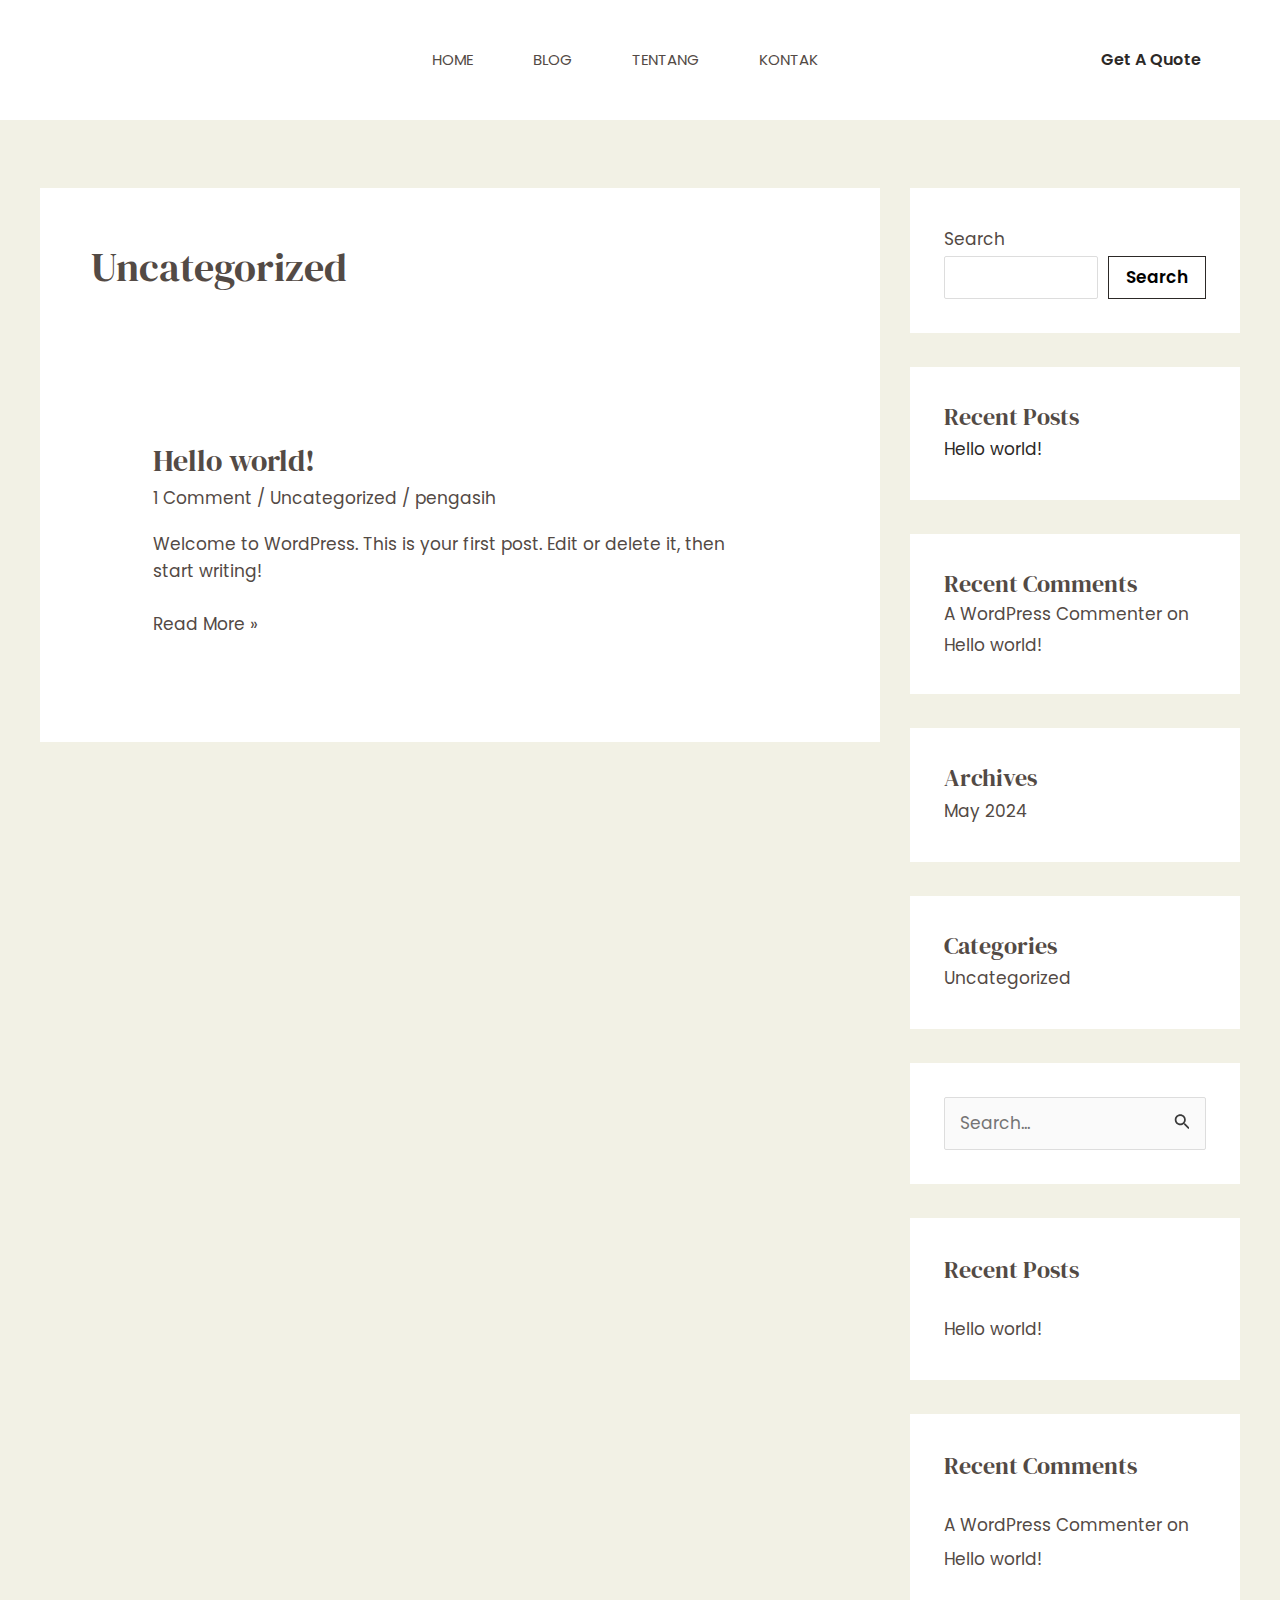
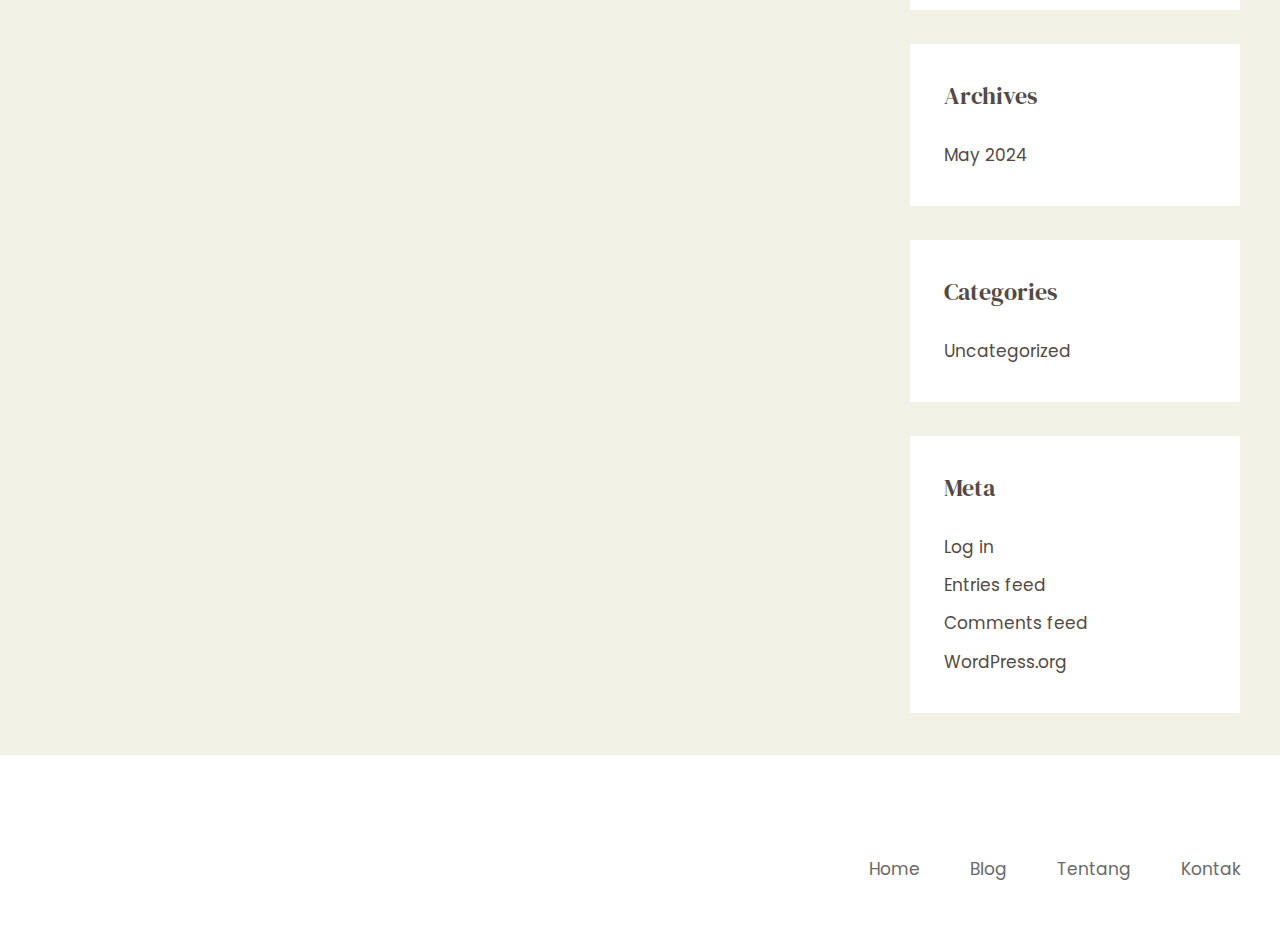
<file: category/uncategorized/index.html>
<!DOCTYPE html>
<html lang="en-US">
<head>
<meta charset="UTF-8">
<meta name="viewport" content="width=device-width, initial-scale=1">
	 <link rel="profile" href="https://gmpg.org/xfn/11"> 
	 <title>Uncategorized &#8211; webs</title>
<meta name="robots" content="max-image-preview:large">
<link rel="dns-prefetch" href="//fonts.googleapis.com">
<link rel="alternate" type="application/rss+xml" title="webs &raquo; Feed" href="https://luthfiwebs.github.io/webpanemu/feed/">
<link rel="alternate" type="application/rss+xml" title="webs &raquo; Comments Feed" href="https://luthfiwebs.github.io/webpanemu/comments/feed/">
<link rel="alternate" type="application/rss+xml" title="webs &raquo; Uncategorized Category Feed" href="https://luthfiwebs.github.io/webpanemu/category/uncategorized/feed/">
<script>
window._wpemojiSettings = {"baseUrl":"https:\/\/s.w.org\/images\/core\/emoji\/15.0.3\/72x72\/","ext":".png","svgUrl":"https:\/\/s.w.org\/images\/core\/emoji\/15.0.3\/svg\/","svgExt":".svg","source":{"concatemoji":"https:\/\/luthfiwebs.github.io\/webpanemu\/wp-includes\/js\/wp-emoji-release.min.js?ver=6.5.3"}};
/*! This file is auto-generated */
!function(i,n){var o,s,e;function c(e){try{var t={supportTests:e,timestamp:(new Date).valueOf()};sessionStorage.setItem(o,JSON.stringify(t))}catch(e){}}function p(e,t,n){e.clearRect(0,0,e.canvas.width,e.canvas.height),e.fillText(t,0,0);var t=new Uint32Array(e.getImageData(0,0,e.canvas.width,e.canvas.height).data),r=(e.clearRect(0,0,e.canvas.width,e.canvas.height),e.fillText(n,0,0),new Uint32Array(e.getImageData(0,0,e.canvas.width,e.canvas.height).data));return t.every(function(e,t){return e===r[t]})}function u(e,t,n){switch(t){case"flag":return n(e,"🏳️‍⚧️","🏳️​⚧️")?!1:!n(e,"🇺🇳","🇺​🇳")&&!n(e,"🏴󠁧󠁢󠁥󠁮󠁧󠁿","🏴​󠁧​󠁢​󠁥​󠁮​󠁧​󠁿");case"emoji":return!n(e,"🐦‍⬛","🐦​⬛")}return!1}function f(e,t,n){var r="undefined"!=typeof WorkerGlobalScope&&self instanceof WorkerGlobalScope?new OffscreenCanvas(300,150):i.createElement("canvas"),a=r.getContext("2d",{willReadFrequently:!0}),o=(a.textBaseline="top",a.font="600 32px Arial",{});return e.forEach(function(e){o[e]=t(a,e,n)}),o}function t(e){var t=i.createElement("script");t.src=e,t.defer=!0,i.head.appendChild(t)}"undefined"!=typeof Promise&&(o="wpEmojiSettingsSupports",s=["flag","emoji"],n.supports={everything:!0,everythingExceptFlag:!0},e=new Promise(function(e){i.addEventListener("DOMContentLoaded",e,{once:!0})}),new Promise(function(t){var n=function(){try{var e=JSON.parse(sessionStorage.getItem(o));if("object"==typeof e&&"number"==typeof e.timestamp&&(new Date).valueOf()<e.timestamp+604800&&"object"==typeof e.supportTests)return e.supportTests}catch(e){}return null}();if(!n){if("undefined"!=typeof Worker&&"undefined"!=typeof OffscreenCanvas&&"undefined"!=typeof URL&&URL.createObjectURL&&"undefined"!=typeof Blob)try{var e="postMessage("+f.toString()+"("+[JSON.stringify(s),u.toString(),p.toString()].join(",")+"));",r=new Blob([e],{type:"text/javascript"}),a=new Worker(URL.createObjectURL(r),{name:"wpTestEmojiSupports"});return void(a.onmessage=function(e){c(n=e.data),a.terminate(),t(n)})}catch(e){}c(n=f(s,u,p))}t(n)}).then(function(e){for(var t in e)n.supports[t]=e[t],n.supports.everything=n.supports.everything&&n.supports[t],"flag"!==t&&(n.supports.everythingExceptFlag=n.supports.everythingExceptFlag&&n.supports[t]);n.supports.everythingExceptFlag=n.supports.everythingExceptFlag&&!n.supports.flag,n.DOMReady=!1,n.readyCallback=function(){n.DOMReady=!0}}).then(function(){return e}).then(function(){var e;n.supports.everything||(n.readyCallback(),(e=n.source||{}).concatemoji?t(e.concatemoji):e.wpemoji&&e.twemoji&&(t(e.twemoji),t(e.wpemoji)))}))}((window,document),window._wpemojiSettings);
</script>
<link rel="stylesheet" id="astra-theme-css-css" href="https://luthfiwebs.github.io/webpanemu/wp-content/themes/astra/assets/css/minified/main.min.css?ver=4.6.14" media="all">
<style id="astra-theme-css-inline-css">:root{--ast-post-nav-space:0;--ast-container-default-xlg-padding:6.67em;--ast-container-default-lg-padding:5.67em;--ast-container-default-slg-padding:4.34em;--ast-container-default-md-padding:3.34em;--ast-container-default-sm-padding:6.67em;--ast-container-default-xs-padding:2.4em;--ast-container-default-xxs-padding:1.4em;--ast-code-block-background:#EEEEEE;--ast-comment-inputs-background:#FAFAFA;--ast-normal-container-width:1200px;--ast-narrow-container-width:750px;--ast-blog-title-font-weight:normal;--ast-blog-meta-weight:inherit;}html{font-size:106.25%;}a,.page-title{color:var(--ast-global-color-3);}a:hover,a:focus{color:var(--ast-global-color-1);}body,button,input,select,textarea,.ast-button,.ast-custom-button{font-family:'Poppins',sans-serif;font-weight:400;font-size:17px;font-size:1rem;line-height:var(--ast-body-line-height,1.6em);}blockquote{color:var(--ast-global-color-3);}h1,.entry-content h1,h2,.entry-content h2,h3,.entry-content h3,h4,.entry-content h4,h5,.entry-content h5,h6,.entry-content h6,.site-title,.site-title a{font-family:'DM Serif Display',serif;font-weight:400;}.site-title{font-size:35px;font-size:2.0588235294118rem;display:none;}header .custom-logo-link img{max-width:150px;}.astra-logo-svg{width:150px;}.site-header .site-description{font-size:15px;font-size:0.88235294117647rem;display:none;}.entry-title{font-size:30px;font-size:1.7647058823529rem;}.archive .ast-article-post .ast-article-inner,.blog .ast-article-post .ast-article-inner,.archive .ast-article-post .ast-article-inner:hover,.blog .ast-article-post .ast-article-inner:hover{overflow:hidden;}h1,.entry-content h1{font-size:95px;font-size:5.5882352941176rem;font-family:'DM Serif Display',serif;line-height:1.4em;}h2,.entry-content h2{font-size:52px;font-size:3.0588235294118rem;font-family:'DM Serif Display',serif;line-height:1.3em;}h3,.entry-content h3{font-size:36px;font-size:2.1176470588235rem;font-family:'DM Serif Display',serif;line-height:1em;}h4,.entry-content h4{font-size:25px;font-size:1.4705882352941rem;line-height:1.2em;font-family:'DM Serif Display',serif;}h5,.entry-content h5{font-size:20px;font-size:1.1764705882353rem;line-height:1.2em;font-family:'DM Serif Display',serif;}h6,.entry-content h6{font-size:15px;font-size:0.88235294117647rem;line-height:1.25em;font-family:'DM Serif Display',serif;}::selection{background-color:var(--ast-global-color-0);color:#000000;}body,h1,.entry-title a,.entry-content h1,h2,.entry-content h2,h3,.entry-content h3,h4,.entry-content h4,h5,.entry-content h5,h6,.entry-content h6{color:var(--ast-global-color-3);}.tagcloud a:hover,.tagcloud a:focus,.tagcloud a.current-item{color:#ffffff;border-color:var(--ast-global-color-3);background-color:var(--ast-global-color-3);}input:focus,input[type="text"]:focus,input[type="email"]:focus,input[type="url"]:focus,input[type="password"]:focus,input[type="reset"]:focus,input[type="search"]:focus,textarea:focus{border-color:var(--ast-global-color-3);}input[type="radio"]:checked,input[type=reset],input[type="checkbox"]:checked,input[type="checkbox"]:hover:checked,input[type="checkbox"]:focus:checked,input[type=range]::-webkit-slider-thumb{border-color:var(--ast-global-color-3);background-color:var(--ast-global-color-3);box-shadow:none;}.site-footer a:hover + .post-count,.site-footer a:focus + .post-count{background:var(--ast-global-color-3);border-color:var(--ast-global-color-3);}.single .nav-links .nav-previous,.single .nav-links .nav-next{color:var(--ast-global-color-3);}.entry-meta,.entry-meta *{line-height:1.45;color:var(--ast-global-color-3);}.entry-meta a:not(.ast-button):hover,.entry-meta a:not(.ast-button):hover *,.entry-meta a:not(.ast-button):focus,.entry-meta a:not(.ast-button):focus *,.page-links > .page-link,.page-links .page-link:hover,.post-navigation a:hover{color:var(--ast-global-color-1);}#cat option,.secondary .calendar_wrap thead a,.secondary .calendar_wrap thead a:visited{color:var(--ast-global-color-3);}.secondary .calendar_wrap #today,.ast-progress-val span{background:var(--ast-global-color-3);}.secondary a:hover + .post-count,.secondary a:focus + .post-count{background:var(--ast-global-color-3);border-color:var(--ast-global-color-3);}.calendar_wrap #today > a{color:#ffffff;}.page-links .page-link,.single .post-navigation a{color:var(--ast-global-color-3);}.ast-search-menu-icon .search-form button.search-submit{padding:0 4px;}.ast-search-menu-icon form.search-form{padding-right:0;}.ast-search-menu-icon.slide-search input.search-field{width:0;}.ast-header-search .ast-search-menu-icon.ast-dropdown-active .search-form,.ast-header-search .ast-search-menu-icon.ast-dropdown-active .search-field:focus{transition:all 0.2s;}.search-form input.search-field:focus{outline:none;}.wp-block-latest-posts > li > a{color:var(--ast-global-color-2);}.widget-title,.widget .wp-block-heading{font-size:24px;font-size:1.4117647058824rem;color:var(--ast-global-color-3);}#secondary,#secondary button,#secondary input,#secondary select,#secondary textarea{font-size:17px;font-size:1rem;}.ast-search-menu-icon.slide-search a:focus-visible:focus-visible,.astra-search-icon:focus-visible,#close:focus-visible,a:focus-visible,.ast-menu-toggle:focus-visible,.site .skip-link:focus-visible,.wp-block-loginout input:focus-visible,.wp-block-search.wp-block-search__button-inside .wp-block-search__inside-wrapper,.ast-header-navigation-arrow:focus-visible,.woocommerce .wc-proceed-to-checkout > .checkout-button:focus-visible,.woocommerce .woocommerce-MyAccount-navigation ul li a:focus-visible,.ast-orders-table__row .ast-orders-table__cell:focus-visible,.woocommerce .woocommerce-order-details .order-again > .button:focus-visible,.woocommerce .woocommerce-message a.button.wc-forward:focus-visible,.woocommerce #minus_qty:focus-visible,.woocommerce #plus_qty:focus-visible,a#ast-apply-coupon:focus-visible,.woocommerce .woocommerce-info a:focus-visible,.woocommerce .astra-shop-summary-wrap a:focus-visible,.woocommerce a.wc-forward:focus-visible,#ast-apply-coupon:focus-visible,.woocommerce-js .woocommerce-mini-cart-item a.remove:focus-visible,#close:focus-visible,.button.search-submit:focus-visible,#search_submit:focus,.normal-search:focus-visible,.ast-header-account-wrap:focus-visible{outline-style:dotted;outline-color:inherit;outline-width:thin;}input:focus,input[type="text"]:focus,input[type="email"]:focus,input[type="url"]:focus,input[type="password"]:focus,input[type="reset"]:focus,input[type="search"]:focus,input[type="number"]:focus,textarea:focus,.wp-block-search__input:focus,[data-section="section-header-mobile-trigger"] .ast-button-wrap .ast-mobile-menu-trigger-minimal:focus,.ast-mobile-popup-drawer.active .menu-toggle-close:focus,.woocommerce-ordering select.orderby:focus,#ast-scroll-top:focus,#coupon_code:focus,.woocommerce-page #comment:focus,.woocommerce #reviews #respond input#submit:focus,.woocommerce a.add_to_cart_button:focus,.woocommerce .button.single_add_to_cart_button:focus,.woocommerce .woocommerce-cart-form button:focus,.woocommerce .woocommerce-cart-form__cart-item .quantity .qty:focus,.woocommerce .woocommerce-billing-fields .woocommerce-billing-fields__field-wrapper .woocommerce-input-wrapper > .input-text:focus,.woocommerce #order_comments:focus,.woocommerce #place_order:focus,.woocommerce .woocommerce-address-fields .woocommerce-address-fields__field-wrapper .woocommerce-input-wrapper > .input-text:focus,.woocommerce .woocommerce-MyAccount-content form button:focus,.woocommerce .woocommerce-MyAccount-content .woocommerce-EditAccountForm .woocommerce-form-row .woocommerce-Input.input-text:focus,.woocommerce .ast-woocommerce-container .woocommerce-pagination ul.page-numbers li a:focus,body #content .woocommerce form .form-row .select2-container--default .select2-selection--single:focus,#ast-coupon-code:focus,.woocommerce.woocommerce-js .quantity input[type=number]:focus,.woocommerce-js .woocommerce-mini-cart-item .quantity input[type=number]:focus,.woocommerce p#ast-coupon-trigger:focus{border-style:dotted;border-color:inherit;border-width:thin;}input{outline:none;}.site-logo-img img{ transition:all 0.2s linear;}body .ast-oembed-container *{position:absolute;top:0;width:100%;height:100%;left:0;}body .wp-block-embed-pocket-casts .ast-oembed-container *{position:unset;}.ast-single-post-featured-section + article {margin-top: 2em;}.site-content .ast-single-post-featured-section img {width: 100%;overflow: hidden;object-fit: cover;}.site > .ast-single-related-posts-container {margin-top: 0;}@media (min-width: 922px) {.ast-desktop .ast-container--narrow {max-width: var(--ast-narrow-container-width);margin: 0 auto;}}#secondary {margin: 4em 0 2.5em;word-break: break-word;line-height: 2;}#secondary li {margin-bottom: 0.25em;}#secondary li:last-child {margin-bottom: 0;}@media (max-width: 768px) {.js_active .ast-plain-container.ast-single-post #secondary {margin-top: 1.5em;}}.ast-separate-container.ast-two-container #secondary .widget {background-color: #fff;padding: 2em;margin-bottom: 2em;}@media (min-width: 993px) {.ast-left-sidebar #secondary {padding-right: 60px;}.ast-right-sidebar #secondary {padding-left: 60px;}}@media (max-width: 993px) {.ast-right-sidebar #secondary {padding-left: 30px;}.ast-left-sidebar #secondary {padding-right: 30px;}}@media (max-width:921.9px){#ast-desktop-header{display:none;}}@media (min-width:922px){#ast-mobile-header{display:none;}}.wp-block-buttons.aligncenter{justify-content:center;}.wp-block-button.is-style-outline .wp-block-button__link{border-color:var(--ast-global-color-2);border-top-width:1px;border-right-width:1px;border-bottom-width:1px;border-left-width:1px;}div.wp-block-button.is-style-outline > .wp-block-button__link:not(.has-text-color),div.wp-block-button.wp-block-button__link.is-style-outline:not(.has-text-color){color:var(--ast-global-color-2);}.wp-block-button.is-style-outline .wp-block-button__link:hover,.wp-block-buttons .wp-block-button.is-style-outline .wp-block-button__link:focus,.wp-block-buttons .wp-block-button.is-style-outline > .wp-block-button__link:not(.has-text-color):hover,.wp-block-buttons .wp-block-button.wp-block-button__link.is-style-outline:not(.has-text-color):hover{color:#000000;background-color:var(--ast-global-color-1);border-color:var(--ast-global-color-1);}.post-page-numbers.current .page-link,.ast-pagination .page-numbers.current{color:#000000;border-color:var(--ast-global-color-0);background-color:var(--ast-global-color-0);}.wp-block-button.is-style-outline .wp-block-button__link{border-top-width:1px;border-right-width:1px;border-bottom-width:1px;border-left-width:1px;}.wp-block-button.is-style-outline .wp-block-button__link.wp-element-button,.ast-outline-button{border-color:var(--ast-global-color-2);font-family:inherit;font-weight:600;font-size:16px;font-size:0.94117647058824rem;line-height:1em;border-top-left-radius:0px;border-top-right-radius:0px;border-bottom-right-radius:0px;border-bottom-left-radius:0px;}.wp-block-buttons .wp-block-button.is-style-outline > .wp-block-button__link:not(.has-text-color),.wp-block-buttons .wp-block-button.wp-block-button__link.is-style-outline:not(.has-text-color),.ast-outline-button{color:var(--ast-global-color-2);}.wp-block-button.is-style-outline .wp-block-button__link:hover,.wp-block-buttons .wp-block-button.is-style-outline .wp-block-button__link:focus,.wp-block-buttons .wp-block-button.is-style-outline > .wp-block-button__link:not(.has-text-color):hover,.wp-block-buttons .wp-block-button.wp-block-button__link.is-style-outline:not(.has-text-color):hover,.ast-outline-button:hover,.ast-outline-button:focus,.wp-block-uagb-buttons-child .uagb-buttons-repeater.ast-outline-button:hover,.wp-block-uagb-buttons-child .uagb-buttons-repeater.ast-outline-button:focus{color:#000000;background-color:var(--ast-global-color-1);border-color:var(--ast-global-color-1);}.wp-block-button .wp-block-button__link.wp-element-button.is-style-outline:not(.has-background),.wp-block-button.is-style-outline>.wp-block-button__link.wp-element-button:not(.has-background),.ast-outline-button{background-color:rgba(255,224,112,0);}.entry-content[ast-blocks-layout] > figure{margin-bottom:1em;}@media (max-width:921px){.ast-separate-container #primary,.ast-separate-container #secondary{padding:1.5em 0;}#primary,#secondary{padding:1.5em 0;margin:0;}.ast-left-sidebar #content > .ast-container{display:flex;flex-direction:column-reverse;width:100%;}.ast-separate-container .ast-article-post,.ast-separate-container .ast-article-single{padding:1.5em 2.14em;}.ast-author-box img.avatar{margin:20px 0 0 0;}}@media (max-width:921px){#secondary.secondary{padding-top:0;}.ast-separate-container.ast-right-sidebar #secondary{padding-left:1em;padding-right:1em;}.ast-separate-container.ast-two-container #secondary{padding-left:0;padding-right:0;}.ast-page-builder-template .entry-header #secondary,.ast-page-builder-template #secondary{margin-top:1.5em;}}@media (max-width:921px){.ast-right-sidebar #primary{padding-right:0;}.ast-page-builder-template.ast-left-sidebar #secondary,.ast-page-builder-template.ast-right-sidebar #secondary{padding-right:20px;padding-left:20px;}.ast-right-sidebar #secondary,.ast-left-sidebar #primary{padding-left:0;}.ast-left-sidebar #secondary{padding-right:0;}}@media (min-width:922px){.ast-separate-container.ast-right-sidebar #primary,.ast-separate-container.ast-left-sidebar #primary{border:0;}.search-no-results.ast-separate-container #primary{margin-bottom:4em;}}@media (min-width:922px){.ast-right-sidebar #primary{border-right:1px solid var(--ast-border-color);}.ast-left-sidebar #primary{border-left:1px solid var(--ast-border-color);}.ast-right-sidebar #secondary{border-left:1px solid var(--ast-border-color);margin-left:-1px;}.ast-left-sidebar #secondary{border-right:1px solid var(--ast-border-color);margin-right:-1px;}.ast-separate-container.ast-two-container.ast-right-sidebar #secondary{padding-left:30px;padding-right:0;}.ast-separate-container.ast-two-container.ast-left-sidebar #secondary{padding-right:30px;padding-left:0;}.ast-separate-container.ast-right-sidebar #secondary,.ast-separate-container.ast-left-sidebar #secondary{border:0;margin-left:auto;margin-right:auto;}.ast-separate-container.ast-two-container #secondary .widget:last-child{margin-bottom:0;}}.wp-block-button .wp-block-button__link{color:#000000;}.wp-block-button .wp-block-button__link:hover,.wp-block-button .wp-block-button__link:focus{color:#000000;background-color:var(--ast-global-color-1);border-color:var(--ast-global-color-1);}.wp-block-button .wp-block-button__link,.wp-block-search .wp-block-search__button,body .wp-block-file .wp-block-file__button{border-style:solid;border-top-width:1px;border-right-width:1px;border-left-width:1px;border-bottom-width:1px;border-color:var(--ast-global-color-2);background-color:rgba(255,224,112,0);color:#000000;font-family:inherit;font-weight:600;line-height:1em;font-size:16px;font-size:0.94117647058824rem;border-top-left-radius:0px;border-top-right-radius:0px;border-bottom-right-radius:0px;border-bottom-left-radius:0px;padding-top:14px;padding-right:16px;padding-bottom:14px;padding-left:16px;}.menu-toggle,button,.ast-button,.ast-custom-button,.button,input#submit,input[type="button"],input[type="submit"],input[type="reset"],form[CLASS*="wp-block-search__"].wp-block-search .wp-block-search__inside-wrapper .wp-block-search__button,body .wp-block-file .wp-block-file__button,.woocommerce-js a.button,.woocommerce button.button,.woocommerce .woocommerce-message a.button,.woocommerce #respond input#submit.alt,.woocommerce input.button.alt,.woocommerce input.button,.woocommerce input.button:disabled,.woocommerce input.button:disabled[disabled],.woocommerce input.button:disabled:hover,.woocommerce input.button:disabled[disabled]:hover,.woocommerce #respond input#submit,.woocommerce button.button.alt.disabled,.wc-block-grid__products .wc-block-grid__product .wp-block-button__link,.wc-block-grid__product-onsale,[CLASS*="wc-block"] button,.woocommerce-js .astra-cart-drawer .astra-cart-drawer-content .woocommerce-mini-cart__buttons .button:not(.checkout):not(.ast-continue-shopping),.woocommerce-js .astra-cart-drawer .astra-cart-drawer-content .woocommerce-mini-cart__buttons a.checkout,.woocommerce button.button.alt.disabled.wc-variation-selection-needed,[CLASS*="wc-block"] .wc-block-components-button{border-style:solid;border-top-width:1px;border-right-width:1px;border-left-width:1px;border-bottom-width:1px;color:#000000;border-color:var(--ast-global-color-2);background-color:rgba(255,224,112,0);padding-top:14px;padding-right:16px;padding-bottom:14px;padding-left:16px;font-family:inherit;font-weight:600;font-size:16px;font-size:0.94117647058824rem;line-height:1em;border-top-left-radius:0px;border-top-right-radius:0px;border-bottom-right-radius:0px;border-bottom-left-radius:0px;}button:focus,.menu-toggle:hover,button:hover,.ast-button:hover,.ast-custom-button:hover .button:hover,.ast-custom-button:hover ,input[type=reset]:hover,input[type=reset]:focus,input#submit:hover,input#submit:focus,input[type="button"]:hover,input[type="button"]:focus,input[type="submit"]:hover,input[type="submit"]:focus,form[CLASS*="wp-block-search__"].wp-block-search .wp-block-search__inside-wrapper .wp-block-search__button:hover,form[CLASS*="wp-block-search__"].wp-block-search .wp-block-search__inside-wrapper .wp-block-search__button:focus,body .wp-block-file .wp-block-file__button:hover,body .wp-block-file .wp-block-file__button:focus,.woocommerce-js a.button:hover,.woocommerce button.button:hover,.woocommerce .woocommerce-message a.button:hover,.woocommerce #respond input#submit:hover,.woocommerce #respond input#submit.alt:hover,.woocommerce input.button.alt:hover,.woocommerce input.button:hover,.woocommerce button.button.alt.disabled:hover,.wc-block-grid__products .wc-block-grid__product .wp-block-button__link:hover,[CLASS*="wc-block"] button:hover,.woocommerce-js .astra-cart-drawer .astra-cart-drawer-content .woocommerce-mini-cart__buttons .button:not(.checkout):not(.ast-continue-shopping):hover,.woocommerce-js .astra-cart-drawer .astra-cart-drawer-content .woocommerce-mini-cart__buttons a.checkout:hover,.woocommerce button.button.alt.disabled.wc-variation-selection-needed:hover,[CLASS*="wc-block"] .wc-block-components-button:hover,[CLASS*="wc-block"] .wc-block-components-button:focus{color:#000000;background-color:var(--ast-global-color-1);border-color:var(--ast-global-color-1);}@media (max-width:921px){.ast-mobile-header-stack .main-header-bar .ast-search-menu-icon{display:inline-block;}.ast-header-break-point.ast-header-custom-item-outside .ast-mobile-header-stack .main-header-bar .ast-search-icon{margin:0;}.ast-comment-avatar-wrap img{max-width:2.5em;}.ast-comment-meta{padding:0 1.8888em 1.3333em;}.ast-separate-container .ast-comment-list li.depth-1{padding:1.5em 2.14em;}.ast-separate-container .comment-respond{padding:2em 2.14em;}}@media (min-width:544px){.ast-container{max-width:100%;}}@media (max-width:544px){.ast-separate-container .ast-article-post,.ast-separate-container .ast-article-single,.ast-separate-container .comments-title,.ast-separate-container .ast-archive-description{padding:1.5em 1em;}.ast-separate-container #content .ast-container{padding-left:0.54em;padding-right:0.54em;}.ast-separate-container .ast-comment-list .bypostauthor{padding:.5em;}.ast-search-menu-icon.ast-dropdown-active .search-field{width:170px;}.ast-separate-container #secondary{padding-top:0;}.ast-separate-container.ast-two-container #secondary .widget{margin-bottom:1.5em;padding-left:1em;padding-right:1em;}}body,.ast-separate-container{background-color:var(--ast-global-color-4);;background-image:none;;}@media (max-width:921px){.site-title{display:none;}.site-header .site-description{display:none;}h1,.entry-content h1{font-size:50px;}h2,.entry-content h2{font-size:32px;}h3,.entry-content h3{font-size:26px;}h4,.entry-content h4{font-size:22px;font-size:1.2941176470588rem;}h5,.entry-content h5{font-size:18px;font-size:1.0588235294118rem;}h6,.entry-content h6{font-size:15px;font-size:0.88235294117647rem;}}@media (max-width:544px){.site-title{display:none;}.site-header .site-description{display:none;}h1,.entry-content h1{font-size:32px;}h2,.entry-content h2{font-size:28px;}h3,.entry-content h3{font-size:22px;}h4,.entry-content h4{font-size:20px;font-size:1.1764705882353rem;}h5,.entry-content h5{font-size:17px;font-size:1rem;}h6,.entry-content h6{font-size:15px;font-size:0.88235294117647rem;}}@media (max-width:921px){html{font-size:96.9%;}}@media (max-width:544px){html{font-size:96.9%;}}@media (min-width:922px){.ast-container{max-width:1240px;}}@media (min-width:922px){.site-content .ast-container{display:flex;}}@media (max-width:921px){.site-content .ast-container{flex-direction:column;}}.ast-blog-layout-classic-grid .ast-article-inner{box-shadow:0px 6px 15px -2px rgba(16,24,40,0.05);}.ast-separate-container .ast-blog-layout-classic-grid .ast-article-inner,.ast-plain-container .ast-blog-layout-classic-grid .ast-article-inner{height:100%;}.ast-blog-layout-6-grid .ast-blog-featured-section:before {content: "";}.cat-links.badge a,.tags-links.badge a {padding: 4px 8px;border-radius: 3px;font-weight: 400;}.cat-links.underline a,.tags-links.underline a{text-decoration: underline;}@media (min-width:922px){.main-header-menu .sub-menu .menu-item.ast-left-align-sub-menu:hover > .sub-menu,.main-header-menu .sub-menu .menu-item.ast-left-align-sub-menu.focus > .sub-menu{margin-left:-0px;}}.site .comments-area{padding-bottom:3em;}.wp-block-file {display: flex;align-items: center;flex-wrap: wrap;justify-content: space-between;}.wp-block-pullquote {border: none;}.wp-block-pullquote blockquote::before {content: "\201D";font-family: "Helvetica",sans-serif;display: flex;transform: rotate( 180deg );font-size: 6rem;font-style: normal;line-height: 1;font-weight: bold;align-items: center;justify-content: center;}.has-text-align-right > blockquote::before {justify-content: flex-start;}.has-text-align-left > blockquote::before {justify-content: flex-end;}figure.wp-block-pullquote.is-style-solid-color blockquote {max-width: 100%;text-align: inherit;}html body {--wp--custom--ast-default-block-top-padding: 3em;--wp--custom--ast-default-block-right-padding: 3em;--wp--custom--ast-default-block-bottom-padding: 3em;--wp--custom--ast-default-block-left-padding: 3em;--wp--custom--ast-container-width: 1200px;--wp--custom--ast-content-width-size: 1200px;--wp--custom--ast-wide-width-size: calc(1200px + var(--wp--custom--ast-default-block-left-padding) + var(--wp--custom--ast-default-block-right-padding));}.ast-narrow-container {--wp--custom--ast-content-width-size: 750px;--wp--custom--ast-wide-width-size: 750px;}@media(max-width: 921px) {html body {--wp--custom--ast-default-block-top-padding: 3em;--wp--custom--ast-default-block-right-padding: 2em;--wp--custom--ast-default-block-bottom-padding: 3em;--wp--custom--ast-default-block-left-padding: 2em;}}@media(max-width: 544px) {html body {--wp--custom--ast-default-block-top-padding: 3em;--wp--custom--ast-default-block-right-padding: 1.5em;--wp--custom--ast-default-block-bottom-padding: 3em;--wp--custom--ast-default-block-left-padding: 1.5em;}}.entry-content > .wp-block-group,.entry-content > .wp-block-cover,.entry-content > .wp-block-columns {padding-top: var(--wp--custom--ast-default-block-top-padding);padding-right: var(--wp--custom--ast-default-block-right-padding);padding-bottom: var(--wp--custom--ast-default-block-bottom-padding);padding-left: var(--wp--custom--ast-default-block-left-padding);}.ast-plain-container.ast-no-sidebar .entry-content > .alignfull,.ast-page-builder-template .ast-no-sidebar .entry-content > .alignfull {margin-left: calc( -50vw + 50%);margin-right: calc( -50vw + 50%);max-width: 100vw;width: 100vw;}.ast-plain-container.ast-no-sidebar .entry-content .alignfull .alignfull,.ast-page-builder-template.ast-no-sidebar .entry-content .alignfull .alignfull,.ast-plain-container.ast-no-sidebar .entry-content .alignfull .alignwide,.ast-page-builder-template.ast-no-sidebar .entry-content .alignfull .alignwide,.ast-plain-container.ast-no-sidebar .entry-content .alignwide .alignfull,.ast-page-builder-template.ast-no-sidebar .entry-content .alignwide .alignfull,.ast-plain-container.ast-no-sidebar .entry-content .alignwide .alignwide,.ast-page-builder-template.ast-no-sidebar .entry-content .alignwide .alignwide,.ast-plain-container.ast-no-sidebar .entry-content .wp-block-column .alignfull,.ast-page-builder-template.ast-no-sidebar .entry-content .wp-block-column .alignfull,.ast-plain-container.ast-no-sidebar .entry-content .wp-block-column .alignwide,.ast-page-builder-template.ast-no-sidebar .entry-content .wp-block-column .alignwide {margin-left: auto;margin-right: auto;width: 100%;}[ast-blocks-layout] .wp-block-separator:not(.is-style-dots) {height: 0;}[ast-blocks-layout] .wp-block-separator {margin: 20px auto;}[ast-blocks-layout] .wp-block-separator:not(.is-style-wide):not(.is-style-dots) {max-width: 100px;}[ast-blocks-layout] .wp-block-separator.has-background {padding: 0;}.entry-content[ast-blocks-layout] > * {max-width: var(--wp--custom--ast-content-width-size);margin-left: auto;margin-right: auto;}.entry-content[ast-blocks-layout] > .alignwide {max-width: var(--wp--custom--ast-wide-width-size);}.entry-content[ast-blocks-layout] .alignfull {max-width: none;}.entry-content .wp-block-columns {margin-bottom: 0;}blockquote {margin: 1.5em;border-color: rgba(0,0,0,0.05);}.wp-block-quote:not(.has-text-align-right):not(.has-text-align-center) {border-left: 5px solid rgba(0,0,0,0.05);}.has-text-align-right > blockquote,blockquote.has-text-align-right {border-right: 5px solid rgba(0,0,0,0.05);}.has-text-align-left > blockquote,blockquote.has-text-align-left {border-left: 5px solid rgba(0,0,0,0.05);}.wp-block-site-tagline,.wp-block-latest-posts .read-more {margin-top: 15px;}.wp-block-loginout p label {display: block;}.wp-block-loginout p:not(.login-remember):not(.login-submit) input {width: 100%;}.wp-block-loginout input:focus {border-color: transparent;}.wp-block-loginout input:focus {outline: thin dotted;}.entry-content .wp-block-media-text .wp-block-media-text__content {padding: 0 0 0 8%;}.entry-content .wp-block-media-text.has-media-on-the-right .wp-block-media-text__content {padding: 0 8% 0 0;}.entry-content .wp-block-media-text.has-background .wp-block-media-text__content {padding: 8%;}.entry-content .wp-block-cover:not([class*="background-color"]) .wp-block-cover__inner-container,.entry-content .wp-block-cover:not([class*="background-color"]) .wp-block-cover-image-text,.entry-content .wp-block-cover:not([class*="background-color"]) .wp-block-cover-text,.entry-content .wp-block-cover-image:not([class*="background-color"]) .wp-block-cover__inner-container,.entry-content .wp-block-cover-image:not([class*="background-color"]) .wp-block-cover-image-text,.entry-content .wp-block-cover-image:not([class*="background-color"]) .wp-block-cover-text {color: var(--ast-global-color-5);}.wp-block-loginout .login-remember input {width: 1.1rem;height: 1.1rem;margin: 0 5px 4px 0;vertical-align: middle;}.wp-block-latest-posts > li > *:first-child,.wp-block-latest-posts:not(.is-grid) > li:first-child {margin-top: 0;}.wp-block-search__inside-wrapper .wp-block-search__input {padding: 0 10px;color: var(--ast-global-color-3);background: var(--ast-global-color-5);border-color: var(--ast-border-color);}.wp-block-latest-posts .read-more {margin-bottom: 1.5em;}.wp-block-search__no-button .wp-block-search__inside-wrapper .wp-block-search__input {padding-top: 5px;padding-bottom: 5px;}.wp-block-latest-posts .wp-block-latest-posts__post-date,.wp-block-latest-posts .wp-block-latest-posts__post-author {font-size: 1rem;}.wp-block-latest-posts > li > *,.wp-block-latest-posts:not(.is-grid) > li {margin-top: 12px;margin-bottom: 12px;}.ast-page-builder-template .entry-content[ast-blocks-layout] > *,.ast-page-builder-template .entry-content[ast-blocks-layout] > .alignfull > * {max-width: none;}.ast-page-builder-template .entry-content[ast-blocks-layout] > .alignwide > * {max-width: var(--wp--custom--ast-wide-width-size);}.ast-page-builder-template .entry-content[ast-blocks-layout] > .inherit-container-width > *,.ast-page-builder-template .entry-content[ast-blocks-layout] > * > *,.entry-content[ast-blocks-layout] > .wp-block-cover .wp-block-cover__inner-container {max-width: var(--wp--custom--ast-content-width-size);margin-left: auto;margin-right: auto;}.entry-content[ast-blocks-layout] .wp-block-cover:not(.alignleft):not(.alignright) {width: auto;}@media(max-width: 1200px) {.ast-separate-container .entry-content > .alignfull,.ast-separate-container .entry-content[ast-blocks-layout] > .alignwide,.ast-plain-container .entry-content[ast-blocks-layout] > .alignwide,.ast-plain-container .entry-content .alignfull {margin-left: calc(-1 * min(var(--ast-container-default-xlg-padding),20px)) ;margin-right: calc(-1 * min(var(--ast-container-default-xlg-padding),20px));}}@media(min-width: 1201px) {.ast-separate-container .entry-content > .alignfull {margin-left: calc(-1 * var(--ast-container-default-xlg-padding) );margin-right: calc(-1 * var(--ast-container-default-xlg-padding) );}.ast-separate-container .entry-content[ast-blocks-layout] > .alignwide,.ast-plain-container .entry-content[ast-blocks-layout] > .alignwide {margin-left: calc(-1 * var(--wp--custom--ast-default-block-left-padding) );margin-right: calc(-1 * var(--wp--custom--ast-default-block-right-padding) );}}@media(min-width: 921px) {.ast-separate-container .entry-content .wp-block-group.alignwide:not(.inherit-container-width) > :where(:not(.alignleft):not(.alignright)),.ast-plain-container .entry-content .wp-block-group.alignwide:not(.inherit-container-width) > :where(:not(.alignleft):not(.alignright)) {max-width: calc( var(--wp--custom--ast-content-width-size) + 80px );}.ast-plain-container.ast-right-sidebar .entry-content[ast-blocks-layout] .alignfull,.ast-plain-container.ast-left-sidebar .entry-content[ast-blocks-layout] .alignfull {margin-left: -60px;margin-right: -60px;}}@media(min-width: 544px) {.entry-content > .alignleft {margin-right: 20px;}.entry-content > .alignright {margin-left: 20px;}}@media (max-width:544px){.wp-block-columns .wp-block-column:not(:last-child){margin-bottom:20px;}.wp-block-latest-posts{margin:0;}}@media( max-width: 600px ) {.entry-content .wp-block-media-text .wp-block-media-text__content,.entry-content .wp-block-media-text.has-media-on-the-right .wp-block-media-text__content {padding: 8% 0 0;}.entry-content .wp-block-media-text.has-background .wp-block-media-text__content {padding: 8%;}}.ast-page-builder-template .entry-header {padding-left: 0;}.ast-narrow-container .site-content .wp-block-uagb-image--align-full .wp-block-uagb-image__figure {max-width: 100%;margin-left: auto;margin-right: auto;}:root .has-ast-global-color-0-color{color:var(--ast-global-color-0);}:root .has-ast-global-color-0-background-color{background-color:var(--ast-global-color-0);}:root .wp-block-button .has-ast-global-color-0-color{color:var(--ast-global-color-0);}:root .wp-block-button .has-ast-global-color-0-background-color{background-color:var(--ast-global-color-0);}:root .has-ast-global-color-1-color{color:var(--ast-global-color-1);}:root .has-ast-global-color-1-background-color{background-color:var(--ast-global-color-1);}:root .wp-block-button .has-ast-global-color-1-color{color:var(--ast-global-color-1);}:root .wp-block-button .has-ast-global-color-1-background-color{background-color:var(--ast-global-color-1);}:root .has-ast-global-color-2-color{color:var(--ast-global-color-2);}:root .has-ast-global-color-2-background-color{background-color:var(--ast-global-color-2);}:root .wp-block-button .has-ast-global-color-2-color{color:var(--ast-global-color-2);}:root .wp-block-button .has-ast-global-color-2-background-color{background-color:var(--ast-global-color-2);}:root .has-ast-global-color-3-color{color:var(--ast-global-color-3);}:root .has-ast-global-color-3-background-color{background-color:var(--ast-global-color-3);}:root .wp-block-button .has-ast-global-color-3-color{color:var(--ast-global-color-3);}:root .wp-block-button .has-ast-global-color-3-background-color{background-color:var(--ast-global-color-3);}:root .has-ast-global-color-4-color{color:var(--ast-global-color-4);}:root .has-ast-global-color-4-background-color{background-color:var(--ast-global-color-4);}:root .wp-block-button .has-ast-global-color-4-color{color:var(--ast-global-color-4);}:root .wp-block-button .has-ast-global-color-4-background-color{background-color:var(--ast-global-color-4);}:root .has-ast-global-color-5-color{color:var(--ast-global-color-5);}:root .has-ast-global-color-5-background-color{background-color:var(--ast-global-color-5);}:root .wp-block-button .has-ast-global-color-5-color{color:var(--ast-global-color-5);}:root .wp-block-button .has-ast-global-color-5-background-color{background-color:var(--ast-global-color-5);}:root .has-ast-global-color-6-color{color:var(--ast-global-color-6);}:root .has-ast-global-color-6-background-color{background-color:var(--ast-global-color-6);}:root .wp-block-button .has-ast-global-color-6-color{color:var(--ast-global-color-6);}:root .wp-block-button .has-ast-global-color-6-background-color{background-color:var(--ast-global-color-6);}:root .has-ast-global-color-7-color{color:var(--ast-global-color-7);}:root .has-ast-global-color-7-background-color{background-color:var(--ast-global-color-7);}:root .wp-block-button .has-ast-global-color-7-color{color:var(--ast-global-color-7);}:root .wp-block-button .has-ast-global-color-7-background-color{background-color:var(--ast-global-color-7);}:root .has-ast-global-color-8-color{color:var(--ast-global-color-8);}:root .has-ast-global-color-8-background-color{background-color:var(--ast-global-color-8);}:root .wp-block-button .has-ast-global-color-8-color{color:var(--ast-global-color-8);}:root .wp-block-button .has-ast-global-color-8-background-color{background-color:var(--ast-global-color-8);}:root{--ast-global-color-0:#fbe8a6;--ast-global-color-1:#ffe070;--ast-global-color-2:#2c2927;--ast-global-color-3:#534a45;--ast-global-color-4:#f2f1e5;--ast-global-color-5:#ffffff;--ast-global-color-6:#f2f4f5;--ast-global-color-7:#2c2927;--ast-global-color-8:#bfd1ff;}:root {--ast-border-color : #dddddd;}.ast-archive-entry-banner {-js-display: flex;display: flex;flex-direction: column;justify-content: center;text-align: center;position: relative;background: #eeeeee;}.ast-archive-entry-banner[data-banner-width-type="custom"] {margin: 0 auto;width: 100%;}.ast-archive-entry-banner[data-banner-layout="layout-1"] {background: inherit;padding: 20px 0;text-align: left;}body.archive .ast-archive-description{max-width:1200px;width:100%;text-align:left;padding-top:3em;padding-right:3em;padding-bottom:3em;padding-left:3em;}body.archive .ast-archive-description .ast-archive-title,body.archive .ast-archive-description .ast-archive-title *{font-size:40px;font-size:2.3529411764706rem;}body.archive .ast-archive-description > *:not(:last-child){margin-bottom:10px;}@media (max-width:921px){body.archive .ast-archive-description{text-align:left;}}@media (max-width:544px){body.archive .ast-archive-description{text-align:left;}}.ast-breadcrumbs .trail-browse,.ast-breadcrumbs .trail-items,.ast-breadcrumbs .trail-items li{display:inline-block;margin:0;padding:0;border:none;background:inherit;text-indent:0;text-decoration:none;}.ast-breadcrumbs .trail-browse{font-size:inherit;font-style:inherit;font-weight:inherit;color:inherit;}.ast-breadcrumbs .trail-items{list-style:none;}.trail-items li::after{padding:0 0.3em;content:"\00bb";}.trail-items li:last-of-type::after{display:none;}h1,.entry-content h1,h2,.entry-content h2,h3,.entry-content h3,h4,.entry-content h4,h5,.entry-content h5,h6,.entry-content h6{color:var(--ast-global-color-2);}@media (max-width:921px){.ast-builder-grid-row-container.ast-builder-grid-row-tablet-3-firstrow .ast-builder-grid-row > *:first-child,.ast-builder-grid-row-container.ast-builder-grid-row-tablet-3-lastrow .ast-builder-grid-row > *:last-child{grid-column:1 / -1;}}@media (max-width:544px){.ast-builder-grid-row-container.ast-builder-grid-row-mobile-3-firstrow .ast-builder-grid-row > *:first-child,.ast-builder-grid-row-container.ast-builder-grid-row-mobile-3-lastrow .ast-builder-grid-row > *:last-child{grid-column:1 / -1;}}.ast-builder-layout-element[data-section="title_tagline"]{display:flex;}@media (max-width:921px){.ast-header-break-point .ast-builder-layout-element[data-section="title_tagline"]{display:flex;}}@media (max-width:544px){.ast-header-break-point .ast-builder-layout-element[data-section="title_tagline"]{display:flex;}}[data-section*="section-hb-button-"] .menu-link{display:none;}.ast-header-button-1[data-section*="section-hb-button-"] .ast-builder-button-wrap .ast-custom-button{font-size:16px;font-size:0.94117647058824rem;}.ast-header-button-1 .ast-custom-button{color:var(--ast-global-color-2);background:var(--ast-global-color-5);border-top-width:0px;border-bottom-width:0px;border-left-width:0px;border-right-width:0px;border-top-left-radius:0px;border-top-right-radius:0px;border-bottom-right-radius:0px;border-bottom-left-radius:0px;}.ast-header-button-1 .ast-custom-button:hover{color:var(--ast-global-color-2);background:var(--ast-global-color-1);}.ast-header-button-1[data-section*="section-hb-button-"] .ast-builder-button-wrap .ast-custom-button{padding-top:13px;padding-bottom:13px;padding-left:24px;padding-right:24px;}@media (max-width:921px){.ast-header-button-1[data-section*="section-hb-button-"] .ast-builder-button-wrap .ast-custom-button{margin-top:20px;margin-bottom:20px;margin-left:20px;margin-right:20px;}}.ast-header-button-1[data-section="section-hb-button-1"]{display:flex;}@media (max-width:921px){.ast-header-break-point .ast-header-button-1[data-section="section-hb-button-1"]{display:flex;}}@media (max-width:544px){.ast-header-break-point .ast-header-button-1[data-section="section-hb-button-1"]{display:flex;}}.ast-builder-menu-1{font-family:inherit;font-weight:inherit;text-transform:uppercase;}.ast-builder-menu-1 .menu-item > .menu-link{font-size:15px;font-size:0.88235294117647rem;color:var(--ast-global-color-3);padding-right:45px;}.ast-builder-menu-1 .menu-item > .ast-menu-toggle{color:var(--ast-global-color-3);}.ast-builder-menu-1 .menu-item:hover > .menu-link,.ast-builder-menu-1 .inline-on-mobile .menu-item:hover > .ast-menu-toggle{color:var(--ast-global-color-2);}.ast-builder-menu-1 .menu-item:hover > .ast-menu-toggle{color:var(--ast-global-color-2);}.ast-builder-menu-1 .menu-item.current-menu-item > .menu-link,.ast-builder-menu-1 .inline-on-mobile .menu-item.current-menu-item > .ast-menu-toggle,.ast-builder-menu-1 .current-menu-ancestor > .menu-link{color:var(--ast-global-color-2);}.ast-builder-menu-1 .menu-item.current-menu-item > .ast-menu-toggle{color:var(--ast-global-color-2);}.ast-builder-menu-1 .sub-menu,.ast-builder-menu-1 .inline-on-mobile .sub-menu{border-top-width:2px;border-bottom-width:0px;border-right-width:0px;border-left-width:0px;border-color:var(--ast-global-color-0);border-style:solid;}.ast-builder-menu-1 .main-header-menu > .menu-item > .sub-menu,.ast-builder-menu-1 .main-header-menu > .menu-item > .astra-full-megamenu-wrapper{margin-top:0px;}.ast-desktop .ast-builder-menu-1 .main-header-menu > .menu-item > .sub-menu:before,.ast-desktop .ast-builder-menu-1 .main-header-menu > .menu-item > .astra-full-megamenu-wrapper:before{height:calc( 0px + 5px );}.ast-builder-menu-1 .menu-item.menu-item-has-children > .ast-menu-toggle{right:calc( 45px - 0.907em );}.ast-desktop .ast-builder-menu-1 .menu-item .sub-menu .menu-link{border-style:none;}@media (max-width:921px){.ast-header-break-point .ast-builder-menu-1 .menu-item.menu-item-has-children > .ast-menu-toggle{top:0;}.ast-builder-menu-1 .inline-on-mobile .menu-item.menu-item-has-children > .ast-menu-toggle{right:-15px;}.ast-builder-menu-1 .menu-item-has-children > .menu-link:after{content:unset;}.ast-builder-menu-1 .main-header-menu > .menu-item > .sub-menu,.ast-builder-menu-1 .main-header-menu > .menu-item > .astra-full-megamenu-wrapper{margin-top:0;}}@media (max-width:544px){.ast-header-break-point .ast-builder-menu-1 .menu-item.menu-item-has-children > .ast-menu-toggle{top:0;}.ast-builder-menu-1 .main-header-menu > .menu-item > .sub-menu,.ast-builder-menu-1 .main-header-menu > .menu-item > .astra-full-megamenu-wrapper{margin-top:0;}}.ast-builder-menu-1{display:flex;}@media (max-width:921px){.ast-header-break-point .ast-builder-menu-1{display:flex;}}@media (max-width:544px){.ast-header-break-point .ast-builder-menu-1{display:flex;}}.site-footer{background-color:var(--ast-global-color-5);;background-image:none;;}.site-primary-footer-wrap{padding-top:45px;padding-bottom:45px;}.site-primary-footer-wrap[data-section="section-primary-footer-builder"]{background-color:;;background-image:none;;border-style:solid;border-width:0px;border-top-width:1px;border-top-color:#ffffff;}.site-primary-footer-wrap[data-section="section-primary-footer-builder"] .ast-builder-grid-row{max-width:1200px;margin-left:auto;margin-right:auto;}.site-primary-footer-wrap[data-section="section-primary-footer-builder"] .ast-builder-grid-row,.site-primary-footer-wrap[data-section="section-primary-footer-builder"] .site-footer-section{align-items:flex-start;}.site-primary-footer-wrap[data-section="section-primary-footer-builder"].ast-footer-row-inline .site-footer-section{display:flex;margin-bottom:0;}.ast-builder-grid-row-2-equal .ast-builder-grid-row{grid-template-columns:repeat( 2,1fr );}@media (max-width:921px){.site-primary-footer-wrap[data-section="section-primary-footer-builder"].ast-footer-row-tablet-inline .site-footer-section{display:flex;margin-bottom:0;}.site-primary-footer-wrap[data-section="section-primary-footer-builder"].ast-footer-row-tablet-stack .site-footer-section{display:block;margin-bottom:10px;}.ast-builder-grid-row-container.ast-builder-grid-row-tablet-full .ast-builder-grid-row{grid-template-columns:1fr;}}@media (max-width:544px){.site-primary-footer-wrap[data-section="section-primary-footer-builder"].ast-footer-row-mobile-inline .site-footer-section{display:flex;margin-bottom:0;}.site-primary-footer-wrap[data-section="section-primary-footer-builder"].ast-footer-row-mobile-stack .site-footer-section{display:block;margin-bottom:10px;}.ast-builder-grid-row-container.ast-builder-grid-row-mobile-full .ast-builder-grid-row{grid-template-columns:1fr;}}.site-primary-footer-wrap[data-section="section-primary-footer-builder"]{padding-top:100px;padding-bottom:50px;}@media (max-width:544px){.site-primary-footer-wrap[data-section="section-primary-footer-builder"]{padding-top:50px;padding-bottom:50px;padding-left:25px;padding-right:25px;}}.site-primary-footer-wrap[data-section="section-primary-footer-builder"]{display:grid;}@media (max-width:921px){.ast-header-break-point .site-primary-footer-wrap[data-section="section-primary-footer-builder"]{display:grid;}}@media (max-width:544px){.ast-header-break-point .site-primary-footer-wrap[data-section="section-primary-footer-builder"]{display:grid;}}.ast-header-break-point .main-header-bar{border-bottom-width:1px;}@media (min-width:922px){.main-header-bar{border-bottom-width:1px;}}@media (min-width:922px){#primary{width:70%;}#secondary{width:30%;}}.main-header-menu .menu-item, #astra-footer-menu .menu-item, .main-header-bar .ast-masthead-custom-menu-items{-js-display:flex;display:flex;-webkit-box-pack:center;-webkit-justify-content:center;-moz-box-pack:center;-ms-flex-pack:center;justify-content:center;-webkit-box-orient:vertical;-webkit-box-direction:normal;-webkit-flex-direction:column;-moz-box-orient:vertical;-moz-box-direction:normal;-ms-flex-direction:column;flex-direction:column;}.main-header-menu > .menu-item > .menu-link, #astra-footer-menu > .menu-item > .menu-link{height:100%;-webkit-box-align:center;-webkit-align-items:center;-moz-box-align:center;-ms-flex-align:center;align-items:center;-js-display:flex;display:flex;}.ast-header-break-point .main-navigation ul .menu-item .menu-link .icon-arrow:first-of-type svg{top:.2em;margin-top:0px;margin-left:0px;width:.65em;transform:translate(0, -2px) rotateZ(270deg);}.ast-mobile-popup-content .ast-submenu-expanded > .ast-menu-toggle{transform:rotateX(180deg);overflow-y:auto;}@media (min-width:922px){.ast-builder-menu .main-navigation > ul > li:last-child a{margin-right:0;}}.ast-separate-container .ast-article-inner{background-color:transparent;background-image:none;}.ast-separate-container .ast-article-post{background-color:var(--ast-global-color-5);;background-image:none;;}.ast-separate-container .ast-article-single:not(.ast-related-post), .woocommerce.ast-separate-container .ast-woocommerce-container, .ast-separate-container .error-404, .ast-separate-container .no-results, .single.ast-separate-container  .ast-author-meta, .ast-separate-container .related-posts-title-wrapper,.ast-separate-container .comments-count-wrapper, .ast-box-layout.ast-plain-container .site-content,.ast-padded-layout.ast-plain-container .site-content, .ast-separate-container .ast-archive-description, .ast-separate-container .comments-area .comment-respond, .ast-separate-container .comments-area .ast-comment-list li, .ast-separate-container .comments-area .comments-title{background-color:var(--ast-global-color-5);;background-image:none;;}.ast-separate-container.ast-two-container #secondary .widget{background-color:var(--ast-global-color-5);;background-image:none;;}.ast-off-canvas-active body.ast-main-header-nav-open {overflow: hidden;}.ast-mobile-popup-drawer .ast-mobile-popup-overlay {background-color: rgba(0,0,0,0.4);position: fixed;top: 0;right: 0;bottom: 0;left: 0;visibility: hidden;opacity: 0;transition: opacity 0.2s ease-in-out;}.ast-mobile-popup-drawer .ast-mobile-popup-header {-js-display: flex;display: flex;justify-content: flex-end;min-height: calc( 1.2em + 24px);}.ast-mobile-popup-drawer .ast-mobile-popup-header .menu-toggle-close {background: transparent;border: 0;font-size: 24px;line-height: 1;padding: .6em;color: inherit;-js-display: flex;display: flex;box-shadow: none;}.ast-mobile-popup-drawer.ast-mobile-popup-full-width .ast-mobile-popup-inner {max-width: none;transition: transform 0s ease-in,opacity 0.2s ease-in;}.ast-mobile-popup-drawer.active {left: 0;opacity: 1;right: 0;z-index: 100000;transition: opacity 0.25s ease-out;}.ast-mobile-popup-drawer.active .ast-mobile-popup-overlay {opacity: 1;cursor: pointer;visibility: visible;}body.admin-bar .ast-mobile-popup-drawer,body.admin-bar .ast-mobile-popup-drawer .ast-mobile-popup-inner {top: 32px;}body.admin-bar.ast-primary-sticky-header-active .ast-mobile-popup-drawer,body.admin-bar.ast-primary-sticky-header-active .ast-mobile-popup-drawer .ast-mobile-popup-inner{top: 0px;}@media (max-width: 782px) {body.admin-bar .ast-mobile-popup-drawer,body.admin-bar .ast-mobile-popup-drawer .ast-mobile-popup-inner {top: 46px;}}.ast-mobile-popup-content > *,.ast-desktop-popup-content > *{padding: 10px 0;height: auto;}.ast-mobile-popup-content > *:first-child,.ast-desktop-popup-content > *:first-child{padding-top: 10px;}.ast-mobile-popup-content > .ast-builder-menu,.ast-desktop-popup-content > .ast-builder-menu{padding-top: 0;}.ast-mobile-popup-content > *:last-child,.ast-desktop-popup-content > *:last-child {padding-bottom: 0;}.ast-mobile-popup-drawer .ast-mobile-popup-content .ast-search-icon,.ast-mobile-popup-drawer .main-header-bar-navigation .menu-item-has-children .sub-menu,.ast-mobile-popup-drawer .ast-desktop-popup-content .ast-search-icon {display: none;}.ast-mobile-popup-drawer .ast-mobile-popup-content .ast-search-menu-icon.ast-inline-search label,.ast-mobile-popup-drawer .ast-desktop-popup-content .ast-search-menu-icon.ast-inline-search label {width: 100%;}.ast-mobile-popup-content .ast-builder-menu-mobile .main-header-menu,.ast-mobile-popup-content .ast-builder-menu-mobile .main-header-menu .sub-menu {background-color: transparent;}.ast-mobile-popup-content .ast-icon svg {height: .85em;width: .95em;margin-top: 15px;}.ast-mobile-popup-content .ast-icon.icon-search svg {margin-top: 0;}.ast-desktop .ast-desktop-popup-content .astra-menu-animation-slide-up > .menu-item > .sub-menu,.ast-desktop .ast-desktop-popup-content .astra-menu-animation-slide-up > .menu-item .menu-item > .sub-menu,.ast-desktop .ast-desktop-popup-content .astra-menu-animation-slide-down > .menu-item > .sub-menu,.ast-desktop .ast-desktop-popup-content .astra-menu-animation-slide-down > .menu-item .menu-item > .sub-menu,.ast-desktop .ast-desktop-popup-content .astra-menu-animation-fade > .menu-item > .sub-menu,.ast-mobile-popup-drawer.show,.ast-desktop .ast-desktop-popup-content .astra-menu-animation-fade > .menu-item .menu-item > .sub-menu{opacity: 1;visibility: visible;}.ast-mobile-popup-drawer {position: fixed;top: 0;bottom: 0;left: -99999rem;right: 99999rem;transition: opacity 0.25s ease-in,left 0s 0.25s,right 0s 0.25s;opacity: 0;}.ast-mobile-popup-drawer .ast-mobile-popup-inner {width: 100%;transform: translateX(100%);max-width: 90%;right: 0;top: 0;background: #fafafa;color: #3a3a3a;bottom: 0;opacity: 0;position: fixed;box-shadow: 0 0 2rem 0 rgba(0,0,0,0.1);-js-display: flex;display: flex;flex-direction: column;transition: transform 0.2s ease-in,opacity 0.2s ease-in;overflow-y:auto;overflow-x:hidden;}.ast-mobile-popup-drawer.ast-mobile-popup-left .ast-mobile-popup-inner {transform: translateX(-100%);right: auto;left: 0;}.ast-hfb-header.ast-default-menu-enable.ast-header-break-point .ast-mobile-popup-drawer .main-header-bar-navigation ul .menu-item .sub-menu .menu-link {padding-left: 30px;}.ast-hfb-header.ast-default-menu-enable.ast-header-break-point .ast-mobile-popup-drawer .main-header-bar-navigation .sub-menu .menu-item .menu-item .menu-link {padding-left: 40px;}.ast-mobile-popup-drawer .main-header-bar-navigation .menu-item-has-children > .ast-menu-toggle {right: calc( 20px - 0.907em);}.ast-mobile-popup-drawer.content-align-flex-end .main-header-bar-navigation .menu-item-has-children > .ast-menu-toggle {left: calc( 20px - 0.907em);width: fit-content;}.ast-mobile-popup-drawer .ast-mobile-popup-content .ast-search-menu-icon,.ast-mobile-popup-drawer .ast-mobile-popup-content .ast-search-menu-icon.slide-search,.ast-mobile-popup-drawer .ast-desktop-popup-content .ast-search-menu-icon,.ast-mobile-popup-drawer .ast-desktop-popup-content .ast-search-menu-icon.slide-search {width: 100%;position: relative;display: block;right: auto;transform: none;}.ast-mobile-popup-drawer .ast-mobile-popup-content .ast-search-menu-icon.slide-search .search-form,.ast-mobile-popup-drawer .ast-mobile-popup-content .ast-search-menu-icon .search-form,.ast-mobile-popup-drawer .ast-desktop-popup-content .ast-search-menu-icon.slide-search .search-form,.ast-mobile-popup-drawer .ast-desktop-popup-content .ast-search-menu-icon .search-form {right: 0;visibility: visible;opacity: 1;position: relative;top: auto;transform: none;padding: 0;display: block;overflow: hidden;}.ast-mobile-popup-drawer .ast-mobile-popup-content .ast-search-menu-icon.ast-inline-search .search-field,.ast-mobile-popup-drawer .ast-mobile-popup-content .ast-search-menu-icon .search-field,.ast-mobile-popup-drawer .ast-desktop-popup-content .ast-search-menu-icon.ast-inline-search .search-field,.ast-mobile-popup-drawer .ast-desktop-popup-content .ast-search-menu-icon .search-field {width: 100%;padding-right: 5.5em;}.ast-mobile-popup-drawer .ast-mobile-popup-content .ast-search-menu-icon .search-submit,.ast-mobile-popup-drawer .ast-desktop-popup-content .ast-search-menu-icon .search-submit {display: block;position: absolute;height: 100%;top: 0;right: 0;padding: 0 1em;border-radius: 0;}.ast-mobile-popup-drawer.active .ast-mobile-popup-inner {opacity: 1;visibility: visible;transform: translateX(0%);}.ast-mobile-popup-drawer.active .ast-mobile-popup-inner{background-color:var(--ast-global-color-2);;}.ast-mobile-header-wrap .ast-mobile-header-content, .ast-desktop-header-content{background-color:var(--ast-global-color-2);;}.ast-mobile-popup-content > *, .ast-mobile-header-content > *, .ast-desktop-popup-content > *, .ast-desktop-header-content > *{padding-top:0px;padding-bottom:0px;}.content-align-flex-start .ast-builder-layout-element{justify-content:flex-start;}.content-align-flex-start .main-header-menu{text-align:left;}.ast-mobile-popup-drawer.active .menu-toggle-close{color:var(--ast-global-color-5);}@media (max-width:921px){.ast-mobile-popup-drawer.active .ast-desktop-popup-content, .ast-mobile-popup-drawer.active .ast-mobile-popup-content{padding-top:0px;padding-bottom:0px;padding-left:0px;padding-right:0px;}}.ast-mobile-header-wrap .ast-primary-header-bar,.ast-primary-header-bar .site-primary-header-wrap{min-height:120px;}.ast-desktop .ast-primary-header-bar .main-header-menu > .menu-item{line-height:120px;}#masthead .ast-container,.site-header-focus-item + .ast-breadcrumbs-wrapper{max-width:100%;padding-left:35px;padding-right:35px;}.ast-header-break-point #masthead .ast-mobile-header-wrap .ast-primary-header-bar,.ast-header-break-point #masthead .ast-mobile-header-wrap .ast-below-header-bar,.ast-header-break-point #masthead .ast-mobile-header-wrap .ast-above-header-bar{padding-left:20px;padding-right:20px;}.ast-header-break-point .ast-primary-header-bar{border-bottom-width:0px;border-bottom-color:#eaeaea;border-bottom-style:solid;}@media (min-width:922px){.ast-primary-header-bar{border-bottom-width:0px;border-bottom-color:#eaeaea;border-bottom-style:solid;}}.ast-primary-header-bar{background-color:#ffffff;;background-image:none;;}@media (max-width:921px){.ast-mobile-header-wrap .ast-primary-header-bar,.ast-primary-header-bar .site-primary-header-wrap{min-height:80px;}}.ast-desktop .ast-primary-header-bar.main-header-bar, .ast-header-break-point #masthead .ast-primary-header-bar.main-header-bar{padding-left:20px;padding-right:20px;}.ast-primary-header-bar{display:block;}@media (max-width:921px){.ast-header-break-point .ast-primary-header-bar{display:grid;}}@media (max-width:544px){.ast-header-break-point .ast-primary-header-bar{display:grid;}}[data-section="section-header-mobile-trigger"] .ast-button-wrap .ast-mobile-menu-trigger-fill{color:var(--ast-global-color-3);border:none;background:var(--ast-global-color-0);border-top-left-radius:2px;border-top-right-radius:2px;border-bottom-right-radius:2px;border-bottom-left-radius:2px;}[data-section="section-header-mobile-trigger"] .ast-button-wrap .mobile-menu-toggle-icon .ast-mobile-svg{width:20px;height:20px;fill:var(--ast-global-color-3);}[data-section="section-header-mobile-trigger"] .ast-button-wrap .mobile-menu-wrap .mobile-menu{color:var(--ast-global-color-3);}.ast-builder-menu-mobile .main-navigation .menu-item > .menu-link{line-height:1em;text-transform:uppercase;}.ast-builder-menu-mobile .main-navigation .menu-item.menu-item-has-children > .ast-menu-toggle{top:0;}.ast-builder-menu-mobile .main-navigation .menu-item-has-children > .menu-link:after{content:unset;}.ast-hfb-header .ast-builder-menu-mobile .main-navigation .main-header-menu, .ast-hfb-header .ast-builder-menu-mobile .main-navigation .main-header-menu, .ast-hfb-header .ast-mobile-header-content .ast-builder-menu-mobile .main-navigation .main-header-menu, .ast-hfb-header .ast-mobile-popup-content .ast-builder-menu-mobile .main-navigation .main-header-menu{border-top-width:1px;border-color:#464646;}.ast-hfb-header .ast-builder-menu-mobile .main-navigation .menu-item .sub-menu .menu-link, .ast-hfb-header .ast-builder-menu-mobile .main-navigation .menu-item .menu-link, .ast-hfb-header .ast-builder-menu-mobile .main-navigation .menu-item .sub-menu .menu-link, .ast-hfb-header .ast-builder-menu-mobile .main-navigation .menu-item .menu-link, .ast-hfb-header .ast-mobile-header-content .ast-builder-menu-mobile .main-navigation .menu-item .sub-menu .menu-link, .ast-hfb-header .ast-mobile-header-content .ast-builder-menu-mobile .main-navigation .menu-item .menu-link, .ast-hfb-header .ast-mobile-popup-content .ast-builder-menu-mobile .main-navigation .menu-item .sub-menu .menu-link, .ast-hfb-header .ast-mobile-popup-content .ast-builder-menu-mobile .main-navigation .menu-item .menu-link{border-bottom-width:1px;border-color:#464646;border-style:solid;}.ast-builder-menu-mobile .main-navigation .menu-item.menu-item-has-children > .ast-menu-toggle{top:0;}@media (max-width:921px){.ast-builder-menu-mobile .main-navigation{font-size:15px;font-size:0.88235294117647rem;}.ast-builder-menu-mobile .main-navigation .main-header-menu .menu-item > .menu-link{color:var(--ast-global-color-5);padding-top:20px;padding-bottom:20px;padding-left:20px;padding-right:20px;}.ast-builder-menu-mobile .main-navigation .menu-item > .ast-menu-toggle{color:var(--ast-global-color-5);}.ast-builder-menu-mobile .main-navigation .menu-item:hover > .menu-link, .ast-builder-menu-mobile .main-navigation .inline-on-mobile .menu-item:hover > .ast-menu-toggle{color:var(--ast-global-color-0);}.ast-builder-menu-mobile .main-navigation .menu-item:hover > .ast-menu-toggle{color:var(--ast-global-color-0);}.ast-builder-menu-mobile .main-navigation .menu-item.current-menu-item > .menu-link, .ast-builder-menu-mobile .main-navigation .inline-on-mobile .menu-item.current-menu-item > .ast-menu-toggle, .ast-builder-menu-mobile .main-navigation .menu-item.current-menu-ancestor > .menu-link, .ast-builder-menu-mobile .main-navigation .menu-item.current-menu-ancestor > .ast-menu-toggle{color:var(--ast-global-color-0);}.ast-builder-menu-mobile .main-navigation .menu-item.current-menu-item > .ast-menu-toggle{color:var(--ast-global-color-0);}.ast-builder-menu-mobile .main-navigation .menu-item.menu-item-has-children > .ast-menu-toggle{top:20px;right:calc( 20px - 0.907em );}.ast-builder-menu-mobile .main-navigation .menu-item-has-children > .menu-link:after{content:unset;}}@media (max-width:544px){.ast-builder-menu-mobile .main-navigation .menu-item.menu-item-has-children > .ast-menu-toggle{top:20px;}}.ast-builder-menu-mobile .main-navigation{display:block;}@media (max-width:921px){.ast-header-break-point .ast-builder-menu-mobile .main-navigation{display:block;}}@media (max-width:544px){.ast-header-break-point .ast-builder-menu-mobile .main-navigation{display:block;}}.footer-nav-wrap .astra-footer-vertical-menu {display: grid;}@media (min-width: 769px) {.footer-nav-wrap .astra-footer-horizontal-menu li {margin: 0;}.footer-nav-wrap .astra-footer-horizontal-menu a {padding: 0 0.5em;}}@media (min-width: 769px) {.footer-nav-wrap .astra-footer-horizontal-menu li:first-child a {padding-left: 0;}.footer-nav-wrap .astra-footer-horizontal-menu li:last-child a {padding-right: 0;}}.footer-widget-area[data-section="section-footer-menu"] .astra-footer-horizontal-menu{justify-content:flex-end;}.footer-widget-area[data-section="section-footer-menu"] .astra-footer-vertical-menu .menu-item{align-items:flex-end;}#astra-footer-menu .menu-item > a{color:#696969;padding-left:50px;padding-right:0px;}#astra-footer-menu .menu-item:hover > a{color:#000000;}#astra-footer-menu .menu-item.current-menu-item > a{color:#000000;}@media (max-width:921px){.footer-widget-area[data-section="section-footer-menu"] .astra-footer-tablet-horizontal-menu{justify-content:center;display:flex;}.footer-widget-area[data-section="section-footer-menu"] .astra-footer-tablet-vertical-menu{display:grid;justify-content:center;}.footer-widget-area[data-section="section-footer-menu"] .astra-footer-tablet-vertical-menu .menu-item{align-items:center;}#astra-footer-menu .menu-item > a{padding-top:0px;padding-bottom:0px;padding-left:20px;padding-right:20px;}}@media (max-width:544px){#astra-footer-menu{margin-top:0px;margin-bottom:0px;margin-left:0px;margin-right:0px;}.footer-widget-area[data-section="section-footer-menu"] .astra-footer-mobile-horizontal-menu{justify-content:center;display:flex;}.footer-widget-area[data-section="section-footer-menu"] .astra-footer-mobile-vertical-menu{display:grid;justify-content:center;}.footer-widget-area[data-section="section-footer-menu"] .astra-footer-mobile-vertical-menu .menu-item{align-items:center;}#astra-footer-menu .menu-item > a{padding-top:5px;padding-bottom:5px;padding-left:0px;padding-right:0px;}}.footer-widget-area[data-section="section-footer-menu"]{display:block;}@media (max-width:921px){.ast-header-break-point .footer-widget-area[data-section="section-footer-menu"]{display:block;}}@media (max-width:544px){.ast-header-break-point .footer-widget-area[data-section="section-footer-menu"]{display:block;}}.comment-reply-title{font-size:28px;font-size:1.6470588235294rem;}.ast-comment-meta{line-height:1.666666667;color:var(--ast-global-color-3);font-size:14px;font-size:0.82352941176471rem;}.ast-comment-list #cancel-comment-reply-link{font-size:17px;font-size:1rem;}.comments-title {padding: 2em 0;}.comments-title {word-wrap: break-word;font-weight: normal;}.ast-comment-list {margin: 0;word-wrap: break-word;padding-bottom: 0.5em;list-style: none;}.ast-comment-list li {list-style: none;}.ast-comment-list .ast-comment-edit-reply-wrap {-js-display: flex;display: flex;justify-content: flex-end;}.ast-comment-list .comment-awaiting-moderation {margin-bottom: 0;}.ast-comment {padding: 1em 0 ;}.ast-comment-info img {border-radius: 50%;}.ast-comment-cite-wrap cite {font-style: normal;}.comment-reply-title {font-weight: normal;line-height: 1.65;}.ast-comment-meta {margin-bottom: 0.5em;}.comments-area .comment-form-comment {width: 100%;border: none;margin: 0;padding: 0;}.comments-area .comment-notes,.comments-area .comment-textarea,.comments-area .form-allowed-tags {margin-bottom: 1.5em;}.comments-area .form-submit {margin-bottom: 0;}.comments-area textarea#comment,.comments-area .ast-comment-formwrap input[type="text"] {width: 100%;border-radius: 0;vertical-align: middle;margin-bottom: 10px;}.comments-area .no-comments {margin-top: 0.5em;margin-bottom: 0.5em;}.comments-area p.logged-in-as {margin-bottom: 1em;}.ast-separate-container .ast-comment-list {padding-bottom: 0;}.ast-separate-container .ast-comment-list li.depth-1 .children li,.ast-narrow-container .ast-comment-list li.depth-1 .children li {padding-bottom: 0;padding-top: 0;margin-bottom: 0;}.ast-separate-container .ast-comment-list .comment-respond {padding-top: 0;padding-bottom: 1em;background-color: transparent;}.ast-comment-list .comment .comment-respond {padding-bottom: 2em;border-bottom: none;}.ast-separate-container .ast-comment-list .bypostauthor,.ast-narrow-container .ast-comment-list .bypostauthor {padding: 2em;margin-bottom: 1em;}.ast-separate-container .ast-comment-list .bypostauthor li,.ast-narrow-container .ast-comment-list .bypostauthor li {background: transparent;margin-bottom: 0;padding: 0 0 0 2em;}.comment-content a {word-wrap: break-word;}.comment-form-legend {margin-bottom: unset;padding: 0 0.5em;}.ast-separate-container .ast-comment-list .pingback p {margin-bottom: 0;}.ast-separate-container .ast-comment-list li.depth-1,.ast-narrow-container .ast-comment-list li.depth-1 {padding: 3em;}.ast-comment-list > .comment:last-child .ast-comment {border: none;}.ast-separate-container .ast-comment-list .comment .comment-respond,.ast-narrow-container .ast-comment-list .comment .comment-respond {padding-bottom: 0;}.ast-separate-container .comment .comment-respond {margin-top: 2em;}.ast-separate-container .ast-comment-list li.depth-1 .ast-comment,.ast-separate-container .ast-comment-list li.depth-2 .ast-comment {border-bottom: 0;}.ast-separate-container .ast-comment-list li.depth-1 {padding: 4em 6.67em;margin-bottom: 2em;}@media (max-width: 1200px) {.ast-separate-container .ast-comment-list li.depth-1 {padding: 3em 3.34em;}}.ast-separate-container .comment-respond {background-color: #fff;padding: 4em 6.67em;border-bottom: 0;}@media (max-width: 1200px) {.ast-separate-container .comment-respond {padding: 3em 2.34em;}}.ast-separate-container .comments-title {background-color: #fff;padding: 1.2em 3.99em 0;}.ast-comment-list .children {margin-left: 2em;}@media (max-width: 992px) {.ast-comment-list .children {margin-left: 1em;}}.ast-comment-list #cancel-comment-reply-link {white-space: nowrap;font-size: 13px;font-weight: normal;margin-left: 1em;}.ast-comment-info {display: flex;position: relative;}.ast-comment-meta {justify-content: right;padding: 0 3.4em 1.60em;}.comments-area #wp-comment-cookies-consent {margin-right: 10px;}.ast-page-builder-template .comments-area {padding-left: 20px;padding-right: 20px;margin-top: 0;margin-bottom: 2em;}.ast-separate-container .ast-comment-list .bypostauthor .bypostauthor {background: transparent;margin-bottom: 0;padding-right: 0;padding-bottom: 0;padding-top: 0;}@media (min-width:922px){.ast-separate-container .ast-comment-list li .comment-respond{padding-left:2.66666em;padding-right:2.66666em;}}@media (max-width:544px){.ast-separate-container .ast-comment-list li.depth-1{padding:1.5em 1em;margin-bottom:1.5em;}.ast-separate-container .ast-comment-list .bypostauthor{padding:.5em;}.ast-separate-container .comment-respond{padding:1.5em 1em;}.ast-separate-container .ast-comment-list .bypostauthor li{padding:0 0 0 .5em;}.ast-comment-list .children{margin-left:0.66666em;}}
				.ast-comment-time .timendate{
					margin-right: 0.5em;
				}
				.ast-separate-container .comment-reply-title {
					padding-top: 0;
				}
				.ast-comment-list .ast-edit-link {
					flex: 1;
				}
				.comments-area {
					border-top: 1px solid var(--ast-global-color-6);
					margin-top: 2em;
				}
				.ast-separate-container .comments-area {
					border-top: 0;
				}
			@media (max-width:921px){.ast-comment-avatar-wrap img{max-width:2.5em;}.comments-area{margin-top:1.5em;}.ast-comment-meta{padding:0 1.8888em 1.3333em;}.ast-separate-container .ast-comment-list li.depth-1{padding:1.5em 2.14em;}.ast-separate-container .comment-respond{padding:2em 2.14em;}.ast-separate-container .comments-title{padding:1.43em 1.48em;}.ast-comment-avatar-wrap{margin-right:0.5em;}}</style>
<link rel="stylesheet" id="astra-google-fonts-css" href="https://fonts.googleapis.com/css?family=Poppins%3A400%2C600%7CDM+Serif+Display%3A400%2C&#038;display=fallback&#038;ver=4.6.14" media="all">
<style id="wp-emoji-styles-inline-css">img.wp-smiley, img.emoji {
		display: inline !important;
		border: none !important;
		box-shadow: none !important;
		height: 1em !important;
		width: 1em !important;
		margin: 0 0.07em !important;
		vertical-align: -0.1em !important;
		background: none !important;
		padding: 0 !important;
	}</style>
<link rel="stylesheet" id="wp-block-library-css" href="https://luthfiwebs.github.io/webpanemu/wp-includes/css/dist/block-library/style.min.css?ver=6.5.3" media="all">
<style id="global-styles-inline-css">body{--wp--preset--color--black: #000000;--wp--preset--color--cyan-bluish-gray: #abb8c3;--wp--preset--color--white: #ffffff;--wp--preset--color--pale-pink: #f78da7;--wp--preset--color--vivid-red: #cf2e2e;--wp--preset--color--luminous-vivid-orange: #ff6900;--wp--preset--color--luminous-vivid-amber: #fcb900;--wp--preset--color--light-green-cyan: #7bdcb5;--wp--preset--color--vivid-green-cyan: #00d084;--wp--preset--color--pale-cyan-blue: #8ed1fc;--wp--preset--color--vivid-cyan-blue: #0693e3;--wp--preset--color--vivid-purple: #9b51e0;--wp--preset--color--ast-global-color-0: var(--ast-global-color-0);--wp--preset--color--ast-global-color-1: var(--ast-global-color-1);--wp--preset--color--ast-global-color-2: var(--ast-global-color-2);--wp--preset--color--ast-global-color-3: var(--ast-global-color-3);--wp--preset--color--ast-global-color-4: var(--ast-global-color-4);--wp--preset--color--ast-global-color-5: var(--ast-global-color-5);--wp--preset--color--ast-global-color-6: var(--ast-global-color-6);--wp--preset--color--ast-global-color-7: var(--ast-global-color-7);--wp--preset--color--ast-global-color-8: var(--ast-global-color-8);--wp--preset--gradient--vivid-cyan-blue-to-vivid-purple: linear-gradient(135deg,rgba(6,147,227,1) 0%,rgb(155,81,224) 100%);--wp--preset--gradient--light-green-cyan-to-vivid-green-cyan: linear-gradient(135deg,rgb(122,220,180) 0%,rgb(0,208,130) 100%);--wp--preset--gradient--luminous-vivid-amber-to-luminous-vivid-orange: linear-gradient(135deg,rgba(252,185,0,1) 0%,rgba(255,105,0,1) 100%);--wp--preset--gradient--luminous-vivid-orange-to-vivid-red: linear-gradient(135deg,rgba(255,105,0,1) 0%,rgb(207,46,46) 100%);--wp--preset--gradient--very-light-gray-to-cyan-bluish-gray: linear-gradient(135deg,rgb(238,238,238) 0%,rgb(169,184,195) 100%);--wp--preset--gradient--cool-to-warm-spectrum: linear-gradient(135deg,rgb(74,234,220) 0%,rgb(151,120,209) 20%,rgb(207,42,186) 40%,rgb(238,44,130) 60%,rgb(251,105,98) 80%,rgb(254,248,76) 100%);--wp--preset--gradient--blush-light-purple: linear-gradient(135deg,rgb(255,206,236) 0%,rgb(152,150,240) 100%);--wp--preset--gradient--blush-bordeaux: linear-gradient(135deg,rgb(254,205,165) 0%,rgb(254,45,45) 50%,rgb(107,0,62) 100%);--wp--preset--gradient--luminous-dusk: linear-gradient(135deg,rgb(255,203,112) 0%,rgb(199,81,192) 50%,rgb(65,88,208) 100%);--wp--preset--gradient--pale-ocean: linear-gradient(135deg,rgb(255,245,203) 0%,rgb(182,227,212) 50%,rgb(51,167,181) 100%);--wp--preset--gradient--electric-grass: linear-gradient(135deg,rgb(202,248,128) 0%,rgb(113,206,126) 100%);--wp--preset--gradient--midnight: linear-gradient(135deg,rgb(2,3,129) 0%,rgb(40,116,252) 100%);--wp--preset--font-size--small: 13px;--wp--preset--font-size--medium: 20px;--wp--preset--font-size--large: 36px;--wp--preset--font-size--x-large: 42px;--wp--preset--spacing--20: 0.44rem;--wp--preset--spacing--30: 0.67rem;--wp--preset--spacing--40: 1rem;--wp--preset--spacing--50: 1.5rem;--wp--preset--spacing--60: 2.25rem;--wp--preset--spacing--70: 3.38rem;--wp--preset--spacing--80: 5.06rem;--wp--preset--shadow--natural: 6px 6px 9px rgba(0, 0, 0, 0.2);--wp--preset--shadow--deep: 12px 12px 50px rgba(0, 0, 0, 0.4);--wp--preset--shadow--sharp: 6px 6px 0px rgba(0, 0, 0, 0.2);--wp--preset--shadow--outlined: 6px 6px 0px -3px rgba(255, 255, 255, 1), 6px 6px rgba(0, 0, 0, 1);--wp--preset--shadow--crisp: 6px 6px 0px rgba(0, 0, 0, 1);}body { margin: 0;--wp--style--global--content-size: var(--wp--custom--ast-content-width-size);--wp--style--global--wide-size: var(--wp--custom--ast-wide-width-size); }.wp-site-blocks > .alignleft { float: left; margin-right: 2em; }.wp-site-blocks > .alignright { float: right; margin-left: 2em; }.wp-site-blocks > .aligncenter { justify-content: center; margin-left: auto; margin-right: auto; }:where(.wp-site-blocks) > * { margin-block-start: 24px; margin-block-end: 0; }:where(.wp-site-blocks) > :first-child:first-child { margin-block-start: 0; }:where(.wp-site-blocks) > :last-child:last-child { margin-block-end: 0; }body { --wp--style--block-gap: 24px; }:where(body .is-layout-flow)  > :first-child:first-child{margin-block-start: 0;}:where(body .is-layout-flow)  > :last-child:last-child{margin-block-end: 0;}:where(body .is-layout-flow)  > *{margin-block-start: 24px;margin-block-end: 0;}:where(body .is-layout-constrained)  > :first-child:first-child{margin-block-start: 0;}:where(body .is-layout-constrained)  > :last-child:last-child{margin-block-end: 0;}:where(body .is-layout-constrained)  > *{margin-block-start: 24px;margin-block-end: 0;}:where(body .is-layout-flex) {gap: 24px;}:where(body .is-layout-grid) {gap: 24px;}body .is-layout-flow > .alignleft{float: left;margin-inline-start: 0;margin-inline-end: 2em;}body .is-layout-flow > .alignright{float: right;margin-inline-start: 2em;margin-inline-end: 0;}body .is-layout-flow > .aligncenter{margin-left: auto !important;margin-right: auto !important;}body .is-layout-constrained > .alignleft{float: left;margin-inline-start: 0;margin-inline-end: 2em;}body .is-layout-constrained > .alignright{float: right;margin-inline-start: 2em;margin-inline-end: 0;}body .is-layout-constrained > .aligncenter{margin-left: auto !important;margin-right: auto !important;}body .is-layout-constrained > :where(:not(.alignleft):not(.alignright):not(.alignfull)){max-width: var(--wp--style--global--content-size);margin-left: auto !important;margin-right: auto !important;}body .is-layout-constrained > .alignwide{max-width: var(--wp--style--global--wide-size);}body .is-layout-flex{display: flex;}body .is-layout-flex{flex-wrap: wrap;align-items: center;}body .is-layout-flex > *{margin: 0;}body .is-layout-grid{display: grid;}body .is-layout-grid > *{margin: 0;}body{padding-top: 0px;padding-right: 0px;padding-bottom: 0px;padding-left: 0px;}a:where(:not(.wp-element-button)){text-decoration: none;}.wp-element-button, .wp-block-button__link{background-color: #32373c;border-width: 0;color: #fff;font-family: inherit;font-size: inherit;line-height: inherit;padding: calc(0.667em + 2px) calc(1.333em + 2px);text-decoration: none;}.has-black-color{color: var(--wp--preset--color--black) !important;}.has-cyan-bluish-gray-color{color: var(--wp--preset--color--cyan-bluish-gray) !important;}.has-white-color{color: var(--wp--preset--color--white) !important;}.has-pale-pink-color{color: var(--wp--preset--color--pale-pink) !important;}.has-vivid-red-color{color: var(--wp--preset--color--vivid-red) !important;}.has-luminous-vivid-orange-color{color: var(--wp--preset--color--luminous-vivid-orange) !important;}.has-luminous-vivid-amber-color{color: var(--wp--preset--color--luminous-vivid-amber) !important;}.has-light-green-cyan-color{color: var(--wp--preset--color--light-green-cyan) !important;}.has-vivid-green-cyan-color{color: var(--wp--preset--color--vivid-green-cyan) !important;}.has-pale-cyan-blue-color{color: var(--wp--preset--color--pale-cyan-blue) !important;}.has-vivid-cyan-blue-color{color: var(--wp--preset--color--vivid-cyan-blue) !important;}.has-vivid-purple-color{color: var(--wp--preset--color--vivid-purple) !important;}.has-ast-global-color-0-color{color: var(--wp--preset--color--ast-global-color-0) !important;}.has-ast-global-color-1-color{color: var(--wp--preset--color--ast-global-color-1) !important;}.has-ast-global-color-2-color{color: var(--wp--preset--color--ast-global-color-2) !important;}.has-ast-global-color-3-color{color: var(--wp--preset--color--ast-global-color-3) !important;}.has-ast-global-color-4-color{color: var(--wp--preset--color--ast-global-color-4) !important;}.has-ast-global-color-5-color{color: var(--wp--preset--color--ast-global-color-5) !important;}.has-ast-global-color-6-color{color: var(--wp--preset--color--ast-global-color-6) !important;}.has-ast-global-color-7-color{color: var(--wp--preset--color--ast-global-color-7) !important;}.has-ast-global-color-8-color{color: var(--wp--preset--color--ast-global-color-8) !important;}.has-black-background-color{background-color: var(--wp--preset--color--black) !important;}.has-cyan-bluish-gray-background-color{background-color: var(--wp--preset--color--cyan-bluish-gray) !important;}.has-white-background-color{background-color: var(--wp--preset--color--white) !important;}.has-pale-pink-background-color{background-color: var(--wp--preset--color--pale-pink) !important;}.has-vivid-red-background-color{background-color: var(--wp--preset--color--vivid-red) !important;}.has-luminous-vivid-orange-background-color{background-color: var(--wp--preset--color--luminous-vivid-orange) !important;}.has-luminous-vivid-amber-background-color{background-color: var(--wp--preset--color--luminous-vivid-amber) !important;}.has-light-green-cyan-background-color{background-color: var(--wp--preset--color--light-green-cyan) !important;}.has-vivid-green-cyan-background-color{background-color: var(--wp--preset--color--vivid-green-cyan) !important;}.has-pale-cyan-blue-background-color{background-color: var(--wp--preset--color--pale-cyan-blue) !important;}.has-vivid-cyan-blue-background-color{background-color: var(--wp--preset--color--vivid-cyan-blue) !important;}.has-vivid-purple-background-color{background-color: var(--wp--preset--color--vivid-purple) !important;}.has-ast-global-color-0-background-color{background-color: var(--wp--preset--color--ast-global-color-0) !important;}.has-ast-global-color-1-background-color{background-color: var(--wp--preset--color--ast-global-color-1) !important;}.has-ast-global-color-2-background-color{background-color: var(--wp--preset--color--ast-global-color-2) !important;}.has-ast-global-color-3-background-color{background-color: var(--wp--preset--color--ast-global-color-3) !important;}.has-ast-global-color-4-background-color{background-color: var(--wp--preset--color--ast-global-color-4) !important;}.has-ast-global-color-5-background-color{background-color: var(--wp--preset--color--ast-global-color-5) !important;}.has-ast-global-color-6-background-color{background-color: var(--wp--preset--color--ast-global-color-6) !important;}.has-ast-global-color-7-background-color{background-color: var(--wp--preset--color--ast-global-color-7) !important;}.has-ast-global-color-8-background-color{background-color: var(--wp--preset--color--ast-global-color-8) !important;}.has-black-border-color{border-color: var(--wp--preset--color--black) !important;}.has-cyan-bluish-gray-border-color{border-color: var(--wp--preset--color--cyan-bluish-gray) !important;}.has-white-border-color{border-color: var(--wp--preset--color--white) !important;}.has-pale-pink-border-color{border-color: var(--wp--preset--color--pale-pink) !important;}.has-vivid-red-border-color{border-color: var(--wp--preset--color--vivid-red) !important;}.has-luminous-vivid-orange-border-color{border-color: var(--wp--preset--color--luminous-vivid-orange) !important;}.has-luminous-vivid-amber-border-color{border-color: var(--wp--preset--color--luminous-vivid-amber) !important;}.has-light-green-cyan-border-color{border-color: var(--wp--preset--color--light-green-cyan) !important;}.has-vivid-green-cyan-border-color{border-color: var(--wp--preset--color--vivid-green-cyan) !important;}.has-pale-cyan-blue-border-color{border-color: var(--wp--preset--color--pale-cyan-blue) !important;}.has-vivid-cyan-blue-border-color{border-color: var(--wp--preset--color--vivid-cyan-blue) !important;}.has-vivid-purple-border-color{border-color: var(--wp--preset--color--vivid-purple) !important;}.has-ast-global-color-0-border-color{border-color: var(--wp--preset--color--ast-global-color-0) !important;}.has-ast-global-color-1-border-color{border-color: var(--wp--preset--color--ast-global-color-1) !important;}.has-ast-global-color-2-border-color{border-color: var(--wp--preset--color--ast-global-color-2) !important;}.has-ast-global-color-3-border-color{border-color: var(--wp--preset--color--ast-global-color-3) !important;}.has-ast-global-color-4-border-color{border-color: var(--wp--preset--color--ast-global-color-4) !important;}.has-ast-global-color-5-border-color{border-color: var(--wp--preset--color--ast-global-color-5) !important;}.has-ast-global-color-6-border-color{border-color: var(--wp--preset--color--ast-global-color-6) !important;}.has-ast-global-color-7-border-color{border-color: var(--wp--preset--color--ast-global-color-7) !important;}.has-ast-global-color-8-border-color{border-color: var(--wp--preset--color--ast-global-color-8) !important;}.has-vivid-cyan-blue-to-vivid-purple-gradient-background{background: var(--wp--preset--gradient--vivid-cyan-blue-to-vivid-purple) !important;}.has-light-green-cyan-to-vivid-green-cyan-gradient-background{background: var(--wp--preset--gradient--light-green-cyan-to-vivid-green-cyan) !important;}.has-luminous-vivid-amber-to-luminous-vivid-orange-gradient-background{background: var(--wp--preset--gradient--luminous-vivid-amber-to-luminous-vivid-orange) !important;}.has-luminous-vivid-orange-to-vivid-red-gradient-background{background: var(--wp--preset--gradient--luminous-vivid-orange-to-vivid-red) !important;}.has-very-light-gray-to-cyan-bluish-gray-gradient-background{background: var(--wp--preset--gradient--very-light-gray-to-cyan-bluish-gray) !important;}.has-cool-to-warm-spectrum-gradient-background{background: var(--wp--preset--gradient--cool-to-warm-spectrum) !important;}.has-blush-light-purple-gradient-background{background: var(--wp--preset--gradient--blush-light-purple) !important;}.has-blush-bordeaux-gradient-background{background: var(--wp--preset--gradient--blush-bordeaux) !important;}.has-luminous-dusk-gradient-background{background: var(--wp--preset--gradient--luminous-dusk) !important;}.has-pale-ocean-gradient-background{background: var(--wp--preset--gradient--pale-ocean) !important;}.has-electric-grass-gradient-background{background: var(--wp--preset--gradient--electric-grass) !important;}.has-midnight-gradient-background{background: var(--wp--preset--gradient--midnight) !important;}.has-small-font-size{font-size: var(--wp--preset--font-size--small) !important;}.has-medium-font-size{font-size: var(--wp--preset--font-size--medium) !important;}.has-large-font-size{font-size: var(--wp--preset--font-size--large) !important;}.has-x-large-font-size{font-size: var(--wp--preset--font-size--x-large) !important;}
.wp-block-navigation a:where(:not(.wp-element-button)){color: inherit;}
.wp-block-pullquote{font-size: 1.5em;line-height: 1.6;}</style>
<!--[if IE]>
<script src="https://luthfiwebs.github.io/webpanemu/wp-content/themes/astra/assets/js/minified/flexibility.min.js?ver=4.6.14" id="astra-flexibility-js"></script>
<script id="astra-flexibility-js-after">
flexibility(document.documentElement);
</script>
<![endif]-->
<link rel="https://api.w.org/" href="https://luthfiwebs.github.io/webpanemu/wp-json/">
<link rel="alternate" type="application/json" href="https://luthfiwebs.github.io/webpanemu/wp-json/wp/v2/categories/1">
<link rel="EditURI" type="application/rsd+xml" title="RSD" href="https://luthfiwebs.github.io/webpanemu/xmlrpc.php?rsd">
<meta name="generator" content="WordPress 6.5.3">
<style>.recentcomments a{display:inline !important;padding:0 !important;margin:0 !important;}</style>
<style id="uagb-style-conditional-extension">@media (min-width: 1025px){body .uag-hide-desktop.uagb-google-map__wrap,body .uag-hide-desktop{display:none !important}}@media (min-width: 768px) and (max-width: 1024px){body .uag-hide-tab.uagb-google-map__wrap,body .uag-hide-tab{display:none !important}}@media (max-width: 767px){body .uag-hide-mob.uagb-google-map__wrap,body .uag-hide-mob{display:none !important}}</style>
<style id="uagb-style-frontend-1">.uag-blocks-common-selector{z-index:var(--z-index-desktop) !important}@media (max-width: 976px){.uag-blocks-common-selector{z-index:var(--z-index-tablet) !important}}@media (max-width: 767px){.uag-blocks-common-selector{z-index:var(--z-index-mobile) !important}}</style>
</head>

<body itemtype="https://schema.org/Blog" itemscope="itemscope" class="archive category category-uncategorized category-1 wp-custom-logo ast-desktop ast-separate-container ast-two-container ast-right-sidebar astra-4.6.14 ast-inherit-site-logo-transparent ast-hfb-header ast-full-width-primary-header">

<a class="skip-link screen-reader-text" href="#content" role="link" title="Skip to content">
		Skip to content</a>

<div class="hfeed site" id="page">
			<header class="site-header header-main-layout-1 ast-primary-menu-enabled ast-hide-custom-menu-mobile ast-builder-menu-toggle-icon ast-mobile-header-inline" id="masthead" itemtype="https://schema.org/WPHeader" itemscope="itemscope" itemid="#masthead">
			<div id="ast-desktop-header" data-toggle-type="off-canvas">
		<div class="ast-main-header-wrap main-header-bar-wrap ">
		<div class="ast-primary-header-bar ast-primary-header main-header-bar site-header-focus-item" data-section="section-primary-header-builder">
						<div class="site-primary-header-wrap ast-builder-grid-row-container site-header-focus-item ast-container" data-section="section-primary-header-builder">
				<div class="ast-builder-grid-row ast-builder-grid-row-has-sides ast-grid-center-col-layout">
											<div class="site-header-primary-section-left site-header-section ast-flex site-header-section-left">
									<div class="ast-builder-layout-element ast-flex site-header-focus-item" data-section="title_tagline">
											<div class="site-branding ast-site-identity" itemtype="https://schema.org/Organization" itemscope="itemscope">
					<span class="site-logo-img"><a href="https://luthfiwebs.github.io/webpanemu/" class="custom-logo-link" rel="home"><img src="https://luthfiwebs.github.io/webpanemu/wp-content/uploads/2021/05/logo.svg" class="custom-logo" alt="webs" decoding="async"></a></span>				</div>
			<!-- .site-branding -->
					</div>
												<div class="site-header-primary-section-left-center site-header-section ast-flex ast-grid-left-center-section">
																			</div>
															</div>
																			<div class="site-header-primary-section-center site-header-section ast-flex ast-grid-section-center">
										<div class="ast-builder-menu-1 ast-builder-menu ast-flex ast-builder-menu-1-focus-item ast-builder-layout-element site-header-focus-item" data-section="section-hb-menu-1">
			<div class="ast-main-header-bar-alignment"><div class="main-header-bar-navigation"><nav class="site-navigation ast-flex-grow-1 navigation-accessibility site-header-focus-item" id="primary-site-navigation-desktop" aria-label="Site Navigation: Primary Menu" itemtype="https://schema.org/SiteNavigationElement" itemscope="itemscope"><div class="main-navigation ast-inline-flex"><ul id="ast-hf-menu-1" class="main-header-menu ast-menu-shadow ast-nav-menu ast-flex  submenu-with-border stack-on-mobile">
<li id="menu-item-146" class="menu-item menu-item-type-post_type menu-item-object-page menu-item-home menu-item-146"><a href="https://luthfiwebs.github.io/webpanemu/" class="menu-link">Home</a></li>
<li id="menu-item-145" class="menu-item menu-item-type-post_type menu-item-object-page menu-item-145"><a href="https://luthfiwebs.github.io/webpanemu/services/" class="menu-link">Blog</a></li>
<li id="menu-item-144" class="menu-item menu-item-type-post_type menu-item-object-page menu-item-144"><a href="https://luthfiwebs.github.io/webpanemu/about-us/" class="menu-link">Tentang</a></li>
<li id="menu-item-143" class="menu-item menu-item-type-post_type menu-item-object-page menu-item-143"><a href="https://luthfiwebs.github.io/webpanemu/contact/" class="menu-link">Kontak</a></li>
</ul></div></nav></div></div>		</div>
									</div>
																			<div class="site-header-primary-section-right site-header-section ast-flex ast-grid-right-section">
																	<div class="site-header-primary-section-right-center site-header-section ast-flex ast-grid-right-center-section">
																			</div>
											<div class="ast-builder-layout-element ast-flex site-header-focus-item ast-header-button-1" data-section="section-hb-button-1">
			<div class="ast-builder-button-wrap ast-builder-button-size-">
<a class="ast-custom-button-link" href="#" target="_self"><div class="ast-custom-button">Get A Quote</div></a><a class="menu-link" href="#" target="_self">Get A Quote</a>
</div>		</div>
									</div>
												</div>
					</div>
								</div>
			</div>
	</div> <!-- Main Header Bar Wrap -->
<div id="ast-mobile-header" class="ast-mobile-header-wrap " data-type="off-canvas">
		<div class="ast-main-header-wrap main-header-bar-wrap">
		<div class="ast-primary-header-bar ast-primary-header main-header-bar site-primary-header-wrap site-header-focus-item ast-builder-grid-row-layout-default ast-builder-grid-row-tablet-layout-default ast-builder-grid-row-mobile-layout-default" data-section="section-primary-header-builder">
									<div class="ast-builder-grid-row ast-builder-grid-row-has-sides ast-builder-grid-row-no-center">
													<div class="site-header-primary-section-left site-header-section ast-flex site-header-section-left">
										<div class="ast-builder-layout-element ast-flex site-header-focus-item" data-section="title_tagline">
											<div class="site-branding ast-site-identity" itemtype="https://schema.org/Organization" itemscope="itemscope">
					<span class="site-logo-img"><a href="https://luthfiwebs.github.io/webpanemu/" class="custom-logo-link" rel="home"><img src="https://luthfiwebs.github.io/webpanemu/wp-content/uploads/2021/05/logo.svg" class="custom-logo" alt="webs" decoding="async"></a></span>				</div>
			<!-- .site-branding -->
					</div>
									</div>
																									<div class="site-header-primary-section-right site-header-section ast-flex ast-grid-right-section">
										<div class="ast-builder-layout-element ast-flex site-header-focus-item" data-section="section-header-mobile-trigger">
						<div class="ast-button-wrap">
				<button type="button" class="menu-toggle main-header-menu-toggle ast-mobile-menu-trigger-fill" aria-expanded="false">
					<span class="screen-reader-text">Main Menu</span>
					<span class="mobile-menu-toggle-icon">
						<span class="ahfb-svg-iconset ast-inline-flex svg-baseline"><svg class="ast-mobile-svg ast-menu-svg" fill="currentColor" version="1.1" xmlns="http://www.w3.org/2000/svg" width="24" height="24" viewbox="0 0 24 24"><path d="M3 13h18c0.552 0 1-0.448 1-1s-0.448-1-1-1h-18c-0.552 0-1 0.448-1 1s0.448 1 1 1zM3 7h18c0.552 0 1-0.448 1-1s-0.448-1-1-1h-18c-0.552 0-1 0.448-1 1s0.448 1 1 1zM3 19h18c0.552 0 1-0.448 1-1s-0.448-1-1-1h-18c-0.552 0-1 0.448-1 1s0.448 1 1 1z"></path></svg></span><span class="ahfb-svg-iconset ast-inline-flex svg-baseline"><svg class="ast-mobile-svg ast-close-svg" fill="currentColor" version="1.1" xmlns="http://www.w3.org/2000/svg" width="24" height="24" viewbox="0 0 24 24"><path d="M5.293 6.707l5.293 5.293-5.293 5.293c-0.391 0.391-0.391 1.024 0 1.414s1.024 0.391 1.414 0l5.293-5.293 5.293 5.293c0.391 0.391 1.024 0.391 1.414 0s0.391-1.024 0-1.414l-5.293-5.293 5.293-5.293c0.391-0.391 0.391-1.024 0-1.414s-1.024-0.391-1.414 0l-5.293 5.293-5.293-5.293c-0.391-0.391-1.024-0.391-1.414 0s-0.391 1.024 0 1.414z"></path></svg></span>					</span>
									</button>
			</div>
					</div>
									</div>
											</div>
						</div>
	</div>
	</div>
		</header><!-- #masthead -->
			<div id="content" class="site-content">
		<div class="ast-container">
		

	<div id="primary" class="content-area primary">

		
				<section class="ast-archive-description">
			<h1 class="page-title ast-archive-title">Uncategorized</h1>		</section>
	
					<main id="main" class="site-main">
				<div class="ast-row">
<article class="post-1 post type-post status-publish format-standard hentry category-uncategorized ast-grid-common-col ast-full-width ast-article-post" id="post-1" itemtype="https://schema.org/CreativeWork" itemscope="itemscope">
		<div class="ast-post-format- ast-no-thumb blog-layout-1 ast-article-inner">
	<div class="post-content ast-grid-common-col">
		<div class="ast-blog-featured-section post-thumb ast-blog-single-element"></div>
<h2 class="entry-title ast-blog-single-element" itemprop="headline"><a href="https://luthfiwebs.github.io/webpanemu/hello-world/" rel="bookmark">Hello world!</a></h2>		<header class="entry-header ast-blog-single-element ast-blog-meta-container">
			<div class="entry-meta">			<span class="comments-link">
				<a href="https://luthfiwebs.github.io/webpanemu/hello-world/#comments">1 Comment</a>			</span>

			 / <span class="ast-taxonomy-container cat-links default"><a href="https://luthfiwebs.github.io/webpanemu/category/uncategorized/" rel="category tag">Uncategorized</a></span> / <span class="posted-by vcard author" itemtype="https://schema.org/Person" itemscope="itemscope" itemprop="author">			<a title="View all posts by pengasih" href="https://luthfiwebs.github.io/webpanemu/author/pengasih/" rel="author" class="url fn n" itemprop="url">
				<span class="author-name" itemprop="name">
				pengasih			</span>
			</a>
		</span>

		</div>		</header><!-- .entry-header -->
					<div class="ast-excerpt-container ast-blog-single-element">
				<p>Welcome to WordPress. This is your first post. Edit or delete it, then start writing!</p>
			</div>
		<p class="ast-blog-single-element ast-read-more-container read-more"> <a class="" href="https://luthfiwebs.github.io/webpanemu/hello-world/"> <span class="screen-reader-text">Hello world!</span> Read More »</a></p>		<div class="entry-content clear" itemprop="text">
					</div>
<!-- .entry-content .clear -->
	</div>
<!-- .post-content -->
</div> <!-- .blog-layout-1 -->
	</article><!-- #post-## -->
</div>			</main><!-- #main -->
			
		
		
	</div>
<!-- #primary -->


	<div class="widget-area secondary" id="secondary" itemtype="https://schema.org/WPSideBar" itemscope="itemscope">
	<div class="sidebar-main">
		
		<aside id="block-2" class="widget widget_block widget_search"><form role="search" method="get" action="https://luthfiwebs.github.io/webpanemu/" class="wp-block-search__button-outside wp-block-search__text-button wp-block-search">
<label class="wp-block-search__label" for="wp-block-search__input-1">Search</label><div class="wp-block-search__inside-wrapper ">
<input class="wp-block-search__input" id="wp-block-search__input-1" placeholder="" value="" type="search" name="s" required><button aria-label="Search" class="wp-block-search__button wp-element-button" type="submit">Search</button>
</div>
</form></aside><aside id="block-3" class="widget widget_block"><div class="wp-block-group is-layout-flow wp-block-group-is-layout-flow">
<h2 class="wp-block-heading">Recent Posts</h2>
<ul class="wp-block-latest-posts__list wp-block-latest-posts">
<li><a class="wp-block-latest-posts__post-title" href="https://luthfiwebs.github.io/webpanemu/hello-world/">Hello world!</a></li>
</ul>
</div></aside><aside id="block-4" class="widget widget_block"><div class="wp-block-group is-layout-flow wp-block-group-is-layout-flow">
<h2 class="wp-block-heading">Recent Comments</h2>
<ol class="wp-block-latest-comments"><li class="wp-block-latest-comments__comment"><article><footer class="wp-block-latest-comments__comment-meta"><a class="wp-block-latest-comments__comment-author" href="https://wordpress.org/">A WordPress Commenter</a> on <a class="wp-block-latest-comments__comment-link" href="https://luthfiwebs.github.io/webpanemu/hello-world/#comment-1">Hello world!</a></footer></article></li></ol>
</div></aside><aside id="block-5" class="widget widget_block"><div class="wp-block-group is-layout-flow wp-block-group-is-layout-flow">
<h2 class="wp-block-heading">Archives</h2>
<ul class="wp-block-archives-list wp-block-archives">	<li><a href="https://luthfiwebs.github.io/webpanemu/2024/05/">May 2024</a></li>
</ul>
</div></aside><aside id="block-6" class="widget widget_block"><div class="wp-block-group is-layout-flow wp-block-group-is-layout-flow">
<h2 class="wp-block-heading">Categories</h2>
<ul class="wp-block-categories-list wp-block-categories">	<li class="cat-item cat-item-1 current-cat">
<a aria-current="page" href="https://luthfiwebs.github.io/webpanemu/category/uncategorized/">Uncategorized</a>
</li>
</ul>
</div></aside><aside id="search-1" class="widget widget_search"><form role="search" method="get" class="search-form" action="https://luthfiwebs.github.io/webpanemu/">
	<label for="search-field">
		<span class="screen-reader-text">Search for:</span>
		<input type="search" id="search-field" class="search-field" placeholder="Search..." value="" name="s" tabindex="-1">
					<button class="search-submit ast-search-submit" aria-label="Search Submit">
				<span hidden>Search</span>
				<i><span class="ast-icon icon-search"><svg xmlns="http://www.w3.org/2000/svg" xmlns:xlink="http://www.w3.org/1999/xlink" version="1.1" x="0px" y="0px" viewbox="-893 488 142 142" enable-background="new -888 480 142 142" xml:space="preserve">
						  <path d="M-787.4,568.7h-6.3l-2.4-2.4c7.9-8.7,12.6-20.5,12.6-33.1c0-28.4-22.9-51.3-51.3-51.3  c-28.4,0-51.3,22.9-51.3,51.3c0,28.4,22.9,51.3,51.3,51.3c12.6,0,24.4-4.7,33.1-12.6l2.4,2.4v6.3l39.4,39.4l11.8-11.8L-787.4,568.7  L-787.4,568.7z M-834.7,568.7c-19.7,0-35.5-15.8-35.5-35.5c0-19.7,15.8-35.5,35.5-35.5c19.7,0,35.5,15.8,35.5,35.5  C-799.3,553-815,568.7-834.7,568.7L-834.7,568.7z"></path>
						  </svg></span></i>
			</button>
			</label>
			<input type="submit" class="search-submit" value="Search">
	</form>
</aside>
		<aside id="recent-posts-1" class="widget widget_recent_entries">
		<h2 class="widget-title">Recent Posts</h2>
<nav aria-label="Recent Posts">
		<ul>
											<li>
					<a href="https://luthfiwebs.github.io/webpanemu/hello-world/" aria-current="page">Hello world!</a>
									</li>
					</ul>

		</nav></aside><aside id="recent-comments-1" class="widget widget_recent_comments"><h2 class="widget-title">Recent Comments</h2>
<nav aria-label="Recent Comments"><ul id="recentcomments"><li class="recentcomments">
<span class="comment-author-link"><a href="https://wordpress.org/" class="url" rel="ugc external nofollow">A WordPress Commenter</a></span> on <a href="https://luthfiwebs.github.io/webpanemu/hello-world/#comment-1">Hello world!</a>
</li></ul></nav></aside><aside id="archives-1" class="widget widget_archive"><h2 class="widget-title">Archives</h2>
<nav aria-label="Archives">
			<ul>
					<li><a href="https://luthfiwebs.github.io/webpanemu/2024/05/">May 2024</a></li>
			</ul>

			</nav></aside><aside id="categories-2" class="widget widget_categories"><h2 class="widget-title">Categories</h2>
<nav aria-label="Categories">
			<ul>
					<li class="cat-item cat-item-1 current-cat">
<a aria-current="page" href="https://luthfiwebs.github.io/webpanemu/category/uncategorized/">Uncategorized</a>
</li>
			</ul>

			</nav></aside><aside id="meta-1" class="widget widget_meta"><h2 class="widget-title">Meta</h2>
<nav aria-label="Meta">
		<ul>
						<li><a href="https://luthfiwebs.github.io/webpanemu/wp-login.php">Log in</a></li>
			<li><a href="https://luthfiwebs.github.io/webpanemu/feed/">Entries feed</a></li>
			<li><a href="https://luthfiwebs.github.io/webpanemu/comments/feed/">Comments feed</a></li>

			<li><a href="https://wordpress.org/">WordPress.org</a></li>
		</ul>

		</nav></aside>
	</div>
<!-- .sidebar-main -->
</div>
<!-- #secondary -->


	</div> <!-- ast-container -->
	</div>
<!-- #content -->
		<div id="ast-mobile-popup-wrapper">
			<div id="ast-mobile-popup" class="ast-mobile-popup-drawer content-align-flex-start ast-mobile-popup-right">
			<div class="ast-mobile-popup-overlay"></div>
			<div class="ast-mobile-popup-inner">
					<div class="ast-mobile-popup-header">
						<button type="button" id="menu-toggle-close" class="menu-toggle-close" aria-label="Close menu" tabindex="0">
							<span class="ast-svg-iconset">
								<span class="ahfb-svg-iconset ast-inline-flex svg-baseline"><svg class="ast-mobile-svg ast-close-svg" fill="currentColor" version="1.1" xmlns="http://www.w3.org/2000/svg" width="24" height="24" viewbox="0 0 24 24"><path d="M5.293 6.707l5.293 5.293-5.293 5.293c-0.391 0.391-0.391 1.024 0 1.414s1.024 0.391 1.414 0l5.293-5.293 5.293 5.293c0.391 0.391 1.024 0.391 1.414 0s0.391-1.024 0-1.414l-5.293-5.293 5.293-5.293c0.391-0.391 0.391-1.024 0-1.414s-1.024-0.391-1.414 0l-5.293 5.293-5.293-5.293c-0.391-0.391-1.024-0.391-1.414 0s-0.391 1.024 0 1.414z"></path></svg></span>							</span>
						</button>
					</div>
					<div class="ast-mobile-popup-content">
								<div class="ast-builder-menu-mobile ast-builder-menu ast-builder-menu-mobile-focus-item ast-builder-layout-element site-header-focus-item" data-section="section-header-mobile-menu">
			<div class="ast-main-header-bar-alignment"><div class="main-header-bar-navigation"><nav class="site-navigation ast-flex-grow-1 navigation-accessibility site-header-focus-item" id="ast-mobile-site-navigation" aria-label="Site Navigation: Primary Menu" itemtype="https://schema.org/SiteNavigationElement" itemscope="itemscope"><div class="main-navigation"><ul id="ast-hf-mobile-menu" class="main-header-menu ast-nav-menu ast-flex  submenu-with-border astra-menu-animation-fade  stack-on-mobile">
<li class="menu-item menu-item-type-post_type menu-item-object-page menu-item-home menu-item-146"><a href="https://luthfiwebs.github.io/webpanemu/" class="menu-link">Home</a></li>
<li class="menu-item menu-item-type-post_type menu-item-object-page menu-item-145"><a href="https://luthfiwebs.github.io/webpanemu/services/" class="menu-link">Blog</a></li>
<li class="menu-item menu-item-type-post_type menu-item-object-page menu-item-144"><a href="https://luthfiwebs.github.io/webpanemu/about-us/" class="menu-link">Tentang</a></li>
<li class="menu-item menu-item-type-post_type menu-item-object-page menu-item-143"><a href="https://luthfiwebs.github.io/webpanemu/contact/" class="menu-link">Kontak</a></li>
</ul></div></nav></div></div>		</div>
				<div class="ast-builder-layout-element ast-flex site-header-focus-item ast-header-button-1" data-section="section-hb-button-1">
			<div class="ast-builder-button-wrap ast-builder-button-size-">
<a class="ast-custom-button-link" href="#" target="_self"><div class="ast-custom-button">Get A Quote</div></a><a class="menu-link" href="#" target="_self">Get A Quote</a>
</div>		</div>
							</div>
					<div class="ast-desktop-popup-content">
											</div>
				</div>
		</div>
		</div>

		<footer class="site-footer" id="colophon" itemtype="https://schema.org/WPFooter" itemscope="itemscope" itemid="#colophon">
			<div class="site-primary-footer-wrap ast-builder-grid-row-container site-footer-focus-item ast-builder-grid-row-2-equal ast-builder-grid-row-tablet-full ast-builder-grid-row-mobile-full ast-footer-row-stack ast-footer-row-tablet-stack ast-footer-row-mobile-stack" data-section="section-primary-footer-builder">
	<div class="ast-builder-grid-row-container-inner">
					<div class="ast-builder-footer-grid-columns site-primary-footer-inner-wrap ast-builder-grid-row">
											<div class="site-footer-primary-section-1 site-footer-section site-footer-section-1">
									</div>
											<div class="site-footer-primary-section-2 site-footer-section site-footer-section-2">
								<div class="footer-widget-area widget-area site-footer-focus-item" data-section="section-footer-menu">
				<div class="footer-bar-navigation"><nav class="site-navigation ast-flex-grow-1 navigation-accessibility footer-navigation" id="footer-site-navigation" aria-label="Site Navigation: Primary Menu" itemtype="https://schema.org/SiteNavigationElement" itemscope="itemscope"><div class="footer-nav-wrap"><ul id="astra-footer-menu" class="ast-nav-menu ast-flex astra-footer-horizontal-menu astra-footer-tablet-horizontal-menu astra-footer-mobile-vertical-menu">
<li class="menu-item menu-item-type-post_type menu-item-object-page menu-item-home menu-item-146"><a href="https://luthfiwebs.github.io/webpanemu/" class="menu-link">Home</a></li>
<li class="menu-item menu-item-type-post_type menu-item-object-page menu-item-145"><a href="https://luthfiwebs.github.io/webpanemu/services/" class="menu-link">Blog</a></li>
<li class="menu-item menu-item-type-post_type menu-item-object-page menu-item-144"><a href="https://luthfiwebs.github.io/webpanemu/about-us/" class="menu-link">Tentang</a></li>
<li class="menu-item menu-item-type-post_type menu-item-object-page menu-item-143"><a href="https://luthfiwebs.github.io/webpanemu/contact/" class="menu-link">Kontak</a></li>
</ul></div></nav></div>			</div>
							</div>
										</div>
			</div>

</div>
	</footer><!-- #colophon -->
	</div>
<!-- #page -->
<script id="astra-theme-js-js-extra">var astra = {"break_point":"921","isRtl":"","is_scroll_to_id":"","is_scroll_to_top":"","is_header_footer_builder_active":"1"};</script>
<script src="https://luthfiwebs.github.io/webpanemu/wp-content/themes/astra/assets/js/minified/frontend.min.js?ver=4.6.14" id="astra-theme-js-js"></script>
<script src="https://luthfiwebs.github.io/webpanemu/wp-includes/js/dist/vendor/wp-polyfill-inert.min.js?ver=3.1.2" id="wp-polyfill-inert-js"></script>
<script src="https://luthfiwebs.github.io/webpanemu/wp-includes/js/dist/vendor/regenerator-runtime.min.js?ver=0.14.0" id="regenerator-runtime-js"></script>
<script src="https://luthfiwebs.github.io/webpanemu/wp-includes/js/dist/vendor/wp-polyfill.min.js?ver=3.15.0" id="wp-polyfill-js"></script>
<script src="https://luthfiwebs.github.io/webpanemu/wp-includes/js/dist/dom-ready.min.js?ver=f77871ff7694fffea381" id="wp-dom-ready-js"></script>
<script id="starter-templates-zip-preview-js-extra">var starter_templates_zip_preview = {"AstColorPaletteVarPrefix":"--ast-global-color-","AstEleColorPaletteVarPrefix":["ast-global-color-0","ast-global-color-1","ast-global-color-2","ast-global-color-3","ast-global-color-4","ast-global-color-5","ast-global-color-6","ast-global-color-7","ast-global-color-8"]};</script>
<script src="https://luthfiwebs.github.io/webpanemu/wp-content/plugins/astra-sites/inc/lib/onboarding/assets/dist/template-preview/main.js?ver=06758d4d807d9d22c6ea" id="starter-templates-zip-preview-js"></script>
			<script>/(trident|msie)/i.test(navigator.userAgent)&&document.getElementById&&window.addEventListener&&window.addEventListener("hashchange",function(){var t,e=location.hash.substring(1);/^[A-z0-9_-]+$/.test(e)&&(t=document.getElementById(e))&&(/^(?:a|select|input|button|textarea)$/i.test(t.tagName)||(t.tabIndex=-1),t.focus())},!1);</script>
				</body>
</html>
</file>
